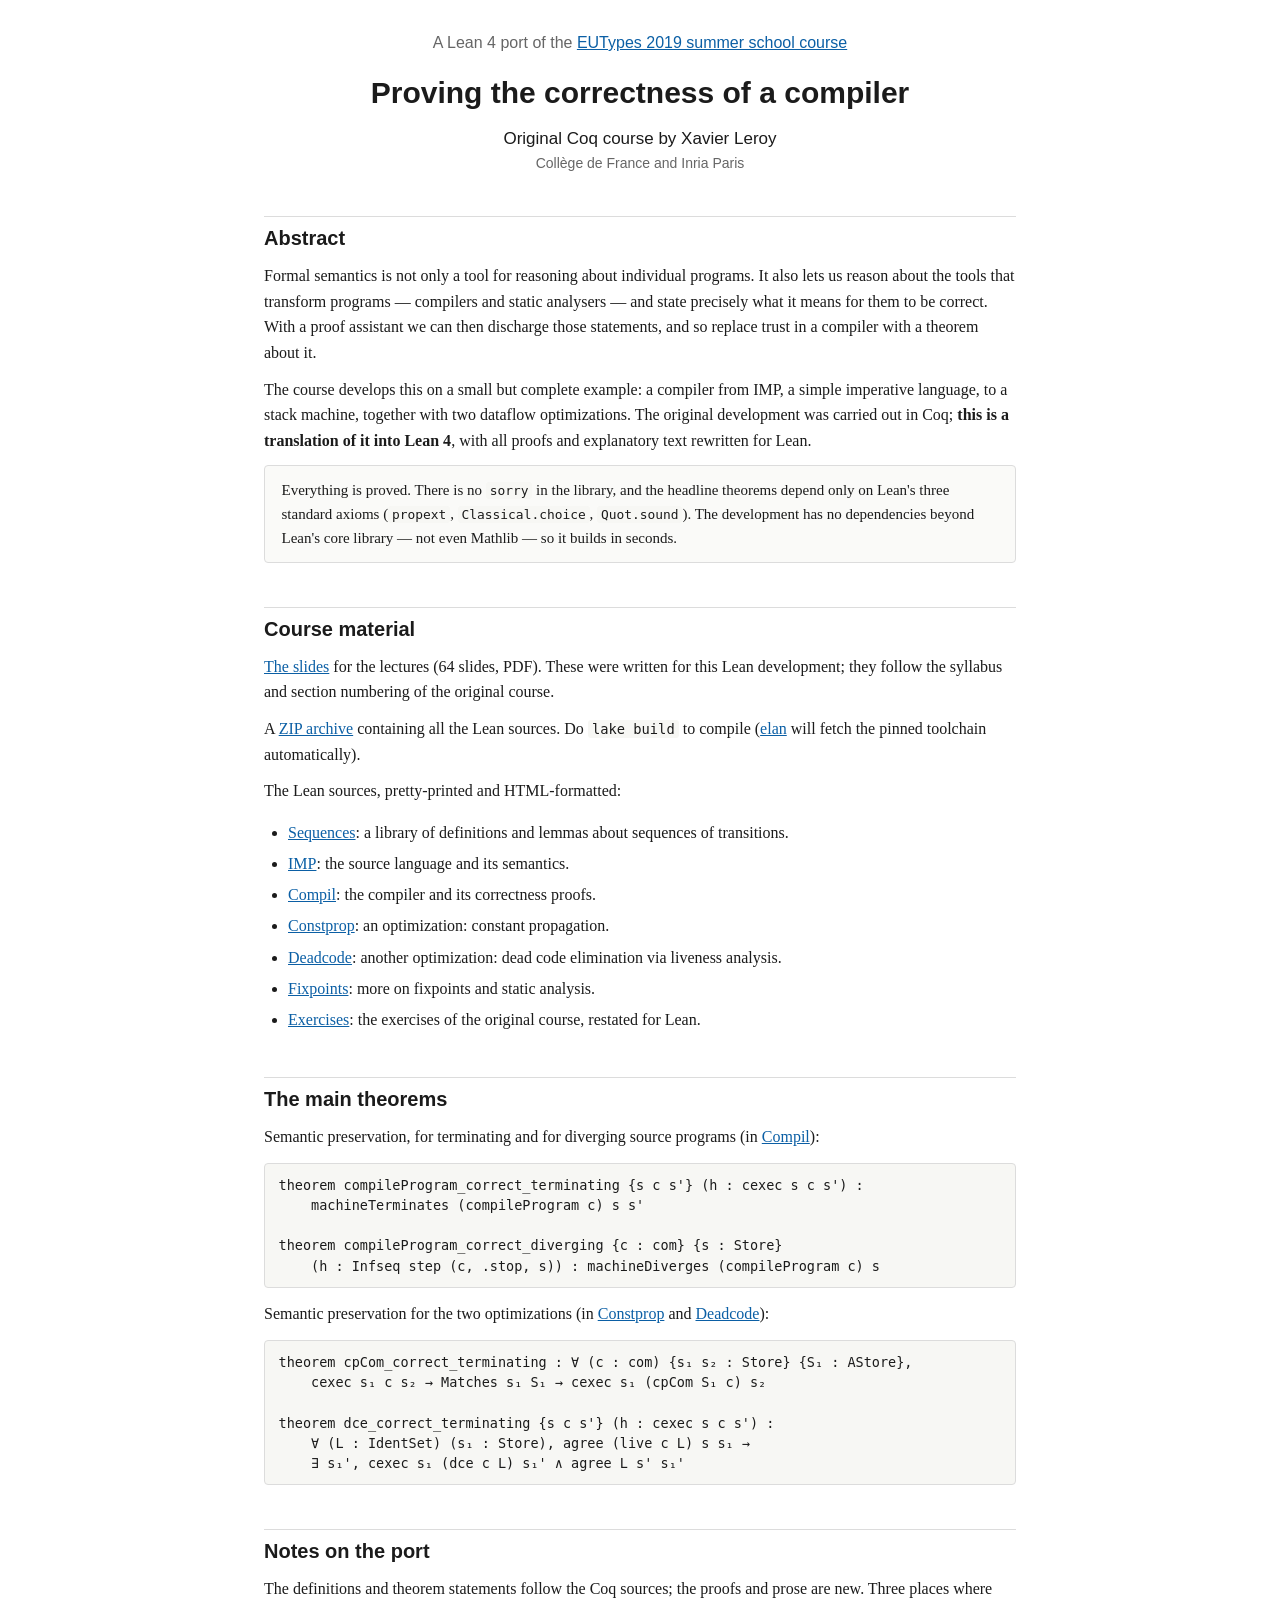
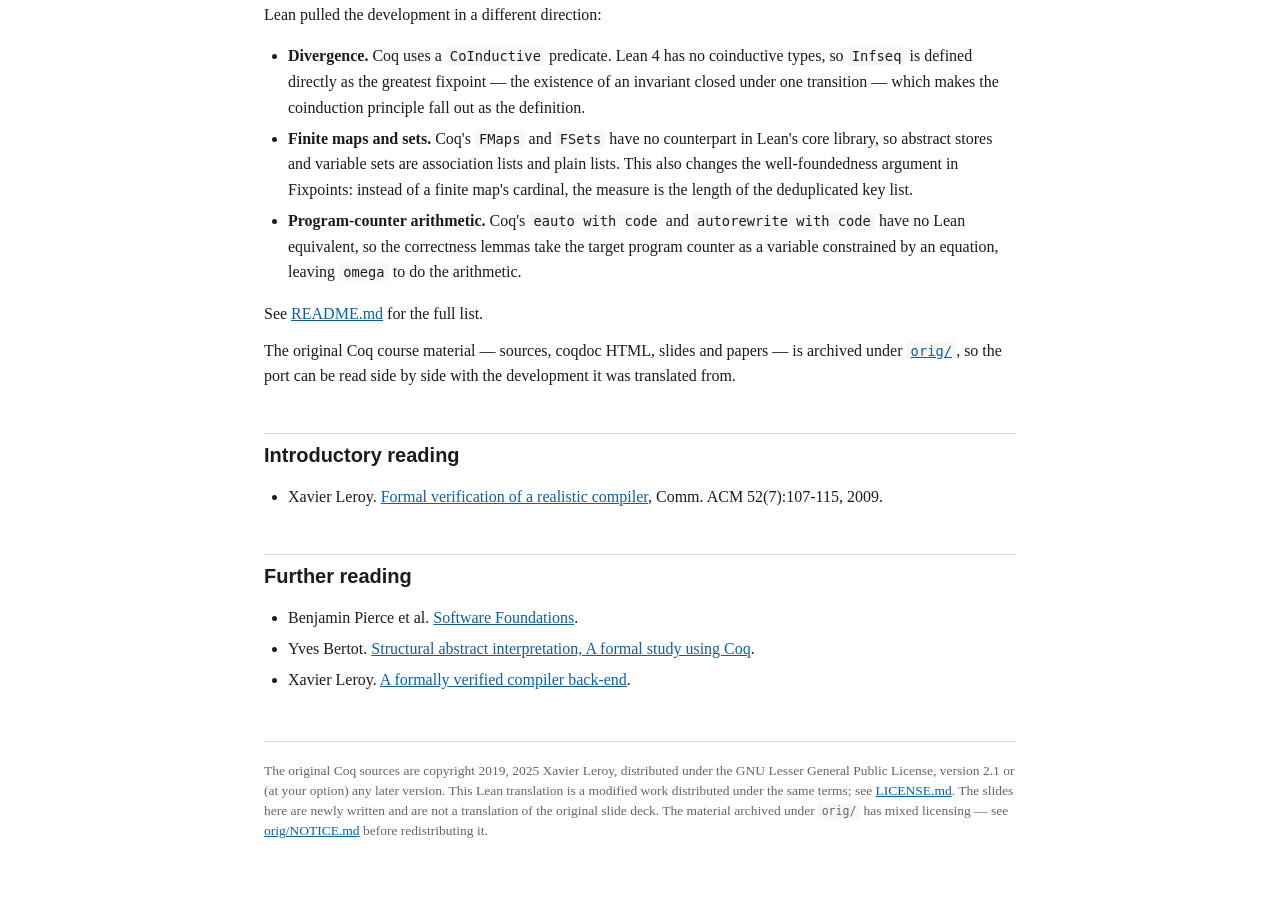
<file: index.html>
<!DOCTYPE html>
<html lang="en">
<head>
<meta charset="utf-8">
<meta name="viewport" content="width=device-width, initial-scale=1">
<title>Proving the correctness of a compiler — Lean 4</title>
<link rel="stylesheet" href="style.css">
</head>
<body>

<h2 class="school">A Lean 4 port of the
<a href="https://xavierleroy.org/courses/EUTypes-2019/">EUTypes 2019 summer school course</a></h2>
<h1>Proving the correctness of a compiler</h1>
<h3 class="author">Original Coq course by Xavier Leroy</h3>
<h4 class="affil">Collège de France and Inria Paris</h4>

<h3>Abstract</h3>

<p>
Formal semantics is not only a tool for reasoning about individual programs.
It also lets us reason about the tools that transform programs — compilers and
static analysers — and state precisely what it means for them to be correct.
With a proof assistant we can then discharge those statements, and so replace
trust in a compiler with a theorem about it.
</p>

<p>
The course develops this on a small but complete example: a compiler from IMP,
a simple imperative language, to a stack machine, together with two dataflow
optimizations. The original development was carried out in Coq;
<strong>this is a translation of it into Lean 4</strong>, with all proofs and
explanatory text rewritten for Lean.
</p>

<p class="note">
Everything is proved. There is no <code>sorry</code> in the library, and the
headline theorems depend only on Lean's three standard axioms
(<code>propext</code>, <code>Classical.choice</code>, <code>Quot.sound</code>).
The development has no dependencies beyond Lean's core library — not even
Mathlib — so it builds in seconds.
</p>

<h3>Course material</h3>

<p><a href="slides.pdf">The slides</a> for the lectures (64 slides, PDF).
These were written for this Lean development; they follow the syllabus and
section numbering of the original course.</p>

<p>A <a href="compilerverif-lean.zip">ZIP archive</a> containing all the Lean
sources. Do <code>lake build</code> to compile
(<a href="https://github.com/leanprover/elan">elan</a> will fetch the pinned
toolchain automatically).</p>

<p>The Lean sources, pretty-printed and HTML-formatted:</p>
<ul>
<li><a href="html/CompilerVerification.Sequences.html">Sequences</a>:
    a library of definitions and lemmas about sequences of transitions.
<li><a href="html/CompilerVerification.IMP.html">IMP</a>:
    the source language and its semantics.
<li><a href="html/CompilerVerification.Compil.html">Compil</a>:
    the compiler and its correctness proofs.
<li><a href="html/CompilerVerification.Constprop.html">Constprop</a>:
    an optimization: constant propagation.
<li><a href="html/CompilerVerification.Deadcode.html">Deadcode</a>:
    another optimization: dead code elimination via liveness analysis.
<li><a href="html/CompilerVerification.Fixpoints.html">Fixpoints</a>:
    more on fixpoints and static analysis.
<li><a href="html/Exercises.html">Exercises</a>:
    the exercises of the original course, restated for Lean.
</ul>

<h3>The main theorems</h3>

<p>Semantic preservation, for terminating and for diverging source programs
(in <a href="html/CompilerVerification.Compil.html">Compil</a>):</p>

<pre class="code">theorem compileProgram_correct_terminating {s c s'} (h : cexec s c s') :
    machineTerminates (compileProgram c) s s'

theorem compileProgram_correct_diverging {c : com} {s : Store}
    (h : Infseq step (c, .stop, s)) : machineDiverges (compileProgram c) s</pre>

<p>Semantic preservation for the two optimizations
(in <a href="html/CompilerVerification.Constprop.html">Constprop</a> and
<a href="html/CompilerVerification.Deadcode.html">Deadcode</a>):</p>

<pre class="code">theorem cpCom_correct_terminating : ∀ (c : com) {s₁ s₂ : Store} {S₁ : AStore},
    cexec s₁ c s₂ → Matches s₁ S₁ → cexec s₁ (cpCom S₁ c) s₂

theorem dce_correct_terminating {s c s'} (h : cexec s c s') :
    ∀ (L : IdentSet) (s₁ : Store), agree (live c L) s s₁ →
    ∃ s₁', cexec s₁ (dce c L) s₁' ∧ agree L s' s₁'</pre>

<h3>Notes on the port</h3>

<p>The definitions and theorem statements follow the Coq sources; the proofs
and prose are new. Three places where Lean pulled the development in a
different direction:</p>

<ul>
<li><strong>Divergence.</strong> Coq uses a <code>CoInductive</code>
    predicate. Lean 4 has no coinductive types, so <code>Infseq</code> is
    defined directly as the greatest fixpoint — the existence of an invariant
    closed under one transition — which makes the coinduction principle fall
    out as the definition.
<li><strong>Finite maps and sets.</strong> Coq's <code>FMaps</code> and
    <code>FSets</code> have no counterpart in Lean's core library, so abstract
    stores and variable sets are association lists and plain lists. This also
    changes the well-foundedness argument in Fixpoints: instead of a finite
    map's cardinal, the measure is the length of the deduplicated key list.
<li><strong>Program-counter arithmetic.</strong> Coq's <code>eauto with
    code</code> and <code>autorewrite with code</code> have no Lean
    equivalent, so the correctness lemmas take the target program counter as a
    variable constrained by an equation, leaving <code>omega</code> to do the
    arithmetic.
</ul>

<p>See <a href="README.md">README.md</a> for the full list.</p>

<p>The original Coq course material — sources, coqdoc HTML, slides and papers
— is archived under <a href="orig/index.html"><code>orig/</code></a>, so the
port can be read side by side with the development it was translated from.</p>

<h3>Introductory reading</h3>

<ul>
<li>Xavier Leroy.
<a href="https://xavierleroy.org/publi/compcert-CACM.pdf">Formal verification
of a realistic compiler</a>, Comm. ACM 52(7):107-115, 2009.
</ul>

<h3>Further reading</h3>

<ul>
<li>Benjamin Pierce et al.
<a href="http://www.cis.upenn.edu/~bcpierce/sf/">Software Foundations</a>.
<li>Yves Bertot.
<a href="http://hal.inria.fr/inria-00329572/fr/">Structural abstract
interpretation, A formal study using Coq</a>.
<li>Xavier Leroy.
<a href="http://xavierleroy.org/publi/compcert-backend.pdf">A formally verified
compiler back-end</a>.
</ul>

<hr>
<p class="licence">
The original Coq sources are copyright 2019, 2025 Xavier Leroy, distributed
under the GNU Lesser General Public License, version 2.1 or (at your option)
any later version. This Lean translation is a modified work distributed under
the same terms; see <a href="LICENSE.md">LICENSE.md</a>. The slides here are
newly written and are not a translation of the original slide deck.
The material archived under <code>orig/</code> has mixed licensing —
see <a href="orig/NOTICE.md">orig/NOTICE.md</a> before redistributing it.
</p>

</body>
</html>
</file>
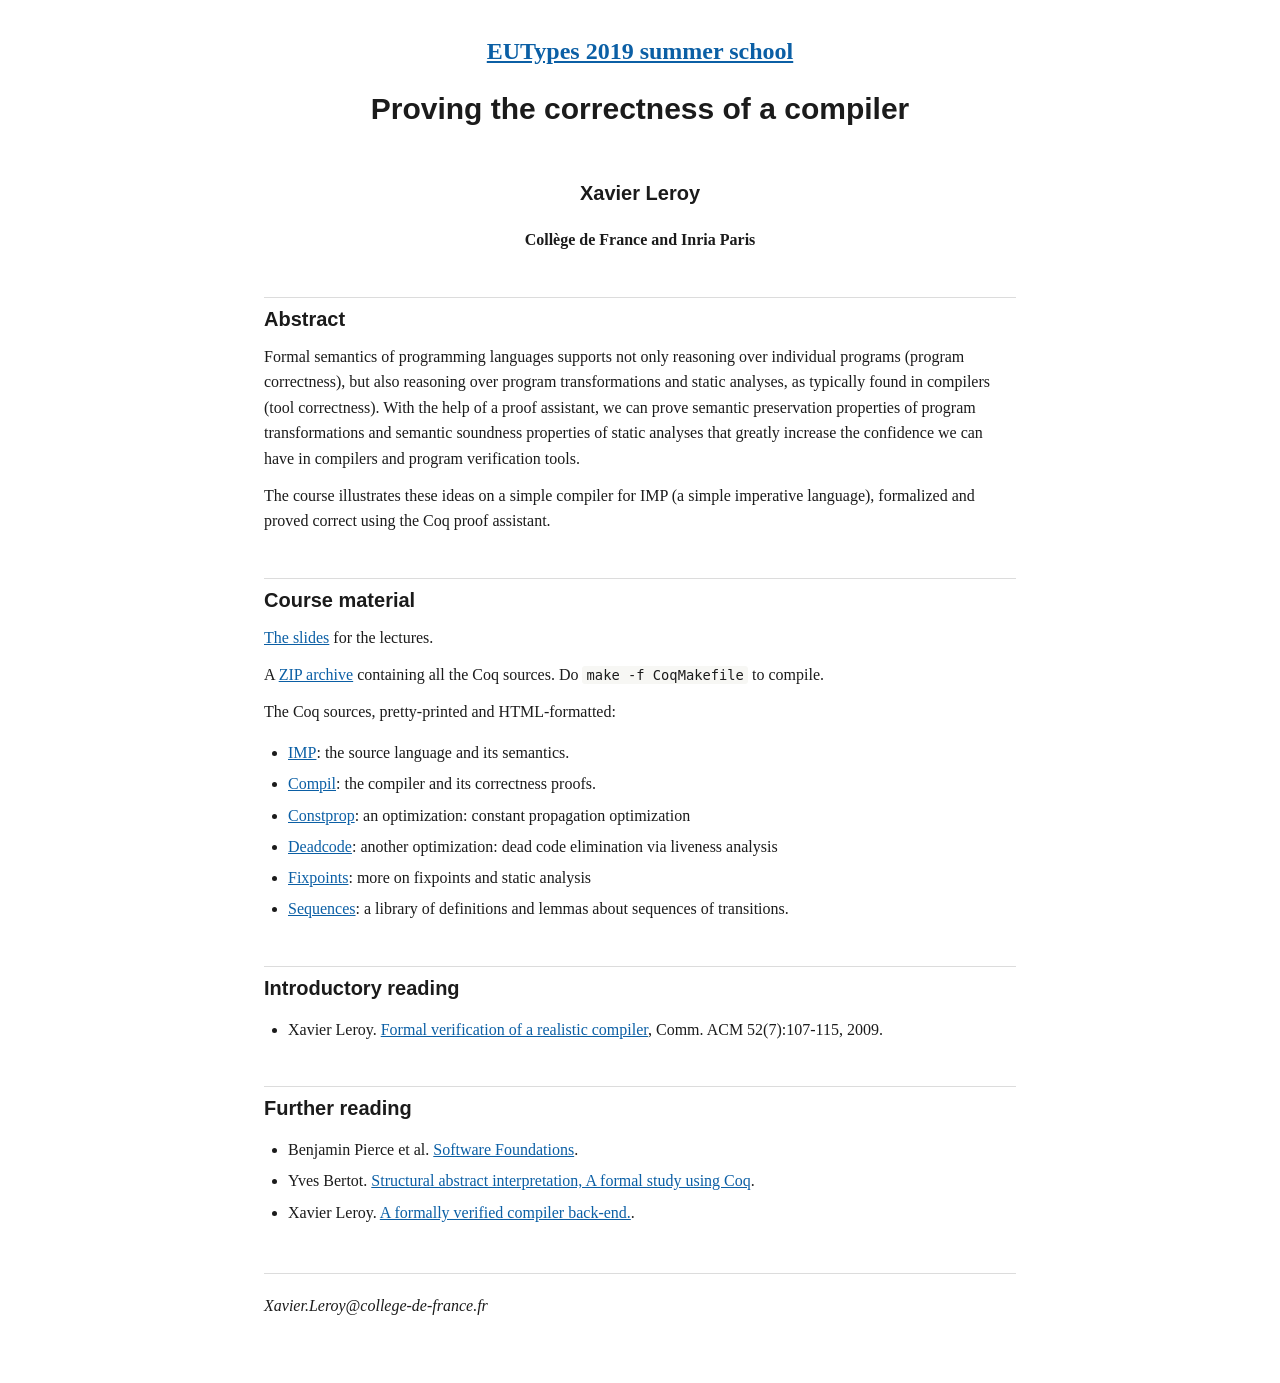
<file: orig/index.html>
<!DOCTYPE HTML PUBLIC "-//W3C//DTD HTML 4.01 Transitional//EN">
<HTML>
<HEAD>
<TITLE>Proving the correctness of a compiler</TITLE>
<META HTTP-EQUIV="Content-Type" CONTENT="text/html; charset=utf8">
<LINK type="text/css" rel="stylesheet" href="../../style.css">
</HEAD>
<BODY>

<H2 align="center"><a href="https://sites.google.com/view/2019eutypesschool/">EUTypes 2019 summer school</a></H2>
<H1 align="center">Proving the correctness of a compiler</H1>
<H3 align="center">Xavier Leroy</H3>
<H4 align="center">Collège de France and Inria Paris<H4>

<H3>Abstract</H3>

<P>
Formal semantics of programming languages supports not only reasoning over individual programs (program correctness), but also reasoning over program transformations and static analyses, as typically found in compilers (tool correctness). With the help of a proof assistant, we can prove semantic preservation properties of program transformations and semantic soundness properties of static analyses that greatly increase the confidence we can have in compilers and program verification tools.
</P>

<P>
The course illustrates these ideas on a simple compiler for IMP (a simple imperative language), formalized and proved correct using the Coq proof assistant.
</P>

<H3>Course material</H3>

<P><A HREF="slides.pdf">The slides</A> for the lectures.

<P>A <A HREF="compilerverif.zip">ZIP archive</A> containing all the Coq sources.  Do <code>make -f CoqMakefile</code> to compile.

<P>The Coq sources, pretty-printed and HTML-formatted:</P>
<UL>
<LI><A HREF="html/EUTypes2019.CompilerVerification.IMP.html">IMP</A>: the source language and its semantics.
<LI><A HREF="html/EUTypes2019.CompilerVerification.Compil.html">Compil</A>: the compiler and its correctness proofs.
<LI><A HREF="html/EUTypes2019.CompilerVerification.Constprop.html">Constprop</A>: an optimization: constant propagation optimization
<LI><A HREF="html/EUTypes2019.CompilerVerification.Deadcode.html">Deadcode</A>: another optimization: dead code elimination via liveness analysis
<LI><A HREF="html/EUTypes2019.CompilerVerification.Fixpoints.html">Fixpoints</A>: more on fixpoints and static analysis
<LI><A HREF="html/EUTypes2019.CompilerVerification.Sequences.html">Sequences</A>: a library of definitions and lemmas about sequences of transitions.
</UL>

<H3>Introductory reading</H3>

<UL>
<LI>Xavier Leroy.
<A HREF="https://xavierleroy.org/publi/compcert-CACM.pdf">
Formal verification of a realistic compiler</A>, Comm. ACM 52(7):107-115, 2009.
</UL>

<H3>Further reading</H3>

<UL>
<LI>Benjamin Pierce et al.
<A HREF="http://www.cis.upenn.edu/~bcpierce/sf/">Software Foundations</A>.
<LI>Yves Bertot.
<A HREF="http://hal.inria.fr/inria-00329572/fr/">Structural abstract interpretation, A formal study using Coq</A>.
<LI>Xavier Leroy.
<A HREF="http://xavierleroy.org/publi/compcert-backend.pdf"> A formally verified compiler back-end.</A>.
</UL>

<HR>
<P>
<ADDRESS>Xavier.Leroy@college-de-france.fr</ADDRESS>

<!-- Cloudflare Web Analytics --><script defer src='https://static.cloudflareinsights.com/beacon.min.js' data-cf-beacon='{"token": "dc28c50febac407da4805c432b1044f6"}'></script><!-- End Cloudflare Web Analytics -->
</BODY>
</HTML>
</file>
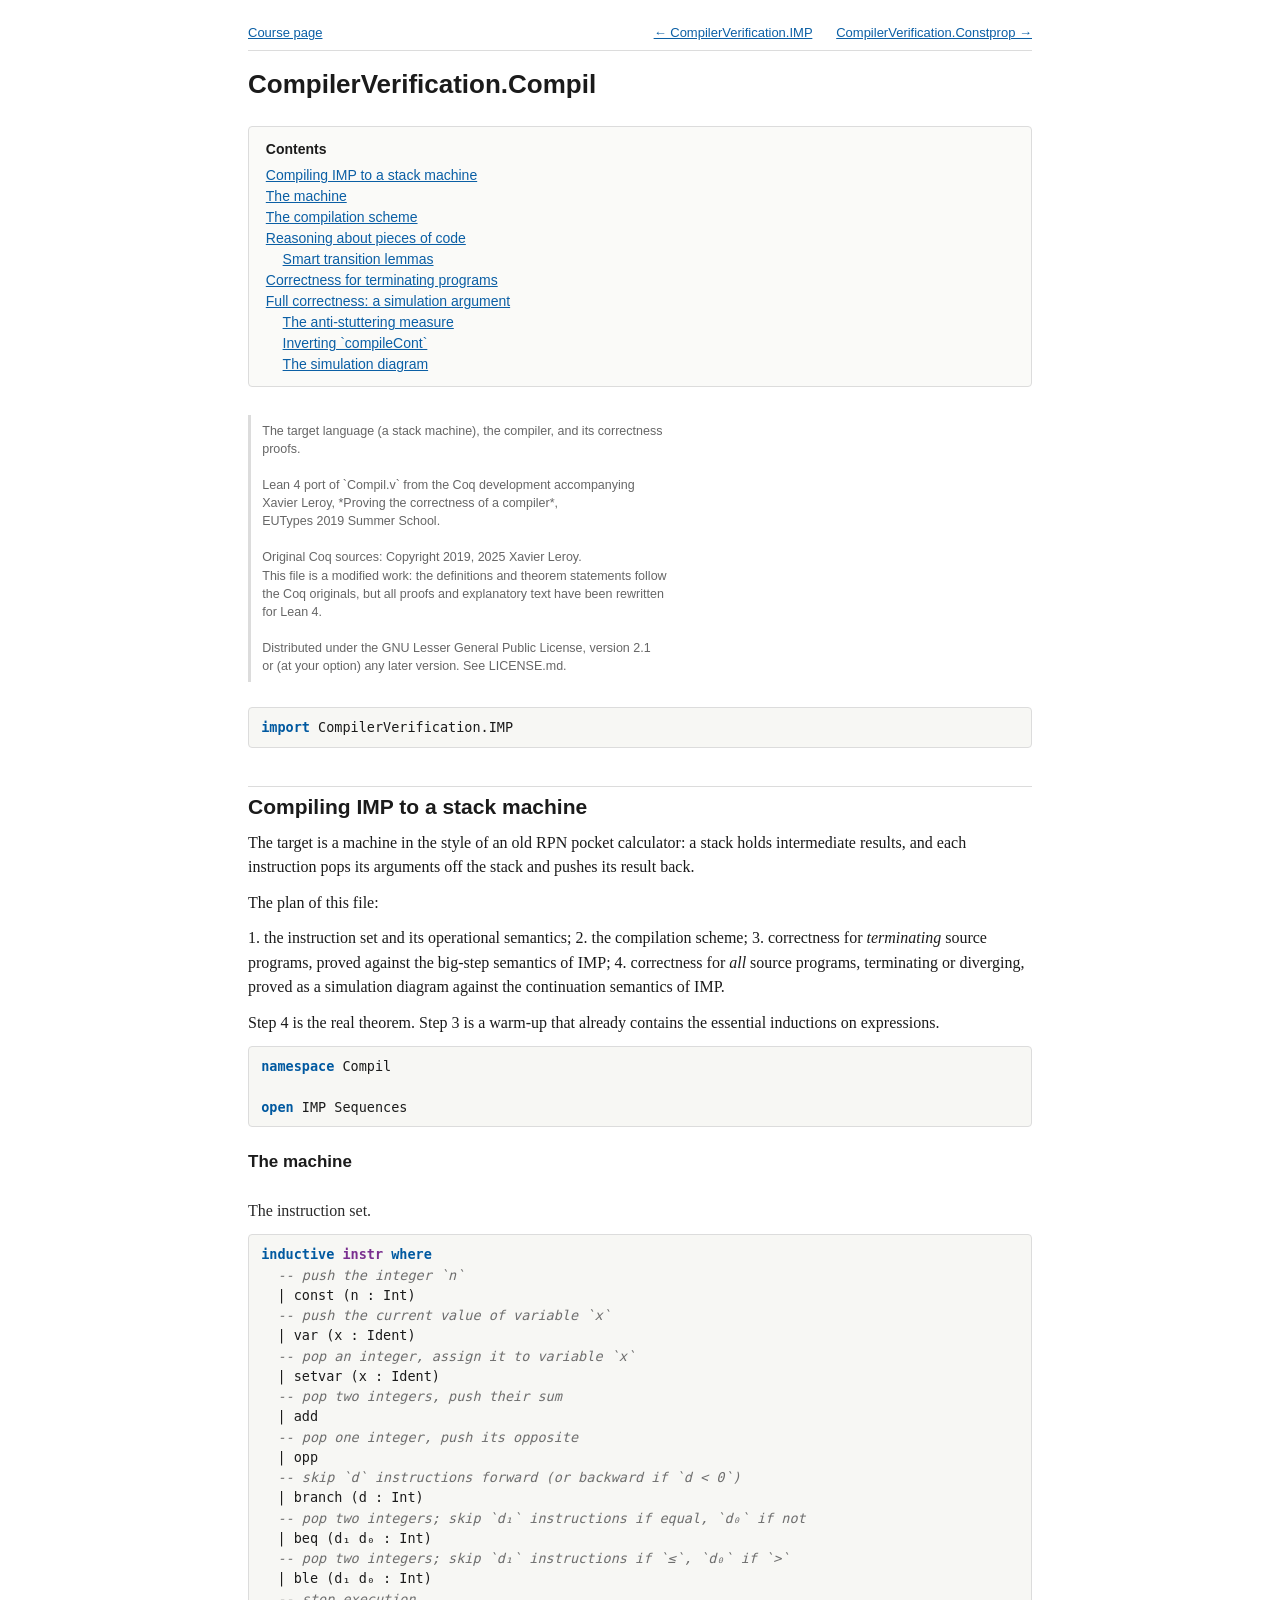
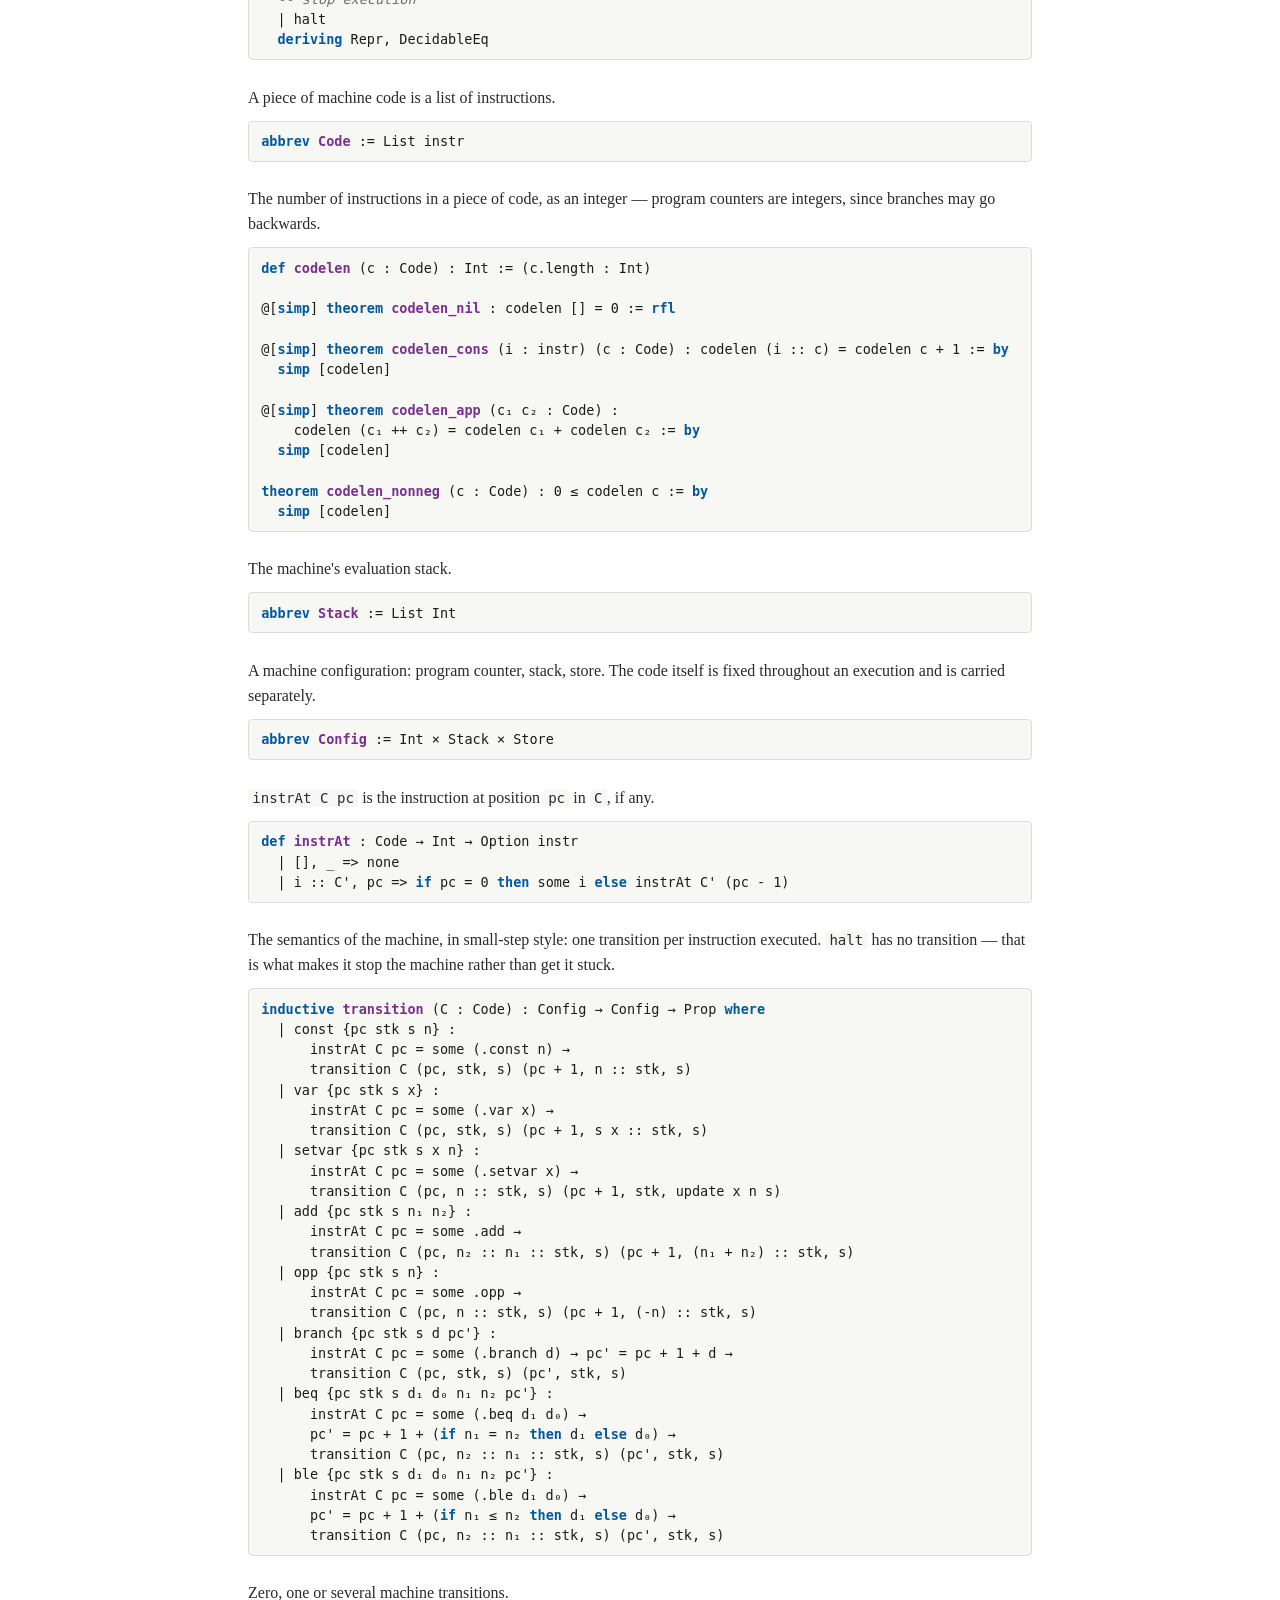
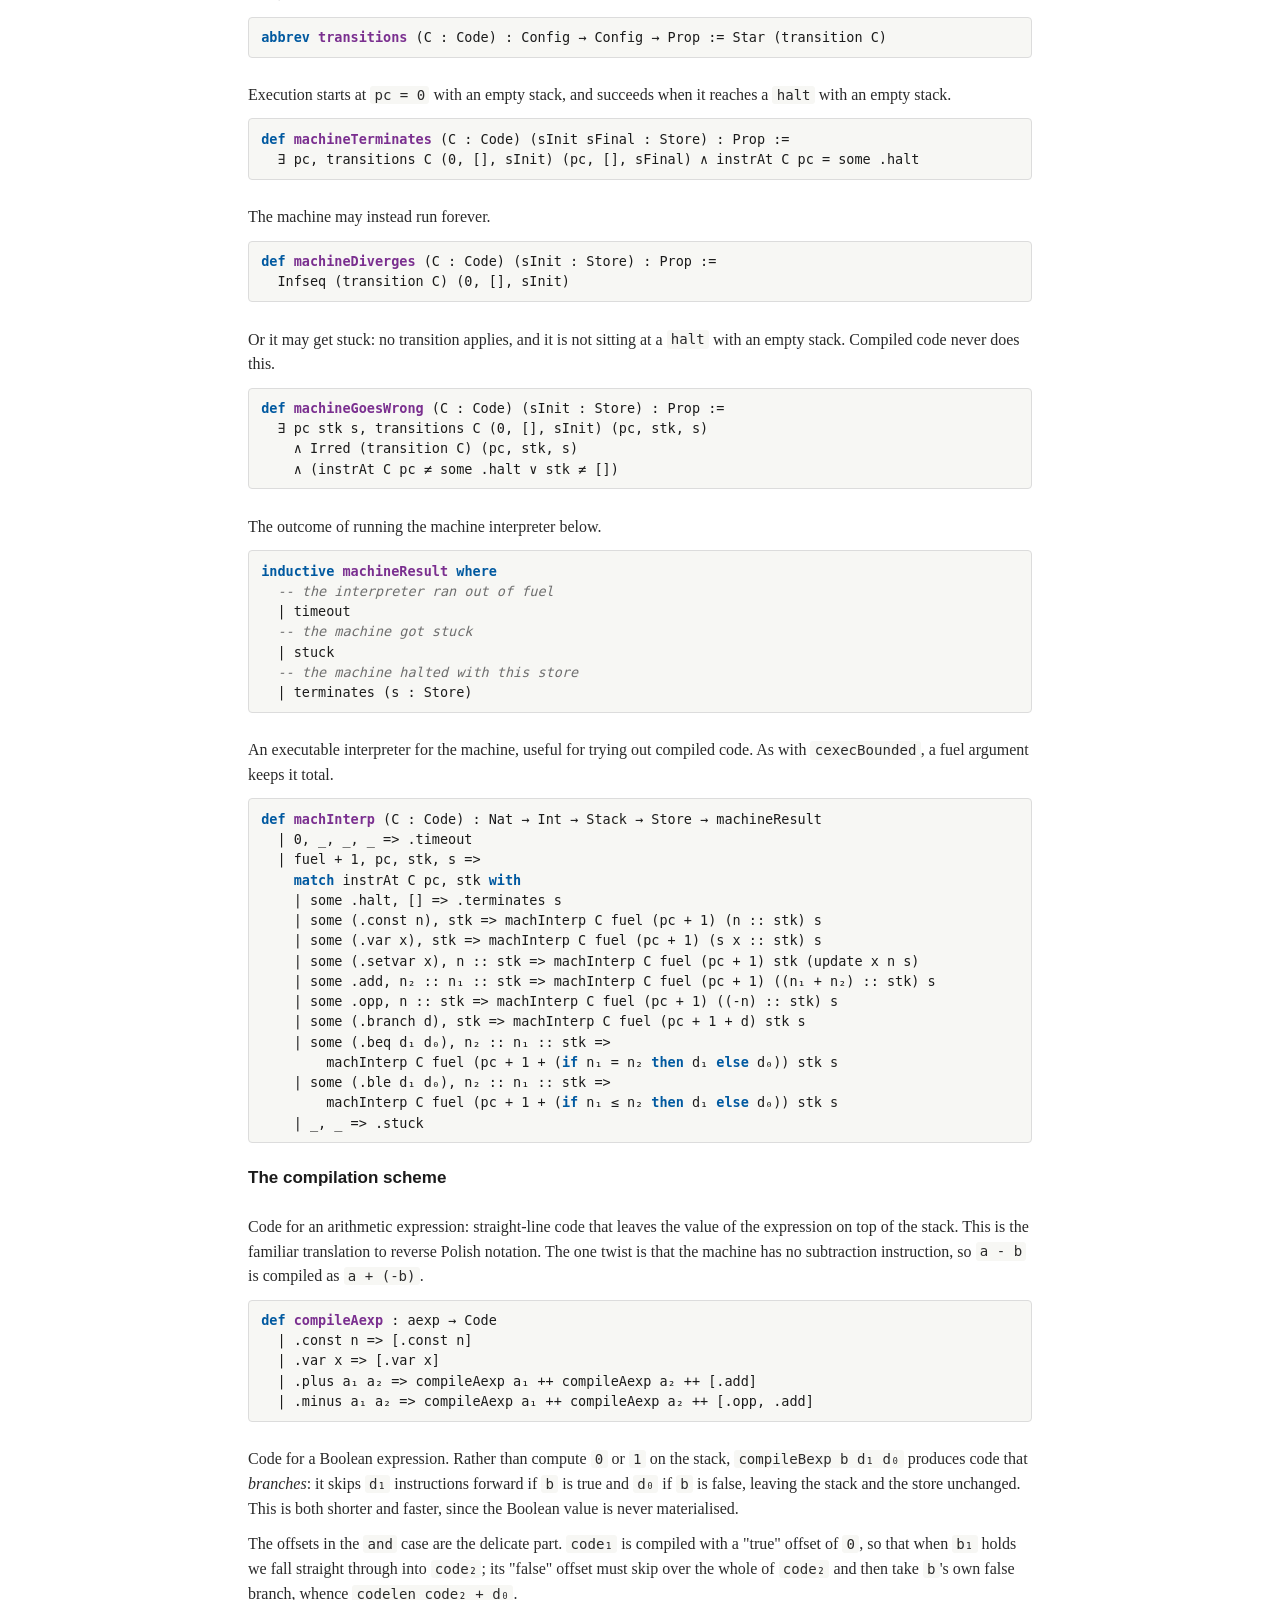
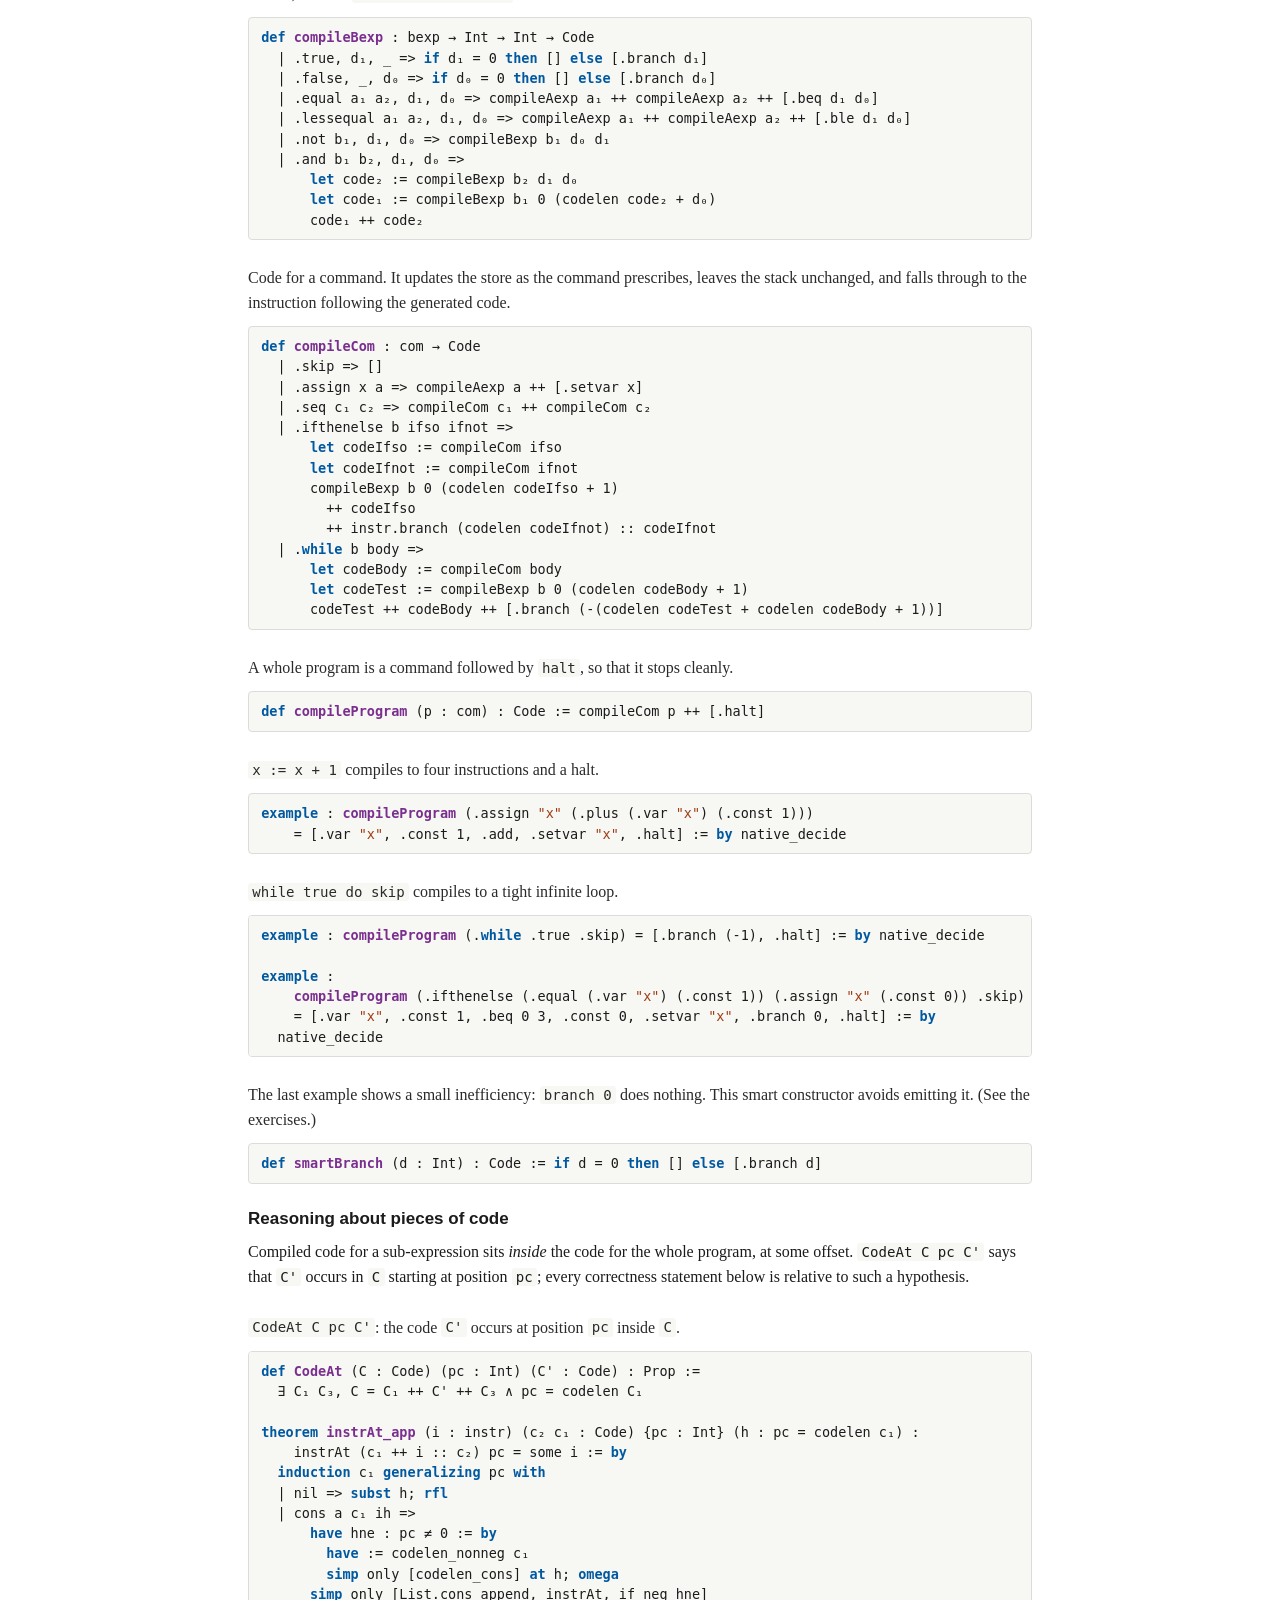
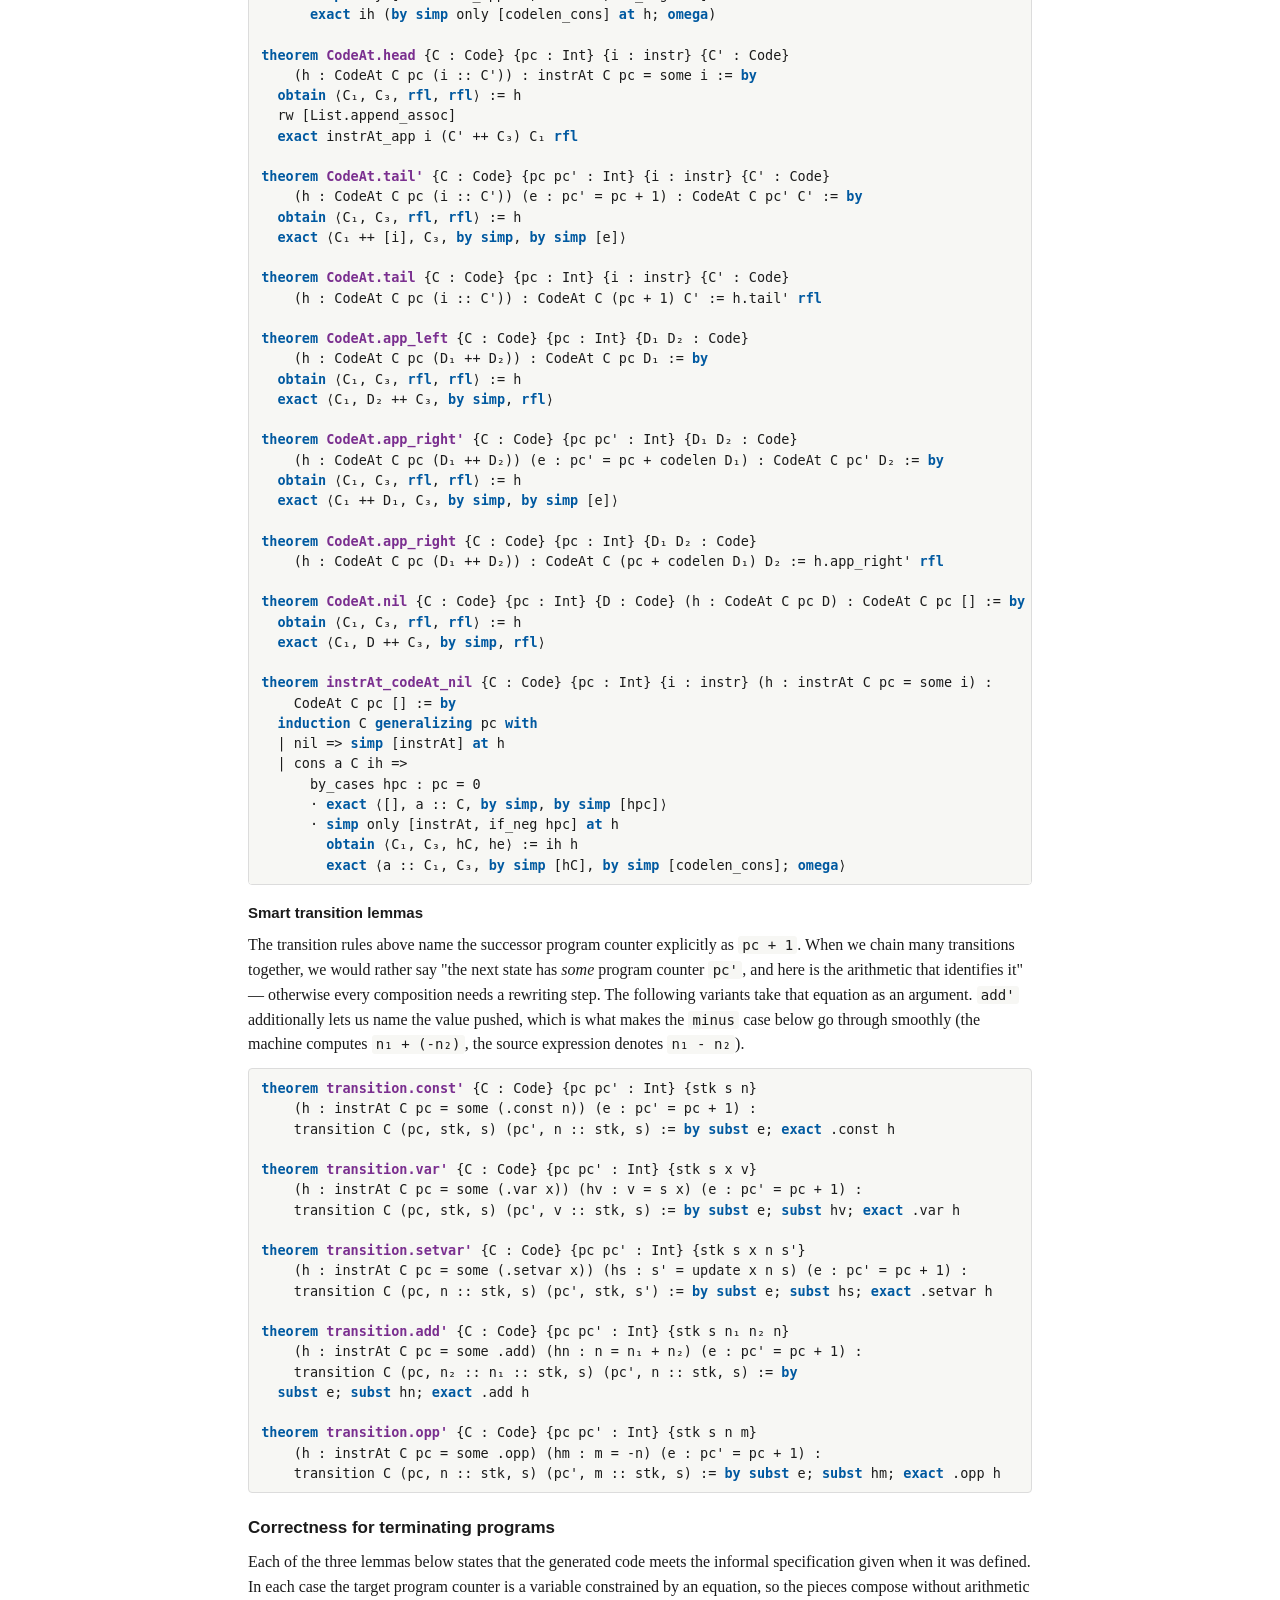
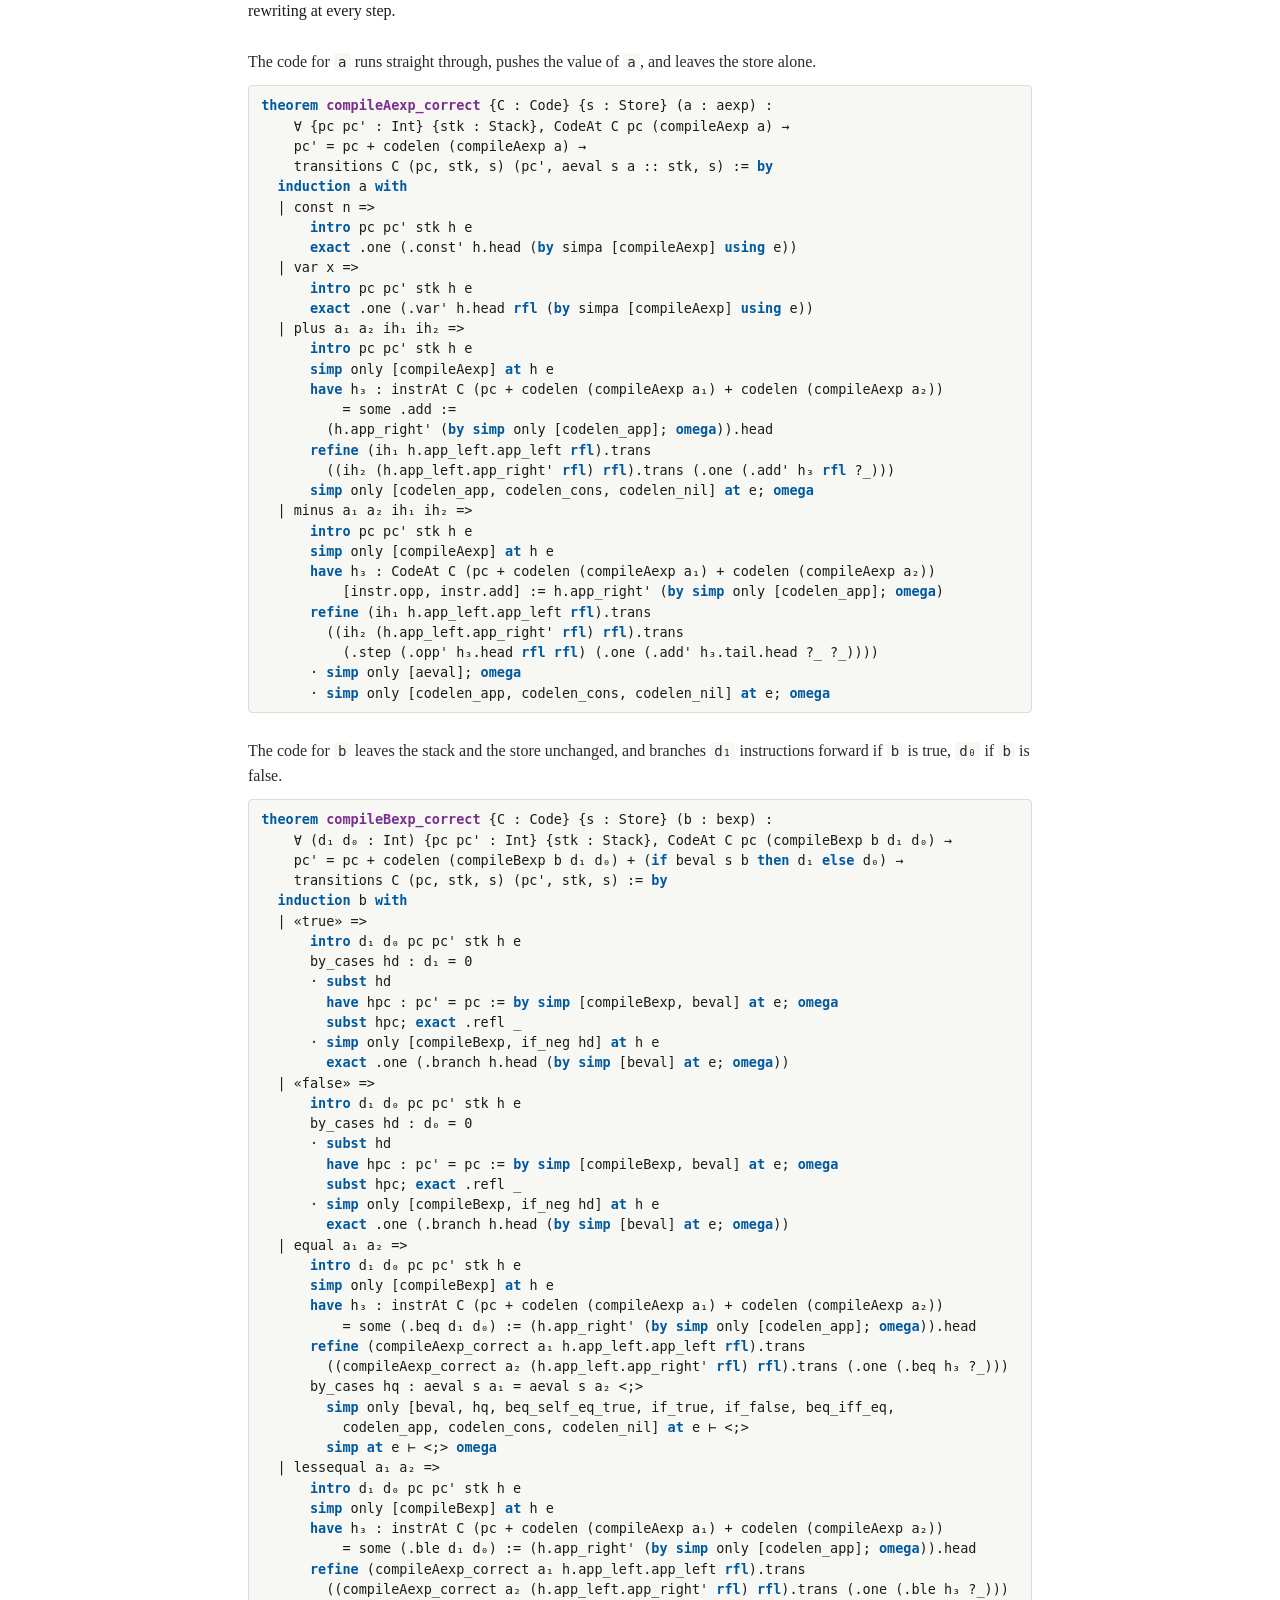
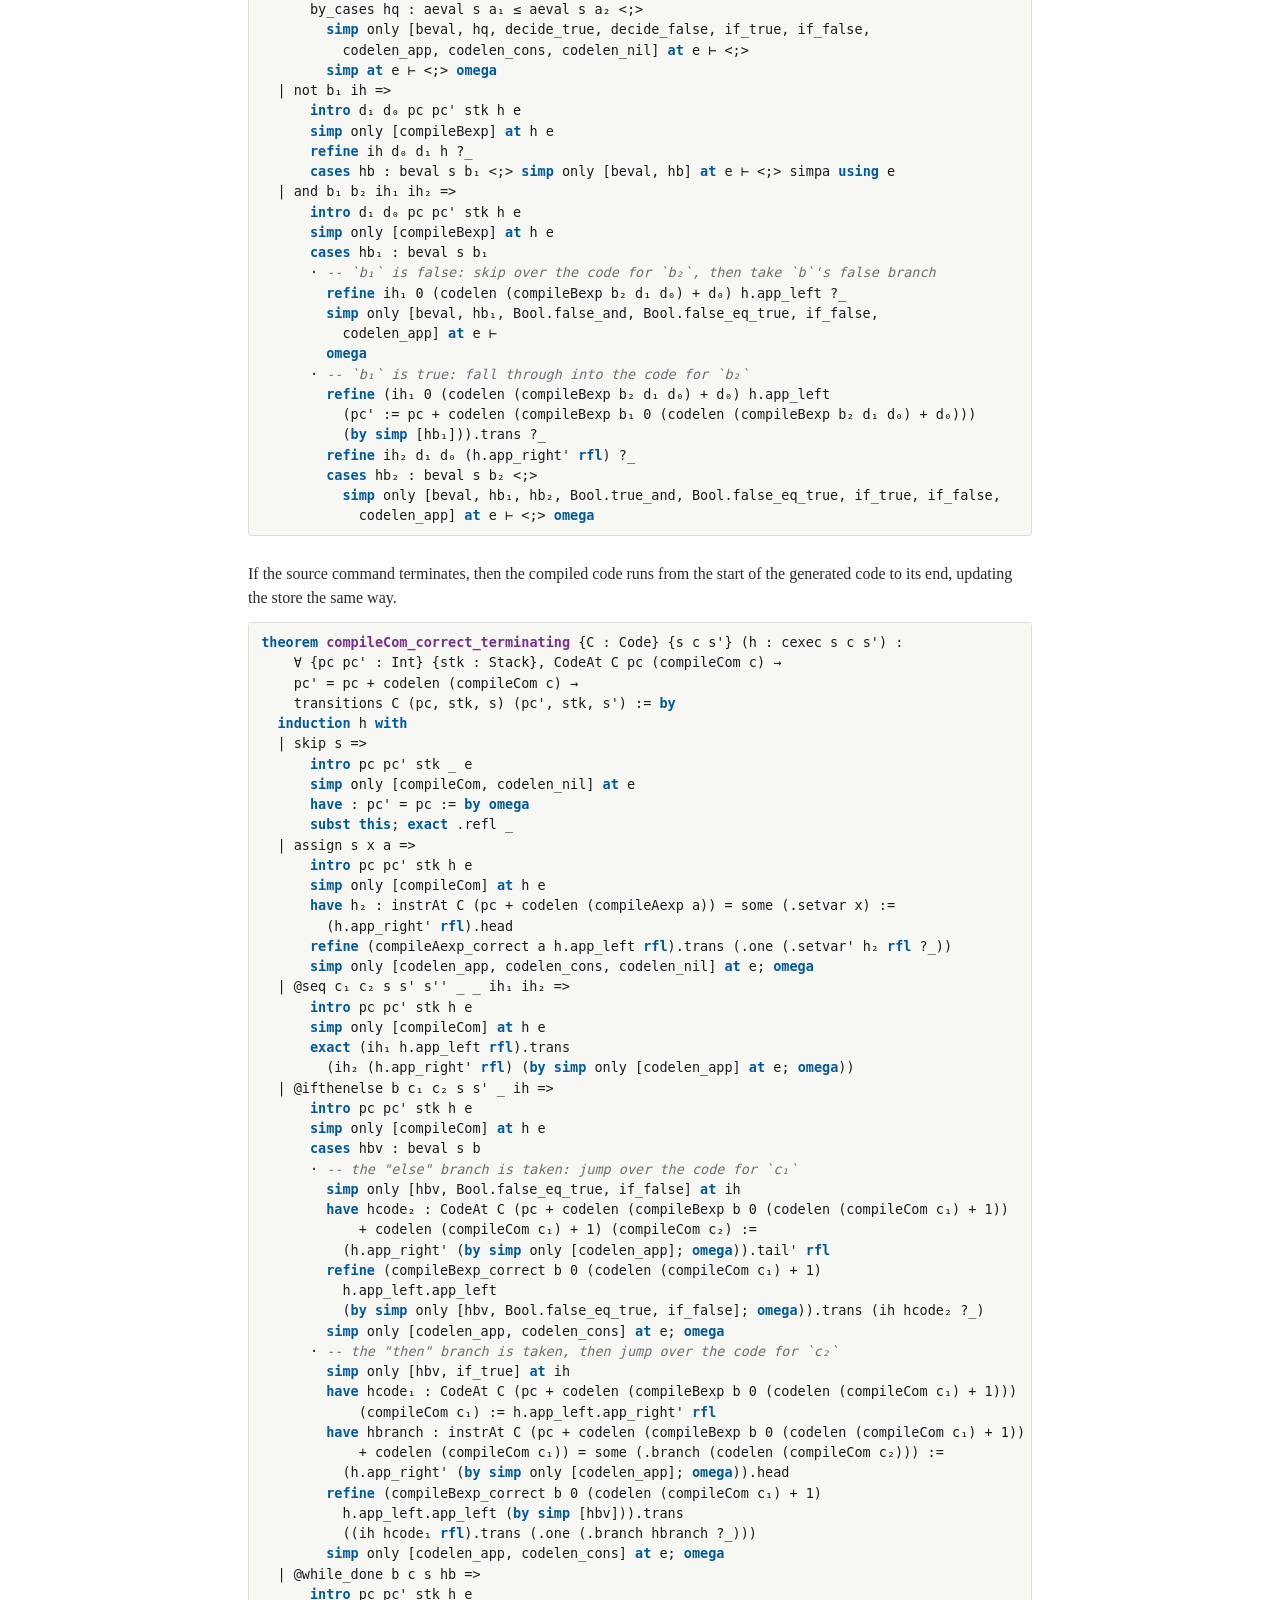
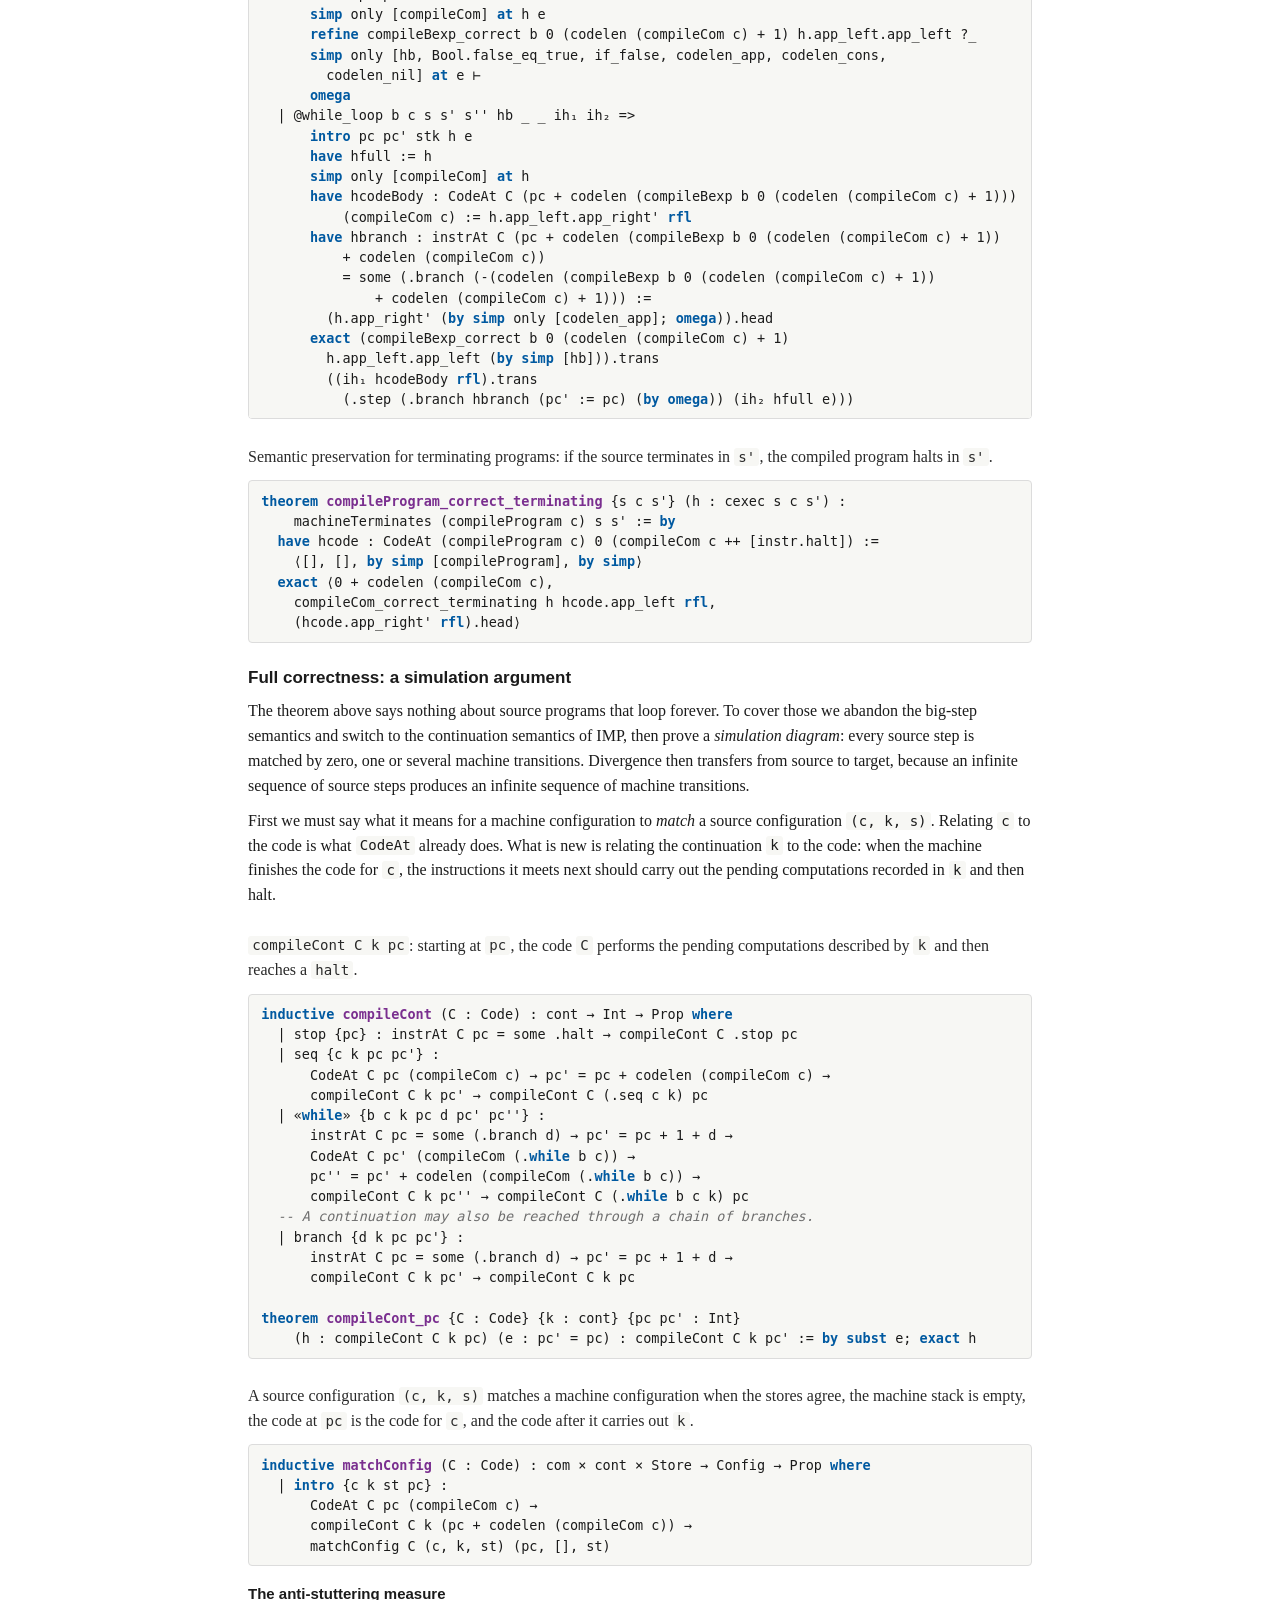
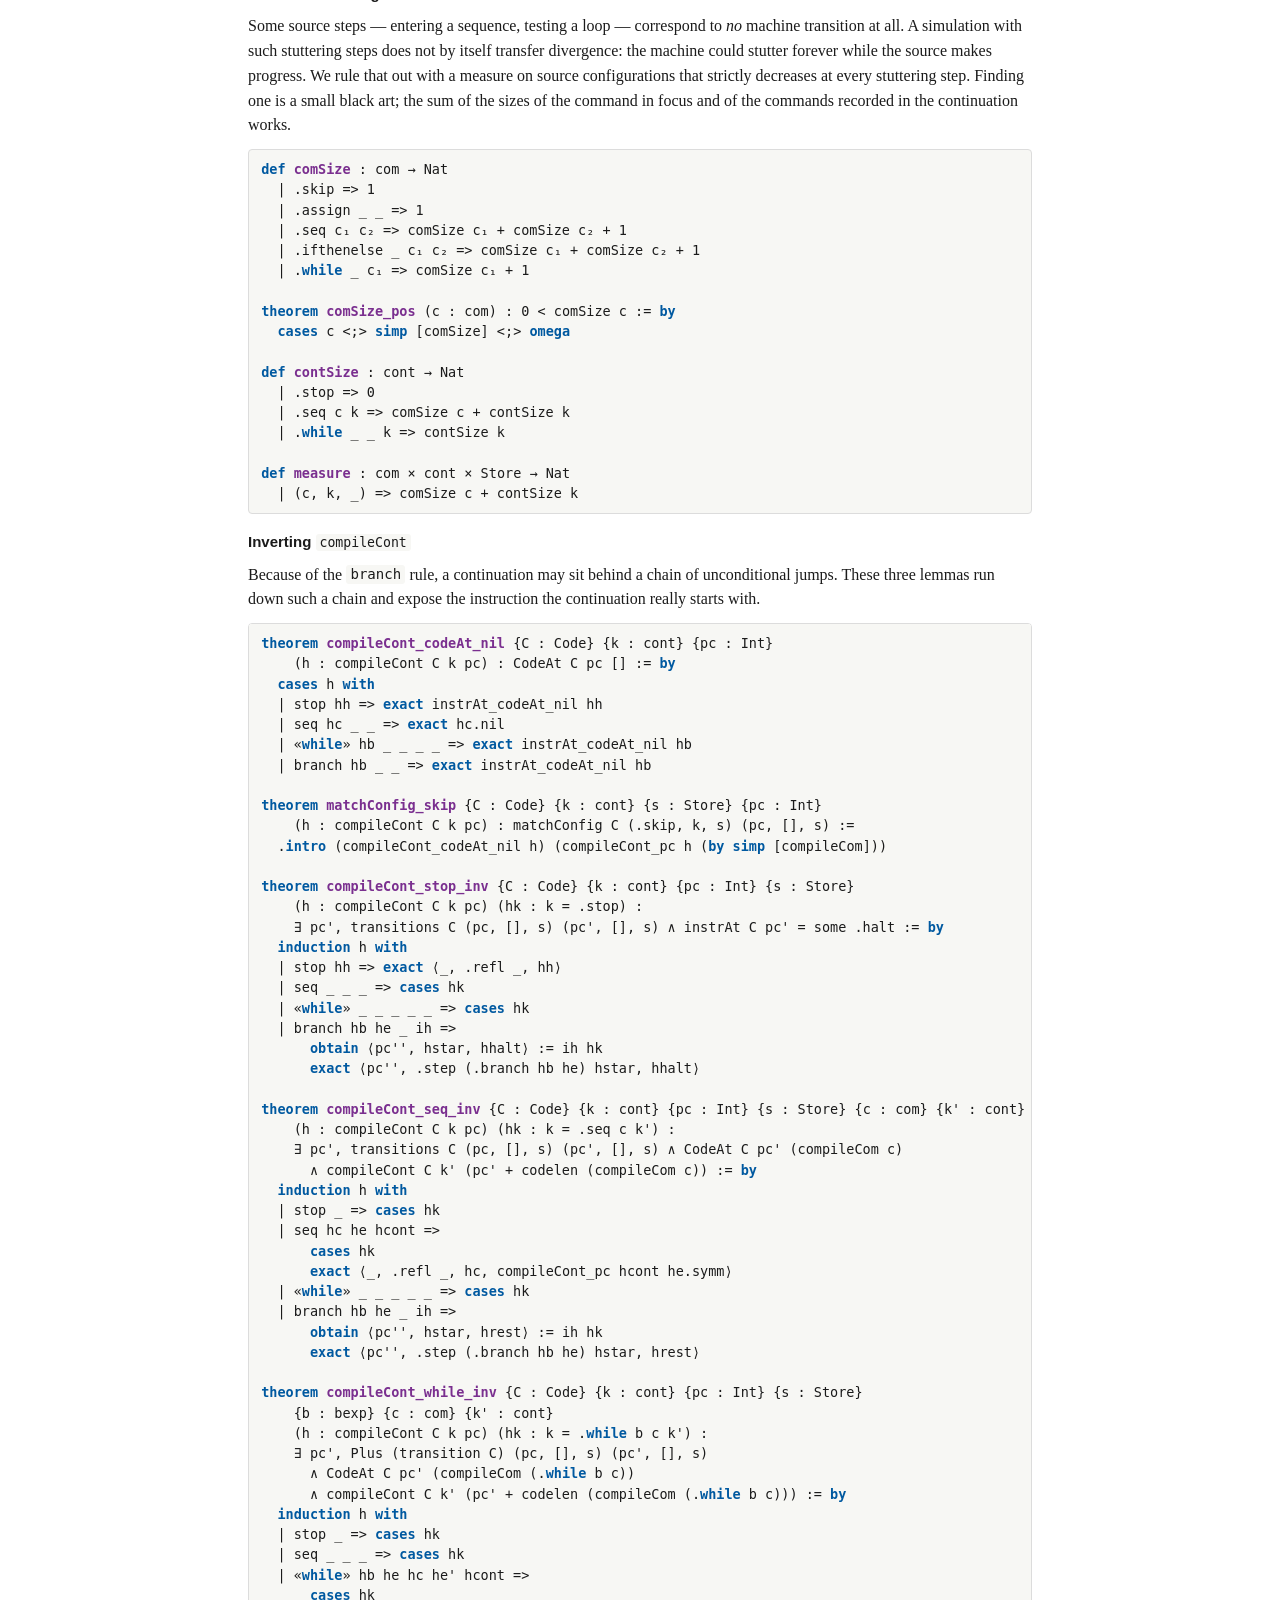
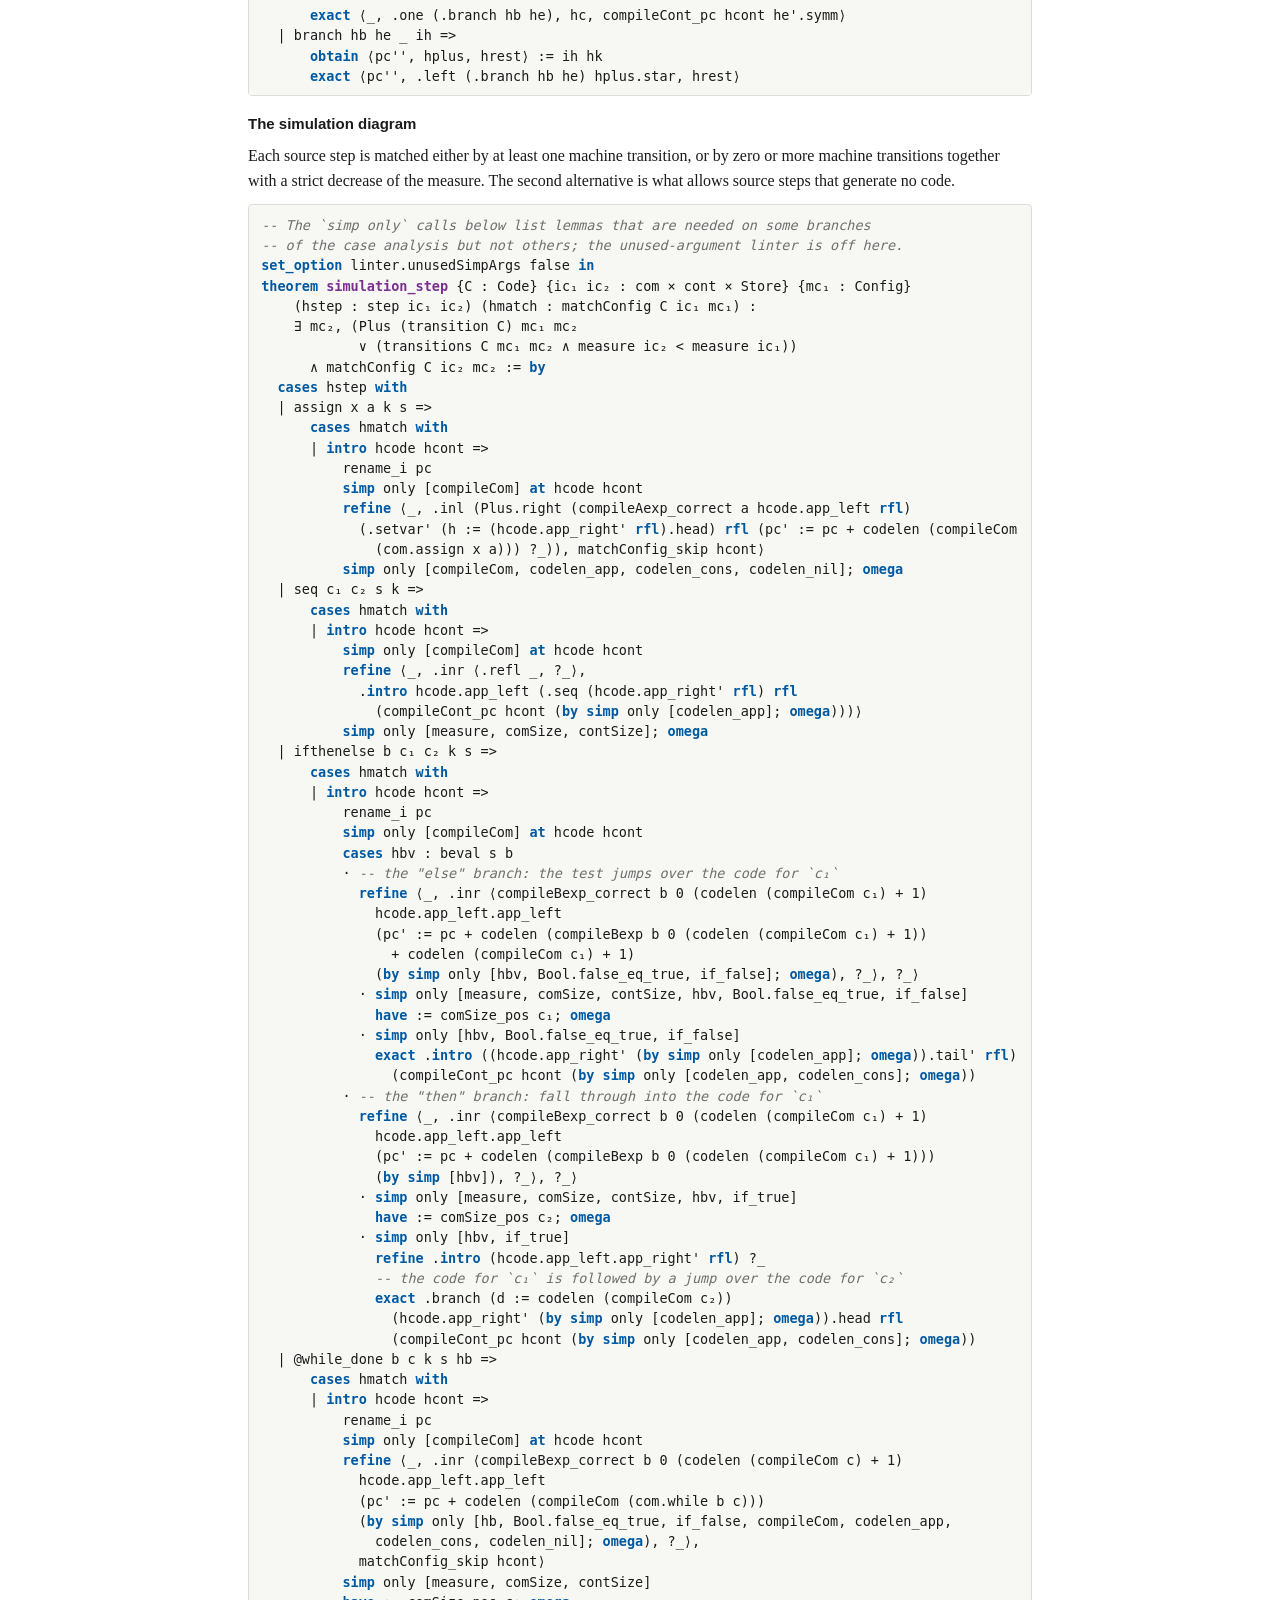
<file: html/CompilerVerification.Compil.html>
<!DOCTYPE html>
<html lang="en">
<head>
<meta charset="utf-8">
<meta name="viewport" content="width=device-width, initial-scale=1">
<title>CompilerVerification.Compil</title>
<link rel="stylesheet" href="lean2html.css">
</head>
<body>
<div class="nav">
<a href="../index.html">Course page</a>
<span class="prevnext"><a href="CompilerVerification.IMP.html">&larr; CompilerVerification.IMP</a> &nbsp; <a href="CompilerVerification.Constprop.html">CompilerVerification.Constprop &rarr;</a></span>
</div>
<h1 class="modname">CompilerVerification.Compil</h1>
<div class="toc"><b>Contents</b><ul><li class="l1"><a href="#sec-compiling-imp-to-a-stack-machine">Compiling IMP to a stack machine</a></li><li class="l2"><a href="#sec-the-machine">The machine</a></li><li class="l2"><a href="#sec-the-compilation-scheme">The compilation scheme</a></li><li class="l2"><a href="#sec-reasoning-about-pieces-of-code">Reasoning about pieces of code</a></li><li class="l3"><a href="#sec-smart-transition-lemmas">Smart transition lemmas</a></li><li class="l2"><a href="#sec-correctness-for-terminating-programs">Correctness for terminating programs</a></li><li class="l2"><a href="#sec-full-correctness-a-simulation-argument">Full correctness: a simulation argument</a></li><li class="l3"><a href="#sec-the-anti-stuttering-measure">The anti-stuttering measure</a></li><li class="l3"><a href="#sec-inverting-compilecont">Inverting `compileCont`</a></li><li class="l3"><a href="#sec-the-simulation-diagram">The simulation diagram</a></li></ul></div>
<div class="content">
<div class="license">  The target language (a stack machine), the compiler, and its correctness<br>  proofs.<br><br>  Lean 4 port of `Compil.v` from the Coq development accompanying<br>  Xavier Leroy, *Proving the correctness of a compiler*,<br>  EUTypes 2019 Summer School.<br><br>  Original Coq sources: Copyright 2019, 2025 Xavier Leroy.<br>  This file is a modified work: the definitions and theorem statements follow<br>  the Coq originals, but all proofs and explanatory text have been rewritten<br>  for Lean 4.<br><br>  Distributed under the GNU Lesser General Public License, version 2.1<br>  or (at your option) any later version.  See LICENSE.md.</div>
<pre class="code"><span class="k">import</span> CompilerVerification.IMP</pre>
<div class="doc"><h2 id="sec-compiling-imp-to-a-stack-machine">Compiling IMP to a stack machine</h2>
<p>The target is a machine in the style of an old RPN pocket calculator: a stack holds intermediate results, and each instruction pops its arguments off the stack and pushes its result back.</p>
<p>The plan of this file:</p>
<p>1. the instruction set and its operational semantics; 2. the compilation scheme; 3. correctness for <em>terminating</em> source programs, proved against the big-step semantics of IMP; 4. correctness for <em>all</em> source programs, terminating or diverging, proved as a simulation diagram against the continuation semantics of IMP.</p>
<p>Step 4 is the real theorem.  Step 3 is a warm-up that already contains the essential inductions on expressions.</p></div>
<pre class="code"><span class="k">namespace</span> Compil

<span class="k">open</span> IMP Sequences</pre>
<div class="doc"><h3 id="sec-the-machine">The machine</h3></div>
<div class="doc decl"><p>The instruction set.</p></div>
<pre class="code"><span class="k">inductive</span> <span class="d" id="instr"><a class="anchor" href="#instr">instr</a></span> <span class="k">where</span>
<span class="c">  -- push the integer `n`</span>
  | const (n : Int)
<span class="c">  -- push the current value of variable `x`</span>
  | var (x : Ident)
<span class="c">  -- pop an integer, assign it to variable `x`</span>
  | setvar (x : Ident)
<span class="c">  -- pop two integers, push their sum</span>
  | add
<span class="c">  -- pop one integer, push its opposite</span>
  | opp
<span class="c">  -- skip `d` instructions forward (or backward if `d &lt; 0`)</span>
  | branch (d : Int)
<span class="c">  -- pop two integers; skip `d₁` instructions if equal, `d₀` if not</span>
  | beq (d₁ d₀ : Int)
<span class="c">  -- pop two integers; skip `d₁` instructions if `≤`, `d₀` if `&gt;`</span>
  | ble (d₁ d₀ : Int)
<span class="c">  -- stop execution</span>
  | halt
  <span class="k">deriving</span> Repr, DecidableEq</pre>
<div class="doc decl"><p>A piece of machine code is a list of instructions.</p></div>
<pre class="code"><span class="k">abbrev</span> <span class="d" id="Code"><a class="anchor" href="#Code">Code</a></span> := List instr</pre>
<div class="doc decl"><p>The number of instructions in a piece of code, as an integer — program counters are integers, since branches may go backwards.</p></div>
<pre class="code"><span class="k">def</span> <span class="d" id="codelen"><a class="anchor" href="#codelen">codelen</a></span> (c : Code) : Int := (c.length : Int)

@[<span class="k">simp</span>] <span class="k">theorem</span> <span class="d" id="codelen_nil"><a class="anchor" href="#codelen_nil">codelen_nil</a></span> : codelen [] = 0 := <span class="k">rfl</span>

@[<span class="k">simp</span>] <span class="k">theorem</span> <span class="d" id="codelen_cons"><a class="anchor" href="#codelen_cons">codelen_cons</a></span> (i : instr) (c : Code) : codelen (i :: c) = codelen c + 1 := <span class="k">by</span>
  <span class="k">simp</span> [codelen]

@[<span class="k">simp</span>] <span class="k">theorem</span> <span class="d" id="codelen_app"><a class="anchor" href="#codelen_app">codelen_app</a></span> (c₁ c₂ : Code) :
    codelen (c₁ ++ c₂) = codelen c₁ + codelen c₂ := <span class="k">by</span>
  <span class="k">simp</span> [codelen]

<span class="k">theorem</span> <span class="d" id="codelen_nonneg"><a class="anchor" href="#codelen_nonneg">codelen_nonneg</a></span> (c : Code) : 0 ≤ codelen c := <span class="k">by</span>
  <span class="k">simp</span> [codelen]</pre>
<div class="doc decl"><p>The machine&#x27;s evaluation stack.</p></div>
<pre class="code"><span class="k">abbrev</span> <span class="d" id="Stack"><a class="anchor" href="#Stack">Stack</a></span> := List Int</pre>
<div class="doc decl"><p>A machine configuration: program counter, stack, store.  The code itself is fixed throughout an execution and is carried separately.</p></div>
<pre class="code"><span class="k">abbrev</span> <span class="d" id="Config"><a class="anchor" href="#Config">Config</a></span> := Int × Stack × Store</pre>
<div class="doc decl"><p><code>instrAt C pc</code> is the instruction at position <code>pc</code> in <code>C</code>, if any.</p></div>
<pre class="code"><span class="k">def</span> <span class="d" id="instrAt"><a class="anchor" href="#instrAt">instrAt</a></span> : Code → Int → Option instr
  | [], _ =&gt; none
  | i :: C&#x27;, pc =&gt; <span class="k">if</span> pc = 0 <span class="k">then</span> some i <span class="k">else</span> instrAt C&#x27; (pc - 1)</pre>
<div class="doc decl"><p>The semantics of the machine, in small-step style: one transition per instruction executed.  <code>halt</code> has no transition — that is what makes it stop the machine rather than get it stuck.</p></div>
<pre class="code"><span class="k">inductive</span> <span class="d" id="transition"><a class="anchor" href="#transition">transition</a></span> (C : Code) : Config → Config → Prop <span class="k">where</span>
  | const {pc stk s n} :
      instrAt C pc = some (.const n) →
      transition C (pc, stk, s) (pc + 1, n :: stk, s)
  | var {pc stk s x} :
      instrAt C pc = some (.var x) →
      transition C (pc, stk, s) (pc + 1, s x :: stk, s)
  | setvar {pc stk s x n} :
      instrAt C pc = some (.setvar x) →
      transition C (pc, n :: stk, s) (pc + 1, stk, update x n s)
  | add {pc stk s n₁ n₂} :
      instrAt C pc = some .add →
      transition C (pc, n₂ :: n₁ :: stk, s) (pc + 1, (n₁ + n₂) :: stk, s)
  | opp {pc stk s n} :
      instrAt C pc = some .opp →
      transition C (pc, n :: stk, s) (pc + 1, (-n) :: stk, s)
  | branch {pc stk s d pc&#x27;} :
      instrAt C pc = some (.branch d) → pc&#x27; = pc + 1 + d →
      transition C (pc, stk, s) (pc&#x27;, stk, s)
  | beq {pc stk s d₁ d₀ n₁ n₂ pc&#x27;} :
      instrAt C pc = some (.beq d₁ d₀) →
      pc&#x27; = pc + 1 + (<span class="k">if</span> n₁ = n₂ <span class="k">then</span> d₁ <span class="k">else</span> d₀) →
      transition C (pc, n₂ :: n₁ :: stk, s) (pc&#x27;, stk, s)
  | ble {pc stk s d₁ d₀ n₁ n₂ pc&#x27;} :
      instrAt C pc = some (.ble d₁ d₀) →
      pc&#x27; = pc + 1 + (<span class="k">if</span> n₁ ≤ n₂ <span class="k">then</span> d₁ <span class="k">else</span> d₀) →
      transition C (pc, n₂ :: n₁ :: stk, s) (pc&#x27;, stk, s)</pre>
<div class="doc decl"><p>Zero, one or several machine transitions.</p></div>
<pre class="code"><span class="k">abbrev</span> <span class="d" id="transitions"><a class="anchor" href="#transitions">transitions</a></span> (C : Code) : Config → Config → Prop := Star (transition C)</pre>
<div class="doc decl"><p>Execution starts at <code>pc = 0</code> with an empty stack, and succeeds when it reaches a <code>halt</code> with an empty stack.</p></div>
<pre class="code"><span class="k">def</span> <span class="d" id="machineTerminates"><a class="anchor" href="#machineTerminates">machineTerminates</a></span> (C : Code) (sInit sFinal : Store) : Prop :=
  ∃ pc, transitions C (0, [], sInit) (pc, [], sFinal) ∧ instrAt C pc = some .halt</pre>
<div class="doc decl"><p>The machine may instead run forever.</p></div>
<pre class="code"><span class="k">def</span> <span class="d" id="machineDiverges"><a class="anchor" href="#machineDiverges">machineDiverges</a></span> (C : Code) (sInit : Store) : Prop :=
  Infseq (transition C) (0, [], sInit)</pre>
<div class="doc decl"><p>Or it may get stuck: no transition applies, and it is not sitting at a <code>halt</code> with an empty stack.  Compiled code never does this.</p></div>
<pre class="code"><span class="k">def</span> <span class="d" id="machineGoesWrong"><a class="anchor" href="#machineGoesWrong">machineGoesWrong</a></span> (C : Code) (sInit : Store) : Prop :=
  ∃ pc stk s, transitions C (0, [], sInit) (pc, stk, s)
    ∧ Irred (transition C) (pc, stk, s)
    ∧ (instrAt C pc ≠ some .halt ∨ stk ≠ [])</pre>
<div class="doc decl"><p>The outcome of running the machine interpreter below.</p></div>
<pre class="code"><span class="k">inductive</span> <span class="d" id="machineResult"><a class="anchor" href="#machineResult">machineResult</a></span> <span class="k">where</span>
<span class="c">  -- the interpreter ran out of fuel</span>
  | timeout
<span class="c">  -- the machine got stuck</span>
  | stuck
<span class="c">  -- the machine halted with this store</span>
  | terminates (s : Store)</pre>
<div class="doc decl"><p>An executable interpreter for the machine, useful for trying out compiled code.  As with <code>cexecBounded</code>, a fuel argument keeps it total.</p></div>
<pre class="code"><span class="k">def</span> <span class="d" id="machInterp"><a class="anchor" href="#machInterp">machInterp</a></span> (C : Code) : Nat → Int → Stack → Store → machineResult
  | 0, _, _, _ =&gt; .timeout
  | fuel + 1, pc, stk, s =&gt;
    <span class="k">match</span> instrAt C pc, stk <span class="k">with</span>
    | some .halt, [] =&gt; .terminates s
    | some (.const n), stk =&gt; machInterp C fuel (pc + 1) (n :: stk) s
    | some (.var x), stk =&gt; machInterp C fuel (pc + 1) (s x :: stk) s
    | some (.setvar x), n :: stk =&gt; machInterp C fuel (pc + 1) stk (update x n s)
    | some .add, n₂ :: n₁ :: stk =&gt; machInterp C fuel (pc + 1) ((n₁ + n₂) :: stk) s
    | some .opp, n :: stk =&gt; machInterp C fuel (pc + 1) ((-n) :: stk) s
    | some (.branch d), stk =&gt; machInterp C fuel (pc + 1 + d) stk s
    | some (.beq d₁ d₀), n₂ :: n₁ :: stk =&gt;
        machInterp C fuel (pc + 1 + (<span class="k">if</span> n₁ = n₂ <span class="k">then</span> d₁ <span class="k">else</span> d₀)) stk s
    | some (.ble d₁ d₀), n₂ :: n₁ :: stk =&gt;
        machInterp C fuel (pc + 1 + (<span class="k">if</span> n₁ ≤ n₂ <span class="k">then</span> d₁ <span class="k">else</span> d₀)) stk s
    | _, _ =&gt; .stuck</pre>
<div class="doc"><h3 id="sec-the-compilation-scheme">The compilation scheme</h3></div>
<div class="doc decl"><p>Code for an arithmetic expression: straight-line code that leaves the value of the expression on top of the stack.  This is the familiar translation to reverse Polish notation.  The one twist is that the machine has no subtraction instruction, so <code>a - b</code> is compiled as <code>a + (-b)</code>.</p></div>
<pre class="code"><span class="k">def</span> <span class="d" id="compileAexp"><a class="anchor" href="#compileAexp">compileAexp</a></span> : aexp → Code
  | .const n =&gt; [.const n]
  | .var x =&gt; [.var x]
  | .plus a₁ a₂ =&gt; compileAexp a₁ ++ compileAexp a₂ ++ [.add]
  | .minus a₁ a₂ =&gt; compileAexp a₁ ++ compileAexp a₂ ++ [.opp, .add]</pre>
<div class="doc decl"><p>Code for a Boolean expression.  Rather than compute <code>0</code> or <code>1</code> on the stack, <code>compileBexp b d₁ d₀</code> produces code that <em>branches</em>: it skips <code>d₁</code> instructions forward if <code>b</code> is true and <code>d₀</code> if <code>b</code> is false, leaving the stack and the store unchanged.  This is both shorter and faster, since the Boolean value is never materialised.</p>
<p>The offsets in the <code>and</code> case are the delicate part.  <code>code₁</code> is compiled with a &quot;true&quot; offset of <code>0</code>, so that when <code>b₁</code> holds we fall straight through into <code>code₂</code>; its &quot;false&quot; offset must skip over the whole of <code>code₂</code> and then take <code>b</code>&#x27;s own false branch, whence <code>codelen code₂ + d₀</code>.</p></div>
<pre class="code"><span class="k">def</span> <span class="d" id="compileBexp"><a class="anchor" href="#compileBexp">compileBexp</a></span> : bexp → Int → Int → Code
  | .true, d₁, _ =&gt; <span class="k">if</span> d₁ = 0 <span class="k">then</span> [] <span class="k">else</span> [.branch d₁]
  | .false, _, d₀ =&gt; <span class="k">if</span> d₀ = 0 <span class="k">then</span> [] <span class="k">else</span> [.branch d₀]
  | .equal a₁ a₂, d₁, d₀ =&gt; compileAexp a₁ ++ compileAexp a₂ ++ [.beq d₁ d₀]
  | .lessequal a₁ a₂, d₁, d₀ =&gt; compileAexp a₁ ++ compileAexp a₂ ++ [.ble d₁ d₀]
  | .not b₁, d₁, d₀ =&gt; compileBexp b₁ d₀ d₁
  | .and b₁ b₂, d₁, d₀ =&gt;
      <span class="k">let</span> code₂ := compileBexp b₂ d₁ d₀
      <span class="k">let</span> code₁ := compileBexp b₁ 0 (codelen code₂ + d₀)
      code₁ ++ code₂</pre>
<div class="doc decl"><p>Code for a command.  It updates the store as the command prescribes, leaves the stack unchanged, and falls through to the instruction following the generated code.</p></div>
<pre class="code"><span class="k">def</span> <span class="d" id="compileCom"><a class="anchor" href="#compileCom">compileCom</a></span> : com → Code
  | .skip =&gt; []
  | .assign x a =&gt; compileAexp a ++ [.setvar x]
  | .seq c₁ c₂ =&gt; compileCom c₁ ++ compileCom c₂
  | .ifthenelse b ifso ifnot =&gt;
      <span class="k">let</span> codeIfso := compileCom ifso
      <span class="k">let</span> codeIfnot := compileCom ifnot
      compileBexp b 0 (codelen codeIfso + 1)
        ++ codeIfso
        ++ instr.branch (codelen codeIfnot) :: codeIfnot
  | .<span class="k">while</span> b body =&gt;
      <span class="k">let</span> codeBody := compileCom body
      <span class="k">let</span> codeTest := compileBexp b 0 (codelen codeBody + 1)
      codeTest ++ codeBody ++ [.branch (-(codelen codeTest + codelen codeBody + 1))]</pre>
<div class="doc decl"><p>A whole program is a command followed by <code>halt</code>, so that it stops cleanly.</p></div>
<pre class="code"><span class="k">def</span> <span class="d" id="compileProgram"><a class="anchor" href="#compileProgram">compileProgram</a></span> (p : com) : Code := compileCom p ++ [.halt]</pre>
<div class="doc decl"><p><code>x := x + 1</code> compiles to four instructions and a halt.</p></div>
<pre class="code"><span class="k">example</span> : <span class="d" id="compileProgram"><a class="anchor" href="#compileProgram">compileProgram</a></span> (.assign <span class="s">&quot;x&quot;</span> (.plus (.var <span class="s">&quot;x&quot;</span>) (.const 1)))
    = [.var <span class="s">&quot;x&quot;</span>, .const 1, .add, .setvar <span class="s">&quot;x&quot;</span>, .halt] := <span class="k">by</span> native_decide</pre>
<div class="doc decl"><p><code>while true do skip</code> compiles to a tight infinite loop.</p></div>
<pre class="code"><span class="k">example</span> : <span class="d" id="compileProgram"><a class="anchor" href="#compileProgram">compileProgram</a></span> (.<span class="k">while</span> .true .skip) = [.branch (-1), .halt] := <span class="k">by</span> native_decide

<span class="k">example</span> :
    <span class="d" id="compileProgram"><a class="anchor" href="#compileProgram">compileProgram</a></span> (.ifthenelse (.equal (.var <span class="s">&quot;x&quot;</span>) (.const 1)) (.assign <span class="s">&quot;x&quot;</span> (.const 0)) .skip)
    = [.var <span class="s">&quot;x&quot;</span>, .const 1, .beq 0 3, .const 0, .setvar <span class="s">&quot;x&quot;</span>, .branch 0, .halt] := <span class="k">by</span>
  native_decide</pre>
<div class="doc decl"><p>The last example shows a small inefficiency: <code>branch 0</code> does nothing. This smart constructor avoids emitting it.  (See the exercises.)</p></div>
<pre class="code"><span class="k">def</span> <span class="d" id="smartBranch"><a class="anchor" href="#smartBranch">smartBranch</a></span> (d : Int) : Code := <span class="k">if</span> d = 0 <span class="k">then</span> [] <span class="k">else</span> [.branch d]</pre>
<div class="doc"><h3 id="sec-reasoning-about-pieces-of-code">Reasoning about pieces of code</h3>
<p>Compiled code for a sub-expression sits <em>inside</em> the code for the whole program, at some offset.  <code>CodeAt C pc C&#x27;</code> says that <code>C&#x27;</code> occurs in <code>C</code> starting at position <code>pc</code>; every correctness statement below is relative to such a hypothesis.</p></div>
<div class="doc decl"><p><code>CodeAt C pc C&#x27;</code>: the code <code>C&#x27;</code> occurs at position <code>pc</code> inside <code>C</code>.</p></div>
<pre class="code"><span class="k">def</span> <span class="d" id="CodeAt"><a class="anchor" href="#CodeAt">CodeAt</a></span> (C : Code) (pc : Int) (C&#x27; : Code) : Prop :=
  ∃ C₁ C₃, C = C₁ ++ C&#x27; ++ C₃ ∧ pc = codelen C₁

<span class="k">theorem</span> <span class="d" id="instrAt_app"><a class="anchor" href="#instrAt_app">instrAt_app</a></span> (i : instr) (c₂ c₁ : Code) {pc : Int} (h : pc = codelen c₁) :
    instrAt (c₁ ++ i :: c₂) pc = some i := <span class="k">by</span>
  <span class="k">induction</span> c₁ <span class="k">generalizing</span> pc <span class="k">with</span>
  | nil =&gt; <span class="k">subst</span> h; <span class="k">rfl</span>
  | cons a c₁ ih =&gt;
      <span class="k">have</span> hne : pc ≠ 0 := <span class="k">by</span>
        <span class="k">have</span> := codelen_nonneg c₁
        <span class="k">simp</span> only [codelen_cons] <span class="k">at</span> h; <span class="k">omega</span>
      <span class="k">simp</span> only [List.cons_append, instrAt, if_neg hne]
      <span class="k">exact</span> ih (<span class="k">by</span> <span class="k">simp</span> only [codelen_cons] <span class="k">at</span> h; <span class="k">omega</span>)

<span class="k">theorem</span> <span class="d" id="CodeAt.head"><a class="anchor" href="#CodeAt.head">CodeAt.head</a></span> {C : Code} {pc : Int} {i : instr} {C&#x27; : Code}
    (h : CodeAt C pc (i :: C&#x27;)) : instrAt C pc = some i := <span class="k">by</span>
  <span class="k">obtain</span> ⟨C₁, C₃, <span class="k">rfl</span>, <span class="k">rfl</span>⟩ := h
  rw [List.append_assoc]
  <span class="k">exact</span> instrAt_app i (C&#x27; ++ C₃) C₁ <span class="k">rfl</span>

<span class="k">theorem</span> <span class="d" id="CodeAt.tail&#x27;"><a class="anchor" href="#CodeAt.tail&#x27;">CodeAt.tail&#x27;</a></span> {C : Code} {pc pc&#x27; : Int} {i : instr} {C&#x27; : Code}
    (h : CodeAt C pc (i :: C&#x27;)) (e : pc&#x27; = pc + 1) : CodeAt C pc&#x27; C&#x27; := <span class="k">by</span>
  <span class="k">obtain</span> ⟨C₁, C₃, <span class="k">rfl</span>, <span class="k">rfl</span>⟩ := h
  <span class="k">exact</span> ⟨C₁ ++ [i], C₃, <span class="k">by</span> <span class="k">simp</span>, <span class="k">by</span> <span class="k">simp</span> [e]⟩

<span class="k">theorem</span> <span class="d" id="CodeAt.tail"><a class="anchor" href="#CodeAt.tail">CodeAt.tail</a></span> {C : Code} {pc : Int} {i : instr} {C&#x27; : Code}
    (h : CodeAt C pc (i :: C&#x27;)) : CodeAt C (pc + 1) C&#x27; := h.tail&#x27; <span class="k">rfl</span>

<span class="k">theorem</span> <span class="d" id="CodeAt.app_left"><a class="anchor" href="#CodeAt.app_left">CodeAt.app_left</a></span> {C : Code} {pc : Int} {D₁ D₂ : Code}
    (h : CodeAt C pc (D₁ ++ D₂)) : CodeAt C pc D₁ := <span class="k">by</span>
  <span class="k">obtain</span> ⟨C₁, C₃, <span class="k">rfl</span>, <span class="k">rfl</span>⟩ := h
  <span class="k">exact</span> ⟨C₁, D₂ ++ C₃, <span class="k">by</span> <span class="k">simp</span>, <span class="k">rfl</span>⟩

<span class="k">theorem</span> <span class="d" id="CodeAt.app_right&#x27;"><a class="anchor" href="#CodeAt.app_right&#x27;">CodeAt.app_right&#x27;</a></span> {C : Code} {pc pc&#x27; : Int} {D₁ D₂ : Code}
    (h : CodeAt C pc (D₁ ++ D₂)) (e : pc&#x27; = pc + codelen D₁) : CodeAt C pc&#x27; D₂ := <span class="k">by</span>
  <span class="k">obtain</span> ⟨C₁, C₃, <span class="k">rfl</span>, <span class="k">rfl</span>⟩ := h
  <span class="k">exact</span> ⟨C₁ ++ D₁, C₃, <span class="k">by</span> <span class="k">simp</span>, <span class="k">by</span> <span class="k">simp</span> [e]⟩

<span class="k">theorem</span> <span class="d" id="CodeAt.app_right"><a class="anchor" href="#CodeAt.app_right">CodeAt.app_right</a></span> {C : Code} {pc : Int} {D₁ D₂ : Code}
    (h : CodeAt C pc (D₁ ++ D₂)) : CodeAt C (pc + codelen D₁) D₂ := h.app_right&#x27; <span class="k">rfl</span>

<span class="k">theorem</span> <span class="d" id="CodeAt.nil"><a class="anchor" href="#CodeAt.nil">CodeAt.nil</a></span> {C : Code} {pc : Int} {D : Code} (h : CodeAt C pc D) : CodeAt C pc [] := <span class="k">by</span>
  <span class="k">obtain</span> ⟨C₁, C₃, <span class="k">rfl</span>, <span class="k">rfl</span>⟩ := h
  <span class="k">exact</span> ⟨C₁, D ++ C₃, <span class="k">by</span> <span class="k">simp</span>, <span class="k">rfl</span>⟩

<span class="k">theorem</span> <span class="d" id="instrAt_codeAt_nil"><a class="anchor" href="#instrAt_codeAt_nil">instrAt_codeAt_nil</a></span> {C : Code} {pc : Int} {i : instr} (h : instrAt C pc = some i) :
    CodeAt C pc [] := <span class="k">by</span>
  <span class="k">induction</span> C <span class="k">generalizing</span> pc <span class="k">with</span>
  | nil =&gt; <span class="k">simp</span> [instrAt] <span class="k">at</span> h
  | cons a C ih =&gt;
      by_cases hpc : pc = 0
      · <span class="k">exact</span> ⟨[], a :: C, <span class="k">by</span> <span class="k">simp</span>, <span class="k">by</span> <span class="k">simp</span> [hpc]⟩
      · <span class="k">simp</span> only [instrAt, if_neg hpc] <span class="k">at</span> h
        <span class="k">obtain</span> ⟨C₁, C₃, hC, he⟩ := ih h
        <span class="k">exact</span> ⟨a :: C₁, C₃, <span class="k">by</span> <span class="k">simp</span> [hC], <span class="k">by</span> <span class="k">simp</span> [codelen_cons]; <span class="k">omega</span>⟩</pre>
<div class="doc"><h4 id="sec-smart-transition-lemmas">Smart transition lemmas</h4>
<p>The transition rules above name the successor program counter explicitly as <code>pc + 1</code>.  When we chain many transitions together, we would rather say &quot;the next state has <em>some</em> program counter <code>pc&#x27;</code>, and here is the arithmetic that identifies it&quot; — otherwise every composition needs a rewriting step.  The following variants take that equation as an argument.  <code>add&#x27;</code> additionally lets us name the value pushed, which is what makes the <code>minus</code> case below go through smoothly (the machine computes <code>n₁ + (-n₂)</code>, the source expression denotes <code>n₁ - n₂</code>).</p></div>
<pre class="code"><span class="k">theorem</span> <span class="d" id="transition.const&#x27;"><a class="anchor" href="#transition.const&#x27;">transition.const&#x27;</a></span> {C : Code} {pc pc&#x27; : Int} {stk s n}
    (h : instrAt C pc = some (.const n)) (e : pc&#x27; = pc + 1) :
    transition C (pc, stk, s) (pc&#x27;, n :: stk, s) := <span class="k">by</span> <span class="k">subst</span> e; <span class="k">exact</span> .const h

<span class="k">theorem</span> <span class="d" id="transition.var&#x27;"><a class="anchor" href="#transition.var&#x27;">transition.var&#x27;</a></span> {C : Code} {pc pc&#x27; : Int} {stk s x v}
    (h : instrAt C pc = some (.var x)) (hv : v = s x) (e : pc&#x27; = pc + 1) :
    transition C (pc, stk, s) (pc&#x27;, v :: stk, s) := <span class="k">by</span> <span class="k">subst</span> e; <span class="k">subst</span> hv; <span class="k">exact</span> .var h

<span class="k">theorem</span> <span class="d" id="transition.setvar&#x27;"><a class="anchor" href="#transition.setvar&#x27;">transition.setvar&#x27;</a></span> {C : Code} {pc pc&#x27; : Int} {stk s x n s&#x27;}
    (h : instrAt C pc = some (.setvar x)) (hs : s&#x27; = update x n s) (e : pc&#x27; = pc + 1) :
    transition C (pc, n :: stk, s) (pc&#x27;, stk, s&#x27;) := <span class="k">by</span> <span class="k">subst</span> e; <span class="k">subst</span> hs; <span class="k">exact</span> .setvar h

<span class="k">theorem</span> <span class="d" id="transition.add&#x27;"><a class="anchor" href="#transition.add&#x27;">transition.add&#x27;</a></span> {C : Code} {pc pc&#x27; : Int} {stk s n₁ n₂ n}
    (h : instrAt C pc = some .add) (hn : n = n₁ + n₂) (e : pc&#x27; = pc + 1) :
    transition C (pc, n₂ :: n₁ :: stk, s) (pc&#x27;, n :: stk, s) := <span class="k">by</span>
  <span class="k">subst</span> e; <span class="k">subst</span> hn; <span class="k">exact</span> .add h

<span class="k">theorem</span> <span class="d" id="transition.opp&#x27;"><a class="anchor" href="#transition.opp&#x27;">transition.opp&#x27;</a></span> {C : Code} {pc pc&#x27; : Int} {stk s n m}
    (h : instrAt C pc = some .opp) (hm : m = -n) (e : pc&#x27; = pc + 1) :
    transition C (pc, n :: stk, s) (pc&#x27;, m :: stk, s) := <span class="k">by</span> <span class="k">subst</span> e; <span class="k">subst</span> hm; <span class="k">exact</span> .opp h</pre>
<div class="doc"><h3 id="sec-correctness-for-terminating-programs">Correctness for terminating programs</h3>
<p>Each of the three lemmas below states that the generated code meets the informal specification given when it was defined.  In each case the target program counter is a variable constrained by an equation, so the pieces compose without arithmetic rewriting at every step.</p></div>
<div class="doc decl"><p>The code for <code>a</code> runs straight through, pushes the value of <code>a</code>, and leaves the store alone.</p></div>
<pre class="code"><span class="k">theorem</span> <span class="d" id="compileAexp_correct"><a class="anchor" href="#compileAexp_correct">compileAexp_correct</a></span> {C : Code} {s : Store} (a : aexp) :
    ∀ {pc pc&#x27; : Int} {stk : Stack}, CodeAt C pc (compileAexp a) →
    pc&#x27; = pc + codelen (compileAexp a) →
    transitions C (pc, stk, s) (pc&#x27;, aeval s a :: stk, s) := <span class="k">by</span>
  <span class="k">induction</span> a <span class="k">with</span>
  | const n =&gt;
      <span class="k">intro</span> pc pc&#x27; stk h e
      <span class="k">exact</span> .one (.const&#x27; h.head (<span class="k">by</span> simpa [compileAexp] <span class="k">using</span> e))
  | var x =&gt;
      <span class="k">intro</span> pc pc&#x27; stk h e
      <span class="k">exact</span> .one (.var&#x27; h.head <span class="k">rfl</span> (<span class="k">by</span> simpa [compileAexp] <span class="k">using</span> e))
  | plus a₁ a₂ ih₁ ih₂ =&gt;
      <span class="k">intro</span> pc pc&#x27; stk h e
      <span class="k">simp</span> only [compileAexp] <span class="k">at</span> h e
      <span class="k">have</span> h₃ : instrAt C (pc + codelen (compileAexp a₁) + codelen (compileAexp a₂))
          = some .add :=
        (h.app_right&#x27; (<span class="k">by</span> <span class="k">simp</span> only [codelen_app]; <span class="k">omega</span>)).head
      <span class="k">refine</span> (ih₁ h.app_left.app_left <span class="k">rfl</span>).trans
        ((ih₂ (h.app_left.app_right&#x27; <span class="k">rfl</span>) <span class="k">rfl</span>).trans (.one (.add&#x27; h₃ <span class="k">rfl</span> ?_)))
      <span class="k">simp</span> only [codelen_app, codelen_cons, codelen_nil] <span class="k">at</span> e; <span class="k">omega</span>
  | minus a₁ a₂ ih₁ ih₂ =&gt;
      <span class="k">intro</span> pc pc&#x27; stk h e
      <span class="k">simp</span> only [compileAexp] <span class="k">at</span> h e
      <span class="k">have</span> h₃ : CodeAt C (pc + codelen (compileAexp a₁) + codelen (compileAexp a₂))
          [instr.opp, instr.add] := h.app_right&#x27; (<span class="k">by</span> <span class="k">simp</span> only [codelen_app]; <span class="k">omega</span>)
      <span class="k">refine</span> (ih₁ h.app_left.app_left <span class="k">rfl</span>).trans
        ((ih₂ (h.app_left.app_right&#x27; <span class="k">rfl</span>) <span class="k">rfl</span>).trans
          (.step (.opp&#x27; h₃.head <span class="k">rfl</span> <span class="k">rfl</span>) (.one (.add&#x27; h₃.tail.head ?_ ?_))))
      · <span class="k">simp</span> only [aeval]; <span class="k">omega</span>
      · <span class="k">simp</span> only [codelen_app, codelen_cons, codelen_nil] <span class="k">at</span> e; <span class="k">omega</span></pre>
<div class="doc decl"><p>The code for <code>b</code> leaves the stack and the store unchanged, and branches <code>d₁</code> instructions forward if <code>b</code> is true, <code>d₀</code> if <code>b</code> is false.</p></div>
<pre class="code"><span class="k">theorem</span> <span class="d" id="compileBexp_correct"><a class="anchor" href="#compileBexp_correct">compileBexp_correct</a></span> {C : Code} {s : Store} (b : bexp) :
    ∀ (d₁ d₀ : Int) {pc pc&#x27; : Int} {stk : Stack}, CodeAt C pc (compileBexp b d₁ d₀) →
    pc&#x27; = pc + codelen (compileBexp b d₁ d₀) + (<span class="k">if</span> beval s b <span class="k">then</span> d₁ <span class="k">else</span> d₀) →
    transitions C (pc, stk, s) (pc&#x27;, stk, s) := <span class="k">by</span>
  <span class="k">induction</span> b <span class="k">with</span>
  | «true» =&gt;
      <span class="k">intro</span> d₁ d₀ pc pc&#x27; stk h e
      by_cases hd : d₁ = 0
      · <span class="k">subst</span> hd
        <span class="k">have</span> hpc : pc&#x27; = pc := <span class="k">by</span> <span class="k">simp</span> [compileBexp, beval] <span class="k">at</span> e; <span class="k">omega</span>
        <span class="k">subst</span> hpc; <span class="k">exact</span> .refl _
      · <span class="k">simp</span> only [compileBexp, if_neg hd] <span class="k">at</span> h e
        <span class="k">exact</span> .one (.branch h.head (<span class="k">by</span> <span class="k">simp</span> [beval] <span class="k">at</span> e; <span class="k">omega</span>))
  | «false» =&gt;
      <span class="k">intro</span> d₁ d₀ pc pc&#x27; stk h e
      by_cases hd : d₀ = 0
      · <span class="k">subst</span> hd
        <span class="k">have</span> hpc : pc&#x27; = pc := <span class="k">by</span> <span class="k">simp</span> [compileBexp, beval] <span class="k">at</span> e; <span class="k">omega</span>
        <span class="k">subst</span> hpc; <span class="k">exact</span> .refl _
      · <span class="k">simp</span> only [compileBexp, if_neg hd] <span class="k">at</span> h e
        <span class="k">exact</span> .one (.branch h.head (<span class="k">by</span> <span class="k">simp</span> [beval] <span class="k">at</span> e; <span class="k">omega</span>))
  | equal a₁ a₂ =&gt;
      <span class="k">intro</span> d₁ d₀ pc pc&#x27; stk h e
      <span class="k">simp</span> only [compileBexp] <span class="k">at</span> h e
      <span class="k">have</span> h₃ : instrAt C (pc + codelen (compileAexp a₁) + codelen (compileAexp a₂))
          = some (.beq d₁ d₀) := (h.app_right&#x27; (<span class="k">by</span> <span class="k">simp</span> only [codelen_app]; <span class="k">omega</span>)).head
      <span class="k">refine</span> (compileAexp_correct a₁ h.app_left.app_left <span class="k">rfl</span>).trans
        ((compileAexp_correct a₂ (h.app_left.app_right&#x27; <span class="k">rfl</span>) <span class="k">rfl</span>).trans (.one (.beq h₃ ?_)))
      by_cases hq : aeval s a₁ = aeval s a₂ &lt;;&gt;
        <span class="k">simp</span> only [beval, hq, beq_self_eq_true, if_true, if_false, beq_iff_eq,
          codelen_app, codelen_cons, codelen_nil] <span class="k">at</span> e ⊢ &lt;;&gt;
        <span class="k">simp</span> <span class="k">at</span> e ⊢ &lt;;&gt; <span class="k">omega</span>
  | lessequal a₁ a₂ =&gt;
      <span class="k">intro</span> d₁ d₀ pc pc&#x27; stk h e
      <span class="k">simp</span> only [compileBexp] <span class="k">at</span> h e
      <span class="k">have</span> h₃ : instrAt C (pc + codelen (compileAexp a₁) + codelen (compileAexp a₂))
          = some (.ble d₁ d₀) := (h.app_right&#x27; (<span class="k">by</span> <span class="k">simp</span> only [codelen_app]; <span class="k">omega</span>)).head
      <span class="k">refine</span> (compileAexp_correct a₁ h.app_left.app_left <span class="k">rfl</span>).trans
        ((compileAexp_correct a₂ (h.app_left.app_right&#x27; <span class="k">rfl</span>) <span class="k">rfl</span>).trans (.one (.ble h₃ ?_)))
      by_cases hq : aeval s a₁ ≤ aeval s a₂ &lt;;&gt;
        <span class="k">simp</span> only [beval, hq, decide_true, decide_false, if_true, if_false,
          codelen_app, codelen_cons, codelen_nil] <span class="k">at</span> e ⊢ &lt;;&gt;
        <span class="k">simp</span> <span class="k">at</span> e ⊢ &lt;;&gt; <span class="k">omega</span>
  | not b₁ ih =&gt;
      <span class="k">intro</span> d₁ d₀ pc pc&#x27; stk h e
      <span class="k">simp</span> only [compileBexp] <span class="k">at</span> h e
      <span class="k">refine</span> ih d₀ d₁ h ?_
      <span class="k">cases</span> hb : beval s b₁ &lt;;&gt; <span class="k">simp</span> only [beval, hb] <span class="k">at</span> e ⊢ &lt;;&gt; simpa <span class="k">using</span> e
  | and b₁ b₂ ih₁ ih₂ =&gt;
      <span class="k">intro</span> d₁ d₀ pc pc&#x27; stk h e
      <span class="k">simp</span> only [compileBexp] <span class="k">at</span> h e
      <span class="k">cases</span> hb₁ : beval s b₁
      · <span class="c">-- `b₁` is false: skip over the code for `b₂`, then take `b`&#x27;s false branch</span>
        <span class="k">refine</span> ih₁ 0 (codelen (compileBexp b₂ d₁ d₀) + d₀) h.app_left ?_
        <span class="k">simp</span> only [beval, hb₁, Bool.false_and, Bool.false_eq_true, if_false,
          codelen_app] <span class="k">at</span> e ⊢
        <span class="k">omega</span>
      · <span class="c">-- `b₁` is true: fall through into the code for `b₂`</span>
        <span class="k">refine</span> (ih₁ 0 (codelen (compileBexp b₂ d₁ d₀) + d₀) h.app_left
          (pc&#x27; := pc + codelen (compileBexp b₁ 0 (codelen (compileBexp b₂ d₁ d₀) + d₀)))
          (<span class="k">by</span> <span class="k">simp</span> [hb₁])).trans ?_
        <span class="k">refine</span> ih₂ d₁ d₀ (h.app_right&#x27; <span class="k">rfl</span>) ?_
        <span class="k">cases</span> hb₂ : beval s b₂ &lt;;&gt;
          <span class="k">simp</span> only [beval, hb₁, hb₂, Bool.true_and, Bool.false_eq_true, if_true, if_false,
            codelen_app] <span class="k">at</span> e ⊢ &lt;;&gt; <span class="k">omega</span></pre>
<div class="doc decl"><p>If the source command terminates, then the compiled code runs from the start of the generated code to its end, updating the store the same way.</p></div>
<pre class="code"><span class="k">theorem</span> <span class="d" id="compileCom_correct_terminating"><a class="anchor" href="#compileCom_correct_terminating">compileCom_correct_terminating</a></span> {C : Code} {s c s&#x27;} (h : cexec s c s&#x27;) :
    ∀ {pc pc&#x27; : Int} {stk : Stack}, CodeAt C pc (compileCom c) →
    pc&#x27; = pc + codelen (compileCom c) →
    transitions C (pc, stk, s) (pc&#x27;, stk, s&#x27;) := <span class="k">by</span>
  <span class="k">induction</span> h <span class="k">with</span>
  | skip s =&gt;
      <span class="k">intro</span> pc pc&#x27; stk _ e
      <span class="k">simp</span> only [compileCom, codelen_nil] <span class="k">at</span> e
      <span class="k">have</span> : pc&#x27; = pc := <span class="k">by</span> <span class="k">omega</span>
      <span class="k">subst</span> <span class="k">this</span>; <span class="k">exact</span> .refl _
  | assign s x a =&gt;
      <span class="k">intro</span> pc pc&#x27; stk h e
      <span class="k">simp</span> only [compileCom] <span class="k">at</span> h e
      <span class="k">have</span> h₂ : instrAt C (pc + codelen (compileAexp a)) = some (.setvar x) :=
        (h.app_right&#x27; <span class="k">rfl</span>).head
      <span class="k">refine</span> (compileAexp_correct a h.app_left <span class="k">rfl</span>).trans (.one (.setvar&#x27; h₂ <span class="k">rfl</span> ?_))
      <span class="k">simp</span> only [codelen_app, codelen_cons, codelen_nil] <span class="k">at</span> e; <span class="k">omega</span>
  | @seq c₁ c₂ s s&#x27; s&#x27;&#x27; _ _ ih₁ ih₂ =&gt;
      <span class="k">intro</span> pc pc&#x27; stk h e
      <span class="k">simp</span> only [compileCom] <span class="k">at</span> h e
      <span class="k">exact</span> (ih₁ h.app_left <span class="k">rfl</span>).trans
        (ih₂ (h.app_right&#x27; <span class="k">rfl</span>) (<span class="k">by</span> <span class="k">simp</span> only [codelen_app] <span class="k">at</span> e; <span class="k">omega</span>))
  | @ifthenelse b c₁ c₂ s s&#x27; _ ih =&gt;
      <span class="k">intro</span> pc pc&#x27; stk h e
      <span class="k">simp</span> only [compileCom] <span class="k">at</span> h e
      <span class="k">cases</span> hbv : beval s b
      · <span class="c">-- the &quot;else&quot; branch is taken: jump over the code for `c₁`</span>
        <span class="k">simp</span> only [hbv, Bool.false_eq_true, if_false] <span class="k">at</span> ih
        <span class="k">have</span> hcode₂ : CodeAt C (pc + codelen (compileBexp b 0 (codelen (compileCom c₁) + 1))
            + codelen (compileCom c₁) + 1) (compileCom c₂) :=
          (h.app_right&#x27; (<span class="k">by</span> <span class="k">simp</span> only [codelen_app]; <span class="k">omega</span>)).tail&#x27; <span class="k">rfl</span>
        <span class="k">refine</span> (compileBexp_correct b 0 (codelen (compileCom c₁) + 1)
          h.app_left.app_left
          (<span class="k">by</span> <span class="k">simp</span> only [hbv, Bool.false_eq_true, if_false]; <span class="k">omega</span>)).trans (ih hcode₂ ?_)
        <span class="k">simp</span> only [codelen_app, codelen_cons] <span class="k">at</span> e; <span class="k">omega</span>
      · <span class="c">-- the &quot;then&quot; branch is taken, then jump over the code for `c₂`</span>
        <span class="k">simp</span> only [hbv, if_true] <span class="k">at</span> ih
        <span class="k">have</span> hcode₁ : CodeAt C (pc + codelen (compileBexp b 0 (codelen (compileCom c₁) + 1)))
            (compileCom c₁) := h.app_left.app_right&#x27; <span class="k">rfl</span>
        <span class="k">have</span> hbranch : instrAt C (pc + codelen (compileBexp b 0 (codelen (compileCom c₁) + 1))
            + codelen (compileCom c₁)) = some (.branch (codelen (compileCom c₂))) :=
          (h.app_right&#x27; (<span class="k">by</span> <span class="k">simp</span> only [codelen_app]; <span class="k">omega</span>)).head
        <span class="k">refine</span> (compileBexp_correct b 0 (codelen (compileCom c₁) + 1)
          h.app_left.app_left (<span class="k">by</span> <span class="k">simp</span> [hbv])).trans
          ((ih hcode₁ <span class="k">rfl</span>).trans (.one (.branch hbranch ?_)))
        <span class="k">simp</span> only [codelen_app, codelen_cons] <span class="k">at</span> e; <span class="k">omega</span>
  | @while_done b c s hb =&gt;
      <span class="k">intro</span> pc pc&#x27; stk h e
      <span class="k">simp</span> only [compileCom] <span class="k">at</span> h e
      <span class="k">refine</span> compileBexp_correct b 0 (codelen (compileCom c) + 1) h.app_left.app_left ?_
      <span class="k">simp</span> only [hb, Bool.false_eq_true, if_false, codelen_app, codelen_cons,
        codelen_nil] <span class="k">at</span> e ⊢
      <span class="k">omega</span>
  | @while_loop b c s s&#x27; s&#x27;&#x27; hb _ _ ih₁ ih₂ =&gt;
      <span class="k">intro</span> pc pc&#x27; stk h e
      <span class="k">have</span> hfull := h
      <span class="k">simp</span> only [compileCom] <span class="k">at</span> h
      <span class="k">have</span> hcodeBody : CodeAt C (pc + codelen (compileBexp b 0 (codelen (compileCom c) + 1)))
          (compileCom c) := h.app_left.app_right&#x27; <span class="k">rfl</span>
      <span class="k">have</span> hbranch : instrAt C (pc + codelen (compileBexp b 0 (codelen (compileCom c) + 1))
          + codelen (compileCom c))
          = some (.branch (-(codelen (compileBexp b 0 (codelen (compileCom c) + 1))
              + codelen (compileCom c) + 1))) :=
        (h.app_right&#x27; (<span class="k">by</span> <span class="k">simp</span> only [codelen_app]; <span class="k">omega</span>)).head
      <span class="k">exact</span> (compileBexp_correct b 0 (codelen (compileCom c) + 1)
        h.app_left.app_left (<span class="k">by</span> <span class="k">simp</span> [hb])).trans
        ((ih₁ hcodeBody <span class="k">rfl</span>).trans
          (.step (.branch hbranch (pc&#x27; := pc) (<span class="k">by</span> <span class="k">omega</span>)) (ih₂ hfull e)))</pre>
<div class="doc decl"><p>Semantic preservation for terminating programs: if the source terminates in <code>s&#x27;</code>, the compiled program halts in <code>s&#x27;</code>.</p></div>
<pre class="code"><span class="k">theorem</span> <span class="d" id="compileProgram_correct_terminating"><a class="anchor" href="#compileProgram_correct_terminating">compileProgram_correct_terminating</a></span> {s c s&#x27;} (h : cexec s c s&#x27;) :
    machineTerminates (compileProgram c) s s&#x27; := <span class="k">by</span>
  <span class="k">have</span> hcode : CodeAt (compileProgram c) 0 (compileCom c ++ [instr.halt]) :=
    ⟨[], [], <span class="k">by</span> <span class="k">simp</span> [compileProgram], <span class="k">by</span> <span class="k">simp</span>⟩
  <span class="k">exact</span> ⟨0 + codelen (compileCom c),
    compileCom_correct_terminating h hcode.app_left <span class="k">rfl</span>,
    (hcode.app_right&#x27; <span class="k">rfl</span>).head⟩</pre>
<div class="doc"><h3 id="sec-full-correctness-a-simulation-argument">Full correctness: a simulation argument</h3>
<p>The theorem above says nothing about source programs that loop forever.  To cover those we abandon the big-step semantics and switch to the continuation semantics of IMP, then prove a <em>simulation diagram</em>: every source step is matched by zero, one or several machine transitions.  Divergence then transfers from source to target, because an infinite sequence of source steps produces an infinite sequence of machine transitions.</p>
<p>First we must say what it means for a machine configuration to <em>match</em> a source configuration <code>(c, k, s)</code>.  Relating <code>c</code> to the code is what <code>CodeAt</code> already does.  What is new is relating the continuation <code>k</code> to the code: when the machine finishes the code for <code>c</code>, the instructions it meets next should carry out the pending computations recorded in <code>k</code> and then halt.</p></div>
<div class="doc decl"><p><code>compileCont C k pc</code>: starting at <code>pc</code>, the code <code>C</code> performs the pending computations described by <code>k</code> and then reaches a <code>halt</code>.</p></div>
<pre class="code"><span class="k">inductive</span> <span class="d" id="compileCont"><a class="anchor" href="#compileCont">compileCont</a></span> (C : Code) : cont → Int → Prop <span class="k">where</span>
  | stop {pc} : instrAt C pc = some .halt → compileCont C .stop pc
  | seq {c k pc pc&#x27;} :
      CodeAt C pc (compileCom c) → pc&#x27; = pc + codelen (compileCom c) →
      compileCont C k pc&#x27; → compileCont C (.seq c k) pc
  | «<span class="k">while</span>» {b c k pc d pc&#x27; pc&#x27;&#x27;} :
      instrAt C pc = some (.branch d) → pc&#x27; = pc + 1 + d →
      CodeAt C pc&#x27; (compileCom (.<span class="k">while</span> b c)) →
      pc&#x27;&#x27; = pc&#x27; + codelen (compileCom (.<span class="k">while</span> b c)) →
      compileCont C k pc&#x27;&#x27; → compileCont C (.<span class="k">while</span> b c k) pc
<span class="c">  -- A continuation may also be reached through a chain of branches.</span>
  | branch {d k pc pc&#x27;} :
      instrAt C pc = some (.branch d) → pc&#x27; = pc + 1 + d →
      compileCont C k pc&#x27; → compileCont C k pc

<span class="k">theorem</span> <span class="d" id="compileCont_pc"><a class="anchor" href="#compileCont_pc">compileCont_pc</a></span> {C : Code} {k : cont} {pc pc&#x27; : Int}
    (h : compileCont C k pc) (e : pc&#x27; = pc) : compileCont C k pc&#x27; := <span class="k">by</span> <span class="k">subst</span> e; <span class="k">exact</span> h</pre>
<div class="doc decl"><p>A source configuration <code>(c, k, s)</code> matches a machine configuration when the stores agree, the machine stack is empty, the code at <code>pc</code> is the code for <code>c</code>, and the code after it carries out <code>k</code>.</p></div>
<pre class="code"><span class="k">inductive</span> <span class="d" id="matchConfig"><a class="anchor" href="#matchConfig">matchConfig</a></span> (C : Code) : com × cont × Store → Config → Prop <span class="k">where</span>
  | <span class="k">intro</span> {c k st pc} :
      CodeAt C pc (compileCom c) →
      compileCont C k (pc + codelen (compileCom c)) →
      matchConfig C (c, k, st) (pc, [], st)</pre>
<div class="doc"><h4 id="sec-the-anti-stuttering-measure">The anti-stuttering measure</h4>
<p>Some source steps — entering a sequence, testing a loop — correspond to <em>no</em> machine transition at all.  A simulation with such stuttering steps does not by itself transfer divergence: the machine could stutter forever while the source makes progress.  We rule that out with a measure on source configurations that strictly decreases at every stuttering step.  Finding one is a small black art; the sum of the sizes of the command in focus and of the commands recorded in the continuation works.</p></div>
<pre class="code"><span class="k">def</span> <span class="d" id="comSize"><a class="anchor" href="#comSize">comSize</a></span> : com → Nat
  | .skip =&gt; 1
  | .assign _ _ =&gt; 1
  | .seq c₁ c₂ =&gt; comSize c₁ + comSize c₂ + 1
  | .ifthenelse _ c₁ c₂ =&gt; comSize c₁ + comSize c₂ + 1
  | .<span class="k">while</span> _ c₁ =&gt; comSize c₁ + 1

<span class="k">theorem</span> <span class="d" id="comSize_pos"><a class="anchor" href="#comSize_pos">comSize_pos</a></span> (c : com) : 0 &lt; comSize c := <span class="k">by</span>
  <span class="k">cases</span> c &lt;;&gt; <span class="k">simp</span> [comSize] &lt;;&gt; <span class="k">omega</span>

<span class="k">def</span> <span class="d" id="contSize"><a class="anchor" href="#contSize">contSize</a></span> : cont → Nat
  | .stop =&gt; 0
  | .seq c k =&gt; comSize c + contSize k
  | .<span class="k">while</span> _ _ k =&gt; contSize k

<span class="k">def</span> <span class="d" id="measure"><a class="anchor" href="#measure">measure</a></span> : com × cont × Store → Nat
  | (c, k, _) =&gt; comSize c + contSize k</pre>
<div class="doc"><h4 id="sec-inverting-compilecont">Inverting <code>compileCont</code></h4>
<p>Because of the <code>branch</code> rule, a continuation may sit behind a chain of unconditional jumps.  These three lemmas run down such a chain and expose the instruction the continuation really starts with.</p></div>
<pre class="code"><span class="k">theorem</span> <span class="d" id="compileCont_codeAt_nil"><a class="anchor" href="#compileCont_codeAt_nil">compileCont_codeAt_nil</a></span> {C : Code} {k : cont} {pc : Int}
    (h : compileCont C k pc) : CodeAt C pc [] := <span class="k">by</span>
  <span class="k">cases</span> h <span class="k">with</span>
  | stop hh =&gt; <span class="k">exact</span> instrAt_codeAt_nil hh
  | seq hc _ _ =&gt; <span class="k">exact</span> hc.nil
  | «<span class="k">while</span>» hb _ _ _ _ =&gt; <span class="k">exact</span> instrAt_codeAt_nil hb
  | branch hb _ _ =&gt; <span class="k">exact</span> instrAt_codeAt_nil hb

<span class="k">theorem</span> <span class="d" id="matchConfig_skip"><a class="anchor" href="#matchConfig_skip">matchConfig_skip</a></span> {C : Code} {k : cont} {s : Store} {pc : Int}
    (h : compileCont C k pc) : matchConfig C (.skip, k, s) (pc, [], s) :=
  .<span class="k">intro</span> (compileCont_codeAt_nil h) (compileCont_pc h (<span class="k">by</span> <span class="k">simp</span> [compileCom]))

<span class="k">theorem</span> <span class="d" id="compileCont_stop_inv"><a class="anchor" href="#compileCont_stop_inv">compileCont_stop_inv</a></span> {C : Code} {k : cont} {pc : Int} {s : Store}
    (h : compileCont C k pc) (hk : k = .stop) :
    ∃ pc&#x27;, transitions C (pc, [], s) (pc&#x27;, [], s) ∧ instrAt C pc&#x27; = some .halt := <span class="k">by</span>
  <span class="k">induction</span> h <span class="k">with</span>
  | stop hh =&gt; <span class="k">exact</span> ⟨_, .refl _, hh⟩
  | seq _ _ _ =&gt; <span class="k">cases</span> hk
  | «<span class="k">while</span>» _ _ _ _ _ =&gt; <span class="k">cases</span> hk
  | branch hb he _ ih =&gt;
      <span class="k">obtain</span> ⟨pc&#x27;&#x27;, hstar, hhalt⟩ := ih hk
      <span class="k">exact</span> ⟨pc&#x27;&#x27;, .step (.branch hb he) hstar, hhalt⟩

<span class="k">theorem</span> <span class="d" id="compileCont_seq_inv"><a class="anchor" href="#compileCont_seq_inv">compileCont_seq_inv</a></span> {C : Code} {k : cont} {pc : Int} {s : Store} {c : com} {k&#x27; : cont}
    (h : compileCont C k pc) (hk : k = .seq c k&#x27;) :
    ∃ pc&#x27;, transitions C (pc, [], s) (pc&#x27;, [], s) ∧ CodeAt C pc&#x27; (compileCom c)
      ∧ compileCont C k&#x27; (pc&#x27; + codelen (compileCom c)) := <span class="k">by</span>
  <span class="k">induction</span> h <span class="k">with</span>
  | stop _ =&gt; <span class="k">cases</span> hk
  | seq hc he hcont =&gt;
      <span class="k">cases</span> hk
      <span class="k">exact</span> ⟨_, .refl _, hc, compileCont_pc hcont he.symm⟩
  | «<span class="k">while</span>» _ _ _ _ _ =&gt; <span class="k">cases</span> hk
  | branch hb he _ ih =&gt;
      <span class="k">obtain</span> ⟨pc&#x27;&#x27;, hstar, hrest⟩ := ih hk
      <span class="k">exact</span> ⟨pc&#x27;&#x27;, .step (.branch hb he) hstar, hrest⟩

<span class="k">theorem</span> <span class="d" id="compileCont_while_inv"><a class="anchor" href="#compileCont_while_inv">compileCont_while_inv</a></span> {C : Code} {k : cont} {pc : Int} {s : Store}
    {b : bexp} {c : com} {k&#x27; : cont}
    (h : compileCont C k pc) (hk : k = .<span class="k">while</span> b c k&#x27;) :
    ∃ pc&#x27;, Plus (transition C) (pc, [], s) (pc&#x27;, [], s)
      ∧ CodeAt C pc&#x27; (compileCom (.<span class="k">while</span> b c))
      ∧ compileCont C k&#x27; (pc&#x27; + codelen (compileCom (.<span class="k">while</span> b c))) := <span class="k">by</span>
  <span class="k">induction</span> h <span class="k">with</span>
  | stop _ =&gt; <span class="k">cases</span> hk
  | seq _ _ _ =&gt; <span class="k">cases</span> hk
  | «<span class="k">while</span>» hb he hc he&#x27; hcont =&gt;
      <span class="k">cases</span> hk
      <span class="k">exact</span> ⟨_, .one (.branch hb he), hc, compileCont_pc hcont he&#x27;.symm⟩
  | branch hb he _ ih =&gt;
      <span class="k">obtain</span> ⟨pc&#x27;&#x27;, hplus, hrest⟩ := ih hk
      <span class="k">exact</span> ⟨pc&#x27;&#x27;, .left (.branch hb he) hplus.star, hrest⟩</pre>
<div class="doc"><h4 id="sec-the-simulation-diagram">The simulation diagram</h4>
<p>Each source step is matched either by at least one machine transition, or by zero or more machine transitions together with a strict decrease of the measure.  The second alternative is what allows source steps that generate no code.</p></div>
<pre class="code"><span class="c">-- The `simp only` calls below list lemmas that are needed on some branches</span>
<span class="c">-- of the case analysis but not others; the unused-argument linter is off here.</span>
<span class="k">set_option</span> linter.unusedSimpArgs false <span class="k">in</span>
<span class="k">theorem</span> <span class="d" id="simulation_step"><a class="anchor" href="#simulation_step">simulation_step</a></span> {C : Code} {ic₁ ic₂ : com × cont × Store} {mc₁ : Config}
    (hstep : step ic₁ ic₂) (hmatch : matchConfig C ic₁ mc₁) :
    ∃ mc₂, (Plus (transition C) mc₁ mc₂
            ∨ (transitions C mc₁ mc₂ ∧ measure ic₂ &lt; measure ic₁))
      ∧ matchConfig C ic₂ mc₂ := <span class="k">by</span>
  <span class="k">cases</span> hstep <span class="k">with</span>
  | assign x a k s =&gt;
      <span class="k">cases</span> hmatch <span class="k">with</span>
      | <span class="k">intro</span> hcode hcont =&gt;
          rename_i pc
          <span class="k">simp</span> only [compileCom] <span class="k">at</span> hcode hcont
          <span class="k">refine</span> ⟨_, .inl (Plus.right (compileAexp_correct a hcode.app_left <span class="k">rfl</span>)
            (.setvar&#x27; (h := (hcode.app_right&#x27; <span class="k">rfl</span>).head) <span class="k">rfl</span> (pc&#x27; := pc + codelen (compileCom
              (com.assign x a))) ?_)), matchConfig_skip hcont⟩
          <span class="k">simp</span> only [compileCom, codelen_app, codelen_cons, codelen_nil]; <span class="k">omega</span>
  | seq c₁ c₂ s k =&gt;
      <span class="k">cases</span> hmatch <span class="k">with</span>
      | <span class="k">intro</span> hcode hcont =&gt;
          <span class="k">simp</span> only [compileCom] <span class="k">at</span> hcode hcont
          <span class="k">refine</span> ⟨_, .inr ⟨.refl _, ?_⟩,
            .<span class="k">intro</span> hcode.app_left (.seq (hcode.app_right&#x27; <span class="k">rfl</span>) <span class="k">rfl</span>
              (compileCont_pc hcont (<span class="k">by</span> <span class="k">simp</span> only [codelen_app]; <span class="k">omega</span>)))⟩
          <span class="k">simp</span> only [measure, comSize, contSize]; <span class="k">omega</span>
  | ifthenelse b c₁ c₂ k s =&gt;
      <span class="k">cases</span> hmatch <span class="k">with</span>
      | <span class="k">intro</span> hcode hcont =&gt;
          rename_i pc
          <span class="k">simp</span> only [compileCom] <span class="k">at</span> hcode hcont
          <span class="k">cases</span> hbv : beval s b
          · <span class="c">-- the &quot;else&quot; branch: the test jumps over the code for `c₁`</span>
            <span class="k">refine</span> ⟨_, .inr ⟨compileBexp_correct b 0 (codelen (compileCom c₁) + 1)
              hcode.app_left.app_left
              (pc&#x27; := pc + codelen (compileBexp b 0 (codelen (compileCom c₁) + 1))
                + codelen (compileCom c₁) + 1)
              (<span class="k">by</span> <span class="k">simp</span> only [hbv, Bool.false_eq_true, if_false]; <span class="k">omega</span>), ?_⟩, ?_⟩
            · <span class="k">simp</span> only [measure, comSize, contSize, hbv, Bool.false_eq_true, if_false]
              <span class="k">have</span> := comSize_pos c₁; <span class="k">omega</span>
            · <span class="k">simp</span> only [hbv, Bool.false_eq_true, if_false]
              <span class="k">exact</span> .<span class="k">intro</span> ((hcode.app_right&#x27; (<span class="k">by</span> <span class="k">simp</span> only [codelen_app]; <span class="k">omega</span>)).tail&#x27; <span class="k">rfl</span>)
                (compileCont_pc hcont (<span class="k">by</span> <span class="k">simp</span> only [codelen_app, codelen_cons]; <span class="k">omega</span>))
          · <span class="c">-- the &quot;then&quot; branch: fall through into the code for `c₁`</span>
            <span class="k">refine</span> ⟨_, .inr ⟨compileBexp_correct b 0 (codelen (compileCom c₁) + 1)
              hcode.app_left.app_left
              (pc&#x27; := pc + codelen (compileBexp b 0 (codelen (compileCom c₁) + 1)))
              (<span class="k">by</span> <span class="k">simp</span> [hbv]), ?_⟩, ?_⟩
            · <span class="k">simp</span> only [measure, comSize, contSize, hbv, if_true]
              <span class="k">have</span> := comSize_pos c₂; <span class="k">omega</span>
            · <span class="k">simp</span> only [hbv, if_true]
              <span class="k">refine</span> .<span class="k">intro</span> (hcode.app_left.app_right&#x27; <span class="k">rfl</span>) ?_
              <span class="c">-- the code for `c₁` is followed by a jump over the code for `c₂`</span>
              <span class="k">exact</span> .branch (d := codelen (compileCom c₂))
                (hcode.app_right&#x27; (<span class="k">by</span> <span class="k">simp</span> only [codelen_app]; <span class="k">omega</span>)).head <span class="k">rfl</span>
                (compileCont_pc hcont (<span class="k">by</span> <span class="k">simp</span> only [codelen_app, codelen_cons]; <span class="k">omega</span>))
  | @while_done b c k s hb =&gt;
      <span class="k">cases</span> hmatch <span class="k">with</span>
      | <span class="k">intro</span> hcode hcont =&gt;
          rename_i pc
          <span class="k">simp</span> only [compileCom] <span class="k">at</span> hcode hcont
          <span class="k">refine</span> ⟨_, .inr ⟨compileBexp_correct b 0 (codelen (compileCom c) + 1)
            hcode.app_left.app_left
            (pc&#x27; := pc + codelen (compileCom (com.while b c)))
            (<span class="k">by</span> <span class="k">simp</span> only [hb, Bool.false_eq_true, if_false, compileCom, codelen_app,
              codelen_cons, codelen_nil]; <span class="k">omega</span>), ?_⟩,
            matchConfig_skip hcont⟩
          <span class="k">simp</span> only [measure, comSize, contSize]
          <span class="k">have</span> := comSize_pos c; <span class="k">omega</span>
  | @while_true b c k s hb =&gt;
      <span class="k">cases</span> hmatch <span class="k">with</span>
      | <span class="k">intro</span> hcode hcont =&gt;
          rename_i pc
          <span class="k">have</span> hfull := hcode
          <span class="k">simp</span> only [compileCom] <span class="k">at</span> hcode hcont
          <span class="k">refine</span> ⟨_, .inr ⟨compileBexp_correct b 0 (codelen (compileCom c) + 1)
            hcode.app_left.app_left
            (pc&#x27; := pc + codelen (compileBexp b 0 (codelen (compileCom c) + 1)))
            (<span class="k">by</span> <span class="k">simp</span> [hb]), ?_⟩, ?_⟩
          · <span class="k">simp</span> only [measure, comSize, contSize]; <span class="k">omega</span>
          · <span class="k">refine</span> .<span class="k">intro</span> (hcode.app_left.app_right&#x27; <span class="k">rfl</span>) ?_
            <span class="c">-- after the loop body comes the jump back to the top of the loop</span>
            <span class="k">exact</span> .«<span class="k">while</span>» (d := -(codelen (compileBexp b 0 (codelen (compileCom c) + 1))
                + codelen (compileCom c) + 1))
              (hcode.app_right&#x27; (<span class="k">by</span> <span class="k">simp</span> only [codelen_app]; <span class="k">omega</span>)).head (<span class="k">by</span> <span class="k">omega</span>)
              hfull <span class="k">rfl</span> hcont
  | skip_seq c k s =&gt;
      <span class="k">cases</span> hmatch <span class="k">with</span>
      | <span class="k">intro</span> hcode hcont =&gt;
          rename_i pc
          <span class="k">obtain</span> ⟨pc&#x27;, hstar, hcode&#x27;, hcont&#x27;⟩ :=
            compileCont_seq_inv (s := s) hcont <span class="k">rfl</span>
          <span class="k">refine</span> ⟨_, .inr ⟨?_, ?_⟩, .<span class="k">intro</span> hcode&#x27; hcont&#x27;⟩
          · simpa [compileCom] <span class="k">using</span> hstar
          · <span class="k">simp</span> only [measure, comSize, contSize]
            <span class="k">have</span> := comSize_pos c; <span class="k">omega</span>
  | skip_while b c k s =&gt;
      <span class="k">cases</span> hmatch <span class="k">with</span>
      | <span class="k">intro</span> hcode hcont =&gt;
          <span class="k">obtain</span> ⟨pc&#x27;, hplus, hcode&#x27;, hcont&#x27;⟩ :=
            compileCont_while_inv (s := s) hcont <span class="k">rfl</span>
          <span class="k">exact</span> ⟨_, .inl (<span class="k">by</span> simpa [compileCom] <span class="k">using</span> hplus), .<span class="k">intro</span> hcode&#x27; hcont&#x27;⟩</pre>
<div class="doc decl"><p>Lifting the simulation from one step to a finite sequence of steps.</p></div>
<pre class="code"><span class="k">theorem</span> <span class="d" id="simulation_steps"><a class="anchor" href="#simulation_steps">simulation_steps</a></span> {C : Code} {ic₁ ic₂ : com × cont × Store}
    (h : Star step ic₁ ic₂) : ∀ {mc₁ : Config}, matchConfig C ic₁ mc₁ →
    ∃ mc₂, transitions C mc₁ mc₂ ∧ matchConfig C ic₂ mc₂ := <span class="k">by</span>
  <span class="k">induction</span> h <span class="k">with</span>
  | refl a =&gt; <span class="k">exact</span> <span class="k">fun</span> hm =&gt; ⟨_, .refl _, hm⟩
  | step hstep _ ih =&gt;
      <span class="k">intro</span> mc₁ hm
      <span class="k">obtain</span> ⟨mc₂, hsteps, hm₂⟩ := simulation_step hstep hm
      <span class="k">obtain</span> ⟨mc₃, hsteps₃, hm₃⟩ := ih hm₂
      <span class="k">refine</span> ⟨mc₃, ?_, hm₃⟩
      <span class="k">rcases</span> hsteps <span class="k">with</span> hplus | ⟨hstar, _⟩
      · <span class="k">exact</span> hplus.star.trans hsteps₃
      · <span class="k">exact</span> hstar.trans hsteps₃

<span class="k">theorem</span> <span class="d" id="matchInitialConfigs"><a class="anchor" href="#matchInitialConfigs">matchInitialConfigs</a></span> (c : com) (s : Store) :
    matchConfig (compileProgram c) (c, .stop, s) (0, [], s) := <span class="k">by</span>
  <span class="k">have</span> hcode : CodeAt (compileProgram c) 0 (compileCom c ++ [instr.halt]) :=
    ⟨[], [], <span class="k">by</span> <span class="k">simp</span> [compileProgram], <span class="k">by</span> <span class="k">simp</span>⟩
  <span class="k">exact</span> .<span class="k">intro</span> hcode.app_left (.stop (hcode.app_right&#x27; <span class="k">rfl</span>).head)</pre>
<div class="doc decl"><p>The terminating case again, this time from the continuation semantics.</p></div>
<pre class="code"><span class="k">theorem</span> <span class="d" id="compileProgram_correct_terminating_2"><a class="anchor" href="#compileProgram_correct_terminating_2">compileProgram_correct_terminating_2</a></span> {c : com} {s s&#x27; : Store}
    (h : Star step (c, .stop, s) (.skip, .stop, s&#x27;)) :
    machineTerminates (compileProgram c) s s&#x27; := <span class="k">by</span>
  <span class="k">obtain</span> ⟨mc, hsteps, hm⟩ := simulation_steps h (matchInitialConfigs c s)
  <span class="k">cases</span> hm <span class="k">with</span>
  | <span class="k">intro</span> hcode hcont =&gt;
      <span class="k">obtain</span> ⟨pc&#x27;, hstar, hhalt⟩ := compileCont_stop_inv (s := s&#x27;) hcont <span class="k">rfl</span>
      <span class="k">exact</span> ⟨pc&#x27;, hsteps.trans (<span class="k">by</span> simpa [compileCom] <span class="k">using</span> hstar), hhalt⟩</pre>
<div class="doc decl"><p>The key step for divergence: from a diverging source configuration, the machine can always make <em>at least one</em> transition and land in a configuration that again matches a diverging source configuration.  The bound <code>n</code> on the measure is what makes this an ordinary induction: consecutive stuttering steps must run out.</p></div>
<pre class="code"><span class="k">theorem</span> <span class="d" id="simulation_infseq_inv"><a class="anchor" href="#simulation_infseq_inv">simulation_infseq_inv</a></span> {C : Code} :
    ∀ (n : Nat) {ic₁ : com × cont × Store} {mc₁ : Config},
    Infseq step ic₁ → matchConfig C ic₁ mc₁ → measure ic₁ &lt; n →
    ∃ ic₂ mc₂, Infseq step ic₂ ∧ Plus (transition C) mc₁ mc₂ ∧ matchConfig C ic₂ mc₂ := <span class="k">by</span>
  <span class="k">intro</span> n
  <span class="k">induction</span> n <span class="k">with</span>
  | zero =&gt; <span class="k">intro</span> ic₁ mc₁ _ _ hm; <span class="k">omega</span>
  | succ n ih =&gt;
      <span class="k">intro</span> ic₁ mc₁ hinf hmatch hmeas
      <span class="k">obtain</span> ⟨ic&#x27;, hstep, hinf&#x27;⟩ := hinf.inv
      <span class="k">obtain</span> ⟨mc₂, hcase, hmatch₂⟩ := simulation_step hstep hmatch
      <span class="k">rcases</span> hcase <span class="k">with</span> hplus | ⟨hstar, hless⟩
      · <span class="k">exact</span> ⟨ic&#x27;, mc₂, hinf&#x27;, hplus, hmatch₂⟩
      · <span class="k">obtain</span> ⟨ic₃, mc₃, hinf₃, hplus₃, hmatch₃⟩ := ih hinf&#x27; hmatch₂ (<span class="k">by</span> <span class="k">omega</span>)
        <span class="k">exact</span> ⟨ic₃, mc₃, hinf₃, hstar.plusTrans hplus₃, hmatch₃⟩</pre>
<div class="doc decl"><p>Semantic preservation for diverging programs: if the source makes infinitely many steps, so does the compiled code.</p></div>
<pre class="code"><span class="k">theorem</span> <span class="d" id="compileProgram_correct_diverging"><a class="anchor" href="#compileProgram_correct_diverging">compileProgram_correct_diverging</a></span> {c : com} {s : Store}
    (h : Infseq step (c, .stop, s)) : machineDiverges (compileProgram c) s := <span class="k">by</span>
  <span class="k">refine</span> Infseq.coinduction_plus
    (X := <span class="k">fun</span> mc =&gt; ∃ ic, Infseq step ic ∧ matchConfig (compileProgram c) ic mc) ?_
    ⟨(c, .stop, s), h, matchInitialConfigs c s⟩
  <span class="k">rintro</span> mc ⟨ic, hinf, hmatch⟩
  <span class="k">obtain</span> ⟨ic₂, mc₂, hinf₂, hplus, hmatch₂⟩ :=
    simulation_infseq_inv (measure ic + 1) hinf hmatch (<span class="k">by</span> <span class="k">omega</span>)
  <span class="k">exact</span> ⟨mc₂, hplus, ic₂, hinf₂, hmatch₂⟩

<span class="k">end</span> Compil</pre>
</div>
<div class="footer">
Generated by <code>tools/lean2html.py</code> from <code>CompilerVerification/Compil.lean</code>.
</div>
</body>
</html>
</file>
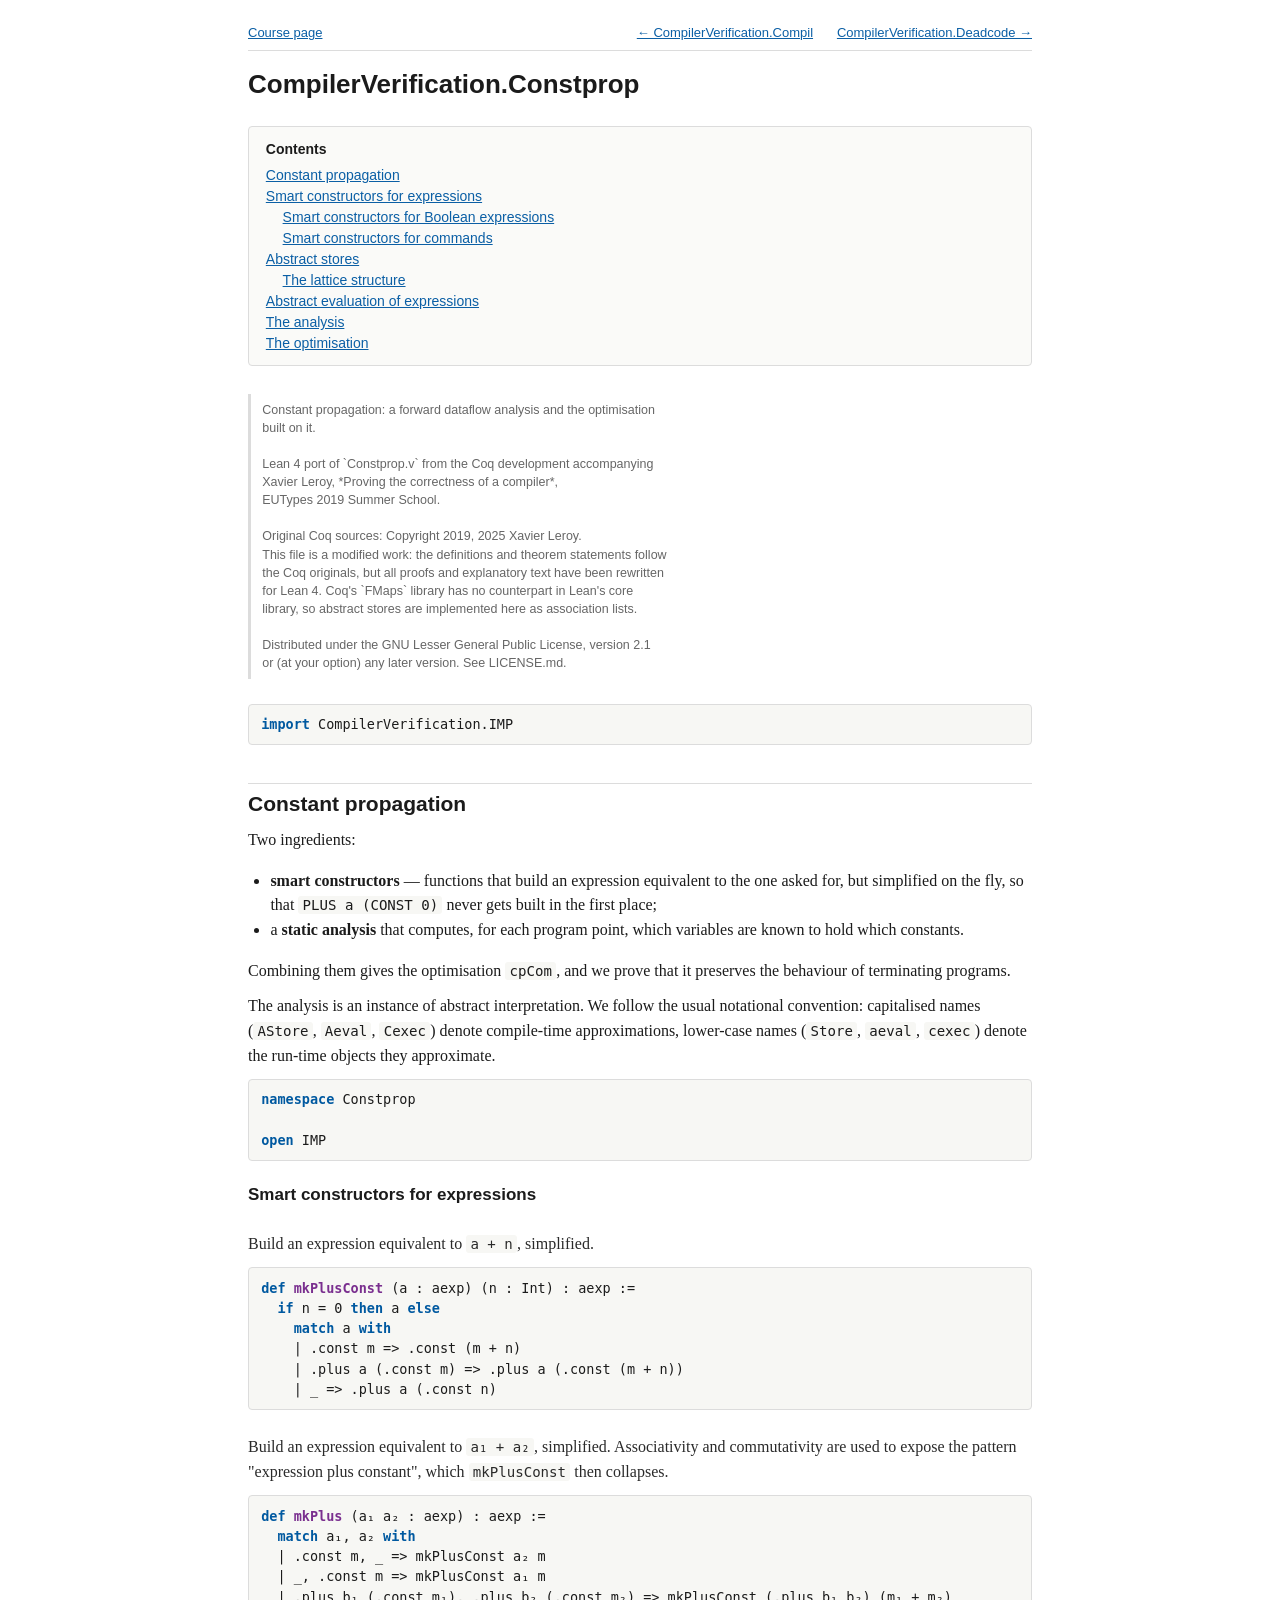
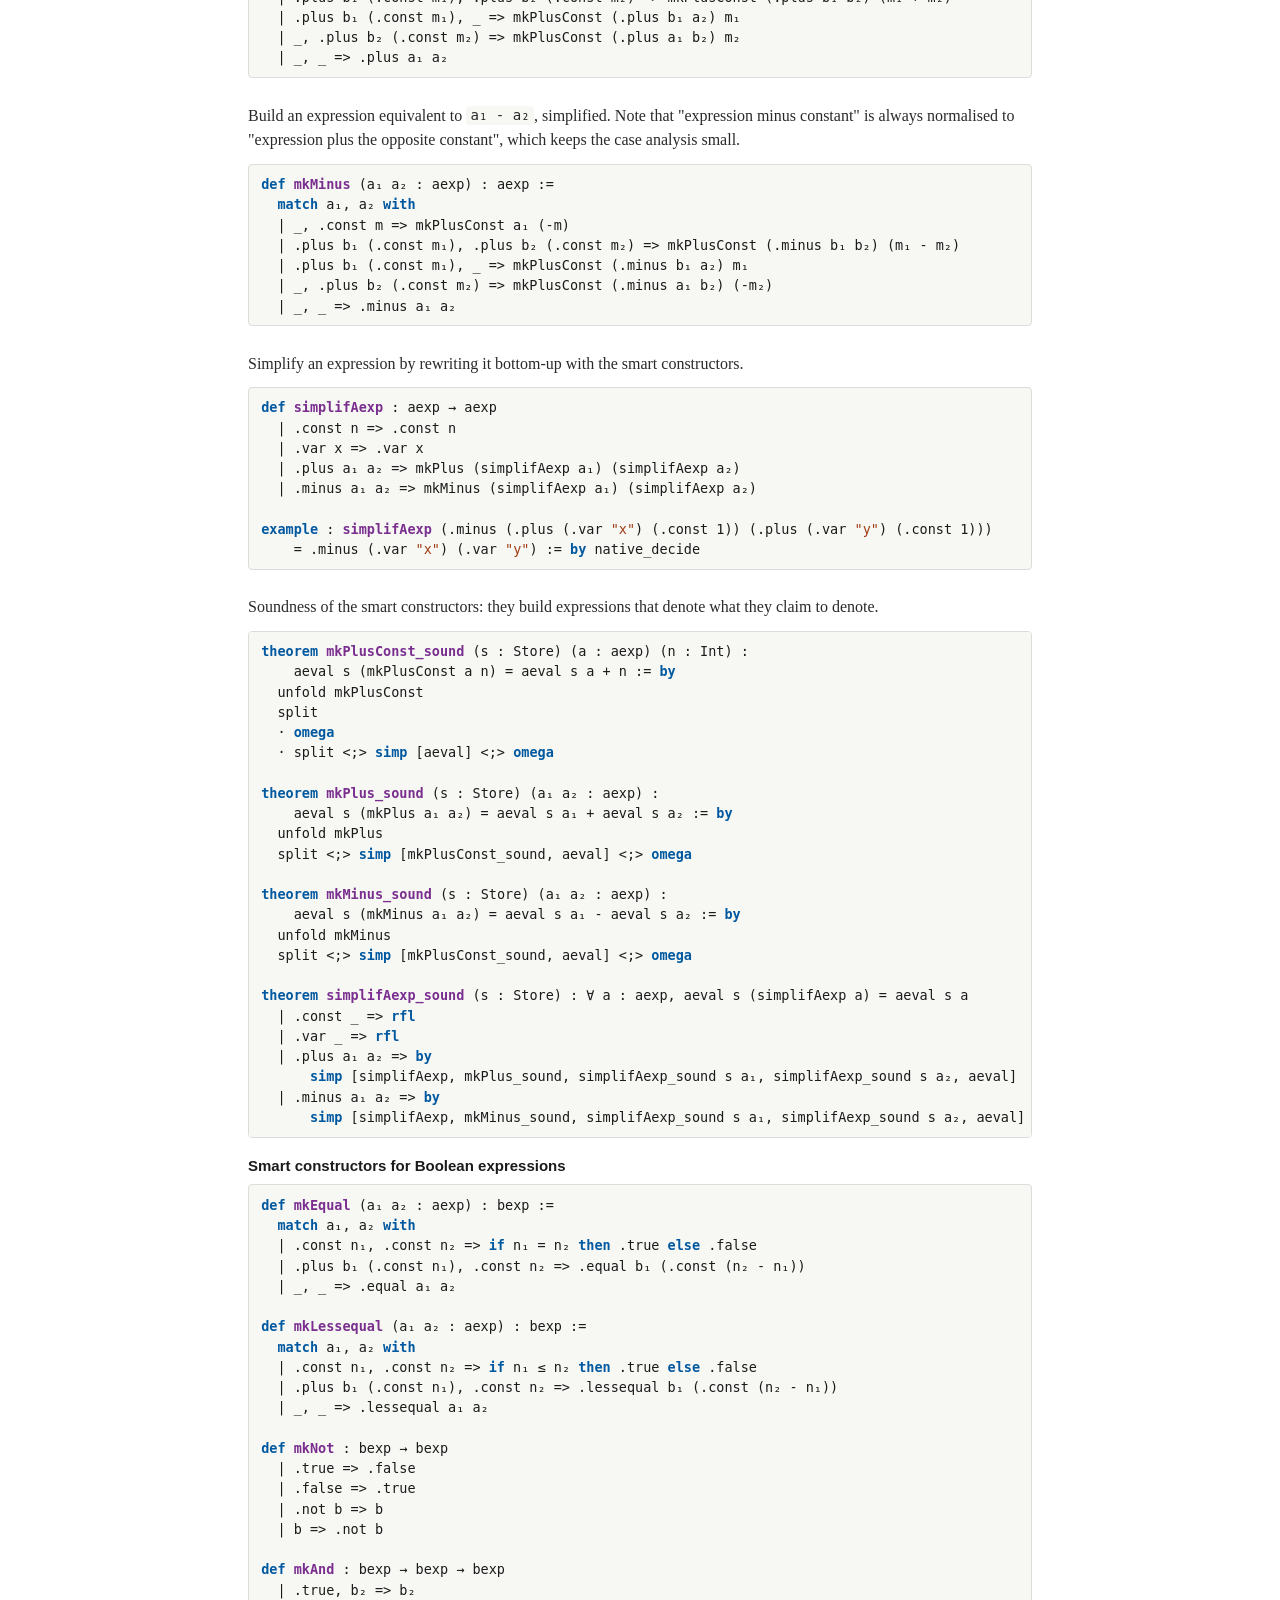
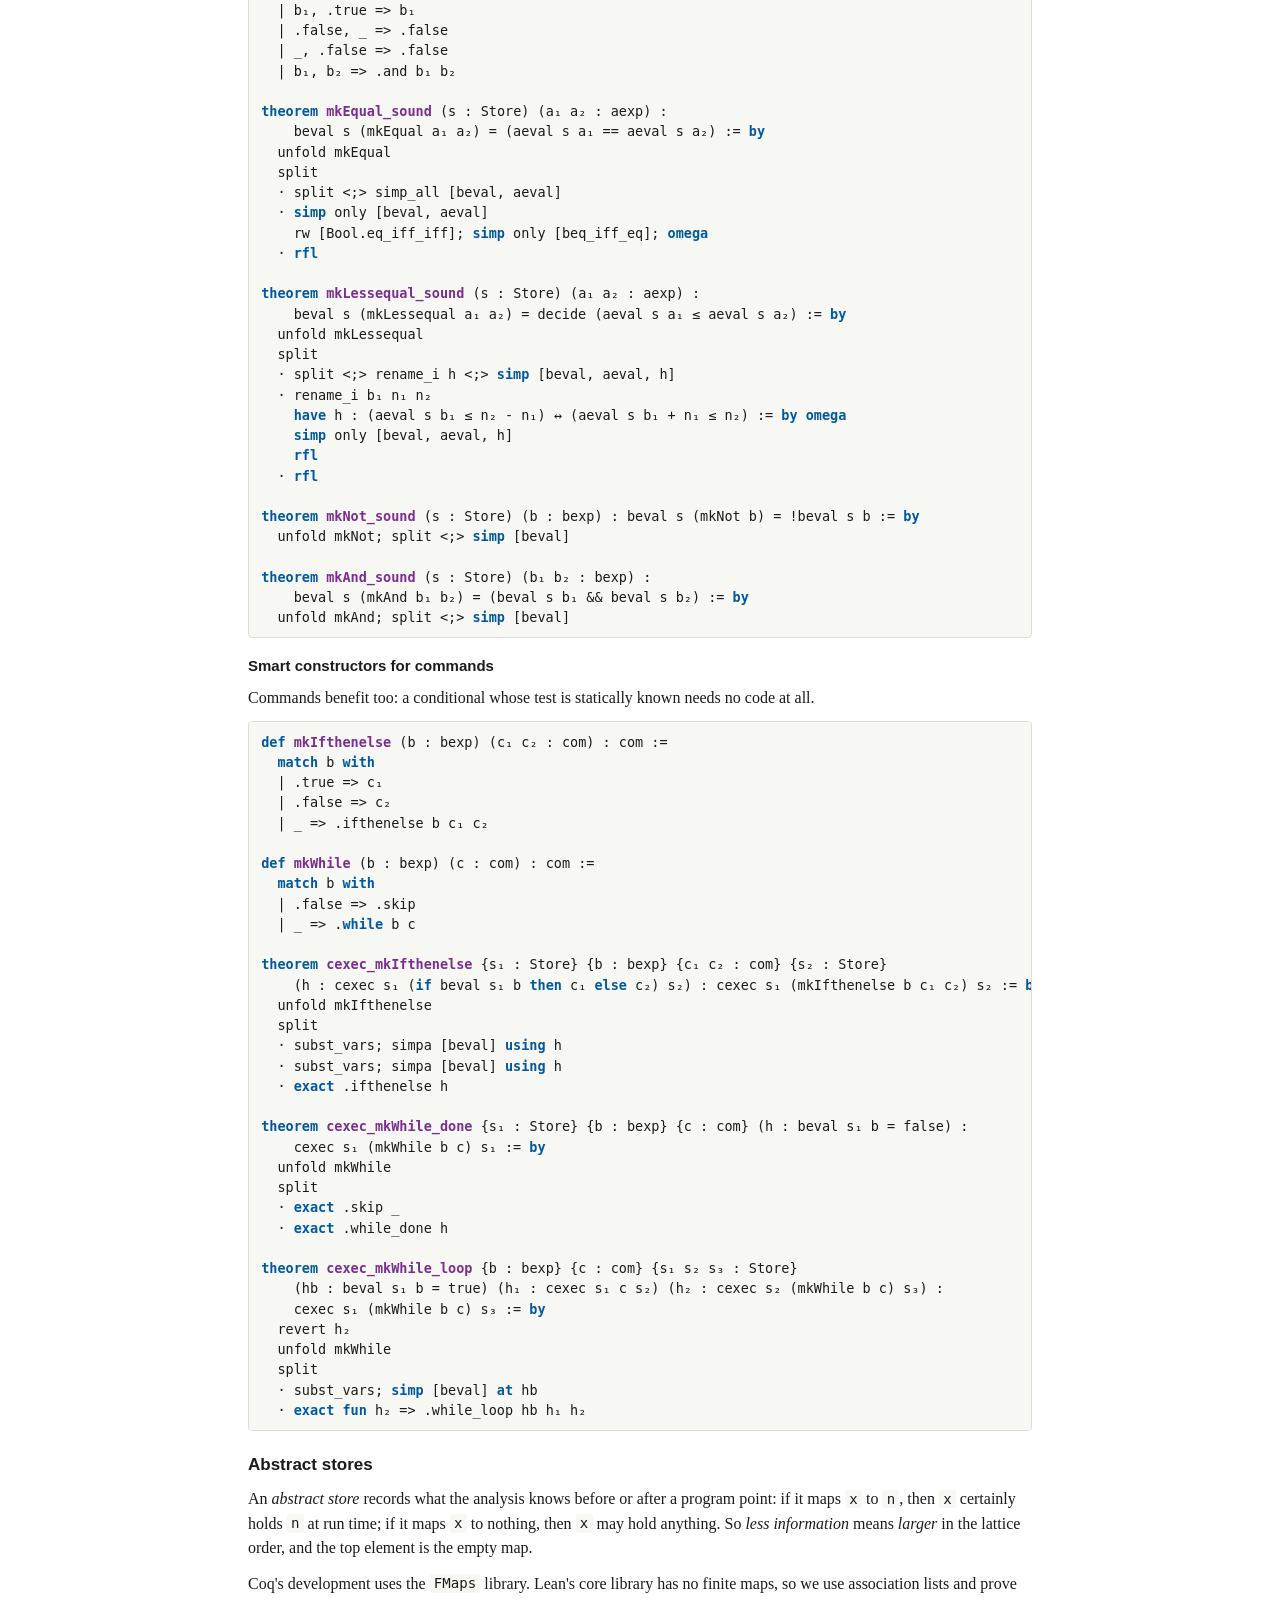
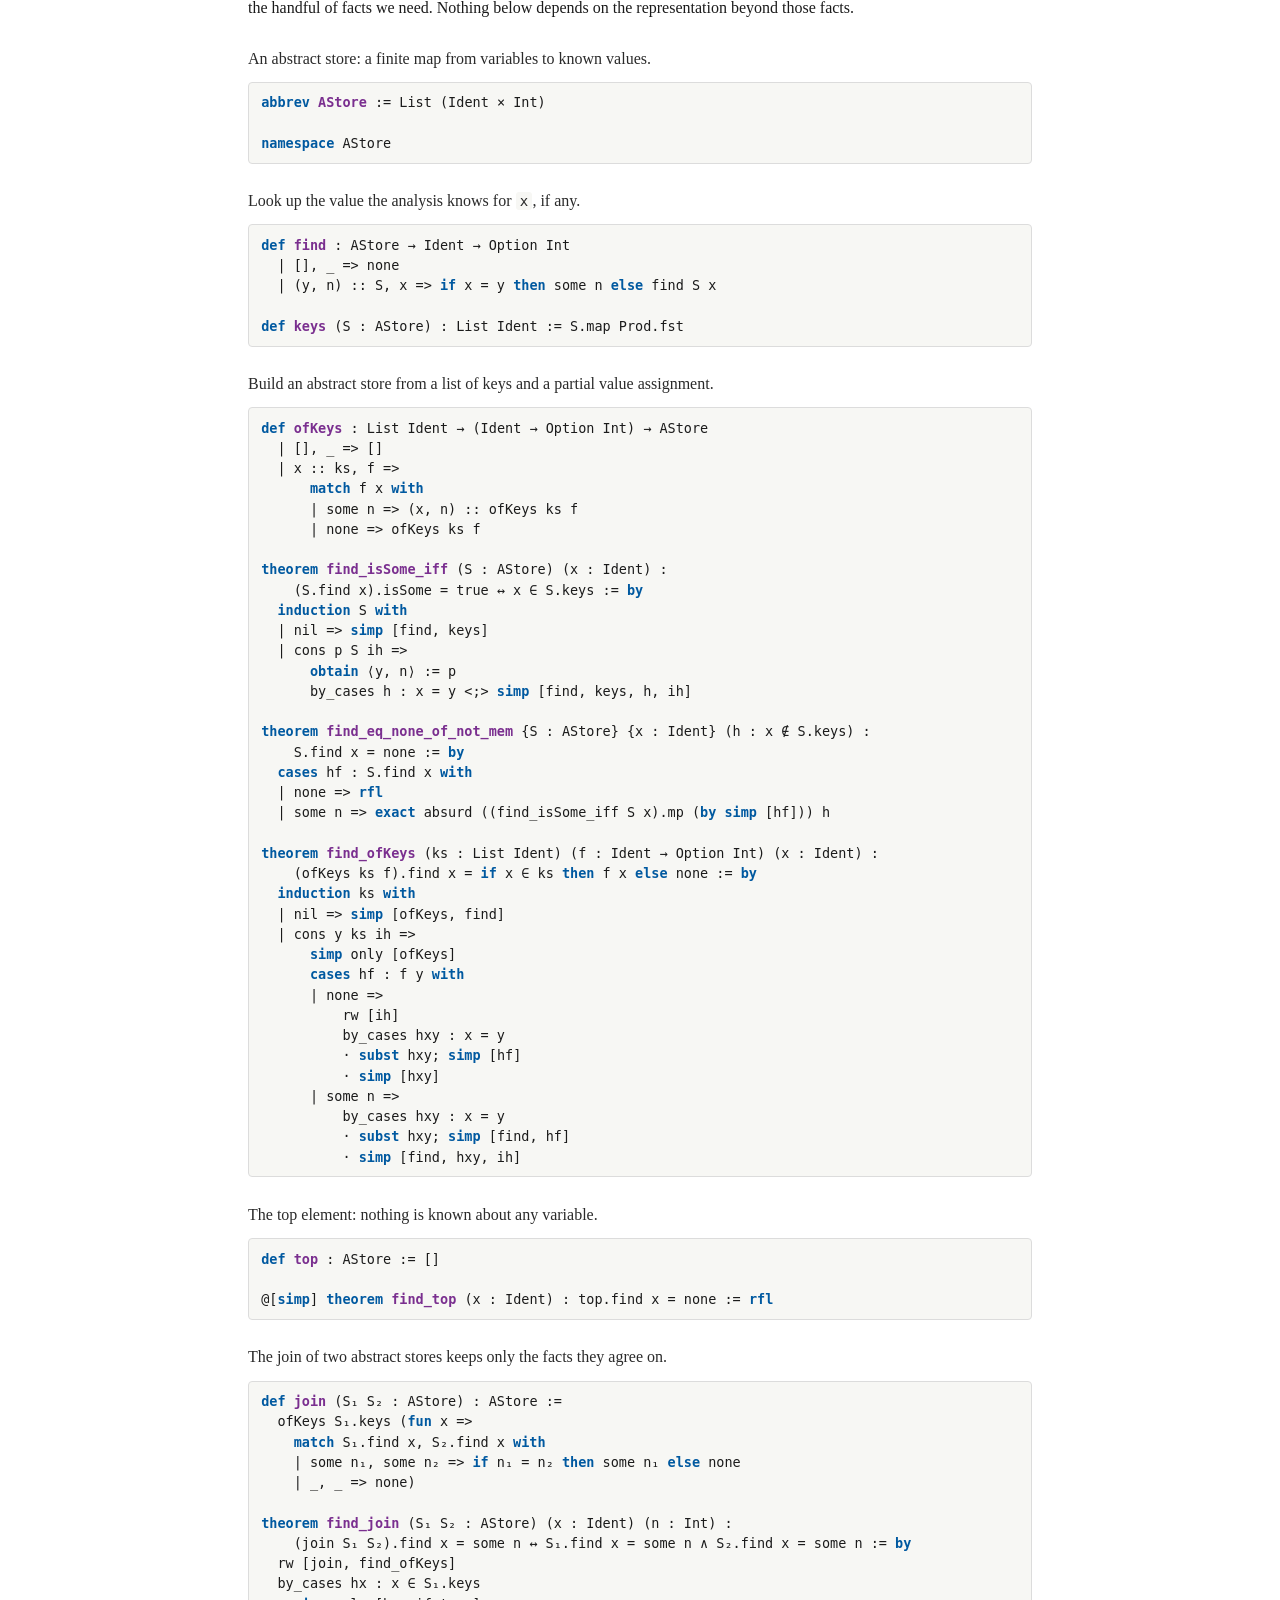
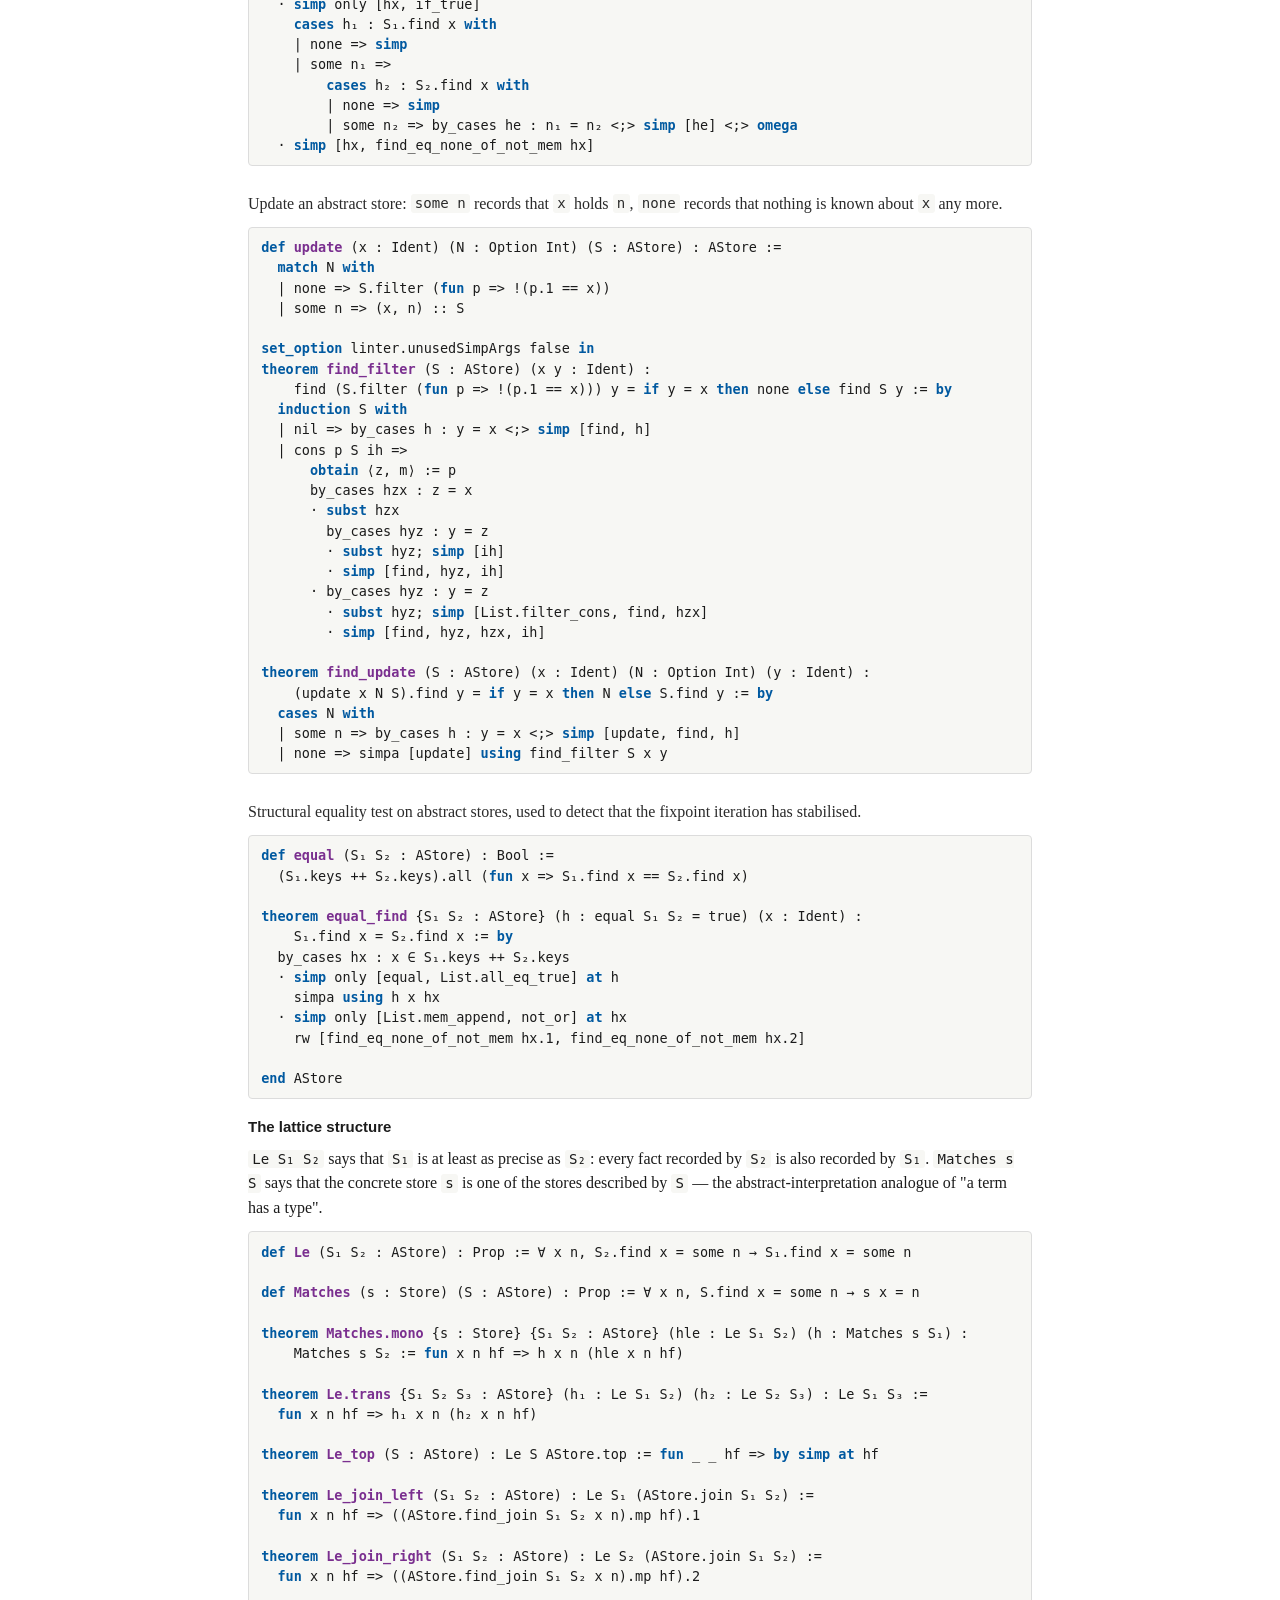
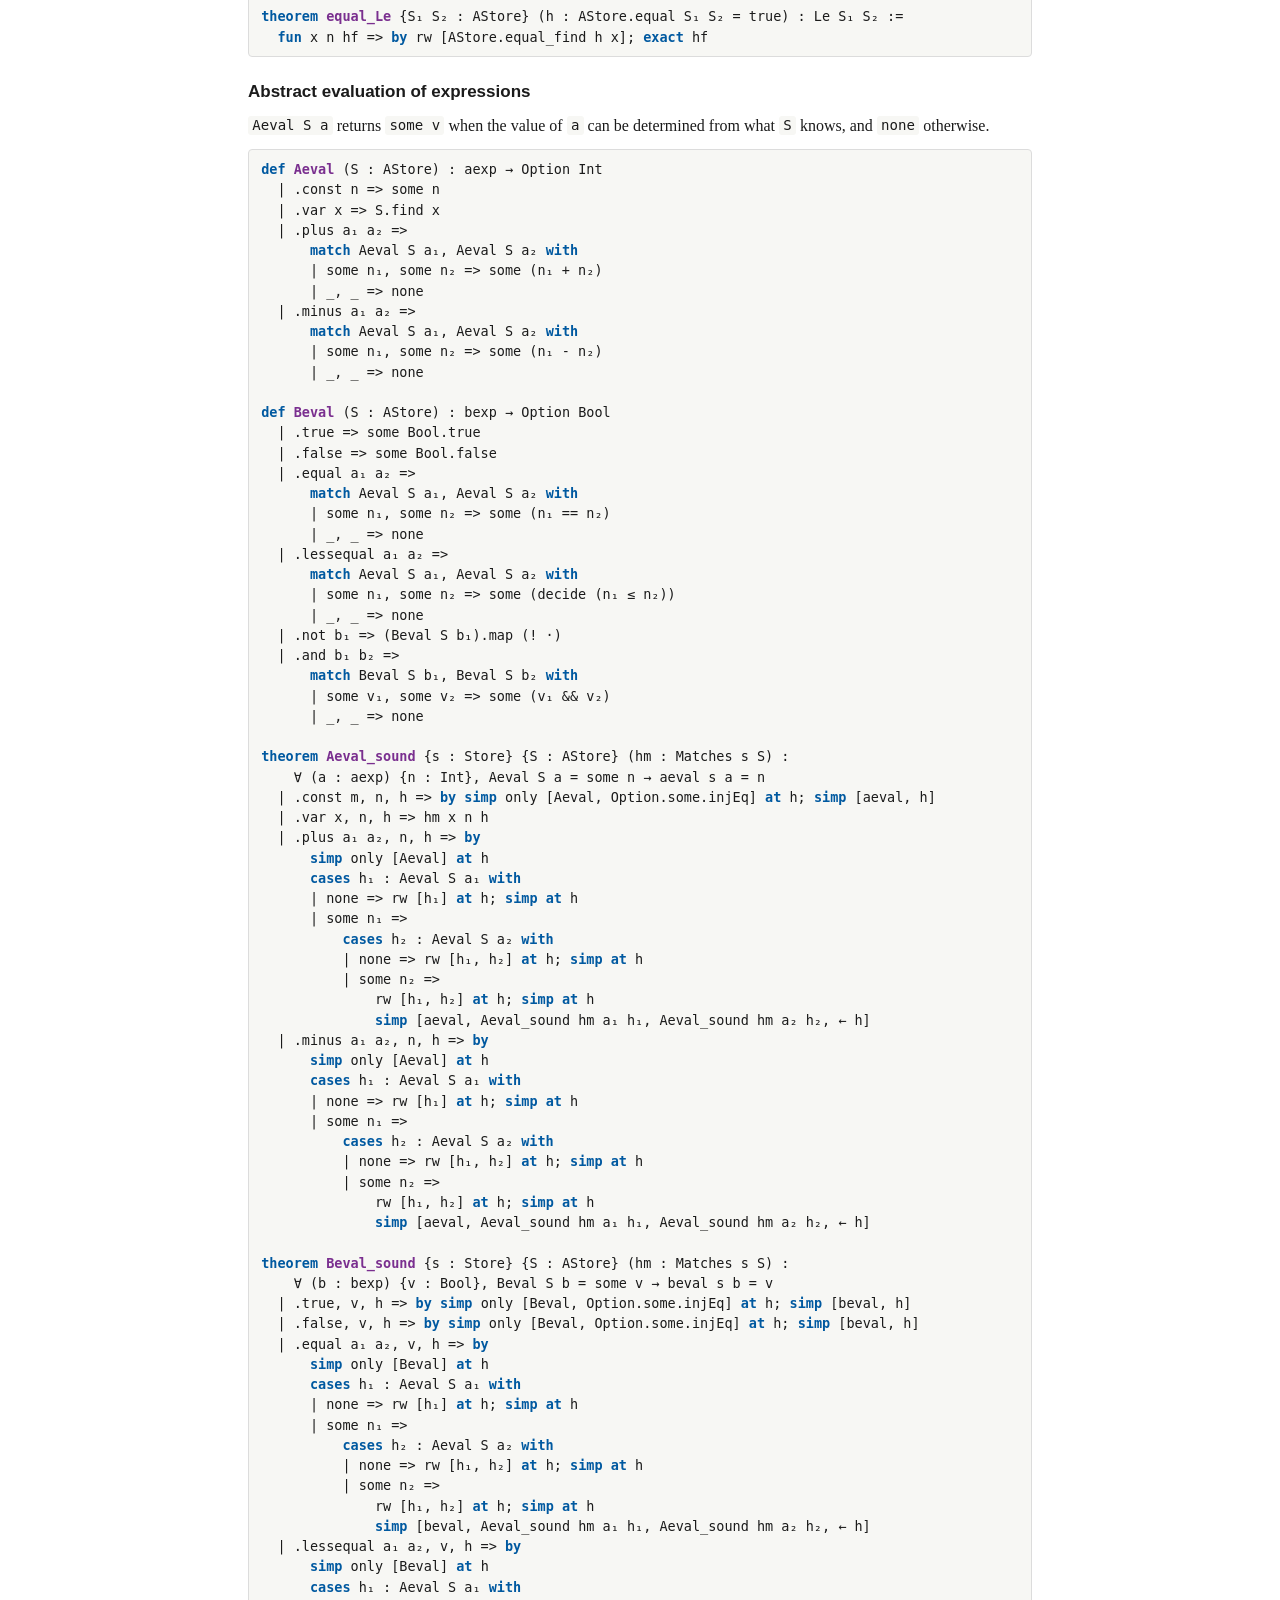
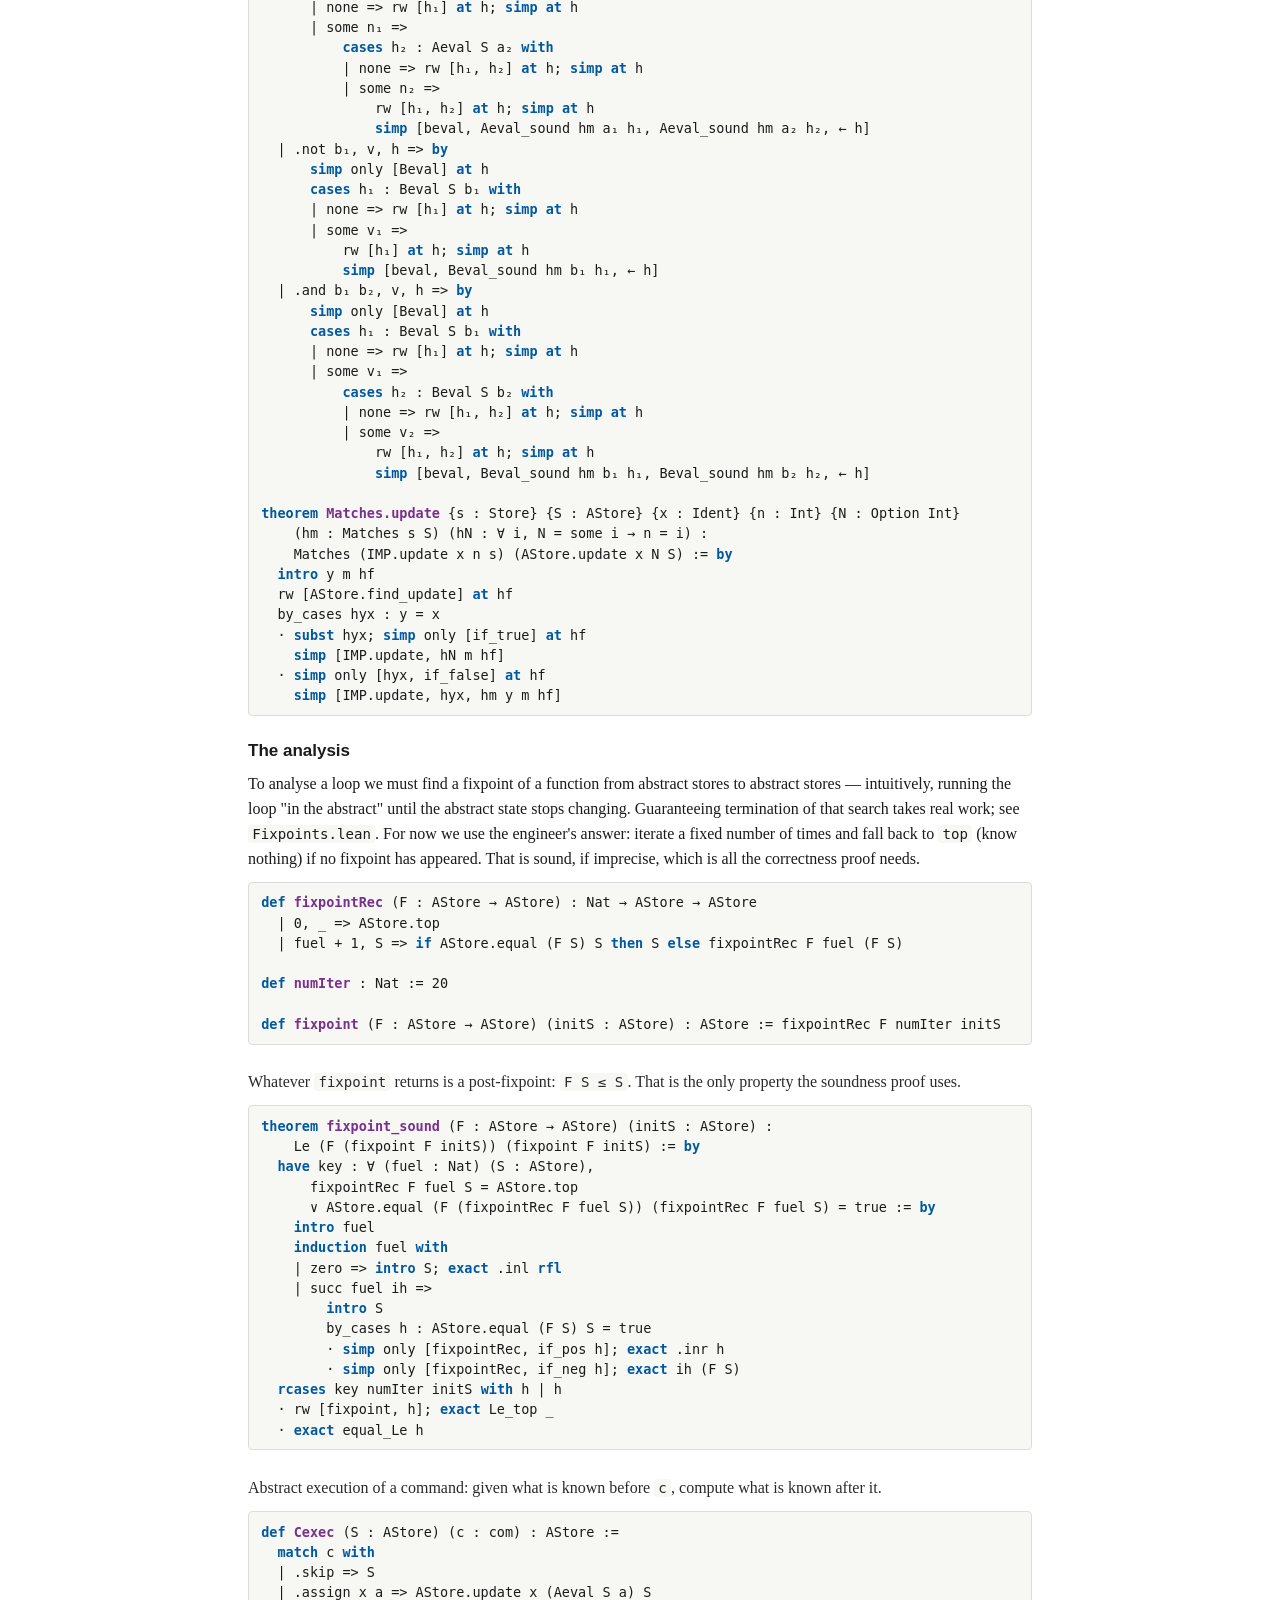
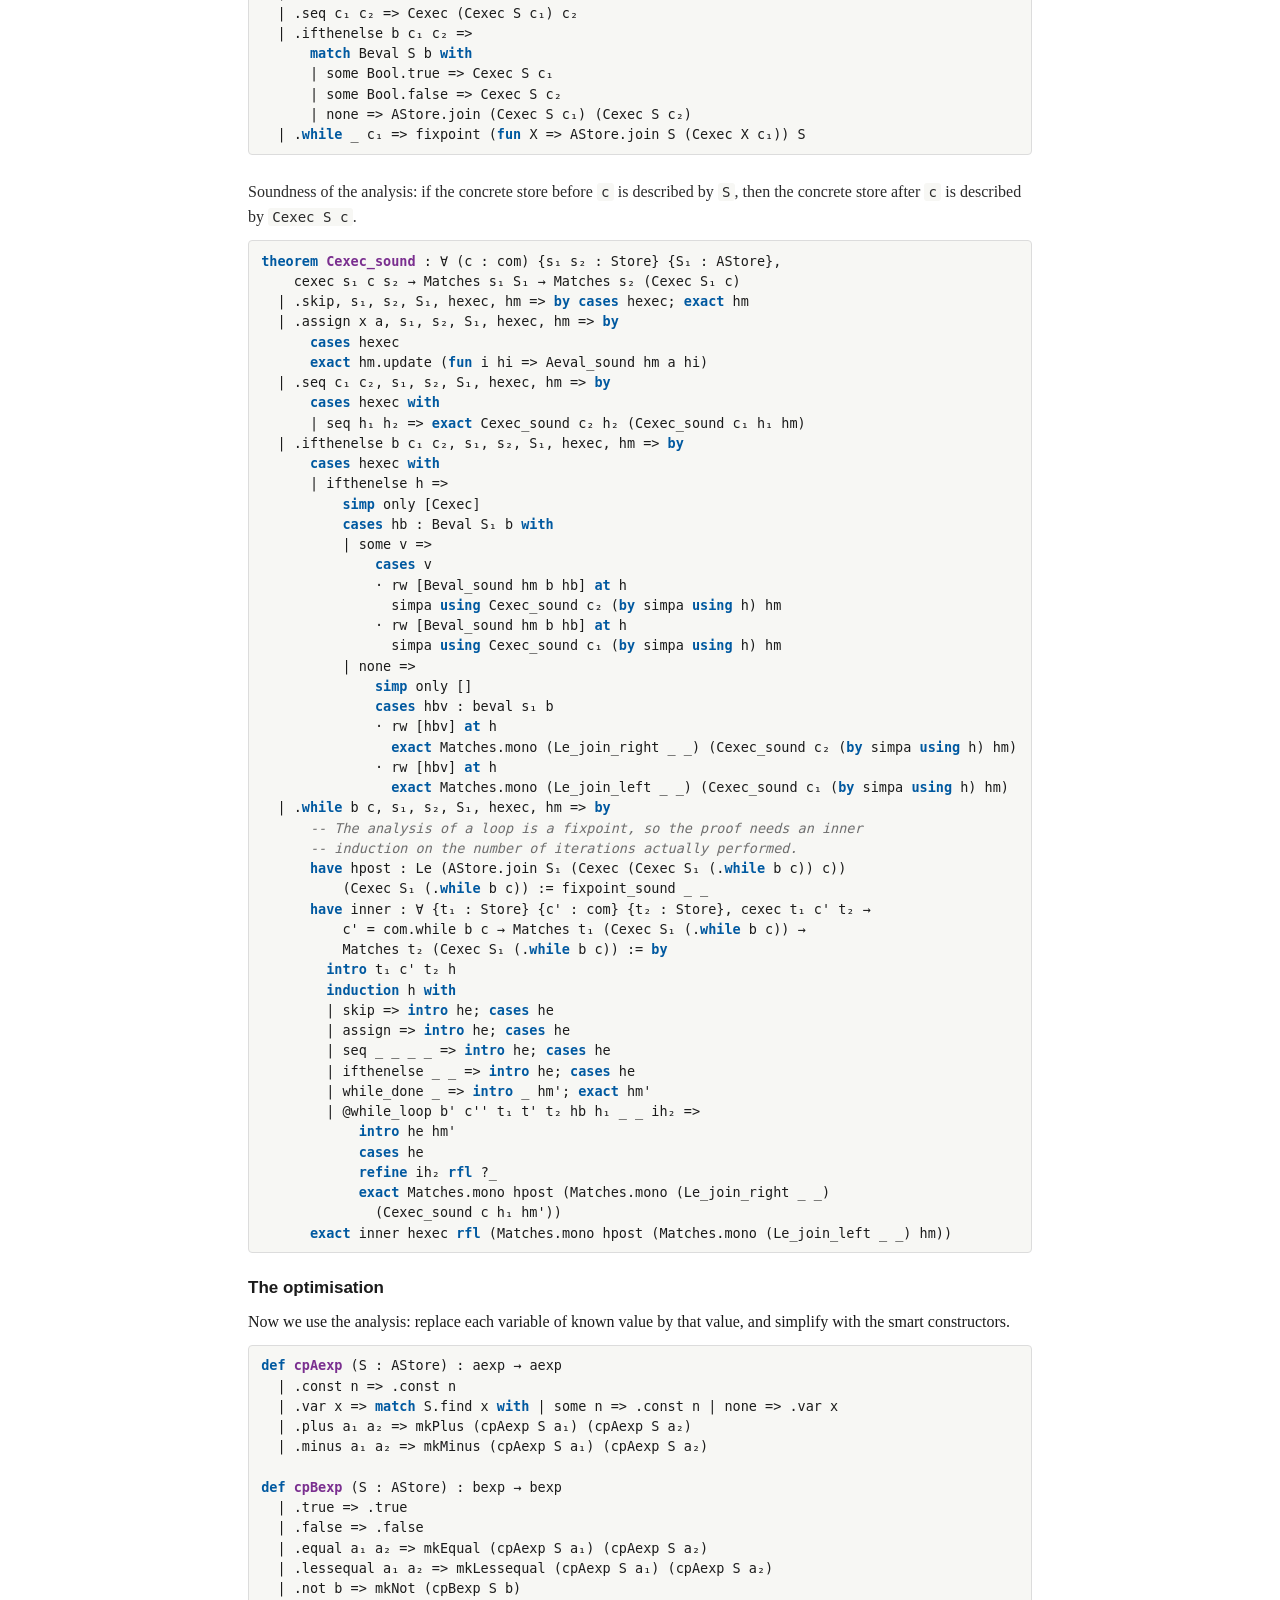
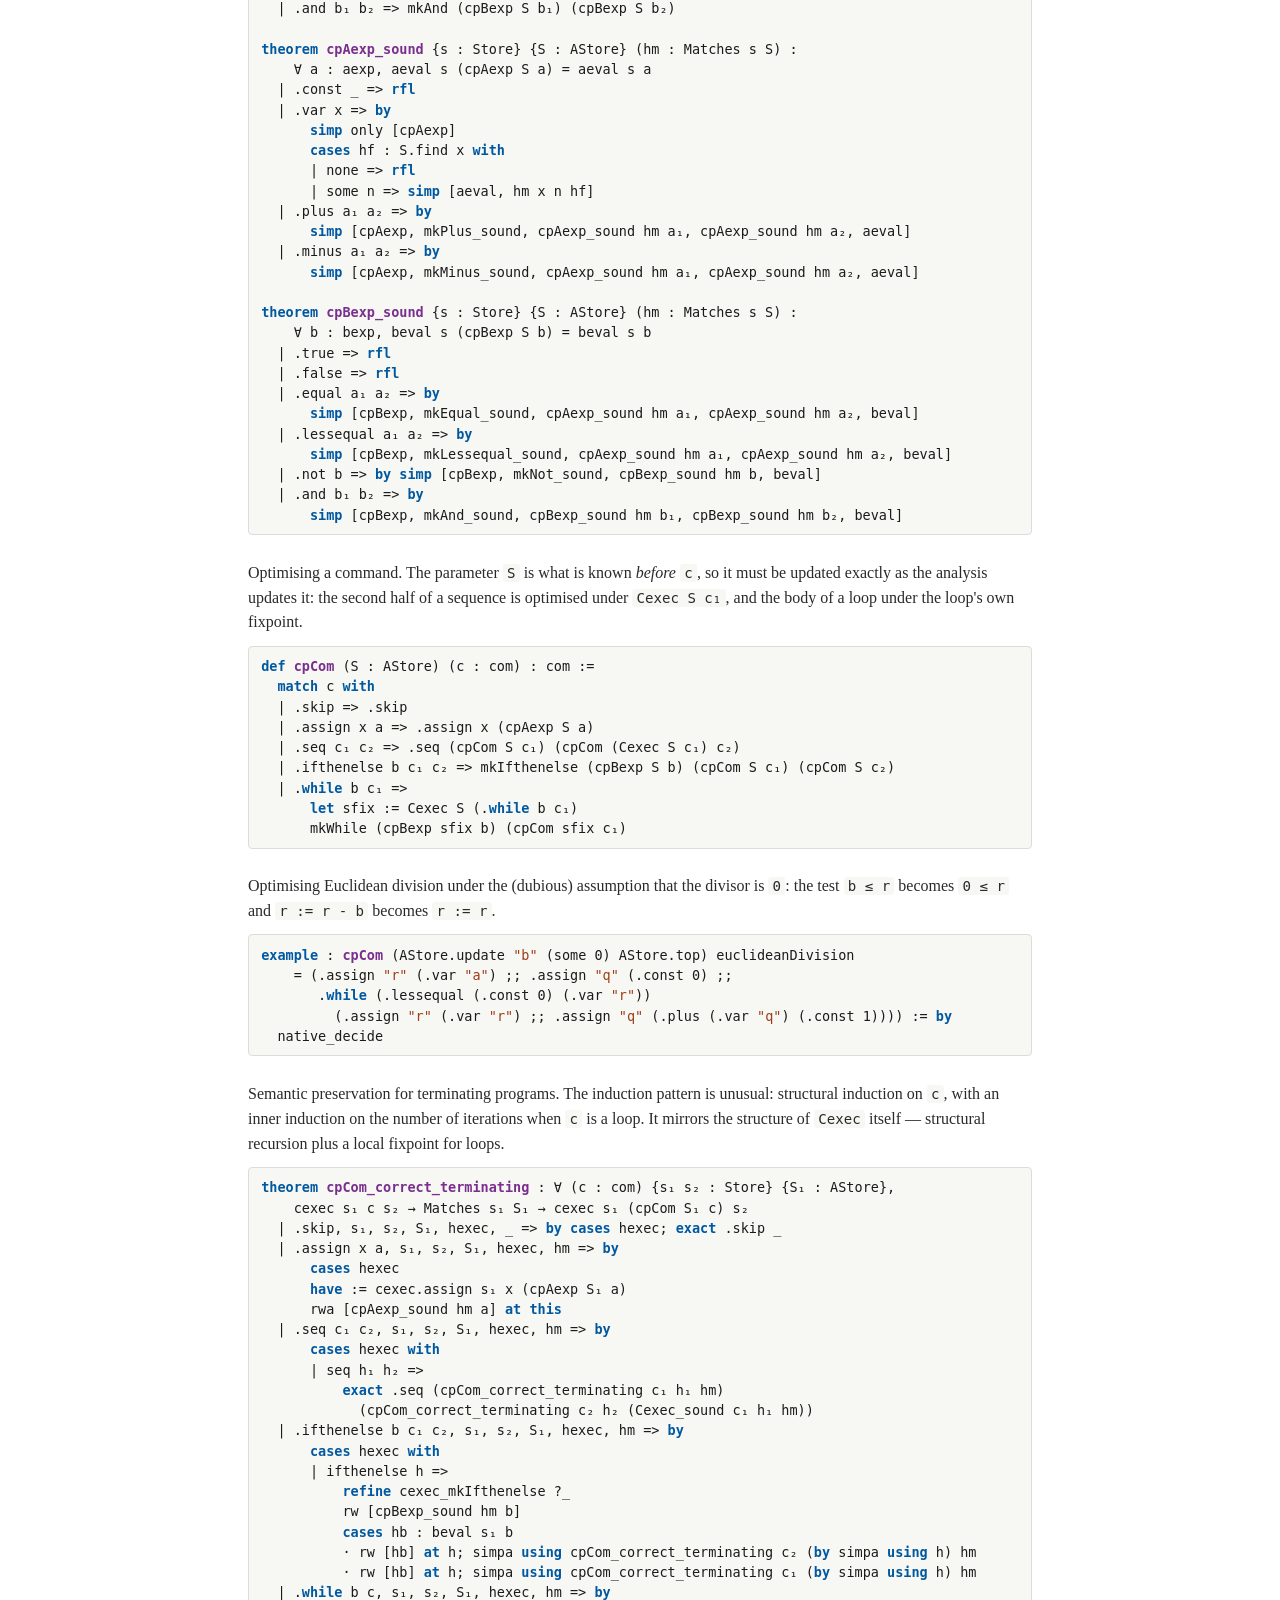
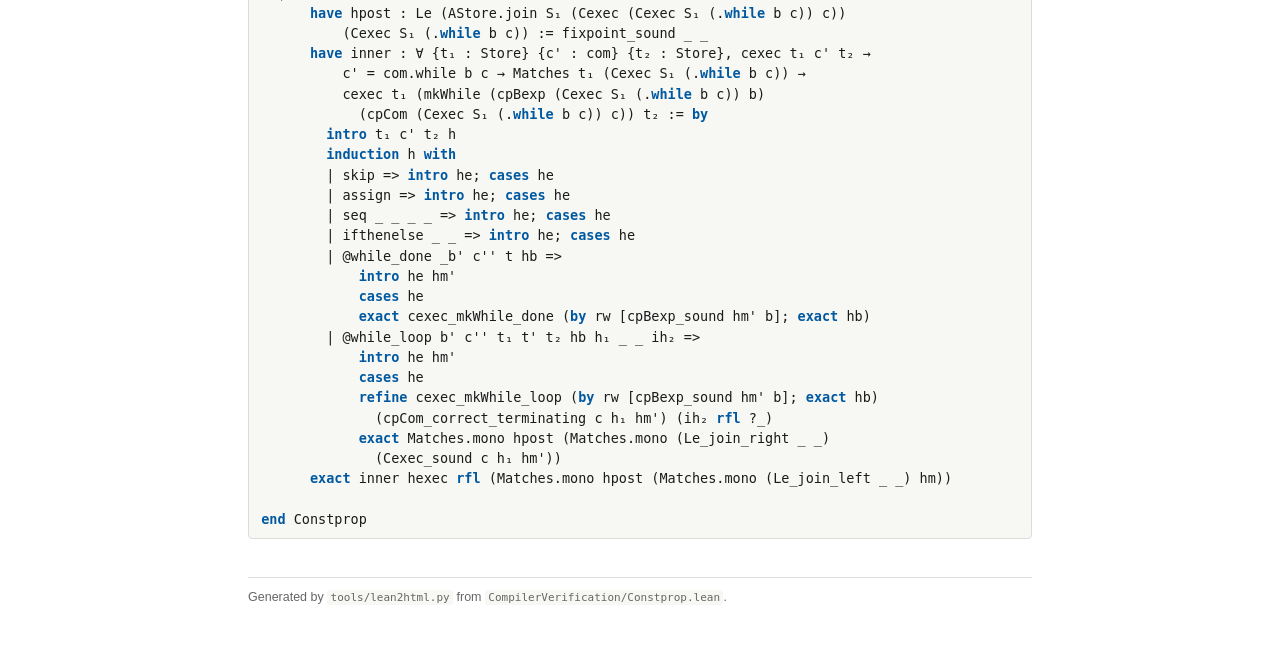
<file: html/CompilerVerification.Constprop.html>
<!DOCTYPE html>
<html lang="en">
<head>
<meta charset="utf-8">
<meta name="viewport" content="width=device-width, initial-scale=1">
<title>CompilerVerification.Constprop</title>
<link rel="stylesheet" href="lean2html.css">
</head>
<body>
<div class="nav">
<a href="../index.html">Course page</a>
<span class="prevnext"><a href="CompilerVerification.Compil.html">&larr; CompilerVerification.Compil</a> &nbsp; <a href="CompilerVerification.Deadcode.html">CompilerVerification.Deadcode &rarr;</a></span>
</div>
<h1 class="modname">CompilerVerification.Constprop</h1>
<div class="toc"><b>Contents</b><ul><li class="l1"><a href="#sec-constant-propagation">Constant propagation</a></li><li class="l2"><a href="#sec-smart-constructors-for-expressions">Smart constructors for expressions</a></li><li class="l3"><a href="#sec-smart-constructors-for-boolean-expressions">Smart constructors for Boolean expressions</a></li><li class="l3"><a href="#sec-smart-constructors-for-commands">Smart constructors for commands</a></li><li class="l2"><a href="#sec-abstract-stores">Abstract stores</a></li><li class="l3"><a href="#sec-the-lattice-structure">The lattice structure</a></li><li class="l2"><a href="#sec-abstract-evaluation-of-expressions">Abstract evaluation of expressions</a></li><li class="l2"><a href="#sec-the-analysis">The analysis</a></li><li class="l2"><a href="#sec-the-optimisation">The optimisation</a></li></ul></div>
<div class="content">
<div class="license">  Constant propagation: a forward dataflow analysis and the optimisation<br>  built on it.<br><br>  Lean 4 port of `Constprop.v` from the Coq development accompanying<br>  Xavier Leroy, *Proving the correctness of a compiler*,<br>  EUTypes 2019 Summer School.<br><br>  Original Coq sources: Copyright 2019, 2025 Xavier Leroy.<br>  This file is a modified work: the definitions and theorem statements follow<br>  the Coq originals, but all proofs and explanatory text have been rewritten<br>  for Lean 4.  Coq&#x27;s `FMaps` library has no counterpart in Lean&#x27;s core<br>  library, so abstract stores are implemented here as association lists.<br><br>  Distributed under the GNU Lesser General Public License, version 2.1<br>  or (at your option) any later version.  See LICENSE.md.</div>
<pre class="code"><span class="k">import</span> CompilerVerification.IMP</pre>
<div class="doc"><h2 id="sec-constant-propagation">Constant propagation</h2>
<p>Two ingredients:</p>
<ul><li><strong>smart constructors</strong> — functions that build an expression equivalent to the one asked for, but simplified on the fly, so that <code>PLUS a (CONST 0)</code> never gets built in the first place;</li><li>a <strong>static analysis</strong> that computes, for each program point, which variables are known to hold which constants.</li></ul>
<p>Combining them gives the optimisation <code>cpCom</code>, and we prove that it preserves the behaviour of terminating programs.</p>
<p>The analysis is an instance of abstract interpretation.  We follow the usual notational convention: capitalised names (<code>AStore</code>, <code>Aeval</code>, <code>Cexec</code>) denote compile-time approximations, lower-case names (<code>Store</code>, <code>aeval</code>, <code>cexec</code>) denote the run-time objects they approximate.</p></div>
<pre class="code"><span class="k">namespace</span> Constprop

<span class="k">open</span> IMP</pre>
<div class="doc"><h3 id="sec-smart-constructors-for-expressions">Smart constructors for expressions</h3></div>
<div class="doc decl"><p>Build an expression equivalent to <code>a + n</code>, simplified.</p></div>
<pre class="code"><span class="k">def</span> <span class="d" id="mkPlusConst"><a class="anchor" href="#mkPlusConst">mkPlusConst</a></span> (a : aexp) (n : Int) : aexp :=
  <span class="k">if</span> n = 0 <span class="k">then</span> a <span class="k">else</span>
    <span class="k">match</span> a <span class="k">with</span>
    | .const m =&gt; .const (m + n)
    | .plus a (.const m) =&gt; .plus a (.const (m + n))
    | _ =&gt; .plus a (.const n)</pre>
<div class="doc decl"><p>Build an expression equivalent to <code>a₁ + a₂</code>, simplified.  Associativity and commutativity are used to expose the pattern &quot;expression plus constant&quot;, which <code>mkPlusConst</code> then collapses.</p></div>
<pre class="code"><span class="k">def</span> <span class="d" id="mkPlus"><a class="anchor" href="#mkPlus">mkPlus</a></span> (a₁ a₂ : aexp) : aexp :=
  <span class="k">match</span> a₁, a₂ <span class="k">with</span>
  | .const m, _ =&gt; mkPlusConst a₂ m
  | _, .const m =&gt; mkPlusConst a₁ m
  | .plus b₁ (.const m₁), .plus b₂ (.const m₂) =&gt; mkPlusConst (.plus b₁ b₂) (m₁ + m₂)
  | .plus b₁ (.const m₁), _ =&gt; mkPlusConst (.plus b₁ a₂) m₁
  | _, .plus b₂ (.const m₂) =&gt; mkPlusConst (.plus a₁ b₂) m₂
  | _, _ =&gt; .plus a₁ a₂</pre>
<div class="doc decl"><p>Build an expression equivalent to <code>a₁ - a₂</code>, simplified.  Note that &quot;expression minus constant&quot; is always normalised to &quot;expression plus the opposite constant&quot;, which keeps the case analysis small.</p></div>
<pre class="code"><span class="k">def</span> <span class="d" id="mkMinus"><a class="anchor" href="#mkMinus">mkMinus</a></span> (a₁ a₂ : aexp) : aexp :=
  <span class="k">match</span> a₁, a₂ <span class="k">with</span>
  | _, .const m =&gt; mkPlusConst a₁ (-m)
  | .plus b₁ (.const m₁), .plus b₂ (.const m₂) =&gt; mkPlusConst (.minus b₁ b₂) (m₁ - m₂)
  | .plus b₁ (.const m₁), _ =&gt; mkPlusConst (.minus b₁ a₂) m₁
  | _, .plus b₂ (.const m₂) =&gt; mkPlusConst (.minus a₁ b₂) (-m₂)
  | _, _ =&gt; .minus a₁ a₂</pre>
<div class="doc decl"><p>Simplify an expression by rewriting it bottom-up with the smart constructors.</p></div>
<pre class="code"><span class="k">def</span> <span class="d" id="simplifAexp"><a class="anchor" href="#simplifAexp">simplifAexp</a></span> : aexp → aexp
  | .const n =&gt; .const n
  | .var x =&gt; .var x
  | .plus a₁ a₂ =&gt; mkPlus (simplifAexp a₁) (simplifAexp a₂)
  | .minus a₁ a₂ =&gt; mkMinus (simplifAexp a₁) (simplifAexp a₂)

<span class="k">example</span> : <span class="d" id="simplifAexp"><a class="anchor" href="#simplifAexp">simplifAexp</a></span> (.minus (.plus (.var <span class="s">&quot;x&quot;</span>) (.const 1)) (.plus (.var <span class="s">&quot;y&quot;</span>) (.const 1)))
    = .minus (.var <span class="s">&quot;x&quot;</span>) (.var <span class="s">&quot;y&quot;</span>) := <span class="k">by</span> native_decide</pre>
<div class="doc decl"><p>Soundness of the smart constructors: they build expressions that denote what they claim to denote.</p></div>
<pre class="code"><span class="k">theorem</span> <span class="d" id="mkPlusConst_sound"><a class="anchor" href="#mkPlusConst_sound">mkPlusConst_sound</a></span> (s : Store) (a : aexp) (n : Int) :
    aeval s (mkPlusConst a n) = aeval s a + n := <span class="k">by</span>
  unfold mkPlusConst
  split
  · <span class="k">omega</span>
  · split &lt;;&gt; <span class="k">simp</span> [aeval] &lt;;&gt; <span class="k">omega</span>

<span class="k">theorem</span> <span class="d" id="mkPlus_sound"><a class="anchor" href="#mkPlus_sound">mkPlus_sound</a></span> (s : Store) (a₁ a₂ : aexp) :
    aeval s (mkPlus a₁ a₂) = aeval s a₁ + aeval s a₂ := <span class="k">by</span>
  unfold mkPlus
  split &lt;;&gt; <span class="k">simp</span> [mkPlusConst_sound, aeval] &lt;;&gt; <span class="k">omega</span>

<span class="k">theorem</span> <span class="d" id="mkMinus_sound"><a class="anchor" href="#mkMinus_sound">mkMinus_sound</a></span> (s : Store) (a₁ a₂ : aexp) :
    aeval s (mkMinus a₁ a₂) = aeval s a₁ - aeval s a₂ := <span class="k">by</span>
  unfold mkMinus
  split &lt;;&gt; <span class="k">simp</span> [mkPlusConst_sound, aeval] &lt;;&gt; <span class="k">omega</span>

<span class="k">theorem</span> <span class="d" id="simplifAexp_sound"><a class="anchor" href="#simplifAexp_sound">simplifAexp_sound</a></span> (s : Store) : ∀ a : aexp, aeval s (simplifAexp a) = aeval s a
  | .const _ =&gt; <span class="k">rfl</span>
  | .var _ =&gt; <span class="k">rfl</span>
  | .plus a₁ a₂ =&gt; <span class="k">by</span>
      <span class="k">simp</span> [simplifAexp, mkPlus_sound, simplifAexp_sound s a₁, simplifAexp_sound s a₂, aeval]
  | .minus a₁ a₂ =&gt; <span class="k">by</span>
      <span class="k">simp</span> [simplifAexp, mkMinus_sound, simplifAexp_sound s a₁, simplifAexp_sound s a₂, aeval]</pre>
<div class="doc"><h4 id="sec-smart-constructors-for-boolean-expressions">Smart constructors for Boolean expressions</h4></div>
<pre class="code"><span class="k">def</span> <span class="d" id="mkEqual"><a class="anchor" href="#mkEqual">mkEqual</a></span> (a₁ a₂ : aexp) : bexp :=
  <span class="k">match</span> a₁, a₂ <span class="k">with</span>
  | .const n₁, .const n₂ =&gt; <span class="k">if</span> n₁ = n₂ <span class="k">then</span> .true <span class="k">else</span> .false
  | .plus b₁ (.const n₁), .const n₂ =&gt; .equal b₁ (.const (n₂ - n₁))
  | _, _ =&gt; .equal a₁ a₂

<span class="k">def</span> <span class="d" id="mkLessequal"><a class="anchor" href="#mkLessequal">mkLessequal</a></span> (a₁ a₂ : aexp) : bexp :=
  <span class="k">match</span> a₁, a₂ <span class="k">with</span>
  | .const n₁, .const n₂ =&gt; <span class="k">if</span> n₁ ≤ n₂ <span class="k">then</span> .true <span class="k">else</span> .false
  | .plus b₁ (.const n₁), .const n₂ =&gt; .lessequal b₁ (.const (n₂ - n₁))
  | _, _ =&gt; .lessequal a₁ a₂

<span class="k">def</span> <span class="d" id="mkNot"><a class="anchor" href="#mkNot">mkNot</a></span> : bexp → bexp
  | .true =&gt; .false
  | .false =&gt; .true
  | .not b =&gt; b
  | b =&gt; .not b

<span class="k">def</span> <span class="d" id="mkAnd"><a class="anchor" href="#mkAnd">mkAnd</a></span> : bexp → bexp → bexp
  | .true, b₂ =&gt; b₂
  | b₁, .true =&gt; b₁
  | .false, _ =&gt; .false
  | _, .false =&gt; .false
  | b₁, b₂ =&gt; .and b₁ b₂

<span class="k">theorem</span> <span class="d" id="mkEqual_sound"><a class="anchor" href="#mkEqual_sound">mkEqual_sound</a></span> (s : Store) (a₁ a₂ : aexp) :
    beval s (mkEqual a₁ a₂) = (aeval s a₁ == aeval s a₂) := <span class="k">by</span>
  unfold mkEqual
  split
  · split &lt;;&gt; simp_all [beval, aeval]
  · <span class="k">simp</span> only [beval, aeval]
    rw [Bool.eq_iff_iff]; <span class="k">simp</span> only [beq_iff_eq]; <span class="k">omega</span>
  · <span class="k">rfl</span>

<span class="k">theorem</span> <span class="d" id="mkLessequal_sound"><a class="anchor" href="#mkLessequal_sound">mkLessequal_sound</a></span> (s : Store) (a₁ a₂ : aexp) :
    beval s (mkLessequal a₁ a₂) = decide (aeval s a₁ ≤ aeval s a₂) := <span class="k">by</span>
  unfold mkLessequal
  split
  · split &lt;;&gt; rename_i h &lt;;&gt; <span class="k">simp</span> [beval, aeval, h]
  · rename_i b₁ n₁ n₂
    <span class="k">have</span> h : (aeval s b₁ ≤ n₂ - n₁) ↔ (aeval s b₁ + n₁ ≤ n₂) := <span class="k">by</span> <span class="k">omega</span>
    <span class="k">simp</span> only [beval, aeval, h]
    <span class="k">rfl</span>
  · <span class="k">rfl</span>

<span class="k">theorem</span> <span class="d" id="mkNot_sound"><a class="anchor" href="#mkNot_sound">mkNot_sound</a></span> (s : Store) (b : bexp) : beval s (mkNot b) = !beval s b := <span class="k">by</span>
  unfold mkNot; split &lt;;&gt; <span class="k">simp</span> [beval]

<span class="k">theorem</span> <span class="d" id="mkAnd_sound"><a class="anchor" href="#mkAnd_sound">mkAnd_sound</a></span> (s : Store) (b₁ b₂ : bexp) :
    beval s (mkAnd b₁ b₂) = (beval s b₁ &amp;&amp; beval s b₂) := <span class="k">by</span>
  unfold mkAnd; split &lt;;&gt; <span class="k">simp</span> [beval]</pre>
<div class="doc"><h4 id="sec-smart-constructors-for-commands">Smart constructors for commands</h4>
<p>Commands benefit too: a conditional whose test is statically known needs no code at all.</p></div>
<pre class="code"><span class="k">def</span> <span class="d" id="mkIfthenelse"><a class="anchor" href="#mkIfthenelse">mkIfthenelse</a></span> (b : bexp) (c₁ c₂ : com) : com :=
  <span class="k">match</span> b <span class="k">with</span>
  | .true =&gt; c₁
  | .false =&gt; c₂
  | _ =&gt; .ifthenelse b c₁ c₂

<span class="k">def</span> <span class="d" id="mkWhile"><a class="anchor" href="#mkWhile">mkWhile</a></span> (b : bexp) (c : com) : com :=
  <span class="k">match</span> b <span class="k">with</span>
  | .false =&gt; .skip
  | _ =&gt; .<span class="k">while</span> b c

<span class="k">theorem</span> <span class="d" id="cexec_mkIfthenelse"><a class="anchor" href="#cexec_mkIfthenelse">cexec_mkIfthenelse</a></span> {s₁ : Store} {b : bexp} {c₁ c₂ : com} {s₂ : Store}
    (h : cexec s₁ (<span class="k">if</span> beval s₁ b <span class="k">then</span> c₁ <span class="k">else</span> c₂) s₂) : cexec s₁ (mkIfthenelse b c₁ c₂) s₂ := <span class="k">by</span>
  unfold mkIfthenelse
  split
  · subst_vars; simpa [beval] <span class="k">using</span> h
  · subst_vars; simpa [beval] <span class="k">using</span> h
  · <span class="k">exact</span> .ifthenelse h

<span class="k">theorem</span> <span class="d" id="cexec_mkWhile_done"><a class="anchor" href="#cexec_mkWhile_done">cexec_mkWhile_done</a></span> {s₁ : Store} {b : bexp} {c : com} (h : beval s₁ b = false) :
    cexec s₁ (mkWhile b c) s₁ := <span class="k">by</span>
  unfold mkWhile
  split
  · <span class="k">exact</span> .skip _
  · <span class="k">exact</span> .while_done h

<span class="k">theorem</span> <span class="d" id="cexec_mkWhile_loop"><a class="anchor" href="#cexec_mkWhile_loop">cexec_mkWhile_loop</a></span> {b : bexp} {c : com} {s₁ s₂ s₃ : Store}
    (hb : beval s₁ b = true) (h₁ : cexec s₁ c s₂) (h₂ : cexec s₂ (mkWhile b c) s₃) :
    cexec s₁ (mkWhile b c) s₃ := <span class="k">by</span>
  revert h₂
  unfold mkWhile
  split
  · subst_vars; <span class="k">simp</span> [beval] <span class="k">at</span> hb
  · <span class="k">exact</span> <span class="k">fun</span> h₂ =&gt; .while_loop hb h₁ h₂</pre>
<div class="doc"><h3 id="sec-abstract-stores">Abstract stores</h3>
<p>An <em>abstract store</em> records what the analysis knows before or after a program point: if it maps <code>x</code> to <code>n</code>, then <code>x</code> certainly holds <code>n</code> at run time; if it maps <code>x</code> to nothing, then <code>x</code> may hold anything.  So <em>less information</em> means <em>larger</em> in the lattice order, and the top element is the empty map.</p>
<p>Coq&#x27;s development uses the <code>FMaps</code> library.  Lean&#x27;s core library has no finite maps, so we use association lists and prove the handful of facts we need. Nothing below depends on the representation beyond those facts.</p></div>
<div class="doc decl"><p>An abstract store: a finite map from variables to known values.</p></div>
<pre class="code"><span class="k">abbrev</span> <span class="d" id="AStore"><a class="anchor" href="#AStore">AStore</a></span> := List (Ident × Int)

<span class="k">namespace</span> AStore</pre>
<div class="doc decl"><p>Look up the value the analysis knows for <code>x</code>, if any.</p></div>
<pre class="code"><span class="k">def</span> <span class="d" id="find"><a class="anchor" href="#find">find</a></span> : AStore → Ident → Option Int
  | [], _ =&gt; none
  | (y, n) :: S, x =&gt; <span class="k">if</span> x = y <span class="k">then</span> some n <span class="k">else</span> find S x

<span class="k">def</span> <span class="d" id="keys"><a class="anchor" href="#keys">keys</a></span> (S : AStore) : List Ident := S.map Prod.fst</pre>
<div class="doc decl"><p>Build an abstract store from a list of keys and a partial value assignment.</p></div>
<pre class="code"><span class="k">def</span> <span class="d" id="ofKeys"><a class="anchor" href="#ofKeys">ofKeys</a></span> : List Ident → (Ident → Option Int) → AStore
  | [], _ =&gt; []
  | x :: ks, f =&gt;
      <span class="k">match</span> f x <span class="k">with</span>
      | some n =&gt; (x, n) :: ofKeys ks f
      | none =&gt; ofKeys ks f

<span class="k">theorem</span> <span class="d" id="find_isSome_iff"><a class="anchor" href="#find_isSome_iff">find_isSome_iff</a></span> (S : AStore) (x : Ident) :
    (S.find x).isSome = true ↔ x ∈ S.keys := <span class="k">by</span>
  <span class="k">induction</span> S <span class="k">with</span>
  | nil =&gt; <span class="k">simp</span> [find, keys]
  | cons p S ih =&gt;
      <span class="k">obtain</span> ⟨y, n⟩ := p
      by_cases h : x = y &lt;;&gt; <span class="k">simp</span> [find, keys, h, ih]

<span class="k">theorem</span> <span class="d" id="find_eq_none_of_not_mem"><a class="anchor" href="#find_eq_none_of_not_mem">find_eq_none_of_not_mem</a></span> {S : AStore} {x : Ident} (h : x ∉ S.keys) :
    S.find x = none := <span class="k">by</span>
  <span class="k">cases</span> hf : S.find x <span class="k">with</span>
  | none =&gt; <span class="k">rfl</span>
  | some n =&gt; <span class="k">exact</span> absurd ((find_isSome_iff S x).mp (<span class="k">by</span> <span class="k">simp</span> [hf])) h

<span class="k">theorem</span> <span class="d" id="find_ofKeys"><a class="anchor" href="#find_ofKeys">find_ofKeys</a></span> (ks : List Ident) (f : Ident → Option Int) (x : Ident) :
    (ofKeys ks f).find x = <span class="k">if</span> x ∈ ks <span class="k">then</span> f x <span class="k">else</span> none := <span class="k">by</span>
  <span class="k">induction</span> ks <span class="k">with</span>
  | nil =&gt; <span class="k">simp</span> [ofKeys, find]
  | cons y ks ih =&gt;
      <span class="k">simp</span> only [ofKeys]
      <span class="k">cases</span> hf : f y <span class="k">with</span>
      | none =&gt;
          rw [ih]
          by_cases hxy : x = y
          · <span class="k">subst</span> hxy; <span class="k">simp</span> [hf]
          · <span class="k">simp</span> [hxy]
      | some n =&gt;
          by_cases hxy : x = y
          · <span class="k">subst</span> hxy; <span class="k">simp</span> [find, hf]
          · <span class="k">simp</span> [find, hxy, ih]</pre>
<div class="doc decl"><p>The top element: nothing is known about any variable.</p></div>
<pre class="code"><span class="k">def</span> <span class="d" id="top"><a class="anchor" href="#top">top</a></span> : AStore := []

@[<span class="k">simp</span>] <span class="k">theorem</span> <span class="d" id="find_top"><a class="anchor" href="#find_top">find_top</a></span> (x : Ident) : top.find x = none := <span class="k">rfl</span></pre>
<div class="doc decl"><p>The join of two abstract stores keeps only the facts they agree on.</p></div>
<pre class="code"><span class="k">def</span> <span class="d" id="join"><a class="anchor" href="#join">join</a></span> (S₁ S₂ : AStore) : AStore :=
  ofKeys S₁.keys (<span class="k">fun</span> x =&gt;
    <span class="k">match</span> S₁.find x, S₂.find x <span class="k">with</span>
    | some n₁, some n₂ =&gt; <span class="k">if</span> n₁ = n₂ <span class="k">then</span> some n₁ <span class="k">else</span> none
    | _, _ =&gt; none)

<span class="k">theorem</span> <span class="d" id="find_join"><a class="anchor" href="#find_join">find_join</a></span> (S₁ S₂ : AStore) (x : Ident) (n : Int) :
    (join S₁ S₂).find x = some n ↔ S₁.find x = some n ∧ S₂.find x = some n := <span class="k">by</span>
  rw [join, find_ofKeys]
  by_cases hx : x ∈ S₁.keys
  · <span class="k">simp</span> only [hx, if_true]
    <span class="k">cases</span> h₁ : S₁.find x <span class="k">with</span>
    | none =&gt; <span class="k">simp</span>
    | some n₁ =&gt;
        <span class="k">cases</span> h₂ : S₂.find x <span class="k">with</span>
        | none =&gt; <span class="k">simp</span>
        | some n₂ =&gt; by_cases he : n₁ = n₂ &lt;;&gt; <span class="k">simp</span> [he] &lt;;&gt; <span class="k">omega</span>
  · <span class="k">simp</span> [hx, find_eq_none_of_not_mem hx]</pre>
<div class="doc decl"><p>Update an abstract store: <code>some n</code> records that <code>x</code> holds <code>n</code>, <code>none</code> records that nothing is known about <code>x</code> any more.</p></div>
<pre class="code"><span class="k">def</span> <span class="d" id="update"><a class="anchor" href="#update">update</a></span> (x : Ident) (N : Option Int) (S : AStore) : AStore :=
  <span class="k">match</span> N <span class="k">with</span>
  | none =&gt; S.filter (<span class="k">fun</span> p =&gt; !(p.1 == x))
  | some n =&gt; (x, n) :: S

<span class="k">set_option</span> linter.unusedSimpArgs false <span class="k">in</span>
<span class="k">theorem</span> <span class="d" id="find_filter"><a class="anchor" href="#find_filter">find_filter</a></span> (S : AStore) (x y : Ident) :
    find (S.filter (<span class="k">fun</span> p =&gt; !(p.1 == x))) y = <span class="k">if</span> y = x <span class="k">then</span> none <span class="k">else</span> find S y := <span class="k">by</span>
  <span class="k">induction</span> S <span class="k">with</span>
  | nil =&gt; by_cases h : y = x &lt;;&gt; <span class="k">simp</span> [find, h]
  | cons p S ih =&gt;
      <span class="k">obtain</span> ⟨z, m⟩ := p
      by_cases hzx : z = x
      · <span class="k">subst</span> hzx
        by_cases hyz : y = z
        · <span class="k">subst</span> hyz; <span class="k">simp</span> [ih]
        · <span class="k">simp</span> [find, hyz, ih]
      · by_cases hyz : y = z
        · <span class="k">subst</span> hyz; <span class="k">simp</span> [List.filter_cons, find, hzx]
        · <span class="k">simp</span> [find, hyz, hzx, ih]

<span class="k">theorem</span> <span class="d" id="find_update"><a class="anchor" href="#find_update">find_update</a></span> (S : AStore) (x : Ident) (N : Option Int) (y : Ident) :
    (update x N S).find y = <span class="k">if</span> y = x <span class="k">then</span> N <span class="k">else</span> S.find y := <span class="k">by</span>
  <span class="k">cases</span> N <span class="k">with</span>
  | some n =&gt; by_cases h : y = x &lt;;&gt; <span class="k">simp</span> [update, find, h]
  | none =&gt; simpa [update] <span class="k">using</span> find_filter S x y</pre>
<div class="doc decl"><p>Structural equality test on abstract stores, used to detect that the fixpoint iteration has stabilised.</p></div>
<pre class="code"><span class="k">def</span> <span class="d" id="equal"><a class="anchor" href="#equal">equal</a></span> (S₁ S₂ : AStore) : Bool :=
  (S₁.keys ++ S₂.keys).all (<span class="k">fun</span> x =&gt; S₁.find x == S₂.find x)

<span class="k">theorem</span> <span class="d" id="equal_find"><a class="anchor" href="#equal_find">equal_find</a></span> {S₁ S₂ : AStore} (h : equal S₁ S₂ = true) (x : Ident) :
    S₁.find x = S₂.find x := <span class="k">by</span>
  by_cases hx : x ∈ S₁.keys ++ S₂.keys
  · <span class="k">simp</span> only [equal, List.all_eq_true] <span class="k">at</span> h
    simpa <span class="k">using</span> h x hx
  · <span class="k">simp</span> only [List.mem_append, not_or] <span class="k">at</span> hx
    rw [find_eq_none_of_not_mem hx.1, find_eq_none_of_not_mem hx.2]

<span class="k">end</span> AStore</pre>
<div class="doc"><h4 id="sec-the-lattice-structure">The lattice structure</h4>
<p><code>Le S₁ S₂</code> says that <code>S₁</code> is at least as precise as <code>S₂</code>: every fact recorded by <code>S₂</code> is also recorded by <code>S₁</code>.  <code>Matches s S</code> says that the concrete store <code>s</code> is one of the stores described by <code>S</code> — the abstract-interpretation analogue of &quot;a term has a type&quot;.</p></div>
<pre class="code"><span class="k">def</span> <span class="d" id="Le"><a class="anchor" href="#Le">Le</a></span> (S₁ S₂ : AStore) : Prop := ∀ x n, S₂.find x = some n → S₁.find x = some n

<span class="k">def</span> <span class="d" id="Matches"><a class="anchor" href="#Matches">Matches</a></span> (s : Store) (S : AStore) : Prop := ∀ x n, S.find x = some n → s x = n

<span class="k">theorem</span> <span class="d" id="Matches.mono"><a class="anchor" href="#Matches.mono">Matches.mono</a></span> {s : Store} {S₁ S₂ : AStore} (hle : Le S₁ S₂) (h : Matches s S₁) :
    Matches s S₂ := <span class="k">fun</span> x n hf =&gt; h x n (hle x n hf)

<span class="k">theorem</span> <span class="d" id="Le.trans"><a class="anchor" href="#Le.trans">Le.trans</a></span> {S₁ S₂ S₃ : AStore} (h₁ : Le S₁ S₂) (h₂ : Le S₂ S₃) : Le S₁ S₃ :=
  <span class="k">fun</span> x n hf =&gt; h₁ x n (h₂ x n hf)

<span class="k">theorem</span> <span class="d" id="Le_top"><a class="anchor" href="#Le_top">Le_top</a></span> (S : AStore) : Le S AStore.top := <span class="k">fun</span> _ _ hf =&gt; <span class="k">by</span> <span class="k">simp</span> <span class="k">at</span> hf

<span class="k">theorem</span> <span class="d" id="Le_join_left"><a class="anchor" href="#Le_join_left">Le_join_left</a></span> (S₁ S₂ : AStore) : Le S₁ (AStore.join S₁ S₂) :=
  <span class="k">fun</span> x n hf =&gt; ((AStore.find_join S₁ S₂ x n).mp hf).1

<span class="k">theorem</span> <span class="d" id="Le_join_right"><a class="anchor" href="#Le_join_right">Le_join_right</a></span> (S₁ S₂ : AStore) : Le S₂ (AStore.join S₁ S₂) :=
  <span class="k">fun</span> x n hf =&gt; ((AStore.find_join S₁ S₂ x n).mp hf).2

<span class="k">theorem</span> <span class="d" id="equal_Le"><a class="anchor" href="#equal_Le">equal_Le</a></span> {S₁ S₂ : AStore} (h : AStore.equal S₁ S₂ = true) : Le S₁ S₂ :=
  <span class="k">fun</span> x n hf =&gt; <span class="k">by</span> rw [AStore.equal_find h x]; <span class="k">exact</span> hf</pre>
<div class="doc"><h3 id="sec-abstract-evaluation-of-expressions">Abstract evaluation of expressions</h3>
<p><code>Aeval S a</code> returns <code>some v</code> when the value of <code>a</code> can be determined from what <code>S</code> knows, and <code>none</code> otherwise.</p></div>
<pre class="code"><span class="k">def</span> <span class="d" id="Aeval"><a class="anchor" href="#Aeval">Aeval</a></span> (S : AStore) : aexp → Option Int
  | .const n =&gt; some n
  | .var x =&gt; S.find x
  | .plus a₁ a₂ =&gt;
      <span class="k">match</span> Aeval S a₁, Aeval S a₂ <span class="k">with</span>
      | some n₁, some n₂ =&gt; some (n₁ + n₂)
      | _, _ =&gt; none
  | .minus a₁ a₂ =&gt;
      <span class="k">match</span> Aeval S a₁, Aeval S a₂ <span class="k">with</span>
      | some n₁, some n₂ =&gt; some (n₁ - n₂)
      | _, _ =&gt; none

<span class="k">def</span> <span class="d" id="Beval"><a class="anchor" href="#Beval">Beval</a></span> (S : AStore) : bexp → Option Bool
  | .true =&gt; some Bool.true
  | .false =&gt; some Bool.false
  | .equal a₁ a₂ =&gt;
      <span class="k">match</span> Aeval S a₁, Aeval S a₂ <span class="k">with</span>
      | some n₁, some n₂ =&gt; some (n₁ == n₂)
      | _, _ =&gt; none
  | .lessequal a₁ a₂ =&gt;
      <span class="k">match</span> Aeval S a₁, Aeval S a₂ <span class="k">with</span>
      | some n₁, some n₂ =&gt; some (decide (n₁ ≤ n₂))
      | _, _ =&gt; none
  | .not b₁ =&gt; (Beval S b₁).map (! ·)
  | .and b₁ b₂ =&gt;
      <span class="k">match</span> Beval S b₁, Beval S b₂ <span class="k">with</span>
      | some v₁, some v₂ =&gt; some (v₁ &amp;&amp; v₂)
      | _, _ =&gt; none

<span class="k">theorem</span> <span class="d" id="Aeval_sound"><a class="anchor" href="#Aeval_sound">Aeval_sound</a></span> {s : Store} {S : AStore} (hm : Matches s S) :
    ∀ (a : aexp) {n : Int}, Aeval S a = some n → aeval s a = n
  | .const m, n, h =&gt; <span class="k">by</span> <span class="k">simp</span> only [Aeval, Option.some.injEq] <span class="k">at</span> h; <span class="k">simp</span> [aeval, h]
  | .var x, n, h =&gt; hm x n h
  | .plus a₁ a₂, n, h =&gt; <span class="k">by</span>
      <span class="k">simp</span> only [Aeval] <span class="k">at</span> h
      <span class="k">cases</span> h₁ : Aeval S a₁ <span class="k">with</span>
      | none =&gt; rw [h₁] <span class="k">at</span> h; <span class="k">simp</span> <span class="k">at</span> h
      | some n₁ =&gt;
          <span class="k">cases</span> h₂ : Aeval S a₂ <span class="k">with</span>
          | none =&gt; rw [h₁, h₂] <span class="k">at</span> h; <span class="k">simp</span> <span class="k">at</span> h
          | some n₂ =&gt;
              rw [h₁, h₂] <span class="k">at</span> h; <span class="k">simp</span> <span class="k">at</span> h
              <span class="k">simp</span> [aeval, Aeval_sound hm a₁ h₁, Aeval_sound hm a₂ h₂, ← h]
  | .minus a₁ a₂, n, h =&gt; <span class="k">by</span>
      <span class="k">simp</span> only [Aeval] <span class="k">at</span> h
      <span class="k">cases</span> h₁ : Aeval S a₁ <span class="k">with</span>
      | none =&gt; rw [h₁] <span class="k">at</span> h; <span class="k">simp</span> <span class="k">at</span> h
      | some n₁ =&gt;
          <span class="k">cases</span> h₂ : Aeval S a₂ <span class="k">with</span>
          | none =&gt; rw [h₁, h₂] <span class="k">at</span> h; <span class="k">simp</span> <span class="k">at</span> h
          | some n₂ =&gt;
              rw [h₁, h₂] <span class="k">at</span> h; <span class="k">simp</span> <span class="k">at</span> h
              <span class="k">simp</span> [aeval, Aeval_sound hm a₁ h₁, Aeval_sound hm a₂ h₂, ← h]

<span class="k">theorem</span> <span class="d" id="Beval_sound"><a class="anchor" href="#Beval_sound">Beval_sound</a></span> {s : Store} {S : AStore} (hm : Matches s S) :
    ∀ (b : bexp) {v : Bool}, Beval S b = some v → beval s b = v
  | .true, v, h =&gt; <span class="k">by</span> <span class="k">simp</span> only [Beval, Option.some.injEq] <span class="k">at</span> h; <span class="k">simp</span> [beval, h]
  | .false, v, h =&gt; <span class="k">by</span> <span class="k">simp</span> only [Beval, Option.some.injEq] <span class="k">at</span> h; <span class="k">simp</span> [beval, h]
  | .equal a₁ a₂, v, h =&gt; <span class="k">by</span>
      <span class="k">simp</span> only [Beval] <span class="k">at</span> h
      <span class="k">cases</span> h₁ : Aeval S a₁ <span class="k">with</span>
      | none =&gt; rw [h₁] <span class="k">at</span> h; <span class="k">simp</span> <span class="k">at</span> h
      | some n₁ =&gt;
          <span class="k">cases</span> h₂ : Aeval S a₂ <span class="k">with</span>
          | none =&gt; rw [h₁, h₂] <span class="k">at</span> h; <span class="k">simp</span> <span class="k">at</span> h
          | some n₂ =&gt;
              rw [h₁, h₂] <span class="k">at</span> h; <span class="k">simp</span> <span class="k">at</span> h
              <span class="k">simp</span> [beval, Aeval_sound hm a₁ h₁, Aeval_sound hm a₂ h₂, ← h]
  | .lessequal a₁ a₂, v, h =&gt; <span class="k">by</span>
      <span class="k">simp</span> only [Beval] <span class="k">at</span> h
      <span class="k">cases</span> h₁ : Aeval S a₁ <span class="k">with</span>
      | none =&gt; rw [h₁] <span class="k">at</span> h; <span class="k">simp</span> <span class="k">at</span> h
      | some n₁ =&gt;
          <span class="k">cases</span> h₂ : Aeval S a₂ <span class="k">with</span>
          | none =&gt; rw [h₁, h₂] <span class="k">at</span> h; <span class="k">simp</span> <span class="k">at</span> h
          | some n₂ =&gt;
              rw [h₁, h₂] <span class="k">at</span> h; <span class="k">simp</span> <span class="k">at</span> h
              <span class="k">simp</span> [beval, Aeval_sound hm a₁ h₁, Aeval_sound hm a₂ h₂, ← h]
  | .not b₁, v, h =&gt; <span class="k">by</span>
      <span class="k">simp</span> only [Beval] <span class="k">at</span> h
      <span class="k">cases</span> h₁ : Beval S b₁ <span class="k">with</span>
      | none =&gt; rw [h₁] <span class="k">at</span> h; <span class="k">simp</span> <span class="k">at</span> h
      | some v₁ =&gt;
          rw [h₁] <span class="k">at</span> h; <span class="k">simp</span> <span class="k">at</span> h
          <span class="k">simp</span> [beval, Beval_sound hm b₁ h₁, ← h]
  | .and b₁ b₂, v, h =&gt; <span class="k">by</span>
      <span class="k">simp</span> only [Beval] <span class="k">at</span> h
      <span class="k">cases</span> h₁ : Beval S b₁ <span class="k">with</span>
      | none =&gt; rw [h₁] <span class="k">at</span> h; <span class="k">simp</span> <span class="k">at</span> h
      | some v₁ =&gt;
          <span class="k">cases</span> h₂ : Beval S b₂ <span class="k">with</span>
          | none =&gt; rw [h₁, h₂] <span class="k">at</span> h; <span class="k">simp</span> <span class="k">at</span> h
          | some v₂ =&gt;
              rw [h₁, h₂] <span class="k">at</span> h; <span class="k">simp</span> <span class="k">at</span> h
              <span class="k">simp</span> [beval, Beval_sound hm b₁ h₁, Beval_sound hm b₂ h₂, ← h]

<span class="k">theorem</span> <span class="d" id="Matches.update"><a class="anchor" href="#Matches.update">Matches.update</a></span> {s : Store} {S : AStore} {x : Ident} {n : Int} {N : Option Int}
    (hm : Matches s S) (hN : ∀ i, N = some i → n = i) :
    Matches (IMP.update x n s) (AStore.update x N S) := <span class="k">by</span>
  <span class="k">intro</span> y m hf
  rw [AStore.find_update] <span class="k">at</span> hf
  by_cases hyx : y = x
  · <span class="k">subst</span> hyx; <span class="k">simp</span> only [if_true] <span class="k">at</span> hf
    <span class="k">simp</span> [IMP.update, hN m hf]
  · <span class="k">simp</span> only [hyx, if_false] <span class="k">at</span> hf
    <span class="k">simp</span> [IMP.update, hyx, hm y m hf]</pre>
<div class="doc"><h3 id="sec-the-analysis">The analysis</h3>
<p>To analyse a loop we must find a fixpoint of a function from abstract stores to abstract stores — intuitively, running the loop &quot;in the abstract&quot; until the abstract state stops changing.  Guaranteeing termination of that search takes real work; see <code>Fixpoints.lean</code>.  For now we use the engineer&#x27;s answer: iterate a fixed number of times and fall back to <code>top</code> (know nothing) if no fixpoint has appeared.  That is sound, if imprecise, which is all the correctness proof needs.</p></div>
<pre class="code"><span class="k">def</span> <span class="d" id="fixpointRec"><a class="anchor" href="#fixpointRec">fixpointRec</a></span> (F : AStore → AStore) : Nat → AStore → AStore
  | 0, _ =&gt; AStore.top
  | fuel + 1, S =&gt; <span class="k">if</span> AStore.equal (F S) S <span class="k">then</span> S <span class="k">else</span> fixpointRec F fuel (F S)

<span class="k">def</span> <span class="d" id="numIter"><a class="anchor" href="#numIter">numIter</a></span> : Nat := 20

<span class="k">def</span> <span class="d" id="fixpoint"><a class="anchor" href="#fixpoint">fixpoint</a></span> (F : AStore → AStore) (initS : AStore) : AStore := fixpointRec F numIter initS</pre>
<div class="doc decl"><p>Whatever <code>fixpoint</code> returns is a post-fixpoint: <code>F S ≤ S</code>.  That is the only property the soundness proof uses.</p></div>
<pre class="code"><span class="k">theorem</span> <span class="d" id="fixpoint_sound"><a class="anchor" href="#fixpoint_sound">fixpoint_sound</a></span> (F : AStore → AStore) (initS : AStore) :
    Le (F (fixpoint F initS)) (fixpoint F initS) := <span class="k">by</span>
  <span class="k">have</span> key : ∀ (fuel : Nat) (S : AStore),
      fixpointRec F fuel S = AStore.top
      ∨ AStore.equal (F (fixpointRec F fuel S)) (fixpointRec F fuel S) = true := <span class="k">by</span>
    <span class="k">intro</span> fuel
    <span class="k">induction</span> fuel <span class="k">with</span>
    | zero =&gt; <span class="k">intro</span> S; <span class="k">exact</span> .inl <span class="k">rfl</span>
    | succ fuel ih =&gt;
        <span class="k">intro</span> S
        by_cases h : AStore.equal (F S) S = true
        · <span class="k">simp</span> only [fixpointRec, if_pos h]; <span class="k">exact</span> .inr h
        · <span class="k">simp</span> only [fixpointRec, if_neg h]; <span class="k">exact</span> ih (F S)
  <span class="k">rcases</span> key numIter initS <span class="k">with</span> h | h
  · rw [fixpoint, h]; <span class="k">exact</span> Le_top _
  · <span class="k">exact</span> equal_Le h</pre>
<div class="doc decl"><p>Abstract execution of a command: given what is known before <code>c</code>, compute what is known after it.</p></div>
<pre class="code"><span class="k">def</span> <span class="d" id="Cexec"><a class="anchor" href="#Cexec">Cexec</a></span> (S : AStore) (c : com) : AStore :=
  <span class="k">match</span> c <span class="k">with</span>
  | .skip =&gt; S
  | .assign x a =&gt; AStore.update x (Aeval S a) S
  | .seq c₁ c₂ =&gt; Cexec (Cexec S c₁) c₂
  | .ifthenelse b c₁ c₂ =&gt;
      <span class="k">match</span> Beval S b <span class="k">with</span>
      | some Bool.true =&gt; Cexec S c₁
      | some Bool.false =&gt; Cexec S c₂
      | none =&gt; AStore.join (Cexec S c₁) (Cexec S c₂)
  | .<span class="k">while</span> _ c₁ =&gt; fixpoint (<span class="k">fun</span> X =&gt; AStore.join S (Cexec X c₁)) S</pre>
<div class="doc decl"><p>Soundness of the analysis: if the concrete store before <code>c</code> is described by <code>S</code>, then the concrete store after <code>c</code> is described by <code>Cexec S c</code>.</p></div>
<pre class="code"><span class="k">theorem</span> <span class="d" id="Cexec_sound"><a class="anchor" href="#Cexec_sound">Cexec_sound</a></span> : ∀ (c : com) {s₁ s₂ : Store} {S₁ : AStore},
    cexec s₁ c s₂ → Matches s₁ S₁ → Matches s₂ (Cexec S₁ c)
  | .skip, s₁, s₂, S₁, hexec, hm =&gt; <span class="k">by</span> <span class="k">cases</span> hexec; <span class="k">exact</span> hm
  | .assign x a, s₁, s₂, S₁, hexec, hm =&gt; <span class="k">by</span>
      <span class="k">cases</span> hexec
      <span class="k">exact</span> hm.update (<span class="k">fun</span> i hi =&gt; Aeval_sound hm a hi)
  | .seq c₁ c₂, s₁, s₂, S₁, hexec, hm =&gt; <span class="k">by</span>
      <span class="k">cases</span> hexec <span class="k">with</span>
      | seq h₁ h₂ =&gt; <span class="k">exact</span> Cexec_sound c₂ h₂ (Cexec_sound c₁ h₁ hm)
  | .ifthenelse b c₁ c₂, s₁, s₂, S₁, hexec, hm =&gt; <span class="k">by</span>
      <span class="k">cases</span> hexec <span class="k">with</span>
      | ifthenelse h =&gt;
          <span class="k">simp</span> only [Cexec]
          <span class="k">cases</span> hb : Beval S₁ b <span class="k">with</span>
          | some v =&gt;
              <span class="k">cases</span> v
              · rw [Beval_sound hm b hb] <span class="k">at</span> h
                simpa <span class="k">using</span> Cexec_sound c₂ (<span class="k">by</span> simpa <span class="k">using</span> h) hm
              · rw [Beval_sound hm b hb] <span class="k">at</span> h
                simpa <span class="k">using</span> Cexec_sound c₁ (<span class="k">by</span> simpa <span class="k">using</span> h) hm
          | none =&gt;
              <span class="k">simp</span> only []
              <span class="k">cases</span> hbv : beval s₁ b
              · rw [hbv] <span class="k">at</span> h
                <span class="k">exact</span> Matches.mono (Le_join_right _ _) (Cexec_sound c₂ (<span class="k">by</span> simpa <span class="k">using</span> h) hm)
              · rw [hbv] <span class="k">at</span> h
                <span class="k">exact</span> Matches.mono (Le_join_left _ _) (Cexec_sound c₁ (<span class="k">by</span> simpa <span class="k">using</span> h) hm)
  | .<span class="k">while</span> b c, s₁, s₂, S₁, hexec, hm =&gt; <span class="k">by</span>
      <span class="c">-- The analysis of a loop is a fixpoint, so the proof needs an inner</span>
      <span class="c">-- induction on the number of iterations actually performed.</span>
      <span class="k">have</span> hpost : Le (AStore.join S₁ (Cexec (Cexec S₁ (.<span class="k">while</span> b c)) c))
          (Cexec S₁ (.<span class="k">while</span> b c)) := fixpoint_sound _ _
      <span class="k">have</span> inner : ∀ {t₁ : Store} {c&#x27; : com} {t₂ : Store}, cexec t₁ c&#x27; t₂ →
          c&#x27; = com.while b c → Matches t₁ (Cexec S₁ (.<span class="k">while</span> b c)) →
          Matches t₂ (Cexec S₁ (.<span class="k">while</span> b c)) := <span class="k">by</span>
        <span class="k">intro</span> t₁ c&#x27; t₂ h
        <span class="k">induction</span> h <span class="k">with</span>
        | skip =&gt; <span class="k">intro</span> he; <span class="k">cases</span> he
        | assign =&gt; <span class="k">intro</span> he; <span class="k">cases</span> he
        | seq _ _ _ _ =&gt; <span class="k">intro</span> he; <span class="k">cases</span> he
        | ifthenelse _ _ =&gt; <span class="k">intro</span> he; <span class="k">cases</span> he
        | while_done _ =&gt; <span class="k">intro</span> _ hm&#x27;; <span class="k">exact</span> hm&#x27;
        | @while_loop b&#x27; c&#x27;&#x27; t₁ t&#x27; t₂ hb h₁ _ _ ih₂ =&gt;
            <span class="k">intro</span> he hm&#x27;
            <span class="k">cases</span> he
            <span class="k">refine</span> ih₂ <span class="k">rfl</span> ?_
            <span class="k">exact</span> Matches.mono hpost (Matches.mono (Le_join_right _ _)
              (Cexec_sound c h₁ hm&#x27;))
      <span class="k">exact</span> inner hexec <span class="k">rfl</span> (Matches.mono hpost (Matches.mono (Le_join_left _ _) hm))</pre>
<div class="doc"><h3 id="sec-the-optimisation">The optimisation</h3>
<p>Now we use the analysis: replace each variable of known value by that value, and simplify with the smart constructors.</p></div>
<pre class="code"><span class="k">def</span> <span class="d" id="cpAexp"><a class="anchor" href="#cpAexp">cpAexp</a></span> (S : AStore) : aexp → aexp
  | .const n =&gt; .const n
  | .var x =&gt; <span class="k">match</span> S.find x <span class="k">with</span> | some n =&gt; .const n | none =&gt; .var x
  | .plus a₁ a₂ =&gt; mkPlus (cpAexp S a₁) (cpAexp S a₂)
  | .minus a₁ a₂ =&gt; mkMinus (cpAexp S a₁) (cpAexp S a₂)

<span class="k">def</span> <span class="d" id="cpBexp"><a class="anchor" href="#cpBexp">cpBexp</a></span> (S : AStore) : bexp → bexp
  | .true =&gt; .true
  | .false =&gt; .false
  | .equal a₁ a₂ =&gt; mkEqual (cpAexp S a₁) (cpAexp S a₂)
  | .lessequal a₁ a₂ =&gt; mkLessequal (cpAexp S a₁) (cpAexp S a₂)
  | .not b =&gt; mkNot (cpBexp S b)
  | .and b₁ b₂ =&gt; mkAnd (cpBexp S b₁) (cpBexp S b₂)

<span class="k">theorem</span> <span class="d" id="cpAexp_sound"><a class="anchor" href="#cpAexp_sound">cpAexp_sound</a></span> {s : Store} {S : AStore} (hm : Matches s S) :
    ∀ a : aexp, aeval s (cpAexp S a) = aeval s a
  | .const _ =&gt; <span class="k">rfl</span>
  | .var x =&gt; <span class="k">by</span>
      <span class="k">simp</span> only [cpAexp]
      <span class="k">cases</span> hf : S.find x <span class="k">with</span>
      | none =&gt; <span class="k">rfl</span>
      | some n =&gt; <span class="k">simp</span> [aeval, hm x n hf]
  | .plus a₁ a₂ =&gt; <span class="k">by</span>
      <span class="k">simp</span> [cpAexp, mkPlus_sound, cpAexp_sound hm a₁, cpAexp_sound hm a₂, aeval]
  | .minus a₁ a₂ =&gt; <span class="k">by</span>
      <span class="k">simp</span> [cpAexp, mkMinus_sound, cpAexp_sound hm a₁, cpAexp_sound hm a₂, aeval]

<span class="k">theorem</span> <span class="d" id="cpBexp_sound"><a class="anchor" href="#cpBexp_sound">cpBexp_sound</a></span> {s : Store} {S : AStore} (hm : Matches s S) :
    ∀ b : bexp, beval s (cpBexp S b) = beval s b
  | .true =&gt; <span class="k">rfl</span>
  | .false =&gt; <span class="k">rfl</span>
  | .equal a₁ a₂ =&gt; <span class="k">by</span>
      <span class="k">simp</span> [cpBexp, mkEqual_sound, cpAexp_sound hm a₁, cpAexp_sound hm a₂, beval]
  | .lessequal a₁ a₂ =&gt; <span class="k">by</span>
      <span class="k">simp</span> [cpBexp, mkLessequal_sound, cpAexp_sound hm a₁, cpAexp_sound hm a₂, beval]
  | .not b =&gt; <span class="k">by</span> <span class="k">simp</span> [cpBexp, mkNot_sound, cpBexp_sound hm b, beval]
  | .and b₁ b₂ =&gt; <span class="k">by</span>
      <span class="k">simp</span> [cpBexp, mkAnd_sound, cpBexp_sound hm b₁, cpBexp_sound hm b₂, beval]</pre>
<div class="doc decl"><p>Optimising a command.  The parameter <code>S</code> is what is known <em>before</em> <code>c</code>, so it must be updated exactly as the analysis updates it: the second half of a sequence is optimised under <code>Cexec S c₁</code>, and the body of a loop under the loop&#x27;s own fixpoint.</p></div>
<pre class="code"><span class="k">def</span> <span class="d" id="cpCom"><a class="anchor" href="#cpCom">cpCom</a></span> (S : AStore) (c : com) : com :=
  <span class="k">match</span> c <span class="k">with</span>
  | .skip =&gt; .skip
  | .assign x a =&gt; .assign x (cpAexp S a)
  | .seq c₁ c₂ =&gt; .seq (cpCom S c₁) (cpCom (Cexec S c₁) c₂)
  | .ifthenelse b c₁ c₂ =&gt; mkIfthenelse (cpBexp S b) (cpCom S c₁) (cpCom S c₂)
  | .<span class="k">while</span> b c₁ =&gt;
      <span class="k">let</span> sfix := Cexec S (.<span class="k">while</span> b c₁)
      mkWhile (cpBexp sfix b) (cpCom sfix c₁)</pre>
<div class="doc decl"><p>Optimising Euclidean division under the (dubious) assumption that the divisor is <code>0</code>: the test <code>b ≤ r</code> becomes <code>0 ≤ r</code> and <code>r := r - b</code> becomes <code>r := r</code>.</p></div>
<pre class="code"><span class="k">example</span> : <span class="d" id="cpCom"><a class="anchor" href="#cpCom">cpCom</a></span> (AStore.update <span class="s">&quot;b&quot;</span> (some 0) AStore.top) euclideanDivision
    = (.assign <span class="s">&quot;r&quot;</span> (.var <span class="s">&quot;a&quot;</span>) ;; .assign <span class="s">&quot;q&quot;</span> (.const 0) ;;
       .<span class="k">while</span> (.lessequal (.const 0) (.var <span class="s">&quot;r&quot;</span>))
         (.assign <span class="s">&quot;r&quot;</span> (.var <span class="s">&quot;r&quot;</span>) ;; .assign <span class="s">&quot;q&quot;</span> (.plus (.var <span class="s">&quot;q&quot;</span>) (.const 1)))) := <span class="k">by</span>
  native_decide</pre>
<div class="doc decl"><p>Semantic preservation for terminating programs.  The induction pattern is unusual: structural induction on <code>c</code>, with an inner induction on the number of iterations when <code>c</code> is a loop.  It mirrors the structure of <code>Cexec</code> itself — structural recursion plus a local fixpoint for loops.</p></div>
<pre class="code"><span class="k">theorem</span> <span class="d" id="cpCom_correct_terminating"><a class="anchor" href="#cpCom_correct_terminating">cpCom_correct_terminating</a></span> : ∀ (c : com) {s₁ s₂ : Store} {S₁ : AStore},
    cexec s₁ c s₂ → Matches s₁ S₁ → cexec s₁ (cpCom S₁ c) s₂
  | .skip, s₁, s₂, S₁, hexec, _ =&gt; <span class="k">by</span> <span class="k">cases</span> hexec; <span class="k">exact</span> .skip _
  | .assign x a, s₁, s₂, S₁, hexec, hm =&gt; <span class="k">by</span>
      <span class="k">cases</span> hexec
      <span class="k">have</span> := cexec.assign s₁ x (cpAexp S₁ a)
      rwa [cpAexp_sound hm a] <span class="k">at</span> <span class="k">this</span>
  | .seq c₁ c₂, s₁, s₂, S₁, hexec, hm =&gt; <span class="k">by</span>
      <span class="k">cases</span> hexec <span class="k">with</span>
      | seq h₁ h₂ =&gt;
          <span class="k">exact</span> .seq (cpCom_correct_terminating c₁ h₁ hm)
            (cpCom_correct_terminating c₂ h₂ (Cexec_sound c₁ h₁ hm))
  | .ifthenelse b c₁ c₂, s₁, s₂, S₁, hexec, hm =&gt; <span class="k">by</span>
      <span class="k">cases</span> hexec <span class="k">with</span>
      | ifthenelse h =&gt;
          <span class="k">refine</span> cexec_mkIfthenelse ?_
          rw [cpBexp_sound hm b]
          <span class="k">cases</span> hb : beval s₁ b
          · rw [hb] <span class="k">at</span> h; simpa <span class="k">using</span> cpCom_correct_terminating c₂ (<span class="k">by</span> simpa <span class="k">using</span> h) hm
          · rw [hb] <span class="k">at</span> h; simpa <span class="k">using</span> cpCom_correct_terminating c₁ (<span class="k">by</span> simpa <span class="k">using</span> h) hm
  | .<span class="k">while</span> b c, s₁, s₂, S₁, hexec, hm =&gt; <span class="k">by</span>
      <span class="k">have</span> hpost : Le (AStore.join S₁ (Cexec (Cexec S₁ (.<span class="k">while</span> b c)) c))
          (Cexec S₁ (.<span class="k">while</span> b c)) := fixpoint_sound _ _
      <span class="k">have</span> inner : ∀ {t₁ : Store} {c&#x27; : com} {t₂ : Store}, cexec t₁ c&#x27; t₂ →
          c&#x27; = com.while b c → Matches t₁ (Cexec S₁ (.<span class="k">while</span> b c)) →
          cexec t₁ (mkWhile (cpBexp (Cexec S₁ (.<span class="k">while</span> b c)) b)
            (cpCom (Cexec S₁ (.<span class="k">while</span> b c)) c)) t₂ := <span class="k">by</span>
        <span class="k">intro</span> t₁ c&#x27; t₂ h
        <span class="k">induction</span> h <span class="k">with</span>
        | skip =&gt; <span class="k">intro</span> he; <span class="k">cases</span> he
        | assign =&gt; <span class="k">intro</span> he; <span class="k">cases</span> he
        | seq _ _ _ _ =&gt; <span class="k">intro</span> he; <span class="k">cases</span> he
        | ifthenelse _ _ =&gt; <span class="k">intro</span> he; <span class="k">cases</span> he
        | @while_done _b&#x27; c&#x27;&#x27; t hb =&gt;
            <span class="k">intro</span> he hm&#x27;
            <span class="k">cases</span> he
            <span class="k">exact</span> cexec_mkWhile_done (<span class="k">by</span> rw [cpBexp_sound hm&#x27; b]; <span class="k">exact</span> hb)
        | @while_loop b&#x27; c&#x27;&#x27; t₁ t&#x27; t₂ hb h₁ _ _ ih₂ =&gt;
            <span class="k">intro</span> he hm&#x27;
            <span class="k">cases</span> he
            <span class="k">refine</span> cexec_mkWhile_loop (<span class="k">by</span> rw [cpBexp_sound hm&#x27; b]; <span class="k">exact</span> hb)
              (cpCom_correct_terminating c h₁ hm&#x27;) (ih₂ <span class="k">rfl</span> ?_)
            <span class="k">exact</span> Matches.mono hpost (Matches.mono (Le_join_right _ _)
              (Cexec_sound c h₁ hm&#x27;))
      <span class="k">exact</span> inner hexec <span class="k">rfl</span> (Matches.mono hpost (Matches.mono (Le_join_left _ _) hm))

<span class="k">end</span> Constprop</pre>
</div>
<div class="footer">
Generated by <code>tools/lean2html.py</code> from <code>CompilerVerification/Constprop.lean</code>.
</div>
</body>
</html>
</file>
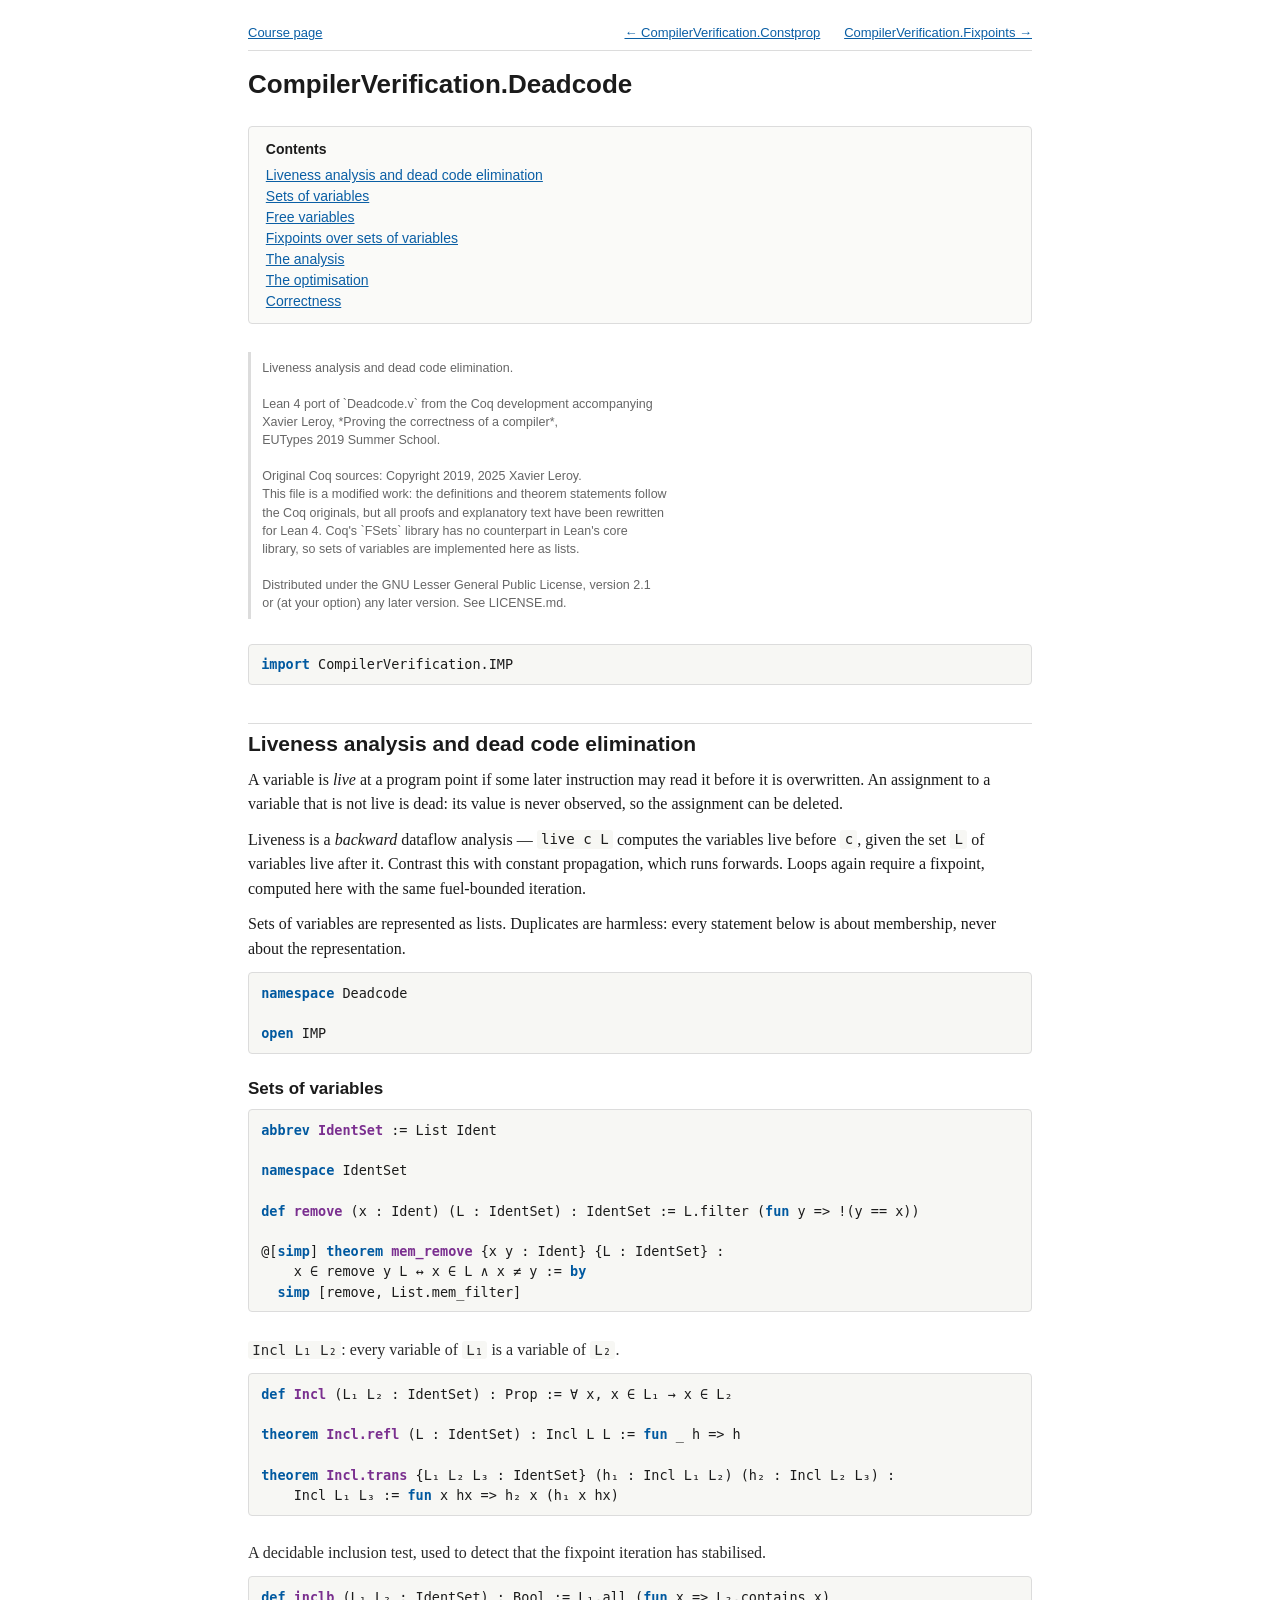
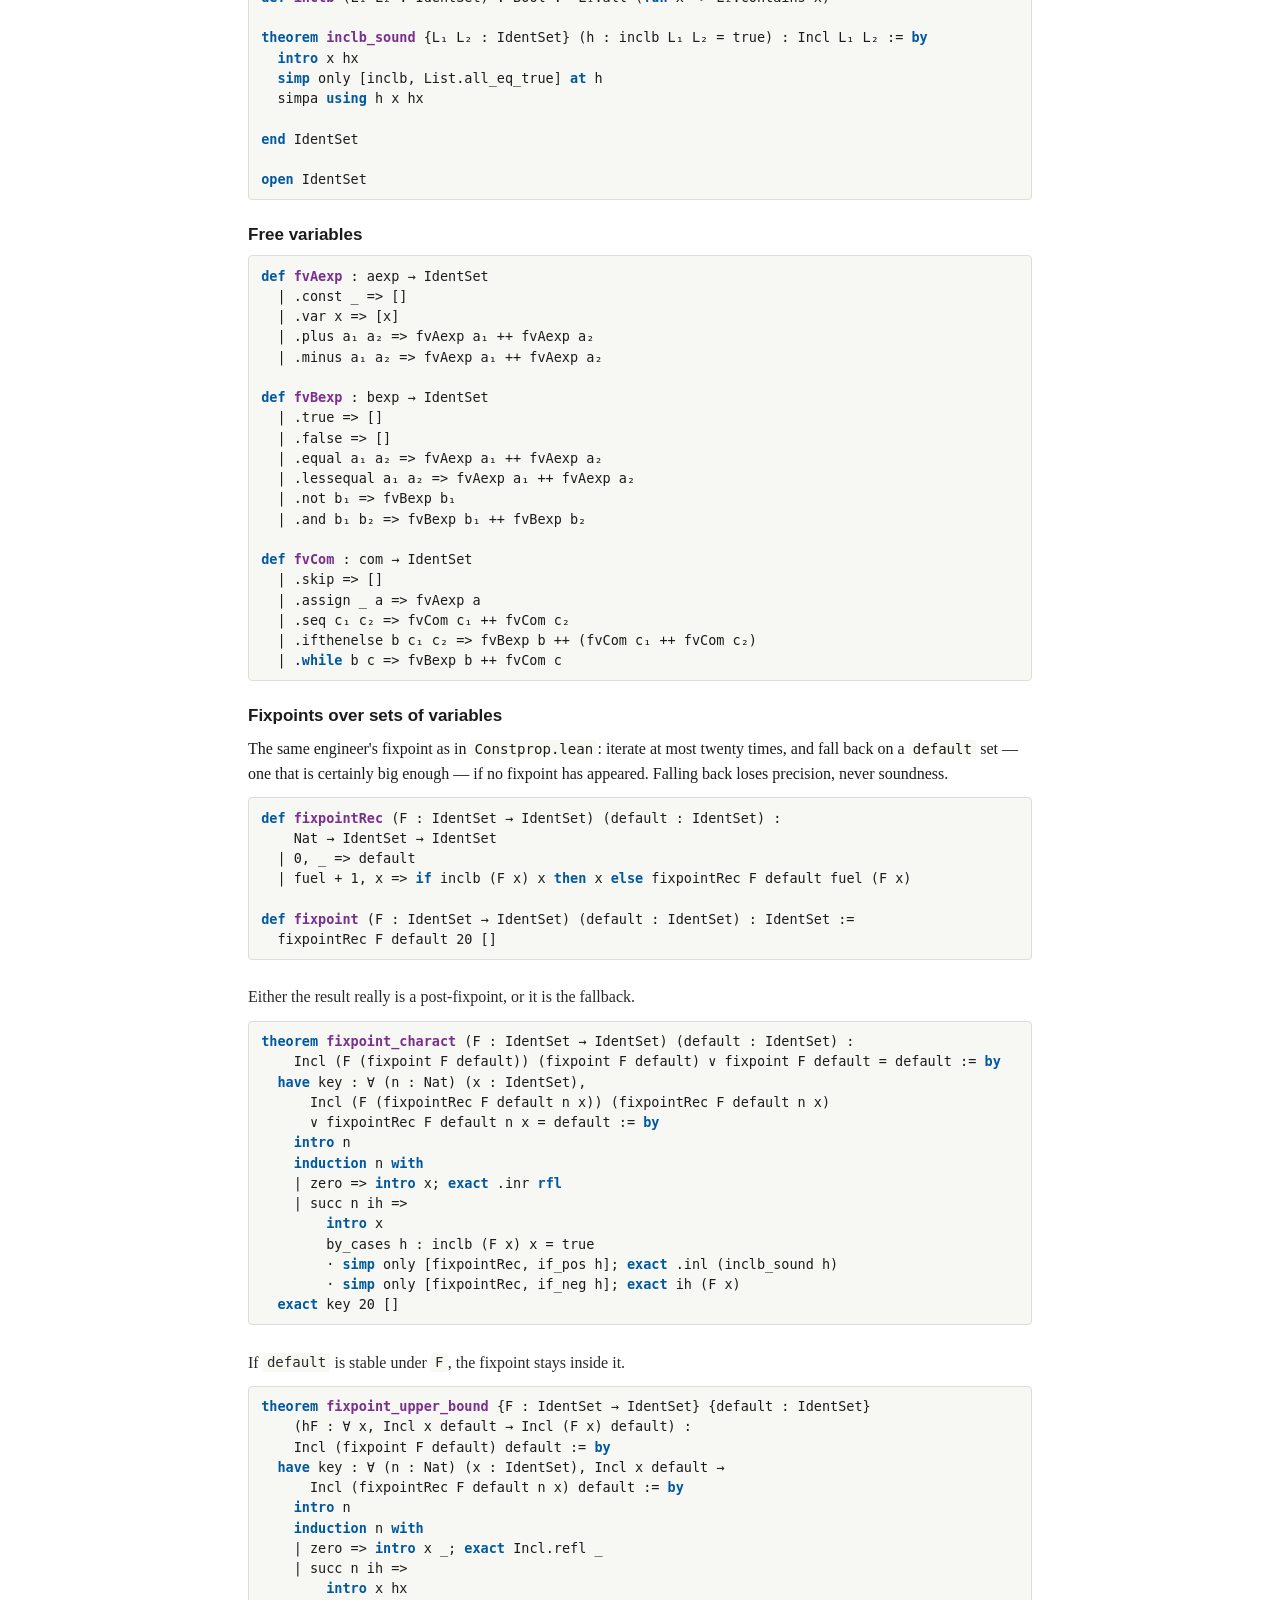
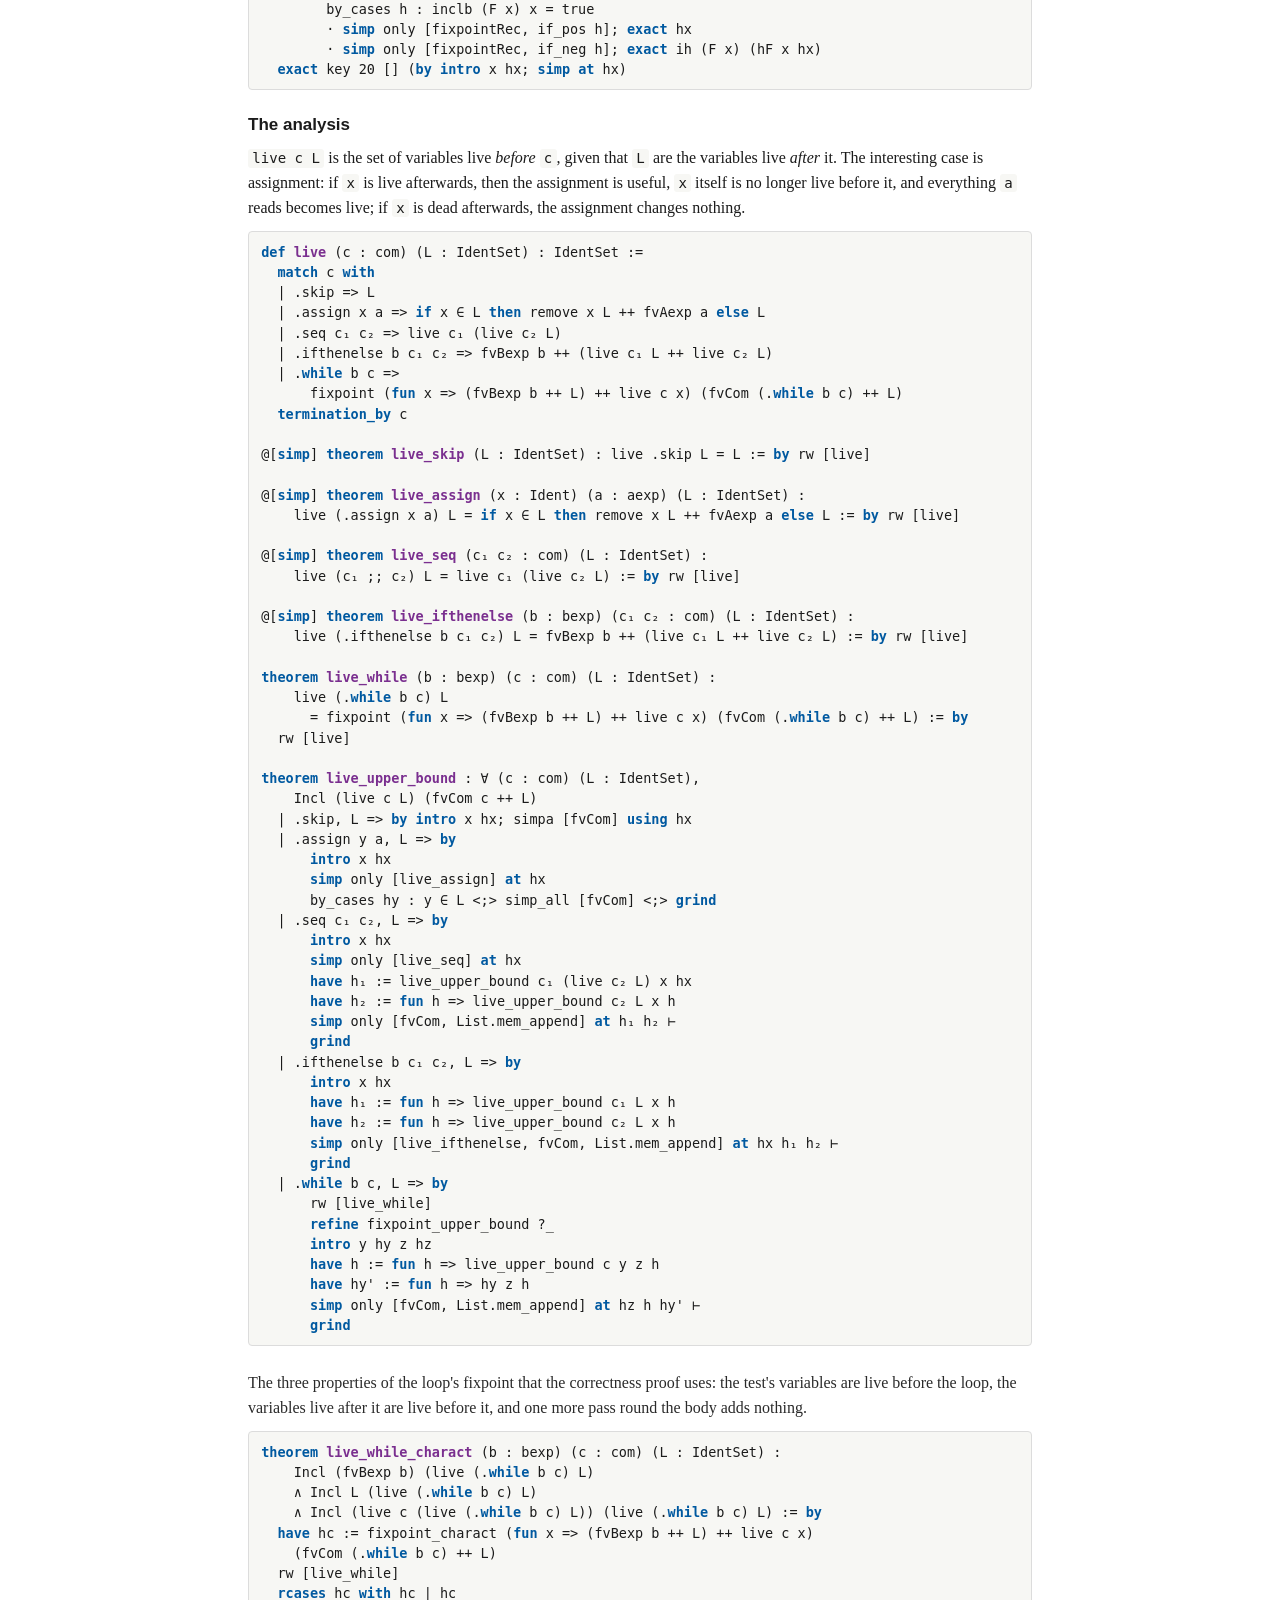
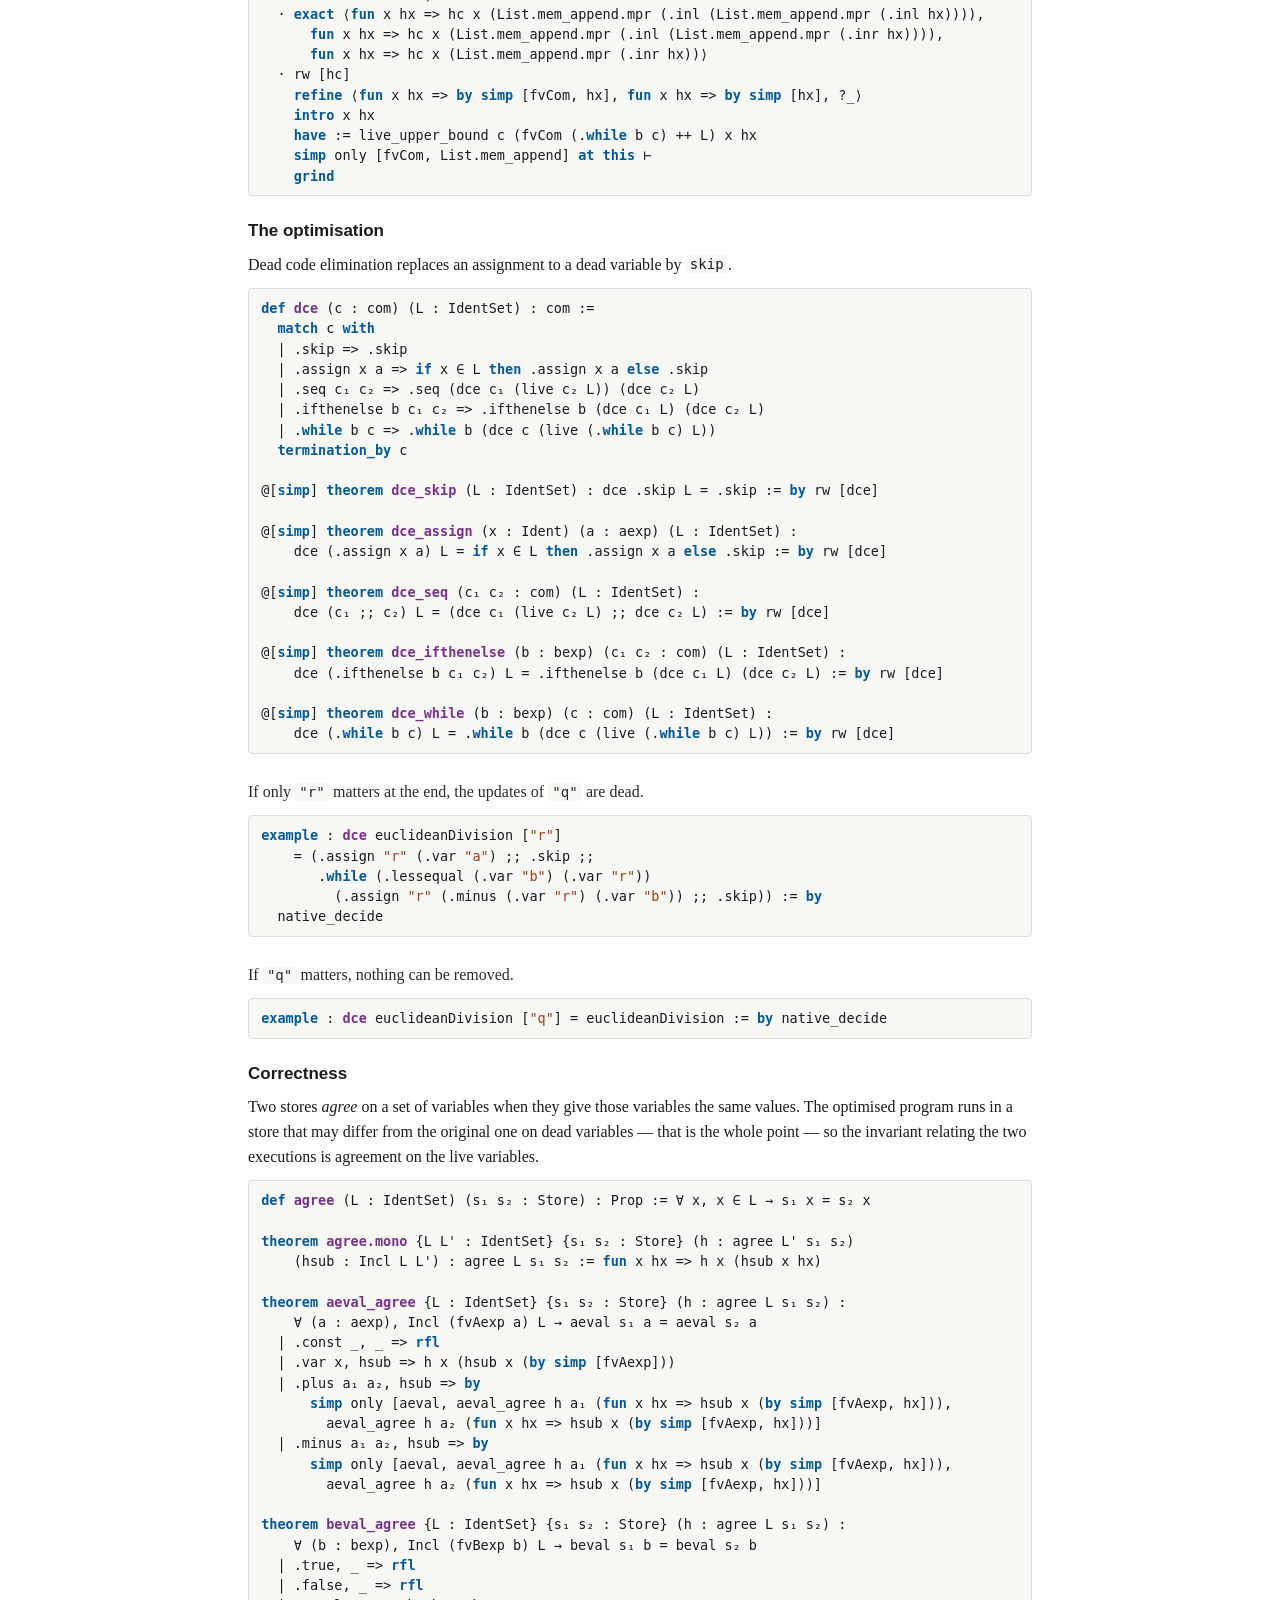
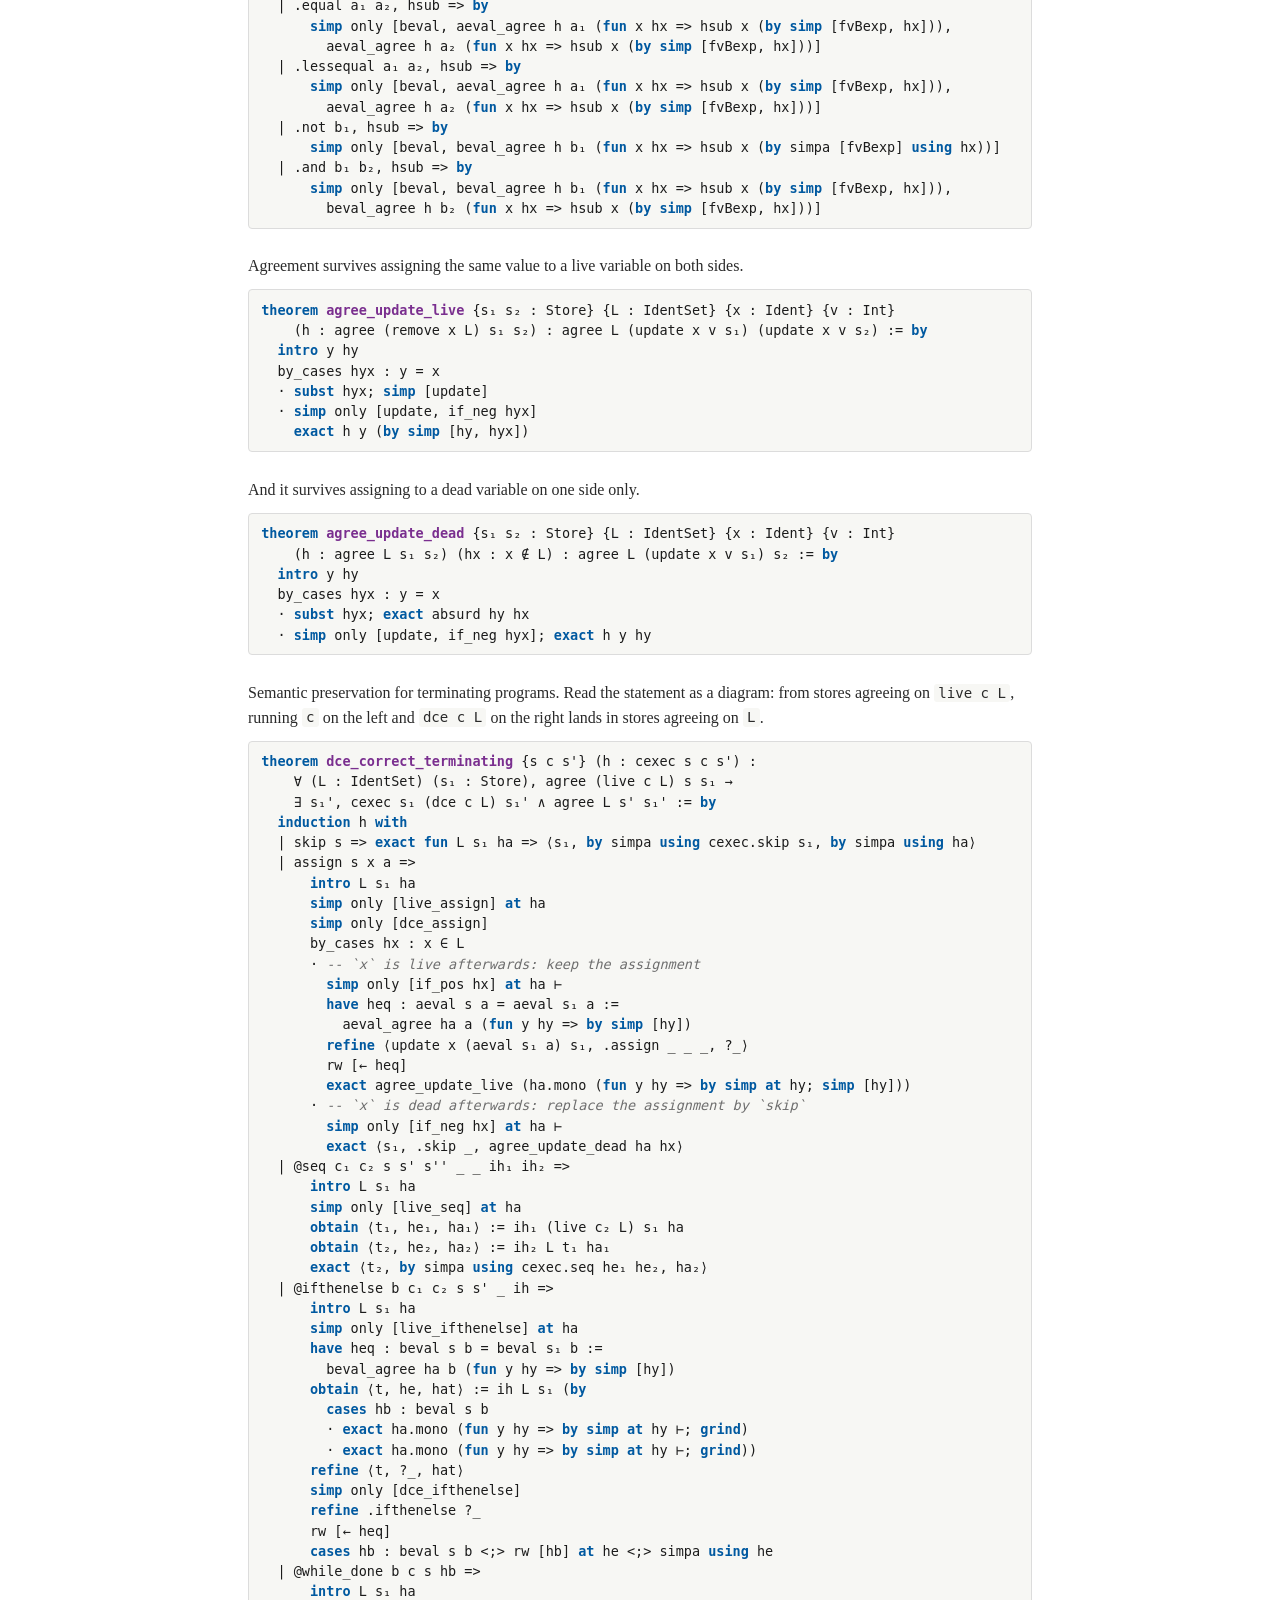
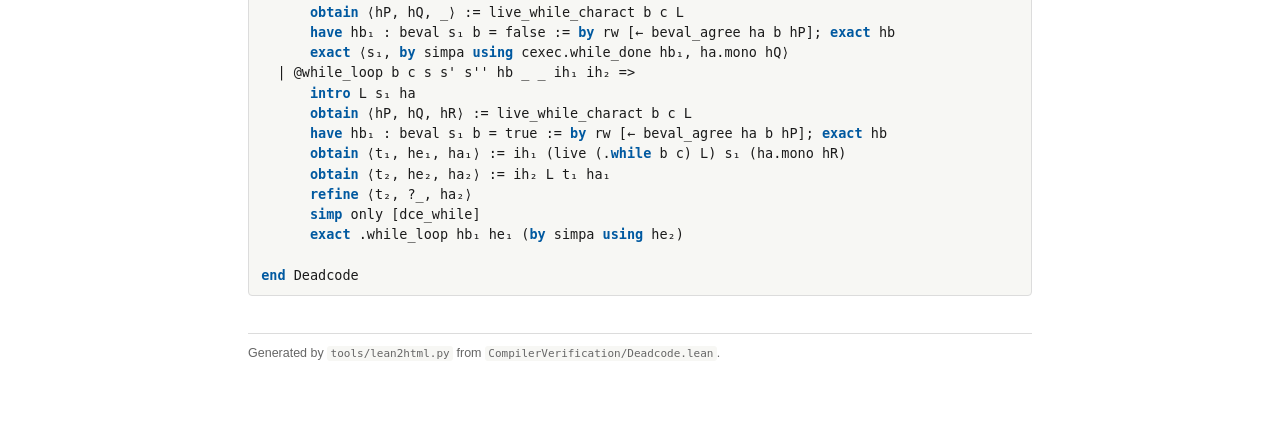
<file: html/CompilerVerification.Deadcode.html>
<!DOCTYPE html>
<html lang="en">
<head>
<meta charset="utf-8">
<meta name="viewport" content="width=device-width, initial-scale=1">
<title>CompilerVerification.Deadcode</title>
<link rel="stylesheet" href="lean2html.css">
</head>
<body>
<div class="nav">
<a href="../index.html">Course page</a>
<span class="prevnext"><a href="CompilerVerification.Constprop.html">&larr; CompilerVerification.Constprop</a> &nbsp; <a href="CompilerVerification.Fixpoints.html">CompilerVerification.Fixpoints &rarr;</a></span>
</div>
<h1 class="modname">CompilerVerification.Deadcode</h1>
<div class="toc"><b>Contents</b><ul><li class="l1"><a href="#sec-liveness-analysis-and-dead-code-elimination">Liveness analysis and dead code elimination</a></li><li class="l2"><a href="#sec-sets-of-variables">Sets of variables</a></li><li class="l2"><a href="#sec-free-variables">Free variables</a></li><li class="l2"><a href="#sec-fixpoints-over-sets-of-variables">Fixpoints over sets of variables</a></li><li class="l2"><a href="#sec-the-analysis">The analysis</a></li><li class="l2"><a href="#sec-the-optimisation">The optimisation</a></li><li class="l2"><a href="#sec-correctness">Correctness</a></li></ul></div>
<div class="content">
<div class="license">  Liveness analysis and dead code elimination.<br><br>  Lean 4 port of `Deadcode.v` from the Coq development accompanying<br>  Xavier Leroy, *Proving the correctness of a compiler*,<br>  EUTypes 2019 Summer School.<br><br>  Original Coq sources: Copyright 2019, 2025 Xavier Leroy.<br>  This file is a modified work: the definitions and theorem statements follow<br>  the Coq originals, but all proofs and explanatory text have been rewritten<br>  for Lean 4.  Coq&#x27;s `FSets` library has no counterpart in Lean&#x27;s core<br>  library, so sets of variables are implemented here as lists.<br><br>  Distributed under the GNU Lesser General Public License, version 2.1<br>  or (at your option) any later version.  See LICENSE.md.</div>
<pre class="code"><span class="k">import</span> CompilerVerification.IMP</pre>
<div class="doc"><h2 id="sec-liveness-analysis-and-dead-code-elimination">Liveness analysis and dead code elimination</h2>
<p>A variable is <em>live</em> at a program point if some later instruction may read it before it is overwritten.  An assignment to a variable that is not live is dead: its value is never observed, so the assignment can be deleted.</p>
<p>Liveness is a <em>backward</em> dataflow analysis — <code>live c L</code> computes the variables live before <code>c</code>, given the set <code>L</code> of variables live after it.  Contrast this with constant propagation, which runs forwards.  Loops again require a fixpoint, computed here with the same fuel-bounded iteration.</p>
<p>Sets of variables are represented as lists.  Duplicates are harmless: every statement below is about membership, never about the representation.</p></div>
<pre class="code"><span class="k">namespace</span> Deadcode

<span class="k">open</span> IMP</pre>
<div class="doc"><h3 id="sec-sets-of-variables">Sets of variables</h3></div>
<pre class="code"><span class="k">abbrev</span> <span class="d" id="IdentSet"><a class="anchor" href="#IdentSet">IdentSet</a></span> := List Ident

<span class="k">namespace</span> IdentSet

<span class="k">def</span> <span class="d" id="remove"><a class="anchor" href="#remove">remove</a></span> (x : Ident) (L : IdentSet) : IdentSet := L.filter (<span class="k">fun</span> y =&gt; !(y == x))

@[<span class="k">simp</span>] <span class="k">theorem</span> <span class="d" id="mem_remove"><a class="anchor" href="#mem_remove">mem_remove</a></span> {x y : Ident} {L : IdentSet} :
    x ∈ remove y L ↔ x ∈ L ∧ x ≠ y := <span class="k">by</span>
  <span class="k">simp</span> [remove, List.mem_filter]</pre>
<div class="doc decl"><p><code>Incl L₁ L₂</code>: every variable of <code>L₁</code> is a variable of <code>L₂</code>.</p></div>
<pre class="code"><span class="k">def</span> <span class="d" id="Incl"><a class="anchor" href="#Incl">Incl</a></span> (L₁ L₂ : IdentSet) : Prop := ∀ x, x ∈ L₁ → x ∈ L₂

<span class="k">theorem</span> <span class="d" id="Incl.refl"><a class="anchor" href="#Incl.refl">Incl.refl</a></span> (L : IdentSet) : Incl L L := <span class="k">fun</span> _ h =&gt; h

<span class="k">theorem</span> <span class="d" id="Incl.trans"><a class="anchor" href="#Incl.trans">Incl.trans</a></span> {L₁ L₂ L₃ : IdentSet} (h₁ : Incl L₁ L₂) (h₂ : Incl L₂ L₃) :
    Incl L₁ L₃ := <span class="k">fun</span> x hx =&gt; h₂ x (h₁ x hx)</pre>
<div class="doc decl"><p>A decidable inclusion test, used to detect that the fixpoint iteration has stabilised.</p></div>
<pre class="code"><span class="k">def</span> <span class="d" id="inclb"><a class="anchor" href="#inclb">inclb</a></span> (L₁ L₂ : IdentSet) : Bool := L₁.all (<span class="k">fun</span> x =&gt; L₂.contains x)

<span class="k">theorem</span> <span class="d" id="inclb_sound"><a class="anchor" href="#inclb_sound">inclb_sound</a></span> {L₁ L₂ : IdentSet} (h : inclb L₁ L₂ = true) : Incl L₁ L₂ := <span class="k">by</span>
  <span class="k">intro</span> x hx
  <span class="k">simp</span> only [inclb, List.all_eq_true] <span class="k">at</span> h
  simpa <span class="k">using</span> h x hx

<span class="k">end</span> IdentSet

<span class="k">open</span> IdentSet</pre>
<div class="doc"><h3 id="sec-free-variables">Free variables</h3></div>
<pre class="code"><span class="k">def</span> <span class="d" id="fvAexp"><a class="anchor" href="#fvAexp">fvAexp</a></span> : aexp → IdentSet
  | .const _ =&gt; []
  | .var x =&gt; [x]
  | .plus a₁ a₂ =&gt; fvAexp a₁ ++ fvAexp a₂
  | .minus a₁ a₂ =&gt; fvAexp a₁ ++ fvAexp a₂

<span class="k">def</span> <span class="d" id="fvBexp"><a class="anchor" href="#fvBexp">fvBexp</a></span> : bexp → IdentSet
  | .true =&gt; []
  | .false =&gt; []
  | .equal a₁ a₂ =&gt; fvAexp a₁ ++ fvAexp a₂
  | .lessequal a₁ a₂ =&gt; fvAexp a₁ ++ fvAexp a₂
  | .not b₁ =&gt; fvBexp b₁
  | .and b₁ b₂ =&gt; fvBexp b₁ ++ fvBexp b₂

<span class="k">def</span> <span class="d" id="fvCom"><a class="anchor" href="#fvCom">fvCom</a></span> : com → IdentSet
  | .skip =&gt; []
  | .assign _ a =&gt; fvAexp a
  | .seq c₁ c₂ =&gt; fvCom c₁ ++ fvCom c₂
  | .ifthenelse b c₁ c₂ =&gt; fvBexp b ++ (fvCom c₁ ++ fvCom c₂)
  | .<span class="k">while</span> b c =&gt; fvBexp b ++ fvCom c</pre>
<div class="doc"><h3 id="sec-fixpoints-over-sets-of-variables">Fixpoints over sets of variables</h3>
<p>The same engineer&#x27;s fixpoint as in <code>Constprop.lean</code>: iterate at most twenty times, and fall back on a <code>default</code> set — one that is certainly big enough — if no fixpoint has appeared.  Falling back loses precision, never soundness.</p></div>
<pre class="code"><span class="k">def</span> <span class="d" id="fixpointRec"><a class="anchor" href="#fixpointRec">fixpointRec</a></span> (F : IdentSet → IdentSet) (default : IdentSet) :
    Nat → IdentSet → IdentSet
  | 0, _ =&gt; default
  | fuel + 1, x =&gt; <span class="k">if</span> inclb (F x) x <span class="k">then</span> x <span class="k">else</span> fixpointRec F default fuel (F x)

<span class="k">def</span> <span class="d" id="fixpoint"><a class="anchor" href="#fixpoint">fixpoint</a></span> (F : IdentSet → IdentSet) (default : IdentSet) : IdentSet :=
  fixpointRec F default 20 []</pre>
<div class="doc decl"><p>Either the result really is a post-fixpoint, or it is the fallback.</p></div>
<pre class="code"><span class="k">theorem</span> <span class="d" id="fixpoint_charact"><a class="anchor" href="#fixpoint_charact">fixpoint_charact</a></span> (F : IdentSet → IdentSet) (default : IdentSet) :
    Incl (F (fixpoint F default)) (fixpoint F default) ∨ fixpoint F default = default := <span class="k">by</span>
  <span class="k">have</span> key : ∀ (n : Nat) (x : IdentSet),
      Incl (F (fixpointRec F default n x)) (fixpointRec F default n x)
      ∨ fixpointRec F default n x = default := <span class="k">by</span>
    <span class="k">intro</span> n
    <span class="k">induction</span> n <span class="k">with</span>
    | zero =&gt; <span class="k">intro</span> x; <span class="k">exact</span> .inr <span class="k">rfl</span>
    | succ n ih =&gt;
        <span class="k">intro</span> x
        by_cases h : inclb (F x) x = true
        · <span class="k">simp</span> only [fixpointRec, if_pos h]; <span class="k">exact</span> .inl (inclb_sound h)
        · <span class="k">simp</span> only [fixpointRec, if_neg h]; <span class="k">exact</span> ih (F x)
  <span class="k">exact</span> key 20 []</pre>
<div class="doc decl"><p>If <code>default</code> is stable under <code>F</code>, the fixpoint stays inside it.</p></div>
<pre class="code"><span class="k">theorem</span> <span class="d" id="fixpoint_upper_bound"><a class="anchor" href="#fixpoint_upper_bound">fixpoint_upper_bound</a></span> {F : IdentSet → IdentSet} {default : IdentSet}
    (hF : ∀ x, Incl x default → Incl (F x) default) :
    Incl (fixpoint F default) default := <span class="k">by</span>
  <span class="k">have</span> key : ∀ (n : Nat) (x : IdentSet), Incl x default →
      Incl (fixpointRec F default n x) default := <span class="k">by</span>
    <span class="k">intro</span> n
    <span class="k">induction</span> n <span class="k">with</span>
    | zero =&gt; <span class="k">intro</span> x _; <span class="k">exact</span> Incl.refl _
    | succ n ih =&gt;
        <span class="k">intro</span> x hx
        by_cases h : inclb (F x) x = true
        · <span class="k">simp</span> only [fixpointRec, if_pos h]; <span class="k">exact</span> hx
        · <span class="k">simp</span> only [fixpointRec, if_neg h]; <span class="k">exact</span> ih (F x) (hF x hx)
  <span class="k">exact</span> key 20 [] (<span class="k">by</span> <span class="k">intro</span> x hx; <span class="k">simp</span> <span class="k">at</span> hx)</pre>
<div class="doc"><h3 id="sec-the-analysis">The analysis</h3>
<p><code>live c L</code> is the set of variables live <em>before</em> <code>c</code>, given that <code>L</code> are the variables live <em>after</em> it.  The interesting case is assignment: if <code>x</code> is live afterwards, then the assignment is useful, <code>x</code> itself is no longer live before it, and everything <code>a</code> reads becomes live; if <code>x</code> is dead afterwards, the assignment changes nothing.</p></div>
<pre class="code"><span class="k">def</span> <span class="d" id="live"><a class="anchor" href="#live">live</a></span> (c : com) (L : IdentSet) : IdentSet :=
  <span class="k">match</span> c <span class="k">with</span>
  | .skip =&gt; L
  | .assign x a =&gt; <span class="k">if</span> x ∈ L <span class="k">then</span> remove x L ++ fvAexp a <span class="k">else</span> L
  | .seq c₁ c₂ =&gt; live c₁ (live c₂ L)
  | .ifthenelse b c₁ c₂ =&gt; fvBexp b ++ (live c₁ L ++ live c₂ L)
  | .<span class="k">while</span> b c =&gt;
      fixpoint (<span class="k">fun</span> x =&gt; (fvBexp b ++ L) ++ live c x) (fvCom (.<span class="k">while</span> b c) ++ L)
  <span class="k">termination_by</span> c

@[<span class="k">simp</span>] <span class="k">theorem</span> <span class="d" id="live_skip"><a class="anchor" href="#live_skip">live_skip</a></span> (L : IdentSet) : live .skip L = L := <span class="k">by</span> rw [live]

@[<span class="k">simp</span>] <span class="k">theorem</span> <span class="d" id="live_assign"><a class="anchor" href="#live_assign">live_assign</a></span> (x : Ident) (a : aexp) (L : IdentSet) :
    live (.assign x a) L = <span class="k">if</span> x ∈ L <span class="k">then</span> remove x L ++ fvAexp a <span class="k">else</span> L := <span class="k">by</span> rw [live]

@[<span class="k">simp</span>] <span class="k">theorem</span> <span class="d" id="live_seq"><a class="anchor" href="#live_seq">live_seq</a></span> (c₁ c₂ : com) (L : IdentSet) :
    live (c₁ ;; c₂) L = live c₁ (live c₂ L) := <span class="k">by</span> rw [live]

@[<span class="k">simp</span>] <span class="k">theorem</span> <span class="d" id="live_ifthenelse"><a class="anchor" href="#live_ifthenelse">live_ifthenelse</a></span> (b : bexp) (c₁ c₂ : com) (L : IdentSet) :
    live (.ifthenelse b c₁ c₂) L = fvBexp b ++ (live c₁ L ++ live c₂ L) := <span class="k">by</span> rw [live]

<span class="k">theorem</span> <span class="d" id="live_while"><a class="anchor" href="#live_while">live_while</a></span> (b : bexp) (c : com) (L : IdentSet) :
    live (.<span class="k">while</span> b c) L
      = fixpoint (<span class="k">fun</span> x =&gt; (fvBexp b ++ L) ++ live c x) (fvCom (.<span class="k">while</span> b c) ++ L) := <span class="k">by</span>
  rw [live]

<span class="k">theorem</span> <span class="d" id="live_upper_bound"><a class="anchor" href="#live_upper_bound">live_upper_bound</a></span> : ∀ (c : com) (L : IdentSet),
    Incl (live c L) (fvCom c ++ L)
  | .skip, L =&gt; <span class="k">by</span> <span class="k">intro</span> x hx; simpa [fvCom] <span class="k">using</span> hx
  | .assign y a, L =&gt; <span class="k">by</span>
      <span class="k">intro</span> x hx
      <span class="k">simp</span> only [live_assign] <span class="k">at</span> hx
      by_cases hy : y ∈ L &lt;;&gt; simp_all [fvCom] &lt;;&gt; <span class="k">grind</span>
  | .seq c₁ c₂, L =&gt; <span class="k">by</span>
      <span class="k">intro</span> x hx
      <span class="k">simp</span> only [live_seq] <span class="k">at</span> hx
      <span class="k">have</span> h₁ := live_upper_bound c₁ (live c₂ L) x hx
      <span class="k">have</span> h₂ := <span class="k">fun</span> h =&gt; live_upper_bound c₂ L x h
      <span class="k">simp</span> only [fvCom, List.mem_append] <span class="k">at</span> h₁ h₂ ⊢
      <span class="k">grind</span>
  | .ifthenelse b c₁ c₂, L =&gt; <span class="k">by</span>
      <span class="k">intro</span> x hx
      <span class="k">have</span> h₁ := <span class="k">fun</span> h =&gt; live_upper_bound c₁ L x h
      <span class="k">have</span> h₂ := <span class="k">fun</span> h =&gt; live_upper_bound c₂ L x h
      <span class="k">simp</span> only [live_ifthenelse, fvCom, List.mem_append] <span class="k">at</span> hx h₁ h₂ ⊢
      <span class="k">grind</span>
  | .<span class="k">while</span> b c, L =&gt; <span class="k">by</span>
      rw [live_while]
      <span class="k">refine</span> fixpoint_upper_bound ?_
      <span class="k">intro</span> y hy z hz
      <span class="k">have</span> h := <span class="k">fun</span> h =&gt; live_upper_bound c y z h
      <span class="k">have</span> hy&#x27; := <span class="k">fun</span> h =&gt; hy z h
      <span class="k">simp</span> only [fvCom, List.mem_append] <span class="k">at</span> hz h hy&#x27; ⊢
      <span class="k">grind</span></pre>
<div class="doc decl"><p>The three properties of the loop&#x27;s fixpoint that the correctness proof uses: the test&#x27;s variables are live before the loop, the variables live after it are live before it, and one more pass round the body adds nothing.</p></div>
<pre class="code"><span class="k">theorem</span> <span class="d" id="live_while_charact"><a class="anchor" href="#live_while_charact">live_while_charact</a></span> (b : bexp) (c : com) (L : IdentSet) :
    Incl (fvBexp b) (live (.<span class="k">while</span> b c) L)
    ∧ Incl L (live (.<span class="k">while</span> b c) L)
    ∧ Incl (live c (live (.<span class="k">while</span> b c) L)) (live (.<span class="k">while</span> b c) L) := <span class="k">by</span>
  <span class="k">have</span> hc := fixpoint_charact (<span class="k">fun</span> x =&gt; (fvBexp b ++ L) ++ live c x)
    (fvCom (.<span class="k">while</span> b c) ++ L)
  rw [live_while]
  <span class="k">rcases</span> hc <span class="k">with</span> hc | hc
  · <span class="k">exact</span> ⟨<span class="k">fun</span> x hx =&gt; hc x (List.mem_append.mpr (.inl (List.mem_append.mpr (.inl hx)))),
      <span class="k">fun</span> x hx =&gt; hc x (List.mem_append.mpr (.inl (List.mem_append.mpr (.inr hx)))),
      <span class="k">fun</span> x hx =&gt; hc x (List.mem_append.mpr (.inr hx))⟩
  · rw [hc]
    <span class="k">refine</span> ⟨<span class="k">fun</span> x hx =&gt; <span class="k">by</span> <span class="k">simp</span> [fvCom, hx], <span class="k">fun</span> x hx =&gt; <span class="k">by</span> <span class="k">simp</span> [hx], ?_⟩
    <span class="k">intro</span> x hx
    <span class="k">have</span> := live_upper_bound c (fvCom (.<span class="k">while</span> b c) ++ L) x hx
    <span class="k">simp</span> only [fvCom, List.mem_append] <span class="k">at</span> <span class="k">this</span> ⊢
    <span class="k">grind</span></pre>
<div class="doc"><h3 id="sec-the-optimisation">The optimisation</h3>
<p>Dead code elimination replaces an assignment to a dead variable by <code>skip</code>.</p></div>
<pre class="code"><span class="k">def</span> <span class="d" id="dce"><a class="anchor" href="#dce">dce</a></span> (c : com) (L : IdentSet) : com :=
  <span class="k">match</span> c <span class="k">with</span>
  | .skip =&gt; .skip
  | .assign x a =&gt; <span class="k">if</span> x ∈ L <span class="k">then</span> .assign x a <span class="k">else</span> .skip
  | .seq c₁ c₂ =&gt; .seq (dce c₁ (live c₂ L)) (dce c₂ L)
  | .ifthenelse b c₁ c₂ =&gt; .ifthenelse b (dce c₁ L) (dce c₂ L)
  | .<span class="k">while</span> b c =&gt; .<span class="k">while</span> b (dce c (live (.<span class="k">while</span> b c) L))
  <span class="k">termination_by</span> c

@[<span class="k">simp</span>] <span class="k">theorem</span> <span class="d" id="dce_skip"><a class="anchor" href="#dce_skip">dce_skip</a></span> (L : IdentSet) : dce .skip L = .skip := <span class="k">by</span> rw [dce]

@[<span class="k">simp</span>] <span class="k">theorem</span> <span class="d" id="dce_assign"><a class="anchor" href="#dce_assign">dce_assign</a></span> (x : Ident) (a : aexp) (L : IdentSet) :
    dce (.assign x a) L = <span class="k">if</span> x ∈ L <span class="k">then</span> .assign x a <span class="k">else</span> .skip := <span class="k">by</span> rw [dce]

@[<span class="k">simp</span>] <span class="k">theorem</span> <span class="d" id="dce_seq"><a class="anchor" href="#dce_seq">dce_seq</a></span> (c₁ c₂ : com) (L : IdentSet) :
    dce (c₁ ;; c₂) L = (dce c₁ (live c₂ L) ;; dce c₂ L) := <span class="k">by</span> rw [dce]

@[<span class="k">simp</span>] <span class="k">theorem</span> <span class="d" id="dce_ifthenelse"><a class="anchor" href="#dce_ifthenelse">dce_ifthenelse</a></span> (b : bexp) (c₁ c₂ : com) (L : IdentSet) :
    dce (.ifthenelse b c₁ c₂) L = .ifthenelse b (dce c₁ L) (dce c₂ L) := <span class="k">by</span> rw [dce]

@[<span class="k">simp</span>] <span class="k">theorem</span> <span class="d" id="dce_while"><a class="anchor" href="#dce_while">dce_while</a></span> (b : bexp) (c : com) (L : IdentSet) :
    dce (.<span class="k">while</span> b c) L = .<span class="k">while</span> b (dce c (live (.<span class="k">while</span> b c) L)) := <span class="k">by</span> rw [dce]</pre>
<div class="doc decl"><p>If only <code>&quot;r&quot;</code> matters at the end, the updates of <code>&quot;q&quot;</code> are dead.</p></div>
<pre class="code"><span class="k">example</span> : <span class="d" id="dce"><a class="anchor" href="#dce">dce</a></span> euclideanDivision [<span class="s">&quot;r&quot;</span>]
    = (.assign <span class="s">&quot;r&quot;</span> (.var <span class="s">&quot;a&quot;</span>) ;; .skip ;;
       .<span class="k">while</span> (.lessequal (.var <span class="s">&quot;b&quot;</span>) (.var <span class="s">&quot;r&quot;</span>))
         (.assign <span class="s">&quot;r&quot;</span> (.minus (.var <span class="s">&quot;r&quot;</span>) (.var <span class="s">&quot;b&quot;</span>)) ;; .skip)) := <span class="k">by</span>
  native_decide</pre>
<div class="doc decl"><p>If <code>&quot;q&quot;</code> matters, nothing can be removed.</p></div>
<pre class="code"><span class="k">example</span> : <span class="d" id="dce"><a class="anchor" href="#dce">dce</a></span> euclideanDivision [<span class="s">&quot;q&quot;</span>] = euclideanDivision := <span class="k">by</span> native_decide</pre>
<div class="doc"><h3 id="sec-correctness">Correctness</h3>
<p>Two stores <em>agree</em> on a set of variables when they give those variables the same values.  The optimised program runs in a store that may differ from the original one on dead variables — that is the whole point — so the invariant relating the two executions is agreement on the live variables.</p></div>
<pre class="code"><span class="k">def</span> <span class="d" id="agree"><a class="anchor" href="#agree">agree</a></span> (L : IdentSet) (s₁ s₂ : Store) : Prop := ∀ x, x ∈ L → s₁ x = s₂ x

<span class="k">theorem</span> <span class="d" id="agree.mono"><a class="anchor" href="#agree.mono">agree.mono</a></span> {L L&#x27; : IdentSet} {s₁ s₂ : Store} (h : agree L&#x27; s₁ s₂)
    (hsub : Incl L L&#x27;) : agree L s₁ s₂ := <span class="k">fun</span> x hx =&gt; h x (hsub x hx)

<span class="k">theorem</span> <span class="d" id="aeval_agree"><a class="anchor" href="#aeval_agree">aeval_agree</a></span> {L : IdentSet} {s₁ s₂ : Store} (h : agree L s₁ s₂) :
    ∀ (a : aexp), Incl (fvAexp a) L → aeval s₁ a = aeval s₂ a
  | .const _, _ =&gt; <span class="k">rfl</span>
  | .var x, hsub =&gt; h x (hsub x (<span class="k">by</span> <span class="k">simp</span> [fvAexp]))
  | .plus a₁ a₂, hsub =&gt; <span class="k">by</span>
      <span class="k">simp</span> only [aeval, aeval_agree h a₁ (<span class="k">fun</span> x hx =&gt; hsub x (<span class="k">by</span> <span class="k">simp</span> [fvAexp, hx])),
        aeval_agree h a₂ (<span class="k">fun</span> x hx =&gt; hsub x (<span class="k">by</span> <span class="k">simp</span> [fvAexp, hx]))]
  | .minus a₁ a₂, hsub =&gt; <span class="k">by</span>
      <span class="k">simp</span> only [aeval, aeval_agree h a₁ (<span class="k">fun</span> x hx =&gt; hsub x (<span class="k">by</span> <span class="k">simp</span> [fvAexp, hx])),
        aeval_agree h a₂ (<span class="k">fun</span> x hx =&gt; hsub x (<span class="k">by</span> <span class="k">simp</span> [fvAexp, hx]))]

<span class="k">theorem</span> <span class="d" id="beval_agree"><a class="anchor" href="#beval_agree">beval_agree</a></span> {L : IdentSet} {s₁ s₂ : Store} (h : agree L s₁ s₂) :
    ∀ (b : bexp), Incl (fvBexp b) L → beval s₁ b = beval s₂ b
  | .true, _ =&gt; <span class="k">rfl</span>
  | .false, _ =&gt; <span class="k">rfl</span>
  | .equal a₁ a₂, hsub =&gt; <span class="k">by</span>
      <span class="k">simp</span> only [beval, aeval_agree h a₁ (<span class="k">fun</span> x hx =&gt; hsub x (<span class="k">by</span> <span class="k">simp</span> [fvBexp, hx])),
        aeval_agree h a₂ (<span class="k">fun</span> x hx =&gt; hsub x (<span class="k">by</span> <span class="k">simp</span> [fvBexp, hx]))]
  | .lessequal a₁ a₂, hsub =&gt; <span class="k">by</span>
      <span class="k">simp</span> only [beval, aeval_agree h a₁ (<span class="k">fun</span> x hx =&gt; hsub x (<span class="k">by</span> <span class="k">simp</span> [fvBexp, hx])),
        aeval_agree h a₂ (<span class="k">fun</span> x hx =&gt; hsub x (<span class="k">by</span> <span class="k">simp</span> [fvBexp, hx]))]
  | .not b₁, hsub =&gt; <span class="k">by</span>
      <span class="k">simp</span> only [beval, beval_agree h b₁ (<span class="k">fun</span> x hx =&gt; hsub x (<span class="k">by</span> simpa [fvBexp] <span class="k">using</span> hx))]
  | .and b₁ b₂, hsub =&gt; <span class="k">by</span>
      <span class="k">simp</span> only [beval, beval_agree h b₁ (<span class="k">fun</span> x hx =&gt; hsub x (<span class="k">by</span> <span class="k">simp</span> [fvBexp, hx])),
        beval_agree h b₂ (<span class="k">fun</span> x hx =&gt; hsub x (<span class="k">by</span> <span class="k">simp</span> [fvBexp, hx]))]</pre>
<div class="doc decl"><p>Agreement survives assigning the same value to a live variable on both sides.</p></div>
<pre class="code"><span class="k">theorem</span> <span class="d" id="agree_update_live"><a class="anchor" href="#agree_update_live">agree_update_live</a></span> {s₁ s₂ : Store} {L : IdentSet} {x : Ident} {v : Int}
    (h : agree (remove x L) s₁ s₂) : agree L (update x v s₁) (update x v s₂) := <span class="k">by</span>
  <span class="k">intro</span> y hy
  by_cases hyx : y = x
  · <span class="k">subst</span> hyx; <span class="k">simp</span> [update]
  · <span class="k">simp</span> only [update, if_neg hyx]
    <span class="k">exact</span> h y (<span class="k">by</span> <span class="k">simp</span> [hy, hyx])</pre>
<div class="doc decl"><p>And it survives assigning to a dead variable on one side only.</p></div>
<pre class="code"><span class="k">theorem</span> <span class="d" id="agree_update_dead"><a class="anchor" href="#agree_update_dead">agree_update_dead</a></span> {s₁ s₂ : Store} {L : IdentSet} {x : Ident} {v : Int}
    (h : agree L s₁ s₂) (hx : x ∉ L) : agree L (update x v s₁) s₂ := <span class="k">by</span>
  <span class="k">intro</span> y hy
  by_cases hyx : y = x
  · <span class="k">subst</span> hyx; <span class="k">exact</span> absurd hy hx
  · <span class="k">simp</span> only [update, if_neg hyx]; <span class="k">exact</span> h y hy</pre>
<div class="doc decl"><p>Semantic preservation for terminating programs.  Read the statement as a diagram: from stores agreeing on <code>live c L</code>, running <code>c</code> on the left and <code>dce c L</code> on the right lands in stores agreeing on <code>L</code>.</p></div>
<pre class="code"><span class="k">theorem</span> <span class="d" id="dce_correct_terminating"><a class="anchor" href="#dce_correct_terminating">dce_correct_terminating</a></span> {s c s&#x27;} (h : cexec s c s&#x27;) :
    ∀ (L : IdentSet) (s₁ : Store), agree (live c L) s s₁ →
    ∃ s₁&#x27;, cexec s₁ (dce c L) s₁&#x27; ∧ agree L s&#x27; s₁&#x27; := <span class="k">by</span>
  <span class="k">induction</span> h <span class="k">with</span>
  | skip s =&gt; <span class="k">exact</span> <span class="k">fun</span> L s₁ ha =&gt; ⟨s₁, <span class="k">by</span> simpa <span class="k">using</span> cexec.skip s₁, <span class="k">by</span> simpa <span class="k">using</span> ha⟩
  | assign s x a =&gt;
      <span class="k">intro</span> L s₁ ha
      <span class="k">simp</span> only [live_assign] <span class="k">at</span> ha
      <span class="k">simp</span> only [dce_assign]
      by_cases hx : x ∈ L
      · <span class="c">-- `x` is live afterwards: keep the assignment</span>
        <span class="k">simp</span> only [if_pos hx] <span class="k">at</span> ha ⊢
        <span class="k">have</span> heq : aeval s a = aeval s₁ a :=
          aeval_agree ha a (<span class="k">fun</span> y hy =&gt; <span class="k">by</span> <span class="k">simp</span> [hy])
        <span class="k">refine</span> ⟨update x (aeval s₁ a) s₁, .assign _ _ _, ?_⟩
        rw [← heq]
        <span class="k">exact</span> agree_update_live (ha.mono (<span class="k">fun</span> y hy =&gt; <span class="k">by</span> <span class="k">simp</span> <span class="k">at</span> hy; <span class="k">simp</span> [hy]))
      · <span class="c">-- `x` is dead afterwards: replace the assignment by `skip`</span>
        <span class="k">simp</span> only [if_neg hx] <span class="k">at</span> ha ⊢
        <span class="k">exact</span> ⟨s₁, .skip _, agree_update_dead ha hx⟩
  | @seq c₁ c₂ s s&#x27; s&#x27;&#x27; _ _ ih₁ ih₂ =&gt;
      <span class="k">intro</span> L s₁ ha
      <span class="k">simp</span> only [live_seq] <span class="k">at</span> ha
      <span class="k">obtain</span> ⟨t₁, he₁, ha₁⟩ := ih₁ (live c₂ L) s₁ ha
      <span class="k">obtain</span> ⟨t₂, he₂, ha₂⟩ := ih₂ L t₁ ha₁
      <span class="k">exact</span> ⟨t₂, <span class="k">by</span> simpa <span class="k">using</span> cexec.seq he₁ he₂, ha₂⟩
  | @ifthenelse b c₁ c₂ s s&#x27; _ ih =&gt;
      <span class="k">intro</span> L s₁ ha
      <span class="k">simp</span> only [live_ifthenelse] <span class="k">at</span> ha
      <span class="k">have</span> heq : beval s b = beval s₁ b :=
        beval_agree ha b (<span class="k">fun</span> y hy =&gt; <span class="k">by</span> <span class="k">simp</span> [hy])
      <span class="k">obtain</span> ⟨t, he, hat⟩ := ih L s₁ (<span class="k">by</span>
        <span class="k">cases</span> hb : beval s b
        · <span class="k">exact</span> ha.mono (<span class="k">fun</span> y hy =&gt; <span class="k">by</span> <span class="k">simp</span> <span class="k">at</span> hy ⊢; <span class="k">grind</span>)
        · <span class="k">exact</span> ha.mono (<span class="k">fun</span> y hy =&gt; <span class="k">by</span> <span class="k">simp</span> <span class="k">at</span> hy ⊢; <span class="k">grind</span>))
      <span class="k">refine</span> ⟨t, ?_, hat⟩
      <span class="k">simp</span> only [dce_ifthenelse]
      <span class="k">refine</span> .ifthenelse ?_
      rw [← heq]
      <span class="k">cases</span> hb : beval s b &lt;;&gt; rw [hb] <span class="k">at</span> he &lt;;&gt; simpa <span class="k">using</span> he
  | @while_done b c s hb =&gt;
      <span class="k">intro</span> L s₁ ha
      <span class="k">obtain</span> ⟨hP, hQ, _⟩ := live_while_charact b c L
      <span class="k">have</span> hb₁ : beval s₁ b = false := <span class="k">by</span> rw [← beval_agree ha b hP]; <span class="k">exact</span> hb
      <span class="k">exact</span> ⟨s₁, <span class="k">by</span> simpa <span class="k">using</span> cexec.while_done hb₁, ha.mono hQ⟩
  | @while_loop b c s s&#x27; s&#x27;&#x27; hb _ _ ih₁ ih₂ =&gt;
      <span class="k">intro</span> L s₁ ha
      <span class="k">obtain</span> ⟨hP, hQ, hR⟩ := live_while_charact b c L
      <span class="k">have</span> hb₁ : beval s₁ b = true := <span class="k">by</span> rw [← beval_agree ha b hP]; <span class="k">exact</span> hb
      <span class="k">obtain</span> ⟨t₁, he₁, ha₁⟩ := ih₁ (live (.<span class="k">while</span> b c) L) s₁ (ha.mono hR)
      <span class="k">obtain</span> ⟨t₂, he₂, ha₂⟩ := ih₂ L t₁ ha₁
      <span class="k">refine</span> ⟨t₂, ?_, ha₂⟩
      <span class="k">simp</span> only [dce_while]
      <span class="k">exact</span> .while_loop hb₁ he₁ (<span class="k">by</span> simpa <span class="k">using</span> he₂)

<span class="k">end</span> Deadcode</pre>
</div>
<div class="footer">
Generated by <code>tools/lean2html.py</code> from <code>CompilerVerification/Deadcode.lean</code>.
</div>
</body>
</html>
</file>
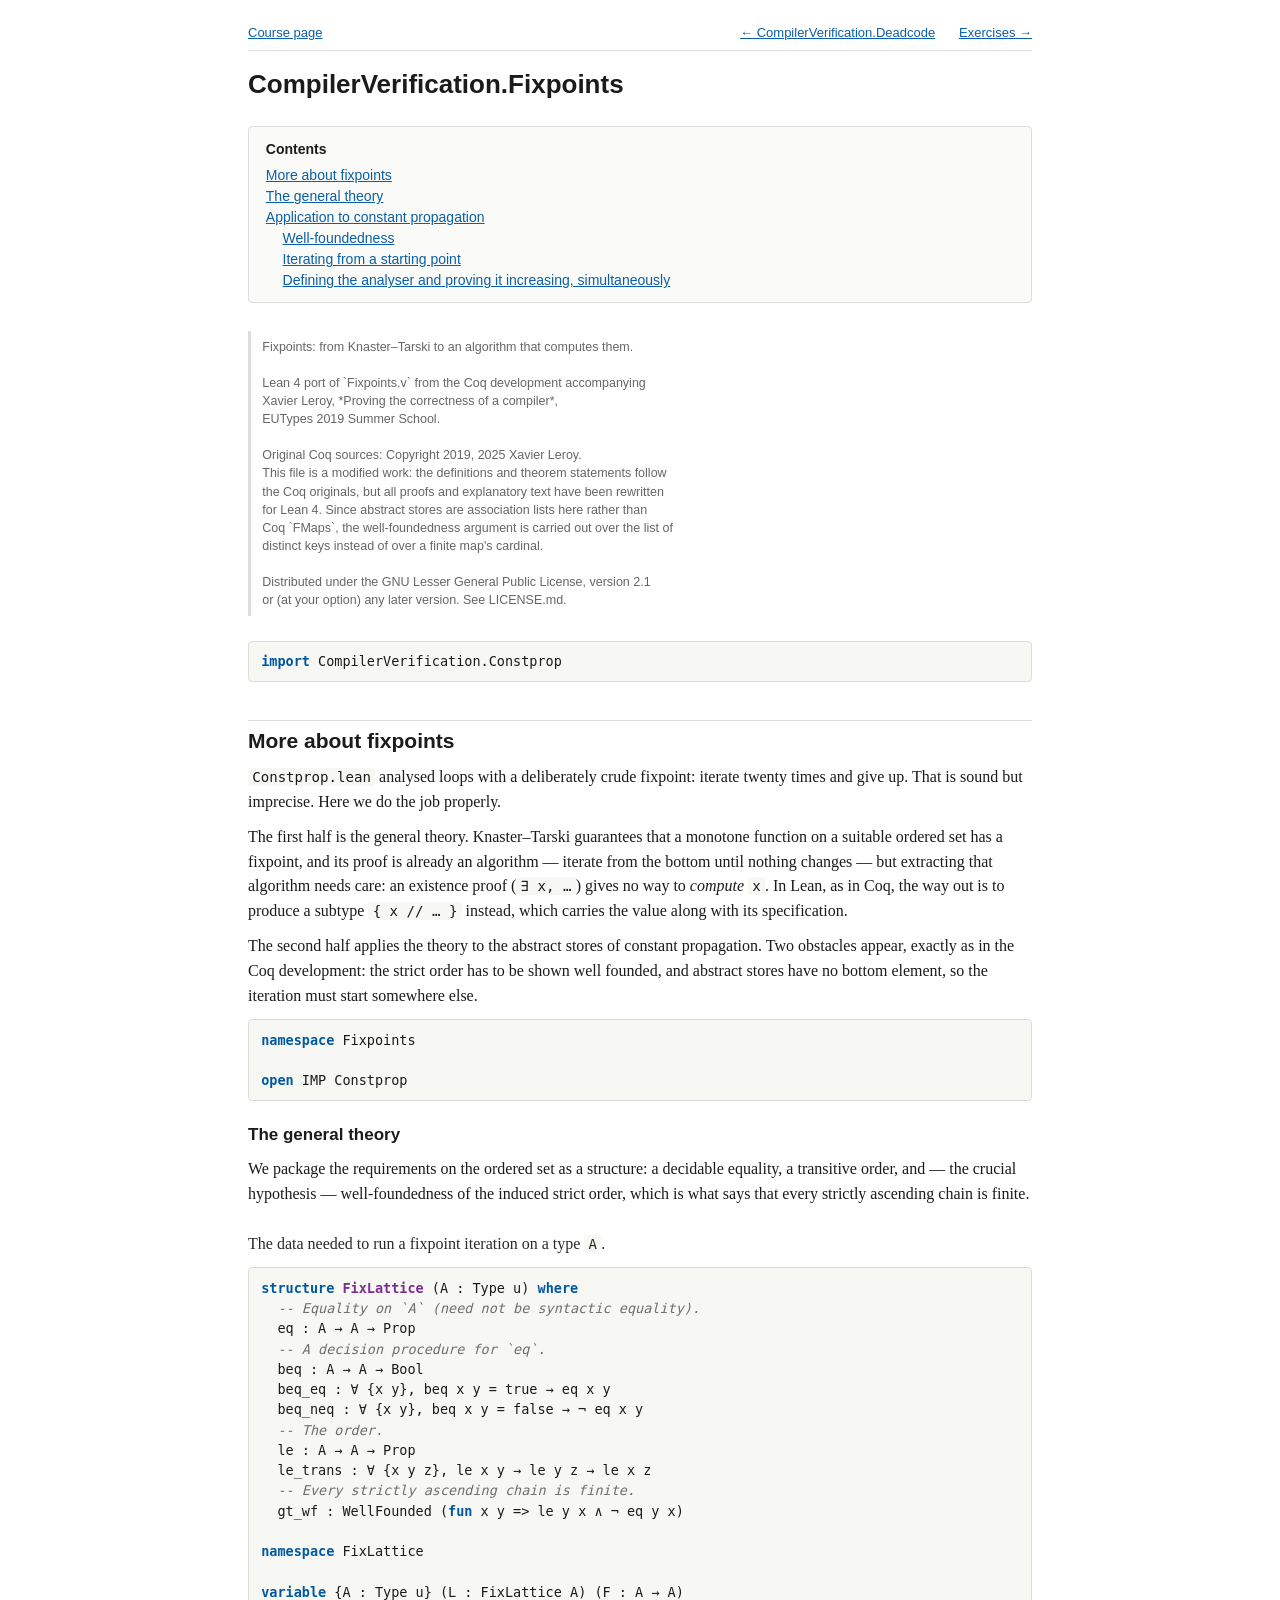
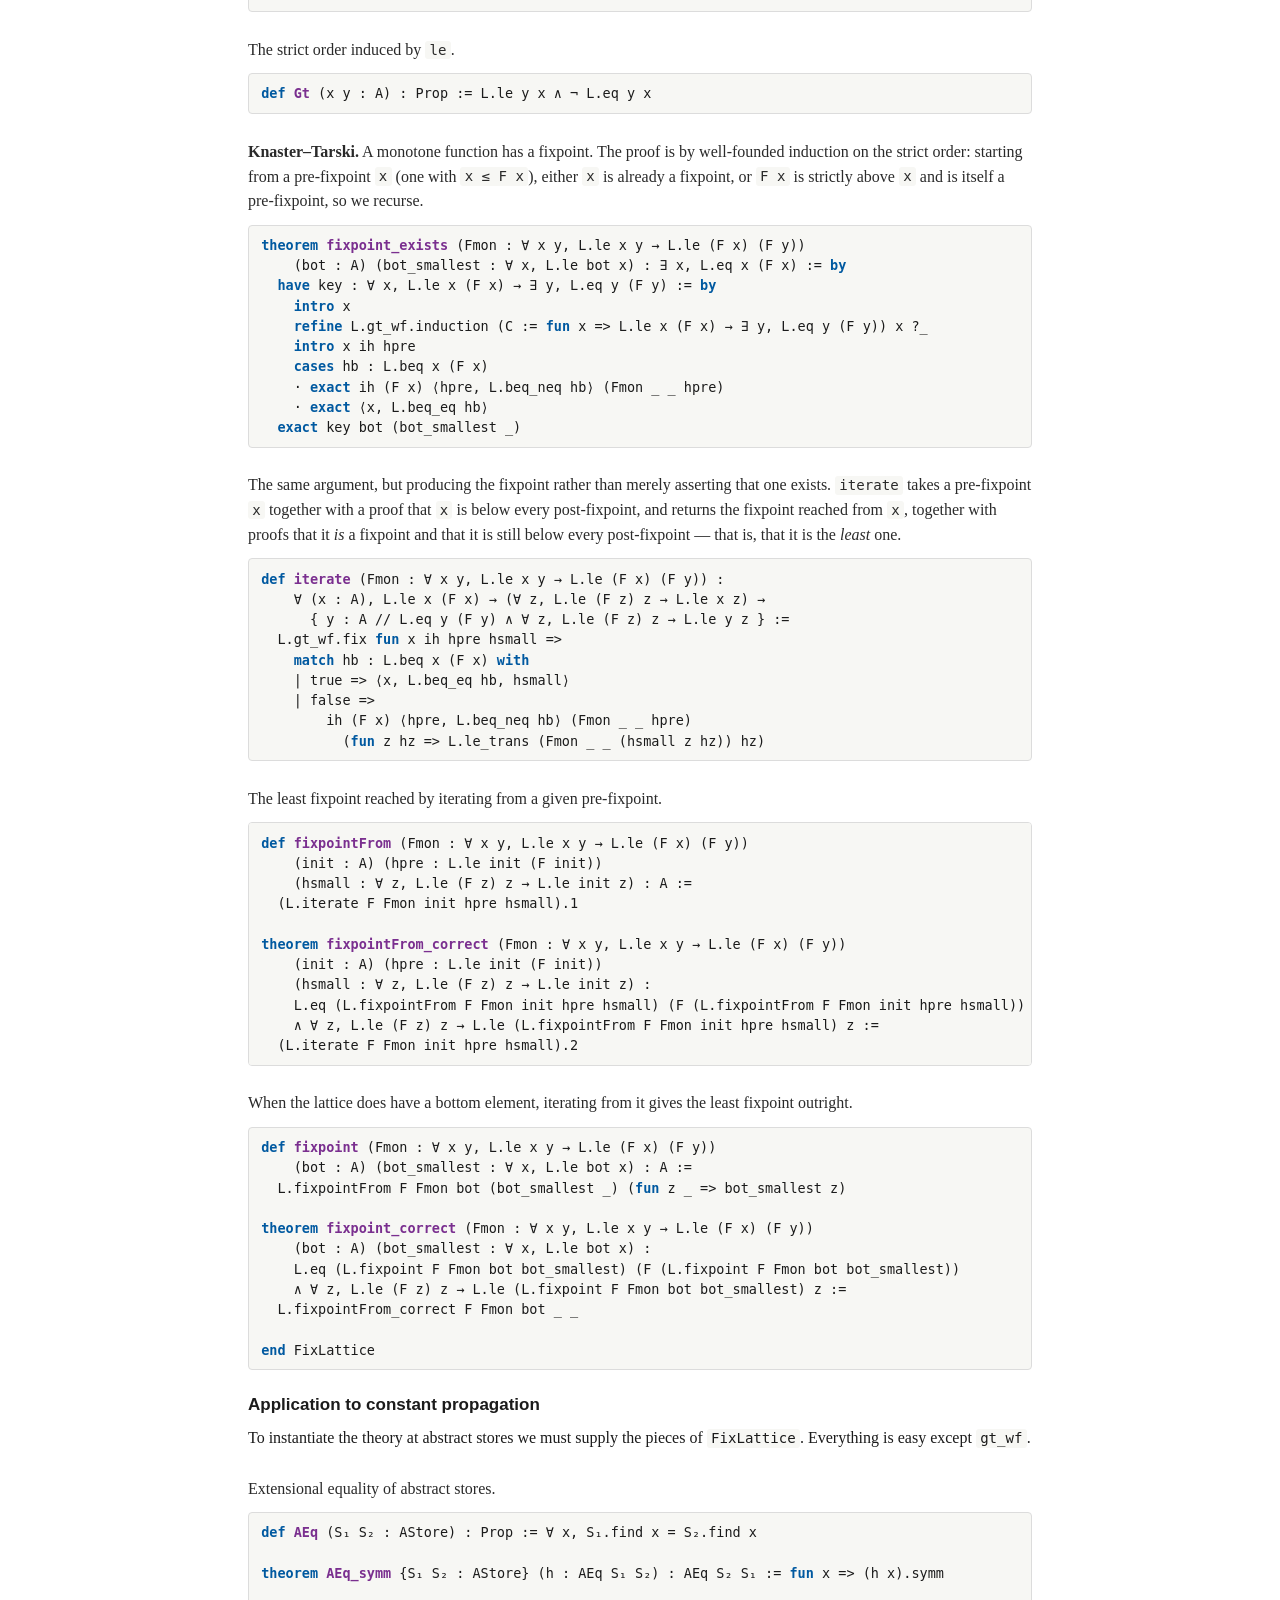
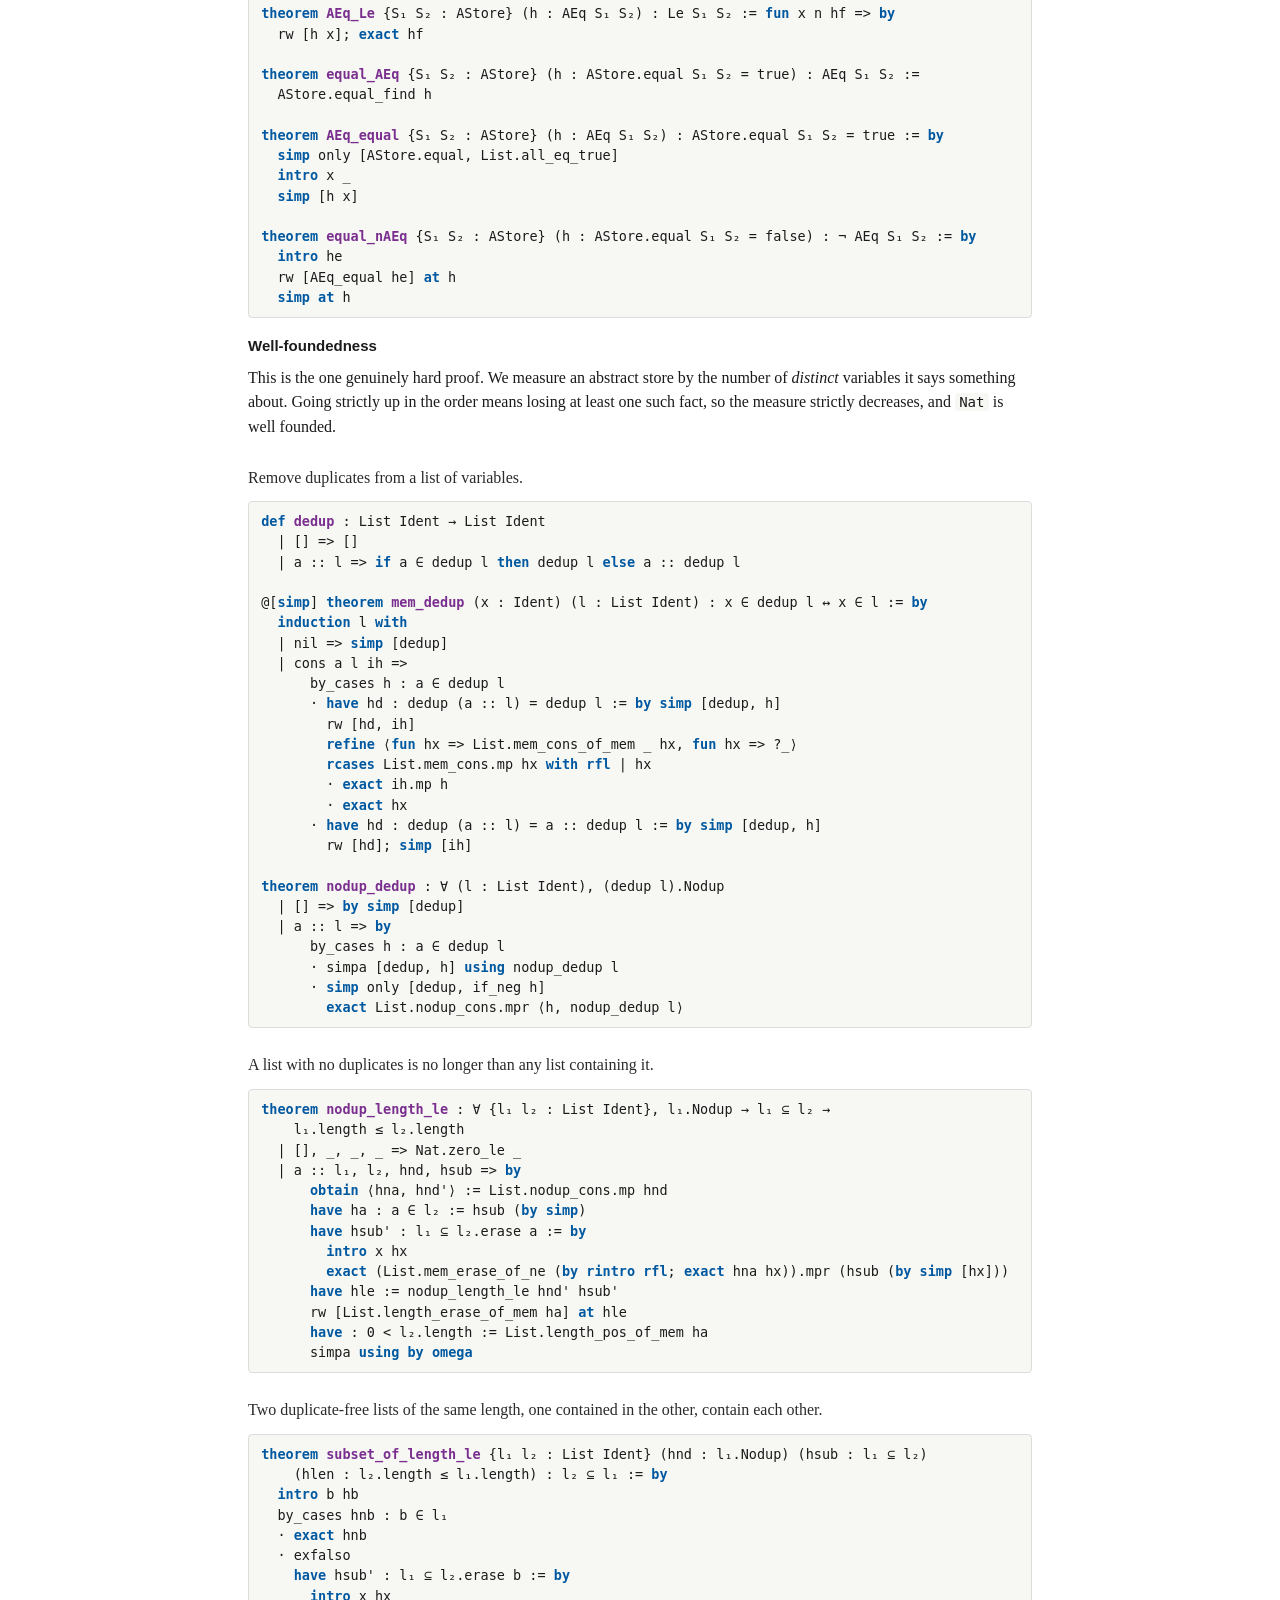
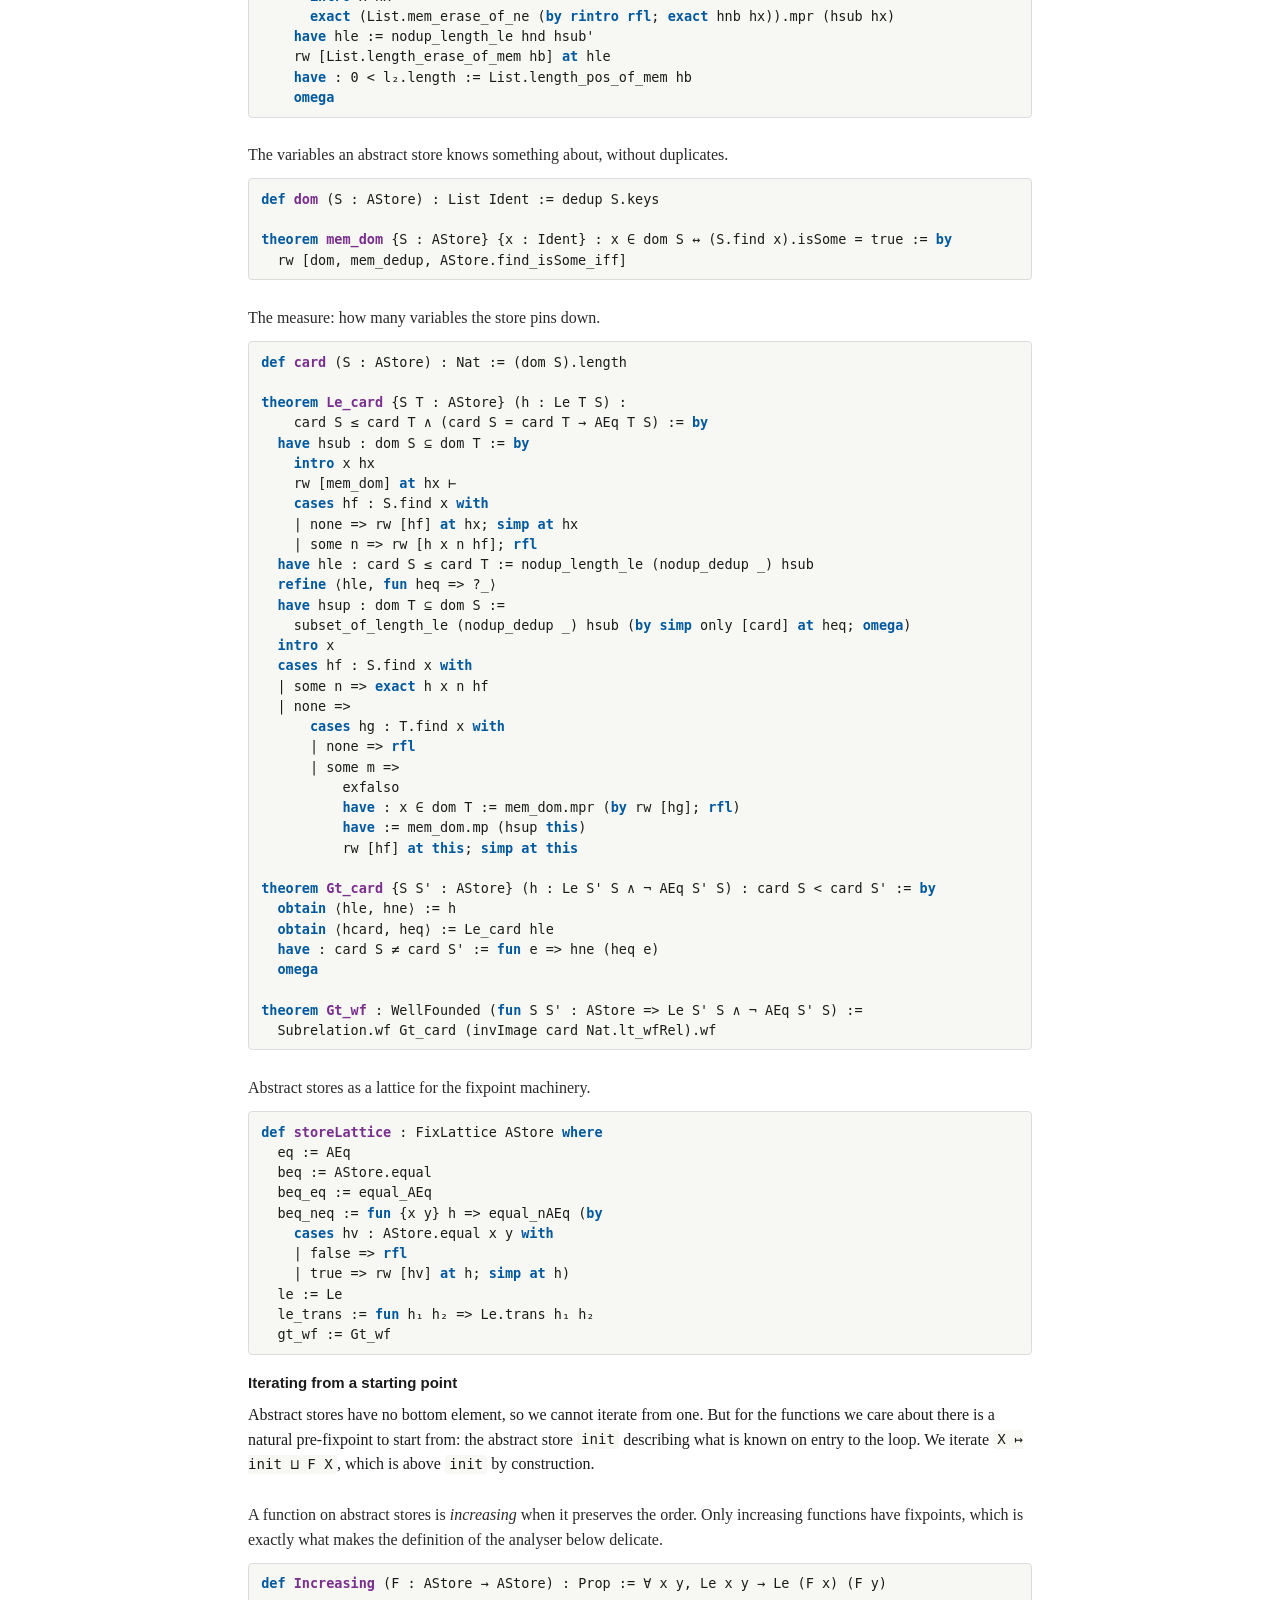
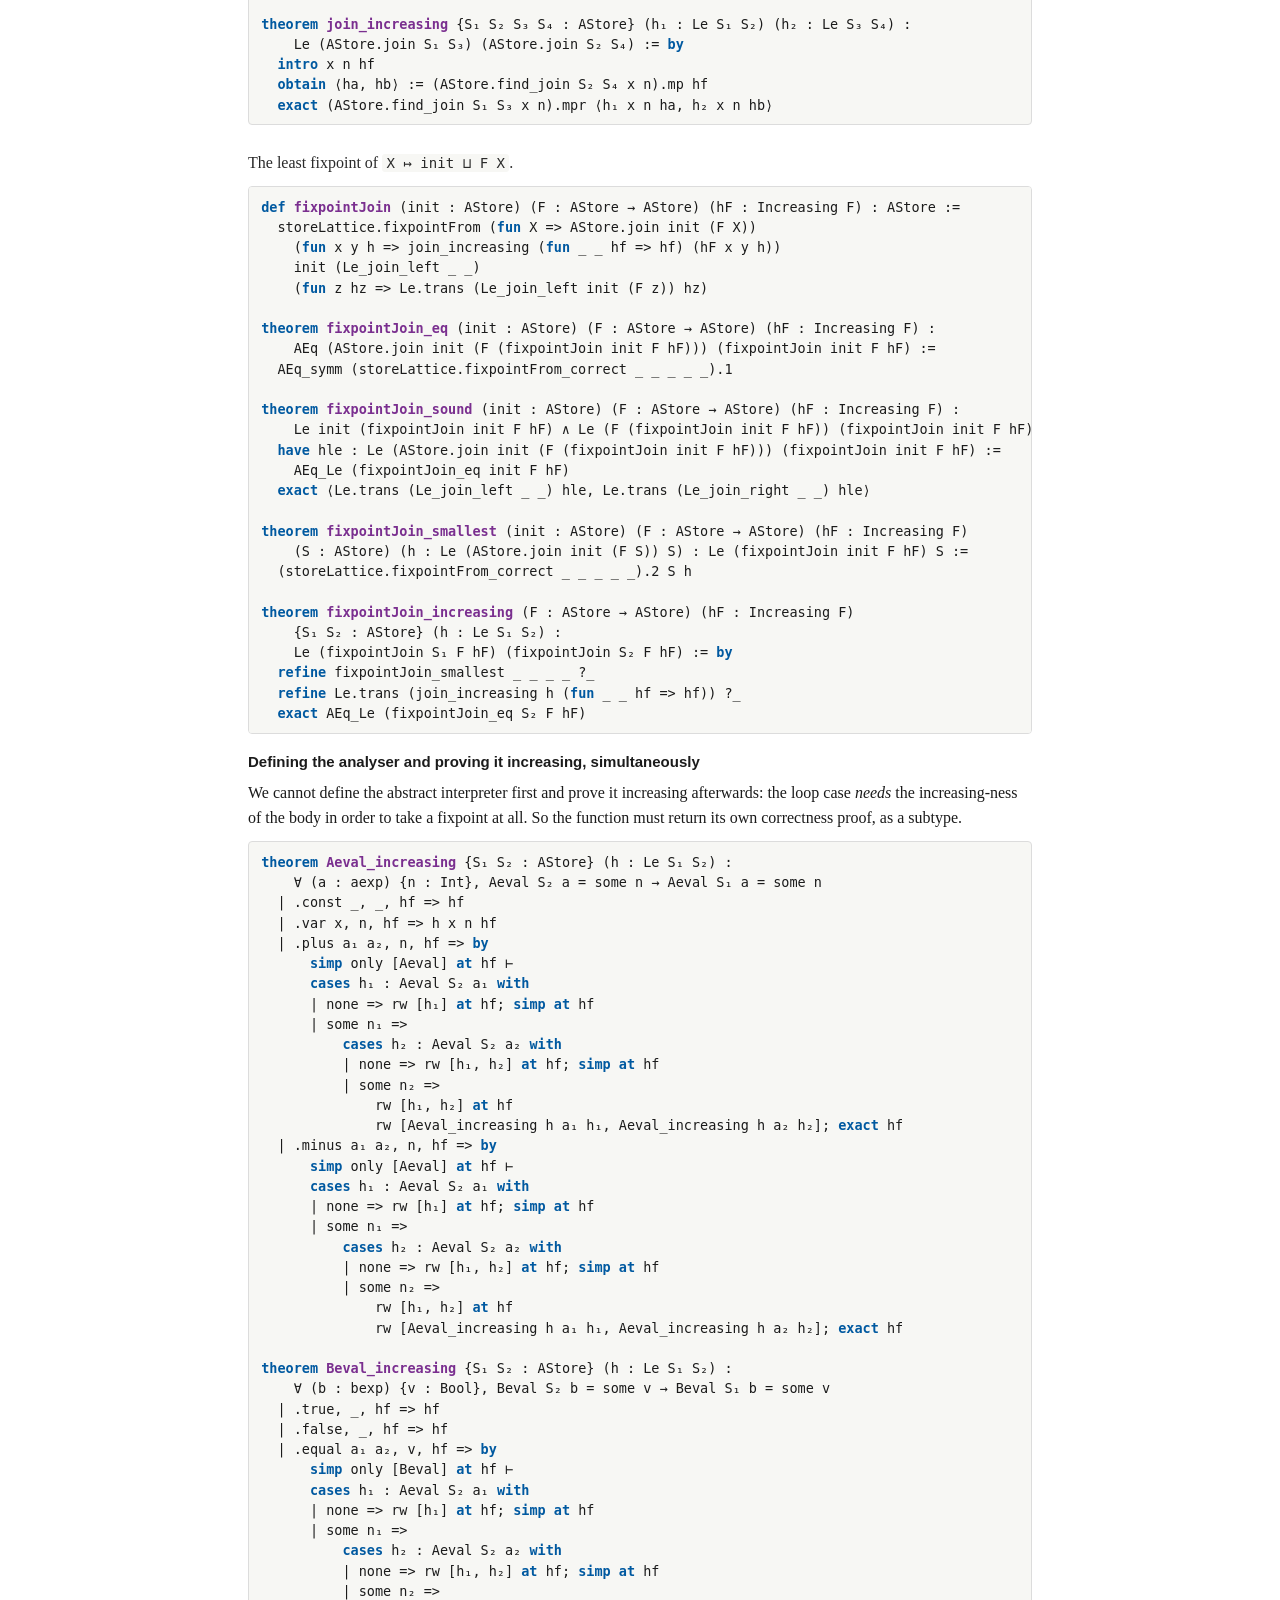
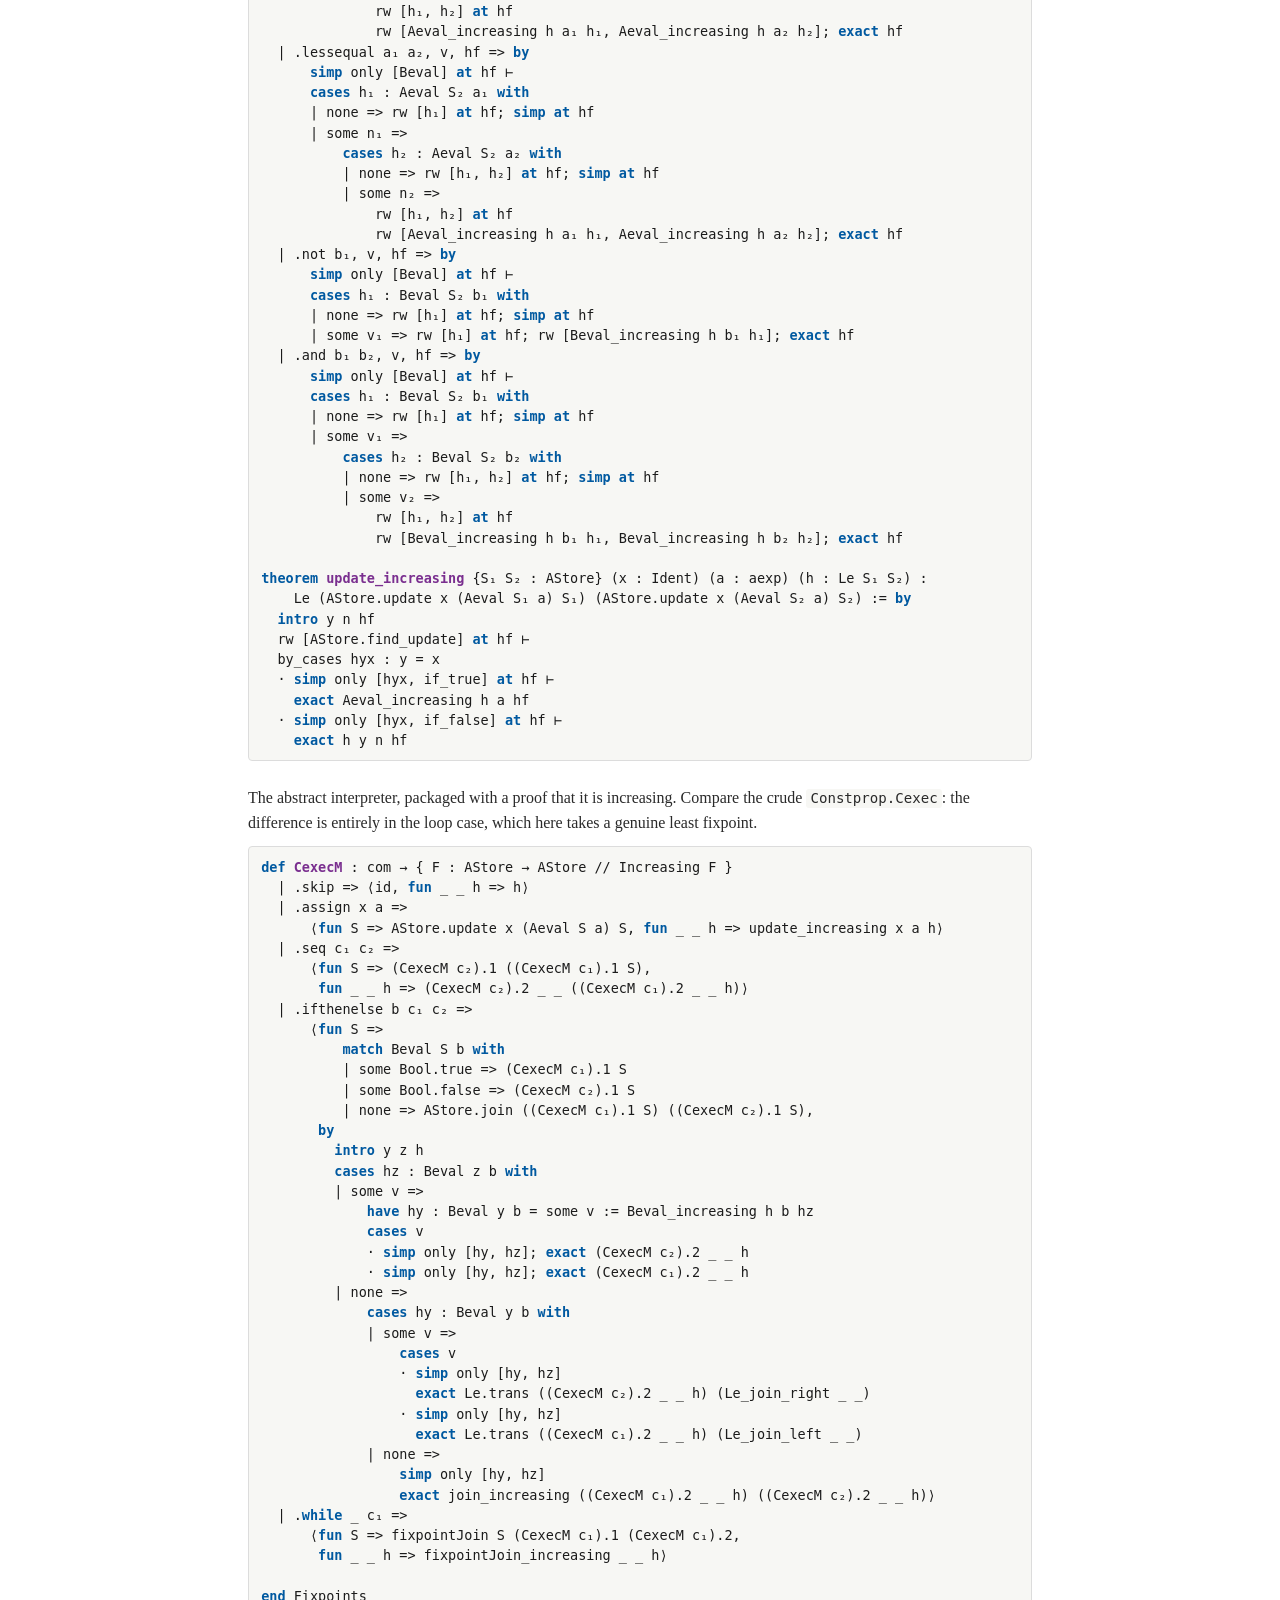
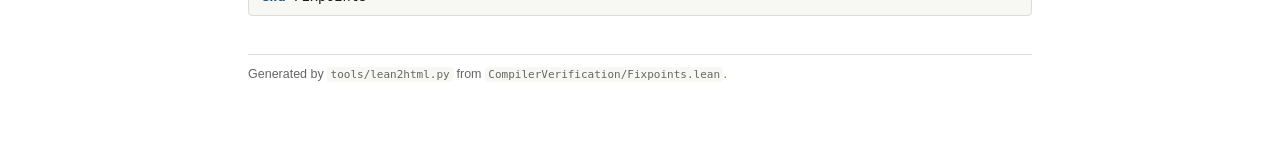
<file: html/CompilerVerification.Fixpoints.html>
<!DOCTYPE html>
<html lang="en">
<head>
<meta charset="utf-8">
<meta name="viewport" content="width=device-width, initial-scale=1">
<title>CompilerVerification.Fixpoints</title>
<link rel="stylesheet" href="lean2html.css">
</head>
<body>
<div class="nav">
<a href="../index.html">Course page</a>
<span class="prevnext"><a href="CompilerVerification.Deadcode.html">&larr; CompilerVerification.Deadcode</a> &nbsp; <a href="Exercises.html">Exercises &rarr;</a></span>
</div>
<h1 class="modname">CompilerVerification.Fixpoints</h1>
<div class="toc"><b>Contents</b><ul><li class="l1"><a href="#sec-more-about-fixpoints">More about fixpoints</a></li><li class="l2"><a href="#sec-the-general-theory">The general theory</a></li><li class="l2"><a href="#sec-application-to-constant-propagation">Application to constant propagation</a></li><li class="l3"><a href="#sec-well-foundedness">Well-foundedness</a></li><li class="l3"><a href="#sec-iterating-from-a-starting-point">Iterating from a starting point</a></li><li class="l3"><a href="#sec-defining-the-analyser-and-proving-it-increasing-simultaneously">Defining the analyser and proving it increasing, simultaneously</a></li></ul></div>
<div class="content">
<div class="license">  Fixpoints: from Knaster–Tarski to an algorithm that computes them.<br><br>  Lean 4 port of `Fixpoints.v` from the Coq development accompanying<br>  Xavier Leroy, *Proving the correctness of a compiler*,<br>  EUTypes 2019 Summer School.<br><br>  Original Coq sources: Copyright 2019, 2025 Xavier Leroy.<br>  This file is a modified work: the definitions and theorem statements follow<br>  the Coq originals, but all proofs and explanatory text have been rewritten<br>  for Lean 4.  Since abstract stores are association lists here rather than<br>  Coq `FMaps`, the well-foundedness argument is carried out over the list of<br>  distinct keys instead of over a finite map&#x27;s cardinal.<br><br>  Distributed under the GNU Lesser General Public License, version 2.1<br>  or (at your option) any later version.  See LICENSE.md.</div>
<pre class="code"><span class="k">import</span> CompilerVerification.Constprop</pre>
<div class="doc"><h2 id="sec-more-about-fixpoints">More about fixpoints</h2>
<p><code>Constprop.lean</code> analysed loops with a deliberately crude fixpoint: iterate twenty times and give up.  That is sound but imprecise.  Here we do the job properly.</p>
<p>The first half is the general theory.  Knaster–Tarski guarantees that a monotone function on a suitable ordered set has a fixpoint, and its proof is already an algorithm — iterate from the bottom until nothing changes — but extracting that algorithm needs care: an existence proof (<code>∃ x, …</code>) gives no way to <em>compute</em> <code>x</code>.  In Lean, as in Coq, the way out is to produce a subtype <code>{ x // … }</code> instead, which carries the value along with its specification.</p>
<p>The second half applies the theory to the abstract stores of constant propagation.  Two obstacles appear, exactly as in the Coq development: the strict order has to be shown well founded, and abstract stores have no bottom element, so the iteration must start somewhere else.</p></div>
<pre class="code"><span class="k">namespace</span> Fixpoints

<span class="k">open</span> IMP Constprop</pre>
<div class="doc"><h3 id="sec-the-general-theory">The general theory</h3>
<p>We package the requirements on the ordered set as a structure: a decidable equality, a transitive order, and — the crucial hypothesis — well-foundedness of the induced strict order, which is what says that every strictly ascending chain is finite.</p></div>
<div class="doc decl"><p>The data needed to run a fixpoint iteration on a type <code>A</code>.</p></div>
<pre class="code"><span class="k">structure</span> <span class="d" id="FixLattice"><a class="anchor" href="#FixLattice">FixLattice</a></span> (A : Type u) <span class="k">where</span>
<span class="c">  -- Equality on `A` (need not be syntactic equality).</span>
  eq : A → A → Prop
<span class="c">  -- A decision procedure for `eq`.</span>
  beq : A → A → Bool
  beq_eq : ∀ {x y}, beq x y = true → eq x y
  beq_neq : ∀ {x y}, beq x y = false → ¬ eq x y
<span class="c">  -- The order.</span>
  le : A → A → Prop
  le_trans : ∀ {x y z}, le x y → le y z → le x z
<span class="c">  -- Every strictly ascending chain is finite.</span>
  gt_wf : WellFounded (<span class="k">fun</span> x y =&gt; le y x ∧ ¬ eq y x)

<span class="k">namespace</span> FixLattice

<span class="k">variable</span> {A : Type u} (L : FixLattice A) (F : A → A)</pre>
<div class="doc decl"><p>The strict order induced by <code>le</code>.</p></div>
<pre class="code"><span class="k">def</span> <span class="d" id="Gt"><a class="anchor" href="#Gt">Gt</a></span> (x y : A) : Prop := L.le y x ∧ ¬ L.eq y x</pre>
<div class="doc decl"><p><strong>Knaster–Tarski.</strong>  A monotone function has a fixpoint.  The proof is by well-founded induction on the strict order: starting from a pre-fixpoint <code>x</code> (one with <code>x ≤ F x</code>), either <code>x</code> is already a fixpoint, or <code>F x</code> is strictly above <code>x</code> and is itself a pre-fixpoint, so we recurse.</p></div>
<pre class="code"><span class="k">theorem</span> <span class="d" id="fixpoint_exists"><a class="anchor" href="#fixpoint_exists">fixpoint_exists</a></span> (Fmon : ∀ x y, L.le x y → L.le (F x) (F y))
    (bot : A) (bot_smallest : ∀ x, L.le bot x) : ∃ x, L.eq x (F x) := <span class="k">by</span>
  <span class="k">have</span> key : ∀ x, L.le x (F x) → ∃ y, L.eq y (F y) := <span class="k">by</span>
    <span class="k">intro</span> x
    <span class="k">refine</span> L.gt_wf.induction (C := <span class="k">fun</span> x =&gt; L.le x (F x) → ∃ y, L.eq y (F y)) x ?_
    <span class="k">intro</span> x ih hpre
    <span class="k">cases</span> hb : L.beq x (F x)
    · <span class="k">exact</span> ih (F x) ⟨hpre, L.beq_neq hb⟩ (Fmon _ _ hpre)
    · <span class="k">exact</span> ⟨x, L.beq_eq hb⟩
  <span class="k">exact</span> key bot (bot_smallest _)</pre>
<div class="doc decl"><p>The same argument, but producing the fixpoint rather than merely asserting that one exists.  <code>iterate</code> takes a pre-fixpoint <code>x</code> together with a proof that <code>x</code> is below every post-fixpoint, and returns the fixpoint reached from <code>x</code>, together with proofs that it <em>is</em> a fixpoint and that it is still below every post-fixpoint — that is, that it is the <em>least</em> one.</p></div>
<pre class="code"><span class="k">def</span> <span class="d" id="iterate"><a class="anchor" href="#iterate">iterate</a></span> (Fmon : ∀ x y, L.le x y → L.le (F x) (F y)) :
    ∀ (x : A), L.le x (F x) → (∀ z, L.le (F z) z → L.le x z) →
      { y : A // L.eq y (F y) ∧ ∀ z, L.le (F z) z → L.le y z } :=
  L.gt_wf.fix <span class="k">fun</span> x ih hpre hsmall =&gt;
    <span class="k">match</span> hb : L.beq x (F x) <span class="k">with</span>
    | true =&gt; ⟨x, L.beq_eq hb, hsmall⟩
    | false =&gt;
        ih (F x) ⟨hpre, L.beq_neq hb⟩ (Fmon _ _ hpre)
          (<span class="k">fun</span> z hz =&gt; L.le_trans (Fmon _ _ (hsmall z hz)) hz)</pre>
<div class="doc decl"><p>The least fixpoint reached by iterating from a given pre-fixpoint.</p></div>
<pre class="code"><span class="k">def</span> <span class="d" id="fixpointFrom"><a class="anchor" href="#fixpointFrom">fixpointFrom</a></span> (Fmon : ∀ x y, L.le x y → L.le (F x) (F y))
    (init : A) (hpre : L.le init (F init))
    (hsmall : ∀ z, L.le (F z) z → L.le init z) : A :=
  (L.iterate F Fmon init hpre hsmall).1

<span class="k">theorem</span> <span class="d" id="fixpointFrom_correct"><a class="anchor" href="#fixpointFrom_correct">fixpointFrom_correct</a></span> (Fmon : ∀ x y, L.le x y → L.le (F x) (F y))
    (init : A) (hpre : L.le init (F init))
    (hsmall : ∀ z, L.le (F z) z → L.le init z) :
    L.eq (L.fixpointFrom F Fmon init hpre hsmall) (F (L.fixpointFrom F Fmon init hpre hsmall))
    ∧ ∀ z, L.le (F z) z → L.le (L.fixpointFrom F Fmon init hpre hsmall) z :=
  (L.iterate F Fmon init hpre hsmall).2</pre>
<div class="doc decl"><p>When the lattice does have a bottom element, iterating from it gives the least fixpoint outright.</p></div>
<pre class="code"><span class="k">def</span> <span class="d" id="fixpoint"><a class="anchor" href="#fixpoint">fixpoint</a></span> (Fmon : ∀ x y, L.le x y → L.le (F x) (F y))
    (bot : A) (bot_smallest : ∀ x, L.le bot x) : A :=
  L.fixpointFrom F Fmon bot (bot_smallest _) (<span class="k">fun</span> z _ =&gt; bot_smallest z)

<span class="k">theorem</span> <span class="d" id="fixpoint_correct"><a class="anchor" href="#fixpoint_correct">fixpoint_correct</a></span> (Fmon : ∀ x y, L.le x y → L.le (F x) (F y))
    (bot : A) (bot_smallest : ∀ x, L.le bot x) :
    L.eq (L.fixpoint F Fmon bot bot_smallest) (F (L.fixpoint F Fmon bot bot_smallest))
    ∧ ∀ z, L.le (F z) z → L.le (L.fixpoint F Fmon bot bot_smallest) z :=
  L.fixpointFrom_correct F Fmon bot _ _

<span class="k">end</span> FixLattice</pre>
<div class="doc"><h3 id="sec-application-to-constant-propagation">Application to constant propagation</h3>
<p>To instantiate the theory at abstract stores we must supply the pieces of <code>FixLattice</code>.  Everything is easy except <code>gt_wf</code>.</p></div>
<div class="doc decl"><p>Extensional equality of abstract stores.</p></div>
<pre class="code"><span class="k">def</span> <span class="d" id="AEq"><a class="anchor" href="#AEq">AEq</a></span> (S₁ S₂ : AStore) : Prop := ∀ x, S₁.find x = S₂.find x

<span class="k">theorem</span> <span class="d" id="AEq_symm"><a class="anchor" href="#AEq_symm">AEq_symm</a></span> {S₁ S₂ : AStore} (h : AEq S₁ S₂) : AEq S₂ S₁ := <span class="k">fun</span> x =&gt; (h x).symm

<span class="k">theorem</span> <span class="d" id="AEq_Le"><a class="anchor" href="#AEq_Le">AEq_Le</a></span> {S₁ S₂ : AStore} (h : AEq S₁ S₂) : Le S₁ S₂ := <span class="k">fun</span> x n hf =&gt; <span class="k">by</span>
  rw [h x]; <span class="k">exact</span> hf

<span class="k">theorem</span> <span class="d" id="equal_AEq"><a class="anchor" href="#equal_AEq">equal_AEq</a></span> {S₁ S₂ : AStore} (h : AStore.equal S₁ S₂ = true) : AEq S₁ S₂ :=
  AStore.equal_find h

<span class="k">theorem</span> <span class="d" id="AEq_equal"><a class="anchor" href="#AEq_equal">AEq_equal</a></span> {S₁ S₂ : AStore} (h : AEq S₁ S₂) : AStore.equal S₁ S₂ = true := <span class="k">by</span>
  <span class="k">simp</span> only [AStore.equal, List.all_eq_true]
  <span class="k">intro</span> x _
  <span class="k">simp</span> [h x]

<span class="k">theorem</span> <span class="d" id="equal_nAEq"><a class="anchor" href="#equal_nAEq">equal_nAEq</a></span> {S₁ S₂ : AStore} (h : AStore.equal S₁ S₂ = false) : ¬ AEq S₁ S₂ := <span class="k">by</span>
  <span class="k">intro</span> he
  rw [AEq_equal he] <span class="k">at</span> h
  <span class="k">simp</span> <span class="k">at</span> h</pre>
<div class="doc"><h4 id="sec-well-foundedness">Well-foundedness</h4>
<p>This is the one genuinely hard proof.  We measure an abstract store by the number of <em>distinct</em> variables it says something about.  Going strictly up in the order means losing at least one such fact, so the measure strictly decreases, and <code>Nat</code> is well founded.</p></div>
<div class="doc decl"><p>Remove duplicates from a list of variables.</p></div>
<pre class="code"><span class="k">def</span> <span class="d" id="dedup"><a class="anchor" href="#dedup">dedup</a></span> : List Ident → List Ident
  | [] =&gt; []
  | a :: l =&gt; <span class="k">if</span> a ∈ dedup l <span class="k">then</span> dedup l <span class="k">else</span> a :: dedup l

@[<span class="k">simp</span>] <span class="k">theorem</span> <span class="d" id="mem_dedup"><a class="anchor" href="#mem_dedup">mem_dedup</a></span> (x : Ident) (l : List Ident) : x ∈ dedup l ↔ x ∈ l := <span class="k">by</span>
  <span class="k">induction</span> l <span class="k">with</span>
  | nil =&gt; <span class="k">simp</span> [dedup]
  | cons a l ih =&gt;
      by_cases h : a ∈ dedup l
      · <span class="k">have</span> hd : dedup (a :: l) = dedup l := <span class="k">by</span> <span class="k">simp</span> [dedup, h]
        rw [hd, ih]
        <span class="k">refine</span> ⟨<span class="k">fun</span> hx =&gt; List.mem_cons_of_mem _ hx, <span class="k">fun</span> hx =&gt; ?_⟩
        <span class="k">rcases</span> List.mem_cons.mp hx <span class="k">with</span> <span class="k">rfl</span> | hx
        · <span class="k">exact</span> ih.mp h
        · <span class="k">exact</span> hx
      · <span class="k">have</span> hd : dedup (a :: l) = a :: dedup l := <span class="k">by</span> <span class="k">simp</span> [dedup, h]
        rw [hd]; <span class="k">simp</span> [ih]

<span class="k">theorem</span> <span class="d" id="nodup_dedup"><a class="anchor" href="#nodup_dedup">nodup_dedup</a></span> : ∀ (l : List Ident), (dedup l).Nodup
  | [] =&gt; <span class="k">by</span> <span class="k">simp</span> [dedup]
  | a :: l =&gt; <span class="k">by</span>
      by_cases h : a ∈ dedup l
      · simpa [dedup, h] <span class="k">using</span> nodup_dedup l
      · <span class="k">simp</span> only [dedup, if_neg h]
        <span class="k">exact</span> List.nodup_cons.mpr ⟨h, nodup_dedup l⟩</pre>
<div class="doc decl"><p>A list with no duplicates is no longer than any list containing it.</p></div>
<pre class="code"><span class="k">theorem</span> <span class="d" id="nodup_length_le"><a class="anchor" href="#nodup_length_le">nodup_length_le</a></span> : ∀ {l₁ l₂ : List Ident}, l₁.Nodup → l₁ ⊆ l₂ →
    l₁.length ≤ l₂.length
  | [], _, _, _ =&gt; Nat.zero_le _
  | a :: l₁, l₂, hnd, hsub =&gt; <span class="k">by</span>
      <span class="k">obtain</span> ⟨hna, hnd&#x27;⟩ := List.nodup_cons.mp hnd
      <span class="k">have</span> ha : a ∈ l₂ := hsub (<span class="k">by</span> <span class="k">simp</span>)
      <span class="k">have</span> hsub&#x27; : l₁ ⊆ l₂.erase a := <span class="k">by</span>
        <span class="k">intro</span> x hx
        <span class="k">exact</span> (List.mem_erase_of_ne (<span class="k">by</span> <span class="k">rintro</span> <span class="k">rfl</span>; <span class="k">exact</span> hna hx)).mpr (hsub (<span class="k">by</span> <span class="k">simp</span> [hx]))
      <span class="k">have</span> hle := nodup_length_le hnd&#x27; hsub&#x27;
      rw [List.length_erase_of_mem ha] <span class="k">at</span> hle
      <span class="k">have</span> : 0 &lt; l₂.length := List.length_pos_of_mem ha
      simpa <span class="k">using</span> <span class="k">by</span> <span class="k">omega</span></pre>
<div class="doc decl"><p>Two duplicate-free lists of the same length, one contained in the other, contain each other.</p></div>
<pre class="code"><span class="k">theorem</span> <span class="d" id="subset_of_length_le"><a class="anchor" href="#subset_of_length_le">subset_of_length_le</a></span> {l₁ l₂ : List Ident} (hnd : l₁.Nodup) (hsub : l₁ ⊆ l₂)
    (hlen : l₂.length ≤ l₁.length) : l₂ ⊆ l₁ := <span class="k">by</span>
  <span class="k">intro</span> b hb
  by_cases hnb : b ∈ l₁
  · <span class="k">exact</span> hnb
  · exfalso
    <span class="k">have</span> hsub&#x27; : l₁ ⊆ l₂.erase b := <span class="k">by</span>
      <span class="k">intro</span> x hx
      <span class="k">exact</span> (List.mem_erase_of_ne (<span class="k">by</span> <span class="k">rintro</span> <span class="k">rfl</span>; <span class="k">exact</span> hnb hx)).mpr (hsub hx)
    <span class="k">have</span> hle := nodup_length_le hnd hsub&#x27;
    rw [List.length_erase_of_mem hb] <span class="k">at</span> hle
    <span class="k">have</span> : 0 &lt; l₂.length := List.length_pos_of_mem hb
    <span class="k">omega</span></pre>
<div class="doc decl"><p>The variables an abstract store knows something about, without duplicates.</p></div>
<pre class="code"><span class="k">def</span> <span class="d" id="dom"><a class="anchor" href="#dom">dom</a></span> (S : AStore) : List Ident := dedup S.keys

<span class="k">theorem</span> <span class="d" id="mem_dom"><a class="anchor" href="#mem_dom">mem_dom</a></span> {S : AStore} {x : Ident} : x ∈ dom S ↔ (S.find x).isSome = true := <span class="k">by</span>
  rw [dom, mem_dedup, AStore.find_isSome_iff]</pre>
<div class="doc decl"><p>The measure: how many variables the store pins down.</p></div>
<pre class="code"><span class="k">def</span> <span class="d" id="card"><a class="anchor" href="#card">card</a></span> (S : AStore) : Nat := (dom S).length

<span class="k">theorem</span> <span class="d" id="Le_card"><a class="anchor" href="#Le_card">Le_card</a></span> {S T : AStore} (h : Le T S) :
    card S ≤ card T ∧ (card S = card T → AEq T S) := <span class="k">by</span>
  <span class="k">have</span> hsub : dom S ⊆ dom T := <span class="k">by</span>
    <span class="k">intro</span> x hx
    rw [mem_dom] <span class="k">at</span> hx ⊢
    <span class="k">cases</span> hf : S.find x <span class="k">with</span>
    | none =&gt; rw [hf] <span class="k">at</span> hx; <span class="k">simp</span> <span class="k">at</span> hx
    | some n =&gt; rw [h x n hf]; <span class="k">rfl</span>
  <span class="k">have</span> hle : card S ≤ card T := nodup_length_le (nodup_dedup _) hsub
  <span class="k">refine</span> ⟨hle, <span class="k">fun</span> heq =&gt; ?_⟩
  <span class="k">have</span> hsup : dom T ⊆ dom S :=
    subset_of_length_le (nodup_dedup _) hsub (<span class="k">by</span> <span class="k">simp</span> only [card] <span class="k">at</span> heq; <span class="k">omega</span>)
  <span class="k">intro</span> x
  <span class="k">cases</span> hf : S.find x <span class="k">with</span>
  | some n =&gt; <span class="k">exact</span> h x n hf
  | none =&gt;
      <span class="k">cases</span> hg : T.find x <span class="k">with</span>
      | none =&gt; <span class="k">rfl</span>
      | some m =&gt;
          exfalso
          <span class="k">have</span> : x ∈ dom T := mem_dom.mpr (<span class="k">by</span> rw [hg]; <span class="k">rfl</span>)
          <span class="k">have</span> := mem_dom.mp (hsup <span class="k">this</span>)
          rw [hf] <span class="k">at</span> <span class="k">this</span>; <span class="k">simp</span> <span class="k">at</span> <span class="k">this</span>

<span class="k">theorem</span> <span class="d" id="Gt_card"><a class="anchor" href="#Gt_card">Gt_card</a></span> {S S&#x27; : AStore} (h : Le S&#x27; S ∧ ¬ AEq S&#x27; S) : card S &lt; card S&#x27; := <span class="k">by</span>
  <span class="k">obtain</span> ⟨hle, hne⟩ := h
  <span class="k">obtain</span> ⟨hcard, heq⟩ := Le_card hle
  <span class="k">have</span> : card S ≠ card S&#x27; := <span class="k">fun</span> e =&gt; hne (heq e)
  <span class="k">omega</span>

<span class="k">theorem</span> <span class="d" id="Gt_wf"><a class="anchor" href="#Gt_wf">Gt_wf</a></span> : WellFounded (<span class="k">fun</span> S S&#x27; : AStore =&gt; Le S&#x27; S ∧ ¬ AEq S&#x27; S) :=
  Subrelation.wf Gt_card (invImage card Nat.lt_wfRel).wf</pre>
<div class="doc decl"><p>Abstract stores as a lattice for the fixpoint machinery.</p></div>
<pre class="code"><span class="k">def</span> <span class="d" id="storeLattice"><a class="anchor" href="#storeLattice">storeLattice</a></span> : FixLattice AStore <span class="k">where</span>
  eq := AEq
  beq := AStore.equal
  beq_eq := equal_AEq
  beq_neq := <span class="k">fun</span> {x y} h =&gt; equal_nAEq (<span class="k">by</span>
    <span class="k">cases</span> hv : AStore.equal x y <span class="k">with</span>
    | false =&gt; <span class="k">rfl</span>
    | true =&gt; rw [hv] <span class="k">at</span> h; <span class="k">simp</span> <span class="k">at</span> h)
  le := Le
  le_trans := <span class="k">fun</span> h₁ h₂ =&gt; Le.trans h₁ h₂
  gt_wf := Gt_wf</pre>
<div class="doc"><h4 id="sec-iterating-from-a-starting-point">Iterating from a starting point</h4>
<p>Abstract stores have no bottom element, so we cannot iterate from one.  But for the functions we care about there is a natural pre-fixpoint to start from: the abstract store <code>init</code> describing what is known on entry to the loop.  We iterate <code>X ↦ init ⊔ F X</code>, which is above <code>init</code> by construction.</p></div>
<div class="doc decl"><p>A function on abstract stores is <em>increasing</em> when it preserves the order.  Only increasing functions have fixpoints, which is exactly what makes the definition of the analyser below delicate.</p></div>
<pre class="code"><span class="k">def</span> <span class="d" id="Increasing"><a class="anchor" href="#Increasing">Increasing</a></span> (F : AStore → AStore) : Prop := ∀ x y, Le x y → Le (F x) (F y)

<span class="k">theorem</span> <span class="d" id="join_increasing"><a class="anchor" href="#join_increasing">join_increasing</a></span> {S₁ S₂ S₃ S₄ : AStore} (h₁ : Le S₁ S₂) (h₂ : Le S₃ S₄) :
    Le (AStore.join S₁ S₃) (AStore.join S₂ S₄) := <span class="k">by</span>
  <span class="k">intro</span> x n hf
  <span class="k">obtain</span> ⟨ha, hb⟩ := (AStore.find_join S₂ S₄ x n).mp hf
  <span class="k">exact</span> (AStore.find_join S₁ S₃ x n).mpr ⟨h₁ x n ha, h₂ x n hb⟩</pre>
<div class="doc decl"><p>The least fixpoint of <code>X ↦ init ⊔ F X</code>.</p></div>
<pre class="code"><span class="k">def</span> <span class="d" id="fixpointJoin"><a class="anchor" href="#fixpointJoin">fixpointJoin</a></span> (init : AStore) (F : AStore → AStore) (hF : Increasing F) : AStore :=
  storeLattice.fixpointFrom (<span class="k">fun</span> X =&gt; AStore.join init (F X))
    (<span class="k">fun</span> x y h =&gt; join_increasing (<span class="k">fun</span> _ _ hf =&gt; hf) (hF x y h))
    init (Le_join_left _ _)
    (<span class="k">fun</span> z hz =&gt; Le.trans (Le_join_left init (F z)) hz)

<span class="k">theorem</span> <span class="d" id="fixpointJoin_eq"><a class="anchor" href="#fixpointJoin_eq">fixpointJoin_eq</a></span> (init : AStore) (F : AStore → AStore) (hF : Increasing F) :
    AEq (AStore.join init (F (fixpointJoin init F hF))) (fixpointJoin init F hF) :=
  AEq_symm (storeLattice.fixpointFrom_correct _ _ _ _ _).1

<span class="k">theorem</span> <span class="d" id="fixpointJoin_sound"><a class="anchor" href="#fixpointJoin_sound">fixpointJoin_sound</a></span> (init : AStore) (F : AStore → AStore) (hF : Increasing F) :
    Le init (fixpointJoin init F hF) ∧ Le (F (fixpointJoin init F hF)) (fixpointJoin init F hF) := <span class="k">by</span>
  <span class="k">have</span> hle : Le (AStore.join init (F (fixpointJoin init F hF))) (fixpointJoin init F hF) :=
    AEq_Le (fixpointJoin_eq init F hF)
  <span class="k">exact</span> ⟨Le.trans (Le_join_left _ _) hle, Le.trans (Le_join_right _ _) hle⟩

<span class="k">theorem</span> <span class="d" id="fixpointJoin_smallest"><a class="anchor" href="#fixpointJoin_smallest">fixpointJoin_smallest</a></span> (init : AStore) (F : AStore → AStore) (hF : Increasing F)
    (S : AStore) (h : Le (AStore.join init (F S)) S) : Le (fixpointJoin init F hF) S :=
  (storeLattice.fixpointFrom_correct _ _ _ _ _).2 S h

<span class="k">theorem</span> <span class="d" id="fixpointJoin_increasing"><a class="anchor" href="#fixpointJoin_increasing">fixpointJoin_increasing</a></span> (F : AStore → AStore) (hF : Increasing F)
    {S₁ S₂ : AStore} (h : Le S₁ S₂) :
    Le (fixpointJoin S₁ F hF) (fixpointJoin S₂ F hF) := <span class="k">by</span>
  <span class="k">refine</span> fixpointJoin_smallest _ _ _ _ ?_
  <span class="k">refine</span> Le.trans (join_increasing h (<span class="k">fun</span> _ _ hf =&gt; hf)) ?_
  <span class="k">exact</span> AEq_Le (fixpointJoin_eq S₂ F hF)</pre>
<div class="doc"><h4 id="sec-defining-the-analyser-and-proving-it-increasing-simultaneously">Defining the analyser and proving it increasing, simultaneously</h4>
<p>We cannot define the abstract interpreter first and prove it increasing afterwards: the loop case <em>needs</em> the increasing-ness of the body in order to take a fixpoint at all.  So the function must return its own correctness proof, as a subtype.</p></div>
<pre class="code"><span class="k">theorem</span> <span class="d" id="Aeval_increasing"><a class="anchor" href="#Aeval_increasing">Aeval_increasing</a></span> {S₁ S₂ : AStore} (h : Le S₁ S₂) :
    ∀ (a : aexp) {n : Int}, Aeval S₂ a = some n → Aeval S₁ a = some n
  | .const _, _, hf =&gt; hf
  | .var x, n, hf =&gt; h x n hf
  | .plus a₁ a₂, n, hf =&gt; <span class="k">by</span>
      <span class="k">simp</span> only [Aeval] <span class="k">at</span> hf ⊢
      <span class="k">cases</span> h₁ : Aeval S₂ a₁ <span class="k">with</span>
      | none =&gt; rw [h₁] <span class="k">at</span> hf; <span class="k">simp</span> <span class="k">at</span> hf
      | some n₁ =&gt;
          <span class="k">cases</span> h₂ : Aeval S₂ a₂ <span class="k">with</span>
          | none =&gt; rw [h₁, h₂] <span class="k">at</span> hf; <span class="k">simp</span> <span class="k">at</span> hf
          | some n₂ =&gt;
              rw [h₁, h₂] <span class="k">at</span> hf
              rw [Aeval_increasing h a₁ h₁, Aeval_increasing h a₂ h₂]; <span class="k">exact</span> hf
  | .minus a₁ a₂, n, hf =&gt; <span class="k">by</span>
      <span class="k">simp</span> only [Aeval] <span class="k">at</span> hf ⊢
      <span class="k">cases</span> h₁ : Aeval S₂ a₁ <span class="k">with</span>
      | none =&gt; rw [h₁] <span class="k">at</span> hf; <span class="k">simp</span> <span class="k">at</span> hf
      | some n₁ =&gt;
          <span class="k">cases</span> h₂ : Aeval S₂ a₂ <span class="k">with</span>
          | none =&gt; rw [h₁, h₂] <span class="k">at</span> hf; <span class="k">simp</span> <span class="k">at</span> hf
          | some n₂ =&gt;
              rw [h₁, h₂] <span class="k">at</span> hf
              rw [Aeval_increasing h a₁ h₁, Aeval_increasing h a₂ h₂]; <span class="k">exact</span> hf

<span class="k">theorem</span> <span class="d" id="Beval_increasing"><a class="anchor" href="#Beval_increasing">Beval_increasing</a></span> {S₁ S₂ : AStore} (h : Le S₁ S₂) :
    ∀ (b : bexp) {v : Bool}, Beval S₂ b = some v → Beval S₁ b = some v
  | .true, _, hf =&gt; hf
  | .false, _, hf =&gt; hf
  | .equal a₁ a₂, v, hf =&gt; <span class="k">by</span>
      <span class="k">simp</span> only [Beval] <span class="k">at</span> hf ⊢
      <span class="k">cases</span> h₁ : Aeval S₂ a₁ <span class="k">with</span>
      | none =&gt; rw [h₁] <span class="k">at</span> hf; <span class="k">simp</span> <span class="k">at</span> hf
      | some n₁ =&gt;
          <span class="k">cases</span> h₂ : Aeval S₂ a₂ <span class="k">with</span>
          | none =&gt; rw [h₁, h₂] <span class="k">at</span> hf; <span class="k">simp</span> <span class="k">at</span> hf
          | some n₂ =&gt;
              rw [h₁, h₂] <span class="k">at</span> hf
              rw [Aeval_increasing h a₁ h₁, Aeval_increasing h a₂ h₂]; <span class="k">exact</span> hf
  | .lessequal a₁ a₂, v, hf =&gt; <span class="k">by</span>
      <span class="k">simp</span> only [Beval] <span class="k">at</span> hf ⊢
      <span class="k">cases</span> h₁ : Aeval S₂ a₁ <span class="k">with</span>
      | none =&gt; rw [h₁] <span class="k">at</span> hf; <span class="k">simp</span> <span class="k">at</span> hf
      | some n₁ =&gt;
          <span class="k">cases</span> h₂ : Aeval S₂ a₂ <span class="k">with</span>
          | none =&gt; rw [h₁, h₂] <span class="k">at</span> hf; <span class="k">simp</span> <span class="k">at</span> hf
          | some n₂ =&gt;
              rw [h₁, h₂] <span class="k">at</span> hf
              rw [Aeval_increasing h a₁ h₁, Aeval_increasing h a₂ h₂]; <span class="k">exact</span> hf
  | .not b₁, v, hf =&gt; <span class="k">by</span>
      <span class="k">simp</span> only [Beval] <span class="k">at</span> hf ⊢
      <span class="k">cases</span> h₁ : Beval S₂ b₁ <span class="k">with</span>
      | none =&gt; rw [h₁] <span class="k">at</span> hf; <span class="k">simp</span> <span class="k">at</span> hf
      | some v₁ =&gt; rw [h₁] <span class="k">at</span> hf; rw [Beval_increasing h b₁ h₁]; <span class="k">exact</span> hf
  | .and b₁ b₂, v, hf =&gt; <span class="k">by</span>
      <span class="k">simp</span> only [Beval] <span class="k">at</span> hf ⊢
      <span class="k">cases</span> h₁ : Beval S₂ b₁ <span class="k">with</span>
      | none =&gt; rw [h₁] <span class="k">at</span> hf; <span class="k">simp</span> <span class="k">at</span> hf
      | some v₁ =&gt;
          <span class="k">cases</span> h₂ : Beval S₂ b₂ <span class="k">with</span>
          | none =&gt; rw [h₁, h₂] <span class="k">at</span> hf; <span class="k">simp</span> <span class="k">at</span> hf
          | some v₂ =&gt;
              rw [h₁, h₂] <span class="k">at</span> hf
              rw [Beval_increasing h b₁ h₁, Beval_increasing h b₂ h₂]; <span class="k">exact</span> hf

<span class="k">theorem</span> <span class="d" id="update_increasing"><a class="anchor" href="#update_increasing">update_increasing</a></span> {S₁ S₂ : AStore} (x : Ident) (a : aexp) (h : Le S₁ S₂) :
    Le (AStore.update x (Aeval S₁ a) S₁) (AStore.update x (Aeval S₂ a) S₂) := <span class="k">by</span>
  <span class="k">intro</span> y n hf
  rw [AStore.find_update] <span class="k">at</span> hf ⊢
  by_cases hyx : y = x
  · <span class="k">simp</span> only [hyx, if_true] <span class="k">at</span> hf ⊢
    <span class="k">exact</span> Aeval_increasing h a hf
  · <span class="k">simp</span> only [hyx, if_false] <span class="k">at</span> hf ⊢
    <span class="k">exact</span> h y n hf</pre>
<div class="doc decl"><p>The abstract interpreter, packaged with a proof that it is increasing. Compare the crude <code>Constprop.Cexec</code>: the difference is entirely in the loop case, which here takes a genuine least fixpoint.</p></div>
<pre class="code"><span class="k">def</span> <span class="d" id="CexecM"><a class="anchor" href="#CexecM">CexecM</a></span> : com → { F : AStore → AStore // Increasing F }
  | .skip =&gt; ⟨id, <span class="k">fun</span> _ _ h =&gt; h⟩
  | .assign x a =&gt;
      ⟨<span class="k">fun</span> S =&gt; AStore.update x (Aeval S a) S, <span class="k">fun</span> _ _ h =&gt; update_increasing x a h⟩
  | .seq c₁ c₂ =&gt;
      ⟨<span class="k">fun</span> S =&gt; (CexecM c₂).1 ((CexecM c₁).1 S),
       <span class="k">fun</span> _ _ h =&gt; (CexecM c₂).2 _ _ ((CexecM c₁).2 _ _ h)⟩
  | .ifthenelse b c₁ c₂ =&gt;
      ⟨<span class="k">fun</span> S =&gt;
          <span class="k">match</span> Beval S b <span class="k">with</span>
          | some Bool.true =&gt; (CexecM c₁).1 S
          | some Bool.false =&gt; (CexecM c₂).1 S
          | none =&gt; AStore.join ((CexecM c₁).1 S) ((CexecM c₂).1 S),
       <span class="k">by</span>
         <span class="k">intro</span> y z h
         <span class="k">cases</span> hz : Beval z b <span class="k">with</span>
         | some v =&gt;
             <span class="k">have</span> hy : Beval y b = some v := Beval_increasing h b hz
             <span class="k">cases</span> v
             · <span class="k">simp</span> only [hy, hz]; <span class="k">exact</span> (CexecM c₂).2 _ _ h
             · <span class="k">simp</span> only [hy, hz]; <span class="k">exact</span> (CexecM c₁).2 _ _ h
         | none =&gt;
             <span class="k">cases</span> hy : Beval y b <span class="k">with</span>
             | some v =&gt;
                 <span class="k">cases</span> v
                 · <span class="k">simp</span> only [hy, hz]
                   <span class="k">exact</span> Le.trans ((CexecM c₂).2 _ _ h) (Le_join_right _ _)
                 · <span class="k">simp</span> only [hy, hz]
                   <span class="k">exact</span> Le.trans ((CexecM c₁).2 _ _ h) (Le_join_left _ _)
             | none =&gt;
                 <span class="k">simp</span> only [hy, hz]
                 <span class="k">exact</span> join_increasing ((CexecM c₁).2 _ _ h) ((CexecM c₂).2 _ _ h)⟩
  | .<span class="k">while</span> _ c₁ =&gt;
      ⟨<span class="k">fun</span> S =&gt; fixpointJoin S (CexecM c₁).1 (CexecM c₁).2,
       <span class="k">fun</span> _ _ h =&gt; fixpointJoin_increasing _ _ h⟩

<span class="k">end</span> Fixpoints</pre>
</div>
<div class="footer">
Generated by <code>tools/lean2html.py</code> from <code>CompilerVerification/Fixpoints.lean</code>.
</div>
</body>
</html>
</file>
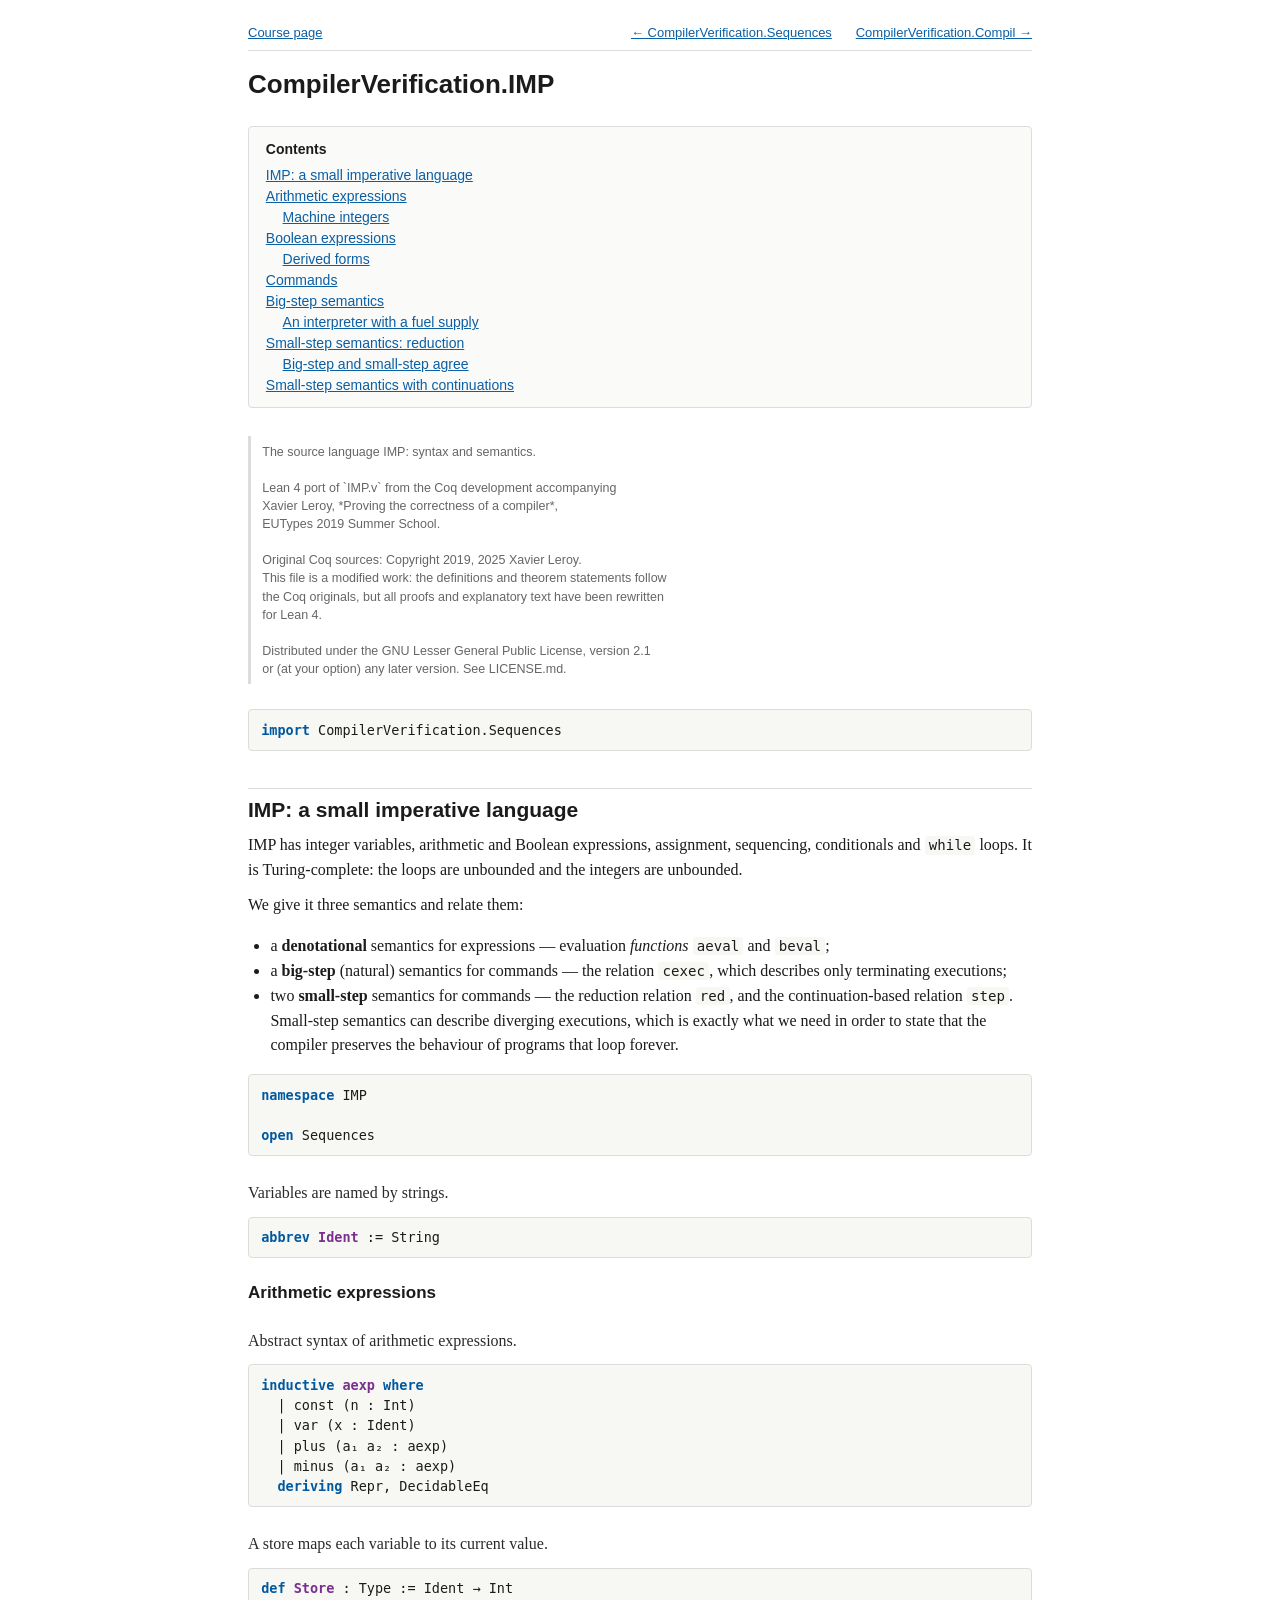
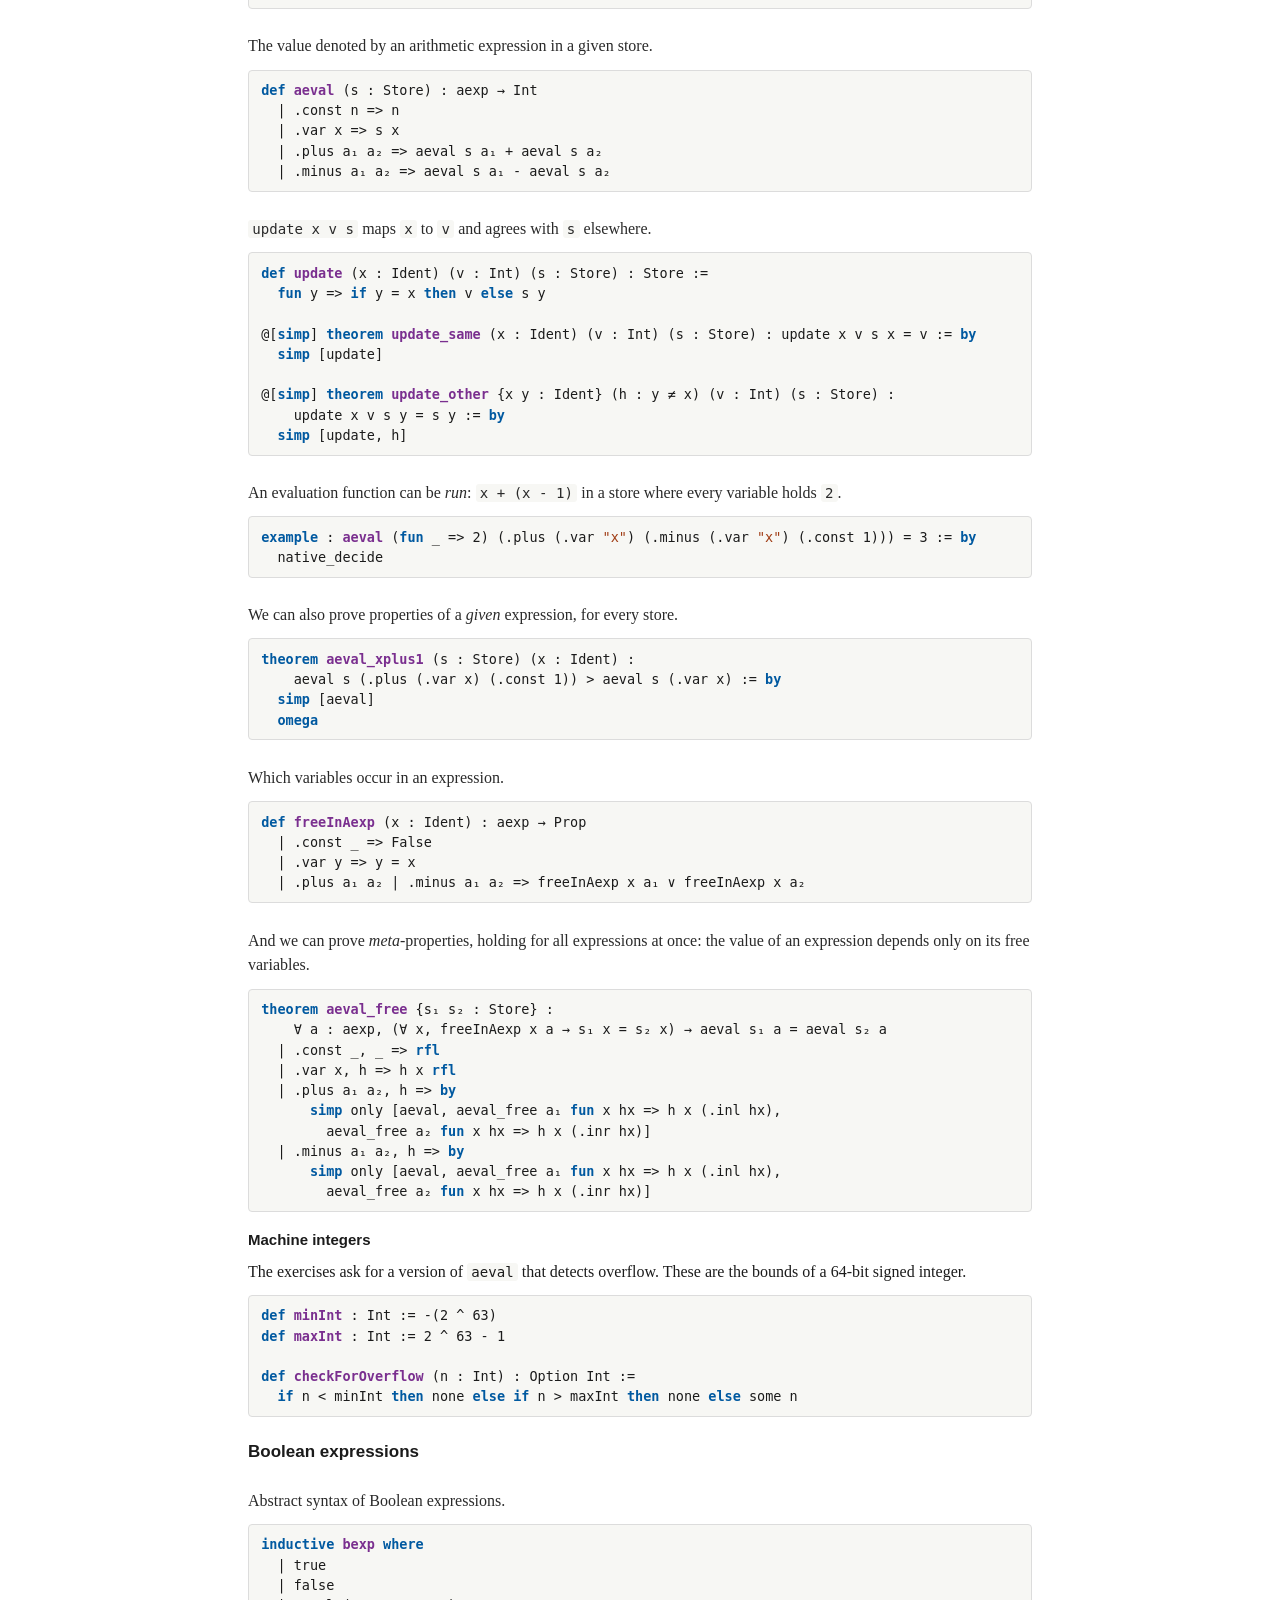
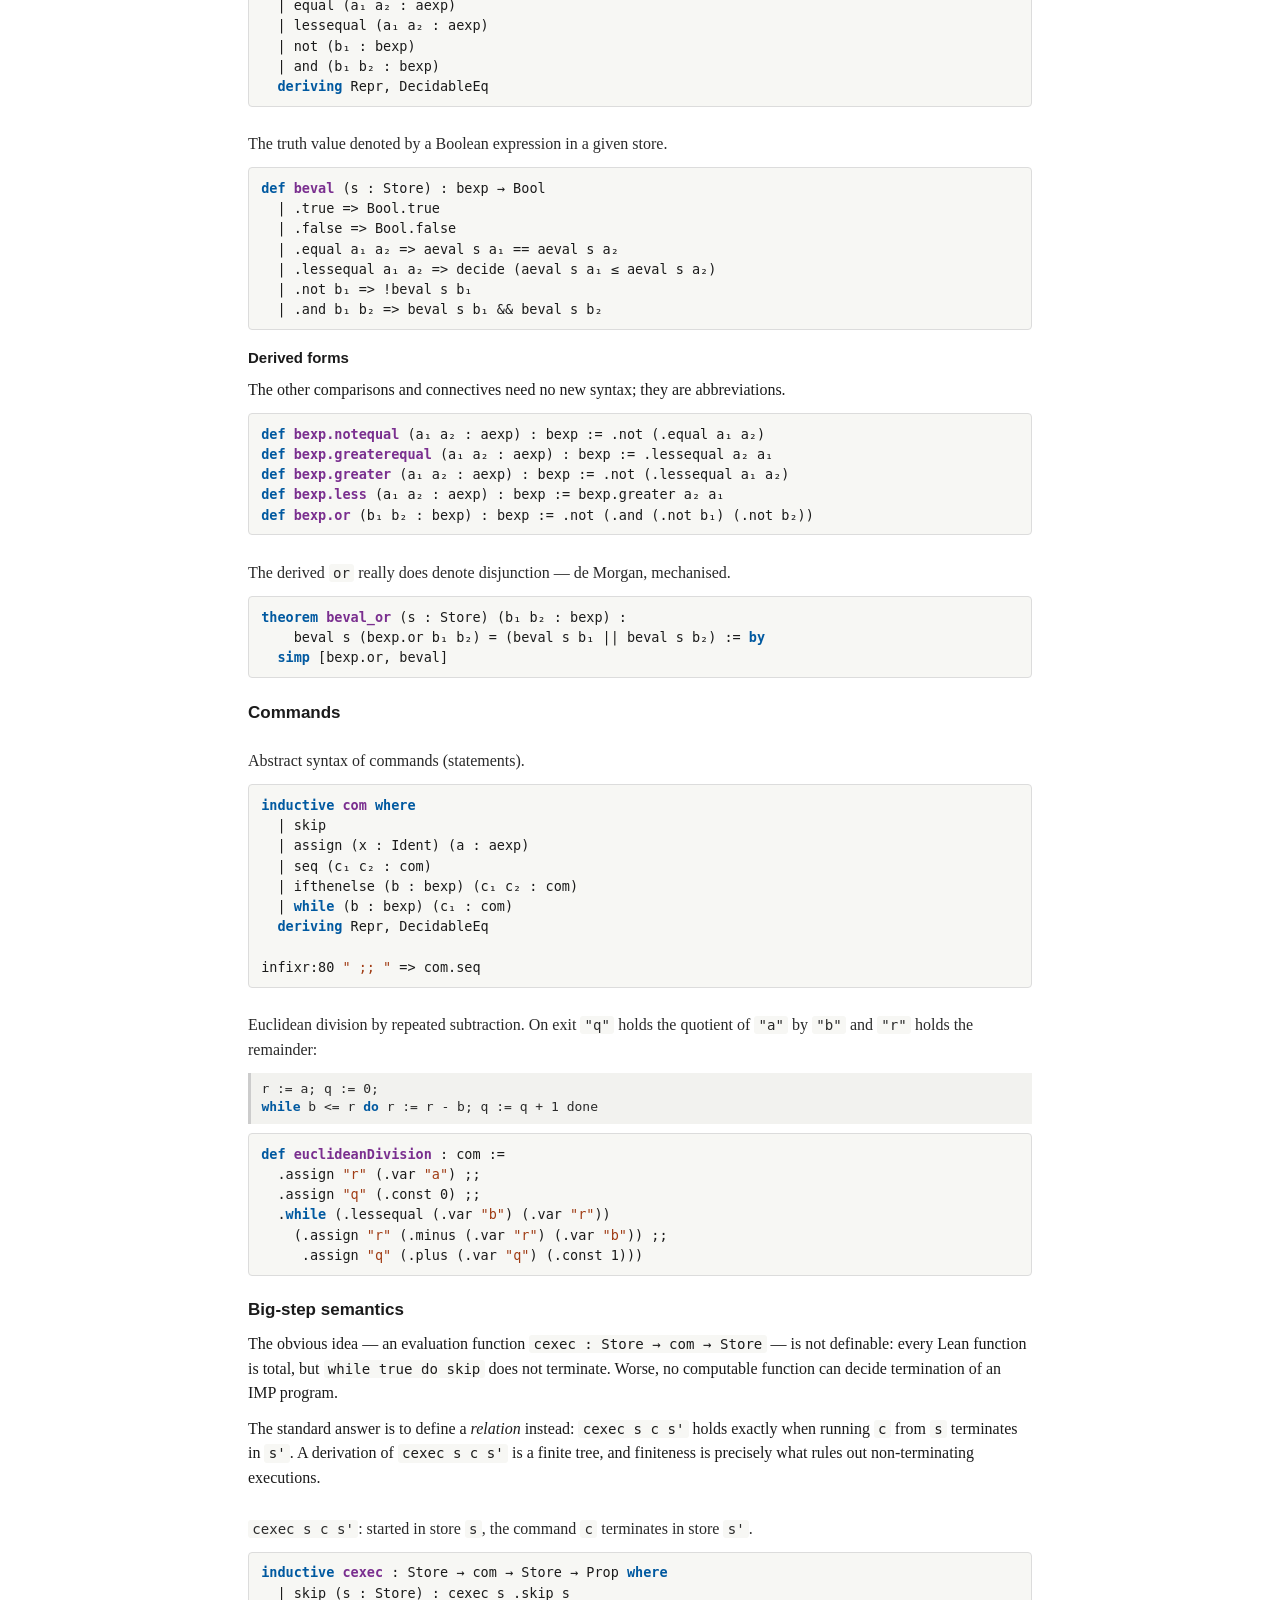
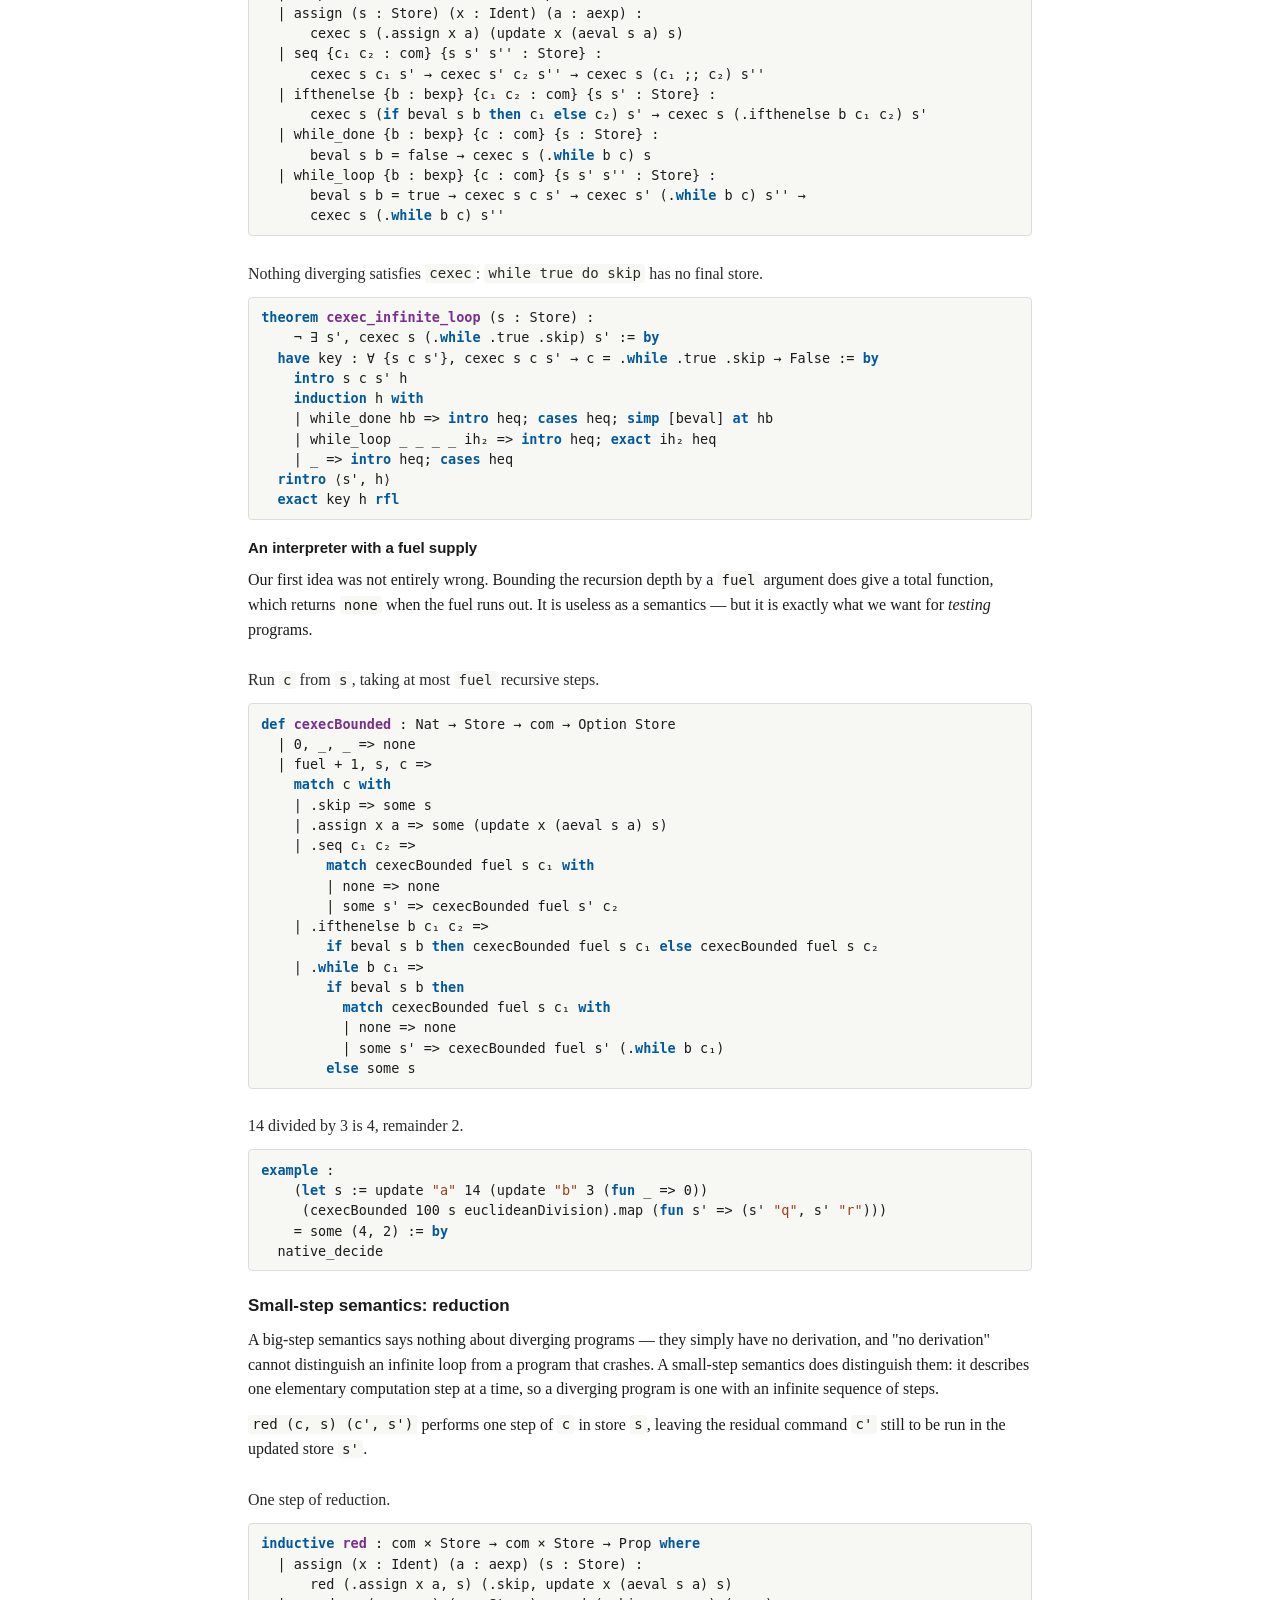
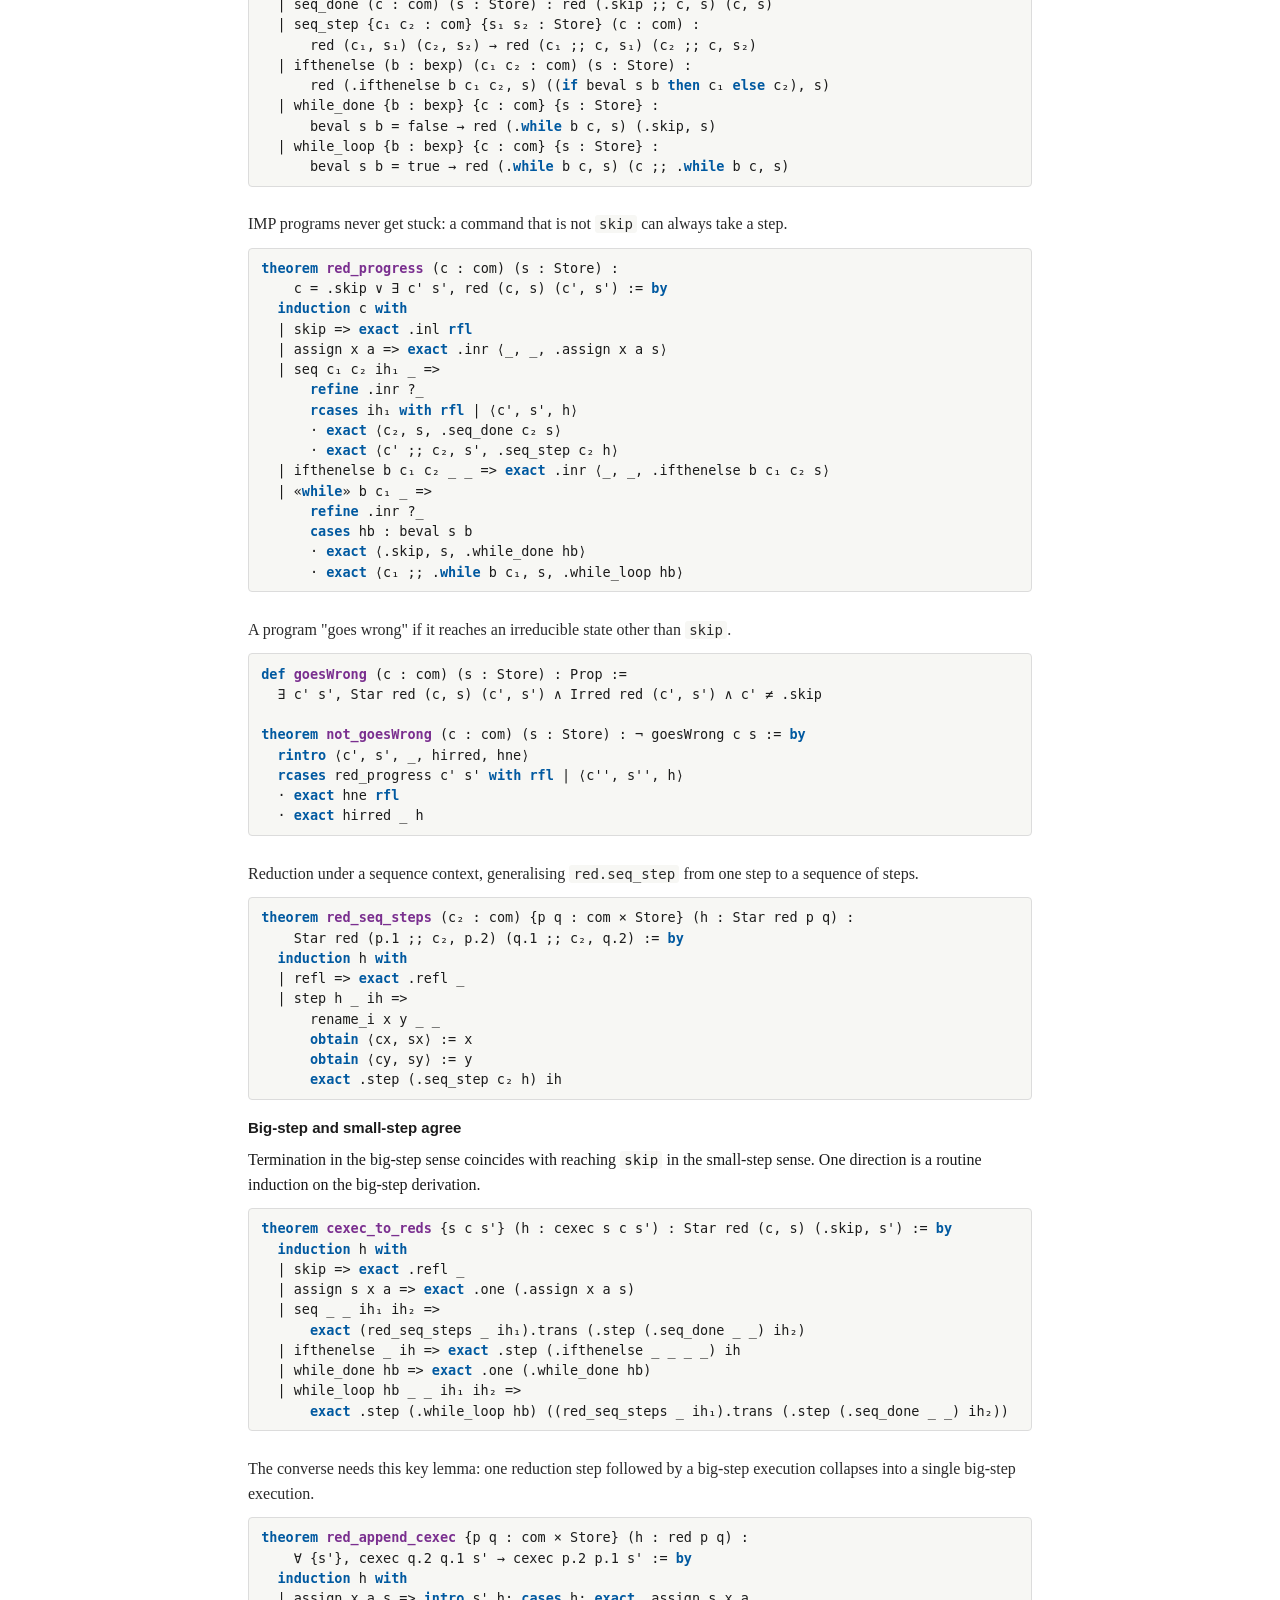
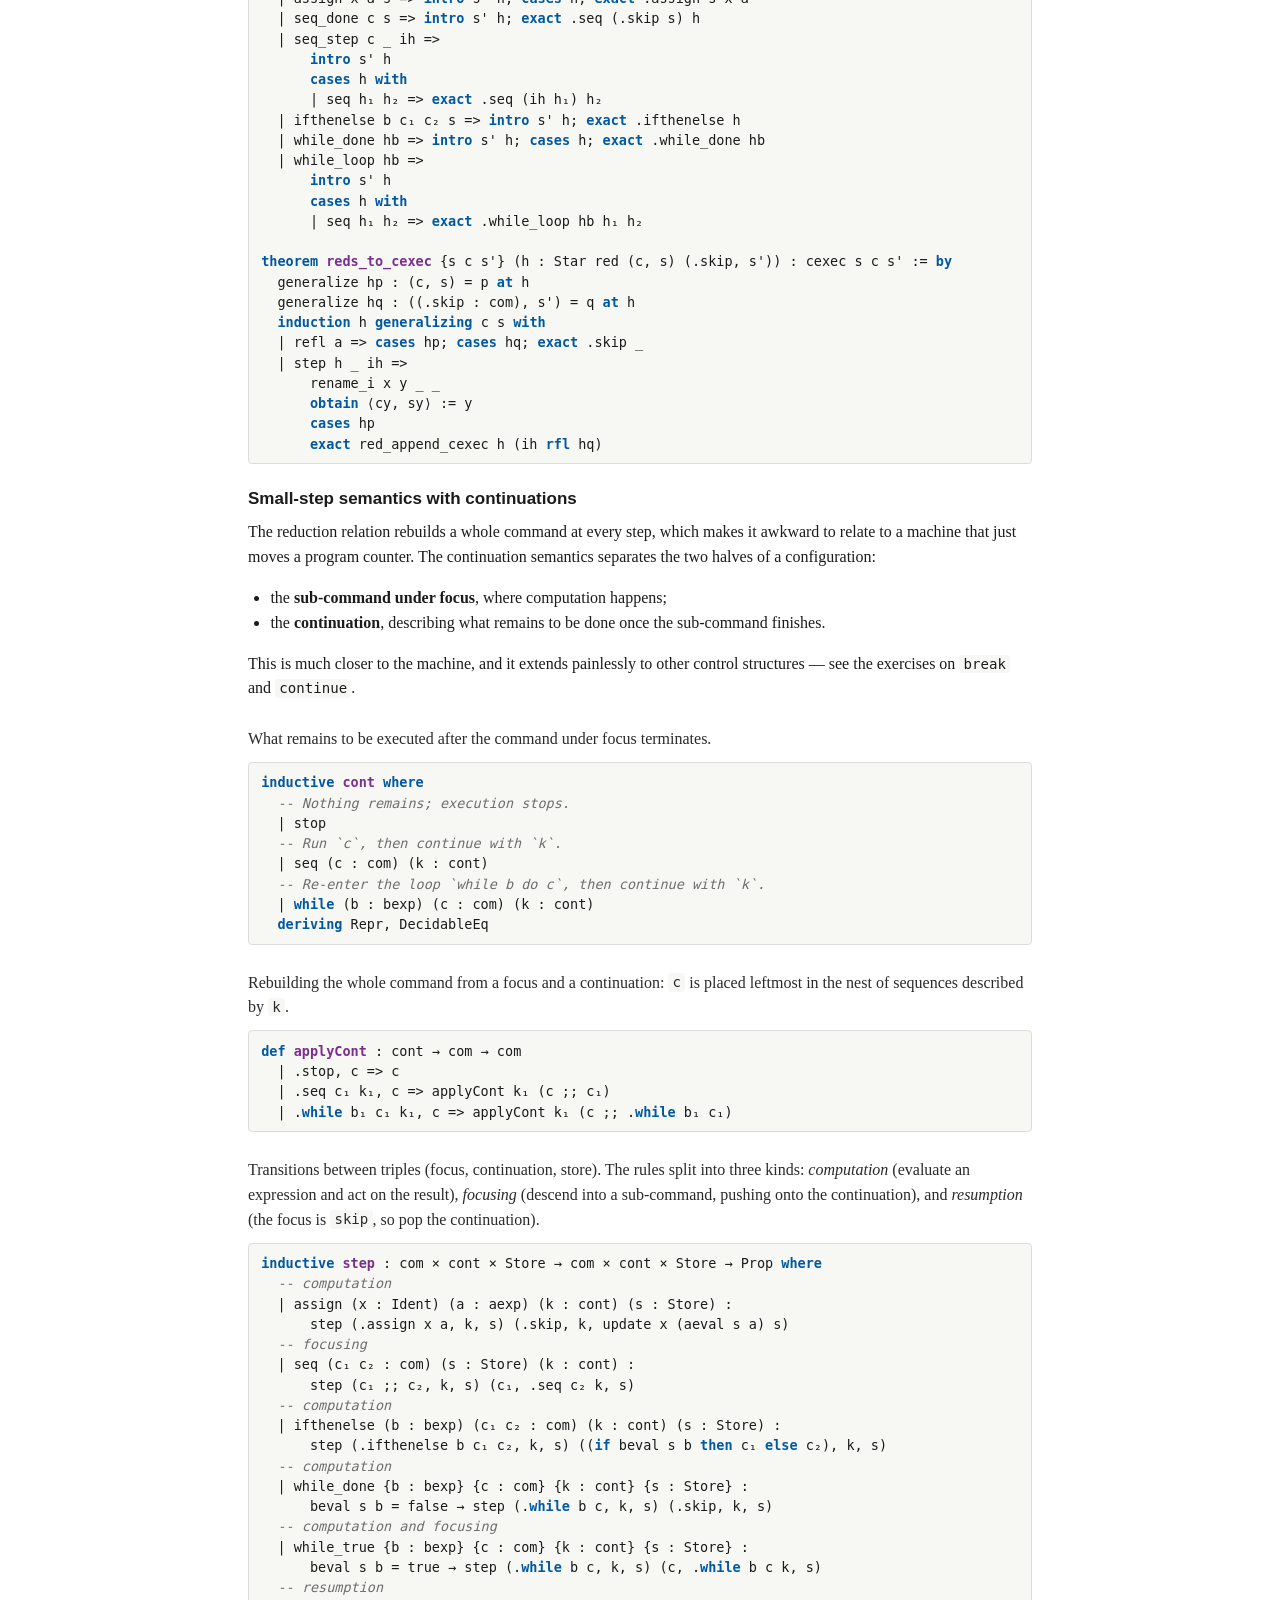
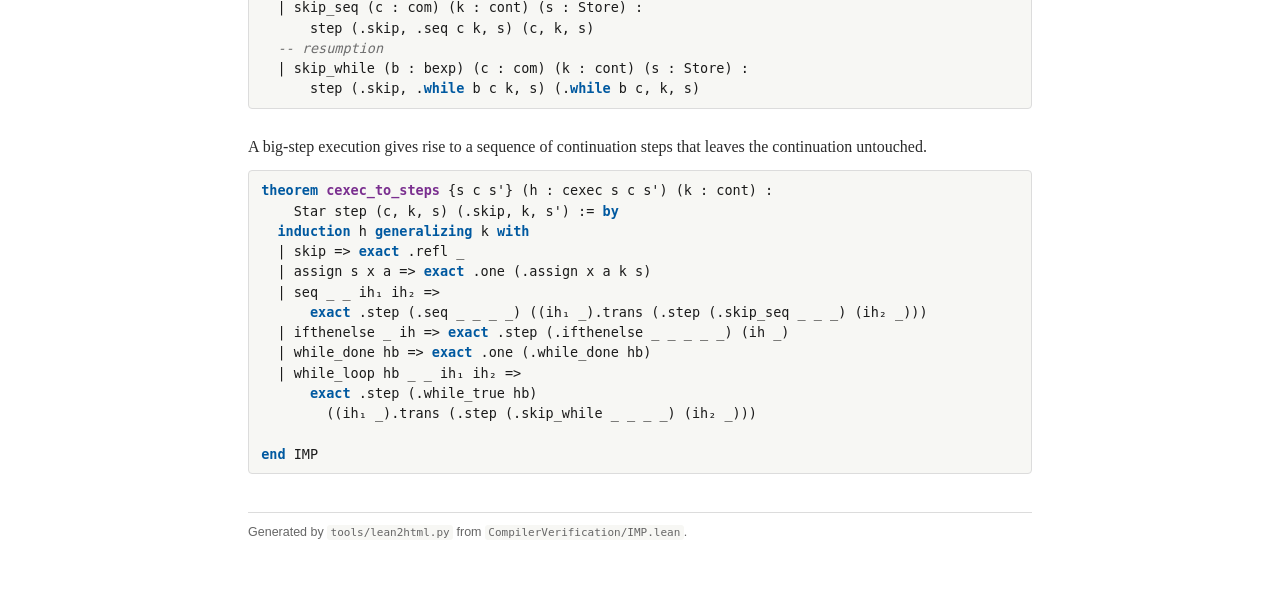
<file: html/CompilerVerification.IMP.html>
<!DOCTYPE html>
<html lang="en">
<head>
<meta charset="utf-8">
<meta name="viewport" content="width=device-width, initial-scale=1">
<title>CompilerVerification.IMP</title>
<link rel="stylesheet" href="lean2html.css">
</head>
<body>
<div class="nav">
<a href="../index.html">Course page</a>
<span class="prevnext"><a href="CompilerVerification.Sequences.html">&larr; CompilerVerification.Sequences</a> &nbsp; <a href="CompilerVerification.Compil.html">CompilerVerification.Compil &rarr;</a></span>
</div>
<h1 class="modname">CompilerVerification.IMP</h1>
<div class="toc"><b>Contents</b><ul><li class="l1"><a href="#sec-imp-a-small-imperative-language">IMP: a small imperative language</a></li><li class="l2"><a href="#sec-arithmetic-expressions">Arithmetic expressions</a></li><li class="l3"><a href="#sec-machine-integers">Machine integers</a></li><li class="l2"><a href="#sec-boolean-expressions">Boolean expressions</a></li><li class="l3"><a href="#sec-derived-forms">Derived forms</a></li><li class="l2"><a href="#sec-commands">Commands</a></li><li class="l2"><a href="#sec-big-step-semantics">Big-step semantics</a></li><li class="l3"><a href="#sec-an-interpreter-with-a-fuel-supply">An interpreter with a fuel supply</a></li><li class="l2"><a href="#sec-small-step-semantics-reduction">Small-step semantics: reduction</a></li><li class="l3"><a href="#sec-big-step-and-small-step-agree">Big-step and small-step agree</a></li><li class="l2"><a href="#sec-small-step-semantics-with-continuations">Small-step semantics with continuations</a></li></ul></div>
<div class="content">
<div class="license">  The source language IMP: syntax and semantics.<br><br>  Lean 4 port of `IMP.v` from the Coq development accompanying<br>  Xavier Leroy, *Proving the correctness of a compiler*,<br>  EUTypes 2019 Summer School.<br><br>  Original Coq sources: Copyright 2019, 2025 Xavier Leroy.<br>  This file is a modified work: the definitions and theorem statements follow<br>  the Coq originals, but all proofs and explanatory text have been rewritten<br>  for Lean 4.<br><br>  Distributed under the GNU Lesser General Public License, version 2.1<br>  or (at your option) any later version.  See LICENSE.md.</div>
<pre class="code"><span class="k">import</span> CompilerVerification.Sequences</pre>
<div class="doc"><h2 id="sec-imp-a-small-imperative-language">IMP: a small imperative language</h2>
<p>IMP has integer variables, arithmetic and Boolean expressions, assignment, sequencing, conditionals and <code>while</code> loops.  It is Turing-complete: the loops are unbounded and the integers are unbounded.</p>
<p>We give it three semantics and relate them:</p>
<ul><li>a <strong>denotational</strong> semantics for expressions — evaluation <em>functions</em> <code>aeval</code> and <code>beval</code>;</li><li>a <strong>big-step</strong> (natural) semantics for commands — the relation <code>cexec</code>, which describes only terminating executions;</li><li>two <strong>small-step</strong> semantics for commands — the reduction relation <code>red</code>, and the continuation-based relation <code>step</code>.  Small-step semantics can describe diverging executions, which is exactly what we need in order to state that the compiler preserves the behaviour of programs that loop forever.</li></ul></div>
<pre class="code"><span class="k">namespace</span> IMP

<span class="k">open</span> Sequences</pre>
<div class="doc decl"><p>Variables are named by strings.</p></div>
<pre class="code"><span class="k">abbrev</span> <span class="d" id="Ident"><a class="anchor" href="#Ident">Ident</a></span> := String</pre>
<div class="doc"><h3 id="sec-arithmetic-expressions">Arithmetic expressions</h3></div>
<div class="doc decl"><p>Abstract syntax of arithmetic expressions.</p></div>
<pre class="code"><span class="k">inductive</span> <span class="d" id="aexp"><a class="anchor" href="#aexp">aexp</a></span> <span class="k">where</span>
  | const (n : Int)
  | var (x : Ident)
  | plus (a₁ a₂ : aexp)
  | minus (a₁ a₂ : aexp)
  <span class="k">deriving</span> Repr, DecidableEq</pre>
<div class="doc decl"><p>A store maps each variable to its current value.</p></div>
<pre class="code"><span class="k">def</span> <span class="d" id="Store"><a class="anchor" href="#Store">Store</a></span> : Type := Ident → Int</pre>
<div class="doc decl"><p>The value denoted by an arithmetic expression in a given store.</p></div>
<pre class="code"><span class="k">def</span> <span class="d" id="aeval"><a class="anchor" href="#aeval">aeval</a></span> (s : Store) : aexp → Int
  | .const n =&gt; n
  | .var x =&gt; s x
  | .plus a₁ a₂ =&gt; aeval s a₁ + aeval s a₂
  | .minus a₁ a₂ =&gt; aeval s a₁ - aeval s a₂</pre>
<div class="doc decl"><p><code>update x v s</code> maps <code>x</code> to <code>v</code> and agrees with <code>s</code> elsewhere.</p></div>
<pre class="code"><span class="k">def</span> <span class="d" id="update"><a class="anchor" href="#update">update</a></span> (x : Ident) (v : Int) (s : Store) : Store :=
  <span class="k">fun</span> y =&gt; <span class="k">if</span> y = x <span class="k">then</span> v <span class="k">else</span> s y

@[<span class="k">simp</span>] <span class="k">theorem</span> <span class="d" id="update_same"><a class="anchor" href="#update_same">update_same</a></span> (x : Ident) (v : Int) (s : Store) : update x v s x = v := <span class="k">by</span>
  <span class="k">simp</span> [update]

@[<span class="k">simp</span>] <span class="k">theorem</span> <span class="d" id="update_other"><a class="anchor" href="#update_other">update_other</a></span> {x y : Ident} (h : y ≠ x) (v : Int) (s : Store) :
    update x v s y = s y := <span class="k">by</span>
  <span class="k">simp</span> [update, h]</pre>
<div class="doc decl"><p>An evaluation function can be <em>run</em>: <code>x + (x - 1)</code> in a store where every variable holds <code>2</code>.</p></div>
<pre class="code"><span class="k">example</span> : <span class="d" id="aeval"><a class="anchor" href="#aeval">aeval</a></span> (<span class="k">fun</span> _ =&gt; 2) (.plus (.var <span class="s">&quot;x&quot;</span>) (.minus (.var <span class="s">&quot;x&quot;</span>) (.const 1))) = 3 := <span class="k">by</span>
  native_decide</pre>
<div class="doc decl"><p>We can also prove properties of a <em>given</em> expression, for every store.</p></div>
<pre class="code"><span class="k">theorem</span> <span class="d" id="aeval_xplus1"><a class="anchor" href="#aeval_xplus1">aeval_xplus1</a></span> (s : Store) (x : Ident) :
    aeval s (.plus (.var x) (.const 1)) &gt; aeval s (.var x) := <span class="k">by</span>
  <span class="k">simp</span> [aeval]
  <span class="k">omega</span></pre>
<div class="doc decl"><p>Which variables occur in an expression.</p></div>
<pre class="code"><span class="k">def</span> <span class="d" id="freeInAexp"><a class="anchor" href="#freeInAexp">freeInAexp</a></span> (x : Ident) : aexp → Prop
  | .const _ =&gt; False
  | .var y =&gt; y = x
  | .plus a₁ a₂ | .minus a₁ a₂ =&gt; freeInAexp x a₁ ∨ freeInAexp x a₂</pre>
<div class="doc decl"><p>And we can prove <em>meta</em>-properties, holding for all expressions at once: the value of an expression depends only on its free variables.</p></div>
<pre class="code"><span class="k">theorem</span> <span class="d" id="aeval_free"><a class="anchor" href="#aeval_free">aeval_free</a></span> {s₁ s₂ : Store} :
    ∀ a : aexp, (∀ x, freeInAexp x a → s₁ x = s₂ x) → aeval s₁ a = aeval s₂ a
  | .const _, _ =&gt; <span class="k">rfl</span>
  | .var x, h =&gt; h x <span class="k">rfl</span>
  | .plus a₁ a₂, h =&gt; <span class="k">by</span>
      <span class="k">simp</span> only [aeval, aeval_free a₁ <span class="k">fun</span> x hx =&gt; h x (.inl hx),
        aeval_free a₂ <span class="k">fun</span> x hx =&gt; h x (.inr hx)]
  | .minus a₁ a₂, h =&gt; <span class="k">by</span>
      <span class="k">simp</span> only [aeval, aeval_free a₁ <span class="k">fun</span> x hx =&gt; h x (.inl hx),
        aeval_free a₂ <span class="k">fun</span> x hx =&gt; h x (.inr hx)]</pre>
<div class="doc"><h4 id="sec-machine-integers">Machine integers</h4>
<p>The exercises ask for a version of <code>aeval</code> that detects overflow.  These are the bounds of a 64-bit signed integer.</p></div>
<pre class="code"><span class="k">def</span> <span class="d" id="minInt"><a class="anchor" href="#minInt">minInt</a></span> : Int := -(2 ^ 63)
<span class="k">def</span> <span class="d" id="maxInt"><a class="anchor" href="#maxInt">maxInt</a></span> : Int := 2 ^ 63 - 1

<span class="k">def</span> <span class="d" id="checkForOverflow"><a class="anchor" href="#checkForOverflow">checkForOverflow</a></span> (n : Int) : Option Int :=
  <span class="k">if</span> n &lt; minInt <span class="k">then</span> none <span class="k">else</span> <span class="k">if</span> n &gt; maxInt <span class="k">then</span> none <span class="k">else</span> some n</pre>
<div class="doc"><h3 id="sec-boolean-expressions">Boolean expressions</h3></div>
<div class="doc decl"><p>Abstract syntax of Boolean expressions.</p></div>
<pre class="code"><span class="k">inductive</span> <span class="d" id="bexp"><a class="anchor" href="#bexp">bexp</a></span> <span class="k">where</span>
  | true
  | false
  | equal (a₁ a₂ : aexp)
  | lessequal (a₁ a₂ : aexp)
  | not (b₁ : bexp)
  | and (b₁ b₂ : bexp)
  <span class="k">deriving</span> Repr, DecidableEq</pre>
<div class="doc decl"><p>The truth value denoted by a Boolean expression in a given store.</p></div>
<pre class="code"><span class="k">def</span> <span class="d" id="beval"><a class="anchor" href="#beval">beval</a></span> (s : Store) : bexp → Bool
  | .true =&gt; Bool.true
  | .false =&gt; Bool.false
  | .equal a₁ a₂ =&gt; aeval s a₁ == aeval s a₂
  | .lessequal a₁ a₂ =&gt; decide (aeval s a₁ ≤ aeval s a₂)
  | .not b₁ =&gt; !beval s b₁
  | .and b₁ b₂ =&gt; beval s b₁ &amp;&amp; beval s b₂</pre>
<div class="doc"><h4 id="sec-derived-forms">Derived forms</h4>
<p>The other comparisons and connectives need no new syntax; they are abbreviations.</p></div>
<pre class="code"><span class="k">def</span> <span class="d" id="bexp.notequal"><a class="anchor" href="#bexp.notequal">bexp.notequal</a></span> (a₁ a₂ : aexp) : bexp := .not (.equal a₁ a₂)
<span class="k">def</span> <span class="d" id="bexp.greaterequal"><a class="anchor" href="#bexp.greaterequal">bexp.greaterequal</a></span> (a₁ a₂ : aexp) : bexp := .lessequal a₂ a₁
<span class="k">def</span> <span class="d" id="bexp.greater"><a class="anchor" href="#bexp.greater">bexp.greater</a></span> (a₁ a₂ : aexp) : bexp := .not (.lessequal a₁ a₂)
<span class="k">def</span> <span class="d" id="bexp.less"><a class="anchor" href="#bexp.less">bexp.less</a></span> (a₁ a₂ : aexp) : bexp := bexp.greater a₂ a₁
<span class="k">def</span> <span class="d" id="bexp.or"><a class="anchor" href="#bexp.or">bexp.or</a></span> (b₁ b₂ : bexp) : bexp := .not (.and (.not b₁) (.not b₂))</pre>
<div class="doc decl"><p>The derived <code>or</code> really does denote disjunction — de Morgan, mechanised.</p></div>
<pre class="code"><span class="k">theorem</span> <span class="d" id="beval_or"><a class="anchor" href="#beval_or">beval_or</a></span> (s : Store) (b₁ b₂ : bexp) :
    beval s (bexp.or b₁ b₂) = (beval s b₁ || beval s b₂) := <span class="k">by</span>
  <span class="k">simp</span> [bexp.or, beval]</pre>
<div class="doc"><h3 id="sec-commands">Commands</h3></div>
<div class="doc decl"><p>Abstract syntax of commands (statements).</p></div>
<pre class="code"><span class="k">inductive</span> <span class="d" id="com"><a class="anchor" href="#com">com</a></span> <span class="k">where</span>
  | skip
  | assign (x : Ident) (a : aexp)
  | seq (c₁ c₂ : com)
  | ifthenelse (b : bexp) (c₁ c₂ : com)
  | <span class="k">while</span> (b : bexp) (c₁ : com)
  <span class="k">deriving</span> Repr, DecidableEq

infixr:80 <span class="s">&quot; ;; &quot;</span> =&gt; com.seq</pre>
<div class="doc decl"><p>Euclidean division by repeated subtraction.  On exit <code>&quot;q&quot;</code> holds the quotient of <code>&quot;a&quot;</code> by <code>&quot;b&quot;</code> and <code>&quot;r&quot;</code> holds the remainder:</p>
<pre class="doccode">r := a; q := 0;
<span class="k">while</span> b &lt;= r <span class="k">do</span> r := r - b; q := q + 1 done</pre></div>
<pre class="code"><span class="k">def</span> <span class="d" id="euclideanDivision"><a class="anchor" href="#euclideanDivision">euclideanDivision</a></span> : com :=
  .assign <span class="s">&quot;r&quot;</span> (.var <span class="s">&quot;a&quot;</span>) ;;
  .assign <span class="s">&quot;q&quot;</span> (.const 0) ;;
  .<span class="k">while</span> (.lessequal (.var <span class="s">&quot;b&quot;</span>) (.var <span class="s">&quot;r&quot;</span>))
    (.assign <span class="s">&quot;r&quot;</span> (.minus (.var <span class="s">&quot;r&quot;</span>) (.var <span class="s">&quot;b&quot;</span>)) ;;
     .assign <span class="s">&quot;q&quot;</span> (.plus (.var <span class="s">&quot;q&quot;</span>) (.const 1)))</pre>
<div class="doc"><h3 id="sec-big-step-semantics">Big-step semantics</h3>
<p>The obvious idea — an evaluation function <code>cexec : Store → com → Store</code> — is not definable: every Lean function is total, but <code>while true do skip</code> does not terminate.  Worse, no computable function can decide termination of an IMP program.</p>
<p>The standard answer is to define a <em>relation</em> instead: <code>cexec s c s&#x27;</code> holds exactly when running <code>c</code> from <code>s</code> terminates in <code>s&#x27;</code>.  A derivation of <code>cexec s c s&#x27;</code> is a finite tree, and finiteness is precisely what rules out non-terminating executions.</p></div>
<div class="doc decl"><p><code>cexec s c s&#x27;</code>: started in store <code>s</code>, the command <code>c</code> terminates in store <code>s&#x27;</code>.</p></div>
<pre class="code"><span class="k">inductive</span> <span class="d" id="cexec"><a class="anchor" href="#cexec">cexec</a></span> : Store → com → Store → Prop <span class="k">where</span>
  | skip (s : Store) : cexec s .skip s
  | assign (s : Store) (x : Ident) (a : aexp) :
      cexec s (.assign x a) (update x (aeval s a) s)
  | seq {c₁ c₂ : com} {s s&#x27; s&#x27;&#x27; : Store} :
      cexec s c₁ s&#x27; → cexec s&#x27; c₂ s&#x27;&#x27; → cexec s (c₁ ;; c₂) s&#x27;&#x27;
  | ifthenelse {b : bexp} {c₁ c₂ : com} {s s&#x27; : Store} :
      cexec s (<span class="k">if</span> beval s b <span class="k">then</span> c₁ <span class="k">else</span> c₂) s&#x27; → cexec s (.ifthenelse b c₁ c₂) s&#x27;
  | while_done {b : bexp} {c : com} {s : Store} :
      beval s b = false → cexec s (.<span class="k">while</span> b c) s
  | while_loop {b : bexp} {c : com} {s s&#x27; s&#x27;&#x27; : Store} :
      beval s b = true → cexec s c s&#x27; → cexec s&#x27; (.<span class="k">while</span> b c) s&#x27;&#x27; →
      cexec s (.<span class="k">while</span> b c) s&#x27;&#x27;</pre>
<div class="doc decl"><p>Nothing diverging satisfies <code>cexec</code>: <code>while true do skip</code> has no final store.</p></div>
<pre class="code"><span class="k">theorem</span> <span class="d" id="cexec_infinite_loop"><a class="anchor" href="#cexec_infinite_loop">cexec_infinite_loop</a></span> (s : Store) :
    ¬ ∃ s&#x27;, cexec s (.<span class="k">while</span> .true .skip) s&#x27; := <span class="k">by</span>
  <span class="k">have</span> key : ∀ {s c s&#x27;}, cexec s c s&#x27; → c = .<span class="k">while</span> .true .skip → False := <span class="k">by</span>
    <span class="k">intro</span> s c s&#x27; h
    <span class="k">induction</span> h <span class="k">with</span>
    | while_done hb =&gt; <span class="k">intro</span> heq; <span class="k">cases</span> heq; <span class="k">simp</span> [beval] <span class="k">at</span> hb
    | while_loop _ _ _ _ ih₂ =&gt; <span class="k">intro</span> heq; <span class="k">exact</span> ih₂ heq
    | _ =&gt; <span class="k">intro</span> heq; <span class="k">cases</span> heq
  <span class="k">rintro</span> ⟨s&#x27;, h⟩
  <span class="k">exact</span> key h <span class="k">rfl</span></pre>
<div class="doc"><h4 id="sec-an-interpreter-with-a-fuel-supply">An interpreter with a fuel supply</h4>
<p>Our first idea was not entirely wrong.  Bounding the recursion depth by a <code>fuel</code> argument does give a total function, which returns <code>none</code> when the fuel runs out.  It is useless as a semantics — but it is exactly what we want for <em>testing</em> programs.</p></div>
<div class="doc decl"><p>Run <code>c</code> from <code>s</code>, taking at most <code>fuel</code> recursive steps.</p></div>
<pre class="code"><span class="k">def</span> <span class="d" id="cexecBounded"><a class="anchor" href="#cexecBounded">cexecBounded</a></span> : Nat → Store → com → Option Store
  | 0, _, _ =&gt; none
  | fuel + 1, s, c =&gt;
    <span class="k">match</span> c <span class="k">with</span>
    | .skip =&gt; some s
    | .assign x a =&gt; some (update x (aeval s a) s)
    | .seq c₁ c₂ =&gt;
        <span class="k">match</span> cexecBounded fuel s c₁ <span class="k">with</span>
        | none =&gt; none
        | some s&#x27; =&gt; cexecBounded fuel s&#x27; c₂
    | .ifthenelse b c₁ c₂ =&gt;
        <span class="k">if</span> beval s b <span class="k">then</span> cexecBounded fuel s c₁ <span class="k">else</span> cexecBounded fuel s c₂
    | .<span class="k">while</span> b c₁ =&gt;
        <span class="k">if</span> beval s b <span class="k">then</span>
          <span class="k">match</span> cexecBounded fuel s c₁ <span class="k">with</span>
          | none =&gt; none
          | some s&#x27; =&gt; cexecBounded fuel s&#x27; (.<span class="k">while</span> b c₁)
        <span class="k">else</span> some s</pre>
<div class="doc decl"><p>14 divided by 3 is 4, remainder 2.</p></div>
<pre class="code"><span class="k">example</span> :
    (<span class="k">let</span> s := update <span class="s">&quot;a&quot;</span> 14 (update <span class="s">&quot;b&quot;</span> 3 (<span class="k">fun</span> _ =&gt; 0))
     (cexecBounded 100 s euclideanDivision).map (<span class="k">fun</span> s&#x27; =&gt; (s&#x27; <span class="s">&quot;q&quot;</span>, s&#x27; <span class="s">&quot;r&quot;</span>)))
    = some (4, 2) := <span class="k">by</span>
  native_decide</pre>
<div class="doc"><h3 id="sec-small-step-semantics-reduction">Small-step semantics: reduction</h3>
<p>A big-step semantics says nothing about diverging programs — they simply have no derivation, and &quot;no derivation&quot; cannot distinguish an infinite loop from a program that crashes.  A small-step semantics does distinguish them: it describes one elementary computation step at a time, so a diverging program is one with an infinite sequence of steps.</p>
<p><code>red (c, s) (c&#x27;, s&#x27;)</code> performs one step of <code>c</code> in store <code>s</code>, leaving the residual command <code>c&#x27;</code> still to be run in the updated store <code>s&#x27;</code>.</p></div>
<div class="doc decl"><p>One step of reduction.</p></div>
<pre class="code"><span class="k">inductive</span> <span class="d" id="red"><a class="anchor" href="#red">red</a></span> : com × Store → com × Store → Prop <span class="k">where</span>
  | assign (x : Ident) (a : aexp) (s : Store) :
      red (.assign x a, s) (.skip, update x (aeval s a) s)
  | seq_done (c : com) (s : Store) : red (.skip ;; c, s) (c, s)
  | seq_step {c₁ c₂ : com} {s₁ s₂ : Store} (c : com) :
      red (c₁, s₁) (c₂, s₂) → red (c₁ ;; c, s₁) (c₂ ;; c, s₂)
  | ifthenelse (b : bexp) (c₁ c₂ : com) (s : Store) :
      red (.ifthenelse b c₁ c₂, s) ((<span class="k">if</span> beval s b <span class="k">then</span> c₁ <span class="k">else</span> c₂), s)
  | while_done {b : bexp} {c : com} {s : Store} :
      beval s b = false → red (.<span class="k">while</span> b c, s) (.skip, s)
  | while_loop {b : bexp} {c : com} {s : Store} :
      beval s b = true → red (.<span class="k">while</span> b c, s) (c ;; .<span class="k">while</span> b c, s)</pre>
<div class="doc decl"><p>IMP programs never get stuck: a command that is not <code>skip</code> can always take a step.</p></div>
<pre class="code"><span class="k">theorem</span> <span class="d" id="red_progress"><a class="anchor" href="#red_progress">red_progress</a></span> (c : com) (s : Store) :
    c = .skip ∨ ∃ c&#x27; s&#x27;, red (c, s) (c&#x27;, s&#x27;) := <span class="k">by</span>
  <span class="k">induction</span> c <span class="k">with</span>
  | skip =&gt; <span class="k">exact</span> .inl <span class="k">rfl</span>
  | assign x a =&gt; <span class="k">exact</span> .inr ⟨_, _, .assign x a s⟩
  | seq c₁ c₂ ih₁ _ =&gt;
      <span class="k">refine</span> .inr ?_
      <span class="k">rcases</span> ih₁ <span class="k">with</span> <span class="k">rfl</span> | ⟨c&#x27;, s&#x27;, h⟩
      · <span class="k">exact</span> ⟨c₂, s, .seq_done c₂ s⟩
      · <span class="k">exact</span> ⟨c&#x27; ;; c₂, s&#x27;, .seq_step c₂ h⟩
  | ifthenelse b c₁ c₂ _ _ =&gt; <span class="k">exact</span> .inr ⟨_, _, .ifthenelse b c₁ c₂ s⟩
  | «<span class="k">while</span>» b c₁ _ =&gt;
      <span class="k">refine</span> .inr ?_
      <span class="k">cases</span> hb : beval s b
      · <span class="k">exact</span> ⟨.skip, s, .while_done hb⟩
      · <span class="k">exact</span> ⟨c₁ ;; .<span class="k">while</span> b c₁, s, .while_loop hb⟩</pre>
<div class="doc decl"><p>A program &quot;goes wrong&quot; if it reaches an irreducible state other than <code>skip</code>.</p></div>
<pre class="code"><span class="k">def</span> <span class="d" id="goesWrong"><a class="anchor" href="#goesWrong">goesWrong</a></span> (c : com) (s : Store) : Prop :=
  ∃ c&#x27; s&#x27;, Star red (c, s) (c&#x27;, s&#x27;) ∧ Irred red (c&#x27;, s&#x27;) ∧ c&#x27; ≠ .skip

<span class="k">theorem</span> <span class="d" id="not_goesWrong"><a class="anchor" href="#not_goesWrong">not_goesWrong</a></span> (c : com) (s : Store) : ¬ goesWrong c s := <span class="k">by</span>
  <span class="k">rintro</span> ⟨c&#x27;, s&#x27;, _, hirred, hne⟩
  <span class="k">rcases</span> red_progress c&#x27; s&#x27; <span class="k">with</span> <span class="k">rfl</span> | ⟨c&#x27;&#x27;, s&#x27;&#x27;, h⟩
  · <span class="k">exact</span> hne <span class="k">rfl</span>
  · <span class="k">exact</span> hirred _ h</pre>
<div class="doc decl"><p>Reduction under a sequence context, generalising <code>red.seq_step</code> from one step to a sequence of steps.</p></div>
<pre class="code"><span class="k">theorem</span> <span class="d" id="red_seq_steps"><a class="anchor" href="#red_seq_steps">red_seq_steps</a></span> (c₂ : com) {p q : com × Store} (h : Star red p q) :
    Star red (p.1 ;; c₂, p.2) (q.1 ;; c₂, q.2) := <span class="k">by</span>
  <span class="k">induction</span> h <span class="k">with</span>
  | refl =&gt; <span class="k">exact</span> .refl _
  | step h _ ih =&gt;
      rename_i x y _ _
      <span class="k">obtain</span> ⟨cx, sx⟩ := x
      <span class="k">obtain</span> ⟨cy, sy⟩ := y
      <span class="k">exact</span> .step (.seq_step c₂ h) ih</pre>
<div class="doc"><h4 id="sec-big-step-and-small-step-agree">Big-step and small-step agree</h4>
<p>Termination in the big-step sense coincides with reaching <code>skip</code> in the small-step sense.  One direction is a routine induction on the big-step derivation.</p></div>
<pre class="code"><span class="k">theorem</span> <span class="d" id="cexec_to_reds"><a class="anchor" href="#cexec_to_reds">cexec_to_reds</a></span> {s c s&#x27;} (h : cexec s c s&#x27;) : Star red (c, s) (.skip, s&#x27;) := <span class="k">by</span>
  <span class="k">induction</span> h <span class="k">with</span>
  | skip =&gt; <span class="k">exact</span> .refl _
  | assign s x a =&gt; <span class="k">exact</span> .one (.assign x a s)
  | seq _ _ ih₁ ih₂ =&gt;
      <span class="k">exact</span> (red_seq_steps _ ih₁).trans (.step (.seq_done _ _) ih₂)
  | ifthenelse _ ih =&gt; <span class="k">exact</span> .step (.ifthenelse _ _ _ _) ih
  | while_done hb =&gt; <span class="k">exact</span> .one (.while_done hb)
  | while_loop hb _ _ ih₁ ih₂ =&gt;
      <span class="k">exact</span> .step (.while_loop hb) ((red_seq_steps _ ih₁).trans (.step (.seq_done _ _) ih₂))</pre>
<div class="doc decl"><p>The converse needs this key lemma: one reduction step followed by a big-step execution collapses into a single big-step execution.</p></div>
<pre class="code"><span class="k">theorem</span> <span class="d" id="red_append_cexec"><a class="anchor" href="#red_append_cexec">red_append_cexec</a></span> {p q : com × Store} (h : red p q) :
    ∀ {s&#x27;}, cexec q.2 q.1 s&#x27; → cexec p.2 p.1 s&#x27; := <span class="k">by</span>
  <span class="k">induction</span> h <span class="k">with</span>
  | assign x a s =&gt; <span class="k">intro</span> s&#x27; h; <span class="k">cases</span> h; <span class="k">exact</span> .assign s x a
  | seq_done c s =&gt; <span class="k">intro</span> s&#x27; h; <span class="k">exact</span> .seq (.skip s) h
  | seq_step c _ ih =&gt;
      <span class="k">intro</span> s&#x27; h
      <span class="k">cases</span> h <span class="k">with</span>
      | seq h₁ h₂ =&gt; <span class="k">exact</span> .seq (ih h₁) h₂
  | ifthenelse b c₁ c₂ s =&gt; <span class="k">intro</span> s&#x27; h; <span class="k">exact</span> .ifthenelse h
  | while_done hb =&gt; <span class="k">intro</span> s&#x27; h; <span class="k">cases</span> h; <span class="k">exact</span> .while_done hb
  | while_loop hb =&gt;
      <span class="k">intro</span> s&#x27; h
      <span class="k">cases</span> h <span class="k">with</span>
      | seq h₁ h₂ =&gt; <span class="k">exact</span> .while_loop hb h₁ h₂

<span class="k">theorem</span> <span class="d" id="reds_to_cexec"><a class="anchor" href="#reds_to_cexec">reds_to_cexec</a></span> {s c s&#x27;} (h : Star red (c, s) (.skip, s&#x27;)) : cexec s c s&#x27; := <span class="k">by</span>
  generalize hp : (c, s) = p <span class="k">at</span> h
  generalize hq : ((.skip : com), s&#x27;) = q <span class="k">at</span> h
  <span class="k">induction</span> h <span class="k">generalizing</span> c s <span class="k">with</span>
  | refl a =&gt; <span class="k">cases</span> hp; <span class="k">cases</span> hq; <span class="k">exact</span> .skip _
  | step h _ ih =&gt;
      rename_i x y _ _
      <span class="k">obtain</span> ⟨cy, sy⟩ := y
      <span class="k">cases</span> hp
      <span class="k">exact</span> red_append_cexec h (ih <span class="k">rfl</span> hq)</pre>
<div class="doc"><h3 id="sec-small-step-semantics-with-continuations">Small-step semantics with continuations</h3>
<p>The reduction relation rebuilds a whole command at every step, which makes it awkward to relate to a machine that just moves a program counter.  The continuation semantics separates the two halves of a configuration:</p>
<ul><li>the <strong>sub-command under focus</strong>, where computation happens;</li><li>the <strong>continuation</strong>, describing what remains to be done once the sub-command finishes.</li></ul>
<p>This is much closer to the machine, and it extends painlessly to other control structures — see the exercises on <code>break</code> and <code>continue</code>.</p></div>
<div class="doc decl"><p>What remains to be executed after the command under focus terminates.</p></div>
<pre class="code"><span class="k">inductive</span> <span class="d" id="cont"><a class="anchor" href="#cont">cont</a></span> <span class="k">where</span>
<span class="c">  -- Nothing remains; execution stops.</span>
  | stop
<span class="c">  -- Run `c`, then continue with `k`.</span>
  | seq (c : com) (k : cont)
<span class="c">  -- Re-enter the loop `while b do c`, then continue with `k`.</span>
  | <span class="k">while</span> (b : bexp) (c : com) (k : cont)
  <span class="k">deriving</span> Repr, DecidableEq</pre>
<div class="doc decl"><p>Rebuilding the whole command from a focus and a continuation: <code>c</code> is placed leftmost in the nest of sequences described by <code>k</code>.</p></div>
<pre class="code"><span class="k">def</span> <span class="d" id="applyCont"><a class="anchor" href="#applyCont">applyCont</a></span> : cont → com → com
  | .stop, c =&gt; c
  | .seq c₁ k₁, c =&gt; applyCont k₁ (c ;; c₁)
  | .<span class="k">while</span> b₁ c₁ k₁, c =&gt; applyCont k₁ (c ;; .<span class="k">while</span> b₁ c₁)</pre>
<div class="doc decl"><p>Transitions between triples (focus, continuation, store).  The rules split into three kinds: <em>computation</em> (evaluate an expression and act on the result), <em>focusing</em> (descend into a sub-command, pushing onto the continuation), and <em>resumption</em> (the focus is <code>skip</code>, so pop the continuation).</p></div>
<pre class="code"><span class="k">inductive</span> <span class="d" id="step"><a class="anchor" href="#step">step</a></span> : com × cont × Store → com × cont × Store → Prop <span class="k">where</span>
<span class="c">  -- computation</span>
  | assign (x : Ident) (a : aexp) (k : cont) (s : Store) :
      step (.assign x a, k, s) (.skip, k, update x (aeval s a) s)
<span class="c">  -- focusing</span>
  | seq (c₁ c₂ : com) (s : Store) (k : cont) :
      step (c₁ ;; c₂, k, s) (c₁, .seq c₂ k, s)
<span class="c">  -- computation</span>
  | ifthenelse (b : bexp) (c₁ c₂ : com) (k : cont) (s : Store) :
      step (.ifthenelse b c₁ c₂, k, s) ((<span class="k">if</span> beval s b <span class="k">then</span> c₁ <span class="k">else</span> c₂), k, s)
<span class="c">  -- computation</span>
  | while_done {b : bexp} {c : com} {k : cont} {s : Store} :
      beval s b = false → step (.<span class="k">while</span> b c, k, s) (.skip, k, s)
<span class="c">  -- computation and focusing</span>
  | while_true {b : bexp} {c : com} {k : cont} {s : Store} :
      beval s b = true → step (.<span class="k">while</span> b c, k, s) (c, .<span class="k">while</span> b c k, s)
<span class="c">  -- resumption</span>
  | skip_seq (c : com) (k : cont) (s : Store) :
      step (.skip, .seq c k, s) (c, k, s)
<span class="c">  -- resumption</span>
  | skip_while (b : bexp) (c : com) (k : cont) (s : Store) :
      step (.skip, .<span class="k">while</span> b c k, s) (.<span class="k">while</span> b c, k, s)</pre>
<div class="doc decl"><p>A big-step execution gives rise to a sequence of continuation steps that leaves the continuation untouched.</p></div>
<pre class="code"><span class="k">theorem</span> <span class="d" id="cexec_to_steps"><a class="anchor" href="#cexec_to_steps">cexec_to_steps</a></span> {s c s&#x27;} (h : cexec s c s&#x27;) (k : cont) :
    Star step (c, k, s) (.skip, k, s&#x27;) := <span class="k">by</span>
  <span class="k">induction</span> h <span class="k">generalizing</span> k <span class="k">with</span>
  | skip =&gt; <span class="k">exact</span> .refl _
  | assign s x a =&gt; <span class="k">exact</span> .one (.assign x a k s)
  | seq _ _ ih₁ ih₂ =&gt;
      <span class="k">exact</span> .step (.seq _ _ _ _) ((ih₁ _).trans (.step (.skip_seq _ _ _) (ih₂ _)))
  | ifthenelse _ ih =&gt; <span class="k">exact</span> .step (.ifthenelse _ _ _ _ _) (ih _)
  | while_done hb =&gt; <span class="k">exact</span> .one (.while_done hb)
  | while_loop hb _ _ ih₁ ih₂ =&gt;
      <span class="k">exact</span> .step (.while_true hb)
        ((ih₁ _).trans (.step (.skip_while _ _ _ _) (ih₂ _)))

<span class="k">end</span> IMP</pre>
</div>
<div class="footer">
Generated by <code>tools/lean2html.py</code> from <code>CompilerVerification/IMP.lean</code>.
</div>
</body>
</html>
</file>
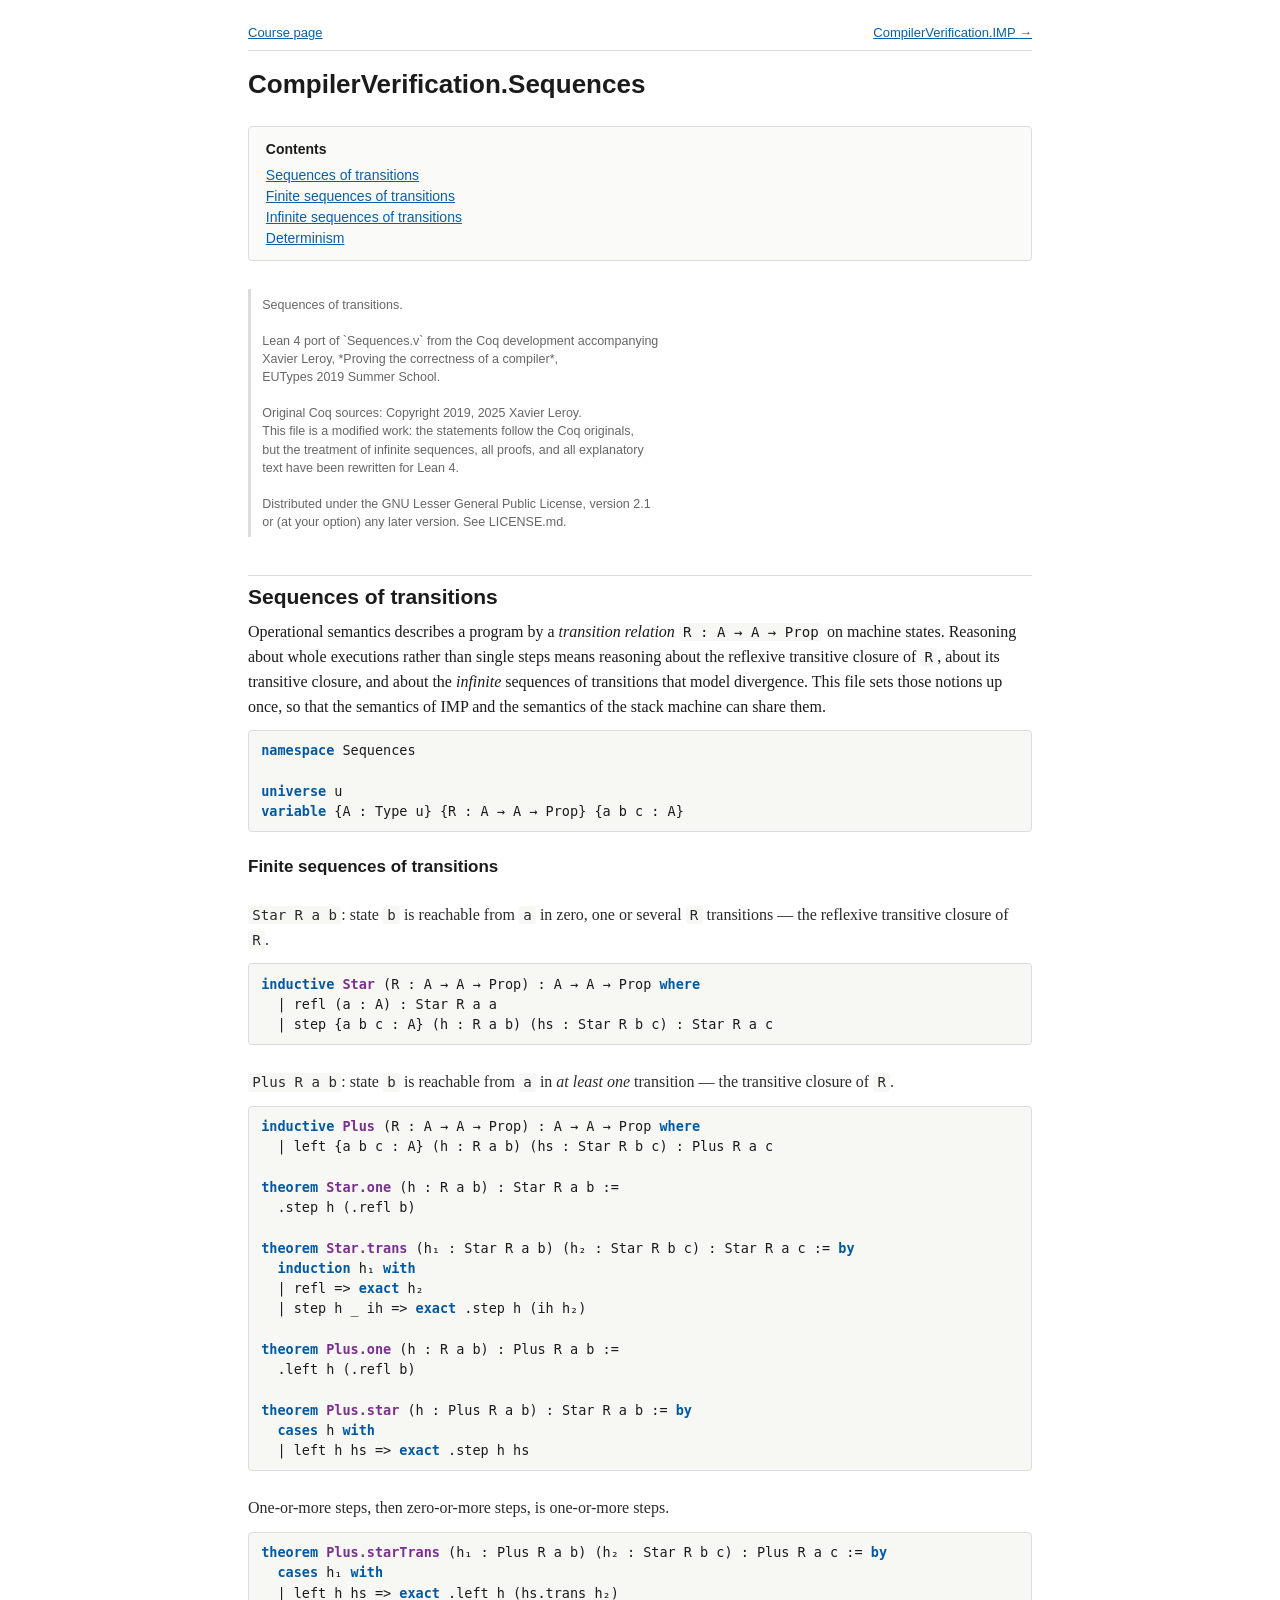
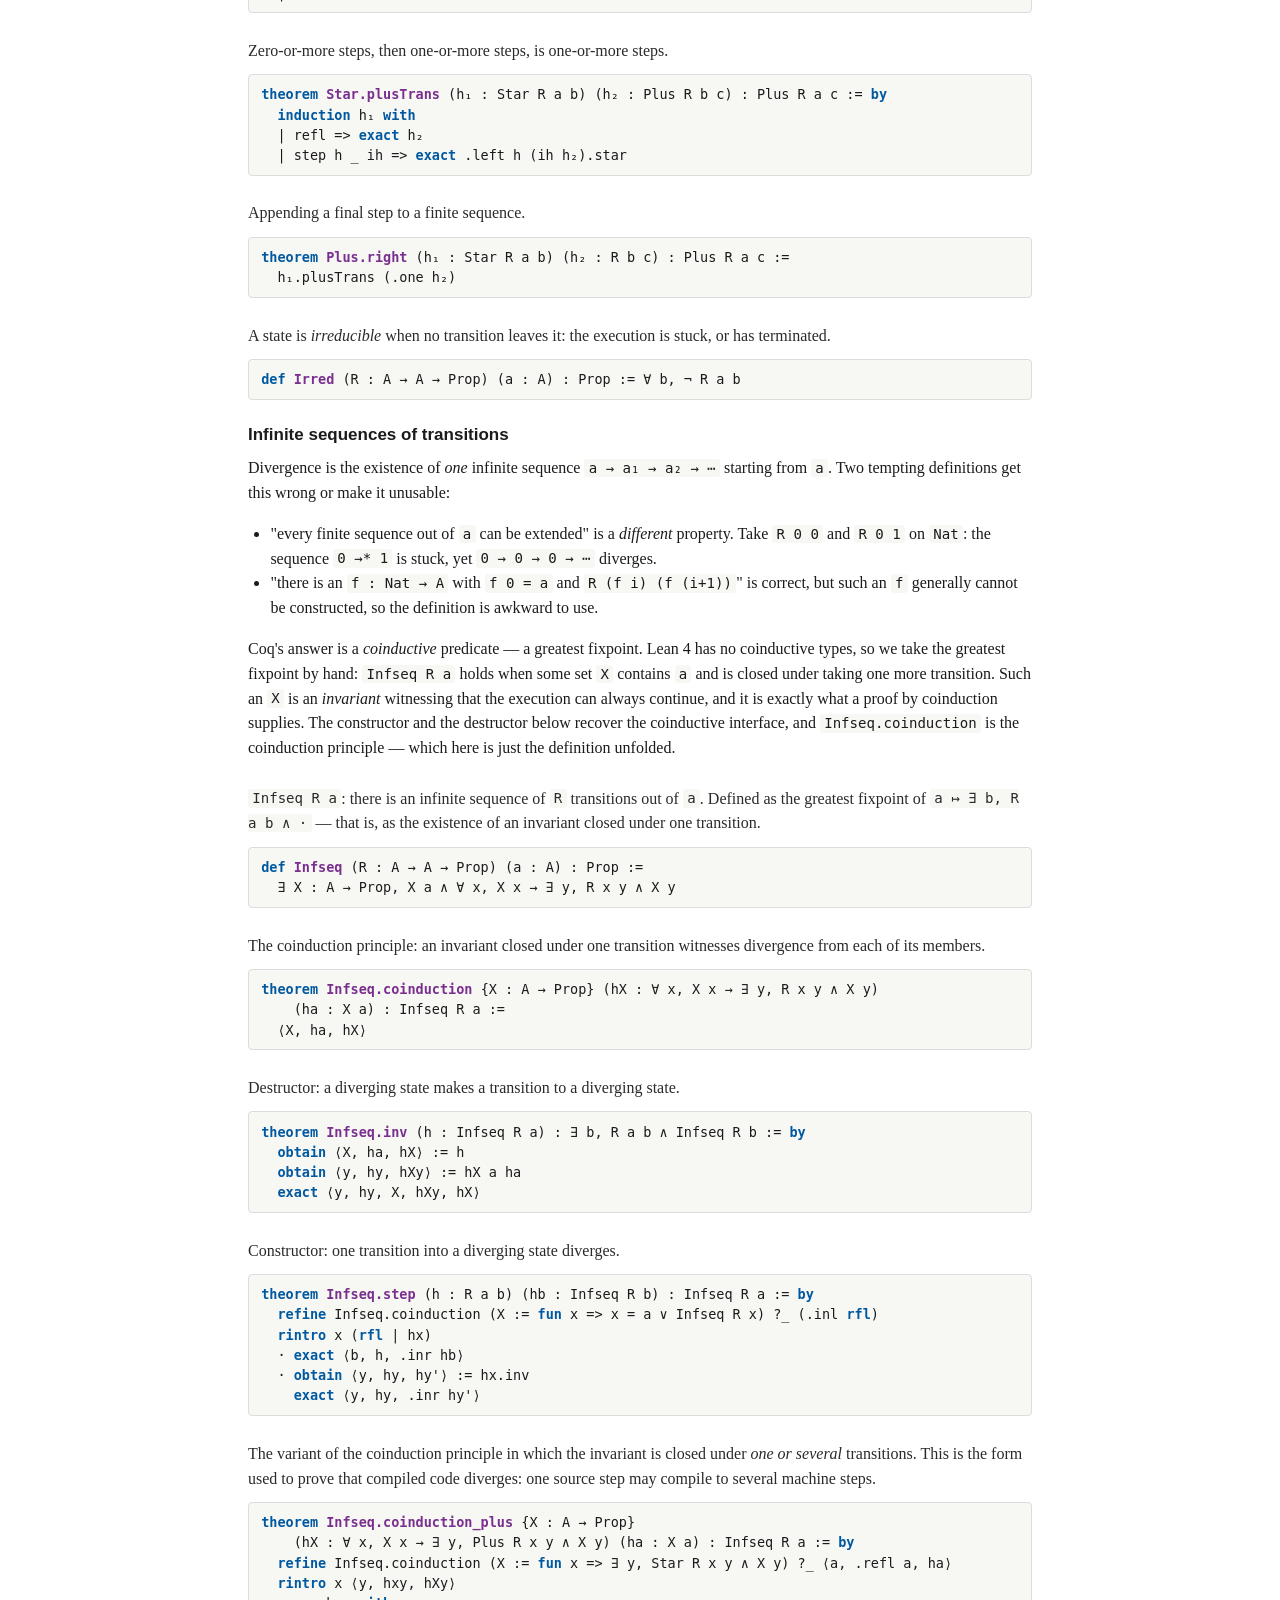
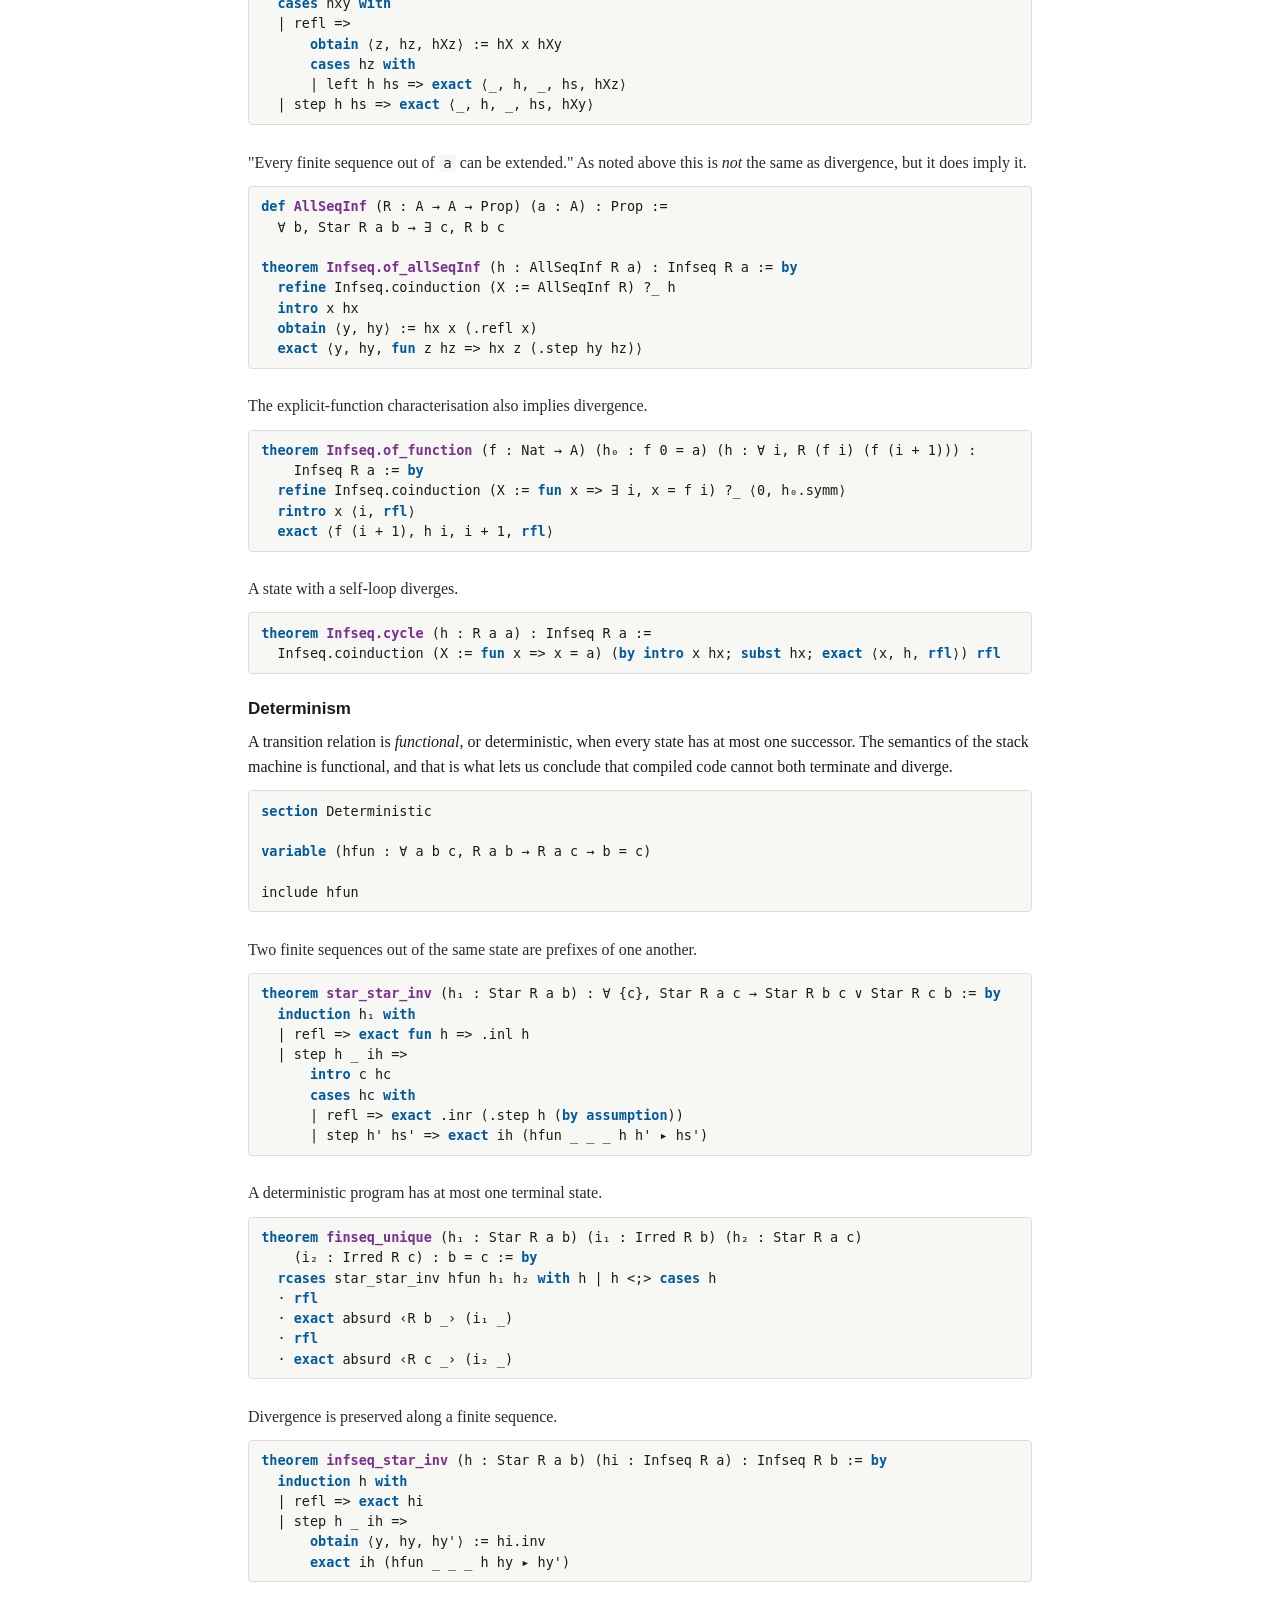
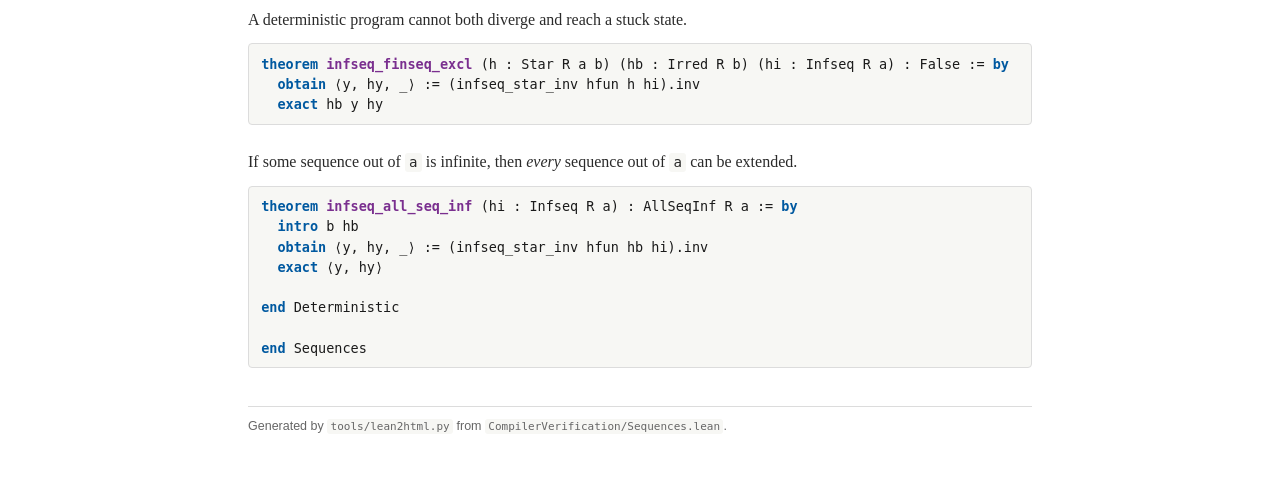
<file: html/CompilerVerification.Sequences.html>
<!DOCTYPE html>
<html lang="en">
<head>
<meta charset="utf-8">
<meta name="viewport" content="width=device-width, initial-scale=1">
<title>CompilerVerification.Sequences</title>
<link rel="stylesheet" href="lean2html.css">
</head>
<body>
<div class="nav">
<a href="../index.html">Course page</a>
<span class="prevnext"><a href="CompilerVerification.IMP.html">CompilerVerification.IMP &rarr;</a></span>
</div>
<h1 class="modname">CompilerVerification.Sequences</h1>
<div class="toc"><b>Contents</b><ul><li class="l1"><a href="#sec-sequences-of-transitions">Sequences of transitions</a></li><li class="l2"><a href="#sec-finite-sequences-of-transitions">Finite sequences of transitions</a></li><li class="l2"><a href="#sec-infinite-sequences-of-transitions">Infinite sequences of transitions</a></li><li class="l2"><a href="#sec-determinism">Determinism</a></li></ul></div>
<div class="content">
<div class="license">  Sequences of transitions.<br><br>  Lean 4 port of `Sequences.v` from the Coq development accompanying<br>  Xavier Leroy, *Proving the correctness of a compiler*,<br>  EUTypes 2019 Summer School.<br><br>  Original Coq sources: Copyright 2019, 2025 Xavier Leroy.<br>  This file is a modified work: the statements follow the Coq originals,<br>  but the treatment of infinite sequences, all proofs, and all explanatory<br>  text have been rewritten for Lean 4.<br><br>  Distributed under the GNU Lesser General Public License, version 2.1<br>  or (at your option) any later version.  See LICENSE.md.</div>
<div class="doc"><h2 id="sec-sequences-of-transitions">Sequences of transitions</h2>
<p>Operational semantics describes a program by a <em>transition relation</em> <code>R : A → A → Prop</code> on machine states.  Reasoning about whole executions rather than single steps means reasoning about the reflexive transitive closure of <code>R</code>, about its transitive closure, and about the <em>infinite</em> sequences of transitions that model divergence.  This file sets those notions up once, so that the semantics of IMP and the semantics of the stack machine can share them.</p></div>
<pre class="code"><span class="k">namespace</span> Sequences

<span class="k">universe</span> u
<span class="k">variable</span> {A : Type u} {R : A → A → Prop} {a b c : A}</pre>
<div class="doc"><h3 id="sec-finite-sequences-of-transitions">Finite sequences of transitions</h3></div>
<div class="doc decl"><p><code>Star R a b</code>: state <code>b</code> is reachable from <code>a</code> in zero, one or several <code>R</code> transitions — the reflexive transitive closure of <code>R</code>.</p></div>
<pre class="code"><span class="k">inductive</span> <span class="d" id="Star"><a class="anchor" href="#Star">Star</a></span> (R : A → A → Prop) : A → A → Prop <span class="k">where</span>
  | refl (a : A) : Star R a a
  | step {a b c : A} (h : R a b) (hs : Star R b c) : Star R a c</pre>
<div class="doc decl"><p><code>Plus R a b</code>: state <code>b</code> is reachable from <code>a</code> in <em>at least one</em> transition — the transitive closure of <code>R</code>.</p></div>
<pre class="code"><span class="k">inductive</span> <span class="d" id="Plus"><a class="anchor" href="#Plus">Plus</a></span> (R : A → A → Prop) : A → A → Prop <span class="k">where</span>
  | left {a b c : A} (h : R a b) (hs : Star R b c) : Plus R a c

<span class="k">theorem</span> <span class="d" id="Star.one"><a class="anchor" href="#Star.one">Star.one</a></span> (h : R a b) : Star R a b :=
  .step h (.refl b)

<span class="k">theorem</span> <span class="d" id="Star.trans"><a class="anchor" href="#Star.trans">Star.trans</a></span> (h₁ : Star R a b) (h₂ : Star R b c) : Star R a c := <span class="k">by</span>
  <span class="k">induction</span> h₁ <span class="k">with</span>
  | refl =&gt; <span class="k">exact</span> h₂
  | step h _ ih =&gt; <span class="k">exact</span> .step h (ih h₂)

<span class="k">theorem</span> <span class="d" id="Plus.one"><a class="anchor" href="#Plus.one">Plus.one</a></span> (h : R a b) : Plus R a b :=
  .left h (.refl b)

<span class="k">theorem</span> <span class="d" id="Plus.star"><a class="anchor" href="#Plus.star">Plus.star</a></span> (h : Plus R a b) : Star R a b := <span class="k">by</span>
  <span class="k">cases</span> h <span class="k">with</span>
  | left h hs =&gt; <span class="k">exact</span> .step h hs</pre>
<div class="doc decl"><p>One-or-more steps, then zero-or-more steps, is one-or-more steps.</p></div>
<pre class="code"><span class="k">theorem</span> <span class="d" id="Plus.starTrans"><a class="anchor" href="#Plus.starTrans">Plus.starTrans</a></span> (h₁ : Plus R a b) (h₂ : Star R b c) : Plus R a c := <span class="k">by</span>
  <span class="k">cases</span> h₁ <span class="k">with</span>
  | left h hs =&gt; <span class="k">exact</span> .left h (hs.trans h₂)</pre>
<div class="doc decl"><p>Zero-or-more steps, then one-or-more steps, is one-or-more steps.</p></div>
<pre class="code"><span class="k">theorem</span> <span class="d" id="Star.plusTrans"><a class="anchor" href="#Star.plusTrans">Star.plusTrans</a></span> (h₁ : Star R a b) (h₂ : Plus R b c) : Plus R a c := <span class="k">by</span>
  <span class="k">induction</span> h₁ <span class="k">with</span>
  | refl =&gt; <span class="k">exact</span> h₂
  | step h _ ih =&gt; <span class="k">exact</span> .left h (ih h₂).star</pre>
<div class="doc decl"><p>Appending a final step to a finite sequence.</p></div>
<pre class="code"><span class="k">theorem</span> <span class="d" id="Plus.right"><a class="anchor" href="#Plus.right">Plus.right</a></span> (h₁ : Star R a b) (h₂ : R b c) : Plus R a c :=
  h₁.plusTrans (.one h₂)</pre>
<div class="doc decl"><p>A state is <em>irreducible</em> when no transition leaves it: the execution is stuck, or has terminated.</p></div>
<pre class="code"><span class="k">def</span> <span class="d" id="Irred"><a class="anchor" href="#Irred">Irred</a></span> (R : A → A → Prop) (a : A) : Prop := ∀ b, ¬ R a b</pre>
<div class="doc"><h3 id="sec-infinite-sequences-of-transitions">Infinite sequences of transitions</h3>
<p>Divergence is the existence of <em>one</em> infinite sequence <code>a → a₁ → a₂ → ⋯</code> starting from <code>a</code>.  Two tempting definitions get this wrong or make it unusable:</p>
<ul><li>&quot;every finite sequence out of <code>a</code> can be extended&quot; is a <em>different</em> property.  Take <code>R 0 0</code> and <code>R 0 1</code> on <code>Nat</code>: the sequence <code>0 →* 1</code> is stuck, yet <code>0 → 0 → 0 → ⋯</code> diverges.</li><li>&quot;there is an <code>f : Nat → A</code> with <code>f 0 = a</code> and <code>R (f i) (f (i+1))</code>&quot; is correct, but such an <code>f</code> generally cannot be constructed, so the definition is awkward to use.</li></ul>
<p>Coq&#x27;s answer is a <em>coinductive</em> predicate — a greatest fixpoint.  Lean 4 has no coinductive types, so we take the greatest fixpoint by hand: <code>Infseq R a</code> holds when some set <code>X</code> contains <code>a</code> and is closed under taking one more transition.  Such an <code>X</code> is an <em>invariant</em> witnessing that the execution can always continue, and it is exactly what a proof by coinduction supplies.  The constructor and the destructor below recover the coinductive interface, and <code>Infseq.coinduction</code> is the coinduction principle — which here is just the definition unfolded.</p></div>
<div class="doc decl"><p><code>Infseq R a</code>: there is an infinite sequence of <code>R</code> transitions out of <code>a</code>. Defined as the greatest fixpoint of <code>a ↦ ∃ b, R a b ∧ ·</code> — that is, as the existence of an invariant closed under one transition.</p></div>
<pre class="code"><span class="k">def</span> <span class="d" id="Infseq"><a class="anchor" href="#Infseq">Infseq</a></span> (R : A → A → Prop) (a : A) : Prop :=
  ∃ X : A → Prop, X a ∧ ∀ x, X x → ∃ y, R x y ∧ X y</pre>
<div class="doc decl"><p>The coinduction principle: an invariant closed under one transition witnesses divergence from each of its members.</p></div>
<pre class="code"><span class="k">theorem</span> <span class="d" id="Infseq.coinduction"><a class="anchor" href="#Infseq.coinduction">Infseq.coinduction</a></span> {X : A → Prop} (hX : ∀ x, X x → ∃ y, R x y ∧ X y)
    (ha : X a) : Infseq R a :=
  ⟨X, ha, hX⟩</pre>
<div class="doc decl"><p>Destructor: a diverging state makes a transition to a diverging state.</p></div>
<pre class="code"><span class="k">theorem</span> <span class="d" id="Infseq.inv"><a class="anchor" href="#Infseq.inv">Infseq.inv</a></span> (h : Infseq R a) : ∃ b, R a b ∧ Infseq R b := <span class="k">by</span>
  <span class="k">obtain</span> ⟨X, ha, hX⟩ := h
  <span class="k">obtain</span> ⟨y, hy, hXy⟩ := hX a ha
  <span class="k">exact</span> ⟨y, hy, X, hXy, hX⟩</pre>
<div class="doc decl"><p>Constructor: one transition into a diverging state diverges.</p></div>
<pre class="code"><span class="k">theorem</span> <span class="d" id="Infseq.step"><a class="anchor" href="#Infseq.step">Infseq.step</a></span> (h : R a b) (hb : Infseq R b) : Infseq R a := <span class="k">by</span>
  <span class="k">refine</span> Infseq.coinduction (X := <span class="k">fun</span> x =&gt; x = a ∨ Infseq R x) ?_ (.inl <span class="k">rfl</span>)
  <span class="k">rintro</span> x (<span class="k">rfl</span> | hx)
  · <span class="k">exact</span> ⟨b, h, .inr hb⟩
  · <span class="k">obtain</span> ⟨y, hy, hy&#x27;⟩ := hx.inv
    <span class="k">exact</span> ⟨y, hy, .inr hy&#x27;⟩</pre>
<div class="doc decl"><p>The variant of the coinduction principle in which the invariant is closed under <em>one or several</em> transitions.  This is the form used to prove that compiled code diverges: one source step may compile to several machine steps.</p></div>
<pre class="code"><span class="k">theorem</span> <span class="d" id="Infseq.coinduction_plus"><a class="anchor" href="#Infseq.coinduction_plus">Infseq.coinduction_plus</a></span> {X : A → Prop}
    (hX : ∀ x, X x → ∃ y, Plus R x y ∧ X y) (ha : X a) : Infseq R a := <span class="k">by</span>
  <span class="k">refine</span> Infseq.coinduction (X := <span class="k">fun</span> x =&gt; ∃ y, Star R x y ∧ X y) ?_ ⟨a, .refl a, ha⟩
  <span class="k">rintro</span> x ⟨y, hxy, hXy⟩
  <span class="k">cases</span> hxy <span class="k">with</span>
  | refl =&gt;
      <span class="k">obtain</span> ⟨z, hz, hXz⟩ := hX x hXy
      <span class="k">cases</span> hz <span class="k">with</span>
      | left h hs =&gt; <span class="k">exact</span> ⟨_, h, _, hs, hXz⟩
  | step h hs =&gt; <span class="k">exact</span> ⟨_, h, _, hs, hXy⟩</pre>
<div class="doc decl"><p>&quot;Every finite sequence out of <code>a</code> can be extended.&quot;  As noted above this is <em>not</em> the same as divergence, but it does imply it.</p></div>
<pre class="code"><span class="k">def</span> <span class="d" id="AllSeqInf"><a class="anchor" href="#AllSeqInf">AllSeqInf</a></span> (R : A → A → Prop) (a : A) : Prop :=
  ∀ b, Star R a b → ∃ c, R b c

<span class="k">theorem</span> <span class="d" id="Infseq.of_allSeqInf"><a class="anchor" href="#Infseq.of_allSeqInf">Infseq.of_allSeqInf</a></span> (h : AllSeqInf R a) : Infseq R a := <span class="k">by</span>
  <span class="k">refine</span> Infseq.coinduction (X := AllSeqInf R) ?_ h
  <span class="k">intro</span> x hx
  <span class="k">obtain</span> ⟨y, hy⟩ := hx x (.refl x)
  <span class="k">exact</span> ⟨y, hy, <span class="k">fun</span> z hz =&gt; hx z (.step hy hz)⟩</pre>
<div class="doc decl"><p>The explicit-function characterisation also implies divergence.</p></div>
<pre class="code"><span class="k">theorem</span> <span class="d" id="Infseq.of_function"><a class="anchor" href="#Infseq.of_function">Infseq.of_function</a></span> (f : Nat → A) (h₀ : f 0 = a) (h : ∀ i, R (f i) (f (i + 1))) :
    Infseq R a := <span class="k">by</span>
  <span class="k">refine</span> Infseq.coinduction (X := <span class="k">fun</span> x =&gt; ∃ i, x = f i) ?_ ⟨0, h₀.symm⟩
  <span class="k">rintro</span> x ⟨i, <span class="k">rfl</span>⟩
  <span class="k">exact</span> ⟨f (i + 1), h i, i + 1, <span class="k">rfl</span>⟩</pre>
<div class="doc decl"><p>A state with a self-loop diverges.</p></div>
<pre class="code"><span class="k">theorem</span> <span class="d" id="Infseq.cycle"><a class="anchor" href="#Infseq.cycle">Infseq.cycle</a></span> (h : R a a) : Infseq R a :=
  Infseq.coinduction (X := <span class="k">fun</span> x =&gt; x = a) (<span class="k">by</span> <span class="k">intro</span> x hx; <span class="k">subst</span> hx; <span class="k">exact</span> ⟨x, h, <span class="k">rfl</span>⟩) <span class="k">rfl</span></pre>
<div class="doc"><h3 id="sec-determinism">Determinism</h3>
<p>A transition relation is <em>functional</em>, or deterministic, when every state has at most one successor.  The semantics of the stack machine is functional, and that is what lets us conclude that compiled code cannot both terminate and diverge.</p></div>
<pre class="code"><span class="k">section</span> Deterministic

<span class="k">variable</span> (hfun : ∀ a b c, R a b → R a c → b = c)

include hfun</pre>
<div class="doc decl"><p>Two finite sequences out of the same state are prefixes of one another.</p></div>
<pre class="code"><span class="k">theorem</span> <span class="d" id="star_star_inv"><a class="anchor" href="#star_star_inv">star_star_inv</a></span> (h₁ : Star R a b) : ∀ {c}, Star R a c → Star R b c ∨ Star R c b := <span class="k">by</span>
  <span class="k">induction</span> h₁ <span class="k">with</span>
  | refl =&gt; <span class="k">exact</span> <span class="k">fun</span> h =&gt; .inl h
  | step h _ ih =&gt;
      <span class="k">intro</span> c hc
      <span class="k">cases</span> hc <span class="k">with</span>
      | refl =&gt; <span class="k">exact</span> .inr (.step h (<span class="k">by</span> <span class="k">assumption</span>))
      | step h&#x27; hs&#x27; =&gt; <span class="k">exact</span> ih (hfun _ _ _ h h&#x27; ▸ hs&#x27;)</pre>
<div class="doc decl"><p>A deterministic program has at most one terminal state.</p></div>
<pre class="code"><span class="k">theorem</span> <span class="d" id="finseq_unique"><a class="anchor" href="#finseq_unique">finseq_unique</a></span> (h₁ : Star R a b) (i₁ : Irred R b) (h₂ : Star R a c)
    (i₂ : Irred R c) : b = c := <span class="k">by</span>
  <span class="k">rcases</span> star_star_inv hfun h₁ h₂ <span class="k">with</span> h | h &lt;;&gt; <span class="k">cases</span> h
  · <span class="k">rfl</span>
  · <span class="k">exact</span> absurd ‹R b _› (i₁ _)
  · <span class="k">rfl</span>
  · <span class="k">exact</span> absurd ‹R c _› (i₂ _)</pre>
<div class="doc decl"><p>Divergence is preserved along a finite sequence.</p></div>
<pre class="code"><span class="k">theorem</span> <span class="d" id="infseq_star_inv"><a class="anchor" href="#infseq_star_inv">infseq_star_inv</a></span> (h : Star R a b) (hi : Infseq R a) : Infseq R b := <span class="k">by</span>
  <span class="k">induction</span> h <span class="k">with</span>
  | refl =&gt; <span class="k">exact</span> hi
  | step h _ ih =&gt;
      <span class="k">obtain</span> ⟨y, hy, hy&#x27;⟩ := hi.inv
      <span class="k">exact</span> ih (hfun _ _ _ h hy ▸ hy&#x27;)</pre>
<div class="doc decl"><p>A deterministic program cannot both diverge and reach a stuck state.</p></div>
<pre class="code"><span class="k">theorem</span> <span class="d" id="infseq_finseq_excl"><a class="anchor" href="#infseq_finseq_excl">infseq_finseq_excl</a></span> (h : Star R a b) (hb : Irred R b) (hi : Infseq R a) : False := <span class="k">by</span>
  <span class="k">obtain</span> ⟨y, hy, _⟩ := (infseq_star_inv hfun h hi).inv
  <span class="k">exact</span> hb y hy</pre>
<div class="doc decl"><p>If some sequence out of <code>a</code> is infinite, then <em>every</em> sequence out of <code>a</code> can be extended.</p></div>
<pre class="code"><span class="k">theorem</span> <span class="d" id="infseq_all_seq_inf"><a class="anchor" href="#infseq_all_seq_inf">infseq_all_seq_inf</a></span> (hi : Infseq R a) : AllSeqInf R a := <span class="k">by</span>
  <span class="k">intro</span> b hb
  <span class="k">obtain</span> ⟨y, hy, _⟩ := (infseq_star_inv hfun hb hi).inv
  <span class="k">exact</span> ⟨y, hy⟩

<span class="k">end</span> Deterministic

<span class="k">end</span> Sequences</pre>
</div>
<div class="footer">
Generated by <code>tools/lean2html.py</code> from <code>CompilerVerification/Sequences.lean</code>.
</div>
</body>
</html>
</file>
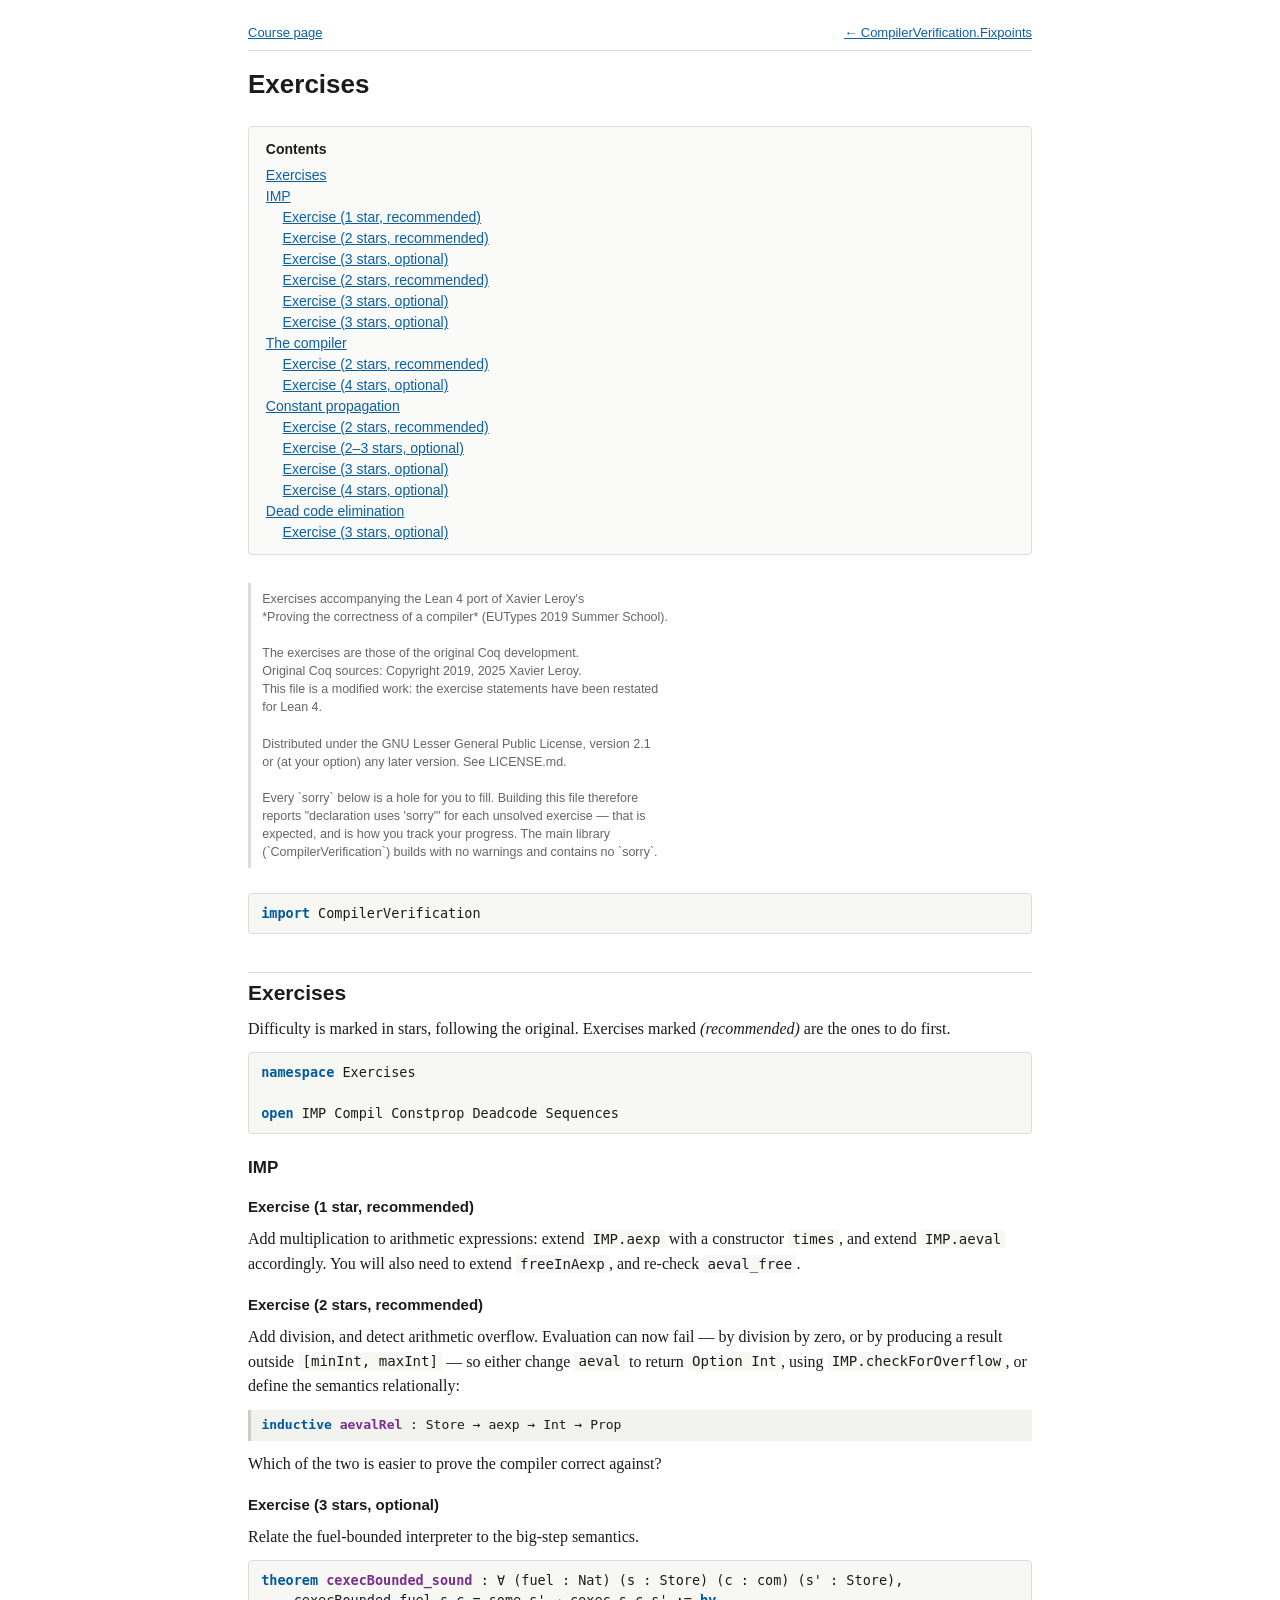
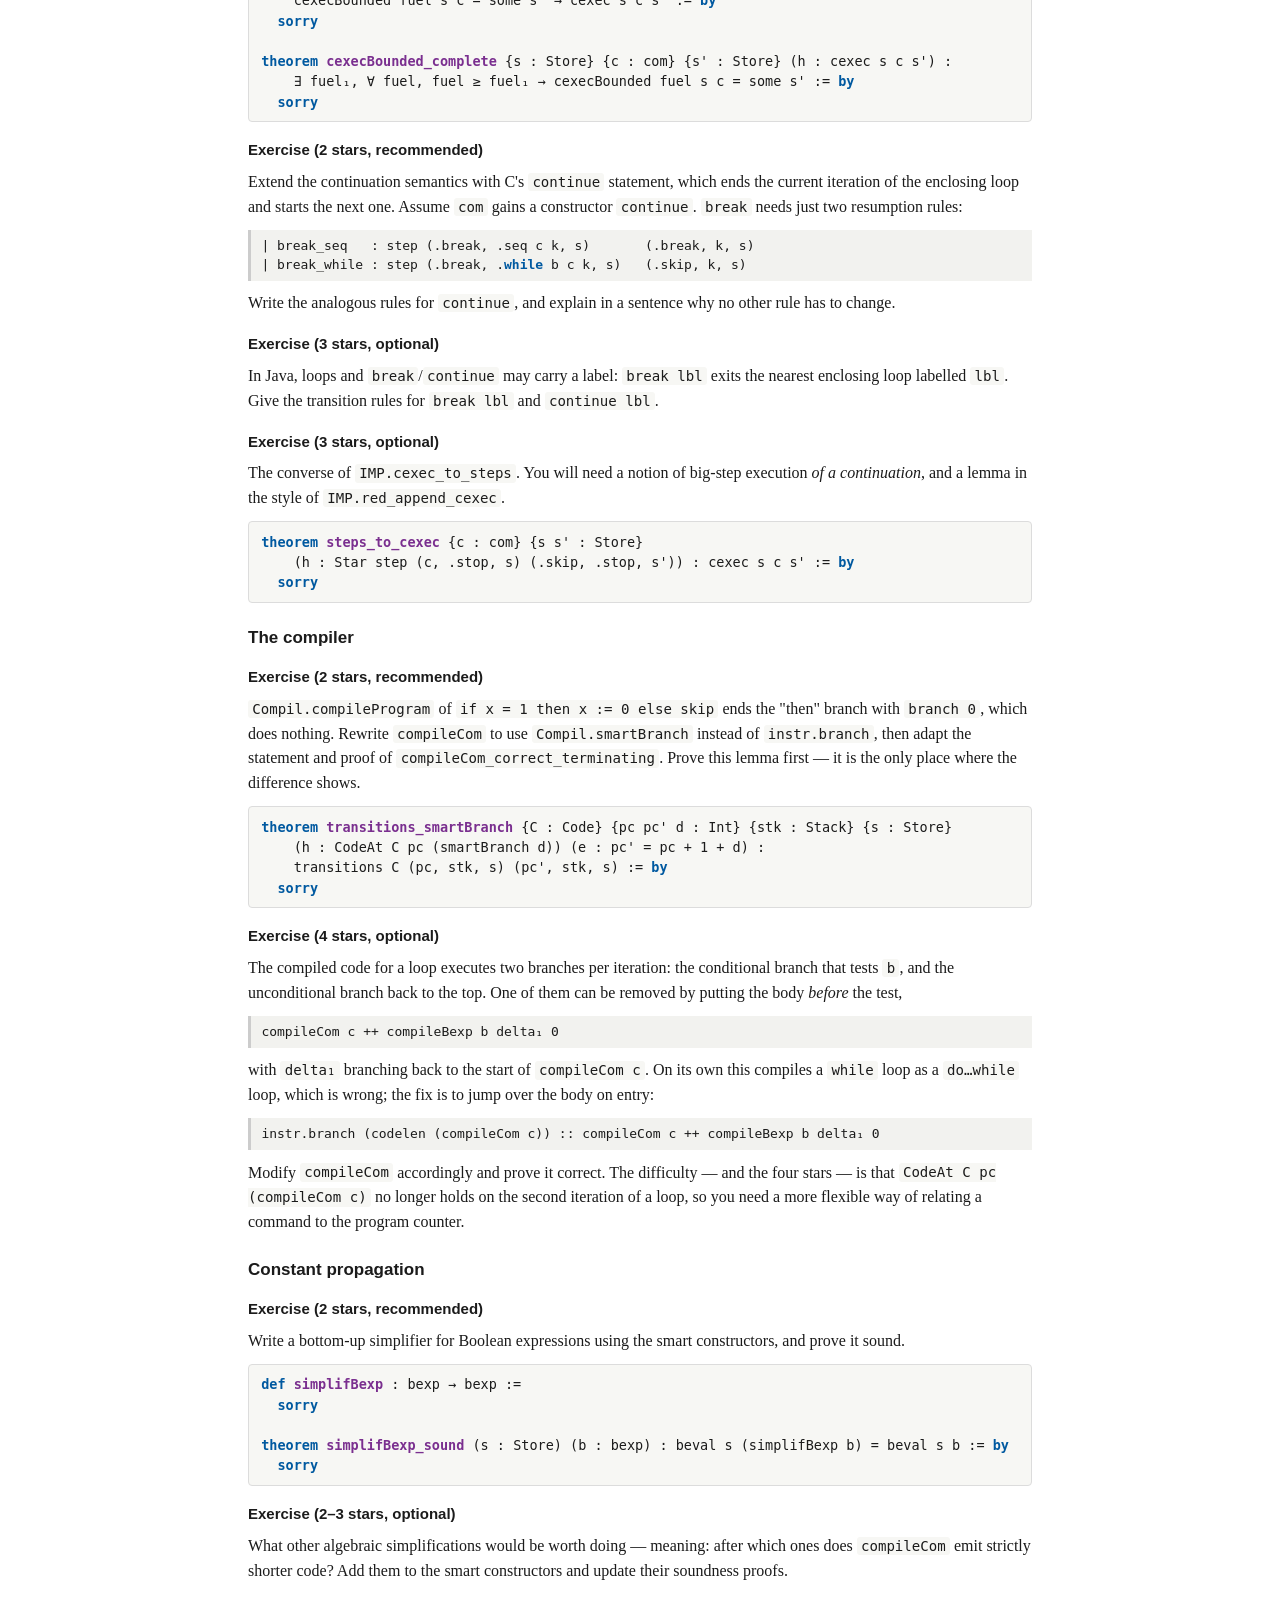
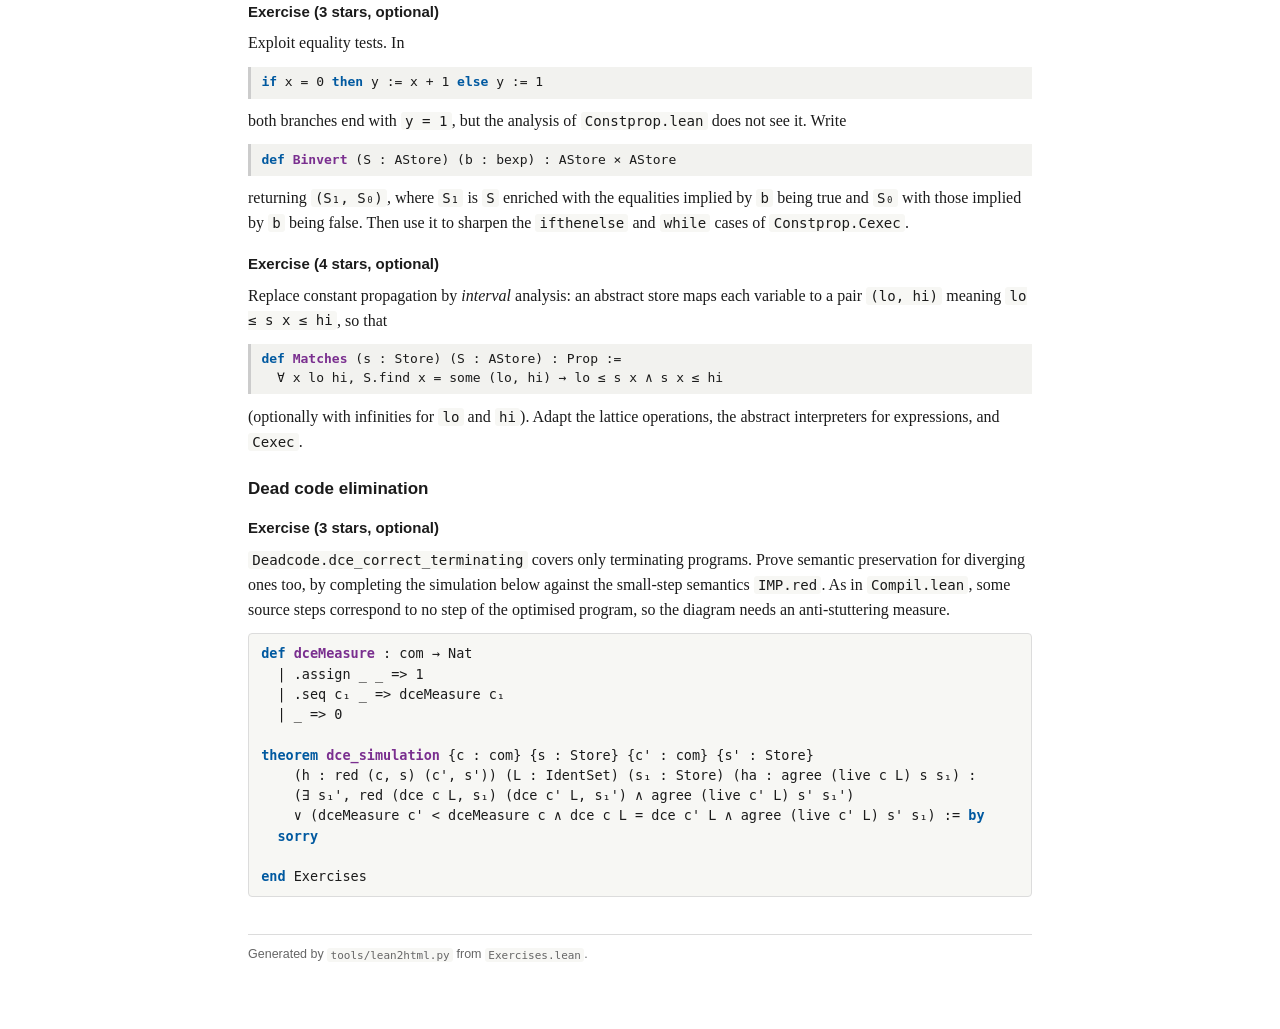
<file: html/Exercises.html>
<!DOCTYPE html>
<html lang="en">
<head>
<meta charset="utf-8">
<meta name="viewport" content="width=device-width, initial-scale=1">
<title>Exercises</title>
<link rel="stylesheet" href="lean2html.css">
</head>
<body>
<div class="nav">
<a href="../index.html">Course page</a>
<span class="prevnext"><a href="CompilerVerification.Fixpoints.html">&larr; CompilerVerification.Fixpoints</a></span>
</div>
<h1 class="modname">Exercises</h1>
<div class="toc"><b>Contents</b><ul><li class="l1"><a href="#sec-exercises">Exercises</a></li><li class="l2"><a href="#sec-imp">IMP</a></li><li class="l3"><a href="#sec-exercise-1-star-recommended">Exercise (1 star, recommended)</a></li><li class="l3"><a href="#sec-exercise-2-stars-recommended">Exercise (2 stars, recommended)</a></li><li class="l3"><a href="#sec-exercise-3-stars-optional">Exercise (3 stars, optional)</a></li><li class="l3"><a href="#sec-exercise-2-stars-recommended">Exercise (2 stars, recommended)</a></li><li class="l3"><a href="#sec-exercise-3-stars-optional">Exercise (3 stars, optional)</a></li><li class="l3"><a href="#sec-exercise-3-stars-optional">Exercise (3 stars, optional)</a></li><li class="l2"><a href="#sec-the-compiler">The compiler</a></li><li class="l3"><a href="#sec-exercise-2-stars-recommended">Exercise (2 stars, recommended)</a></li><li class="l3"><a href="#sec-exercise-4-stars-optional">Exercise (4 stars, optional)</a></li><li class="l2"><a href="#sec-constant-propagation">Constant propagation</a></li><li class="l3"><a href="#sec-exercise-2-stars-recommended">Exercise (2 stars, recommended)</a></li><li class="l3"><a href="#sec-exercise-2-3-stars-optional">Exercise (2–3 stars, optional)</a></li><li class="l3"><a href="#sec-exercise-3-stars-optional">Exercise (3 stars, optional)</a></li><li class="l3"><a href="#sec-exercise-4-stars-optional">Exercise (4 stars, optional)</a></li><li class="l2"><a href="#sec-dead-code-elimination">Dead code elimination</a></li><li class="l3"><a href="#sec-exercise-3-stars-optional">Exercise (3 stars, optional)</a></li></ul></div>
<div class="content">
<div class="license">  Exercises accompanying the Lean 4 port of Xavier Leroy&#x27;s<br>  *Proving the correctness of a compiler* (EUTypes 2019 Summer School).<br><br>  The exercises are those of the original Coq development.<br>  Original Coq sources: Copyright 2019, 2025 Xavier Leroy.<br>  This file is a modified work: the exercise statements have been restated<br>  for Lean 4.<br><br>  Distributed under the GNU Lesser General Public License, version 2.1<br>  or (at your option) any later version.  See LICENSE.md.<br><br>  Every `sorry` below is a hole for you to fill.  Building this file therefore<br>  reports &quot;declaration uses &#x27;sorry&#x27;&quot; for each unsolved exercise — that is<br>  expected, and is how you track your progress.  The main library<br>  (`CompilerVerification`) builds with no warnings and contains no `sorry`.</div>
<pre class="code"><span class="k">import</span> CompilerVerification</pre>
<div class="doc"><h2 id="sec-exercises">Exercises</h2>
<p>Difficulty is marked in stars, following the original.  Exercises marked <em>(recommended)</em> are the ones to do first.</p></div>
<pre class="code"><span class="k">namespace</span> Exercises

<span class="k">open</span> IMP Compil Constprop Deadcode Sequences</pre>
<div class="doc"><h3 id="sec-imp">IMP</h3>
<h4 id="sec-exercise-1-star-recommended">Exercise (1 star, recommended)</h4>
<p>Add multiplication to arithmetic expressions: extend <code>IMP.aexp</code> with a constructor <code>times</code>, and extend <code>IMP.aeval</code> accordingly.  You will also need to extend <code>freeInAexp</code>, and re-check <code>aeval_free</code>.</p>
<h4 id="sec-exercise-2-stars-recommended">Exercise (2 stars, recommended)</h4>
<p>Add division, and detect arithmetic overflow.  Evaluation can now fail — by division by zero, or by producing a result outside <code>[minInt, maxInt]</code> — so either change <code>aeval</code> to return <code>Option Int</code>, using <code>IMP.checkForOverflow</code>, or define the semantics relationally:</p>
<pre class="doccode"><span class="k">inductive</span> <span class="d">aevalRel</span> : Store → aexp → Int → Prop</pre>
<p>Which of the two is easier to prove the compiler correct against?</p>
<h4 id="sec-exercise-3-stars-optional">Exercise (3 stars, optional)</h4>
<p>Relate the fuel-bounded interpreter to the big-step semantics.</p></div>
<pre class="code"><span class="k">theorem</span> <span class="d" id="cexecBounded_sound"><a class="anchor" href="#cexecBounded_sound">cexecBounded_sound</a></span> : ∀ (fuel : Nat) (s : Store) (c : com) (s&#x27; : Store),
    cexecBounded fuel s c = some s&#x27; → cexec s c s&#x27; := <span class="k">by</span>
  <span class="k">sorry</span>

<span class="k">theorem</span> <span class="d" id="cexecBounded_complete"><a class="anchor" href="#cexecBounded_complete">cexecBounded_complete</a></span> {s : Store} {c : com} {s&#x27; : Store} (h : cexec s c s&#x27;) :
    ∃ fuel₁, ∀ fuel, fuel ≥ fuel₁ → cexecBounded fuel s c = some s&#x27; := <span class="k">by</span>
  <span class="k">sorry</span></pre>
<div class="doc"><h4 id="sec-exercise-2-stars-recommended">Exercise (2 stars, recommended)</h4>
<p>Extend the continuation semantics with C&#x27;s <code>continue</code> statement, which ends the current iteration of the enclosing loop and starts the next one.  Assume <code>com</code> gains a constructor <code>continue</code>.  <code>break</code> needs just two resumption rules:</p>
<pre class="doccode">| break_seq   : step (.break, .seq c k, s)       (.break, k, s)
| break_while : step (.break, .<span class="k">while</span> b c k, s)   (.skip, k, s)</pre>
<p>Write the analogous rules for <code>continue</code>, and explain in a sentence why no other rule has to change.</p>
<h4 id="sec-exercise-3-stars-optional">Exercise (3 stars, optional)</h4>
<p>In Java, loops and <code>break</code>/<code>continue</code> may carry a label: <code>break lbl</code> exits the nearest enclosing loop labelled <code>lbl</code>.  Give the transition rules for <code>break lbl</code> and <code>continue lbl</code>.</p>
<h4 id="sec-exercise-3-stars-optional">Exercise (3 stars, optional)</h4>
<p>The converse of <code>IMP.cexec_to_steps</code>.  You will need a notion of big-step execution <em>of a continuation</em>, and a lemma in the style of <code>IMP.red_append_cexec</code>.</p></div>
<pre class="code"><span class="k">theorem</span> <span class="d" id="steps_to_cexec"><a class="anchor" href="#steps_to_cexec">steps_to_cexec</a></span> {c : com} {s s&#x27; : Store}
    (h : Star step (c, .stop, s) (.skip, .stop, s&#x27;)) : cexec s c s&#x27; := <span class="k">by</span>
  <span class="k">sorry</span></pre>
<div class="doc"><h3 id="sec-the-compiler">The compiler</h3>
<h4 id="sec-exercise-2-stars-recommended">Exercise (2 stars, recommended)</h4>
<p><code>Compil.compileProgram</code> of <code>if x = 1 then x := 0 else skip</code> ends the &quot;then&quot; branch with <code>branch 0</code>, which does nothing.  Rewrite <code>compileCom</code> to use <code>Compil.smartBranch</code> instead of <code>instr.branch</code>, then adapt the statement and proof of <code>compileCom_correct_terminating</code>.  Prove this lemma first — it is the only place where the difference shows.</p></div>
<pre class="code"><span class="k">theorem</span> <span class="d" id="transitions_smartBranch"><a class="anchor" href="#transitions_smartBranch">transitions_smartBranch</a></span> {C : Code} {pc pc&#x27; d : Int} {stk : Stack} {s : Store}
    (h : CodeAt C pc (smartBranch d)) (e : pc&#x27; = pc + 1 + d) :
    transitions C (pc, stk, s) (pc&#x27;, stk, s) := <span class="k">by</span>
  <span class="k">sorry</span></pre>
<div class="doc"><h4 id="sec-exercise-4-stars-optional">Exercise (4 stars, optional)</h4>
<p>The compiled code for a loop executes two branches per iteration: the conditional branch that tests <code>b</code>, and the unconditional branch back to the top.  One of them can be removed by putting the body <em>before</em> the test,</p>
<pre class="doccode">compileCom c ++ compileBexp b delta₁ 0</pre>
<p>with <code>delta₁</code> branching back to the start of <code>compileCom c</code>.  On its own this compiles a <code>while</code> loop as a <code>do…while</code> loop, which is wrong; the fix is to jump over the body on entry:</p>
<pre class="doccode">instr.branch (codelen (compileCom c)) :: compileCom c ++ compileBexp b delta₁ 0</pre>
<p>Modify <code>compileCom</code> accordingly and prove it correct.  The difficulty — and the four stars — is that <code>CodeAt C pc (compileCom c)</code> no longer holds on the second iteration of a loop, so you need a more flexible way of relating a command to the program counter.</p>
<h3 id="sec-constant-propagation">Constant propagation</h3>
<h4 id="sec-exercise-2-stars-recommended">Exercise (2 stars, recommended)</h4>
<p>Write a bottom-up simplifier for Boolean expressions using the smart constructors, and prove it sound.</p></div>
<pre class="code"><span class="k">def</span> <span class="d" id="simplifBexp"><a class="anchor" href="#simplifBexp">simplifBexp</a></span> : bexp → bexp :=
  <span class="k">sorry</span>

<span class="k">theorem</span> <span class="d" id="simplifBexp_sound"><a class="anchor" href="#simplifBexp_sound">simplifBexp_sound</a></span> (s : Store) (b : bexp) : beval s (simplifBexp b) = beval s b := <span class="k">by</span>
  <span class="k">sorry</span></pre>
<div class="doc"><h4 id="sec-exercise-2-3-stars-optional">Exercise (2–3 stars, optional)</h4>
<p>What other algebraic simplifications would be worth doing — meaning: after which ones does <code>compileCom</code> emit strictly shorter code?  Add them to the smart constructors and update their soundness proofs.</p>
<h4 id="sec-exercise-3-stars-optional">Exercise (3 stars, optional)</h4>
<p>Exploit equality tests.  In</p>
<pre class="doccode"><span class="k">if</span> x = 0 <span class="k">then</span> y := x + 1 <span class="k">else</span> y := 1</pre>
<p>both branches end with <code>y = 1</code>, but the analysis of <code>Constprop.lean</code> does not see it.  Write</p>
<pre class="doccode"><span class="k">def</span> <span class="d">Binvert</span> (S : AStore) (b : bexp) : AStore × AStore</pre>
<p>returning <code>(S₁, S₀)</code>, where <code>S₁</code> is <code>S</code> enriched with the equalities implied by <code>b</code> being true and <code>S₀</code> with those implied by <code>b</code> being false.  Then use it to sharpen the <code>ifthenelse</code> and <code>while</code> cases of <code>Constprop.Cexec</code>.</p>
<h4 id="sec-exercise-4-stars-optional">Exercise (4 stars, optional)</h4>
<p>Replace constant propagation by <em>interval</em> analysis: an abstract store maps each variable to a pair <code>(lo, hi)</code> meaning <code>lo ≤ s x ≤ hi</code>, so that</p>
<pre class="doccode"><span class="k">def</span> <span class="d">Matches</span> (s : Store) (S : AStore) : Prop :=
  ∀ x lo hi, S.find x = some (lo, hi) → lo ≤ s x ∧ s x ≤ hi</pre>
<p>(optionally with infinities for <code>lo</code> and <code>hi</code>).  Adapt the lattice operations, the abstract interpreters for expressions, and <code>Cexec</code>.</p>
<h3 id="sec-dead-code-elimination">Dead code elimination</h3>
<h4 id="sec-exercise-3-stars-optional">Exercise (3 stars, optional)</h4>
<p><code>Deadcode.dce_correct_terminating</code> covers only terminating programs.  Prove semantic preservation for diverging ones too, by completing the simulation below against the small-step semantics <code>IMP.red</code>.  As in <code>Compil.lean</code>, some source steps correspond to no step of the optimised program, so the diagram needs an anti-stuttering measure.</p></div>
<pre class="code"><span class="k">def</span> <span class="d" id="dceMeasure"><a class="anchor" href="#dceMeasure">dceMeasure</a></span> : com → Nat
  | .assign _ _ =&gt; 1
  | .seq c₁ _ =&gt; dceMeasure c₁
  | _ =&gt; 0

<span class="k">theorem</span> <span class="d" id="dce_simulation"><a class="anchor" href="#dce_simulation">dce_simulation</a></span> {c : com} {s : Store} {c&#x27; : com} {s&#x27; : Store}
    (h : red (c, s) (c&#x27;, s&#x27;)) (L : IdentSet) (s₁ : Store) (ha : agree (live c L) s s₁) :
    (∃ s₁&#x27;, red (dce c L, s₁) (dce c&#x27; L, s₁&#x27;) ∧ agree (live c&#x27; L) s&#x27; s₁&#x27;)
    ∨ (dceMeasure c&#x27; &lt; dceMeasure c ∧ dce c L = dce c&#x27; L ∧ agree (live c&#x27; L) s&#x27; s₁) := <span class="k">by</span>
  <span class="k">sorry</span>

<span class="k">end</span> Exercises</pre>
</div>
<div class="footer">
Generated by <code>tools/lean2html.py</code> from <code>Exercises.lean</code>.
</div>
</body>
</html>
</file>
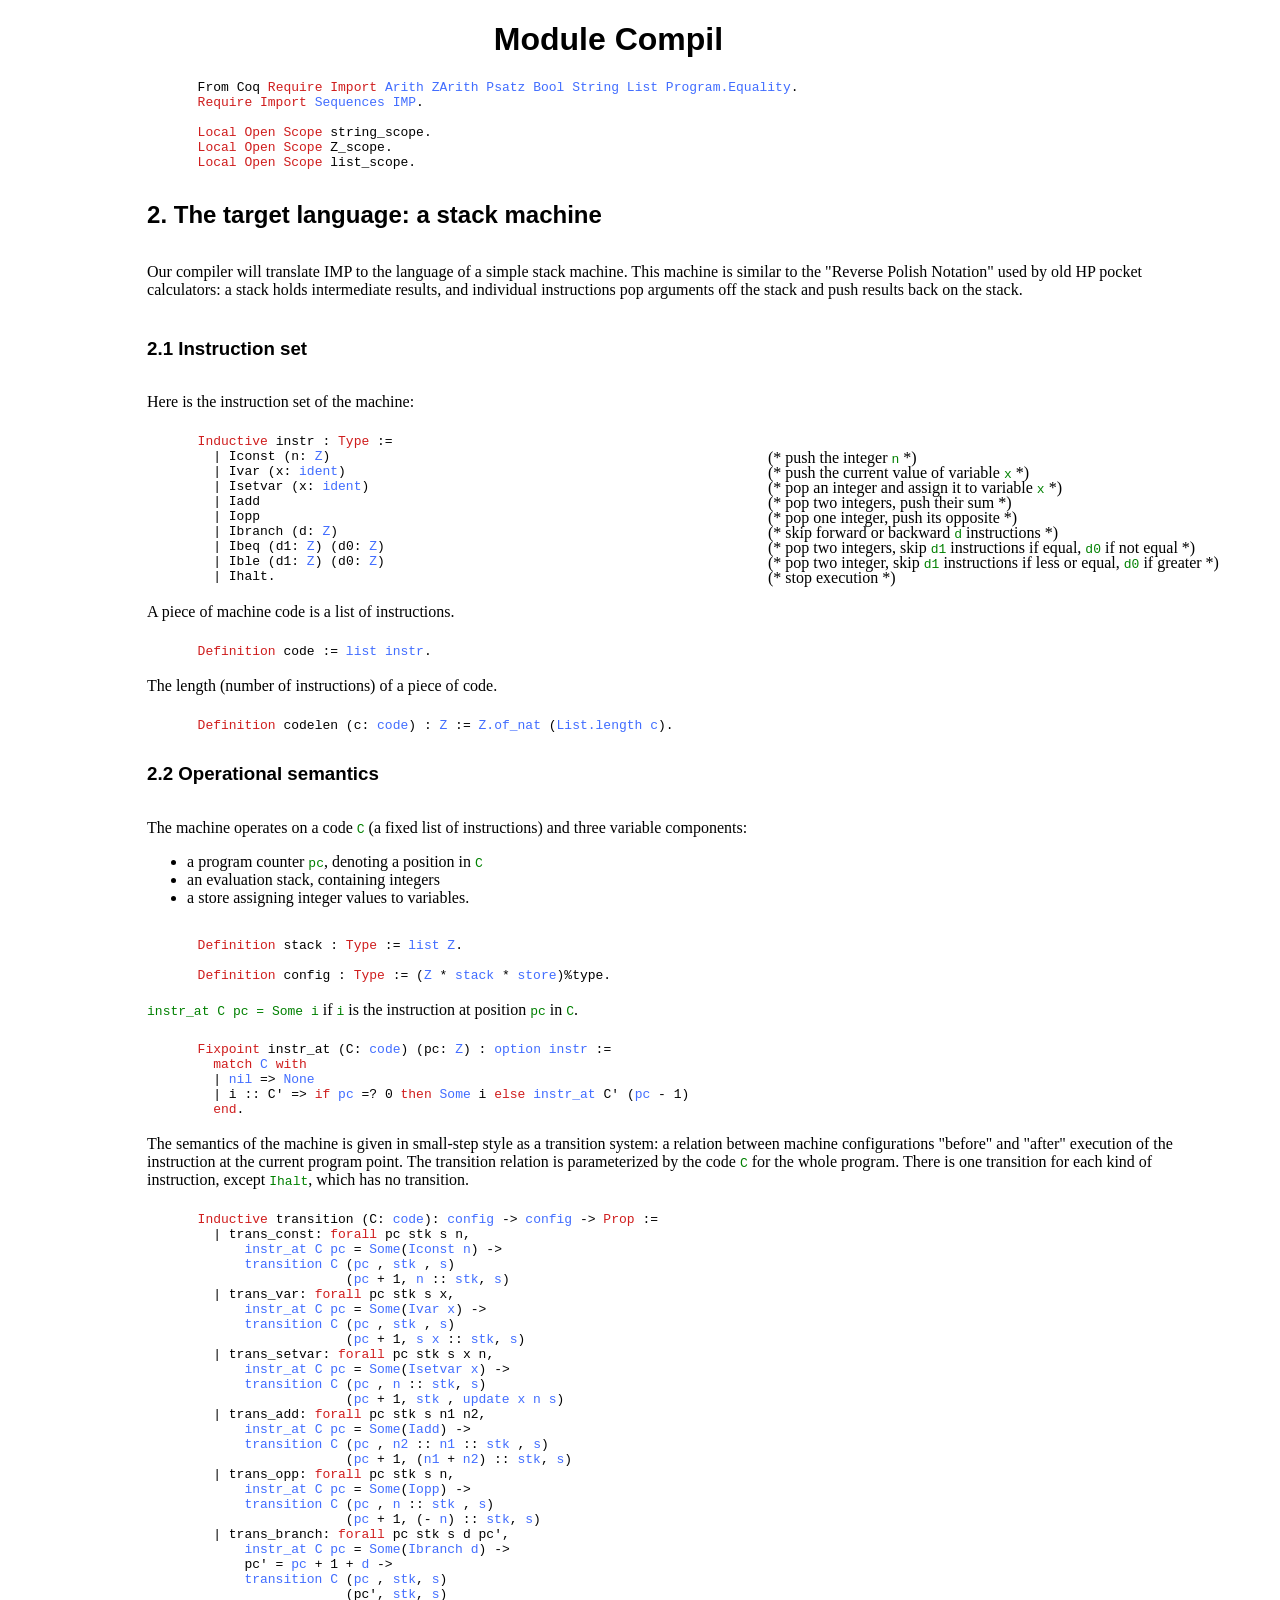
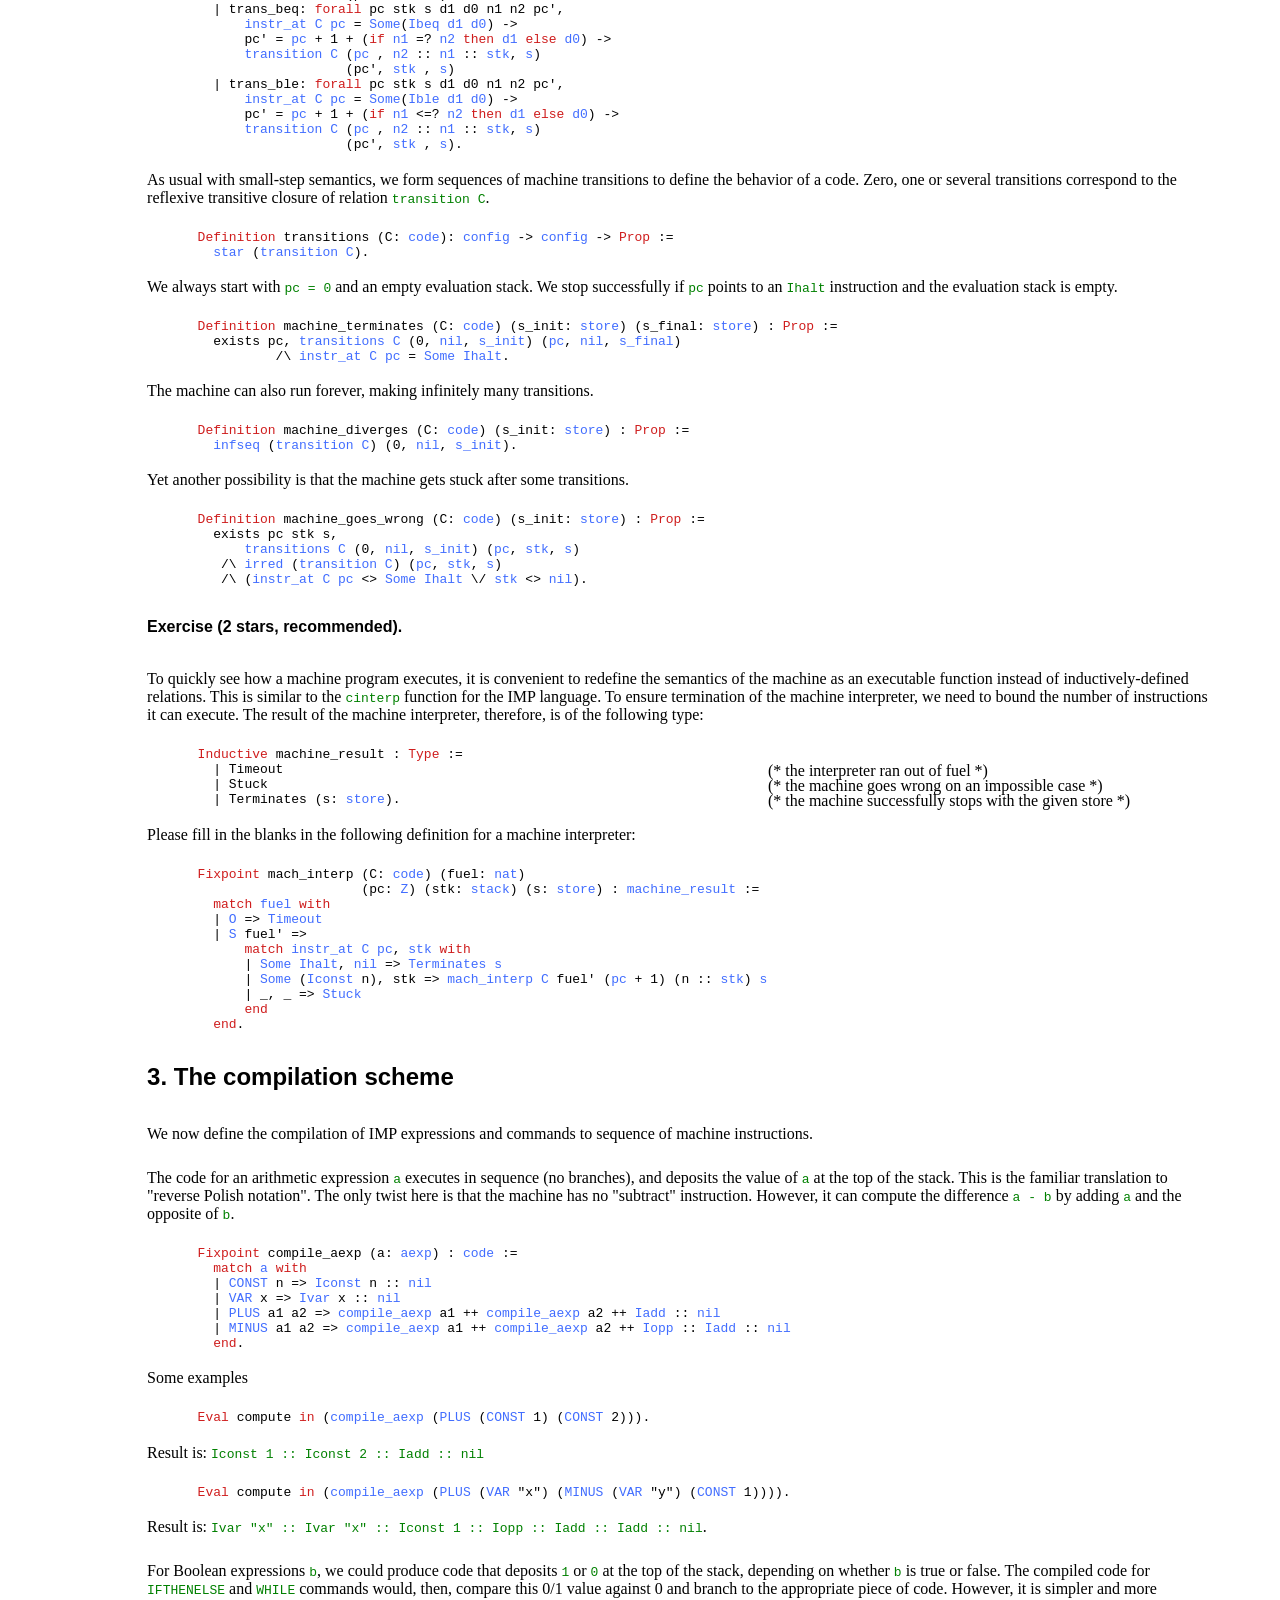
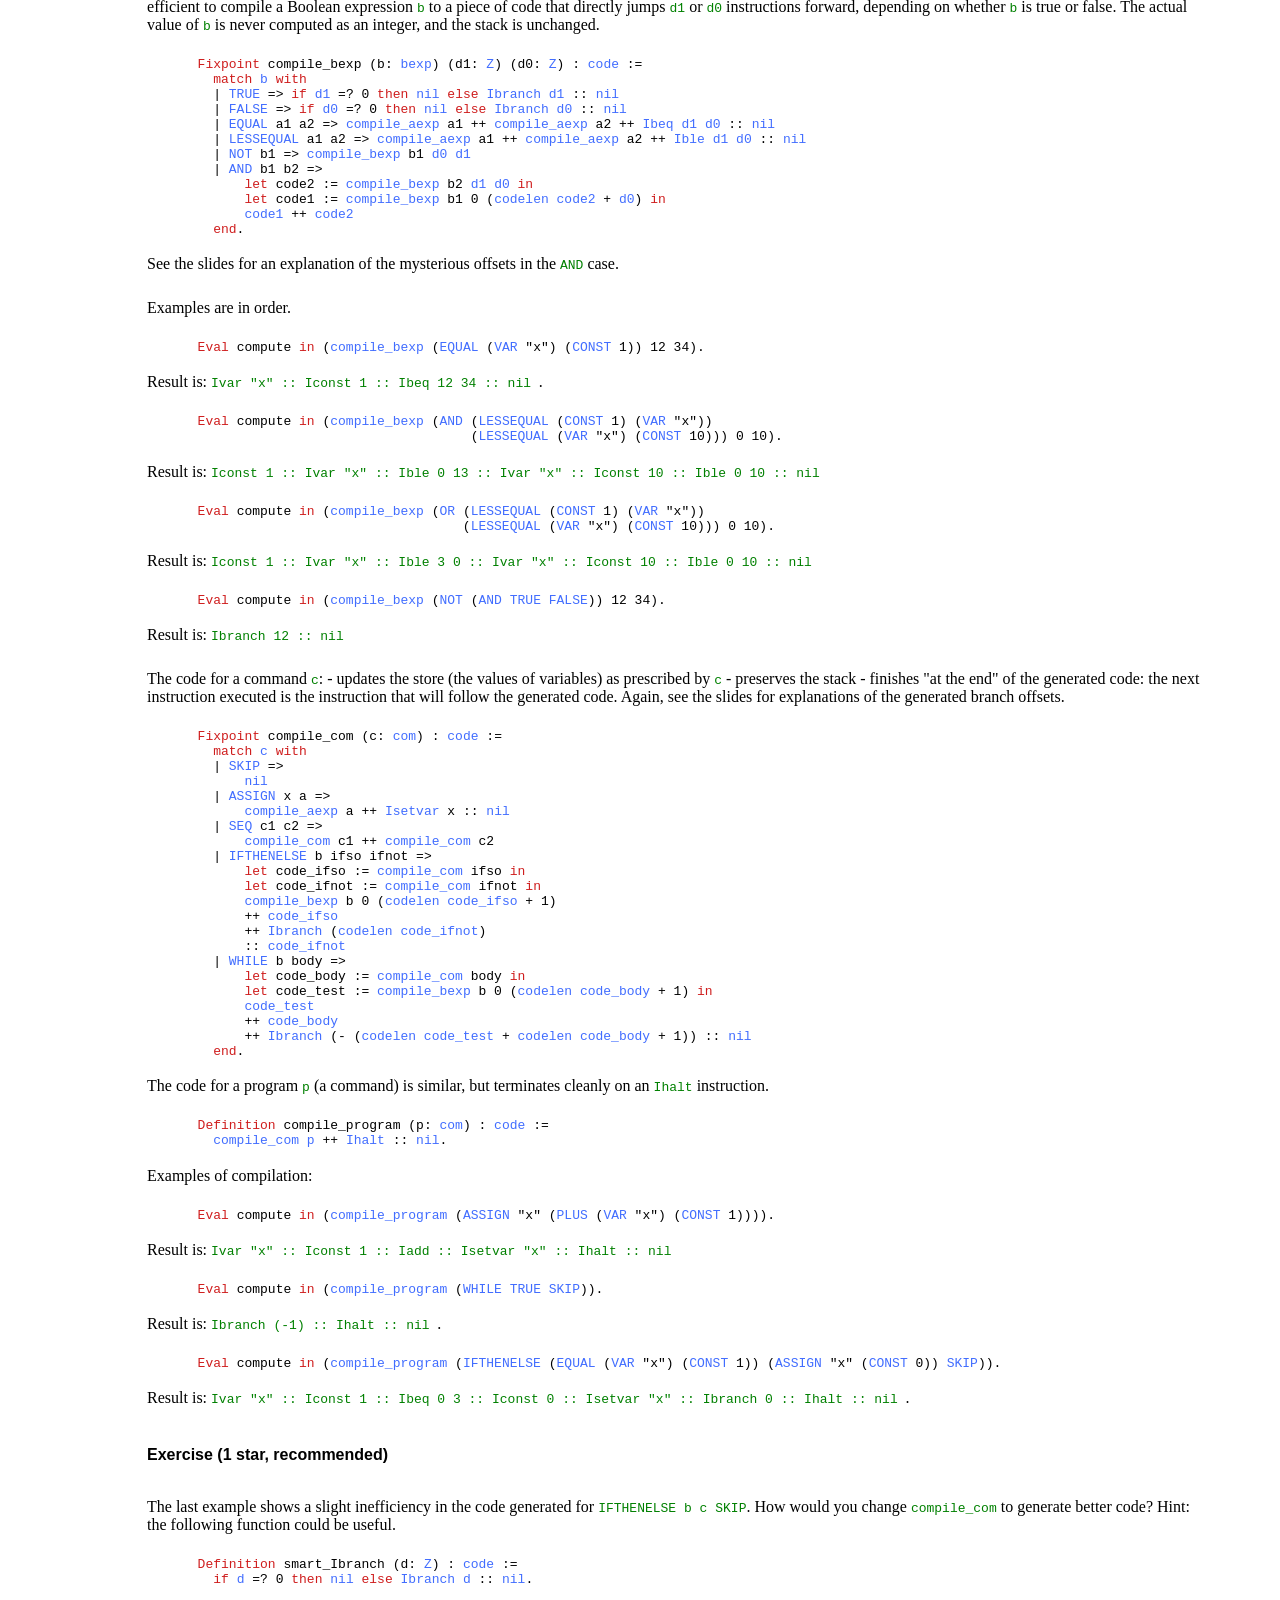
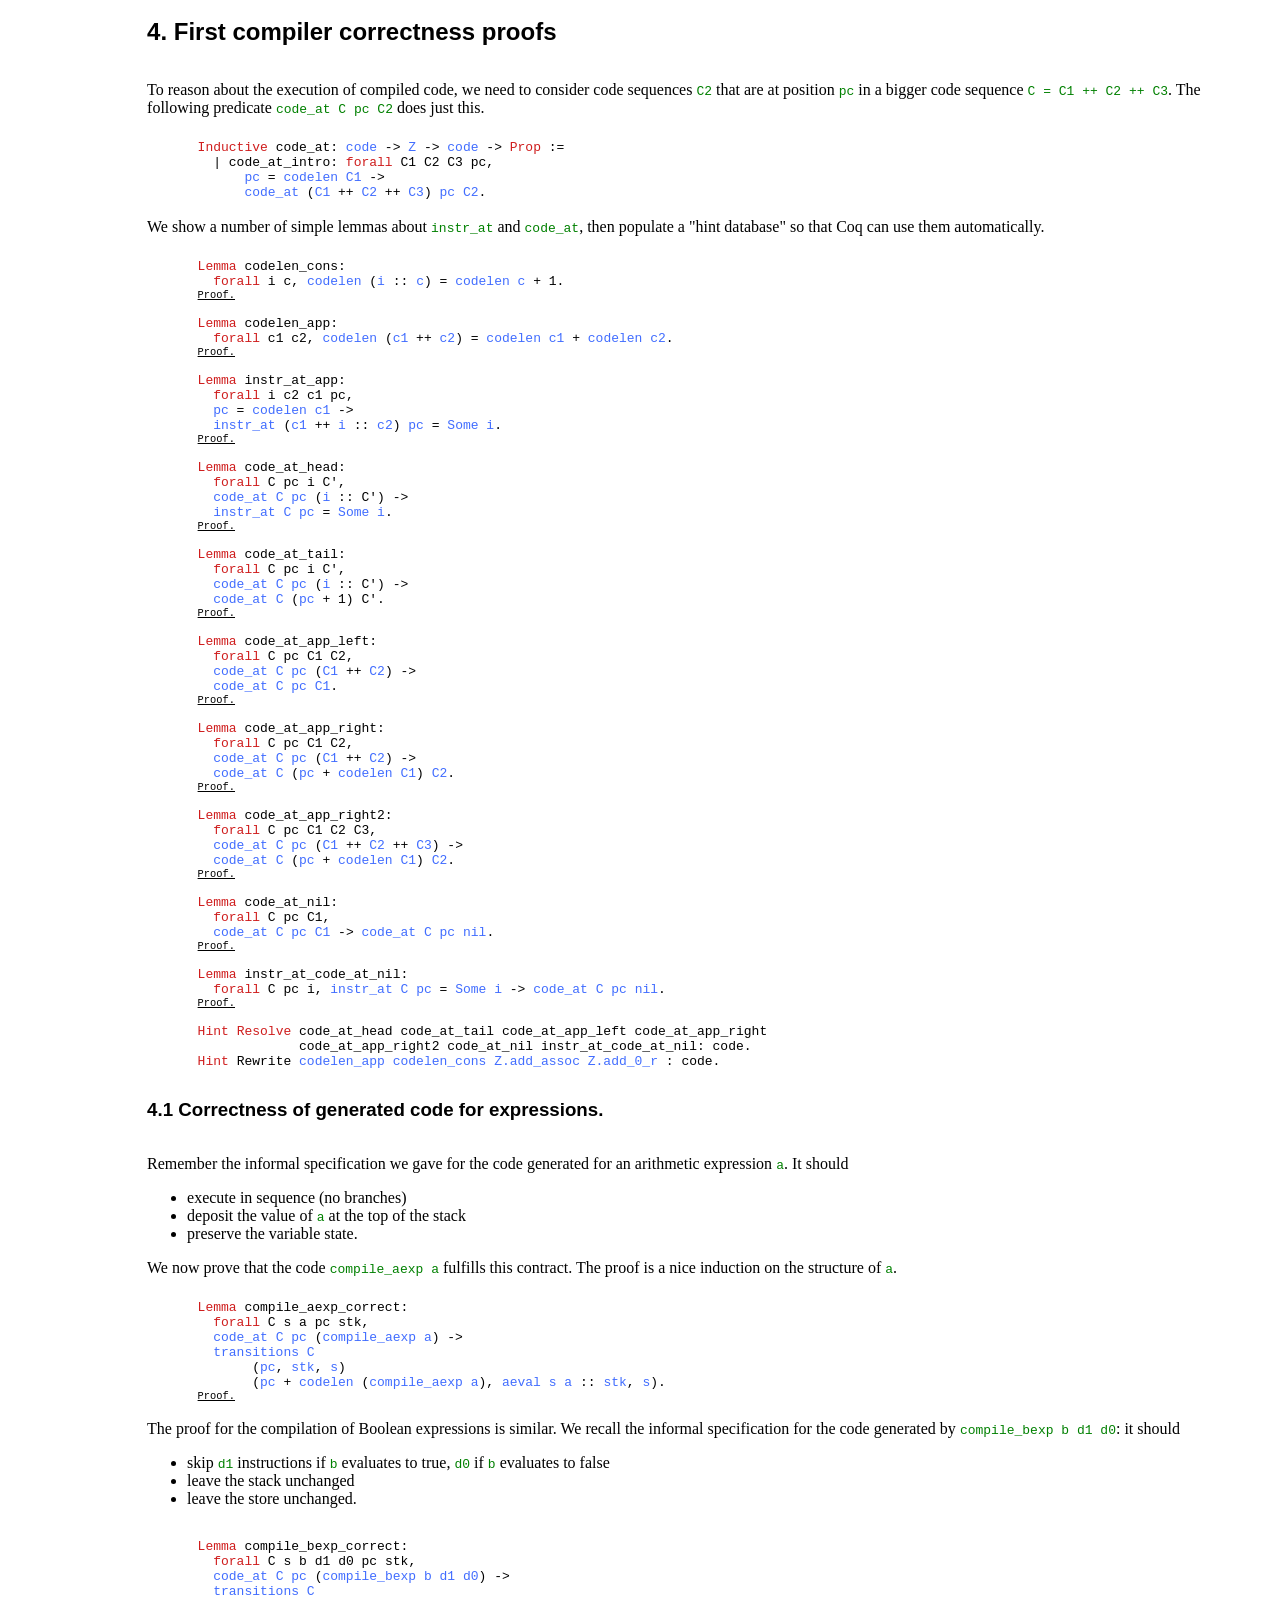
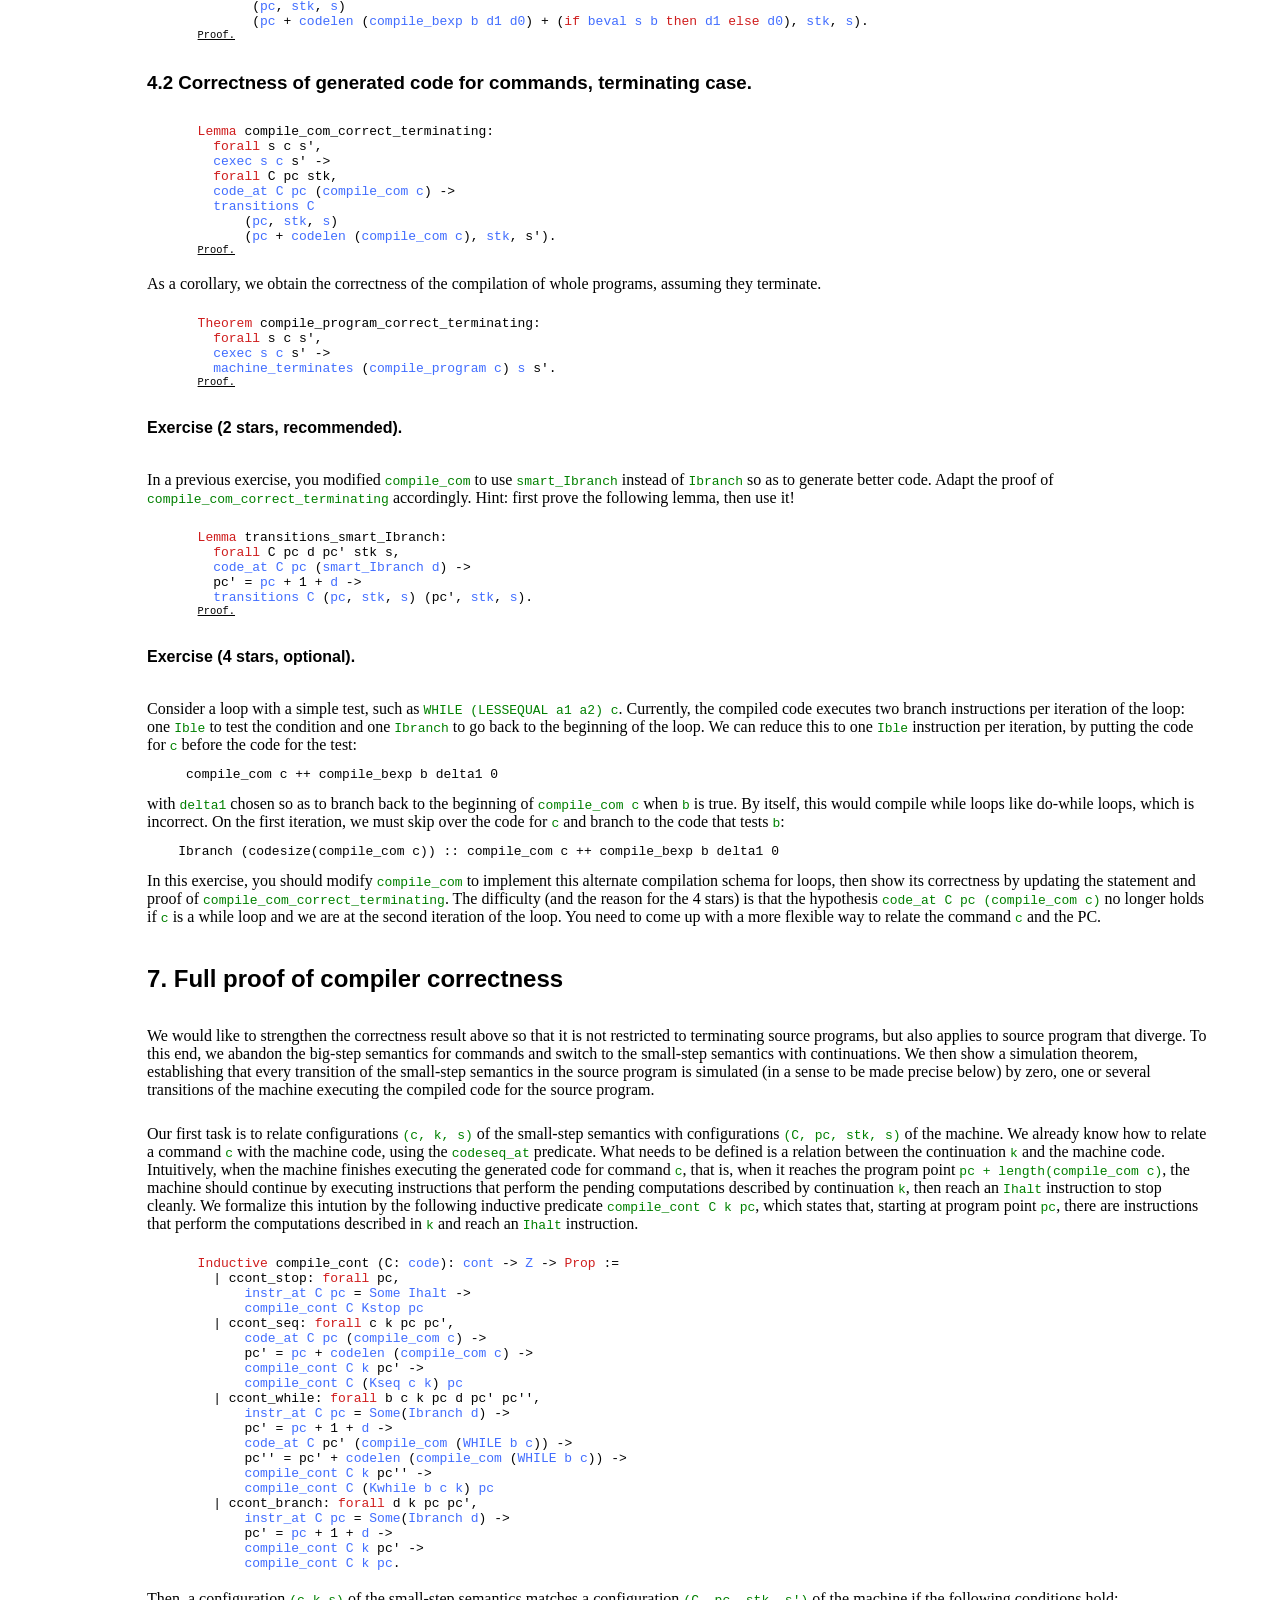
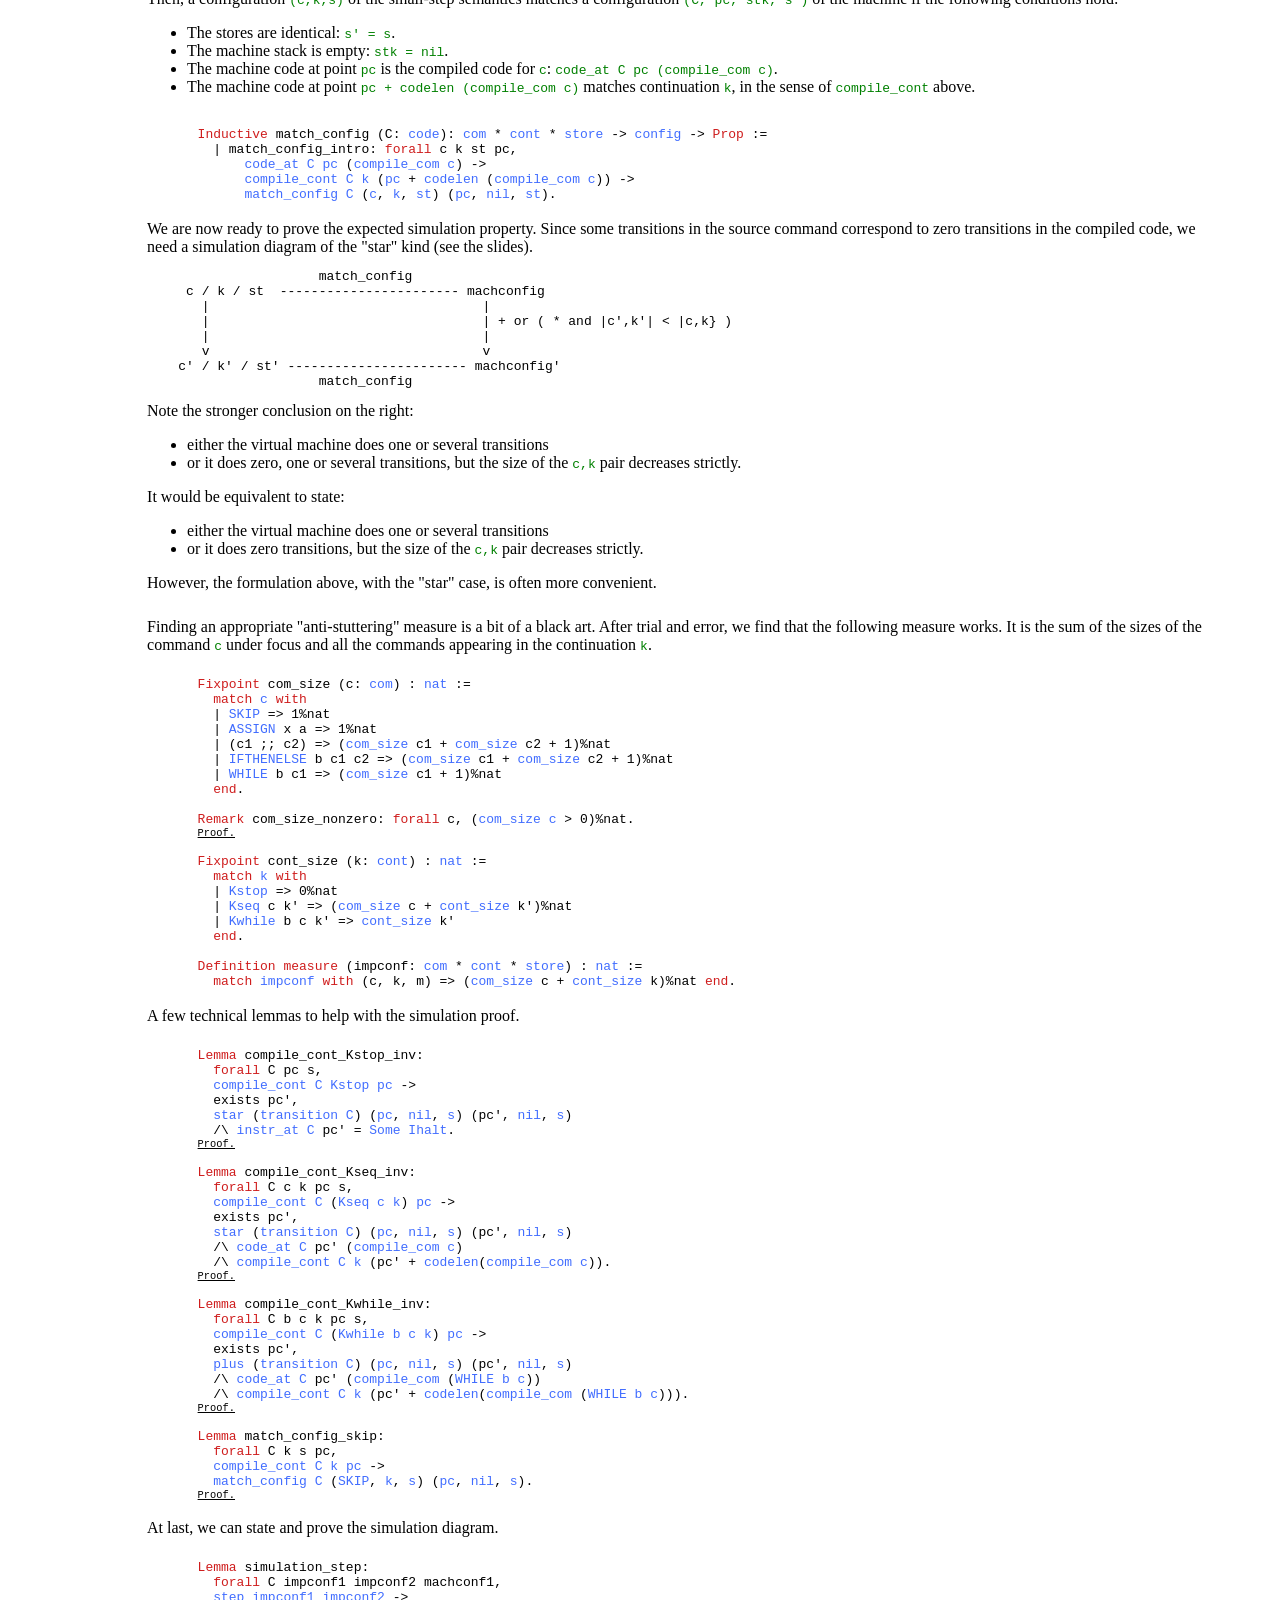
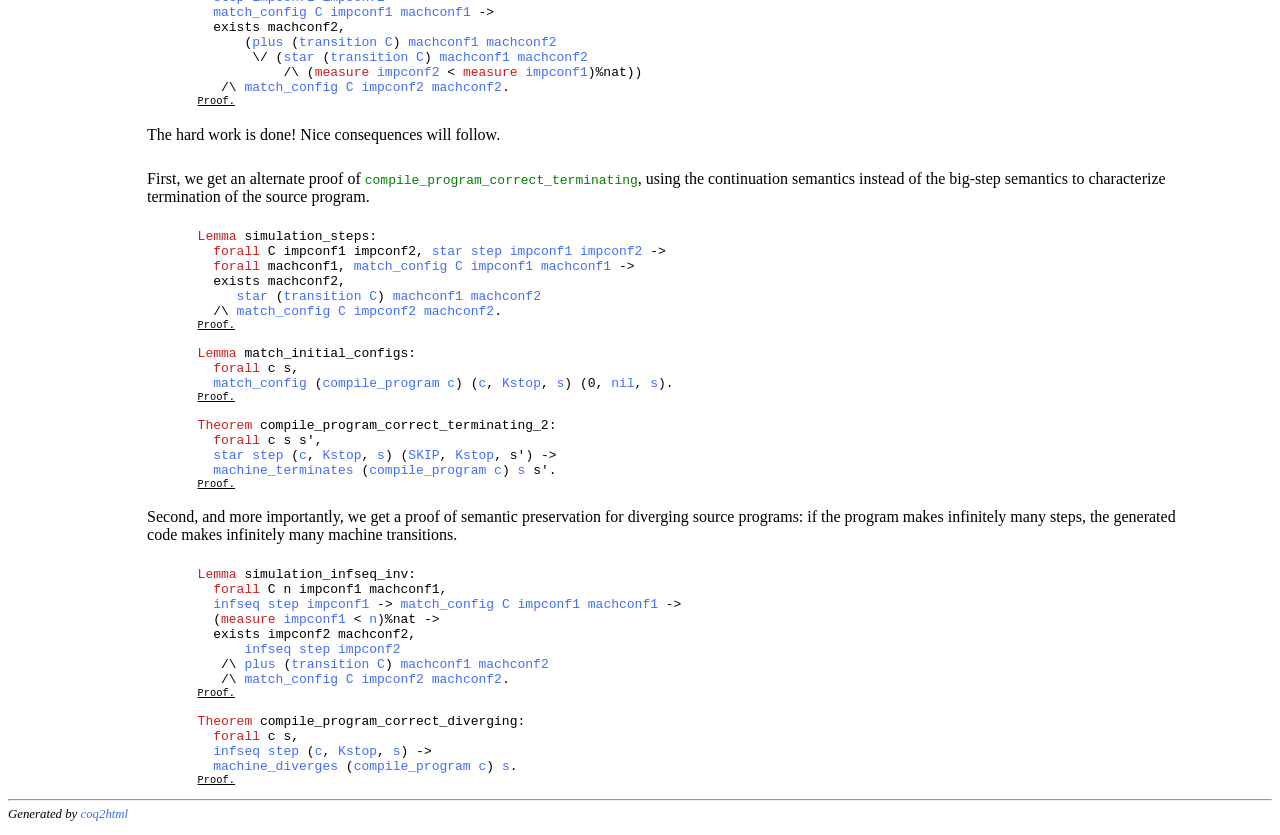
<file: orig/html/EUTypes2019.CompilerVerification.Compil.html>
<!DOCTYPE html PUBLIC "-//W3C//DTD XHTML 1.0 Transitional//EN" "http://www.w3.org/TR/xhtml1/DTD/xhtml1-transitional.dtd">
<html xmlns="http://www.w3.org/1999/xhtml">

<head>
<meta http-equiv="Content-Type" content="text/html; charset=utf-8" />
<title>Module Compil</title>
<meta name="description" content="Documentation of Coq module Compil" />
<link href="coq2html.css" rel="stylesheet" type="text/css" />
<script type="text/javascript" src="coq2html.js"> </script>
</head>

<body onload="hideAll('proofscript')">
<h1 class="title">Module Compil</h1>
<div class="coq">
<span class="id">From</span> <span class="id">Coq</span> <span class="kwd">Require</span> <span class="kwd">Import</span> <span class="id"><a href="http://coq.inria.fr/library/Coq.Arith.Arith.html">Arith</a></span> <span class="id"><a href="http://coq.inria.fr/library/Coq.ZArith.ZArith.html">ZArith</a></span> <span class="id"><a href="http://coq.inria.fr/library/Coq.micromega.Psatz.html">Psatz</a></span> <span class="id"><a href="http://coq.inria.fr/library/Coq.Bool.Bool.html">Bool</a></span> <span class="id"><a href="http://coq.inria.fr/library/Coq.Strings.String.html">String</a></span> <span class="id"><a href="http://coq.inria.fr/library/Coq.Lists.List.html">List</a></span> <span class="id"><a href="http://coq.inria.fr/library/Coq.Program.Equality.html">Program.Equality</a></span>.<br/>
<span class="kwd">Require</span> <span class="kwd">Import</span> <span class="id"><a href="EUTypes2019.CompilerVerification.Sequences.html">Sequences</a></span> <span class="id"><a href="EUTypes2019.CompilerVerification.IMP.html">IMP</a></span>.<br/>
<br/>
<span class="kwd">Local</span> <span class="kwd">Open</span> <span class="kwd">Scope</span> <span class="id">string_scope</span>.<br/>
<span class="kwd">Local</span> <span class="kwd">Open</span> <span class="kwd">Scope</span> <span class="id">Z_scope</span>.<br/>
<span class="kwd">Local</span> <span class="kwd">Open</span> <span class="kwd">Scope</span> <span class="id">list_scope</span>.<br/>
<br/>
<h1> 2. The target language: a stack machine </h1>
<br/>
<div class="doc">Our compiler will translate IMP to the language of a simple stack
  machine.  This machine is similar to the "Reverse Polish Notation"
  used by old HP pocket calculators: a stack holds intermediate
  results, and individual instructions pop arguments off the stack and
  push results back on the stack. </div>
<br/>
<h2> 2.1 Instruction set </h2>
<br/>
<div class="doc">Here is the instruction set of the machine: </div>
<br/>
<span class="kwd">Inductive</span> <span class="id"><a name="instr">instr</a></span> : <span class="kwd">Type</span> :=<br/>
&nbsp;&nbsp;| <span class="id"><a name="Iconst">Iconst</a></span> (<span class="id">n</span>: <span class="id"><a href="http://coq.inria.fr/library/Coq.Numbers.BinNums.html#Z">Z</a></span>)           <span class="docright">(* push the integer <span class="bracket"><span class="id">n</span></span>  *)</span><br/>
&nbsp;&nbsp;| <span class="id"><a name="Ivar">Ivar</a></span> (<span class="id">x</span>: <span class="id"><a href="EUTypes2019.CompilerVerification.IMP.html#ident">ident</a></span>)         <span class="docright">(* push the current value of variable <span class="bracket"><span class="id">x</span></span>  *)</span><br/>
&nbsp;&nbsp;| <span class="id"><a name="Isetvar">Isetvar</a></span> (<span class="id">x</span>: <span class="id"><a href="EUTypes2019.CompilerVerification.IMP.html#ident">ident</a></span>)      <span class="docright">(* pop an integer and assign it to variable <span class="bracket"><span class="id">x</span></span>  *)</span><br/>
&nbsp;&nbsp;| <span class="id"><a name="Iadd">Iadd</a></span>                    <span class="docright">(* pop two integers, push their sum  *)</span><br/>
&nbsp;&nbsp;| <span class="id"><a name="Iopp">Iopp</a></span>                    <span class="docright">(* pop one integer, push its opposite  *)</span><br/>
&nbsp;&nbsp;| <span class="id"><a name="Ibranch">Ibranch</a></span> (<span class="id">d</span>: <span class="id"><a href="http://coq.inria.fr/library/Coq.Numbers.BinNums.html#Z">Z</a></span>)          <span class="docright">(* skip forward or backward <span class="bracket"><span class="id">d</span></span> instructions  *)</span><br/>
&nbsp;&nbsp;| <span class="id"><a name="Ibeq">Ibeq</a></span> (<span class="id">d1</span>: <span class="id"><a href="http://coq.inria.fr/library/Coq.Numbers.BinNums.html#Z">Z</a></span>) (<span class="id">d0</span>: <span class="id"><a href="http://coq.inria.fr/library/Coq.Numbers.BinNums.html#Z">Z</a></span>)    <span class="docright">(* pop two integers, skip <span class="bracket"><span class="id">d1</span></span> instructions if equal, <span class="bracket"><span class="id">d0</span></span> if not equal  *)</span><br/>
&nbsp;&nbsp;| <span class="id"><a name="Ible">Ible</a></span> (<span class="id">d1</span>: <span class="id"><a href="http://coq.inria.fr/library/Coq.Numbers.BinNums.html#Z">Z</a></span>) (<span class="id">d0</span>: <span class="id"><a href="http://coq.inria.fr/library/Coq.Numbers.BinNums.html#Z">Z</a></span>)    <span class="docright">(* pop two integer, skip <span class="bracket"><span class="id">d1</span></span> instructions if less or equal, <span class="bracket"><span class="id">d0</span></span> if greater  *)</span><br/>
&nbsp;&nbsp;| <span class="id"><a name="Ihalt">Ihalt</a></span>.                  <span class="docright">(* stop execution  *)</span><br/>
<br/>
<div class="doc">A piece of machine code is a list of instructions. </div>
<br/>
<span class="kwd">Definition</span> <span class="id"><a name="code">code</a></span> := <span class="id"><a href="http://coq.inria.fr/library/Coq.Init.Datatypes.html#list">list</a></span> <span class="id"><a href="EUTypes2019.CompilerVerification.Compil.html#instr">instr</a></span>.<br/>
<br/>
<div class="doc">The length (number of instructions) of a piece of code. </div>
<br/>
<span class="kwd">Definition</span> <span class="id"><a name="codelen">codelen</a></span> (<span class="id">c</span>: <span class="id"><a href="EUTypes2019.CompilerVerification.Compil.html#code">code</a></span>) : <span class="id"><a href="http://coq.inria.fr/library/Coq.Numbers.BinNums.html#Z">Z</a></span> := <span class="id"><a href="http://coq.inria.fr/library/Coq.ZArith.BinInt.html#Z.of_nat">Z.of_nat</a></span> (<span class="id"><a href="http://coq.inria.fr/library/Coq.Lists.List.html#length">List.length</a></span> <span class="id"><a href="EUTypes2019.CompilerVerification.Compil.html#c">c</a></span>).<br/>
<br/>
<h2> 2.2 Operational semantics </h2>
<br/>
<div class="doc">The machine operates on a code <span class="bracket"><span class="id">C</span></span> (a fixed list of instructions)
  and three variable components:
<ul>
<li>
 a program counter <span class="bracket"><span class="id">pc</span></span>, denoting a position in <span class="bracket"><span class="id">C</span></span>
</li>
<li>
 an evaluation stack, containing integers
</li>
<li>
 a store assigning integer values to variables.
</li>
</ul>
</div>
<br/>
<span class="kwd">Definition</span> <span class="id"><a name="stack">stack</a></span> : <span class="kwd">Type</span> := <span class="id"><a href="http://coq.inria.fr/library/Coq.Init.Datatypes.html#list">list</a></span> <span class="id"><a href="http://coq.inria.fr/library/Coq.Numbers.BinNums.html#Z">Z</a></span>.<br/>
<br/>
<span class="kwd">Definition</span> <span class="id"><a name="config">config</a></span> : <span class="kwd">Type</span> := (<span class="id"><a href="http://coq.inria.fr/library/Coq.Numbers.BinNums.html#Z">Z</a></span> * <span class="id"><a href="EUTypes2019.CompilerVerification.Compil.html#stack">stack</a></span> * <span class="id"><a href="EUTypes2019.CompilerVerification.IMP.html#store">store</a></span>)%<span class="id">type</span>.<br/>
<br/>
<div class="doc"><span class="bracket"><span class="id">instr_at</span> <span class="id">C</span> <span class="id">pc</span> = <span class="id">Some</span> <span class="id">i</span></span> if <span class="bracket"><span class="id">i</span></span> is the instruction at position <span class="bracket"><span class="id">pc</span></span> in <span class="bracket"><span class="id">C</span></span>. </div>
<br/>
<span class="kwd">Fixpoint</span> <span class="id"><a name="instr_at">instr_at</a></span> (<span class="id">C</span>: <span class="id"><a href="EUTypes2019.CompilerVerification.Compil.html#code">code</a></span>) (<span class="id">pc</span>: <span class="id"><a href="http://coq.inria.fr/library/Coq.Numbers.BinNums.html#Z">Z</a></span>) : <span class="id"><a href="http://coq.inria.fr/library/Coq.Init.Datatypes.html#option">option</a></span> <span class="id"><a href="EUTypes2019.CompilerVerification.Compil.html#instr">instr</a></span> :=<br/>
&nbsp;&nbsp;<span class="kwd">match</span> <span class="id"><a href="EUTypes2019.CompilerVerification.Compil.html#C">C</a></span> <span class="kwd">with</span><br/>
&nbsp;&nbsp;| <span class="id"><a href="http://coq.inria.fr/library/Coq.Init.Datatypes.html#nil">nil</a></span> =&gt; <span class="id"><a href="http://coq.inria.fr/library/Coq.Init.Datatypes.html#None">None</a></span><br/>
&nbsp;&nbsp;| <span class="id">i</span> :: <span class="id">C</span>' =&gt; <span class="kwd">if</span> <span class="id"><a href="EUTypes2019.CompilerVerification.Compil.html#pc">pc</a></span> =? 0 <span class="kwd">then</span> <span class="id"><a href="http://coq.inria.fr/library/Coq.Init.Datatypes.html#Some">Some</a></span> <span class="id">i</span> <span class="kwd">else</span> <span class="id"><a href="EUTypes2019.CompilerVerification.Compil.html#instr_at">instr_at</a></span> <span class="id">C</span>' (<span class="id"><a href="EUTypes2019.CompilerVerification.Compil.html#pc">pc</a></span> - 1)<br/>
&nbsp;&nbsp;<span class="kwd">end</span>.<br/>
<br/>
<div class="doc">The semantics of the machine is given in small-step style as a transition system:
  a relation between machine configurations "before" and "after" execution
  of the instruction at the current program point.
  The transition relation is parameterized by the code <span class="bracket"><span class="id">C</span></span> for the whole program.
  There is one transition for each kind of instruction,
  except <span class="bracket"><span class="id">Ihalt</span></span>, which has no transition. </div>
<br/>
<span class="kwd">Inductive</span> <span class="id"><a name="transition">transition</a></span> (<span class="id">C</span>: <span class="id"><a href="EUTypes2019.CompilerVerification.Compil.html#code">code</a></span>): <span class="id"><a href="EUTypes2019.CompilerVerification.Compil.html#config">config</a></span> -&gt; <span class="id"><a href="EUTypes2019.CompilerVerification.Compil.html#config">config</a></span> -&gt; <span class="kwd">Prop</span> :=<br/>
&nbsp;&nbsp;| <span class="id"><a name="trans_const">trans_const</a></span>: <span class="kwd">forall</span> <span class="id">pc</span> <span class="id">stk</span> <span class="id">s</span> <span class="id">n</span>,<br/>
&nbsp;&nbsp;&nbsp;&nbsp;&nbsp;&nbsp;<span class="id"><a href="EUTypes2019.CompilerVerification.Compil.html#instr_at">instr_at</a></span> <span class="id"><a href="EUTypes2019.CompilerVerification.Compil.html#C">C</a></span> <span class="id"><a href="EUTypes2019.CompilerVerification.Compil.html#pc">pc</a></span> = <span class="id"><a href="http://coq.inria.fr/library/Coq.Init.Datatypes.html#Some">Some</a></span>(<span class="id"><a href="EUTypes2019.CompilerVerification.Compil.html#Iconst">Iconst</a></span> <span class="id"><a href="EUTypes2019.CompilerVerification.Compil.html#n">n</a></span>) -&gt;<br/>
&nbsp;&nbsp;&nbsp;&nbsp;&nbsp;&nbsp;<span class="id"><a href="EUTypes2019.CompilerVerification.Compil.html#transition">transition</a></span> <span class="id"><a href="EUTypes2019.CompilerVerification.Compil.html#C">C</a></span> (<span class="id"><a href="EUTypes2019.CompilerVerification.Compil.html#pc">pc</a></span>    , <span class="id"><a href="EUTypes2019.CompilerVerification.Compil.html#stk">stk</a></span>     , <span class="id"><a href="EUTypes2019.CompilerVerification.Compil.html#s">s</a></span>) <br/>
&nbsp;&nbsp;&nbsp;&nbsp;&nbsp;&nbsp;&nbsp;&nbsp;&nbsp;&nbsp;&nbsp;&nbsp;&nbsp;&nbsp;&nbsp;&nbsp;&nbsp;&nbsp;&nbsp;(<span class="id"><a href="EUTypes2019.CompilerVerification.Compil.html#pc">pc</a></span> + 1, <span class="id"><a href="EUTypes2019.CompilerVerification.Compil.html#n">n</a></span> :: <span class="id"><a href="EUTypes2019.CompilerVerification.Compil.html#stk">stk</a></span>, <span class="id"><a href="EUTypes2019.CompilerVerification.Compil.html#s">s</a></span>)<br/>
&nbsp;&nbsp;| <span class="id"><a name="trans_var">trans_var</a></span>: <span class="kwd">forall</span> <span class="id">pc</span> <span class="id">stk</span> <span class="id">s</span> <span class="id">x</span>,<br/>
&nbsp;&nbsp;&nbsp;&nbsp;&nbsp;&nbsp;<span class="id"><a href="EUTypes2019.CompilerVerification.Compil.html#instr_at">instr_at</a></span> <span class="id"><a href="EUTypes2019.CompilerVerification.Compil.html#C">C</a></span> <span class="id"><a href="EUTypes2019.CompilerVerification.Compil.html#pc">pc</a></span> = <span class="id"><a href="http://coq.inria.fr/library/Coq.Init.Datatypes.html#Some">Some</a></span>(<span class="id"><a href="EUTypes2019.CompilerVerification.Compil.html#Ivar">Ivar</a></span> <span class="id"><a href="EUTypes2019.CompilerVerification.Compil.html#x">x</a></span>) -&gt;<br/>
&nbsp;&nbsp;&nbsp;&nbsp;&nbsp;&nbsp;<span class="id"><a href="EUTypes2019.CompilerVerification.Compil.html#transition">transition</a></span> <span class="id"><a href="EUTypes2019.CompilerVerification.Compil.html#C">C</a></span> (<span class="id"><a href="EUTypes2019.CompilerVerification.Compil.html#pc">pc</a></span>    , <span class="id"><a href="EUTypes2019.CompilerVerification.Compil.html#stk">stk</a></span>       , <span class="id"><a href="EUTypes2019.CompilerVerification.Compil.html#s">s</a></span>)<br/>
&nbsp;&nbsp;&nbsp;&nbsp;&nbsp;&nbsp;&nbsp;&nbsp;&nbsp;&nbsp;&nbsp;&nbsp;&nbsp;&nbsp;&nbsp;&nbsp;&nbsp;&nbsp;&nbsp;(<span class="id"><a href="EUTypes2019.CompilerVerification.Compil.html#pc">pc</a></span> + 1, <span class="id"><a href="EUTypes2019.CompilerVerification.Compil.html#s">s</a></span> <span class="id"><a href="EUTypes2019.CompilerVerification.Compil.html#x">x</a></span> :: <span class="id"><a href="EUTypes2019.CompilerVerification.Compil.html#stk">stk</a></span>, <span class="id"><a href="EUTypes2019.CompilerVerification.Compil.html#s">s</a></span>)<br/>
&nbsp;&nbsp;| <span class="id"><a name="trans_setvar">trans_setvar</a></span>: <span class="kwd">forall</span> <span class="id">pc</span> <span class="id">stk</span> <span class="id">s</span> <span class="id">x</span> <span class="id">n</span>,<br/>
&nbsp;&nbsp;&nbsp;&nbsp;&nbsp;&nbsp;<span class="id"><a href="EUTypes2019.CompilerVerification.Compil.html#instr_at">instr_at</a></span> <span class="id"><a href="EUTypes2019.CompilerVerification.Compil.html#C">C</a></span> <span class="id"><a href="EUTypes2019.CompilerVerification.Compil.html#pc">pc</a></span> = <span class="id"><a href="http://coq.inria.fr/library/Coq.Init.Datatypes.html#Some">Some</a></span>(<span class="id"><a href="EUTypes2019.CompilerVerification.Compil.html#Isetvar">Isetvar</a></span> <span class="id"><a href="EUTypes2019.CompilerVerification.Compil.html#x">x</a></span>) -&gt;<br/>
&nbsp;&nbsp;&nbsp;&nbsp;&nbsp;&nbsp;<span class="id"><a href="EUTypes2019.CompilerVerification.Compil.html#transition">transition</a></span> <span class="id"><a href="EUTypes2019.CompilerVerification.Compil.html#C">C</a></span> (<span class="id"><a href="EUTypes2019.CompilerVerification.Compil.html#pc">pc</a></span>    , <span class="id"><a href="EUTypes2019.CompilerVerification.Compil.html#n">n</a></span> :: <span class="id"><a href="EUTypes2019.CompilerVerification.Compil.html#stk">stk</a></span>, <span class="id"><a href="EUTypes2019.CompilerVerification.Compil.html#s">s</a></span>)<br/>
&nbsp;&nbsp;&nbsp;&nbsp;&nbsp;&nbsp;&nbsp;&nbsp;&nbsp;&nbsp;&nbsp;&nbsp;&nbsp;&nbsp;&nbsp;&nbsp;&nbsp;&nbsp;&nbsp;(<span class="id"><a href="EUTypes2019.CompilerVerification.Compil.html#pc">pc</a></span> + 1, <span class="id"><a href="EUTypes2019.CompilerVerification.Compil.html#stk">stk</a></span>     , <span class="id"><a href="EUTypes2019.CompilerVerification.IMP.html#update">update</a></span> <span class="id"><a href="EUTypes2019.CompilerVerification.Compil.html#x">x</a></span> <span class="id"><a href="EUTypes2019.CompilerVerification.Compil.html#n">n</a></span> <span class="id"><a href="EUTypes2019.CompilerVerification.Compil.html#s">s</a></span>)<br/>
&nbsp;&nbsp;| <span class="id"><a name="trans_add">trans_add</a></span>: <span class="kwd">forall</span> <span class="id">pc</span> <span class="id">stk</span> <span class="id">s</span> <span class="id">n1</span> <span class="id">n2</span>,<br/>
&nbsp;&nbsp;&nbsp;&nbsp;&nbsp;&nbsp;<span class="id"><a href="EUTypes2019.CompilerVerification.Compil.html#instr_at">instr_at</a></span> <span class="id"><a href="EUTypes2019.CompilerVerification.Compil.html#C">C</a></span> <span class="id"><a href="EUTypes2019.CompilerVerification.Compil.html#pc">pc</a></span> = <span class="id"><a href="http://coq.inria.fr/library/Coq.Init.Datatypes.html#Some">Some</a></span>(<span class="id"><a href="EUTypes2019.CompilerVerification.Compil.html#Iadd">Iadd</a></span>) -&gt;<br/>
&nbsp;&nbsp;&nbsp;&nbsp;&nbsp;&nbsp;<span class="id"><a href="EUTypes2019.CompilerVerification.Compil.html#transition">transition</a></span> <span class="id"><a href="EUTypes2019.CompilerVerification.Compil.html#C">C</a></span> (<span class="id"><a href="EUTypes2019.CompilerVerification.Compil.html#pc">pc</a></span>    , <span class="id"><a href="EUTypes2019.CompilerVerification.Compil.html#n2">n2</a></span> :: <span class="id"><a href="EUTypes2019.CompilerVerification.Compil.html#n1">n1</a></span> :: <span class="id"><a href="EUTypes2019.CompilerVerification.Compil.html#stk">stk</a></span> , <span class="id"><a href="EUTypes2019.CompilerVerification.Compil.html#s">s</a></span>)<br/>
&nbsp;&nbsp;&nbsp;&nbsp;&nbsp;&nbsp;&nbsp;&nbsp;&nbsp;&nbsp;&nbsp;&nbsp;&nbsp;&nbsp;&nbsp;&nbsp;&nbsp;&nbsp;&nbsp;(<span class="id"><a href="EUTypes2019.CompilerVerification.Compil.html#pc">pc</a></span> + 1, (<span class="id"><a href="EUTypes2019.CompilerVerification.Compil.html#n1">n1</a></span> + <span class="id"><a href="EUTypes2019.CompilerVerification.Compil.html#n2">n2</a></span>) :: <span class="id"><a href="EUTypes2019.CompilerVerification.Compil.html#stk">stk</a></span>, <span class="id"><a href="EUTypes2019.CompilerVerification.Compil.html#s">s</a></span>)<br/>
&nbsp;&nbsp;| <span class="id"><a name="trans_opp">trans_opp</a></span>: <span class="kwd">forall</span> <span class="id">pc</span> <span class="id">stk</span> <span class="id">s</span> <span class="id">n</span>,<br/>
&nbsp;&nbsp;&nbsp;&nbsp;&nbsp;&nbsp;<span class="id"><a href="EUTypes2019.CompilerVerification.Compil.html#instr_at">instr_at</a></span> <span class="id"><a href="EUTypes2019.CompilerVerification.Compil.html#C">C</a></span> <span class="id"><a href="EUTypes2019.CompilerVerification.Compil.html#pc">pc</a></span> = <span class="id"><a href="http://coq.inria.fr/library/Coq.Init.Datatypes.html#Some">Some</a></span>(<span class="id"><a href="EUTypes2019.CompilerVerification.Compil.html#Iopp">Iopp</a></span>) -&gt;<br/>
&nbsp;&nbsp;&nbsp;&nbsp;&nbsp;&nbsp;<span class="id"><a href="EUTypes2019.CompilerVerification.Compil.html#transition">transition</a></span> <span class="id"><a href="EUTypes2019.CompilerVerification.Compil.html#C">C</a></span> (<span class="id"><a href="EUTypes2019.CompilerVerification.Compil.html#pc">pc</a></span>    , <span class="id"><a href="EUTypes2019.CompilerVerification.Compil.html#n">n</a></span> :: <span class="id"><a href="EUTypes2019.CompilerVerification.Compil.html#stk">stk</a></span>    , <span class="id"><a href="EUTypes2019.CompilerVerification.Compil.html#s">s</a></span>)<br/>
&nbsp;&nbsp;&nbsp;&nbsp;&nbsp;&nbsp;&nbsp;&nbsp;&nbsp;&nbsp;&nbsp;&nbsp;&nbsp;&nbsp;&nbsp;&nbsp;&nbsp;&nbsp;&nbsp;(<span class="id"><a href="EUTypes2019.CompilerVerification.Compil.html#pc">pc</a></span> + 1, (- <span class="id"><a href="EUTypes2019.CompilerVerification.Compil.html#n">n</a></span>) :: <span class="id"><a href="EUTypes2019.CompilerVerification.Compil.html#stk">stk</a></span>, <span class="id"><a href="EUTypes2019.CompilerVerification.Compil.html#s">s</a></span>)<br/>
&nbsp;&nbsp;| <span class="id"><a name="trans_branch">trans_branch</a></span>: <span class="kwd">forall</span> <span class="id">pc</span> <span class="id">stk</span> <span class="id">s</span> <span class="id">d</span> <span class="id">pc</span>',<br/>
&nbsp;&nbsp;&nbsp;&nbsp;&nbsp;&nbsp;<span class="id"><a href="EUTypes2019.CompilerVerification.Compil.html#instr_at">instr_at</a></span> <span class="id"><a href="EUTypes2019.CompilerVerification.Compil.html#C">C</a></span> <span class="id"><a href="EUTypes2019.CompilerVerification.Compil.html#pc">pc</a></span> = <span class="id"><a href="http://coq.inria.fr/library/Coq.Init.Datatypes.html#Some">Some</a></span>(<span class="id"><a href="EUTypes2019.CompilerVerification.Compil.html#Ibranch">Ibranch</a></span> <span class="id"><a href="EUTypes2019.CompilerVerification.Compil.html#d">d</a></span>) -&gt;<br/>
&nbsp;&nbsp;&nbsp;&nbsp;&nbsp;&nbsp;<span class="id">pc</span>' = <span class="id"><a href="EUTypes2019.CompilerVerification.Compil.html#pc">pc</a></span> + 1 + <span class="id"><a href="EUTypes2019.CompilerVerification.Compil.html#d">d</a></span> -&gt;<br/>
&nbsp;&nbsp;&nbsp;&nbsp;&nbsp;&nbsp;<span class="id"><a href="EUTypes2019.CompilerVerification.Compil.html#transition">transition</a></span> <span class="id"><a href="EUTypes2019.CompilerVerification.Compil.html#C">C</a></span> (<span class="id"><a href="EUTypes2019.CompilerVerification.Compil.html#pc">pc</a></span> , <span class="id"><a href="EUTypes2019.CompilerVerification.Compil.html#stk">stk</a></span>, <span class="id"><a href="EUTypes2019.CompilerVerification.Compil.html#s">s</a></span>)<br/>
&nbsp;&nbsp;&nbsp;&nbsp;&nbsp;&nbsp;&nbsp;&nbsp;&nbsp;&nbsp;&nbsp;&nbsp;&nbsp;&nbsp;&nbsp;&nbsp;&nbsp;&nbsp;&nbsp;(<span class="id">pc</span>', <span class="id"><a href="EUTypes2019.CompilerVerification.Compil.html#stk">stk</a></span>, <span class="id"><a href="EUTypes2019.CompilerVerification.Compil.html#s">s</a></span>)<br/>
&nbsp;&nbsp;| <span class="id"><a name="trans_beq">trans_beq</a></span>: <span class="kwd">forall</span> <span class="id">pc</span> <span class="id">stk</span> <span class="id">s</span> <span class="id">d1</span> <span class="id">d0</span> <span class="id">n1</span> <span class="id">n2</span> <span class="id">pc</span>',<br/>
&nbsp;&nbsp;&nbsp;&nbsp;&nbsp;&nbsp;<span class="id"><a href="EUTypes2019.CompilerVerification.Compil.html#instr_at">instr_at</a></span> <span class="id"><a href="EUTypes2019.CompilerVerification.Compil.html#C">C</a></span> <span class="id"><a href="EUTypes2019.CompilerVerification.Compil.html#pc">pc</a></span> = <span class="id"><a href="http://coq.inria.fr/library/Coq.Init.Datatypes.html#Some">Some</a></span>(<span class="id"><a href="EUTypes2019.CompilerVerification.Compil.html#Ibeq">Ibeq</a></span> <span class="id"><a href="EUTypes2019.CompilerVerification.Compil.html#d1">d1</a></span> <span class="id"><a href="EUTypes2019.CompilerVerification.Compil.html#d0">d0</a></span>) -&gt;<br/>
&nbsp;&nbsp;&nbsp;&nbsp;&nbsp;&nbsp;<span class="id">pc</span>' = <span class="id"><a href="EUTypes2019.CompilerVerification.Compil.html#pc">pc</a></span> + 1 + (<span class="kwd">if</span> <span class="id"><a href="EUTypes2019.CompilerVerification.Compil.html#n1">n1</a></span> =? <span class="id"><a href="EUTypes2019.CompilerVerification.Compil.html#n2">n2</a></span> <span class="kwd">then</span> <span class="id"><a href="EUTypes2019.CompilerVerification.Compil.html#d1">d1</a></span> <span class="kwd">else</span> <span class="id"><a href="EUTypes2019.CompilerVerification.Compil.html#d0">d0</a></span>) -&gt;<br/>
&nbsp;&nbsp;&nbsp;&nbsp;&nbsp;&nbsp;<span class="id"><a href="EUTypes2019.CompilerVerification.Compil.html#transition">transition</a></span> <span class="id"><a href="EUTypes2019.CompilerVerification.Compil.html#C">C</a></span> (<span class="id"><a href="EUTypes2019.CompilerVerification.Compil.html#pc">pc</a></span> , <span class="id"><a href="EUTypes2019.CompilerVerification.Compil.html#n2">n2</a></span> :: <span class="id"><a href="EUTypes2019.CompilerVerification.Compil.html#n1">n1</a></span> :: <span class="id"><a href="EUTypes2019.CompilerVerification.Compil.html#stk">stk</a></span>, <span class="id"><a href="EUTypes2019.CompilerVerification.Compil.html#s">s</a></span>)<br/>
&nbsp;&nbsp;&nbsp;&nbsp;&nbsp;&nbsp;&nbsp;&nbsp;&nbsp;&nbsp;&nbsp;&nbsp;&nbsp;&nbsp;&nbsp;&nbsp;&nbsp;&nbsp;&nbsp;(<span class="id">pc</span>', <span class="id"><a href="EUTypes2019.CompilerVerification.Compil.html#stk">stk</a></span>            , <span class="id"><a href="EUTypes2019.CompilerVerification.Compil.html#s">s</a></span>)<br/>
&nbsp;&nbsp;| <span class="id"><a name="trans_ble">trans_ble</a></span>: <span class="kwd">forall</span> <span class="id">pc</span> <span class="id">stk</span> <span class="id">s</span> <span class="id">d1</span> <span class="id">d0</span> <span class="id">n1</span> <span class="id">n2</span> <span class="id">pc</span>',<br/>
&nbsp;&nbsp;&nbsp;&nbsp;&nbsp;&nbsp;<span class="id"><a href="EUTypes2019.CompilerVerification.Compil.html#instr_at">instr_at</a></span> <span class="id"><a href="EUTypes2019.CompilerVerification.Compil.html#C">C</a></span> <span class="id"><a href="EUTypes2019.CompilerVerification.Compil.html#pc">pc</a></span> = <span class="id"><a href="http://coq.inria.fr/library/Coq.Init.Datatypes.html#Some">Some</a></span>(<span class="id"><a href="EUTypes2019.CompilerVerification.Compil.html#Ible">Ible</a></span> <span class="id"><a href="EUTypes2019.CompilerVerification.Compil.html#d1">d1</a></span> <span class="id"><a href="EUTypes2019.CompilerVerification.Compil.html#d0">d0</a></span>) -&gt;<br/>
&nbsp;&nbsp;&nbsp;&nbsp;&nbsp;&nbsp;<span class="id">pc</span>' = <span class="id"><a href="EUTypes2019.CompilerVerification.Compil.html#pc">pc</a></span> + 1 + (<span class="kwd">if</span> <span class="id"><a href="EUTypes2019.CompilerVerification.Compil.html#n1">n1</a></span> &lt;=? <span class="id"><a href="EUTypes2019.CompilerVerification.Compil.html#n2">n2</a></span> <span class="kwd">then</span> <span class="id"><a href="EUTypes2019.CompilerVerification.Compil.html#d1">d1</a></span> <span class="kwd">else</span> <span class="id"><a href="EUTypes2019.CompilerVerification.Compil.html#d0">d0</a></span>) -&gt;<br/>
&nbsp;&nbsp;&nbsp;&nbsp;&nbsp;&nbsp;<span class="id"><a href="EUTypes2019.CompilerVerification.Compil.html#transition">transition</a></span> <span class="id"><a href="EUTypes2019.CompilerVerification.Compil.html#C">C</a></span> (<span class="id"><a href="EUTypes2019.CompilerVerification.Compil.html#pc">pc</a></span> , <span class="id"><a href="EUTypes2019.CompilerVerification.Compil.html#n2">n2</a></span> :: <span class="id"><a href="EUTypes2019.CompilerVerification.Compil.html#n1">n1</a></span> :: <span class="id"><a href="EUTypes2019.CompilerVerification.Compil.html#stk">stk</a></span>, <span class="id"><a href="EUTypes2019.CompilerVerification.Compil.html#s">s</a></span>)<br/>
&nbsp;&nbsp;&nbsp;&nbsp;&nbsp;&nbsp;&nbsp;&nbsp;&nbsp;&nbsp;&nbsp;&nbsp;&nbsp;&nbsp;&nbsp;&nbsp;&nbsp;&nbsp;&nbsp;(<span class="id">pc</span>', <span class="id"><a href="EUTypes2019.CompilerVerification.Compil.html#stk">stk</a></span>            , <span class="id"><a href="EUTypes2019.CompilerVerification.Compil.html#s">s</a></span>).<br/>
<br/>
<div class="doc">As usual with small-step semantics, we form sequences of machine transitions
  to define the behavior of a code.  Zero, one or several transitions
  correspond to the reflexive transitive closure of relation <span class="bracket"><span class="id">transition</span> <span class="id">C</span></span>. </div>
<br/>
<span class="kwd">Definition</span> <span class="id"><a name="transitions">transitions</a></span> (<span class="id">C</span>: <span class="id"><a href="EUTypes2019.CompilerVerification.Compil.html#code">code</a></span>): <span class="id"><a href="EUTypes2019.CompilerVerification.Compil.html#config">config</a></span> -&gt; <span class="id"><a href="EUTypes2019.CompilerVerification.Compil.html#config">config</a></span> -&gt; <span class="kwd">Prop</span> :=<br/>
&nbsp;&nbsp;<span class="id"><a href="EUTypes2019.CompilerVerification.Sequences.html#star">star</a></span> (<span class="id"><a href="EUTypes2019.CompilerVerification.Compil.html#transition">transition</a></span> <span class="id"><a href="EUTypes2019.CompilerVerification.Compil.html#C">C</a></span>).<br/>
<br/>
<div class="doc">We always start with <span class="bracket"><span class="id">pc</span> = 0</span> and an empty evaluation stack.
    We stop successfully if <span class="bracket"><span class="id">pc</span></span> points to an <span class="bracket"><span class="id">Ihalt</span></span> instruction
    and the evaluation stack is empty. </div>
<br/>
<span class="kwd">Definition</span> <span class="id"><a name="machine_terminates">machine_terminates</a></span> (<span class="id">C</span>: <span class="id"><a href="EUTypes2019.CompilerVerification.Compil.html#code">code</a></span>) (<span class="id">s_init</span>: <span class="id"><a href="EUTypes2019.CompilerVerification.IMP.html#store">store</a></span>) (<span class="id">s_final</span>: <span class="id"><a href="EUTypes2019.CompilerVerification.IMP.html#store">store</a></span>) : <span class="kwd">Prop</span> :=<br/>
&nbsp;&nbsp;<span class="id">exists</span> <span class="id">pc</span>, <span class="id"><a href="EUTypes2019.CompilerVerification.Compil.html#transitions">transitions</a></span> <span class="id"><a href="EUTypes2019.CompilerVerification.Compil.html#C">C</a></span> (0, <span class="id"><a href="http://coq.inria.fr/library/Coq.Init.Datatypes.html#nil">nil</a></span>, <span class="id"><a href="EUTypes2019.CompilerVerification.Compil.html#s_init">s_init</a></span>) (<span class="id"><a href="EUTypes2019.CompilerVerification.Compil.html#pc">pc</a></span>, <span class="id"><a href="http://coq.inria.fr/library/Coq.Init.Datatypes.html#nil">nil</a></span>, <span class="id"><a href="EUTypes2019.CompilerVerification.Compil.html#s_final">s_final</a></span>)<br/>
&nbsp;&nbsp;&nbsp;&nbsp;&nbsp;&nbsp;&nbsp;&nbsp;&nbsp;&nbsp;/\ <span class="id"><a href="EUTypes2019.CompilerVerification.Compil.html#instr_at">instr_at</a></span> <span class="id"><a href="EUTypes2019.CompilerVerification.Compil.html#C">C</a></span> <span class="id"><a href="EUTypes2019.CompilerVerification.Compil.html#pc">pc</a></span> = <span class="id"><a href="http://coq.inria.fr/library/Coq.Init.Datatypes.html#Some">Some</a></span> <span class="id"><a href="EUTypes2019.CompilerVerification.Compil.html#Ihalt">Ihalt</a></span>.<br/>
<br/>
<div class="doc">The machine can also run forever, making infinitely many transitions. </div>
<br/>
<span class="kwd">Definition</span> <span class="id"><a name="machine_diverges">machine_diverges</a></span> (<span class="id">C</span>: <span class="id"><a href="EUTypes2019.CompilerVerification.Compil.html#code">code</a></span>) (<span class="id">s_init</span>: <span class="id"><a href="EUTypes2019.CompilerVerification.IMP.html#store">store</a></span>) : <span class="kwd">Prop</span> :=<br/>
&nbsp;&nbsp;<span class="id"><a href="EUTypes2019.CompilerVerification.Sequences.html#infseq">infseq</a></span> (<span class="id"><a href="EUTypes2019.CompilerVerification.Compil.html#transition">transition</a></span> <span class="id"><a href="EUTypes2019.CompilerVerification.Compil.html#C">C</a></span>) (0, <span class="id"><a href="http://coq.inria.fr/library/Coq.Init.Datatypes.html#nil">nil</a></span>, <span class="id"><a href="EUTypes2019.CompilerVerification.Compil.html#s_init">s_init</a></span>).<br/>
<br/>
<div class="doc">Yet another possibility is that the machine gets stuck after some transitions. </div>
<br/>
<span class="kwd">Definition</span> <span class="id"><a name="machine_goes_wrong">machine_goes_wrong</a></span> (<span class="id">C</span>: <span class="id"><a href="EUTypes2019.CompilerVerification.Compil.html#code">code</a></span>) (<span class="id">s_init</span>: <span class="id"><a href="EUTypes2019.CompilerVerification.IMP.html#store">store</a></span>) : <span class="kwd">Prop</span> :=<br/>
&nbsp;&nbsp;<span class="id">exists</span> <span class="id">pc</span> <span class="id">stk</span> <span class="id">s</span>,<br/>
&nbsp;&nbsp;&nbsp;&nbsp;&nbsp;&nbsp;<span class="id"><a href="EUTypes2019.CompilerVerification.Compil.html#transitions">transitions</a></span> <span class="id"><a href="EUTypes2019.CompilerVerification.Compil.html#C">C</a></span> (0, <span class="id"><a href="http://coq.inria.fr/library/Coq.Init.Datatypes.html#nil">nil</a></span>, <span class="id"><a href="EUTypes2019.CompilerVerification.Compil.html#s_init">s_init</a></span>) (<span class="id"><a href="EUTypes2019.CompilerVerification.Compil.html#pc">pc</a></span>, <span class="id"><a href="EUTypes2019.CompilerVerification.Compil.html#stk">stk</a></span>, <span class="id"><a href="EUTypes2019.CompilerVerification.Compil.html#s">s</a></span>)<br/>
&nbsp;&nbsp;&nbsp;/\ <span class="id"><a href="EUTypes2019.CompilerVerification.Sequences.html#irred">irred</a></span> (<span class="id"><a href="EUTypes2019.CompilerVerification.Compil.html#transition">transition</a></span> <span class="id"><a href="EUTypes2019.CompilerVerification.Compil.html#C">C</a></span>) (<span class="id"><a href="EUTypes2019.CompilerVerification.Compil.html#pc">pc</a></span>, <span class="id"><a href="EUTypes2019.CompilerVerification.Compil.html#stk">stk</a></span>, <span class="id"><a href="EUTypes2019.CompilerVerification.Compil.html#s">s</a></span>)<br/>
&nbsp;&nbsp;&nbsp;/\ (<span class="id"><a href="EUTypes2019.CompilerVerification.Compil.html#instr_at">instr_at</a></span> <span class="id"><a href="EUTypes2019.CompilerVerification.Compil.html#C">C</a></span> <span class="id"><a href="EUTypes2019.CompilerVerification.Compil.html#pc">pc</a></span> &lt;&gt; <span class="id"><a href="http://coq.inria.fr/library/Coq.Init.Datatypes.html#Some">Some</a></span> <span class="id"><a href="EUTypes2019.CompilerVerification.Compil.html#Ihalt">Ihalt</a></span> \/ <span class="id"><a href="EUTypes2019.CompilerVerification.Compil.html#stk">stk</a></span> &lt;&gt; <span class="id"><a href="http://coq.inria.fr/library/Coq.Init.Datatypes.html#nil">nil</a></span>).<br/>
<br/>
<h3> Exercise (2 stars, recommended). </h3>
<br/>
<div class="doc">To quickly see how a machine program executes, it is convenient
  to redefine the semantics of the machine as an executable function
  instead of inductively-defined relations.  This is similar to the
  <span class="bracket"><span class="id">cinterp</span></span> function for the IMP language.
  To ensure termination of the machine interpreter, we need to bound 
  the number of instructions it can execute.  The result of the
  machine interpreter, therefore, is of the following type:
</div>
<br/>
<span class="kwd">Inductive</span> <span class="id"><a name="machine_result">machine_result</a></span> : <span class="kwd">Type</span> :=<br/>
&nbsp;&nbsp;| <span class="id"><a name="Timeout">Timeout</a></span>                <span class="docright">(* the interpreter ran out of fuel  *)</span><br/>
&nbsp;&nbsp;| <span class="id"><a name="Stuck">Stuck</a></span>                  <span class="docright">(* the machine goes wrong on an impossible case  *)</span><br/>
&nbsp;&nbsp;| <span class="id"><a name="Terminates">Terminates</a></span> (<span class="id">s</span>: <span class="id"><a href="EUTypes2019.CompilerVerification.IMP.html#store">store</a></span>). <span class="docright">(* the machine successfully stops with the given store  *)</span><br/>
<br/>
<div class="doc">Please fill in the blanks in the following definition for a machine interpreter: </div>
<br/>
<span class="kwd">Fixpoint</span> <span class="id"><a name="mach_interp">mach_interp</a></span> (<span class="id">C</span>: <span class="id"><a href="EUTypes2019.CompilerVerification.Compil.html#code">code</a></span>) (<span class="id">fuel</span>: <span class="id"><a href="http://coq.inria.fr/library/Coq.Init.Datatypes.html#nat">nat</a></span>)<br/>
&nbsp;&nbsp;&nbsp;&nbsp;&nbsp;&nbsp;&nbsp;&nbsp;&nbsp;&nbsp;&nbsp;&nbsp;&nbsp;&nbsp;&nbsp;&nbsp;&nbsp;&nbsp;&nbsp;&nbsp;&nbsp;(<span class="id">pc</span>: <span class="id"><a href="http://coq.inria.fr/library/Coq.Numbers.BinNums.html#Z">Z</a></span>) (<span class="id">stk</span>: <span class="id"><a href="EUTypes2019.CompilerVerification.Compil.html#stack">stack</a></span>) (<span class="id">s</span>: <span class="id"><a href="EUTypes2019.CompilerVerification.IMP.html#store">store</a></span>) : <span class="id"><a href="EUTypes2019.CompilerVerification.Compil.html#machine_result">machine_result</a></span> :=<br/>
&nbsp;&nbsp;<span class="kwd">match</span> <span class="id"><a href="EUTypes2019.CompilerVerification.Compil.html#fuel">fuel</a></span> <span class="kwd">with</span><br/>
&nbsp;&nbsp;| <span class="id"><a href="http://coq.inria.fr/library/Coq.Init.Datatypes.html#O">O</a></span> =&gt; <span class="id"><a href="EUTypes2019.CompilerVerification.Compil.html#Timeout">Timeout</a></span><br/>
&nbsp;&nbsp;| <span class="id"><a href="http://coq.inria.fr/library/Coq.Init.Datatypes.html#S">S</a></span> <span class="id">fuel</span>' =&gt;<br/>
&nbsp;&nbsp;&nbsp;&nbsp;&nbsp;&nbsp;<span class="kwd">match</span> <span class="id"><a href="EUTypes2019.CompilerVerification.Compil.html#instr_at">instr_at</a></span> <span class="id"><a href="EUTypes2019.CompilerVerification.Compil.html#C">C</a></span> <span class="id"><a href="EUTypes2019.CompilerVerification.Compil.html#pc">pc</a></span>, <span class="id"><a href="EUTypes2019.CompilerVerification.Compil.html#stk">stk</a></span> <span class="kwd">with</span><br/>
&nbsp;&nbsp;&nbsp;&nbsp;&nbsp;&nbsp;| <span class="id"><a href="http://coq.inria.fr/library/Coq.Init.Datatypes.html#Some">Some</a></span> <span class="id"><a href="EUTypes2019.CompilerVerification.Compil.html#Ihalt">Ihalt</a></span>, <span class="id"><a href="http://coq.inria.fr/library/Coq.Init.Datatypes.html#nil">nil</a></span> =&gt; <span class="id"><a href="EUTypes2019.CompilerVerification.Compil.html#Terminates">Terminates</a></span> <span class="id"><a href="EUTypes2019.CompilerVerification.Compil.html#s">s</a></span><br/>
&nbsp;&nbsp;&nbsp;&nbsp;&nbsp;&nbsp;| <span class="id"><a href="http://coq.inria.fr/library/Coq.Init.Datatypes.html#Some">Some</a></span> (<span class="id"><a href="EUTypes2019.CompilerVerification.Compil.html#Iconst">Iconst</a></span> <span class="id">n</span>), <span class="id">stk</span> =&gt; <span class="id"><a href="EUTypes2019.CompilerVerification.Compil.html#mach_interp">mach_interp</a></span> <span class="id"><a href="EUTypes2019.CompilerVerification.Compil.html#C">C</a></span> <span class="id">fuel</span>' (<span class="id"><a href="EUTypes2019.CompilerVerification.Compil.html#pc">pc</a></span> + 1) (<span class="id">n</span> :: <span class="id"><a href="EUTypes2019.CompilerVerification.Compil.html#stk">stk</a></span>) <span class="id"><a href="EUTypes2019.CompilerVerification.Compil.html#s">s</a></span><br/>
&nbsp;&nbsp;&nbsp;&nbsp;&nbsp;&nbsp;| <span class="id">_</span>, <span class="id">_</span> =&gt; <span class="id"><a href="EUTypes2019.CompilerVerification.Compil.html#Stuck">Stuck</a></span><br/>
&nbsp;&nbsp;&nbsp;&nbsp;&nbsp;&nbsp;<span class="kwd">end</span><br/>
&nbsp;&nbsp;<span class="kwd">end</span>.<br/>
<br/>
<h1> 3. The compilation scheme </h1>
<br/>
<div class="doc">We now define the compilation of IMP expressions and commands to sequence of machine instructions. </div>
<br/>
<div class="doc">The code for an arithmetic expression <span class="bracket"><span class="id">a</span></span> executes in sequence (no branches),
  and deposits the value of <span class="bracket"><span class="id">a</span></span> at the top of the stack.  
  This is the familiar translation to "reverse Polish notation".
  The only twist here is that the machine has no "subtract" instruction.
  However, it can compute the difference <span class="bracket"><span class="id">a</span> - <span class="id">b</span></span> by adding <span class="bracket"><span class="id">a</span></span> and the opposite of <span class="bracket"><span class="id">b</span></span>.
</div>
<br/>
<span class="kwd">Fixpoint</span> <span class="id"><a name="compile_aexp">compile_aexp</a></span> (<span class="id">a</span>: <span class="id"><a href="EUTypes2019.CompilerVerification.IMP.html#aexp">aexp</a></span>) : <span class="id"><a href="EUTypes2019.CompilerVerification.Compil.html#code">code</a></span> :=<br/>
&nbsp;&nbsp;<span class="kwd">match</span> <span class="id"><a href="EUTypes2019.CompilerVerification.Compil.html#a">a</a></span> <span class="kwd">with</span><br/>
&nbsp;&nbsp;| <span class="id"><a href="EUTypes2019.CompilerVerification.IMP.html#CONST">CONST</a></span> <span class="id">n</span> =&gt; <span class="id"><a href="EUTypes2019.CompilerVerification.Compil.html#Iconst">Iconst</a></span> <span class="id">n</span> :: <span class="id"><a href="http://coq.inria.fr/library/Coq.Init.Datatypes.html#nil">nil</a></span><br/>
&nbsp;&nbsp;| <span class="id"><a href="EUTypes2019.CompilerVerification.IMP.html#VAR">VAR</a></span> <span class="id">x</span> =&gt; <span class="id"><a href="EUTypes2019.CompilerVerification.Compil.html#Ivar">Ivar</a></span> <span class="id">x</span> :: <span class="id"><a href="http://coq.inria.fr/library/Coq.Init.Datatypes.html#nil">nil</a></span><br/>
&nbsp;&nbsp;| <span class="id"><a href="EUTypes2019.CompilerVerification.IMP.html#PLUS">PLUS</a></span> <span class="id">a1</span> <span class="id">a2</span>  =&gt; <span class="id"><a href="EUTypes2019.CompilerVerification.Compil.html#compile_aexp">compile_aexp</a></span> <span class="id">a1</span> ++ <span class="id"><a href="EUTypes2019.CompilerVerification.Compil.html#compile_aexp">compile_aexp</a></span> <span class="id">a2</span> ++ <span class="id"><a href="EUTypes2019.CompilerVerification.Compil.html#Iadd">Iadd</a></span> :: <span class="id"><a href="http://coq.inria.fr/library/Coq.Init.Datatypes.html#nil">nil</a></span><br/>
&nbsp;&nbsp;| <span class="id"><a href="EUTypes2019.CompilerVerification.IMP.html#MINUS">MINUS</a></span> <span class="id">a1</span> <span class="id">a2</span> =&gt; <span class="id"><a href="EUTypes2019.CompilerVerification.Compil.html#compile_aexp">compile_aexp</a></span> <span class="id">a1</span> ++ <span class="id"><a href="EUTypes2019.CompilerVerification.Compil.html#compile_aexp">compile_aexp</a></span> <span class="id">a2</span> ++ <span class="id"><a href="EUTypes2019.CompilerVerification.Compil.html#Iopp">Iopp</a></span> :: <span class="id"><a href="EUTypes2019.CompilerVerification.Compil.html#Iadd">Iadd</a></span> :: <span class="id"><a href="http://coq.inria.fr/library/Coq.Init.Datatypes.html#nil">nil</a></span><br/>
&nbsp;&nbsp;<span class="kwd">end</span>.<br/>
<br/>
<div class="doc">Some examples </div>
<br/>
<span class="kwd">Eval</span> <span class="tactic">compute</span> <span class="kwd">in</span> (<span class="id"><a href="EUTypes2019.CompilerVerification.Compil.html#compile_aexp">compile_aexp</a></span> (<span class="id"><a href="EUTypes2019.CompilerVerification.IMP.html#PLUS">PLUS</a></span> (<span class="id"><a href="EUTypes2019.CompilerVerification.IMP.html#CONST">CONST</a></span> 1) (<span class="id"><a href="EUTypes2019.CompilerVerification.IMP.html#CONST">CONST</a></span> 2))).<br/>
<br/>
<div class="doc">Result is: <span class="bracket"><span class="id">Iconst</span> 1 :: <span class="id">Iconst</span> 2 :: <span class="id">Iadd</span> :: <span class="id">nil</span></span> </div>
<br/>
<span class="kwd">Eval</span> <span class="tactic">compute</span> <span class="kwd">in</span> (<span class="id"><a href="EUTypes2019.CompilerVerification.Compil.html#compile_aexp">compile_aexp</a></span> (<span class="id"><a href="EUTypes2019.CompilerVerification.IMP.html#PLUS">PLUS</a></span> (<span class="id"><a href="EUTypes2019.CompilerVerification.IMP.html#VAR">VAR</a></span> "<span class="id">x</span>") (<span class="id"><a href="EUTypes2019.CompilerVerification.IMP.html#MINUS">MINUS</a></span> (<span class="id"><a href="EUTypes2019.CompilerVerification.IMP.html#VAR">VAR</a></span> "<span class="id">y</span>") (<span class="id"><a href="EUTypes2019.CompilerVerification.IMP.html#CONST">CONST</a></span> 1)))).<br/>
<br/>
<div class="doc">Result is: <span class="bracket"><span class="id">Ivar</span> "<span class="id">x</span>" :: <span class="id">Ivar</span> "<span class="id">x</span>" :: <span class="id">Iconst</span> 1 :: <span class="id">Iopp</span> :: <span class="id">Iadd</span> :: <span class="id">Iadd</span> :: <span class="id">nil</span></span>. </div>
<br/>
<div class="doc">For Boolean expressions <span class="bracket"><span class="id">b</span></span>, we could produce code that deposits <span class="bracket">1</span> or <span class="bracket">0</span>
  at the top of the stack, depending on whether <span class="bracket"><span class="id">b</span></span> is true or false.
  The compiled code for <span class="bracket"><span class="id">IFTHENELSE</span></span> and <span class="bracket"><span class="id">WHILE</span></span> commands would, then,
  compare this 0/1 value against 0 and branch to the appropriate piece of code.
  However, it is simpler and more efficient to compile a Boolean expression <span class="bracket"><span class="id">b</span></span>
  to a piece of code that directly jumps <span class="bracket"><span class="id">d1</span></span> or <span class="bracket"><span class="id">d0</span></span> instructions forward,
  depending on whether <span class="bracket"><span class="id">b</span></span> is true or false.  The actual value of <span class="bracket"><span class="id">b</span></span> is
  never computed as an integer, and the stack is unchanged.
</div>
<br/>
<span class="kwd">Fixpoint</span> <span class="id"><a name="compile_bexp">compile_bexp</a></span> (<span class="id">b</span>: <span class="id"><a href="EUTypes2019.CompilerVerification.IMP.html#bexp">bexp</a></span>) (<span class="id">d1</span>: <span class="id"><a href="http://coq.inria.fr/library/Coq.Numbers.BinNums.html#Z">Z</a></span>) (<span class="id">d0</span>: <span class="id"><a href="http://coq.inria.fr/library/Coq.Numbers.BinNums.html#Z">Z</a></span>) : <span class="id"><a href="EUTypes2019.CompilerVerification.Compil.html#code">code</a></span> :=<br/>
&nbsp;&nbsp;<span class="kwd">match</span> <span class="id"><a href="EUTypes2019.CompilerVerification.Compil.html#b">b</a></span> <span class="kwd">with</span><br/>
&nbsp;&nbsp;| <span class="id"><a href="EUTypes2019.CompilerVerification.IMP.html#TRUE">TRUE</a></span> =&gt; <span class="kwd">if</span> <span class="id"><a href="EUTypes2019.CompilerVerification.Compil.html#d1">d1</a></span> =? 0 <span class="kwd">then</span> <span class="id"><a href="http://coq.inria.fr/library/Coq.Init.Datatypes.html#nil">nil</a></span> <span class="kwd">else</span> <span class="id"><a href="EUTypes2019.CompilerVerification.Compil.html#Ibranch">Ibranch</a></span> <span class="id"><a href="EUTypes2019.CompilerVerification.Compil.html#d1">d1</a></span> :: <span class="id"><a href="http://coq.inria.fr/library/Coq.Init.Datatypes.html#nil">nil</a></span><br/>
&nbsp;&nbsp;| <span class="id"><a href="EUTypes2019.CompilerVerification.IMP.html#FALSE">FALSE</a></span> =&gt; <span class="kwd">if</span> <span class="id"><a href="EUTypes2019.CompilerVerification.Compil.html#d0">d0</a></span> =? 0 <span class="kwd">then</span> <span class="id"><a href="http://coq.inria.fr/library/Coq.Init.Datatypes.html#nil">nil</a></span> <span class="kwd">else</span> <span class="id"><a href="EUTypes2019.CompilerVerification.Compil.html#Ibranch">Ibranch</a></span> <span class="id"><a href="EUTypes2019.CompilerVerification.Compil.html#d0">d0</a></span> :: <span class="id"><a href="http://coq.inria.fr/library/Coq.Init.Datatypes.html#nil">nil</a></span><br/>
&nbsp;&nbsp;| <span class="id"><a href="EUTypes2019.CompilerVerification.IMP.html#EQUAL">EQUAL</a></span> <span class="id">a1</span> <span class="id">a2</span> =&gt; <span class="id"><a href="EUTypes2019.CompilerVerification.Compil.html#compile_aexp">compile_aexp</a></span> <span class="id">a1</span> ++ <span class="id"><a href="EUTypes2019.CompilerVerification.Compil.html#compile_aexp">compile_aexp</a></span> <span class="id">a2</span> ++ <span class="id"><a href="EUTypes2019.CompilerVerification.Compil.html#Ibeq">Ibeq</a></span> <span class="id"><a href="EUTypes2019.CompilerVerification.Compil.html#d1">d1</a></span> <span class="id"><a href="EUTypes2019.CompilerVerification.Compil.html#d0">d0</a></span> :: <span class="id"><a href="http://coq.inria.fr/library/Coq.Init.Datatypes.html#nil">nil</a></span><br/>
&nbsp;&nbsp;| <span class="id"><a href="EUTypes2019.CompilerVerification.IMP.html#LESSEQUAL">LESSEQUAL</a></span> <span class="id">a1</span> <span class="id">a2</span> =&gt; <span class="id"><a href="EUTypes2019.CompilerVerification.Compil.html#compile_aexp">compile_aexp</a></span> <span class="id">a1</span> ++ <span class="id"><a href="EUTypes2019.CompilerVerification.Compil.html#compile_aexp">compile_aexp</a></span> <span class="id">a2</span> ++ <span class="id"><a href="EUTypes2019.CompilerVerification.Compil.html#Ible">Ible</a></span> <span class="id"><a href="EUTypes2019.CompilerVerification.Compil.html#d1">d1</a></span> <span class="id"><a href="EUTypes2019.CompilerVerification.Compil.html#d0">d0</a></span> :: <span class="id"><a href="http://coq.inria.fr/library/Coq.Init.Datatypes.html#nil">nil</a></span><br/>
&nbsp;&nbsp;| <span class="id"><a href="EUTypes2019.CompilerVerification.IMP.html#NOT">NOT</a></span> <span class="id">b1</span> =&gt; <span class="id"><a href="EUTypes2019.CompilerVerification.Compil.html#compile_bexp">compile_bexp</a></span> <span class="id">b1</span> <span class="id"><a href="EUTypes2019.CompilerVerification.Compil.html#d0">d0</a></span> <span class="id"><a href="EUTypes2019.CompilerVerification.Compil.html#d1">d1</a></span><br/>
&nbsp;&nbsp;| <span class="id"><a href="EUTypes2019.CompilerVerification.IMP.html#AND">AND</a></span> <span class="id">b1</span> <span class="id">b2</span> =&gt;<br/>
&nbsp;&nbsp;&nbsp;&nbsp;&nbsp;&nbsp;<span class="kwd">let</span> <span class="id">code2</span> := <span class="id"><a href="EUTypes2019.CompilerVerification.Compil.html#compile_bexp">compile_bexp</a></span> <span class="id">b2</span> <span class="id"><a href="EUTypes2019.CompilerVerification.Compil.html#d1">d1</a></span> <span class="id"><a href="EUTypes2019.CompilerVerification.Compil.html#d0">d0</a></span> <span class="kwd">in</span><br/>
&nbsp;&nbsp;&nbsp;&nbsp;&nbsp;&nbsp;<span class="kwd">let</span> <span class="id">code1</span> := <span class="id"><a href="EUTypes2019.CompilerVerification.Compil.html#compile_bexp">compile_bexp</a></span> <span class="id">b1</span> 0 (<span class="id"><a href="EUTypes2019.CompilerVerification.Compil.html#codelen">codelen</a></span> <span class="id"><a href="EUTypes2019.CompilerVerification.Compil.html#code2">code2</a></span> + <span class="id"><a href="EUTypes2019.CompilerVerification.Compil.html#d0">d0</a></span>) <span class="kwd">in</span><br/>
&nbsp;&nbsp;&nbsp;&nbsp;&nbsp;&nbsp;<span class="id"><a href="EUTypes2019.CompilerVerification.Compil.html#code1">code1</a></span> ++ <span class="id"><a href="EUTypes2019.CompilerVerification.Compil.html#code2">code2</a></span><br/>
&nbsp;&nbsp;<span class="kwd">end</span>.<br/>
<br/>
<div class="doc">See the slides for an explanation of the mysterious offsets in the <span class="bracket"><span class="id">AND</span></span> case. </div>
<br/>
<div class="doc">Examples are in order. </div>
<br/>
<span class="kwd">Eval</span> <span class="tactic">compute</span> <span class="kwd">in</span> (<span class="id"><a href="EUTypes2019.CompilerVerification.Compil.html#compile_bexp">compile_bexp</a></span> (<span class="id"><a href="EUTypes2019.CompilerVerification.IMP.html#EQUAL">EQUAL</a></span> (<span class="id"><a href="EUTypes2019.CompilerVerification.IMP.html#VAR">VAR</a></span> "<span class="id">x</span>") (<span class="id"><a href="EUTypes2019.CompilerVerification.IMP.html#CONST">CONST</a></span> 1)) 12 34).<br/>
<br/>
<div class="doc">Result is: <span class="bracket"> <span class="id">Ivar</span> "<span class="id">x</span>" :: <span class="id">Iconst</span> 1 :: <span class="id">Ibeq</span> 12 34 :: <span class="id">nil</span> </span>. </div>
<br/>
<span class="kwd">Eval</span> <span class="tactic">compute</span> <span class="kwd">in</span> (<span class="id"><a href="EUTypes2019.CompilerVerification.Compil.html#compile_bexp">compile_bexp</a></span> (<span class="id"><a href="EUTypes2019.CompilerVerification.IMP.html#AND">AND</a></span> (<span class="id"><a href="EUTypes2019.CompilerVerification.IMP.html#LESSEQUAL">LESSEQUAL</a></span> (<span class="id"><a href="EUTypes2019.CompilerVerification.IMP.html#CONST">CONST</a></span> 1) (<span class="id"><a href="EUTypes2019.CompilerVerification.IMP.html#VAR">VAR</a></span> "<span class="id">x</span>"))<br/>
&nbsp;&nbsp;&nbsp;&nbsp;&nbsp;&nbsp;&nbsp;&nbsp;&nbsp;&nbsp;&nbsp;&nbsp;&nbsp;&nbsp;&nbsp;&nbsp;&nbsp;&nbsp;&nbsp;&nbsp;&nbsp;&nbsp;&nbsp;&nbsp;&nbsp;&nbsp;&nbsp;&nbsp;&nbsp;&nbsp;&nbsp;&nbsp;&nbsp;&nbsp;&nbsp;(<span class="id"><a href="EUTypes2019.CompilerVerification.IMP.html#LESSEQUAL">LESSEQUAL</a></span> (<span class="id"><a href="EUTypes2019.CompilerVerification.IMP.html#VAR">VAR</a></span> "<span class="id">x</span>") (<span class="id"><a href="EUTypes2019.CompilerVerification.IMP.html#CONST">CONST</a></span> 10))) 0 10).<br/>
<br/>
<div class="doc">Result is: <span class="bracket"> <span class="id">Iconst</span> 1 :: <span class="id">Ivar</span> "<span class="id">x</span>" :: <span class="id">Ible</span> 0 13 ::
                 <span class="id">Ivar</span> "<span class="id">x</span>" :: <span class="id">Iconst</span> 10 :: <span class="id">Ible</span> 0 10 :: <span class="id">nil</span> </span> </div>
<br/>
<span class="kwd">Eval</span> <span class="tactic">compute</span> <span class="kwd">in</span> (<span class="id"><a href="EUTypes2019.CompilerVerification.Compil.html#compile_bexp">compile_bexp</a></span> (<span class="id"><a href="EUTypes2019.CompilerVerification.IMP.html#OR">OR</a></span> (<span class="id"><a href="EUTypes2019.CompilerVerification.IMP.html#LESSEQUAL">LESSEQUAL</a></span> (<span class="id"><a href="EUTypes2019.CompilerVerification.IMP.html#CONST">CONST</a></span> 1) (<span class="id"><a href="EUTypes2019.CompilerVerification.IMP.html#VAR">VAR</a></span> "<span class="id">x</span>"))<br/>
&nbsp;&nbsp;&nbsp;&nbsp;&nbsp;&nbsp;&nbsp;&nbsp;&nbsp;&nbsp;&nbsp;&nbsp;&nbsp;&nbsp;&nbsp;&nbsp;&nbsp;&nbsp;&nbsp;&nbsp;&nbsp;&nbsp;&nbsp;&nbsp;&nbsp;&nbsp;&nbsp;&nbsp;&nbsp;&nbsp;&nbsp;&nbsp;&nbsp;&nbsp;(<span class="id"><a href="EUTypes2019.CompilerVerification.IMP.html#LESSEQUAL">LESSEQUAL</a></span> (<span class="id"><a href="EUTypes2019.CompilerVerification.IMP.html#VAR">VAR</a></span> "<span class="id">x</span>") (<span class="id"><a href="EUTypes2019.CompilerVerification.IMP.html#CONST">CONST</a></span> 10))) 0 10).<br/>
<br/>
<div class="doc">Result is: <span class="bracket"> <span class="id">Iconst</span> 1 :: <span class="id">Ivar</span> "<span class="id">x</span>" :: <span class="id">Ible</span> 3 0 ::
                 <span class="id">Ivar</span> "<span class="id">x</span>" :: <span class="id">Iconst</span> 10 :: <span class="id">Ible</span> 0 10 :: <span class="id">nil</span> </span> </div>
<br/>
<span class="kwd">Eval</span> <span class="tactic">compute</span> <span class="kwd">in</span> (<span class="id"><a href="EUTypes2019.CompilerVerification.Compil.html#compile_bexp">compile_bexp</a></span> (<span class="id"><a href="EUTypes2019.CompilerVerification.IMP.html#NOT">NOT</a></span> (<span class="id"><a href="EUTypes2019.CompilerVerification.IMP.html#AND">AND</a></span> <span class="id"><a href="EUTypes2019.CompilerVerification.IMP.html#TRUE">TRUE</a></span> <span class="id"><a href="EUTypes2019.CompilerVerification.IMP.html#FALSE">FALSE</a></span>)) 12 34).<br/>
<br/>
<div class="doc">Result is: <span class="bracket"> <span class="id">Ibranch</span> 12 :: <span class="id">nil</span> </span> </div>
<br/>
<div class="doc">The code for a command <span class="bracket"><span class="id">c</span></span>:
  - updates the store (the values of variables) as prescribed by <span class="bracket"><span class="id">c</span></span>
  - preserves the stack
  - finishes "at the end" of the generated code: the next instruction
    executed is the instruction that will follow the generated code.
  Again, see the slides for explanations of the generated branch offsets.
</div>
<br/>
<span class="kwd">Fixpoint</span> <span class="id"><a name="compile_com">compile_com</a></span> (<span class="id">c</span>: <span class="id"><a href="EUTypes2019.CompilerVerification.IMP.html#com">com</a></span>) : <span class="id"><a href="EUTypes2019.CompilerVerification.Compil.html#code">code</a></span> :=<br/>
&nbsp;&nbsp;<span class="kwd">match</span> <span class="id"><a href="EUTypes2019.CompilerVerification.Compil.html#c">c</a></span> <span class="kwd">with</span><br/>
&nbsp;&nbsp;| <span class="id"><a href="EUTypes2019.CompilerVerification.IMP.html#SKIP">SKIP</a></span> =&gt;<br/>
&nbsp;&nbsp;&nbsp;&nbsp;&nbsp;&nbsp;<span class="id"><a href="http://coq.inria.fr/library/Coq.Init.Datatypes.html#nil">nil</a></span><br/>
&nbsp;&nbsp;| <span class="id"><a href="EUTypes2019.CompilerVerification.IMP.html#ASSIGN">ASSIGN</a></span> <span class="id">x</span> <span class="id">a</span> =&gt;<br/>
&nbsp;&nbsp;&nbsp;&nbsp;&nbsp;&nbsp;<span class="id"><a href="EUTypes2019.CompilerVerification.Compil.html#compile_aexp">compile_aexp</a></span> <span class="id">a</span> ++ <span class="id"><a href="EUTypes2019.CompilerVerification.Compil.html#Isetvar">Isetvar</a></span> <span class="id">x</span> :: <span class="id"><a href="http://coq.inria.fr/library/Coq.Init.Datatypes.html#nil">nil</a></span><br/>
&nbsp;&nbsp;| <span class="id"><a href="EUTypes2019.CompilerVerification.IMP.html#SEQ">SEQ</a></span> <span class="id">c1</span> <span class="id">c2</span> =&gt;<br/>
&nbsp;&nbsp;&nbsp;&nbsp;&nbsp;&nbsp;<span class="id"><a href="EUTypes2019.CompilerVerification.Compil.html#compile_com">compile_com</a></span> <span class="id">c1</span> ++ <span class="id"><a href="EUTypes2019.CompilerVerification.Compil.html#compile_com">compile_com</a></span> <span class="id">c2</span><br/>
&nbsp;&nbsp;| <span class="id"><a href="EUTypes2019.CompilerVerification.IMP.html#IFTHENELSE">IFTHENELSE</a></span> <span class="id">b</span> <span class="id">ifso</span> <span class="id">ifnot</span> =&gt;<br/>
&nbsp;&nbsp;&nbsp;&nbsp;&nbsp;&nbsp;<span class="kwd">let</span> <span class="id">code_ifso</span> := <span class="id"><a href="EUTypes2019.CompilerVerification.Compil.html#compile_com">compile_com</a></span> <span class="id">ifso</span> <span class="kwd">in</span><br/>
&nbsp;&nbsp;&nbsp;&nbsp;&nbsp;&nbsp;<span class="kwd">let</span> <span class="id">code_ifnot</span> := <span class="id"><a href="EUTypes2019.CompilerVerification.Compil.html#compile_com">compile_com</a></span> <span class="id">ifnot</span> <span class="kwd">in</span><br/>
&nbsp;&nbsp;&nbsp;&nbsp;&nbsp;&nbsp;<span class="id"><a href="EUTypes2019.CompilerVerification.Compil.html#compile_bexp">compile_bexp</a></span> <span class="id">b</span> 0 (<span class="id"><a href="EUTypes2019.CompilerVerification.Compil.html#codelen">codelen</a></span> <span class="id"><a href="EUTypes2019.CompilerVerification.Compil.html#code_ifso">code_ifso</a></span> + 1)<br/>
&nbsp;&nbsp;&nbsp;&nbsp;&nbsp;&nbsp;++ <span class="id"><a href="EUTypes2019.CompilerVerification.Compil.html#code_ifso">code_ifso</a></span><br/>
&nbsp;&nbsp;&nbsp;&nbsp;&nbsp;&nbsp;++ <span class="id"><a href="EUTypes2019.CompilerVerification.Compil.html#Ibranch">Ibranch</a></span> (<span class="id"><a href="EUTypes2019.CompilerVerification.Compil.html#codelen">codelen</a></span> <span class="id"><a href="EUTypes2019.CompilerVerification.Compil.html#code_ifnot">code_ifnot</a></span>)<br/>
&nbsp;&nbsp;&nbsp;&nbsp;&nbsp;&nbsp;:: <span class="id"><a href="EUTypes2019.CompilerVerification.Compil.html#code_ifnot">code_ifnot</a></span><br/>
&nbsp;&nbsp;| <span class="id"><a href="EUTypes2019.CompilerVerification.IMP.html#WHILE">WHILE</a></span> <span class="id">b</span> <span class="id">body</span> =&gt;<br/>
&nbsp;&nbsp;&nbsp;&nbsp;&nbsp;&nbsp;<span class="kwd">let</span> <span class="id">code_body</span> := <span class="id"><a href="EUTypes2019.CompilerVerification.Compil.html#compile_com">compile_com</a></span> <span class="id">body</span> <span class="kwd">in</span><br/>
&nbsp;&nbsp;&nbsp;&nbsp;&nbsp;&nbsp;<span class="kwd">let</span> <span class="id">code_test</span> := <span class="id"><a href="EUTypes2019.CompilerVerification.Compil.html#compile_bexp">compile_bexp</a></span> <span class="id">b</span> 0 (<span class="id"><a href="EUTypes2019.CompilerVerification.Compil.html#codelen">codelen</a></span> <span class="id"><a href="EUTypes2019.CompilerVerification.Compil.html#code_body">code_body</a></span> + 1) <span class="kwd">in</span><br/>
&nbsp;&nbsp;&nbsp;&nbsp;&nbsp;&nbsp;<span class="id"><a href="EUTypes2019.CompilerVerification.Compil.html#code_test">code_test</a></span><br/>
&nbsp;&nbsp;&nbsp;&nbsp;&nbsp;&nbsp;++ <span class="id"><a href="EUTypes2019.CompilerVerification.Compil.html#code_body">code_body</a></span><br/>
&nbsp;&nbsp;&nbsp;&nbsp;&nbsp;&nbsp;++ <span class="id"><a href="EUTypes2019.CompilerVerification.Compil.html#Ibranch">Ibranch</a></span> (- (<span class="id"><a href="EUTypes2019.CompilerVerification.Compil.html#codelen">codelen</a></span> <span class="id"><a href="EUTypes2019.CompilerVerification.Compil.html#code_test">code_test</a></span> + <span class="id"><a href="EUTypes2019.CompilerVerification.Compil.html#codelen">codelen</a></span> <span class="id"><a href="EUTypes2019.CompilerVerification.Compil.html#code_body">code_body</a></span> + 1)) :: <span class="id"><a href="http://coq.inria.fr/library/Coq.Init.Datatypes.html#nil">nil</a></span><br/>
&nbsp;&nbsp;<span class="kwd">end</span>.<br/>
<br/>
<div class="doc">The code for a program <span class="bracket"><span class="id">p</span></span> (a command) is similar, but terminates
  cleanly on an <span class="bracket"><span class="id">Ihalt</span></span> instruction. </div>
<br/>
<span class="kwd">Definition</span> <span class="id"><a name="compile_program">compile_program</a></span> (<span class="id">p</span>: <span class="id"><a href="EUTypes2019.CompilerVerification.IMP.html#com">com</a></span>) : <span class="id"><a href="EUTypes2019.CompilerVerification.Compil.html#code">code</a></span> :=<br/>
&nbsp;&nbsp;<span class="id"><a href="EUTypes2019.CompilerVerification.Compil.html#compile_com">compile_com</a></span> <span class="id"><a href="EUTypes2019.CompilerVerification.Compil.html#p">p</a></span> ++ <span class="id"><a href="EUTypes2019.CompilerVerification.Compil.html#Ihalt">Ihalt</a></span> :: <span class="id"><a href="http://coq.inria.fr/library/Coq.Init.Datatypes.html#nil">nil</a></span>.<br/>
<br/>
<div class="doc">Examples of compilation: </div>
<br/>
<span class="kwd">Eval</span> <span class="tactic">compute</span> <span class="kwd">in</span> (<span class="id"><a href="EUTypes2019.CompilerVerification.Compil.html#compile_program">compile_program</a></span> (<span class="id"><a href="EUTypes2019.CompilerVerification.IMP.html#ASSIGN">ASSIGN</a></span> "<span class="id">x</span>" (<span class="id"><a href="EUTypes2019.CompilerVerification.IMP.html#PLUS">PLUS</a></span> (<span class="id"><a href="EUTypes2019.CompilerVerification.IMP.html#VAR">VAR</a></span> "<span class="id">x</span>") (<span class="id"><a href="EUTypes2019.CompilerVerification.IMP.html#CONST">CONST</a></span> 1)))).<br/>
<br/>
<div class="doc">Result is: <span class="bracket"> <span class="id">Ivar</span> "<span class="id">x</span>" :: <span class="id">Iconst</span> 1 :: <span class="id">Iadd</span> :: <span class="id">Isetvar</span> "<span class="id">x</span>" :: <span class="id">Ihalt</span> :: <span class="id">nil</span> </span> </div>
<br/>
<span class="kwd">Eval</span> <span class="tactic">compute</span> <span class="kwd">in</span> (<span class="id"><a href="EUTypes2019.CompilerVerification.Compil.html#compile_program">compile_program</a></span> (<span class="id"><a href="EUTypes2019.CompilerVerification.IMP.html#WHILE">WHILE</a></span> <span class="id"><a href="EUTypes2019.CompilerVerification.IMP.html#TRUE">TRUE</a></span> <span class="id"><a href="EUTypes2019.CompilerVerification.IMP.html#SKIP">SKIP</a></span>)).<br/>
<br/>
<div class="doc">Result is: <span class="bracket"> <span class="id">Ibranch</span> (-1) :: <span class="id">Ihalt</span> :: <span class="id">nil</span> </span>. </div>
<br/>
<span class="kwd">Eval</span> <span class="tactic">compute</span> <span class="kwd">in</span> (<span class="id"><a href="EUTypes2019.CompilerVerification.Compil.html#compile_program">compile_program</a></span> (<span class="id"><a href="EUTypes2019.CompilerVerification.IMP.html#IFTHENELSE">IFTHENELSE</a></span> (<span class="id"><a href="EUTypes2019.CompilerVerification.IMP.html#EQUAL">EQUAL</a></span> (<span class="id"><a href="EUTypes2019.CompilerVerification.IMP.html#VAR">VAR</a></span> "<span class="id">x</span>") (<span class="id"><a href="EUTypes2019.CompilerVerification.IMP.html#CONST">CONST</a></span> 1)) (<span class="id"><a href="EUTypes2019.CompilerVerification.IMP.html#ASSIGN">ASSIGN</a></span> "<span class="id">x</span>" (<span class="id"><a href="EUTypes2019.CompilerVerification.IMP.html#CONST">CONST</a></span> 0)) <span class="id"><a href="EUTypes2019.CompilerVerification.IMP.html#SKIP">SKIP</a></span>)).<br/>
<br/>
<div class="doc">Result is: <span class="bracket"> <span class="id">Ivar</span> "<span class="id">x</span>" :: <span class="id">Iconst</span> 1 :: <span class="id">Ibeq</span> 0 3 ::
                 <span class="id">Iconst</span> 0 :: <span class="id">Isetvar</span> "<span class="id">x</span>" :: <span class="id">Ibranch</span> 0 :: <span class="id">Ihalt</span> :: <span class="id">nil</span> </span>. </div>
<br/>
<h3> Exercise (1 star, recommended) </h3>
<br/>
<div class="doc">The last example shows a slight inefficiency in the code generated for
  <span class="bracket"><span class="id">IFTHENELSE</span> <span class="id">b</span> <span class="id">c</span> <span class="id">SKIP</span></span>.  How would you change <span class="bracket"><span class="id">compile_com</span></span>
  to generate better code?  Hint: the following function could be useful. </div>
<br/>
<span class="kwd">Definition</span> <span class="id"><a name="smart_Ibranch">smart_Ibranch</a></span> (<span class="id">d</span>: <span class="id"><a href="http://coq.inria.fr/library/Coq.Numbers.BinNums.html#Z">Z</a></span>) : <span class="id"><a href="EUTypes2019.CompilerVerification.Compil.html#code">code</a></span> :=<br/>
&nbsp;&nbsp;<span class="kwd">if</span> <span class="id"><a href="EUTypes2019.CompilerVerification.Compil.html#d">d</a></span> =? 0 <span class="kwd">then</span> <span class="id"><a href="http://coq.inria.fr/library/Coq.Init.Datatypes.html#nil">nil</a></span> <span class="kwd">else</span> <span class="id"><a href="EUTypes2019.CompilerVerification.Compil.html#Ibranch">Ibranch</a></span> <span class="id"><a href="EUTypes2019.CompilerVerification.Compil.html#d">d</a></span> :: <span class="id"><a href="http://coq.inria.fr/library/Coq.Init.Datatypes.html#nil">nil</a></span>.<br/>
<br/>
<h1> 4. First compiler correctness proofs </h1>
<br/>
<div class="doc">To reason about the execution of compiled code, we need to consider
  code sequences <span class="bracket"><span class="id">C2</span></span> that are at position <span class="bracket"><span class="id">pc</span></span> in a bigger code
  sequence <span class="bracket"><span class="id">C</span> = <span class="id">C1</span> ++ <span class="id">C2</span> ++ <span class="id">C3</span></span>.  The following predicate
  <span class="bracket"><span class="id">code_at</span> <span class="id">C</span> <span class="id">pc</span> <span class="id">C2</span></span> does just this. </div>
<br/>
<span class="kwd">Inductive</span> <span class="id"><a name="code_at">code_at</a></span>: <span class="id"><a href="EUTypes2019.CompilerVerification.Compil.html#code">code</a></span> -&gt; <span class="id"><a href="http://coq.inria.fr/library/Coq.Numbers.BinNums.html#Z">Z</a></span> -&gt; <span class="id"><a href="EUTypes2019.CompilerVerification.Compil.html#code">code</a></span> -&gt; <span class="kwd">Prop</span> :=<br/>
&nbsp;&nbsp;| <span class="id"><a name="code_at_intro">code_at_intro</a></span>: <span class="kwd">forall</span> <span class="id">C1</span> <span class="id">C2</span> <span class="id">C3</span> <span class="id">pc</span>,<br/>
&nbsp;&nbsp;&nbsp;&nbsp;&nbsp;&nbsp;<span class="id"><a href="EUTypes2019.CompilerVerification.Compil.html#pc">pc</a></span> = <span class="id"><a href="EUTypes2019.CompilerVerification.Compil.html#codelen">codelen</a></span> <span class="id"><a href="EUTypes2019.CompilerVerification.Compil.html#C1">C1</a></span> -&gt;<br/>
&nbsp;&nbsp;&nbsp;&nbsp;&nbsp;&nbsp;<span class="id"><a href="EUTypes2019.CompilerVerification.Compil.html#code_at">code_at</a></span> (<span class="id"><a href="EUTypes2019.CompilerVerification.Compil.html#C1">C1</a></span> ++ <span class="id"><a href="EUTypes2019.CompilerVerification.Compil.html#C2">C2</a></span> ++ <span class="id"><a href="EUTypes2019.CompilerVerification.Compil.html#C3">C3</a></span>) <span class="id"><a href="EUTypes2019.CompilerVerification.Compil.html#pc">pc</a></span> <span class="id"><a href="EUTypes2019.CompilerVerification.Compil.html#C2">C2</a></span>.<br/>
<br/>
<div class="doc">We show a number of simple lemmas about <span class="bracket"><span class="id">instr_at</span></span> and <span class="bracket"><span class="id">code_at</span></span>,
  then populate a "hint database" so that Coq can use them automatically. </div>
<br/>
<span class="kwd">Lemma</span> <span class="id"><a name="codelen_cons">codelen_cons</a></span>:<br/>
&nbsp;&nbsp;<span class="kwd">forall</span> <span class="id">i</span> <span class="id">c</span>, <span class="id"><a href="EUTypes2019.CompilerVerification.Compil.html#codelen">codelen</a></span> (<span class="id"><a href="EUTypes2019.CompilerVerification.Compil.html#i">i</a></span> :: <span class="id"><a href="EUTypes2019.CompilerVerification.Compil.html#c">c</a></span>) = <span class="id"><a href="EUTypes2019.CompilerVerification.Compil.html#codelen">codelen</a></span> <span class="id"><a href="EUTypes2019.CompilerVerification.Compil.html#c">c</a></span> + 1.<br/>
<div class="toggleproof" onclick="toggleDisplay('proof1')">Proof.</div>
<div class="proofscript" id="proof1">
&nbsp;&nbsp;<span class="tactic">unfold</span> <span class="id"><a href="EUTypes2019.CompilerVerification.Compil.html#codelen">codelen</a></span>; <span class="tactic">intros</span>; <span class="id">cbn</span>; <span class="id">lia</span>.<br/>
Qed.</div>
<br/>
<span class="kwd">Lemma</span> <span class="id"><a name="codelen_app">codelen_app</a></span>:<br/>
&nbsp;&nbsp;<span class="kwd">forall</span> <span class="id">c1</span> <span class="id">c2</span>, <span class="id"><a href="EUTypes2019.CompilerVerification.Compil.html#codelen">codelen</a></span> (<span class="id"><a href="EUTypes2019.CompilerVerification.Compil.html#c1">c1</a></span> ++ <span class="id"><a href="EUTypes2019.CompilerVerification.Compil.html#c2">c2</a></span>) = <span class="id"><a href="EUTypes2019.CompilerVerification.Compil.html#codelen">codelen</a></span> <span class="id"><a href="EUTypes2019.CompilerVerification.Compil.html#c1">c1</a></span> + <span class="id"><a href="EUTypes2019.CompilerVerification.Compil.html#codelen">codelen</a></span> <span class="id"><a href="EUTypes2019.CompilerVerification.Compil.html#c2">c2</a></span>.<br/>
<div class="toggleproof" onclick="toggleDisplay('proof2')">Proof.</div>
<div class="proofscript" id="proof2">
&nbsp;&nbsp;<span class="tactic">induction</span> <span class="id">c1</span>; <span class="tactic">intros</span>. <br/>
- <span class="tactic">auto</span>.<br/>
- <span class="id">cbn</span> [<span class="id">app</span>]. <span class="tactic">rewrite</span> ! <span class="id"><a href="EUTypes2019.CompilerVerification.Compil.html#codelen_cons">codelen_cons</a></span>. <span class="tactic">rewrite</span> <span class="id">IHc1</span>. <span class="id">lia</span>.<br/>
Qed.</div>
<br/>
<span class="kwd">Lemma</span> <span class="id"><a name="instr_at_app">instr_at_app</a></span>:<br/>
&nbsp;&nbsp;<span class="kwd">forall</span> <span class="id">i</span> <span class="id">c2</span> <span class="id">c1</span> <span class="id">pc</span>,<br/>
&nbsp;&nbsp;<span class="id"><a href="EUTypes2019.CompilerVerification.Compil.html#pc">pc</a></span> = <span class="id"><a href="EUTypes2019.CompilerVerification.Compil.html#codelen">codelen</a></span> <span class="id"><a href="EUTypes2019.CompilerVerification.Compil.html#c1">c1</a></span> -&gt;<br/>
&nbsp;&nbsp;<span class="id"><a href="EUTypes2019.CompilerVerification.Compil.html#instr_at">instr_at</a></span> (<span class="id"><a href="EUTypes2019.CompilerVerification.Compil.html#c1">c1</a></span> ++ <span class="id"><a href="EUTypes2019.CompilerVerification.Compil.html#i">i</a></span> :: <span class="id"><a href="EUTypes2019.CompilerVerification.Compil.html#c2">c2</a></span>) <span class="id"><a href="EUTypes2019.CompilerVerification.Compil.html#pc">pc</a></span> = <span class="id"><a href="http://coq.inria.fr/library/Coq.Init.Datatypes.html#Some">Some</a></span> <span class="id"><a href="EUTypes2019.CompilerVerification.Compil.html#i">i</a></span>.<br/>
<div class="toggleproof" onclick="toggleDisplay('proof3')">Proof.</div>
<div class="proofscript" id="proof3">
&nbsp;&nbsp;<span class="tactic">induction</span> <span class="id">c1</span>; <span class="tactic">simpl</span>; <span class="tactic">intros</span>; <span class="tactic">subst</span> <span class="id">pc</span>.<br/>
- <span class="tactic">auto</span>.<br/>
- <span class="tactic">assert</span> (<span class="id">A</span>: <span class="id"><a href="EUTypes2019.CompilerVerification.Compil.html#codelen">codelen</a></span> (<span class="id">a</span> :: <span class="id">c1</span>) =? 0 = <span class="id"><a href="http://coq.inria.fr/library/Coq.Init.Datatypes.html#false">false</a></span>). <br/>
&nbsp;&nbsp;{ <span class="tactic">apply</span> <span class="id"><a href="http://coq.inria.fr/library/Coq.ZArith.BinInt.html#Z.eqb_neq">Z.eqb_neq</a></span>. <span class="tactic">unfold</span> <span class="id"><a href="EUTypes2019.CompilerVerification.Compil.html#codelen">codelen</a></span>. <span class="id">cbn</span> [<span class="id">length</span>]. <span class="id">lia</span>. }<br/>
&nbsp;&nbsp;<span class="tactic">rewrite</span> <span class="id">A</span>. <span class="tactic">rewrite</span> <span class="id"><a href="EUTypes2019.CompilerVerification.Compil.html#codelen_cons">codelen_cons</a></span>. <span class="tactic">apply</span> <span class="id">IHc1</span>. <span class="id">lia</span>.<br/>
Qed.</div>
<br/>
<span class="kwd">Lemma</span> <span class="id"><a name="code_at_head">code_at_head</a></span>:<br/>
&nbsp;&nbsp;<span class="kwd">forall</span> <span class="id">C</span> <span class="id">pc</span> <span class="id">i</span> <span class="id">C</span>',<br/>
&nbsp;&nbsp;<span class="id"><a href="EUTypes2019.CompilerVerification.Compil.html#code_at">code_at</a></span> <span class="id"><a href="EUTypes2019.CompilerVerification.Compil.html#C">C</a></span> <span class="id"><a href="EUTypes2019.CompilerVerification.Compil.html#pc">pc</a></span> (<span class="id"><a href="EUTypes2019.CompilerVerification.Compil.html#i">i</a></span> :: <span class="id">C</span>') -&gt;<br/>
&nbsp;&nbsp;<span class="id"><a href="EUTypes2019.CompilerVerification.Compil.html#instr_at">instr_at</a></span> <span class="id"><a href="EUTypes2019.CompilerVerification.Compil.html#C">C</a></span> <span class="id"><a href="EUTypes2019.CompilerVerification.Compil.html#pc">pc</a></span> = <span class="id"><a href="http://coq.inria.fr/library/Coq.Init.Datatypes.html#Some">Some</a></span> <span class="id"><a href="EUTypes2019.CompilerVerification.Compil.html#i">i</a></span>.<br/>
<div class="toggleproof" onclick="toggleDisplay('proof4')">Proof.</div>
<div class="proofscript" id="proof4">
&nbsp;&nbsp;<span class="tactic">intros</span>. <span class="tactic">inversion</span> <span class="id">H</span>. <span class="tactic">simpl</span>. <span class="tactic">apply</span> <span class="id"><a href="EUTypes2019.CompilerVerification.Compil.html#instr_at_app">instr_at_app</a></span>. <span class="tactic">auto</span>.<br/>
Qed.</div>
<br/>
<span class="kwd">Lemma</span> <span class="id"><a name="code_at_tail">code_at_tail</a></span>:<br/>
&nbsp;&nbsp;<span class="kwd">forall</span> <span class="id">C</span> <span class="id">pc</span> <span class="id">i</span> <span class="id">C</span>',<br/>
&nbsp;&nbsp;<span class="id"><a href="EUTypes2019.CompilerVerification.Compil.html#code_at">code_at</a></span> <span class="id"><a href="EUTypes2019.CompilerVerification.Compil.html#C">C</a></span> <span class="id"><a href="EUTypes2019.CompilerVerification.Compil.html#pc">pc</a></span> (<span class="id"><a href="EUTypes2019.CompilerVerification.Compil.html#i">i</a></span> :: <span class="id">C</span>') -&gt;<br/>
&nbsp;&nbsp;<span class="id"><a href="EUTypes2019.CompilerVerification.Compil.html#code_at">code_at</a></span> <span class="id"><a href="EUTypes2019.CompilerVerification.Compil.html#C">C</a></span> (<span class="id"><a href="EUTypes2019.CompilerVerification.Compil.html#pc">pc</a></span> + 1) <span class="id">C</span>'.<br/>
<div class="toggleproof" onclick="toggleDisplay('proof5')">Proof.</div>
<div class="proofscript" id="proof5">
&nbsp;&nbsp;<span class="tactic">intros</span>. <span class="tactic">inversion</span> <span class="id">H</span>. <br/>
&nbsp;&nbsp;<span class="id">change</span> (<span class="id">C1</span> ++ (<span class="id">i</span> :: <span class="id">C</span>') ++ <span class="id">C3</span>)<br/>
&nbsp;&nbsp;&nbsp;&nbsp;<span class="kwd">with</span> (<span class="id">C1</span> ++ (<span class="id">i</span> :: <span class="id"><a href="http://coq.inria.fr/library/Coq.Init.Datatypes.html#nil">nil</a></span>) ++ <span class="id">C</span>' ++ <span class="id">C3</span>).<br/>
&nbsp;&nbsp;<span class="tactic">rewrite</span> &lt;- <span class="id"><a href="http://coq.inria.fr/library/Coq.Lists.List.html#app_ass">app_ass</a></span>. <span class="id">constructor</span>. <span class="tactic">rewrite</span> <span class="id"><a href="EUTypes2019.CompilerVerification.Compil.html#codelen_app">codelen_app</a></span>. <span class="tactic">subst</span> <span class="id">pc</span>. <span class="tactic">auto</span>.<br/>
Qed.</div>
<br/>
<span class="kwd">Lemma</span> <span class="id"><a name="code_at_app_left">code_at_app_left</a></span>:<br/>
&nbsp;&nbsp;<span class="kwd">forall</span> <span class="id">C</span> <span class="id">pc</span> <span class="id">C1</span> <span class="id">C2</span>,<br/>
&nbsp;&nbsp;<span class="id"><a href="EUTypes2019.CompilerVerification.Compil.html#code_at">code_at</a></span> <span class="id"><a href="EUTypes2019.CompilerVerification.Compil.html#C">C</a></span> <span class="id"><a href="EUTypes2019.CompilerVerification.Compil.html#pc">pc</a></span> (<span class="id"><a href="EUTypes2019.CompilerVerification.Compil.html#C1">C1</a></span> ++ <span class="id"><a href="EUTypes2019.CompilerVerification.Compil.html#C2">C2</a></span>) -&gt;<br/>
&nbsp;&nbsp;<span class="id"><a href="EUTypes2019.CompilerVerification.Compil.html#code_at">code_at</a></span> <span class="id"><a href="EUTypes2019.CompilerVerification.Compil.html#C">C</a></span> <span class="id"><a href="EUTypes2019.CompilerVerification.Compil.html#pc">pc</a></span> <span class="id"><a href="EUTypes2019.CompilerVerification.Compil.html#C1">C1</a></span>.<br/>
<div class="toggleproof" onclick="toggleDisplay('proof6')">Proof.</div>
<div class="proofscript" id="proof6">
&nbsp;&nbsp;<span class="tactic">intros</span>. <span class="tactic">inversion</span> <span class="id">H</span>. <span class="tactic">rewrite</span> <span class="id"><a href="http://coq.inria.fr/library/Coq.Lists.List.html#app_ass">app_ass</a></span>. <span class="id">constructor</span>. <span class="tactic">auto</span>.<br/>
Qed.</div>
<br/>
<span class="kwd">Lemma</span> <span class="id"><a name="code_at_app_right">code_at_app_right</a></span>:<br/>
&nbsp;&nbsp;<span class="kwd">forall</span> <span class="id">C</span> <span class="id">pc</span> <span class="id">C1</span> <span class="id">C2</span>,<br/>
&nbsp;&nbsp;<span class="id"><a href="EUTypes2019.CompilerVerification.Compil.html#code_at">code_at</a></span> <span class="id"><a href="EUTypes2019.CompilerVerification.Compil.html#C">C</a></span> <span class="id"><a href="EUTypes2019.CompilerVerification.Compil.html#pc">pc</a></span> (<span class="id"><a href="EUTypes2019.CompilerVerification.Compil.html#C1">C1</a></span> ++ <span class="id"><a href="EUTypes2019.CompilerVerification.Compil.html#C2">C2</a></span>) -&gt;<br/>
&nbsp;&nbsp;<span class="id"><a href="EUTypes2019.CompilerVerification.Compil.html#code_at">code_at</a></span> <span class="id"><a href="EUTypes2019.CompilerVerification.Compil.html#C">C</a></span> (<span class="id"><a href="EUTypes2019.CompilerVerification.Compil.html#pc">pc</a></span> + <span class="id"><a href="EUTypes2019.CompilerVerification.Compil.html#codelen">codelen</a></span> <span class="id"><a href="EUTypes2019.CompilerVerification.Compil.html#C1">C1</a></span>) <span class="id"><a href="EUTypes2019.CompilerVerification.Compil.html#C2">C2</a></span>.<br/>
<div class="toggleproof" onclick="toggleDisplay('proof7')">Proof.</div>
<div class="proofscript" id="proof7">
&nbsp;&nbsp;<span class="tactic">intros</span>. <span class="tactic">inversion</span> <span class="id">H</span>. <span class="tactic">rewrite</span> <span class="id"><a href="http://coq.inria.fr/library/Coq.Lists.List.html#app_ass">app_ass</a></span>. <span class="tactic">rewrite</span> &lt;- <span class="id"><a href="http://coq.inria.fr/library/Coq.Lists.List.html#app_ass">app_ass</a></span>. <span class="id">constructor</span>. <span class="tactic">rewrite</span> <span class="id"><a href="EUTypes2019.CompilerVerification.Compil.html#codelen_app">codelen_app</a></span>. <span class="tactic">subst</span> <span class="id">pc</span>. <span class="tactic">auto</span>.<br/>
Qed.</div>
<br/>
<span class="kwd">Lemma</span> <span class="id"><a name="code_at_app_right2">code_at_app_right2</a></span>:<br/>
&nbsp;&nbsp;<span class="kwd">forall</span> <span class="id">C</span> <span class="id">pc</span> <span class="id">C1</span> <span class="id">C2</span> <span class="id">C3</span>,<br/>
&nbsp;&nbsp;<span class="id"><a href="EUTypes2019.CompilerVerification.Compil.html#code_at">code_at</a></span> <span class="id"><a href="EUTypes2019.CompilerVerification.Compil.html#C">C</a></span> <span class="id"><a href="EUTypes2019.CompilerVerification.Compil.html#pc">pc</a></span> (<span class="id"><a href="EUTypes2019.CompilerVerification.Compil.html#C1">C1</a></span> ++ <span class="id"><a href="EUTypes2019.CompilerVerification.Compil.html#C2">C2</a></span> ++ <span class="id"><a href="EUTypes2019.CompilerVerification.Compil.html#C3">C3</a></span>) -&gt;<br/>
&nbsp;&nbsp;<span class="id"><a href="EUTypes2019.CompilerVerification.Compil.html#code_at">code_at</a></span> <span class="id"><a href="EUTypes2019.CompilerVerification.Compil.html#C">C</a></span> (<span class="id"><a href="EUTypes2019.CompilerVerification.Compil.html#pc">pc</a></span> + <span class="id"><a href="EUTypes2019.CompilerVerification.Compil.html#codelen">codelen</a></span> <span class="id"><a href="EUTypes2019.CompilerVerification.Compil.html#C1">C1</a></span>) <span class="id"><a href="EUTypes2019.CompilerVerification.Compil.html#C2">C2</a></span>.<br/>
<div class="toggleproof" onclick="toggleDisplay('proof8')">Proof.</div>
<div class="proofscript" id="proof8">
&nbsp;&nbsp;<span class="tactic">intros</span>. <span class="tactic">apply</span> <span class="id"><a href="EUTypes2019.CompilerVerification.Compil.html#code_at_app_right">code_at_app_right</a></span>. <span class="tactic">apply</span> <span class="id"><a href="EUTypes2019.CompilerVerification.Compil.html#code_at_app_left">code_at_app_left</a></span> <span class="kwd">with</span> (<span class="id">C2</span> := <span class="id">C3</span>). <span class="tactic">rewrite</span> <span class="id"><a href="http://coq.inria.fr/library/Coq.Lists.List.html#app_ass">app_ass</a></span>; <span class="tactic">auto</span>. <br/>
Qed.</div>
<br/>
<span class="kwd">Lemma</span> <span class="id"><a name="code_at_nil">code_at_nil</a></span>:<br/>
&nbsp;&nbsp;<span class="kwd">forall</span> <span class="id">C</span> <span class="id">pc</span> <span class="id">C1</span>,<br/>
&nbsp;&nbsp;<span class="id"><a href="EUTypes2019.CompilerVerification.Compil.html#code_at">code_at</a></span> <span class="id"><a href="EUTypes2019.CompilerVerification.Compil.html#C">C</a></span> <span class="id"><a href="EUTypes2019.CompilerVerification.Compil.html#pc">pc</a></span> <span class="id"><a href="EUTypes2019.CompilerVerification.Compil.html#C1">C1</a></span> -&gt; <span class="id"><a href="EUTypes2019.CompilerVerification.Compil.html#code_at">code_at</a></span> <span class="id"><a href="EUTypes2019.CompilerVerification.Compil.html#C">C</a></span> <span class="id"><a href="EUTypes2019.CompilerVerification.Compil.html#pc">pc</a></span> <span class="id"><a href="http://coq.inria.fr/library/Coq.Init.Datatypes.html#nil">nil</a></span>.<br/>
<div class="toggleproof" onclick="toggleDisplay('proof9')">Proof.</div>
<div class="proofscript" id="proof9">
&nbsp;&nbsp;<span class="tactic">intros</span>. <span class="tactic">inversion</span> <span class="id">H</span>. <span class="tactic">subst</span>. <span class="id">change</span> (<span class="id">C1</span> ++ <span class="id">C3</span>) <span class="kwd">with</span> (<span class="id"><a href="http://coq.inria.fr/library/Coq.Init.Datatypes.html#nil">nil</a></span> ++ <span class="id">C1</span> ++ <span class="id">C3</span>).<br/>
&nbsp;&nbsp;<span class="id">constructor</span>. <span class="tactic">auto</span>.<br/>
Qed.</div>
<br/>
<span class="kwd">Lemma</span> <span class="id"><a name="instr_at_code_at_nil">instr_at_code_at_nil</a></span>:<br/>
&nbsp;&nbsp;<span class="kwd">forall</span> <span class="id">C</span> <span class="id">pc</span> <span class="id">i</span>, <span class="id"><a href="EUTypes2019.CompilerVerification.Compil.html#instr_at">instr_at</a></span> <span class="id"><a href="EUTypes2019.CompilerVerification.Compil.html#C">C</a></span> <span class="id"><a href="EUTypes2019.CompilerVerification.Compil.html#pc">pc</a></span> = <span class="id"><a href="http://coq.inria.fr/library/Coq.Init.Datatypes.html#Some">Some</a></span> <span class="id"><a href="EUTypes2019.CompilerVerification.Compil.html#i">i</a></span> -&gt; <span class="id"><a href="EUTypes2019.CompilerVerification.Compil.html#code_at">code_at</a></span> <span class="id"><a href="EUTypes2019.CompilerVerification.Compil.html#C">C</a></span> <span class="id"><a href="EUTypes2019.CompilerVerification.Compil.html#pc">pc</a></span> <span class="id"><a href="http://coq.inria.fr/library/Coq.Init.Datatypes.html#nil">nil</a></span>.<br/>
<div class="toggleproof" onclick="toggleDisplay('proof10')">Proof.</div>
<div class="proofscript" id="proof10">
&nbsp;&nbsp;<span class="tactic">induction</span> <span class="id">C</span>; <span class="id">cbn</span>; <span class="tactic">intros</span>.<br/>
- <span class="tactic">discriminate</span>.<br/>
- <span class="tactic">destruct</span> (<span class="id">pc</span> =? 0) <span class="id">eqn</span>:<span class="id">PC</span>.<br/>
+ <span class="tactic">assert</span> (<span class="id">pc</span> = 0) <span class="tactic">by</span> (<span class="tactic">apply</span> <span class="id"><a href="http://coq.inria.fr/library/Coq.ZArith.BinInt.html#Z.eqb_eq">Z.eqb_eq</a></span>; <span class="tactic">auto</span>). <span class="tactic">subst</span> <span class="id">pc</span>. <br/>
&nbsp;&nbsp;<span class="id">change</span> (<span class="id">a</span> :: <span class="id">C</span>) <span class="kwd">with</span> (<span class="id"><a href="http://coq.inria.fr/library/Coq.Init.Datatypes.html#nil">nil</a></span> ++ <span class="id"><a href="http://coq.inria.fr/library/Coq.Init.Datatypes.html#nil">nil</a></span> ++ (<span class="id">a</span> :: <span class="id">C</span>)). <span class="id">constructor</span>. <span class="tactic">auto</span>.<br/>
+ <span class="tactic">assert</span> (<span class="id">A</span>: <span class="id"><a href="EUTypes2019.CompilerVerification.Compil.html#code_at">code_at</a></span> <span class="id">C</span> (<span class="id">pc</span> - 1) <span class="id"><a href="http://coq.inria.fr/library/Coq.Init.Datatypes.html#nil">nil</a></span>) <span class="tactic">by</span> <span class="tactic">eauto</span>.<br/>
&nbsp;&nbsp;<span class="tactic">inversion</span> <span class="id">A</span>; <span class="tactic">subst</span>.<br/>
&nbsp;&nbsp;<span class="tactic">apply</span> <span class="id"><a href="EUTypes2019.CompilerVerification.Compil.html#code_at_intro">code_at_intro</a></span> <span class="kwd">with</span> (<span class="id">C1</span> := <span class="id">a</span> :: <span class="id">C1</span>) (<span class="id">C3</span> := <span class="id">C3</span>). <span class="tactic">rewrite</span> <span class="id"><a href="EUTypes2019.CompilerVerification.Compil.html#codelen_cons">codelen_cons</a></span>. <span class="id">lia</span>.<br/>
Qed.</div>
<br/>
<span class="kwd">Hint</span> <span class="kwd">Resolve</span> <span class="id">code_at_head</span> <span class="id">code_at_tail</span> <span class="id">code_at_app_left</span> <span class="id">code_at_app_right</span><br/>
&nbsp;&nbsp;&nbsp;&nbsp;&nbsp;&nbsp;&nbsp;&nbsp;&nbsp;&nbsp;&nbsp;&nbsp;&nbsp;<span class="id">code_at_app_right2</span> <span class="id">code_at_nil</span> <span class="id">instr_at_code_at_nil</span>: <span class="id">code</span>.<br/>
<span class="kwd">Hint</span> <span class="id">Rewrite</span> <span class="id"><a href="EUTypes2019.CompilerVerification.Compil.html#codelen_app">codelen_app</a></span> <span class="id"><a href="EUTypes2019.CompilerVerification.Compil.html#codelen_cons">codelen_cons</a></span> <span class="id"><a href="http://coq.inria.fr/library/Coq.ZArith.BinInt.html#Z.add_assoc">Z.add_assoc</a></span> <span class="id"><a href="http://coq.inria.fr/library/Coq.ZArith.BinInt.html#Z.add_0_r">Z.add_0_r</a></span> : <span class="id">code</span>.<br/>
<br/>
<h2> 4.1 Correctness of generated code for expressions. </h2>
<br/>
<div class="doc">Remember the informal specification we gave for the code generated
  for an arithmetic expression <span class="bracket"><span class="id">a</span></span>.  It should
<ul>
<li>
 execute in sequence (no branches)
</li>
<li>
 deposit the value of <span class="bracket"><span class="id">a</span></span> at the top of the stack
</li>
<li>
 preserve the variable state.
</li>
</ul>
We now prove that the code <span class="bracket"><span class="id">compile_aexp</span> <span class="id">a</span></span> fulfills this contract.
The proof is a nice induction on the structure of <span class="bracket"><span class="id">a</span></span>. </div>
<br/>
<span class="kwd">Lemma</span> <span class="id"><a name="compile_aexp_correct">compile_aexp_correct</a></span>:<br/>
&nbsp;&nbsp;<span class="kwd">forall</span> <span class="id">C</span> <span class="id">s</span> <span class="id">a</span> <span class="id">pc</span> <span class="id">stk</span>,<br/>
&nbsp;&nbsp;<span class="id"><a href="EUTypes2019.CompilerVerification.Compil.html#code_at">code_at</a></span> <span class="id"><a href="EUTypes2019.CompilerVerification.Compil.html#C">C</a></span> <span class="id"><a href="EUTypes2019.CompilerVerification.Compil.html#pc">pc</a></span> (<span class="id"><a href="EUTypes2019.CompilerVerification.Compil.html#compile_aexp">compile_aexp</a></span> <span class="id"><a href="EUTypes2019.CompilerVerification.Compil.html#a">a</a></span>) -&gt;<br/>
&nbsp;&nbsp;<span class="id"><a href="EUTypes2019.CompilerVerification.Compil.html#transitions">transitions</a></span> <span class="id"><a href="EUTypes2019.CompilerVerification.Compil.html#C">C</a></span><br/>
&nbsp;&nbsp;&nbsp;&nbsp;&nbsp;&nbsp;&nbsp;(<span class="id"><a href="EUTypes2019.CompilerVerification.Compil.html#pc">pc</a></span>, <span class="id"><a href="EUTypes2019.CompilerVerification.Compil.html#stk">stk</a></span>, <span class="id"><a href="EUTypes2019.CompilerVerification.Compil.html#s">s</a></span>)<br/>
&nbsp;&nbsp;&nbsp;&nbsp;&nbsp;&nbsp;&nbsp;(<span class="id"><a href="EUTypes2019.CompilerVerification.Compil.html#pc">pc</a></span> + <span class="id"><a href="EUTypes2019.CompilerVerification.Compil.html#codelen">codelen</a></span> (<span class="id"><a href="EUTypes2019.CompilerVerification.Compil.html#compile_aexp">compile_aexp</a></span> <span class="id"><a href="EUTypes2019.CompilerVerification.Compil.html#a">a</a></span>), <span class="id"><a href="EUTypes2019.CompilerVerification.IMP.html#aeval">aeval</a></span> <span class="id"><a href="EUTypes2019.CompilerVerification.Compil.html#s">s</a></span> <span class="id"><a href="EUTypes2019.CompilerVerification.Compil.html#a">a</a></span> :: <span class="id"><a href="EUTypes2019.CompilerVerification.Compil.html#stk">stk</a></span>, <span class="id"><a href="EUTypes2019.CompilerVerification.Compil.html#s">s</a></span>).<br/>
<div class="toggleproof" onclick="toggleDisplay('proof11')">Proof.</div>
<div class="proofscript" id="proof11">
&nbsp;&nbsp;<span class="tactic">induction</span> <span class="id">a</span>; <span class="tactic">simpl</span>; <span class="tactic">intros</span>.<br/>
<br/>
- <span class="comment">(*&nbsp;CONST&nbsp;*)</span><br/>
&nbsp;&nbsp;<span class="tactic">apply</span> <span class="id"><a href="EUTypes2019.CompilerVerification.Sequences.html#star_one">star_one</a></span>. <span class="tactic">apply</span> <span class="id"><a href="EUTypes2019.CompilerVerification.Compil.html#trans_const">trans_const</a></span>. <span class="tactic">eauto</span> <span class="kwd">with</span> <span class="id">code</span>. <br/>
<br/>
- <span class="comment">(*&nbsp;VAR&nbsp;*)</span><br/>
&nbsp;&nbsp;<span class="tactic">apply</span> <span class="id"><a href="EUTypes2019.CompilerVerification.Sequences.html#star_one">star_one</a></span>. <span class="tactic">apply</span> <span class="id"><a href="EUTypes2019.CompilerVerification.Compil.html#trans_var">trans_var</a></span>. <span class="tactic">eauto</span> <span class="kwd">with</span> <span class="id">code</span>. <br/>
<br/>
- <span class="comment">(*&nbsp;PLUS&nbsp;*)</span><br/>
&nbsp;&nbsp;<span class="tactic">eapply</span> <span class="id"><a href="EUTypes2019.CompilerVerification.Sequences.html#star_trans">star_trans</a></span>. <span class="tactic">apply</span> <span class="id">IHa1</span>. <span class="tactic">eauto</span> <span class="kwd">with</span> <span class="id">code</span>.<br/>
&nbsp;&nbsp;<span class="tactic">eapply</span> <span class="id"><a href="EUTypes2019.CompilerVerification.Sequences.html#star_trans">star_trans</a></span>. <span class="tactic">apply</span> <span class="id">IHa2</span>. <span class="tactic">eauto</span> <span class="kwd">with</span> <span class="id">code</span>.<br/>
&nbsp;&nbsp;<span class="tactic">apply</span> <span class="id"><a href="EUTypes2019.CompilerVerification.Sequences.html#star_one">star_one</a></span>. <span class="id">autorewrite</span> <span class="kwd">with</span> <span class="id">code</span>. <span class="tactic">apply</span> <span class="id"><a href="EUTypes2019.CompilerVerification.Compil.html#trans_add">trans_add</a></span>. <span class="tactic">eauto</span> <span class="kwd">with</span> <span class="id">code</span>.<br/>
<br/>
- <span class="comment">(*&nbsp;MINUS&nbsp;*)</span><br/>
&nbsp;&nbsp;<span class="tactic">eapply</span> <span class="id"><a href="EUTypes2019.CompilerVerification.Sequences.html#star_trans">star_trans</a></span>. <span class="tactic">apply</span> <span class="id">IHa1</span>. <span class="tactic">eauto</span> <span class="kwd">with</span> <span class="id">code</span>.<br/>
&nbsp;&nbsp;<span class="tactic">eapply</span> <span class="id"><a href="EUTypes2019.CompilerVerification.Sequences.html#star_trans">star_trans</a></span>. <span class="tactic">apply</span> <span class="id">IHa2</span>. <span class="tactic">eauto</span> <span class="kwd">with</span> <span class="id">code</span>.<br/>
&nbsp;&nbsp;<span class="tactic">eapply</span> <span class="id"><a href="EUTypes2019.CompilerVerification.Sequences.html#star_trans">star_trans</a></span>.<br/>
&nbsp;&nbsp;<span class="tactic">apply</span> <span class="id"><a href="EUTypes2019.CompilerVerification.Sequences.html#star_one">star_one</a></span>. <span class="tactic">apply</span> <span class="id"><a href="EUTypes2019.CompilerVerification.Compil.html#trans_opp">trans_opp</a></span>. <span class="tactic">eauto</span> <span class="kwd">with</span> <span class="id">code</span>.<br/>
&nbsp;&nbsp;<span class="tactic">apply</span> <span class="id"><a href="EUTypes2019.CompilerVerification.Sequences.html#star_one">star_one</a></span>.<br/>
&nbsp;&nbsp;<span class="tactic">replace</span> (<span class="id"><a href="EUTypes2019.CompilerVerification.IMP.html#aeval">aeval</a></span> <span class="id">s</span> <span class="id">a1</span> - <span class="id"><a href="EUTypes2019.CompilerVerification.IMP.html#aeval">aeval</a></span> <span class="id">s</span> <span class="id">a2</span>) <br/>
&nbsp;&nbsp;&nbsp;&nbsp;&nbsp;<span class="kwd">with</span> (<span class="id"><a href="EUTypes2019.CompilerVerification.IMP.html#aeval">aeval</a></span> <span class="id">s</span> <span class="id">a1</span> + (- <span class="id"><a href="EUTypes2019.CompilerVerification.IMP.html#aeval">aeval</a></span> <span class="id">s</span> <span class="id">a2</span>))<br/>
&nbsp;&nbsp;&nbsp;&nbsp;&nbsp;&nbsp;&nbsp;<span class="tactic">by</span> <span class="id">lia</span>.<br/>
&nbsp;&nbsp;<span class="id">autorewrite</span> <span class="kwd">with</span> <span class="id">code</span>. <span class="tactic">apply</span> <span class="id"><a href="EUTypes2019.CompilerVerification.Compil.html#trans_add">trans_add</a></span>. <span class="tactic">eauto</span> <span class="kwd">with</span> <span class="id">code</span>.<br/>
Qed.</div>
<br/>
<div class="doc">The proof for the compilation of Boolean expressions is similar.  We recall the 
  informal specification for the code generated by <span class="bracket"><span class="id">compile_bexp</span> <span class="id">b</span> <span class="id">d1</span> <span class="id">d0</span></span>: it should
<ul>
<li>
 skip <span class="bracket"><span class="id">d1</span></span> instructions if <span class="bracket"><span class="id">b</span></span> evaluates to true, <span class="bracket"><span class="id">d0</span></span> if <span class="bracket"><span class="id">b</span></span> evaluates to false
</li>
<li>
 leave the stack unchanged
</li>
<li>
 leave the store unchanged.
</li>
</ul>
</div>
<br/>
<span class="kwd">Lemma</span> <span class="id"><a name="compile_bexp_correct">compile_bexp_correct</a></span>:<br/>
&nbsp;&nbsp;<span class="kwd">forall</span> <span class="id">C</span> <span class="id">s</span> <span class="id">b</span> <span class="id">d1</span> <span class="id">d0</span> <span class="id">pc</span> <span class="id">stk</span>,<br/>
&nbsp;&nbsp;<span class="id"><a href="EUTypes2019.CompilerVerification.Compil.html#code_at">code_at</a></span> <span class="id"><a href="EUTypes2019.CompilerVerification.Compil.html#C">C</a></span> <span class="id"><a href="EUTypes2019.CompilerVerification.Compil.html#pc">pc</a></span> (<span class="id"><a href="EUTypes2019.CompilerVerification.Compil.html#compile_bexp">compile_bexp</a></span> <span class="id"><a href="EUTypes2019.CompilerVerification.Compil.html#b">b</a></span> <span class="id"><a href="EUTypes2019.CompilerVerification.Compil.html#d1">d1</a></span> <span class="id"><a href="EUTypes2019.CompilerVerification.Compil.html#d0">d0</a></span>) -&gt;<br/>
&nbsp;&nbsp;<span class="id"><a href="EUTypes2019.CompilerVerification.Compil.html#transitions">transitions</a></span> <span class="id"><a href="EUTypes2019.CompilerVerification.Compil.html#C">C</a></span><br/>
&nbsp;&nbsp;&nbsp;&nbsp;&nbsp;&nbsp;&nbsp;(<span class="id"><a href="EUTypes2019.CompilerVerification.Compil.html#pc">pc</a></span>, <span class="id"><a href="EUTypes2019.CompilerVerification.Compil.html#stk">stk</a></span>, <span class="id"><a href="EUTypes2019.CompilerVerification.Compil.html#s">s</a></span>)<br/>
&nbsp;&nbsp;&nbsp;&nbsp;&nbsp;&nbsp;&nbsp;(<span class="id"><a href="EUTypes2019.CompilerVerification.Compil.html#pc">pc</a></span> + <span class="id"><a href="EUTypes2019.CompilerVerification.Compil.html#codelen">codelen</a></span> (<span class="id"><a href="EUTypes2019.CompilerVerification.Compil.html#compile_bexp">compile_bexp</a></span> <span class="id"><a href="EUTypes2019.CompilerVerification.Compil.html#b">b</a></span> <span class="id"><a href="EUTypes2019.CompilerVerification.Compil.html#d1">d1</a></span> <span class="id"><a href="EUTypes2019.CompilerVerification.Compil.html#d0">d0</a></span>) + (<span class="kwd">if</span> <span class="id"><a href="EUTypes2019.CompilerVerification.IMP.html#beval">beval</a></span> <span class="id"><a href="EUTypes2019.CompilerVerification.Compil.html#s">s</a></span> <span class="id"><a href="EUTypes2019.CompilerVerification.Compil.html#b">b</a></span> <span class="kwd">then</span> <span class="id"><a href="EUTypes2019.CompilerVerification.Compil.html#d1">d1</a></span> <span class="kwd">else</span> <span class="id"><a href="EUTypes2019.CompilerVerification.Compil.html#d0">d0</a></span>), <span class="id"><a href="EUTypes2019.CompilerVerification.Compil.html#stk">stk</a></span>, <span class="id"><a href="EUTypes2019.CompilerVerification.Compil.html#s">s</a></span>).<br/>
<div class="toggleproof" onclick="toggleDisplay('proof12')">Proof.</div>
<div class="proofscript" id="proof12">
&nbsp;&nbsp;<span class="tactic">induction</span> <span class="id">b</span>; <span class="id">cbn</span>; <span class="tactic">intros</span>.<br/>
<br/>
- <span class="comment">(*&nbsp;TRUE&nbsp;*)</span><br/>
&nbsp;&nbsp;<span class="tactic">destruct</span> (<span class="id">d1</span> =? 0) <span class="id">eqn</span>:<span class="id">Z</span>.<br/>
&nbsp;&nbsp;+ <span class="comment">(*&nbsp;distance&nbsp;is&nbsp;zero,&nbsp;no&nbsp;branch&nbsp;is&nbsp;generated&nbsp;*)</span><br/>
&nbsp;&nbsp;&nbsp;&nbsp;<span class="tactic">assert</span> (<span class="id">d1</span> = 0) <span class="tactic">by</span> (<span class="tactic">apply</span> <span class="id"><a href="http://coq.inria.fr/library/Coq.ZArith.BinInt.html#Z.eqb_eq">Z.eqb_eq</a></span>; <span class="tactic">auto</span>). <span class="tactic">subst</span> <span class="id">d1</span>.<br/>
&nbsp;&nbsp;&nbsp;&nbsp;<span class="id">autorewrite</span> <span class="kwd">with</span> <span class="id">code</span>. <span class="tactic">apply</span> <span class="id"><a href="EUTypes2019.CompilerVerification.Sequences.html#star_refl">star_refl</a></span>.<br/>
&nbsp;&nbsp;+ <span class="comment">(*&nbsp;a&nbsp;branch&nbsp;is&nbsp;generated&nbsp;*)</span><br/>
&nbsp;&nbsp;&nbsp;&nbsp;<span class="tactic">apply</span> <span class="id"><a href="EUTypes2019.CompilerVerification.Sequences.html#star_one">star_one</a></span>. <span class="tactic">apply</span> <span class="id"><a href="EUTypes2019.CompilerVerification.Compil.html#trans_branch">trans_branch</a></span> <span class="kwd">with</span> (<span class="id">d</span> := <span class="id">d1</span>). <span class="tactic">eauto</span> <span class="kwd">with</span> <span class="id">code</span>. <span class="tactic">auto</span>.<br/>
<br/>
- <span class="comment">(*&nbsp;FALSE&nbsp;*)</span><br/>
&nbsp;&nbsp;<span class="tactic">destruct</span> (<span class="id">d0</span> =? 0) <span class="id">eqn</span>:<span class="id">Z</span>.<br/>
&nbsp;&nbsp;+ <span class="comment">(*&nbsp;distance&nbsp;is&nbsp;zero,&nbsp;no&nbsp;branch&nbsp;is&nbsp;generated&nbsp;*)</span><br/>
&nbsp;&nbsp;&nbsp;&nbsp;<span class="tactic">assert</span> (<span class="id">d0</span> = 0) <span class="tactic">by</span> (<span class="tactic">apply</span> <span class="id"><a href="http://coq.inria.fr/library/Coq.ZArith.BinInt.html#Z.eqb_eq">Z.eqb_eq</a></span>; <span class="tactic">auto</span>). <span class="tactic">subst</span> <span class="id">d0</span>.<br/>
&nbsp;&nbsp;&nbsp;&nbsp;<span class="id">autorewrite</span> <span class="kwd">with</span> <span class="id">code</span>. <span class="tactic">apply</span> <span class="id"><a href="EUTypes2019.CompilerVerification.Sequences.html#star_refl">star_refl</a></span>.<br/>
&nbsp;&nbsp;+ <span class="comment">(*&nbsp;a&nbsp;branch&nbsp;is&nbsp;generated&nbsp;*)</span><br/>
&nbsp;&nbsp;&nbsp;&nbsp;<span class="tactic">apply</span> <span class="id"><a href="EUTypes2019.CompilerVerification.Sequences.html#star_one">star_one</a></span>. <span class="tactic">apply</span> <span class="id"><a href="EUTypes2019.CompilerVerification.Compil.html#trans_branch">trans_branch</a></span> <span class="kwd">with</span> (<span class="id">d</span> := <span class="id">d0</span>). <span class="tactic">eauto</span> <span class="kwd">with</span> <span class="id">code</span>. <span class="tactic">auto</span>.<br/>
<br/>
- <span class="comment">(*&nbsp;EQUAL&nbsp;*)</span><br/>
&nbsp;&nbsp;<span class="tactic">eapply</span> <span class="id"><a href="EUTypes2019.CompilerVerification.Sequences.html#star_trans">star_trans</a></span>. <span class="tactic">apply</span> <span class="id"><a href="EUTypes2019.CompilerVerification.Compil.html#compile_aexp_correct">compile_aexp_correct</a></span> <span class="kwd">with</span> (<span class="id">a</span> := <span class="id">a1</span>). <span class="tactic">eauto</span> <span class="kwd">with</span> <span class="id">code</span>.<br/>
&nbsp;&nbsp;<span class="tactic">eapply</span> <span class="id"><a href="EUTypes2019.CompilerVerification.Sequences.html#star_trans">star_trans</a></span>. <span class="tactic">apply</span> <span class="id"><a href="EUTypes2019.CompilerVerification.Compil.html#compile_aexp_correct">compile_aexp_correct</a></span> <span class="kwd">with</span> (<span class="id">a</span> := <span class="id">a2</span>). <span class="tactic">eauto</span> <span class="kwd">with</span> <span class="id">code</span>.<br/>
&nbsp;&nbsp;<span class="tactic">apply</span> <span class="id"><a href="EUTypes2019.CompilerVerification.Sequences.html#star_one">star_one</a></span>. <span class="tactic">apply</span> <span class="id"><a href="EUTypes2019.CompilerVerification.Compil.html#trans_beq">trans_beq</a></span> <span class="kwd">with</span> (<span class="id">d1</span> := <span class="id">d1</span>) (<span class="id">d0</span> := <span class="id">d0</span>). <span class="tactic">eauto</span> <span class="kwd">with</span> <span class="id">code</span>.<br/>
&nbsp;&nbsp;<span class="id">autorewrite</span> <span class="kwd">with</span> <span class="id">code</span>. <span class="tactic">auto</span>.<br/>
<br/>
- <span class="comment">(*&nbsp;LESSEQUAL&nbsp;*)</span><br/>
&nbsp;&nbsp;<span class="tactic">eapply</span> <span class="id"><a href="EUTypes2019.CompilerVerification.Sequences.html#star_trans">star_trans</a></span>. <span class="tactic">apply</span> <span class="id"><a href="EUTypes2019.CompilerVerification.Compil.html#compile_aexp_correct">compile_aexp_correct</a></span> <span class="kwd">with</span> (<span class="id">a</span> := <span class="id">a1</span>). <span class="tactic">eauto</span> <span class="kwd">with</span> <span class="id">code</span>.<br/>
&nbsp;&nbsp;<span class="tactic">eapply</span> <span class="id"><a href="EUTypes2019.CompilerVerification.Sequences.html#star_trans">star_trans</a></span>. <span class="tactic">apply</span> <span class="id"><a href="EUTypes2019.CompilerVerification.Compil.html#compile_aexp_correct">compile_aexp_correct</a></span> <span class="kwd">with</span> (<span class="id">a</span> := <span class="id">a2</span>). <span class="tactic">eauto</span> <span class="kwd">with</span> <span class="id">code</span>.<br/>
&nbsp;&nbsp;<span class="tactic">apply</span> <span class="id"><a href="EUTypes2019.CompilerVerification.Sequences.html#star_one">star_one</a></span>. <span class="tactic">apply</span> <span class="id"><a href="EUTypes2019.CompilerVerification.Compil.html#trans_ble">trans_ble</a></span> <span class="kwd">with</span> (<span class="id">d1</span> := <span class="id">d1</span>) (<span class="id">d0</span> := <span class="id">d0</span>). <span class="tactic">eauto</span> <span class="kwd">with</span> <span class="id">code</span>.<br/>
&nbsp;&nbsp;<span class="id">autorewrite</span> <span class="kwd">with</span> <span class="id">code</span>. <span class="tactic">auto</span>.<br/>
<br/>
- <span class="comment">(*&nbsp;NOT&nbsp;*)</span><br/>
&nbsp;&nbsp;<span class="tactic">replace</span> (<span class="kwd">if</span> <span class="id"><a href="http://coq.inria.fr/library/Coq.Init.Datatypes.html#negb">negb</a></span> (<span class="id"><a href="EUTypes2019.CompilerVerification.IMP.html#beval">beval</a></span> <span class="id">s</span> <span class="id">b</span>) <span class="kwd">then</span> <span class="id">d1</span> <span class="kwd">else</span> <span class="id">d0</span>)<br/>
&nbsp;&nbsp;&nbsp;&nbsp;&nbsp;<span class="kwd">with</span> (<span class="kwd">if</span> <span class="id"><a href="EUTypes2019.CompilerVerification.IMP.html#beval">beval</a></span> <span class="id">s</span> <span class="id">b</span> <span class="kwd">then</span> <span class="id">d0</span> <span class="kwd">else</span> <span class="id">d1</span>).<br/>
&nbsp;&nbsp;<span class="tactic">apply</span> <span class="id">IHb</span>. <span class="tactic">auto</span>. <br/>
&nbsp;&nbsp;<span class="tactic">destruct</span> (<span class="id"><a href="EUTypes2019.CompilerVerification.IMP.html#beval">beval</a></span> <span class="id">s</span> <span class="id">b</span>); <span class="tactic">auto</span>.<br/>
<br/>
- <span class="comment">(*&nbsp;AND&nbsp;*)</span><br/>
&nbsp;&nbsp;<span class="tactic">set</span> (<span class="id">code2</span> := <span class="id"><a href="EUTypes2019.CompilerVerification.Compil.html#compile_bexp">compile_bexp</a></span> <span class="id">b2</span> <span class="id">d1</span> <span class="id">d0</span>) <span class="kwd">in</span> *.<br/>
&nbsp;&nbsp;<span class="tactic">set</span> (<span class="id">code1</span> := <span class="id"><a href="EUTypes2019.CompilerVerification.Compil.html#compile_bexp">compile_bexp</a></span> <span class="id">b1</span> 0 (<span class="id"><a href="EUTypes2019.CompilerVerification.Compil.html#codelen">codelen</a></span> <span class="id">code2</span> + <span class="id">d0</span>)) <span class="kwd">in</span> *.<br/>
&nbsp;&nbsp;<span class="tactic">eapply</span> <span class="id"><a href="EUTypes2019.CompilerVerification.Sequences.html#star_trans">star_trans</a></span>. <span class="tactic">apply</span> <span class="id">IHb1</span>. <span class="tactic">eauto</span> <span class="kwd">with</span> <span class="id">code</span>.<br/>
&nbsp;&nbsp;<span class="id">fold</span> <span class="id">code1</span>. <span class="tactic">destruct</span> (<span class="id"><a href="EUTypes2019.CompilerVerification.IMP.html#beval">beval</a></span> <span class="id">s</span> <span class="id">b1</span>); <span class="id">cbn</span>.<br/>
&nbsp;&nbsp;+ <span class="comment">(*&nbsp;b1&nbsp;evaluates&nbsp;to&nbsp;true,&nbsp;the&nbsp;code&nbsp;for&nbsp;b2&nbsp;is&nbsp;executed&nbsp;*)</span><br/>
&nbsp;&nbsp;&nbsp;&nbsp;<span class="id">autorewrite</span> <span class="kwd">with</span> <span class="id">code</span>. <span class="tactic">apply</span> <span class="id">IHb2</span>. <span class="tactic">eauto</span> <span class="kwd">with</span> <span class="id">code</span>.<br/>
&nbsp;&nbsp;+ <span class="comment">(*&nbsp;b2&nbsp;evaluates&nbsp;to&nbsp;true,&nbsp;the&nbsp;code&nbsp;for&nbsp;b2&nbsp;is&nbsp;skipped&nbsp;*)</span><br/>
&nbsp;&nbsp;&nbsp;&nbsp;<span class="id">autorewrite</span> <span class="kwd">with</span> <span class="id">code</span>. <span class="tactic">apply</span> <span class="id"><a href="EUTypes2019.CompilerVerification.Sequences.html#star_refl">star_refl</a></span>.<br/>
Qed.</div>
<br/>
<h2> 4.2 Correctness of generated code for commands, terminating case. </h2>
<br/>
<span class="kwd">Lemma</span> <span class="id"><a name="compile_com_correct_terminating">compile_com_correct_terminating</a></span>:<br/>
&nbsp;&nbsp;<span class="kwd">forall</span> <span class="id">s</span> <span class="id">c</span> <span class="id">s</span>',<br/>
&nbsp;&nbsp;<span class="id"><a href="EUTypes2019.CompilerVerification.IMP.html#cexec">cexec</a></span> <span class="id"><a href="EUTypes2019.CompilerVerification.Compil.html#s">s</a></span> <span class="id"><a href="EUTypes2019.CompilerVerification.Compil.html#c">c</a></span> <span class="id">s</span>' -&gt;<br/>
&nbsp;&nbsp;<span class="kwd">forall</span> <span class="id">C</span> <span class="id">pc</span> <span class="id">stk</span>,<br/>
&nbsp;&nbsp;<span class="id"><a href="EUTypes2019.CompilerVerification.Compil.html#code_at">code_at</a></span> <span class="id"><a href="EUTypes2019.CompilerVerification.Compil.html#C">C</a></span> <span class="id"><a href="EUTypes2019.CompilerVerification.Compil.html#pc">pc</a></span> (<span class="id"><a href="EUTypes2019.CompilerVerification.Compil.html#compile_com">compile_com</a></span> <span class="id"><a href="EUTypes2019.CompilerVerification.Compil.html#c">c</a></span>) -&gt;<br/>
&nbsp;&nbsp;<span class="id"><a href="EUTypes2019.CompilerVerification.Compil.html#transitions">transitions</a></span> <span class="id"><a href="EUTypes2019.CompilerVerification.Compil.html#C">C</a></span><br/>
&nbsp;&nbsp;&nbsp;&nbsp;&nbsp;&nbsp;(<span class="id"><a href="EUTypes2019.CompilerVerification.Compil.html#pc">pc</a></span>, <span class="id"><a href="EUTypes2019.CompilerVerification.Compil.html#stk">stk</a></span>, <span class="id"><a href="EUTypes2019.CompilerVerification.Compil.html#s">s</a></span>)<br/>
&nbsp;&nbsp;&nbsp;&nbsp;&nbsp;&nbsp;(<span class="id"><a href="EUTypes2019.CompilerVerification.Compil.html#pc">pc</a></span> + <span class="id"><a href="EUTypes2019.CompilerVerification.Compil.html#codelen">codelen</a></span> (<span class="id"><a href="EUTypes2019.CompilerVerification.Compil.html#compile_com">compile_com</a></span> <span class="id"><a href="EUTypes2019.CompilerVerification.Compil.html#c">c</a></span>), <span class="id"><a href="EUTypes2019.CompilerVerification.Compil.html#stk">stk</a></span>, <span class="id">s</span>').<br/>
<div class="toggleproof" onclick="toggleDisplay('proof13')">Proof.</div>
<div class="proofscript" id="proof13">
&nbsp;&nbsp;<span class="tactic">induction</span> 1; <span class="id">cbn</span>; <span class="tactic">intros</span>.<br/>
<br/>
- <span class="comment">(*&nbsp;SKIP&nbsp;*)</span><br/>
&nbsp;&nbsp;<span class="id">autorewrite</span> <span class="kwd">with</span> <span class="id">code</span>. <span class="tactic">apply</span> <span class="id"><a href="EUTypes2019.CompilerVerification.Sequences.html#star_refl">star_refl</a></span>.<br/>
<br/>
- <span class="comment">(*&nbsp;ASSIGN&nbsp;*)</span><br/>
&nbsp;&nbsp;<span class="tactic">eapply</span> <span class="id"><a href="EUTypes2019.CompilerVerification.Sequences.html#star_trans">star_trans</a></span>. <span class="tactic">apply</span> <span class="id"><a href="EUTypes2019.CompilerVerification.Compil.html#compile_aexp_correct">compile_aexp_correct</a></span> <span class="kwd">with</span> (<span class="id">a</span> := <span class="id">a</span>). <span class="tactic">eauto</span> <span class="kwd">with</span> <span class="id">code</span>. <br/>
&nbsp;&nbsp;<span class="tactic">apply</span> <span class="id"><a href="EUTypes2019.CompilerVerification.Sequences.html#star_one">star_one</a></span>. <span class="id">autorewrite</span> <span class="kwd">with</span> <span class="id">code</span>. <span class="tactic">apply</span> <span class="id"><a href="EUTypes2019.CompilerVerification.Compil.html#trans_setvar">trans_setvar</a></span>. <span class="tactic">eauto</span> <span class="kwd">with</span> <span class="id">code</span>.<br/>
<br/>
- <span class="comment">(*&nbsp;SEQUENCE&nbsp;*)</span> <br/>
&nbsp;&nbsp;<span class="tactic">eapply</span> <span class="id"><a href="EUTypes2019.CompilerVerification.Sequences.html#star_trans">star_trans</a></span>.<br/>
&nbsp;&nbsp;<span class="tactic">apply</span> <span class="id">IHcexec1</span>. <span class="tactic">eauto</span> <span class="kwd">with</span> <span class="id">code</span>.<br/>
&nbsp;&nbsp;<span class="id">autorewrite</span> <span class="kwd">with</span> <span class="id">code</span>. <span class="tactic">apply</span> <span class="id">IHcexec2</span>. <span class="tactic">eauto</span> <span class="kwd">with</span> <span class="id">code</span>.<br/>
<br/>
- <span class="comment">(*&nbsp;IFTHENELSE&nbsp;*)</span><br/>
&nbsp;&nbsp;<span class="tactic">set</span> (<span class="id">code1</span> := <span class="id"><a href="EUTypes2019.CompilerVerification.Compil.html#compile_com">compile_com</a></span> <span class="id">c1</span>) <span class="kwd">in</span> *.<br/>
&nbsp;&nbsp;<span class="tactic">set</span> (<span class="id">code2</span> := <span class="id"><a href="EUTypes2019.CompilerVerification.Compil.html#compile_com">compile_com</a></span> <span class="id">c2</span>) <span class="kwd">in</span> *.<br/>
&nbsp;&nbsp;<span class="tactic">set</span> (<span class="id">codeb</span> := <span class="id"><a href="EUTypes2019.CompilerVerification.Compil.html#compile_bexp">compile_bexp</a></span> <span class="id">b</span> 0 (<span class="id"><a href="EUTypes2019.CompilerVerification.Compil.html#codelen">codelen</a></span> <span class="id">code1</span> + 1)) <span class="kwd">in</span> *.<br/>
&nbsp;&nbsp;<span class="tactic">eapply</span> <span class="id"><a href="EUTypes2019.CompilerVerification.Sequences.html#star_trans">star_trans</a></span>.<br/>
&nbsp;&nbsp;<span class="tactic">apply</span> <span class="id"><a href="EUTypes2019.CompilerVerification.Compil.html#compile_bexp_correct">compile_bexp_correct</a></span> <span class="kwd">with</span> (<span class="id">b</span> := <span class="id">b</span>). <span class="tactic">eauto</span> <span class="kwd">with</span> <span class="id">code</span>.<br/>
&nbsp;&nbsp;<span class="id">fold</span> <span class="id">codeb</span>. <span class="tactic">destruct</span> (<span class="id"><a href="EUTypes2019.CompilerVerification.IMP.html#beval">beval</a></span> <span class="id">s</span> <span class="id">b</span>); <span class="id">autorewrite</span> <span class="kwd">with</span> <span class="id">code</span>.<br/>
&nbsp;&nbsp;+ <span class="comment">(*&nbsp;the&nbsp;"then"&nbsp;branch&nbsp;is&nbsp;selected&nbsp;*)</span><br/>
&nbsp;&nbsp;&nbsp;&nbsp;<span class="tactic">eapply</span> <span class="id"><a href="EUTypes2019.CompilerVerification.Sequences.html#star_trans">star_trans</a></span>. <span class="tactic">apply</span> <span class="id">IHcexec</span>. <span class="tactic">eauto</span> <span class="kwd">with</span> <span class="id">code</span>.<br/>
&nbsp;&nbsp;&nbsp;&nbsp;<span class="id">fold</span> <span class="id">code1</span>. <span class="tactic">apply</span> <span class="id"><a href="EUTypes2019.CompilerVerification.Sequences.html#star_one">star_one</a></span>. <span class="tactic">apply</span> <span class="id"><a href="EUTypes2019.CompilerVerification.Compil.html#trans_branch">trans_branch</a></span> <span class="kwd">with</span> (<span class="id">d</span> := <span class="id"><a href="EUTypes2019.CompilerVerification.Compil.html#codelen">codelen</a></span> <span class="id">code2</span>). <span class="tactic">eauto</span> <span class="kwd">with</span> <span class="id">code</span>. <span class="id">lia</span>.<br/>
&nbsp;&nbsp;+ <span class="comment">(*&nbsp;then&nbsp;"else"&nbsp;branch&nbsp;is&nbsp;selected&nbsp;*)</span><br/>
&nbsp;&nbsp;&nbsp;&nbsp;<span class="tactic">replace</span> (<span class="id">pc</span> + <span class="id"><a href="EUTypes2019.CompilerVerification.Compil.html#codelen">codelen</a></span> <span class="id">codeb</span> + <span class="id"><a href="EUTypes2019.CompilerVerification.Compil.html#codelen">codelen</a></span> <span class="id">code1</span> + <span class="id"><a href="EUTypes2019.CompilerVerification.Compil.html#codelen">codelen</a></span> <span class="id">code2</span> + 1)<br/>
&nbsp;&nbsp;&nbsp;&nbsp;&nbsp;&nbsp;&nbsp;<span class="kwd">with</span> (<span class="id">pc</span> + <span class="id"><a href="EUTypes2019.CompilerVerification.Compil.html#codelen">codelen</a></span> <span class="id">codeb</span> + <span class="id"><a href="EUTypes2019.CompilerVerification.Compil.html#codelen">codelen</a></span> <span class="id">code1</span> + 1 + <span class="id"><a href="EUTypes2019.CompilerVerification.Compil.html#codelen">codelen</a></span> <span class="id">code2</span>) <span class="tactic">by</span> <span class="id">lia</span>.<br/>
&nbsp;&nbsp;&nbsp;&nbsp;<span class="tactic">apply</span> <span class="id">IHcexec</span>. <span class="tactic">eauto</span> <span class="kwd">with</span> <span class="id">code</span>.<br/>
<br/>
- <span class="comment">(*&nbsp;WHILE&nbsp;stop&nbsp;*)</span><br/>
&nbsp;&nbsp;<span class="tactic">set</span> (<span class="id">code_body</span> := <span class="id"><a href="EUTypes2019.CompilerVerification.Compil.html#compile_com">compile_com</a></span> <span class="id">c</span>) <span class="kwd">in</span> *.<br/>
&nbsp;&nbsp;<span class="tactic">set</span> (<span class="id">code_branch</span> := <span class="id"><a href="EUTypes2019.CompilerVerification.Compil.html#compile_bexp">compile_bexp</a></span> <span class="id">b</span> 0 (<span class="id"><a href="EUTypes2019.CompilerVerification.Compil.html#codelen">codelen</a></span> <span class="id">code_body</span> + 1)) <span class="kwd">in</span> *.<br/>
&nbsp;&nbsp;<span class="tactic">set</span> (<span class="id">d</span> := - (<span class="id"><a href="EUTypes2019.CompilerVerification.Compil.html#codelen">codelen</a></span> <span class="id">code_branch</span> + <span class="id"><a href="EUTypes2019.CompilerVerification.Compil.html#codelen">codelen</a></span> <span class="id">code_body</span> + 1)) <span class="kwd">in</span> *.<br/>
&nbsp;&nbsp;<span class="tactic">eapply</span> <span class="id"><a href="EUTypes2019.CompilerVerification.Sequences.html#star_trans">star_trans</a></span>. <span class="tactic">apply</span> <span class="id"><a href="EUTypes2019.CompilerVerification.Compil.html#compile_bexp_correct">compile_bexp_correct</a></span> <span class="kwd">with</span> (<span class="id">b</span> := <span class="id">b</span>). <span class="tactic">eauto</span> <span class="kwd">with</span> <span class="id">code</span>.<br/>
&nbsp;&nbsp;<span class="tactic">rewrite</span> <span class="id">H</span>. <span class="id">fold</span> <span class="id">code_branch</span>. <span class="id">autorewrite</span> <span class="kwd">with</span> <span class="id">code</span>. <span class="tactic">apply</span> <span class="id"><a href="EUTypes2019.CompilerVerification.Sequences.html#star_refl">star_refl</a></span>. <br/>
<br/>
- <span class="comment">(*&nbsp;WHILE&nbsp;loop&nbsp;*)</span><br/>
&nbsp;&nbsp;<span class="tactic">set</span> (<span class="id">code_body</span> := <span class="id"><a href="EUTypes2019.CompilerVerification.Compil.html#compile_com">compile_com</a></span> <span class="id">c</span>) <span class="kwd">in</span> *.<br/>
&nbsp;&nbsp;<span class="tactic">set</span> (<span class="id">code_branch</span> := <span class="id"><a href="EUTypes2019.CompilerVerification.Compil.html#compile_bexp">compile_bexp</a></span> <span class="id">b</span> 0 (<span class="id"><a href="EUTypes2019.CompilerVerification.Compil.html#codelen">codelen</a></span> <span class="id">code_body</span> + 1)) <span class="kwd">in</span> *.<br/>
&nbsp;&nbsp;<span class="tactic">set</span> (<span class="id">d</span> := - (<span class="id"><a href="EUTypes2019.CompilerVerification.Compil.html#codelen">codelen</a></span> <span class="id">code_branch</span> + <span class="id"><a href="EUTypes2019.CompilerVerification.Compil.html#codelen">codelen</a></span> <span class="id">code_body</span> + 1)) <span class="kwd">in</span> *.<br/>
&nbsp;&nbsp;<span class="tactic">eapply</span> <span class="id"><a href="EUTypes2019.CompilerVerification.Sequences.html#star_trans">star_trans</a></span>. <span class="tactic">apply</span> <span class="id"><a href="EUTypes2019.CompilerVerification.Compil.html#compile_bexp_correct">compile_bexp_correct</a></span> <span class="kwd">with</span> (<span class="id">b</span> := <span class="id">b</span>). <span class="tactic">eauto</span> <span class="kwd">with</span> <span class="id">code</span>.<br/>
&nbsp;&nbsp;<span class="tactic">rewrite</span> <span class="id">H</span>. <span class="id">fold</span> <span class="id">code_branch</span>. <span class="id">autorewrite</span> <span class="kwd">with</span> <span class="id">code</span>.<br/>
&nbsp;&nbsp;<span class="tactic">eapply</span> <span class="id"><a href="EUTypes2019.CompilerVerification.Sequences.html#star_trans">star_trans</a></span>. <span class="tactic">apply</span> <span class="id">IHcexec1</span>. <span class="tactic">eauto</span> <span class="kwd">with</span> <span class="id">code</span>.<br/>
&nbsp;&nbsp;<span class="tactic">eapply</span> <span class="id"><a href="EUTypes2019.CompilerVerification.Sequences.html#star_trans">star_trans</a></span>.<br/>
&nbsp;&nbsp;<span class="tactic">apply</span> <span class="id"><a href="EUTypes2019.CompilerVerification.Sequences.html#star_one">star_one</a></span>. <span class="tactic">apply</span> <span class="id"><a href="EUTypes2019.CompilerVerification.Compil.html#trans_branch">trans_branch</a></span> <span class="kwd">with</span> (<span class="id">d</span> := <span class="id">d</span>). <span class="tactic">eauto</span> <span class="kwd">with</span> <span class="id">code</span>. <span class="tactic">eauto</span>.<br/>
&nbsp;&nbsp;<span class="tactic">replace</span> (<span class="id">pc</span> + <span class="id"><a href="EUTypes2019.CompilerVerification.Compil.html#codelen">codelen</a></span> <span class="id">code_branch</span> + <span class="id"><a href="EUTypes2019.CompilerVerification.Compil.html#codelen">codelen</a></span> <span class="id">code_body</span> + 1 + <span class="id">d</span>)<br/>
&nbsp;&nbsp;&nbsp;&nbsp;&nbsp;<span class="kwd">with</span> <span class="id">pc</span><br/>
&nbsp;&nbsp;&nbsp;&nbsp;&nbsp;&nbsp;&nbsp;<span class="tactic">by</span> <span class="id">lia</span>.<br/>
&nbsp;&nbsp;<span class="tactic">replace</span> (<span class="id">pc</span> + <span class="id"><a href="EUTypes2019.CompilerVerification.Compil.html#codelen">codelen</a></span> <span class="id">code_branch</span> + <span class="id"><a href="EUTypes2019.CompilerVerification.Compil.html#codelen">codelen</a></span> <span class="id">code_body</span> + 1)<br/>
&nbsp;&nbsp;&nbsp;&nbsp;&nbsp;<span class="kwd">with</span> (<span class="id">pc</span> + <span class="id"><a href="EUTypes2019.CompilerVerification.Compil.html#codelen">codelen</a></span> (<span class="id"><a href="EUTypes2019.CompilerVerification.Compil.html#compile_com">compile_com</a></span> (<span class="id"><a href="EUTypes2019.CompilerVerification.IMP.html#WHILE">WHILE</a></span> <span class="id">b</span> <span class="id">c</span>)))<br/>
&nbsp;&nbsp;&nbsp;&nbsp;&nbsp;&nbsp;&nbsp;<span class="tactic">by</span> (<span class="id">cbn</span>; <span class="id">autorewrite</span> <span class="kwd">with</span> <span class="id">code</span>; <span class="tactic">auto</span>).<br/>
&nbsp;&nbsp;<span class="tactic">apply</span> <span class="id">IHcexec2</span>. <span class="tactic">auto</span>.<br/>
Qed.</div>
<br/>
<div class="doc">As a corollary, we obtain the correctness of the compilation of whole
  programs, assuming they terminate. </div>
<br/>
<span class="kwd">Theorem</span> <span class="id"><a name="compile_program_correct_terminating">compile_program_correct_terminating</a></span>:<br/>
&nbsp;&nbsp;<span class="kwd">forall</span> <span class="id">s</span> <span class="id">c</span> <span class="id">s</span>',<br/>
&nbsp;&nbsp;<span class="id"><a href="EUTypes2019.CompilerVerification.IMP.html#cexec">cexec</a></span> <span class="id"><a href="EUTypes2019.CompilerVerification.Compil.html#s">s</a></span> <span class="id"><a href="EUTypes2019.CompilerVerification.Compil.html#c">c</a></span> <span class="id">s</span>' -&gt;<br/>
&nbsp;&nbsp;<span class="id"><a href="EUTypes2019.CompilerVerification.Compil.html#machine_terminates">machine_terminates</a></span> (<span class="id"><a href="EUTypes2019.CompilerVerification.Compil.html#compile_program">compile_program</a></span> <span class="id"><a href="EUTypes2019.CompilerVerification.Compil.html#c">c</a></span>) <span class="id"><a href="EUTypes2019.CompilerVerification.Compil.html#s">s</a></span> <span class="id">s</span>'.<br/>
<div class="toggleproof" onclick="toggleDisplay('proof14')">Proof.</div>
<div class="proofscript" id="proof14">
&nbsp;&nbsp;<span class="tactic">intros</span>.<br/>
&nbsp;&nbsp;<span class="tactic">set</span> (<span class="id">C</span> := <span class="id"><a href="EUTypes2019.CompilerVerification.Compil.html#compile_program">compile_program</a></span> <span class="id">c</span>).<br/>
&nbsp;&nbsp;<span class="tactic">assert</span> (<span class="id">CODEAT</span>: <span class="id"><a href="EUTypes2019.CompilerVerification.Compil.html#code_at">code_at</a></span> <span class="id">C</span> 0 (<span class="id"><a href="EUTypes2019.CompilerVerification.Compil.html#compile_com">compile_com</a></span> <span class="id">c</span> ++ <span class="id"><a href="EUTypes2019.CompilerVerification.Compil.html#Ihalt">Ihalt</a></span> :: <span class="id"><a href="http://coq.inria.fr/library/Coq.Init.Datatypes.html#nil">nil</a></span>)).<br/>
&nbsp;&nbsp;{ <span class="tactic">replace</span> <span class="id">C</span> <span class="kwd">with</span> (<span class="id"><a href="http://coq.inria.fr/library/Coq.Init.Datatypes.html#nil">nil</a></span> ++ <span class="id"><a href="EUTypes2019.CompilerVerification.Compil.html#compile_program">compile_program</a></span> <span class="id">c</span> ++ <span class="id"><a href="http://coq.inria.fr/library/Coq.Init.Datatypes.html#nil">nil</a></span>).<br/>
&nbsp;&nbsp;&nbsp;&nbsp;<span class="tactic">apply</span> <span class="id"><a href="EUTypes2019.CompilerVerification.Compil.html#code_at_intro">code_at_intro</a></span>. <span class="tactic">auto</span>.<br/>
&nbsp;&nbsp;&nbsp;&nbsp;<span class="tactic">rewrite</span> <span class="id"><a href="http://coq.inria.fr/library/Coq.Lists.List.html#app_nil_r">app_nil_r</a></span>; <span class="tactic">auto</span>. }<br/>
&nbsp;&nbsp;<span class="tactic">unfold</span> <span class="id"><a href="EUTypes2019.CompilerVerification.Compil.html#machine_terminates">machine_terminates</a></span>.<br/>
&nbsp;&nbsp;<span class="id">exists</span> (0 + <span class="id"><a href="EUTypes2019.CompilerVerification.Compil.html#codelen">codelen</a></span> (<span class="id"><a href="EUTypes2019.CompilerVerification.Compil.html#compile_com">compile_com</a></span> <span class="id">c</span>)); <span class="tactic">split</span>.<br/>
- <span class="tactic">apply</span> <span class="id"><a href="EUTypes2019.CompilerVerification.Compil.html#compile_com_correct_terminating">compile_com_correct_terminating</a></span>. <span class="tactic">auto</span>. <span class="tactic">eauto</span> <span class="kwd">with</span> <span class="id">code</span>.<br/>
- <span class="tactic">eauto</span> <span class="kwd">with</span> <span class="id">code</span>.<br/>
Qed.</div>
<br/>
<h3> Exercise (2 stars, recommended). </h3>
<br/>
<div class="doc">In a previous exercise, you modified <span class="bracket"><span class="id">compile_com</span></span> to use
  <span class="bracket"><span class="id">smart_Ibranch</span></span> instead of <span class="bracket"><span class="id">Ibranch</span></span> so as to generate better code.
  Adapt the proof of <span class="bracket"><span class="id">compile_com_correct_terminating</span></span> accordingly.
  Hint: first prove the following lemma, then use it! </div>
<br/>
<span class="kwd">Lemma</span> <span class="id"><a name="transitions_smart_Ibranch">transitions_smart_Ibranch</a></span>:<br/>
&nbsp;&nbsp;<span class="kwd">forall</span> <span class="id">C</span> <span class="id">pc</span> <span class="id">d</span> <span class="id">pc</span>' <span class="id">stk</span> <span class="id">s</span>,<br/>
&nbsp;&nbsp;<span class="id"><a href="EUTypes2019.CompilerVerification.Compil.html#code_at">code_at</a></span> <span class="id"><a href="EUTypes2019.CompilerVerification.Compil.html#C">C</a></span> <span class="id"><a href="EUTypes2019.CompilerVerification.Compil.html#pc">pc</a></span> (<span class="id"><a href="EUTypes2019.CompilerVerification.Compil.html#smart_Ibranch">smart_Ibranch</a></span> <span class="id"><a href="EUTypes2019.CompilerVerification.Compil.html#d">d</a></span>) -&gt;<br/>
&nbsp;&nbsp;<span class="id">pc</span>' = <span class="id"><a href="EUTypes2019.CompilerVerification.Compil.html#pc">pc</a></span> + 1 + <span class="id"><a href="EUTypes2019.CompilerVerification.Compil.html#d">d</a></span> -&gt;<br/>
&nbsp;&nbsp;<span class="id"><a href="EUTypes2019.CompilerVerification.Compil.html#transitions">transitions</a></span> <span class="id"><a href="EUTypes2019.CompilerVerification.Compil.html#C">C</a></span> (<span class="id"><a href="EUTypes2019.CompilerVerification.Compil.html#pc">pc</a></span>, <span class="id"><a href="EUTypes2019.CompilerVerification.Compil.html#stk">stk</a></span>, <span class="id"><a href="EUTypes2019.CompilerVerification.Compil.html#s">s</a></span>) (<span class="id">pc</span>', <span class="id"><a href="EUTypes2019.CompilerVerification.Compil.html#stk">stk</a></span>, <span class="id"><a href="EUTypes2019.CompilerVerification.Compil.html#s">s</a></span>).<br/>
<div class="toggleproof" onclick="toggleDisplay('proof15')">Proof.</div>
<div class="proofscript" id="proof15">
&nbsp;&nbsp;<span class="tactic">unfold</span> <span class="id"><a href="EUTypes2019.CompilerVerification.Compil.html#smart_Ibranch">smart_Ibranch</a></span>; <span class="tactic">intros</span>.<br/>
&nbsp;&nbsp;<span class="comment">(*&nbsp;FILL&nbsp;IN&nbsp;HERE&nbsp;*)</span><br/>
Abort.</div>
<br/>
<h3> Exercise (4 stars, optional). </h3>
<br/>
<div class="doc">Consider a loop with a simple test, such as <span class="bracket"><span class="id">WHILE</span> (<span class="id">LESSEQUAL</span> <span class="id">a1</span> <span class="id">a2</span>) <span class="id">c</span></span>.
  Currently, the compiled code executes two branch instructions per iteration
  of the loop: one <span class="bracket"><span class="id">Ible</span></span> to test the condition and one <span class="bracket"><span class="id">Ibranch</span></span> to go back to
  the beginning of the loop.  We can reduce this to one <span class="bracket"><span class="id">Ible</span></span> instruction
  per iteration, by putting the code for <span class="bracket"><span class="id">c</span></span> before the code for the test:
<pre>
     compile_com c ++ compile_bexp b delta1 0</pre>
  with <span class="bracket"><span class="id">delta1</span></span> chosen so as to branch back to the beginning of <span class="bracket"><span class="id">compile_com</span> <span class="id">c</span></span>
  when <span class="bracket"><span class="id">b</span></span> is true.  
  By itself, this would compile while loops like do-while loops, which is
  incorrect.  On the first iteration, we must skip over the code for <span class="bracket"><span class="id">c</span></span>
  and branch to the code that tests <span class="bracket"><span class="id">b</span></span>:
<pre>
    Ibranch (codesize(compile_com c)) :: compile_com c ++ compile_bexp b delta1 0</pre>
  In this exercise, you should modify <span class="bracket"><span class="id">compile_com</span></span> to implement this
  alternate compilation schema for loops, then show its correctness
  by updating the statement and proof of <span class="bracket"><span class="id">compile_com_correct_terminating</span></span>.
  The difficulty (and the reason for the 4 stars) is that the hypothesis
  <span class="bracket"><span class="id">code_at</span> <span class="id">C</span> <span class="id">pc</span> (<span class="id">compile_com</span> <span class="id">c</span>)</span> no longer holds if <span class="bracket"><span class="id">c</span></span> is a while loop
  and we are at the second iteration of the loop.  You need to come up
  with a more flexible way to relate the command <span class="bracket"><span class="id">c</span></span> and the PC.
</div>
<br/>
<h1> 7.  Full proof of compiler correctness </h1>
<br/>
<div class="doc">We would like to strengthen the correctness result above so that it
  is not restricted to terminating source programs, but also applies to
  source program that diverge.  To this end, we abandon the big-step
  semantics for commands and switch to the small-step semantics with
  continuations.  We then show a simulation theorem, establishing that
  every transition of the small-step semantics in the source program
  is simulated (in a sense to be made precise below) by zero, one or
  several transitions of the machine executing the compiled code for
  the source program. </div>
<br/>
<div class="doc">Our first task is to relate configurations <span class="bracket">(<span class="id">c</span>, <span class="id">k</span>, <span class="id">s</span>)</span> of the small-step
  semantics with configurations <span class="bracket">(<span class="id">C</span>, <span class="id">pc</span>, <span class="id">stk</span>, <span class="id">s</span>)</span> of the machine.
  We already know how to relate a command <span class="bracket"><span class="id">c</span></span> with the machine code,
  using the <span class="bracket"><span class="id">codeseq_at</span></span> predicate.  What needs to be defined is a relation
  between the continuation <span class="bracket"><span class="id">k</span></span> and the machine code.
  Intuitively, when the machine finishes executing the generated code for
  command <span class="bracket"><span class="id">c</span></span>, that is, when it reaches the program point
  <span class="bracket"><span class="id">pc</span> + <span class="id">length</span>(<span class="id">compile_com</span> <span class="id">c</span>)</span>, the machine should continue by executing
  instructions that perform the pending computations described by
  continuation <span class="bracket"><span class="id">k</span></span>, then reach an <span class="bracket"><span class="id">Ihalt</span></span> instruction to stop cleanly.
  We formalize this intution by the following inductive predicate
  <span class="bracket"><span class="id">compile_cont</span> <span class="id">C</span> <span class="id">k</span> <span class="id">pc</span></span>, which states that, starting at program point <span class="bracket"><span class="id">pc</span></span>,
  there are instructions that perform the computations described in <span class="bracket"><span class="id">k</span></span>
  and reach an <span class="bracket"><span class="id">Ihalt</span></span> instruction. </div>
<br/>
<span class="kwd">Inductive</span> <span class="id"><a name="compile_cont">compile_cont</a></span> (<span class="id">C</span>: <span class="id"><a href="EUTypes2019.CompilerVerification.Compil.html#code">code</a></span>): <span class="id"><a href="EUTypes2019.CompilerVerification.IMP.html#cont">cont</a></span> -&gt; <span class="id"><a href="http://coq.inria.fr/library/Coq.Numbers.BinNums.html#Z">Z</a></span> -&gt; <span class="kwd">Prop</span> :=<br/>
&nbsp;&nbsp;| <span class="id"><a name="ccont_stop">ccont_stop</a></span>: <span class="kwd">forall</span> <span class="id">pc</span>,<br/>
&nbsp;&nbsp;&nbsp;&nbsp;&nbsp;&nbsp;<span class="id"><a href="EUTypes2019.CompilerVerification.Compil.html#instr_at">instr_at</a></span> <span class="id"><a href="EUTypes2019.CompilerVerification.Compil.html#C">C</a></span> <span class="id"><a href="EUTypes2019.CompilerVerification.Compil.html#pc">pc</a></span> = <span class="id"><a href="http://coq.inria.fr/library/Coq.Init.Datatypes.html#Some">Some</a></span> <span class="id"><a href="EUTypes2019.CompilerVerification.Compil.html#Ihalt">Ihalt</a></span> -&gt;<br/>
&nbsp;&nbsp;&nbsp;&nbsp;&nbsp;&nbsp;<span class="id"><a href="EUTypes2019.CompilerVerification.Compil.html#compile_cont">compile_cont</a></span> <span class="id"><a href="EUTypes2019.CompilerVerification.Compil.html#C">C</a></span> <span class="id"><a href="EUTypes2019.CompilerVerification.IMP.html#Kstop">Kstop</a></span> <span class="id"><a href="EUTypes2019.CompilerVerification.Compil.html#pc">pc</a></span><br/>
&nbsp;&nbsp;| <span class="id"><a name="ccont_seq">ccont_seq</a></span>: <span class="kwd">forall</span> <span class="id">c</span> <span class="id">k</span> <span class="id">pc</span> <span class="id">pc</span>',<br/>
&nbsp;&nbsp;&nbsp;&nbsp;&nbsp;&nbsp;<span class="id"><a href="EUTypes2019.CompilerVerification.Compil.html#code_at">code_at</a></span> <span class="id"><a href="EUTypes2019.CompilerVerification.Compil.html#C">C</a></span> <span class="id"><a href="EUTypes2019.CompilerVerification.Compil.html#pc">pc</a></span> (<span class="id"><a href="EUTypes2019.CompilerVerification.Compil.html#compile_com">compile_com</a></span> <span class="id"><a href="EUTypes2019.CompilerVerification.Compil.html#c">c</a></span>) -&gt;<br/>
&nbsp;&nbsp;&nbsp;&nbsp;&nbsp;&nbsp;<span class="id">pc</span>' = <span class="id"><a href="EUTypes2019.CompilerVerification.Compil.html#pc">pc</a></span> + <span class="id"><a href="EUTypes2019.CompilerVerification.Compil.html#codelen">codelen</a></span> (<span class="id"><a href="EUTypes2019.CompilerVerification.Compil.html#compile_com">compile_com</a></span> <span class="id"><a href="EUTypes2019.CompilerVerification.Compil.html#c">c</a></span>) -&gt;<br/>
&nbsp;&nbsp;&nbsp;&nbsp;&nbsp;&nbsp;<span class="id"><a href="EUTypes2019.CompilerVerification.Compil.html#compile_cont">compile_cont</a></span> <span class="id"><a href="EUTypes2019.CompilerVerification.Compil.html#C">C</a></span> <span class="id"><a href="EUTypes2019.CompilerVerification.Compil.html#k">k</a></span> <span class="id">pc</span>' -&gt;<br/>
&nbsp;&nbsp;&nbsp;&nbsp;&nbsp;&nbsp;<span class="id"><a href="EUTypes2019.CompilerVerification.Compil.html#compile_cont">compile_cont</a></span> <span class="id"><a href="EUTypes2019.CompilerVerification.Compil.html#C">C</a></span> (<span class="id"><a href="EUTypes2019.CompilerVerification.IMP.html#Kseq">Kseq</a></span> <span class="id"><a href="EUTypes2019.CompilerVerification.Compil.html#c">c</a></span> <span class="id"><a href="EUTypes2019.CompilerVerification.Compil.html#k">k</a></span>) <span class="id"><a href="EUTypes2019.CompilerVerification.Compil.html#pc">pc</a></span><br/>
&nbsp;&nbsp;| <span class="id"><a name="ccont_while">ccont_while</a></span>: <span class="kwd">forall</span> <span class="id">b</span> <span class="id">c</span> <span class="id">k</span> <span class="id">pc</span> <span class="id">d</span> <span class="id">pc</span>' <span class="id">pc</span>'',<br/>
&nbsp;&nbsp;&nbsp;&nbsp;&nbsp;&nbsp;<span class="id"><a href="EUTypes2019.CompilerVerification.Compil.html#instr_at">instr_at</a></span> <span class="id"><a href="EUTypes2019.CompilerVerification.Compil.html#C">C</a></span> <span class="id"><a href="EUTypes2019.CompilerVerification.Compil.html#pc">pc</a></span> = <span class="id"><a href="http://coq.inria.fr/library/Coq.Init.Datatypes.html#Some">Some</a></span>(<span class="id"><a href="EUTypes2019.CompilerVerification.Compil.html#Ibranch">Ibranch</a></span> <span class="id"><a href="EUTypes2019.CompilerVerification.Compil.html#d">d</a></span>) -&gt;<br/>
&nbsp;&nbsp;&nbsp;&nbsp;&nbsp;&nbsp;<span class="id">pc</span>' = <span class="id"><a href="EUTypes2019.CompilerVerification.Compil.html#pc">pc</a></span> + 1 + <span class="id"><a href="EUTypes2019.CompilerVerification.Compil.html#d">d</a></span> -&gt;<br/>
&nbsp;&nbsp;&nbsp;&nbsp;&nbsp;&nbsp;<span class="id"><a href="EUTypes2019.CompilerVerification.Compil.html#code_at">code_at</a></span> <span class="id"><a href="EUTypes2019.CompilerVerification.Compil.html#C">C</a></span> <span class="id">pc</span>' (<span class="id"><a href="EUTypes2019.CompilerVerification.Compil.html#compile_com">compile_com</a></span> (<span class="id"><a href="EUTypes2019.CompilerVerification.IMP.html#WHILE">WHILE</a></span> <span class="id"><a href="EUTypes2019.CompilerVerification.Compil.html#b">b</a></span> <span class="id"><a href="EUTypes2019.CompilerVerification.Compil.html#c">c</a></span>)) -&gt;<br/>
&nbsp;&nbsp;&nbsp;&nbsp;&nbsp;&nbsp;<span class="id">pc</span>'' = <span class="id">pc</span>' + <span class="id"><a href="EUTypes2019.CompilerVerification.Compil.html#codelen">codelen</a></span> (<span class="id"><a href="EUTypes2019.CompilerVerification.Compil.html#compile_com">compile_com</a></span> (<span class="id"><a href="EUTypes2019.CompilerVerification.IMP.html#WHILE">WHILE</a></span> <span class="id"><a href="EUTypes2019.CompilerVerification.Compil.html#b">b</a></span> <span class="id"><a href="EUTypes2019.CompilerVerification.Compil.html#c">c</a></span>)) -&gt;<br/>
&nbsp;&nbsp;&nbsp;&nbsp;&nbsp;&nbsp;<span class="id"><a href="EUTypes2019.CompilerVerification.Compil.html#compile_cont">compile_cont</a></span> <span class="id"><a href="EUTypes2019.CompilerVerification.Compil.html#C">C</a></span> <span class="id"><a href="EUTypes2019.CompilerVerification.Compil.html#k">k</a></span> <span class="id">pc</span>'' -&gt;<br/>
&nbsp;&nbsp;&nbsp;&nbsp;&nbsp;&nbsp;<span class="id"><a href="EUTypes2019.CompilerVerification.Compil.html#compile_cont">compile_cont</a></span> <span class="id"><a href="EUTypes2019.CompilerVerification.Compil.html#C">C</a></span> (<span class="id"><a href="EUTypes2019.CompilerVerification.IMP.html#Kwhile">Kwhile</a></span> <span class="id"><a href="EUTypes2019.CompilerVerification.Compil.html#b">b</a></span> <span class="id"><a href="EUTypes2019.CompilerVerification.Compil.html#c">c</a></span> <span class="id"><a href="EUTypes2019.CompilerVerification.Compil.html#k">k</a></span>) <span class="id"><a href="EUTypes2019.CompilerVerification.Compil.html#pc">pc</a></span><br/>
&nbsp;&nbsp;| <span class="id"><a name="ccont_branch">ccont_branch</a></span>: <span class="kwd">forall</span> <span class="id">d</span> <span class="id">k</span> <span class="id">pc</span> <span class="id">pc</span>',<br/>
&nbsp;&nbsp;&nbsp;&nbsp;&nbsp;&nbsp;<span class="id"><a href="EUTypes2019.CompilerVerification.Compil.html#instr_at">instr_at</a></span> <span class="id"><a href="EUTypes2019.CompilerVerification.Compil.html#C">C</a></span> <span class="id"><a href="EUTypes2019.CompilerVerification.Compil.html#pc">pc</a></span> = <span class="id"><a href="http://coq.inria.fr/library/Coq.Init.Datatypes.html#Some">Some</a></span>(<span class="id"><a href="EUTypes2019.CompilerVerification.Compil.html#Ibranch">Ibranch</a></span> <span class="id"><a href="EUTypes2019.CompilerVerification.Compil.html#d">d</a></span>) -&gt;<br/>
&nbsp;&nbsp;&nbsp;&nbsp;&nbsp;&nbsp;<span class="id">pc</span>' = <span class="id"><a href="EUTypes2019.CompilerVerification.Compil.html#pc">pc</a></span> + 1 + <span class="id"><a href="EUTypes2019.CompilerVerification.Compil.html#d">d</a></span> -&gt;<br/>
&nbsp;&nbsp;&nbsp;&nbsp;&nbsp;&nbsp;<span class="id"><a href="EUTypes2019.CompilerVerification.Compil.html#compile_cont">compile_cont</a></span> <span class="id"><a href="EUTypes2019.CompilerVerification.Compil.html#C">C</a></span> <span class="id"><a href="EUTypes2019.CompilerVerification.Compil.html#k">k</a></span> <span class="id">pc</span>' -&gt;<br/>
&nbsp;&nbsp;&nbsp;&nbsp;&nbsp;&nbsp;<span class="id"><a href="EUTypes2019.CompilerVerification.Compil.html#compile_cont">compile_cont</a></span> <span class="id"><a href="EUTypes2019.CompilerVerification.Compil.html#C">C</a></span> <span class="id"><a href="EUTypes2019.CompilerVerification.Compil.html#k">k</a></span> <span class="id"><a href="EUTypes2019.CompilerVerification.Compil.html#pc">pc</a></span>.<br/>
<br/>
<div class="doc">Then, a configuration <span class="bracket">(<span class="id">c</span>,<span class="id">k</span>,<span class="id">s</span>)</span> of the small-step semantics matches
  a configuration <span class="bracket">(<span class="id">C</span>, <span class="id">pc</span>, <span class="id">stk</span>, <span class="id">s</span>')</span> of the machine if the following conditions hold:
<ul>
<li>
 The stores are identical: <span class="bracket"><span class="id">s</span>' = <span class="id">s</span></span>.
</li>
<li>
 The machine stack is empty: <span class="bracket"><span class="id">stk</span> = <span class="id">nil</span></span>.
</li>
<li>
 The machine code at point <span class="bracket"><span class="id">pc</span></span> is the compiled code for <span class="bracket"><span class="id">c</span></span>:
  <span class="bracket"><span class="id">code_at</span> <span class="id">C</span> <span class="id">pc</span> (<span class="id">compile_com</span> <span class="id">c</span>)</span>.
</li>
<li>
 The machine code at point <span class="bracket"><span class="id">pc</span> + <span class="id">codelen</span> (<span class="id">compile_com</span> <span class="id">c</span>)</span> matches continuation
  <span class="bracket"><span class="id">k</span></span>, in the sense of <span class="bracket"><span class="id">compile_cont</span></span> above.
</li>
</ul>
</div>
<br/>
<span class="kwd">Inductive</span> <span class="id"><a name="match_config">match_config</a></span> (<span class="id">C</span>: <span class="id"><a href="EUTypes2019.CompilerVerification.Compil.html#code">code</a></span>): <span class="id"><a href="EUTypes2019.CompilerVerification.IMP.html#com">com</a></span> * <span class="id"><a href="EUTypes2019.CompilerVerification.IMP.html#cont">cont</a></span> * <span class="id"><a href="EUTypes2019.CompilerVerification.IMP.html#store">store</a></span> -&gt; <span class="id"><a href="EUTypes2019.CompilerVerification.Compil.html#config">config</a></span> -&gt; <span class="kwd">Prop</span> :=<br/>
&nbsp;&nbsp;| <span class="id"><a name="match_config_intro">match_config_intro</a></span>: <span class="kwd">forall</span> <span class="id">c</span> <span class="id">k</span> <span class="id">st</span> <span class="id">pc</span>,<br/>
&nbsp;&nbsp;&nbsp;&nbsp;&nbsp;&nbsp;<span class="id"><a href="EUTypes2019.CompilerVerification.Compil.html#code_at">code_at</a></span> <span class="id"><a href="EUTypes2019.CompilerVerification.Compil.html#C">C</a></span> <span class="id"><a href="EUTypes2019.CompilerVerification.Compil.html#pc">pc</a></span> (<span class="id"><a href="EUTypes2019.CompilerVerification.Compil.html#compile_com">compile_com</a></span> <span class="id"><a href="EUTypes2019.CompilerVerification.Compil.html#c">c</a></span>) -&gt;<br/>
&nbsp;&nbsp;&nbsp;&nbsp;&nbsp;&nbsp;<span class="id"><a href="EUTypes2019.CompilerVerification.Compil.html#compile_cont">compile_cont</a></span> <span class="id"><a href="EUTypes2019.CompilerVerification.Compil.html#C">C</a></span> <span class="id"><a href="EUTypes2019.CompilerVerification.Compil.html#k">k</a></span> (<span class="id"><a href="EUTypes2019.CompilerVerification.Compil.html#pc">pc</a></span> + <span class="id"><a href="EUTypes2019.CompilerVerification.Compil.html#codelen">codelen</a></span> (<span class="id"><a href="EUTypes2019.CompilerVerification.Compil.html#compile_com">compile_com</a></span> <span class="id"><a href="EUTypes2019.CompilerVerification.Compil.html#c">c</a></span>)) -&gt;<br/>
&nbsp;&nbsp;&nbsp;&nbsp;&nbsp;&nbsp;<span class="id"><a href="EUTypes2019.CompilerVerification.Compil.html#match_config">match_config</a></span> <span class="id"><a href="EUTypes2019.CompilerVerification.Compil.html#C">C</a></span> (<span class="id"><a href="EUTypes2019.CompilerVerification.Compil.html#c">c</a></span>, <span class="id"><a href="EUTypes2019.CompilerVerification.Compil.html#k">k</a></span>, <span class="id"><a href="EUTypes2019.CompilerVerification.Compil.html#st">st</a></span>) (<span class="id"><a href="EUTypes2019.CompilerVerification.Compil.html#pc">pc</a></span>, <span class="id"><a href="http://coq.inria.fr/library/Coq.Init.Datatypes.html#nil">nil</a></span>, <span class="id"><a href="EUTypes2019.CompilerVerification.Compil.html#st">st</a></span>).<br/>
<br/>
<div class="doc">We are now ready to prove the expected simulation property.
  Since some transitions in the source command correspond to zero transitions
  in the compiled code, we need a simulation diagram of the "star" kind
  (see the slides).
<pre>
                      match_config
     c / k / st  ----------------------- machconfig
       |                                   |
       |                                   | + or ( * and |c',k'| &lt; |c,k} )
       |                                   |
       v                                   v
    c' / k' / st' ----------------------- machconfig'
                      match_config </pre>
Note the stronger conclusion on the right:
<ul>
<li>
 either the virtual machine does one or several transitions
</li>
<li>
 or it does zero, one or several transitions, but the size of the <span class="bracket"><span class="id">c</span>,<span class="id">k</span></span>
  pair decreases strictly.
</li>
</ul>
It would be equivalent to state:
<ul>
<li>
 either the virtual machine does one or several transitions
</li>
<li>
 or it does zero transitions, but the size of the <span class="bracket"><span class="id">c</span>,<span class="id">k</span></span> pair decreases strictly.
</li>
</ul>
However, the formulation above, with the "star" case, is often more convenient.
</div>
<br/>
<div class="doc">Finding an appropriate "anti-stuttering" measure is a bit of a black art.
  After trial and error, we find that the following measure works.  It is
  the sum of the sizes of the command <span class="bracket"><span class="id">c</span></span> under focus and all the commands
  appearing in the continuation <span class="bracket"><span class="id">k</span></span>. </div>
<br/>
<span class="kwd">Fixpoint</span> <span class="id"><a name="com_size">com_size</a></span> (<span class="id">c</span>: <span class="id"><a href="EUTypes2019.CompilerVerification.IMP.html#com">com</a></span>) : <span class="id"><a href="http://coq.inria.fr/library/Coq.Init.Datatypes.html#nat">nat</a></span> :=<br/>
&nbsp;&nbsp;<span class="kwd">match</span> <span class="id"><a href="EUTypes2019.CompilerVerification.Compil.html#c">c</a></span> <span class="kwd">with</span><br/>
&nbsp;&nbsp;| <span class="id"><a href="EUTypes2019.CompilerVerification.IMP.html#SKIP">SKIP</a></span> =&gt; 1%<span class="id">nat</span><br/>
&nbsp;&nbsp;| <span class="id"><a href="EUTypes2019.CompilerVerification.IMP.html#ASSIGN">ASSIGN</a></span> <span class="id">x</span> <span class="id">a</span> =&gt; 1%<span class="id">nat</span><br/>
&nbsp;&nbsp;| (<span class="id">c1</span> ;; <span class="id">c2</span>) =&gt; (<span class="id"><a href="EUTypes2019.CompilerVerification.Compil.html#com_size">com_size</a></span> <span class="id">c1</span> + <span class="id"><a href="EUTypes2019.CompilerVerification.Compil.html#com_size">com_size</a></span> <span class="id">c2</span> + 1)%<span class="id">nat</span><br/>
&nbsp;&nbsp;| <span class="id"><a href="EUTypes2019.CompilerVerification.IMP.html#IFTHENELSE">IFTHENELSE</a></span> <span class="id">b</span> <span class="id">c1</span> <span class="id">c2</span> =&gt; (<span class="id"><a href="EUTypes2019.CompilerVerification.Compil.html#com_size">com_size</a></span> <span class="id">c1</span> + <span class="id"><a href="EUTypes2019.CompilerVerification.Compil.html#com_size">com_size</a></span> <span class="id">c2</span> + 1)%<span class="id">nat</span><br/>
&nbsp;&nbsp;| <span class="id"><a href="EUTypes2019.CompilerVerification.IMP.html#WHILE">WHILE</a></span> <span class="id">b</span> <span class="id">c1</span> =&gt; (<span class="id"><a href="EUTypes2019.CompilerVerification.Compil.html#com_size">com_size</a></span> <span class="id">c1</span> + 1)%<span class="id">nat</span><br/>
&nbsp;&nbsp;<span class="kwd">end</span>.<br/>
<br/>
<span class="kwd">Remark</span> <span class="id"><a name="com_size_nonzero">com_size_nonzero</a></span>: <span class="kwd">forall</span> <span class="id">c</span>, (<span class="id"><a href="EUTypes2019.CompilerVerification.Compil.html#com_size">com_size</a></span> <span class="id"><a href="EUTypes2019.CompilerVerification.Compil.html#c">c</a></span> &gt; 0)%<span class="id">nat</span>.<br/>
<div class="toggleproof" onclick="toggleDisplay('proof16')">Proof.</div>
<div class="proofscript" id="proof16">
&nbsp;&nbsp;<span class="tactic">induction</span> <span class="id">c</span>; <span class="id">cbn</span>; <span class="id">lia</span>.<br/>
Qed.</div>
<br/>
<span class="kwd">Fixpoint</span> <span class="id"><a name="cont_size">cont_size</a></span> (<span class="id">k</span>: <span class="id"><a href="EUTypes2019.CompilerVerification.IMP.html#cont">cont</a></span>) : <span class="id"><a href="http://coq.inria.fr/library/Coq.Init.Datatypes.html#nat">nat</a></span> :=<br/>
&nbsp;&nbsp;<span class="kwd">match</span> <span class="id"><a href="EUTypes2019.CompilerVerification.Compil.html#k">k</a></span> <span class="kwd">with</span><br/>
&nbsp;&nbsp;| <span class="id"><a href="EUTypes2019.CompilerVerification.IMP.html#Kstop">Kstop</a></span> =&gt; 0%<span class="id">nat</span><br/>
&nbsp;&nbsp;| <span class="id"><a href="EUTypes2019.CompilerVerification.IMP.html#Kseq">Kseq</a></span> <span class="id">c</span> <span class="id">k</span>' =&gt; (<span class="id"><a href="EUTypes2019.CompilerVerification.Compil.html#com_size">com_size</a></span> <span class="id">c</span> + <span class="id"><a href="EUTypes2019.CompilerVerification.Compil.html#cont_size">cont_size</a></span> <span class="id">k</span>')%<span class="id">nat</span><br/>
&nbsp;&nbsp;| <span class="id"><a href="EUTypes2019.CompilerVerification.IMP.html#Kwhile">Kwhile</a></span> <span class="id">b</span> <span class="id">c</span> <span class="id">k</span>' =&gt; <span class="id"><a href="EUTypes2019.CompilerVerification.Compil.html#cont_size">cont_size</a></span> <span class="id">k</span>'<br/>
&nbsp;&nbsp;<span class="kwd">end</span>.<br/>
<br/>
<span class="kwd">Definition</span> <span class="kwd">measure</span> (<span class="id">impconf</span>: <span class="id"><a href="EUTypes2019.CompilerVerification.IMP.html#com">com</a></span> * <span class="id"><a href="EUTypes2019.CompilerVerification.IMP.html#cont">cont</a></span> * <span class="id"><a href="EUTypes2019.CompilerVerification.IMP.html#store">store</a></span>) : <span class="id"><a href="http://coq.inria.fr/library/Coq.Init.Datatypes.html#nat">nat</a></span> :=<br/>
&nbsp;&nbsp;<span class="kwd">match</span> <span class="id"><a href="EUTypes2019.CompilerVerification.Compil.html#impconf">impconf</a></span> <span class="kwd">with</span> (<span class="id">c</span>, <span class="id">k</span>, <span class="id">m</span>) =&gt; (<span class="id"><a href="EUTypes2019.CompilerVerification.Compil.html#com_size">com_size</a></span> <span class="id">c</span> + <span class="id"><a href="EUTypes2019.CompilerVerification.Compil.html#cont_size">cont_size</a></span> <span class="id">k</span>)%<span class="id">nat</span> <span class="kwd">end</span>.<br/>
<br/>
<div class="doc">A few technical lemmas to help with the simulation proof. </div>
<br/>
<span class="kwd">Lemma</span> <span class="id"><a name="compile_cont_Kstop_inv">compile_cont_Kstop_inv</a></span>:<br/>
&nbsp;&nbsp;<span class="kwd">forall</span> <span class="id">C</span> <span class="id">pc</span> <span class="id">s</span>,<br/>
&nbsp;&nbsp;<span class="id"><a href="EUTypes2019.CompilerVerification.Compil.html#compile_cont">compile_cont</a></span> <span class="id"><a href="EUTypes2019.CompilerVerification.Compil.html#C">C</a></span> <span class="id"><a href="EUTypes2019.CompilerVerification.IMP.html#Kstop">Kstop</a></span> <span class="id"><a href="EUTypes2019.CompilerVerification.Compil.html#pc">pc</a></span> -&gt;<br/>
&nbsp;&nbsp;<span class="id">exists</span> <span class="id">pc</span>',<br/>
&nbsp;&nbsp;<span class="id"><a href="EUTypes2019.CompilerVerification.Sequences.html#star">star</a></span> (<span class="id"><a href="EUTypes2019.CompilerVerification.Compil.html#transition">transition</a></span> <span class="id"><a href="EUTypes2019.CompilerVerification.Compil.html#C">C</a></span>) (<span class="id"><a href="EUTypes2019.CompilerVerification.Compil.html#pc">pc</a></span>, <span class="id"><a href="http://coq.inria.fr/library/Coq.Init.Datatypes.html#nil">nil</a></span>, <span class="id"><a href="EUTypes2019.CompilerVerification.Compil.html#s">s</a></span>) (<span class="id">pc</span>', <span class="id"><a href="http://coq.inria.fr/library/Coq.Init.Datatypes.html#nil">nil</a></span>, <span class="id"><a href="EUTypes2019.CompilerVerification.Compil.html#s">s</a></span>)<br/>
&nbsp;&nbsp;/\ <span class="id"><a href="EUTypes2019.CompilerVerification.Compil.html#instr_at">instr_at</a></span> <span class="id"><a href="EUTypes2019.CompilerVerification.Compil.html#C">C</a></span> <span class="id">pc</span>' = <span class="id"><a href="http://coq.inria.fr/library/Coq.Init.Datatypes.html#Some">Some</a></span> <span class="id"><a href="EUTypes2019.CompilerVerification.Compil.html#Ihalt">Ihalt</a></span>.<br/>
<div class="toggleproof" onclick="toggleDisplay('proof17')">Proof.</div>
<div class="proofscript" id="proof17">
&nbsp;&nbsp;<span class="tactic">intros</span>. <span class="tactic">dependent</span> <span class="tactic">induction</span> <span class="id">H</span>. <br/>
- <span class="id">exists</span> <span class="id">pc</span>; <span class="tactic">split</span>. <span class="tactic">apply</span> <span class="id"><a href="EUTypes2019.CompilerVerification.Sequences.html#star_refl">star_refl</a></span>. <span class="tactic">auto</span>.<br/>
- <span class="tactic">destruct</span> <span class="id">IHcompile_cont</span> <span class="kwd">as</span> (<span class="id">pc</span>'' &amp; <span class="id">A</span> &amp; <span class="id">B</span>); <span class="tactic">auto</span>.<br/>
&nbsp;&nbsp;<span class="id">exists</span> <span class="id">pc</span>''; <span class="tactic">split</span>; <span class="tactic">auto</span>. <span class="tactic">eapply</span> <span class="id"><a href="EUTypes2019.CompilerVerification.Sequences.html#star_step">star_step</a></span>; <span class="tactic">eauto</span>. <span class="tactic">eapply</span> <span class="id"><a href="EUTypes2019.CompilerVerification.Compil.html#trans_branch">trans_branch</a></span>; <span class="tactic">eauto</span>. <br/>
Qed.</div>
<br/>
<span class="kwd">Lemma</span> <span class="id"><a name="compile_cont_Kseq_inv">compile_cont_Kseq_inv</a></span>:<br/>
&nbsp;&nbsp;<span class="kwd">forall</span> <span class="id">C</span> <span class="id">c</span> <span class="id">k</span> <span class="id">pc</span> <span class="id">s</span>,<br/>
&nbsp;&nbsp;<span class="id"><a href="EUTypes2019.CompilerVerification.Compil.html#compile_cont">compile_cont</a></span> <span class="id"><a href="EUTypes2019.CompilerVerification.Compil.html#C">C</a></span> (<span class="id"><a href="EUTypes2019.CompilerVerification.IMP.html#Kseq">Kseq</a></span> <span class="id"><a href="EUTypes2019.CompilerVerification.Compil.html#c">c</a></span> <span class="id"><a href="EUTypes2019.CompilerVerification.Compil.html#k">k</a></span>) <span class="id"><a href="EUTypes2019.CompilerVerification.Compil.html#pc">pc</a></span> -&gt;<br/>
&nbsp;&nbsp;<span class="id">exists</span> <span class="id">pc</span>',<br/>
&nbsp;&nbsp;<span class="id"><a href="EUTypes2019.CompilerVerification.Sequences.html#star">star</a></span> (<span class="id"><a href="EUTypes2019.CompilerVerification.Compil.html#transition">transition</a></span> <span class="id"><a href="EUTypes2019.CompilerVerification.Compil.html#C">C</a></span>) (<span class="id"><a href="EUTypes2019.CompilerVerification.Compil.html#pc">pc</a></span>, <span class="id"><a href="http://coq.inria.fr/library/Coq.Init.Datatypes.html#nil">nil</a></span>, <span class="id"><a href="EUTypes2019.CompilerVerification.Compil.html#s">s</a></span>) (<span class="id">pc</span>', <span class="id"><a href="http://coq.inria.fr/library/Coq.Init.Datatypes.html#nil">nil</a></span>, <span class="id"><a href="EUTypes2019.CompilerVerification.Compil.html#s">s</a></span>)<br/>
&nbsp;&nbsp;/\ <span class="id"><a href="EUTypes2019.CompilerVerification.Compil.html#code_at">code_at</a></span> <span class="id"><a href="EUTypes2019.CompilerVerification.Compil.html#C">C</a></span> <span class="id">pc</span>' (<span class="id"><a href="EUTypes2019.CompilerVerification.Compil.html#compile_com">compile_com</a></span> <span class="id"><a href="EUTypes2019.CompilerVerification.Compil.html#c">c</a></span>)<br/>
&nbsp;&nbsp;/\ <span class="id"><a href="EUTypes2019.CompilerVerification.Compil.html#compile_cont">compile_cont</a></span> <span class="id"><a href="EUTypes2019.CompilerVerification.Compil.html#C">C</a></span> <span class="id"><a href="EUTypes2019.CompilerVerification.Compil.html#k">k</a></span> (<span class="id">pc</span>' + <span class="id"><a href="EUTypes2019.CompilerVerification.Compil.html#codelen">codelen</a></span>(<span class="id"><a href="EUTypes2019.CompilerVerification.Compil.html#compile_com">compile_com</a></span> <span class="id"><a href="EUTypes2019.CompilerVerification.Compil.html#c">c</a></span>)).<br/>
<div class="toggleproof" onclick="toggleDisplay('proof18')">Proof.</div>
<div class="proofscript" id="proof18">
&nbsp;&nbsp;<span class="tactic">intros</span>. <span class="tactic">dependent</span> <span class="tactic">induction</span> <span class="id">H</span>. <br/>
- <span class="id">exists</span> <span class="id">pc</span>; <span class="tactic">split</span>. <span class="tactic">apply</span> <span class="id"><a href="EUTypes2019.CompilerVerification.Sequences.html#star_refl">star_refl</a></span>. <span class="tactic">split</span>; <span class="tactic">congruence</span>. <br/>
- <span class="id">edestruct</span> <span class="id">IHcompile_cont</span> <span class="kwd">as</span> (<span class="id">pc</span>'' &amp; <span class="id">A</span> &amp; <span class="id">B</span>). <span class="tactic">eauto</span>.<br/>
&nbsp;&nbsp;<span class="id">exists</span> <span class="id">pc</span>''; <span class="tactic">split</span>; <span class="tactic">auto</span>. <span class="tactic">eapply</span> <span class="id"><a href="EUTypes2019.CompilerVerification.Sequences.html#star_step">star_step</a></span>; <span class="tactic">eauto</span>. <span class="tactic">eapply</span> <span class="id"><a href="EUTypes2019.CompilerVerification.Compil.html#trans_branch">trans_branch</a></span>; <span class="tactic">eauto</span>. <br/>
Qed.</div>
<br/>
<span class="kwd">Lemma</span> <span class="id"><a name="compile_cont_Kwhile_inv">compile_cont_Kwhile_inv</a></span>:<br/>
&nbsp;&nbsp;<span class="kwd">forall</span> <span class="id">C</span> <span class="id">b</span> <span class="id">c</span> <span class="id">k</span> <span class="id">pc</span> <span class="id">s</span>,<br/>
&nbsp;&nbsp;<span class="id"><a href="EUTypes2019.CompilerVerification.Compil.html#compile_cont">compile_cont</a></span> <span class="id"><a href="EUTypes2019.CompilerVerification.Compil.html#C">C</a></span> (<span class="id"><a href="EUTypes2019.CompilerVerification.IMP.html#Kwhile">Kwhile</a></span> <span class="id"><a href="EUTypes2019.CompilerVerification.Compil.html#b">b</a></span> <span class="id"><a href="EUTypes2019.CompilerVerification.Compil.html#c">c</a></span> <span class="id"><a href="EUTypes2019.CompilerVerification.Compil.html#k">k</a></span>) <span class="id"><a href="EUTypes2019.CompilerVerification.Compil.html#pc">pc</a></span> -&gt;<br/>
&nbsp;&nbsp;<span class="id">exists</span> <span class="id">pc</span>',<br/>
&nbsp;&nbsp;<span class="id"><a href="EUTypes2019.CompilerVerification.Sequences.html#plus">plus</a></span> (<span class="id"><a href="EUTypes2019.CompilerVerification.Compil.html#transition">transition</a></span> <span class="id"><a href="EUTypes2019.CompilerVerification.Compil.html#C">C</a></span>) (<span class="id"><a href="EUTypes2019.CompilerVerification.Compil.html#pc">pc</a></span>, <span class="id"><a href="http://coq.inria.fr/library/Coq.Init.Datatypes.html#nil">nil</a></span>, <span class="id"><a href="EUTypes2019.CompilerVerification.Compil.html#s">s</a></span>) (<span class="id">pc</span>', <span class="id"><a href="http://coq.inria.fr/library/Coq.Init.Datatypes.html#nil">nil</a></span>, <span class="id"><a href="EUTypes2019.CompilerVerification.Compil.html#s">s</a></span>)<br/>
&nbsp;&nbsp;/\ <span class="id"><a href="EUTypes2019.CompilerVerification.Compil.html#code_at">code_at</a></span> <span class="id"><a href="EUTypes2019.CompilerVerification.Compil.html#C">C</a></span> <span class="id">pc</span>' (<span class="id"><a href="EUTypes2019.CompilerVerification.Compil.html#compile_com">compile_com</a></span> (<span class="id"><a href="EUTypes2019.CompilerVerification.IMP.html#WHILE">WHILE</a></span> <span class="id"><a href="EUTypes2019.CompilerVerification.Compil.html#b">b</a></span> <span class="id"><a href="EUTypes2019.CompilerVerification.Compil.html#c">c</a></span>))<br/>
&nbsp;&nbsp;/\ <span class="id"><a href="EUTypes2019.CompilerVerification.Compil.html#compile_cont">compile_cont</a></span> <span class="id"><a href="EUTypes2019.CompilerVerification.Compil.html#C">C</a></span> <span class="id"><a href="EUTypes2019.CompilerVerification.Compil.html#k">k</a></span> (<span class="id">pc</span>' + <span class="id"><a href="EUTypes2019.CompilerVerification.Compil.html#codelen">codelen</a></span>(<span class="id"><a href="EUTypes2019.CompilerVerification.Compil.html#compile_com">compile_com</a></span> (<span class="id"><a href="EUTypes2019.CompilerVerification.IMP.html#WHILE">WHILE</a></span> <span class="id"><a href="EUTypes2019.CompilerVerification.Compil.html#b">b</a></span> <span class="id"><a href="EUTypes2019.CompilerVerification.Compil.html#c">c</a></span>))).<br/>
<div class="toggleproof" onclick="toggleDisplay('proof19')">Proof.</div>
<div class="proofscript" id="proof19">
&nbsp;&nbsp;<span class="tactic">intros</span>. <span class="tactic">dependent</span> <span class="tactic">induction</span> <span class="id">H</span>.<br/>
- <span class="id">exists</span> (<span class="id">pc</span> + 1 + <span class="id">d</span>); <span class="tactic">split</span>.<br/>
&nbsp;&nbsp;<span class="tactic">apply</span> <span class="id"><a href="EUTypes2019.CompilerVerification.Sequences.html#plus_one">plus_one</a></span>. <span class="tactic">eapply</span> <span class="id"><a href="EUTypes2019.CompilerVerification.Compil.html#trans_branch">trans_branch</a></span>; <span class="tactic">eauto</span>. <br/>
&nbsp;&nbsp;<span class="tactic">split</span>; <span class="tactic">congruence</span>.<br/>
- <span class="id">edestruct</span> <span class="id">IHcompile_cont</span> <span class="kwd">as</span> (<span class="id">pc</span>'' &amp; <span class="id">A</span> &amp; <span class="id">B</span> &amp; <span class="id">D</span>). <span class="tactic">eauto</span>.<br/>
&nbsp;&nbsp;<span class="id">exists</span> <span class="id">pc</span>''; <span class="tactic">split</span>; <span class="tactic">auto</span>. <span class="tactic">eapply</span> <span class="id"><a href="EUTypes2019.CompilerVerification.Sequences.html#plus_left">plus_left</a></span>. <span class="tactic">eapply</span> <span class="id"><a href="EUTypes2019.CompilerVerification.Compil.html#trans_branch">trans_branch</a></span>; <span class="tactic">eauto</span>. <span class="tactic">apply</span> <span class="id"><a href="EUTypes2019.CompilerVerification.Sequences.html#plus_star">plus_star</a></span>; <span class="tactic">auto</span>. <br/>
Qed.</div>
<br/>
<span class="kwd">Lemma</span> <span class="id"><a name="match_config_skip">match_config_skip</a></span>:<br/>
&nbsp;&nbsp;<span class="kwd">forall</span> <span class="id">C</span> <span class="id">k</span> <span class="id">s</span> <span class="id">pc</span>,<br/>
&nbsp;&nbsp;<span class="id"><a href="EUTypes2019.CompilerVerification.Compil.html#compile_cont">compile_cont</a></span> <span class="id"><a href="EUTypes2019.CompilerVerification.Compil.html#C">C</a></span> <span class="id"><a href="EUTypes2019.CompilerVerification.Compil.html#k">k</a></span> <span class="id"><a href="EUTypes2019.CompilerVerification.Compil.html#pc">pc</a></span> -&gt;<br/>
&nbsp;&nbsp;<span class="id"><a href="EUTypes2019.CompilerVerification.Compil.html#match_config">match_config</a></span> <span class="id"><a href="EUTypes2019.CompilerVerification.Compil.html#C">C</a></span> (<span class="id"><a href="EUTypes2019.CompilerVerification.IMP.html#SKIP">SKIP</a></span>, <span class="id"><a href="EUTypes2019.CompilerVerification.Compil.html#k">k</a></span>, <span class="id"><a href="EUTypes2019.CompilerVerification.Compil.html#s">s</a></span>) (<span class="id"><a href="EUTypes2019.CompilerVerification.Compil.html#pc">pc</a></span>, <span class="id"><a href="http://coq.inria.fr/library/Coq.Init.Datatypes.html#nil">nil</a></span>, <span class="id"><a href="EUTypes2019.CompilerVerification.Compil.html#s">s</a></span>).<br/>
<div class="toggleproof" onclick="toggleDisplay('proof20')">Proof.</div>
<div class="proofscript" id="proof20">
&nbsp;&nbsp;<span class="tactic">intros</span>. <span class="id">constructor</span>.<br/>
- <span class="id">cbn</span>. <span class="tactic">inversion</span> <span class="id">H</span>; <span class="tactic">eauto</span> <span class="kwd">with</span> <span class="id">code</span>.<br/>
- <span class="id">cbn</span>. <span class="id">autorewrite</span> <span class="kwd">with</span> <span class="id">code</span>. <span class="tactic">auto</span>.<br/>
Qed.</div>
<br/>
<div class="doc">At last, we can state and prove the simulation diagram. </div>
<br/>
<span class="kwd">Lemma</span> <span class="id"><a name="simulation_step">simulation_step</a></span>:<br/>
&nbsp;&nbsp;<span class="kwd">forall</span> <span class="id">C</span> <span class="id">impconf1</span> <span class="id">impconf2</span> <span class="id">machconf1</span>,<br/>
&nbsp;&nbsp;<span class="id"><a href="EUTypes2019.CompilerVerification.IMP.html#step">step</a></span> <span class="id"><a href="EUTypes2019.CompilerVerification.Compil.html#impconf1">impconf1</a></span> <span class="id"><a href="EUTypes2019.CompilerVerification.Compil.html#impconf2">impconf2</a></span> -&gt;<br/>
&nbsp;&nbsp;<span class="id"><a href="EUTypes2019.CompilerVerification.Compil.html#match_config">match_config</a></span> <span class="id"><a href="EUTypes2019.CompilerVerification.Compil.html#C">C</a></span> <span class="id"><a href="EUTypes2019.CompilerVerification.Compil.html#impconf1">impconf1</a></span> <span class="id"><a href="EUTypes2019.CompilerVerification.Compil.html#machconf1">machconf1</a></span> -&gt;<br/>
&nbsp;&nbsp;<span class="id">exists</span> <span class="id">machconf2</span>,<br/>
&nbsp;&nbsp;&nbsp;&nbsp;&nbsp;&nbsp;(<span class="id"><a href="EUTypes2019.CompilerVerification.Sequences.html#plus">plus</a></span> (<span class="id"><a href="EUTypes2019.CompilerVerification.Compil.html#transition">transition</a></span> <span class="id"><a href="EUTypes2019.CompilerVerification.Compil.html#C">C</a></span>) <span class="id"><a href="EUTypes2019.CompilerVerification.Compil.html#machconf1">machconf1</a></span> <span class="id"><a href="EUTypes2019.CompilerVerification.Compil.html#machconf2">machconf2</a></span><br/>
&nbsp;&nbsp;&nbsp;&nbsp;&nbsp;&nbsp;&nbsp;\/ (<span class="id"><a href="EUTypes2019.CompilerVerification.Sequences.html#star">star</a></span> (<span class="id"><a href="EUTypes2019.CompilerVerification.Compil.html#transition">transition</a></span> <span class="id"><a href="EUTypes2019.CompilerVerification.Compil.html#C">C</a></span>) <span class="id"><a href="EUTypes2019.CompilerVerification.Compil.html#machconf1">machconf1</a></span> <span class="id"><a href="EUTypes2019.CompilerVerification.Compil.html#machconf2">machconf2</a></span><br/>
&nbsp;&nbsp;&nbsp;&nbsp;&nbsp;&nbsp;&nbsp;&nbsp;&nbsp;&nbsp;&nbsp;/\ (<span class="kwd">measure</span> <span class="id"><a href="EUTypes2019.CompilerVerification.Compil.html#impconf2">impconf2</a></span> &lt; <span class="kwd">measure</span> <span class="id"><a href="EUTypes2019.CompilerVerification.Compil.html#impconf1">impconf1</a></span>)%<span class="id">nat</span>))<br/>
&nbsp;&nbsp;&nbsp;/\ <span class="id"><a href="EUTypes2019.CompilerVerification.Compil.html#match_config">match_config</a></span> <span class="id"><a href="EUTypes2019.CompilerVerification.Compil.html#C">C</a></span> <span class="id"><a href="EUTypes2019.CompilerVerification.Compil.html#impconf2">impconf2</a></span> <span class="id"><a href="EUTypes2019.CompilerVerification.Compil.html#machconf2">machconf2</a></span>.<br/>
<div class="toggleproof" onclick="toggleDisplay('proof21')">Proof.</div>
<div class="proofscript" id="proof21">
&nbsp;&nbsp;<span class="tactic">intros</span> <span class="id">until</span> <span class="id">machconf1</span>; <span class="tactic">intros</span> <span class="id">STEP</span> <span class="id">MATCH</span>. <br/>
&nbsp;&nbsp;<span class="tactic">inversion</span> <span class="id">STEP</span>; <span class="tactic">clear</span> <span class="id">STEP</span>; <span class="tactic">subst</span>; <span class="tactic">inversion</span> <span class="id">MATCH</span>; <span class="tactic">clear</span> <span class="id">MATCH</span>; <span class="tactic">subst</span>; <span class="id">cbn</span> <span class="kwd">in</span> *.<br/>
<br/>
- <span class="comment">(*&nbsp;assign&nbsp;*)</span><br/>
&nbsp;&nbsp;<span class="id">econstructor</span>; <span class="tactic">split</span>.<br/>
&nbsp;&nbsp;<span class="id">left</span>. <span class="tactic">eapply</span> <span class="id"><a href="EUTypes2019.CompilerVerification.Sequences.html#plus_right">plus_right</a></span>. <span class="tactic">eapply</span> <span class="id"><a href="EUTypes2019.CompilerVerification.Compil.html#compile_aexp_correct">compile_aexp_correct</a></span>; <span class="tactic">eauto</span> <span class="kwd">with</span> <span class="id">code</span>. <br/>
&nbsp;&nbsp;<span class="tactic">eapply</span> <span class="id"><a href="EUTypes2019.CompilerVerification.Compil.html#trans_setvar">trans_setvar</a></span>; <span class="tactic">eauto</span> <span class="kwd">with</span> <span class="id">code</span>.<br/>
&nbsp;&nbsp;<span class="id">autorewrite</span> <span class="kwd">with</span> <span class="id">code</span> <span class="kwd">in</span> *. <span class="tactic">apply</span> <span class="id"><a href="EUTypes2019.CompilerVerification.Compil.html#match_config_skip">match_config_skip</a></span>. <span class="tactic">auto</span>.<br/>
<br/>
- <span class="comment">(*&nbsp;seq&nbsp;*)</span><br/>
&nbsp;&nbsp;<span class="id">econstructor</span>; <span class="tactic">split</span>.<br/>
&nbsp;&nbsp;<span class="id">right</span>; <span class="tactic">split</span>. <span class="tactic">apply</span> <span class="id"><a href="EUTypes2019.CompilerVerification.Sequences.html#star_refl">star_refl</a></span>. <span class="id">lia</span>.<br/>
&nbsp;&nbsp;<span class="id">autorewrite</span> <span class="kwd">with</span> <span class="id">code</span> <span class="kwd">in</span> *. <span class="id">constructor</span>. <span class="tactic">eauto</span> <span class="kwd">with</span> <span class="id">code</span>. <span class="tactic">eapply</span> <span class="id"><a href="EUTypes2019.CompilerVerification.Compil.html#ccont_seq">ccont_seq</a></span>; <span class="tactic">eauto</span> <span class="kwd">with</span> <span class="id">code</span>. <br/>
<br/>
- <span class="comment">(*&nbsp;if&nbsp;*)</span><br/>
&nbsp;&nbsp;<span class="tactic">set</span> (<span class="id">code1</span> := <span class="id"><a href="EUTypes2019.CompilerVerification.Compil.html#compile_com">compile_com</a></span> <span class="id">c1</span>) <span class="kwd">in</span> *.<br/>
&nbsp;&nbsp;<span class="tactic">set</span> (<span class="id">codeb</span> := <span class="id"><a href="EUTypes2019.CompilerVerification.Compil.html#compile_bexp">compile_bexp</a></span> <span class="id">b</span> 0 (<span class="id"><a href="EUTypes2019.CompilerVerification.Compil.html#codelen">codelen</a></span> <span class="id">code1</span> + 1)) <span class="kwd">in</span> *.<br/>
&nbsp;&nbsp;<span class="tactic">set</span> (<span class="id">code2</span> := <span class="id"><a href="EUTypes2019.CompilerVerification.Compil.html#compile_com">compile_com</a></span> <span class="id">c2</span>) <span class="kwd">in</span> *.<br/>
&nbsp;&nbsp;<span class="id">autorewrite</span> <span class="kwd">with</span> <span class="id">code</span> <span class="kwd">in</span> *.<br/>
&nbsp;&nbsp;<span class="id">econstructor</span>; <span class="tactic">split</span>.<br/>
&nbsp;&nbsp;<span class="id">right</span>; <span class="tactic">split</span>.<br/>
&nbsp;&nbsp;<span class="tactic">apply</span> <span class="id"><a href="EUTypes2019.CompilerVerification.Compil.html#compile_bexp_correct">compile_bexp_correct</a></span> <span class="kwd">with</span> (<span class="id">b</span> := <span class="id">b</span>). <span class="tactic">eauto</span> <span class="kwd">with</span> <span class="id">code</span>. <br/>
&nbsp;&nbsp;<span class="tactic">destruct</span> (<span class="id"><a href="EUTypes2019.CompilerVerification.IMP.html#beval">beval</a></span> <span class="id">s</span> <span class="id">b</span>); <span class="id">lia</span>.<br/>
&nbsp;&nbsp;<span class="id">fold</span> <span class="id">codeb</span>. <span class="tactic">destruct</span> (<span class="id"><a href="EUTypes2019.CompilerVerification.IMP.html#beval">beval</a></span> <span class="id">s</span> <span class="id">b</span>).<br/>
&nbsp;&nbsp;+ <span class="id">autorewrite</span> <span class="kwd">with</span> <span class="id">code</span>. <span class="id">constructor</span>. <span class="tactic">eauto</span> <span class="kwd">with</span> <span class="id">code</span>.<br/>
&nbsp;&nbsp;&nbsp;&nbsp;<span class="tactic">eapply</span> <span class="id"><a href="EUTypes2019.CompilerVerification.Compil.html#ccont_branch">ccont_branch</a></span>. <span class="tactic">eauto</span> <span class="kwd">with</span> <span class="id">code</span>. <span class="tactic">eauto</span>. <br/>
&nbsp;&nbsp;&nbsp;&nbsp;<span class="id">fold</span> <span class="id">code1</span>.<br/>
&nbsp;&nbsp;&nbsp;&nbsp;<span class="tactic">replace</span> (<span class="id">pc</span> + <span class="id"><a href="EUTypes2019.CompilerVerification.Compil.html#codelen">codelen</a></span> <span class="id">codeb</span> + <span class="id"><a href="EUTypes2019.CompilerVerification.Compil.html#codelen">codelen</a></span> <span class="id">code1</span> + 1 + <span class="id"><a href="EUTypes2019.CompilerVerification.Compil.html#codelen">codelen</a></span> <span class="id">code2</span>)<br/>
&nbsp;&nbsp;&nbsp;&nbsp;&nbsp;&nbsp;&nbsp;<span class="kwd">with</span> (<span class="id">pc</span> + <span class="id"><a href="EUTypes2019.CompilerVerification.Compil.html#codelen">codelen</a></span> <span class="id">codeb</span> + <span class="id"><a href="EUTypes2019.CompilerVerification.Compil.html#codelen">codelen</a></span> <span class="id">code1</span> + <span class="id"><a href="EUTypes2019.CompilerVerification.Compil.html#codelen">codelen</a></span> <span class="id">code2</span> + 1) <span class="tactic">by</span> <span class="id">lia</span>.<br/>
&nbsp;&nbsp;&nbsp;&nbsp;<span class="tactic">auto</span>.<br/>
&nbsp;&nbsp;+ <span class="id">autorewrite</span> <span class="kwd">with</span> <span class="id">code</span>. <span class="id">constructor</span>. <span class="tactic">eauto</span> <span class="kwd">with</span> <span class="id">code</span>. <span class="tactic">auto</span>.<br/>
&nbsp;&nbsp;&nbsp;&nbsp;<span class="id">fold</span> <span class="id">code2</span>.<br/>
&nbsp;&nbsp;&nbsp;&nbsp;<span class="tactic">replace</span> (<span class="id">pc</span> + <span class="id"><a href="EUTypes2019.CompilerVerification.Compil.html#codelen">codelen</a></span> <span class="id">codeb</span> + <span class="id"><a href="EUTypes2019.CompilerVerification.Compil.html#codelen">codelen</a></span> <span class="id">code1</span> + 1 + <span class="id"><a href="EUTypes2019.CompilerVerification.Compil.html#codelen">codelen</a></span> <span class="id">code2</span>)<br/>
&nbsp;&nbsp;&nbsp;&nbsp;&nbsp;&nbsp;&nbsp;<span class="kwd">with</span> (<span class="id">pc</span> + <span class="id"><a href="EUTypes2019.CompilerVerification.Compil.html#codelen">codelen</a></span> <span class="id">codeb</span> + <span class="id"><a href="EUTypes2019.CompilerVerification.Compil.html#codelen">codelen</a></span> <span class="id">code1</span> + <span class="id"><a href="EUTypes2019.CompilerVerification.Compil.html#codelen">codelen</a></span> <span class="id">code2</span> + 1) <span class="tactic">by</span> <span class="id">lia</span>.<br/>
&nbsp;&nbsp;&nbsp;&nbsp;<span class="tactic">auto</span>.<br/>
<br/>
- <span class="comment">(*&nbsp;while&nbsp;stop&nbsp;*)</span><br/>
&nbsp;&nbsp;<span class="tactic">set</span> (<span class="id">codec</span> := <span class="id"><a href="EUTypes2019.CompilerVerification.Compil.html#compile_com">compile_com</a></span> <span class="id">c</span>) <span class="kwd">in</span> *.<br/>
&nbsp;&nbsp;<span class="tactic">set</span> (<span class="id">codeb</span> := <span class="id"><a href="EUTypes2019.CompilerVerification.Compil.html#compile_bexp">compile_bexp</a></span> <span class="id">b</span> 0 (<span class="id"><a href="EUTypes2019.CompilerVerification.Compil.html#codelen">codelen</a></span> <span class="id">codec</span> + 1)) <span class="kwd">in</span> *.<br/>
&nbsp;&nbsp;<span class="id">econstructor</span>; <span class="tactic">split</span>.<br/>
&nbsp;&nbsp;<span class="id">right</span>; <span class="tactic">split</span>.<br/>
&nbsp;&nbsp;<span class="tactic">apply</span> <span class="id"><a href="EUTypes2019.CompilerVerification.Compil.html#compile_bexp_correct">compile_bexp_correct</a></span> <span class="kwd">with</span> (<span class="id">b</span> := <span class="id">b</span>). <span class="tactic">eauto</span> <span class="kwd">with</span> <span class="id">code</span>.<br/>
&nbsp;&nbsp;<span class="tactic">assert</span> (<span class="id"><a href="EUTypes2019.CompilerVerification.Compil.html#com_size">com_size</a></span> <span class="id">c</span> &gt; 0)%<span class="id">nat</span> <span class="tactic">by</span> <span class="tactic">apply</span> <span class="id"><a href="EUTypes2019.CompilerVerification.Compil.html#com_size_nonzero">com_size_nonzero</a></span>. <span class="id">lia</span>.<br/>
&nbsp;&nbsp;<span class="tactic">rewrite</span> <span class="id">H</span>. <span class="id">fold</span> <span class="id">codeb</span>. <span class="id">autorewrite</span> <span class="kwd">with</span> <span class="id">code</span> <span class="kwd">in</span> *. <span class="tactic">apply</span> <span class="id"><a href="EUTypes2019.CompilerVerification.Compil.html#match_config_skip">match_config_skip</a></span>. <span class="tactic">auto</span>.<br/>
<br/>
- <span class="comment">(*&nbsp;while&nbsp;loop&nbsp;*)</span><br/>
&nbsp;&nbsp;<span class="tactic">set</span> (<span class="id">codec</span> := <span class="id"><a href="EUTypes2019.CompilerVerification.Compil.html#compile_com">compile_com</a></span> <span class="id">c</span>) <span class="kwd">in</span> *.<br/>
&nbsp;&nbsp;<span class="tactic">set</span> (<span class="id">codeb</span> := <span class="id"><a href="EUTypes2019.CompilerVerification.Compil.html#compile_bexp">compile_bexp</a></span> <span class="id">b</span> 0 (<span class="id"><a href="EUTypes2019.CompilerVerification.Compil.html#codelen">codelen</a></span> <span class="id">codec</span> + 1)) <span class="kwd">in</span> *.<br/>
&nbsp;&nbsp;<span class="id">econstructor</span>; <span class="tactic">split</span>.<br/>
&nbsp;&nbsp;<span class="id">right</span>; <span class="tactic">split</span>.<br/>
&nbsp;&nbsp;<span class="tactic">apply</span> <span class="id"><a href="EUTypes2019.CompilerVerification.Compil.html#compile_bexp_correct">compile_bexp_correct</a></span> <span class="kwd">with</span> (<span class="id">b</span> := <span class="id">b</span>). <span class="tactic">eauto</span> <span class="kwd">with</span> <span class="id">code</span>.<br/>
&nbsp;&nbsp;<span class="id">lia</span>.<br/>
&nbsp;&nbsp;<span class="tactic">rewrite</span> <span class="id">H</span>. <span class="id">fold</span> <span class="id">codeb</span>. <span class="id">autorewrite</span> <span class="kwd">with</span> <span class="id">code</span> <span class="kwd">in</span> *. <br/>
&nbsp;&nbsp;<span class="id">constructor</span>. <span class="tactic">eauto</span> <span class="kwd">with</span> <span class="id">code</span>.<br/>
&nbsp;&nbsp;<span class="tactic">eapply</span> <span class="id"><a href="EUTypes2019.CompilerVerification.Compil.html#ccont_while">ccont_while</a></span> <span class="kwd">with</span> (<span class="id">pc</span>' := <span class="id">pc</span>). <span class="tactic">eauto</span> <span class="kwd">with</span> <span class="id">code</span>. <span class="id">fold</span> <span class="id">codec</span>. <span class="id">lia</span>.<br/>
&nbsp;&nbsp;<span class="tactic">auto</span>.<br/>
&nbsp;&nbsp;<span class="id">cbn</span>. <span class="id">fold</span> <span class="id">codec</span>; <span class="id">fold</span> <span class="id">codeb</span>. <span class="tactic">eauto</span>. <br/>
&nbsp;&nbsp;<span class="id">autorewrite</span> <span class="kwd">with</span> <span class="id">code</span>. <span class="tactic">auto</span>.<br/>
<br/>
- <span class="comment">(*&nbsp;skip&nbsp;seq&nbsp;*)</span><br/>
&nbsp;&nbsp;<span class="id">autorewrite</span> <span class="kwd">with</span> <span class="id">code</span> <span class="kwd">in</span> *.<br/>
&nbsp;&nbsp;<span class="id">edestruct</span> <span class="id"><a href="EUTypes2019.CompilerVerification.Compil.html#compile_cont_Kseq_inv">compile_cont_Kseq_inv</a></span> <span class="kwd">as</span> (<span class="id">pc</span>' &amp; <span class="id">X</span> &amp; <span class="id">Y</span> &amp; <span class="id">Z</span>). <span class="tactic">eauto</span>.<br/>
&nbsp;&nbsp;<span class="id">econstructor</span>; <span class="tactic">split</span>.<br/>
&nbsp;&nbsp;<span class="id">right</span>; <span class="tactic">split</span>. <span class="tactic">eauto</span>. <span class="id">lia</span>.<br/>
&nbsp;&nbsp;<span class="id">constructor</span>; <span class="tactic">auto</span>.<br/>
<br/>
- <span class="comment">(*&nbsp;skip&nbsp;while&nbsp;*)</span><br/>
&nbsp;&nbsp;<span class="id">autorewrite</span> <span class="kwd">with</span> <span class="id">code</span> <span class="kwd">in</span> *.<br/>
&nbsp;&nbsp;<span class="id">edestruct</span> <span class="id"><a href="EUTypes2019.CompilerVerification.Compil.html#compile_cont_Kwhile_inv">compile_cont_Kwhile_inv</a></span> <span class="kwd">as</span> (<span class="id">pc</span>' &amp; <span class="id">X</span> &amp; <span class="id">Y</span> &amp; <span class="id">Z</span>). <span class="tactic">eauto</span>.<br/>
&nbsp;&nbsp;<span class="id">econstructor</span>; <span class="tactic">split</span>.<br/>
&nbsp;&nbsp;<span class="id">left</span>. <span class="tactic">eauto</span>.<br/>
&nbsp;&nbsp;<span class="id">constructor</span>; <span class="tactic">auto</span>.<br/>
Qed.</div>
<br/>
<div class="doc">The hard work is done!  Nice consequences will follow. </div>
<br/>
<div class="doc">First, we get an alternate proof of <span class="bracket"><span class="id">compile_program_correct_terminating</span></span>,
  using the continuation semantics instead of the big-step semantics
  to characterize termination of the source program. </div>
<br/>
<span class="kwd">Lemma</span> <span class="id"><a name="simulation_steps">simulation_steps</a></span>:<br/>
&nbsp;&nbsp;<span class="kwd">forall</span> <span class="id">C</span> <span class="id">impconf1</span> <span class="id">impconf2</span>, <span class="id"><a href="EUTypes2019.CompilerVerification.Sequences.html#star">star</a></span> <span class="id"><a href="EUTypes2019.CompilerVerification.IMP.html#step">step</a></span> <span class="id"><a href="EUTypes2019.CompilerVerification.Compil.html#impconf1">impconf1</a></span> <span class="id"><a href="EUTypes2019.CompilerVerification.Compil.html#impconf2">impconf2</a></span> -&gt;<br/>
&nbsp;&nbsp;<span class="kwd">forall</span> <span class="id">machconf1</span>, <span class="id"><a href="EUTypes2019.CompilerVerification.Compil.html#match_config">match_config</a></span> <span class="id"><a href="EUTypes2019.CompilerVerification.Compil.html#C">C</a></span> <span class="id"><a href="EUTypes2019.CompilerVerification.Compil.html#impconf1">impconf1</a></span> <span class="id"><a href="EUTypes2019.CompilerVerification.Compil.html#machconf1">machconf1</a></span> -&gt;<br/>
&nbsp;&nbsp;<span class="id">exists</span> <span class="id">machconf2</span>,<br/>
&nbsp;&nbsp;&nbsp;&nbsp;&nbsp;<span class="id"><a href="EUTypes2019.CompilerVerification.Sequences.html#star">star</a></span> (<span class="id"><a href="EUTypes2019.CompilerVerification.Compil.html#transition">transition</a></span> <span class="id"><a href="EUTypes2019.CompilerVerification.Compil.html#C">C</a></span>) <span class="id"><a href="EUTypes2019.CompilerVerification.Compil.html#machconf1">machconf1</a></span> <span class="id"><a href="EUTypes2019.CompilerVerification.Compil.html#machconf2">machconf2</a></span><br/>
&nbsp;&nbsp;/\ <span class="id"><a href="EUTypes2019.CompilerVerification.Compil.html#match_config">match_config</a></span> <span class="id"><a href="EUTypes2019.CompilerVerification.Compil.html#C">C</a></span> <span class="id"><a href="EUTypes2019.CompilerVerification.Compil.html#impconf2">impconf2</a></span> <span class="id"><a href="EUTypes2019.CompilerVerification.Compil.html#machconf2">machconf2</a></span>.<br/>
<div class="toggleproof" onclick="toggleDisplay('proof22')">Proof.</div>
<div class="proofscript" id="proof22">
&nbsp;&nbsp;<span class="tactic">induction</span> 1; <span class="tactic">intros</span>.<br/>
- <span class="id">exists</span> <span class="id">machconf1</span>; <span class="tactic">split</span>; <span class="tactic">auto</span>. <span class="tactic">apply</span> <span class="id"><a href="EUTypes2019.CompilerVerification.Sequences.html#star_refl">star_refl</a></span>.<br/>
- <span class="id">edestruct</span> <span class="id"><a href="EUTypes2019.CompilerVerification.Compil.html#simulation_step">simulation_step</a></span> <span class="kwd">as</span> (<span class="id">machconf2</span> &amp; <span class="id">STEPS2</span> &amp; <span class="id">MATCH2</span>); <span class="tactic">eauto</span>.<br/>
&nbsp;&nbsp;<span class="id">edestruct</span> <span class="id">IHstar</span> <span class="kwd">as</span> (<span class="id">machconf3</span> &amp; <span class="id">STEPS3</span> &amp; <span class="id">MATCH3</span>); <span class="tactic">eauto</span>.<br/>
&nbsp;&nbsp;<span class="id">exists</span> <span class="id">machconf3</span>; <span class="tactic">split</span>; <span class="tactic">auto</span>.<br/>
&nbsp;&nbsp;<span class="tactic">eapply</span> <span class="id"><a href="EUTypes2019.CompilerVerification.Sequences.html#star_trans">star_trans</a></span>; <span class="tactic">eauto</span>. <br/>
&nbsp;&nbsp;<span class="tactic">destruct</span> <span class="id">STEPS2</span> <span class="kwd">as</span> [<span class="id">A</span> | [<span class="id">A</span> <span class="id">B</span>]]. <span class="tactic">apply</span> <span class="id"><a href="EUTypes2019.CompilerVerification.Sequences.html#plus_star">plus_star</a></span>; <span class="tactic">auto</span>. <span class="tactic">auto</span>.<br/>
Qed.</div>
<br/>
<span class="kwd">Lemma</span> <span class="id"><a name="match_initial_configs">match_initial_configs</a></span>:<br/>
&nbsp;&nbsp;<span class="kwd">forall</span> <span class="id">c</span> <span class="id">s</span>,<br/>
&nbsp;&nbsp;<span class="id"><a href="EUTypes2019.CompilerVerification.Compil.html#match_config">match_config</a></span> (<span class="id"><a href="EUTypes2019.CompilerVerification.Compil.html#compile_program">compile_program</a></span> <span class="id"><a href="EUTypes2019.CompilerVerification.Compil.html#c">c</a></span>) (<span class="id"><a href="EUTypes2019.CompilerVerification.Compil.html#c">c</a></span>, <span class="id"><a href="EUTypes2019.CompilerVerification.IMP.html#Kstop">Kstop</a></span>, <span class="id"><a href="EUTypes2019.CompilerVerification.Compil.html#s">s</a></span>) (0, <span class="id"><a href="http://coq.inria.fr/library/Coq.Init.Datatypes.html#nil">nil</a></span>, <span class="id"><a href="EUTypes2019.CompilerVerification.Compil.html#s">s</a></span>).<br/>
<div class="toggleproof" onclick="toggleDisplay('proof23')">Proof.</div>
<div class="proofscript" id="proof23">
&nbsp;&nbsp;<span class="tactic">intros</span>. <span class="tactic">set</span> (<span class="id">C</span> := <span class="id"><a href="EUTypes2019.CompilerVerification.Compil.html#compile_program">compile_program</a></span> <span class="id">c</span>).<br/>
&nbsp;&nbsp;<span class="tactic">assert</span> (<span class="id"><a href="EUTypes2019.CompilerVerification.Compil.html#code_at">code_at</a></span> <span class="id">C</span> 0 (<span class="id"><a href="EUTypes2019.CompilerVerification.Compil.html#compile_com">compile_com</a></span> <span class="id">c</span> ++ <span class="id"><a href="EUTypes2019.CompilerVerification.Compil.html#Ihalt">Ihalt</a></span> :: <span class="id"><a href="http://coq.inria.fr/library/Coq.Init.Datatypes.html#nil">nil</a></span>)).<br/>
&nbsp;&nbsp;{ <span class="tactic">replace</span> <span class="id">C</span> <span class="kwd">with</span> (<span class="id"><a href="http://coq.inria.fr/library/Coq.Init.Datatypes.html#nil">nil</a></span> ++ (<span class="id"><a href="EUTypes2019.CompilerVerification.Compil.html#compile_com">compile_com</a></span> <span class="id">c</span> ++ <span class="id"><a href="EUTypes2019.CompilerVerification.Compil.html#Ihalt">Ihalt</a></span> :: <span class="id"><a href="http://coq.inria.fr/library/Coq.Init.Datatypes.html#nil">nil</a></span>) ++ <span class="id"><a href="http://coq.inria.fr/library/Coq.Init.Datatypes.html#nil">nil</a></span>).<br/>
&nbsp;&nbsp;&nbsp;&nbsp;<span class="id">constructor</span>; <span class="tactic">auto</span>.<br/>
&nbsp;&nbsp;&nbsp;&nbsp;<span class="tactic">rewrite</span> <span class="id"><a href="http://coq.inria.fr/library/Coq.Lists.List.html#app_nil_r">app_nil_r</a></span>; <span class="tactic">auto</span>. }<br/>
&nbsp;&nbsp;<span class="id">constructor</span>. <br/>
- <span class="tactic">eauto</span> <span class="kwd">with</span> <span class="id">code</span>.<br/>
- <span class="tactic">apply</span> <span class="id"><a href="EUTypes2019.CompilerVerification.Compil.html#ccont_stop">ccont_stop</a></span>. <span class="tactic">eauto</span> <span class="kwd">with</span> <span class="id">code</span>.<br/>
Qed.</div>
<br/>
<span class="kwd">Theorem</span> <span class="id"><a name="compile_program_correct_terminating_2">compile_program_correct_terminating_2</a></span>:<br/>
&nbsp;&nbsp;<span class="kwd">forall</span> <span class="id">c</span> <span class="id">s</span> <span class="id">s</span>',<br/>
&nbsp;&nbsp;<span class="id"><a href="EUTypes2019.CompilerVerification.Sequences.html#star">star</a></span> <span class="id"><a href="EUTypes2019.CompilerVerification.IMP.html#step">step</a></span> (<span class="id"><a href="EUTypes2019.CompilerVerification.Compil.html#c">c</a></span>, <span class="id"><a href="EUTypes2019.CompilerVerification.IMP.html#Kstop">Kstop</a></span>, <span class="id"><a href="EUTypes2019.CompilerVerification.Compil.html#s">s</a></span>) (<span class="id"><a href="EUTypes2019.CompilerVerification.IMP.html#SKIP">SKIP</a></span>, <span class="id"><a href="EUTypes2019.CompilerVerification.IMP.html#Kstop">Kstop</a></span>, <span class="id">s</span>') -&gt;<br/>
&nbsp;&nbsp;<span class="id"><a href="EUTypes2019.CompilerVerification.Compil.html#machine_terminates">machine_terminates</a></span> (<span class="id"><a href="EUTypes2019.CompilerVerification.Compil.html#compile_program">compile_program</a></span> <span class="id"><a href="EUTypes2019.CompilerVerification.Compil.html#c">c</a></span>) <span class="id"><a href="EUTypes2019.CompilerVerification.Compil.html#s">s</a></span> <span class="id">s</span>'.<br/>
<div class="toggleproof" onclick="toggleDisplay('proof24')">Proof.</div>
<div class="proofscript" id="proof24">
&nbsp;&nbsp;<span class="tactic">intros</span>. <span class="tactic">set</span> (<span class="id">C</span> := <span class="id"><a href="EUTypes2019.CompilerVerification.Compil.html#compile_program">compile_program</a></span> <span class="id">c</span>).<br/>
&nbsp;&nbsp;<span class="id">edestruct</span> (<span class="id"><a href="EUTypes2019.CompilerVerification.Compil.html#simulation_steps">simulation_steps</a></span> <span class="id">C</span>) <span class="kwd">as</span> (<span class="id">ms</span> &amp; <span class="id">A</span> &amp; <span class="id">B</span>). <span class="tactic">eauto</span>. <span class="tactic">apply</span> <span class="id"><a href="EUTypes2019.CompilerVerification.Compil.html#match_initial_configs">match_initial_configs</a></span>. <br/>
&nbsp;&nbsp;<span class="tactic">inversion</span> <span class="id">B</span>; <span class="tactic">subst</span>. <br/>
&nbsp;&nbsp;<span class="id">edestruct</span> <span class="id"><a href="EUTypes2019.CompilerVerification.Compil.html#compile_cont_Kstop_inv">compile_cont_Kstop_inv</a></span> <span class="kwd">as</span> (<span class="id">pc</span>' &amp; <span class="id">D</span> &amp; <span class="id">E</span>). <span class="tactic">eauto</span>.<br/>
&nbsp;&nbsp;<span class="id">exists</span> <span class="id">pc</span>'; <span class="tactic">split</span>; <span class="tactic">auto</span>.<br/>
&nbsp;&nbsp;<span class="tactic">eapply</span> <span class="id"><a href="EUTypes2019.CompilerVerification.Sequences.html#star_trans">star_trans</a></span>. <span class="tactic">eauto</span>. <span class="id">cbn</span> <span class="kwd">in</span> <span class="id">D</span>; <span class="id">autorewrite</span> <span class="kwd">with</span> <span class="id">code</span> <span class="kwd">in</span> <span class="id">D</span>. <span class="tactic">eauto</span>.<br/>
Qed.</div>
<br/>
<div class="doc">Second, and more importantly, we get a proof of semantic preservation
  for diverging source programs: if the program makes infinitely many steps,
  the generated code makes infinitely many machine transitions. </div>
<br/>
<span class="kwd">Lemma</span> <span class="id"><a name="simulation_infseq_inv">simulation_infseq_inv</a></span>:<br/>
&nbsp;&nbsp;<span class="kwd">forall</span> <span class="id">C</span> <span class="id">n</span> <span class="id">impconf1</span> <span class="id">machconf1</span>,<br/>
&nbsp;&nbsp;<span class="id"><a href="EUTypes2019.CompilerVerification.Sequences.html#infseq">infseq</a></span> <span class="id"><a href="EUTypes2019.CompilerVerification.IMP.html#step">step</a></span> <span class="id"><a href="EUTypes2019.CompilerVerification.Compil.html#impconf1">impconf1</a></span> -&gt; <span class="id"><a href="EUTypes2019.CompilerVerification.Compil.html#match_config">match_config</a></span> <span class="id"><a href="EUTypes2019.CompilerVerification.Compil.html#C">C</a></span> <span class="id"><a href="EUTypes2019.CompilerVerification.Compil.html#impconf1">impconf1</a></span> <span class="id"><a href="EUTypes2019.CompilerVerification.Compil.html#machconf1">machconf1</a></span> -&gt;<br/>
&nbsp;&nbsp;(<span class="kwd">measure</span> <span class="id"><a href="EUTypes2019.CompilerVerification.Compil.html#impconf1">impconf1</a></span> &lt; <span class="id"><a href="EUTypes2019.CompilerVerification.Compil.html#n">n</a></span>)%<span class="id">nat</span> -&gt;<br/>
&nbsp;&nbsp;<span class="id">exists</span> <span class="id">impconf2</span> <span class="id">machconf2</span>,<br/>
&nbsp;&nbsp;&nbsp;&nbsp;&nbsp;&nbsp;<span class="id"><a href="EUTypes2019.CompilerVerification.Sequences.html#infseq">infseq</a></span> <span class="id"><a href="EUTypes2019.CompilerVerification.IMP.html#step">step</a></span> <span class="id"><a href="EUTypes2019.CompilerVerification.Compil.html#impconf2">impconf2</a></span><br/>
&nbsp;&nbsp;&nbsp;/\ <span class="id"><a href="EUTypes2019.CompilerVerification.Sequences.html#plus">plus</a></span> (<span class="id"><a href="EUTypes2019.CompilerVerification.Compil.html#transition">transition</a></span> <span class="id"><a href="EUTypes2019.CompilerVerification.Compil.html#C">C</a></span>) <span class="id"><a href="EUTypes2019.CompilerVerification.Compil.html#machconf1">machconf1</a></span> <span class="id"><a href="EUTypes2019.CompilerVerification.Compil.html#machconf2">machconf2</a></span><br/>
&nbsp;&nbsp;&nbsp;/\ <span class="id"><a href="EUTypes2019.CompilerVerification.Compil.html#match_config">match_config</a></span> <span class="id"><a href="EUTypes2019.CompilerVerification.Compil.html#C">C</a></span> <span class="id"><a href="EUTypes2019.CompilerVerification.Compil.html#impconf2">impconf2</a></span> <span class="id"><a href="EUTypes2019.CompilerVerification.Compil.html#machconf2">machconf2</a></span>.<br/>
<div class="toggleproof" onclick="toggleDisplay('proof25')">Proof.</div>
<div class="proofscript" id="proof25">
&nbsp;&nbsp;<span class="tactic">induction</span> <span class="id">n</span>; <span class="tactic">intros</span> <span class="id">impconf1</span> <span class="id">machconf1</span> <span class="id">INFSEQ</span> <span class="id">MATCH</span> <span class="id">MEASURE</span>.<br/>
- <span class="id">exfalso</span>; <span class="id">lia</span>.<br/>
- <span class="tactic">inversion</span> <span class="id">INFSEQ</span>; <span class="tactic">clear</span> <span class="id">INFSEQ</span>; <span class="tactic">subst</span>.<br/>
&nbsp;&nbsp;<span class="id">edestruct</span> <span class="id"><a href="EUTypes2019.CompilerVerification.Compil.html#simulation_step">simulation_step</a></span> <span class="kwd">as</span> (<span class="id">machconf2</span> &amp; [<span class="id">PLUS</span> | [<span class="id">STAR</span> <span class="id">LESS</span>]] &amp; <span class="id">MATCH2</span>). <span class="tactic">eauto</span>. <span class="tactic">eauto</span>.<br/>
+ <span class="id">exists</span> <span class="id">b</span>, <span class="id">machconf2</span>; <span class="tactic">auto</span>.<br/>
+ <span class="id">edestruct</span> <span class="id">IHn</span> <span class="kwd">as</span> (<span class="id">impconf3</span> &amp; <span class="id">machconf3</span> &amp; <span class="id">X</span> &amp; <span class="id">Y</span> &amp; <span class="id">Z</span>). <span class="tactic">eauto</span>. <span class="tactic">eauto</span>. <span class="id">lia</span>.<br/>
&nbsp;&nbsp;<span class="id">exists</span> <span class="id">impconf3</span>, <span class="id">machconf3</span>.<br/>
&nbsp;&nbsp;<span class="tactic">split</span>. <span class="tactic">auto</span>.<br/>
&nbsp;&nbsp;<span class="tactic">split</span>. <span class="tactic">eapply</span> <span class="id"><a href="EUTypes2019.CompilerVerification.Sequences.html#star_plus_trans">star_plus_trans</a></span>; <span class="tactic">eauto</span>. <br/>
&nbsp;&nbsp;<span class="tactic">auto</span>.<br/>
Qed.</div>
<br/>
<span class="kwd">Theorem</span> <span class="id"><a name="compile_program_correct_diverging">compile_program_correct_diverging</a></span>:<br/>
&nbsp;&nbsp;<span class="kwd">forall</span> <span class="id">c</span> <span class="id">s</span>,<br/>
&nbsp;&nbsp;<span class="id"><a href="EUTypes2019.CompilerVerification.Sequences.html#infseq">infseq</a></span> <span class="id"><a href="EUTypes2019.CompilerVerification.IMP.html#step">step</a></span> (<span class="id"><a href="EUTypes2019.CompilerVerification.Compil.html#c">c</a></span>, <span class="id"><a href="EUTypes2019.CompilerVerification.IMP.html#Kstop">Kstop</a></span>, <span class="id"><a href="EUTypes2019.CompilerVerification.Compil.html#s">s</a></span>) -&gt;<br/>
&nbsp;&nbsp;<span class="id"><a href="EUTypes2019.CompilerVerification.Compil.html#machine_diverges">machine_diverges</a></span> (<span class="id"><a href="EUTypes2019.CompilerVerification.Compil.html#compile_program">compile_program</a></span> <span class="id"><a href="EUTypes2019.CompilerVerification.Compil.html#c">c</a></span>) <span class="id"><a href="EUTypes2019.CompilerVerification.Compil.html#s">s</a></span>.<br/>
<div class="toggleproof" onclick="toggleDisplay('proof26')">Proof.</div>
<div class="proofscript" id="proof26">
&nbsp;&nbsp;<span class="tactic">intros</span>. <span class="tactic">set</span> (<span class="id">C</span> := <span class="id"><a href="EUTypes2019.CompilerVerification.Compil.html#compile_program">compile_program</a></span> <span class="id">c</span>). <br/>
&nbsp;&nbsp;<span class="tactic">apply</span> <span class="id"><a href="EUTypes2019.CompilerVerification.Sequences.html#infseq_coinduction_principle_2">infseq_coinduction_principle_2</a></span> <span class="kwd">with</span><br/>
&nbsp;&nbsp;&nbsp;&nbsp;(<span class="id">X</span> := <span class="kwd">fun</span> <span class="id">machconf</span> =&gt;<br/>
&nbsp;&nbsp;&nbsp;&nbsp;&nbsp;&nbsp;&nbsp;&nbsp;&nbsp;&nbsp;<span class="id">exists</span> <span class="id">impconf</span>, <span class="id"><a href="EUTypes2019.CompilerVerification.Sequences.html#infseq">infseq</a></span> <span class="id"><a href="EUTypes2019.CompilerVerification.IMP.html#step">step</a></span> <span class="id"><a href="EUTypes2019.CompilerVerification.Compil.html#impconf">impconf</a></span> /\ <span class="id"><a href="EUTypes2019.CompilerVerification.Compil.html#match_config">match_config</a></span> <span class="id">C</span> <span class="id"><a href="EUTypes2019.CompilerVerification.Compil.html#impconf">impconf</a></span> <span class="id"><a href="EUTypes2019.CompilerVerification.Compil.html#machconf">machconf</a></span>).<br/>
- <span class="tactic">intros</span> <span class="id">machconf</span> (<span class="id">impconf</span> &amp; <span class="id">INFSEQ</span> &amp; <span class="id">MATCH</span>).<br/>
&nbsp;&nbsp;<span class="id">edestruct</span> (<span class="id"><a href="EUTypes2019.CompilerVerification.Compil.html#simulation_infseq_inv">simulation_infseq_inv</a></span> <span class="id">C</span> (<span class="id"><a href="http://coq.inria.fr/library/Coq.Init.Datatypes.html#S">S</a></span> (<span class="kwd">measure</span> <span class="id">impconf</span>)))<br/>
&nbsp;&nbsp;<span class="kwd">as</span> (<span class="id">impconf2</span> &amp; <span class="id">machconf2</span> &amp; <span class="id">INFSEQ2</span> &amp; <span class="id">PLUS</span> &amp; <span class="id">MATCH2</span>).<br/>
&nbsp;&nbsp;<span class="tactic">eauto</span>. <span class="tactic">eauto</span>. <span class="id">lia</span>.<br/>
&nbsp;&nbsp;<span class="id">exists</span> <span class="id">machconf2</span>; <span class="tactic">split</span>. <span class="tactic">auto</span>. <span class="id">exists</span> <span class="id">impconf2</span>; <span class="tactic">auto</span>.<br/>
- <span class="id">exists</span> (<span class="id">c</span>, <span class="id"><a href="EUTypes2019.CompilerVerification.IMP.html#Kstop">Kstop</a></span>, <span class="id">s</span>); <span class="tactic">split</span>. <span class="tactic">auto</span>. <span class="tactic">apply</span> <span class="id"><a href="EUTypes2019.CompilerVerification.Compil.html#match_initial_configs">match_initial_configs</a></span>.<br/>
Qed.</div>

</div>
<div class="footer"><hr/>Generated by <a href="https://github.com/xavierleroy/coq2html/">coq2html</div>
</body>
</html>
</file>
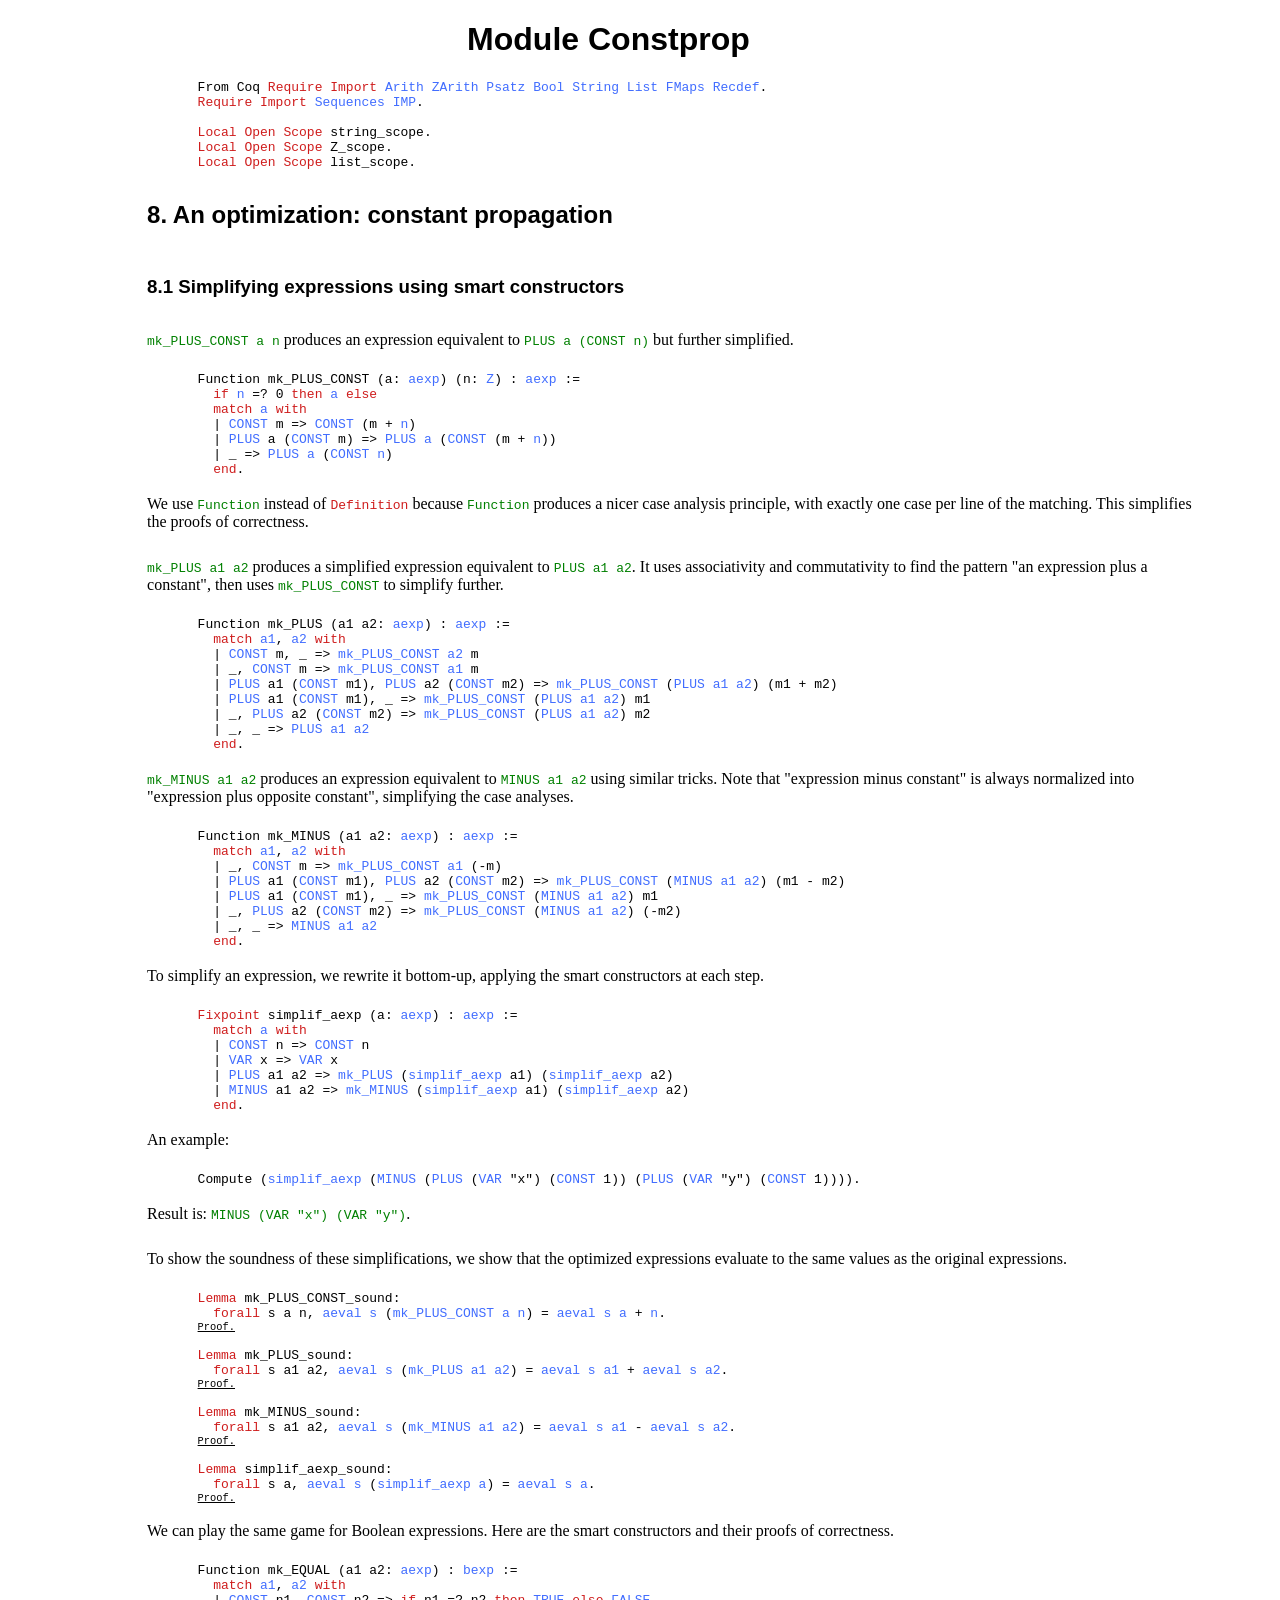
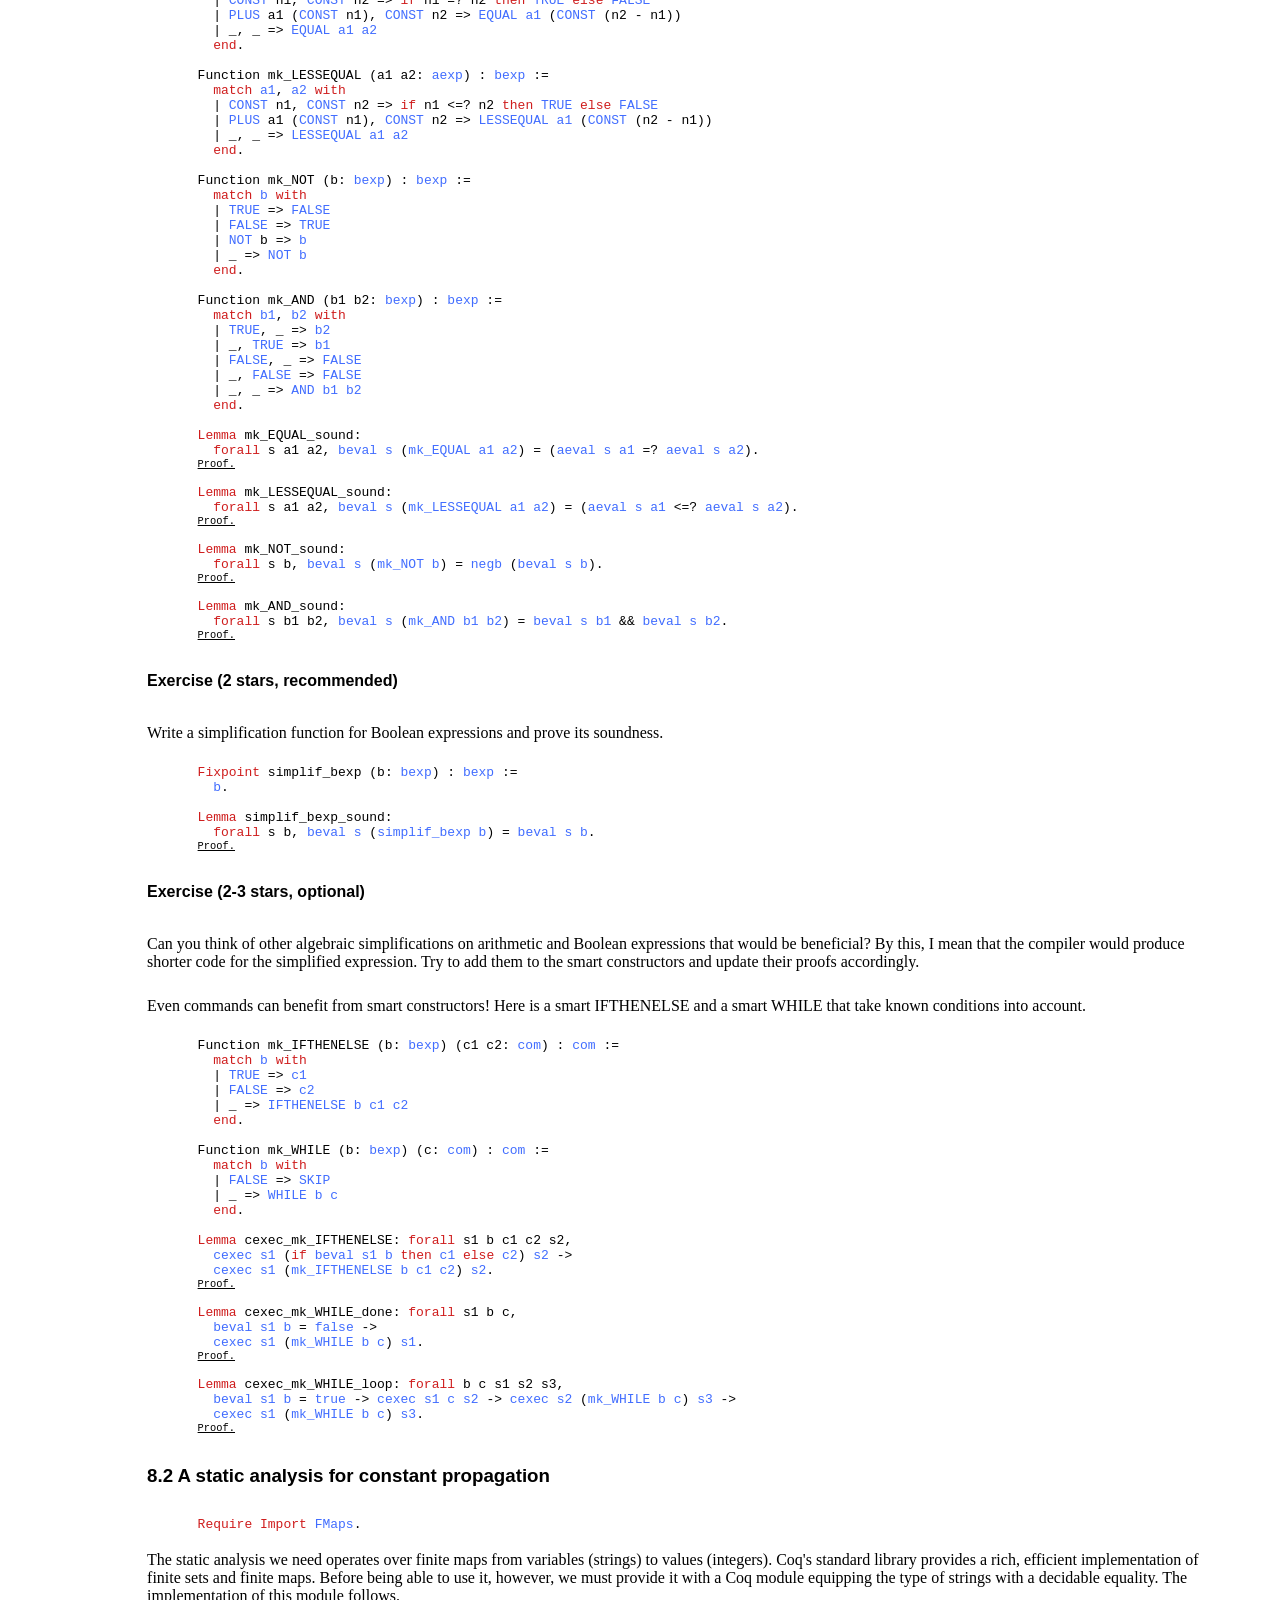
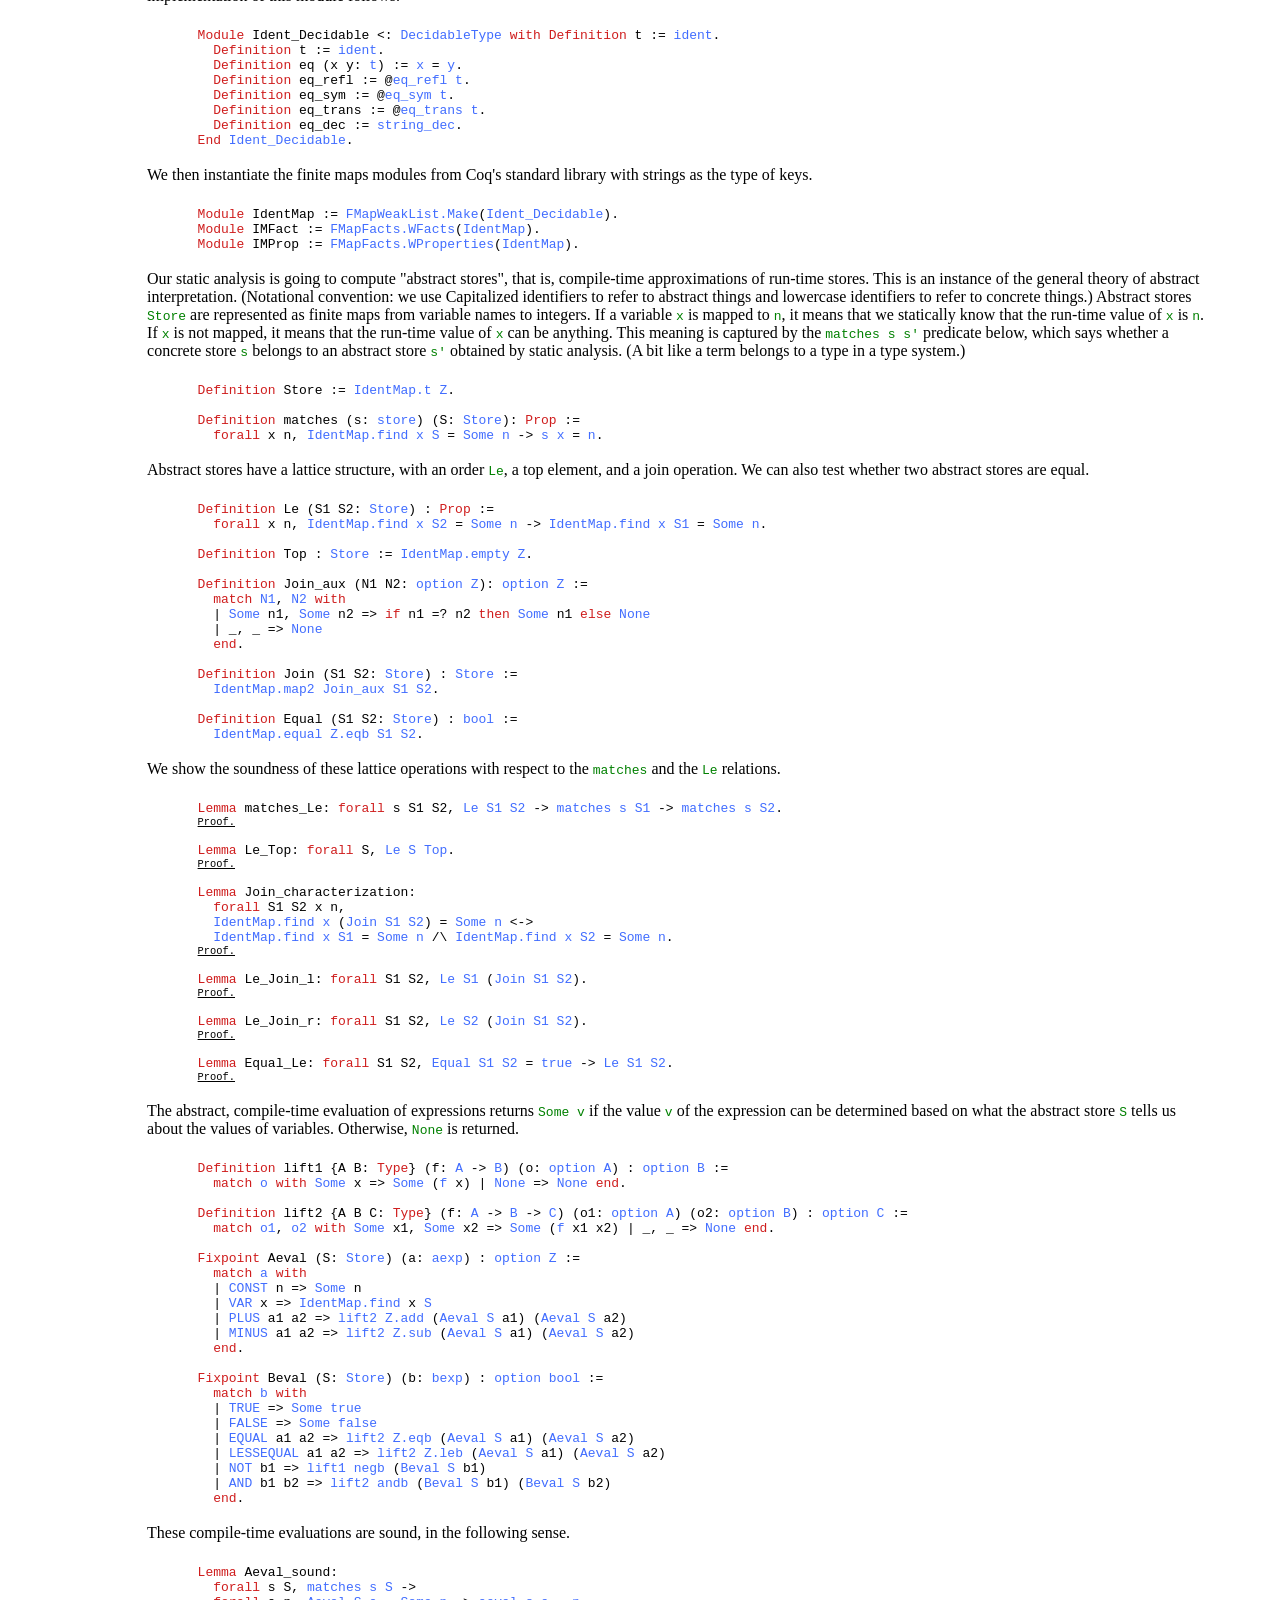
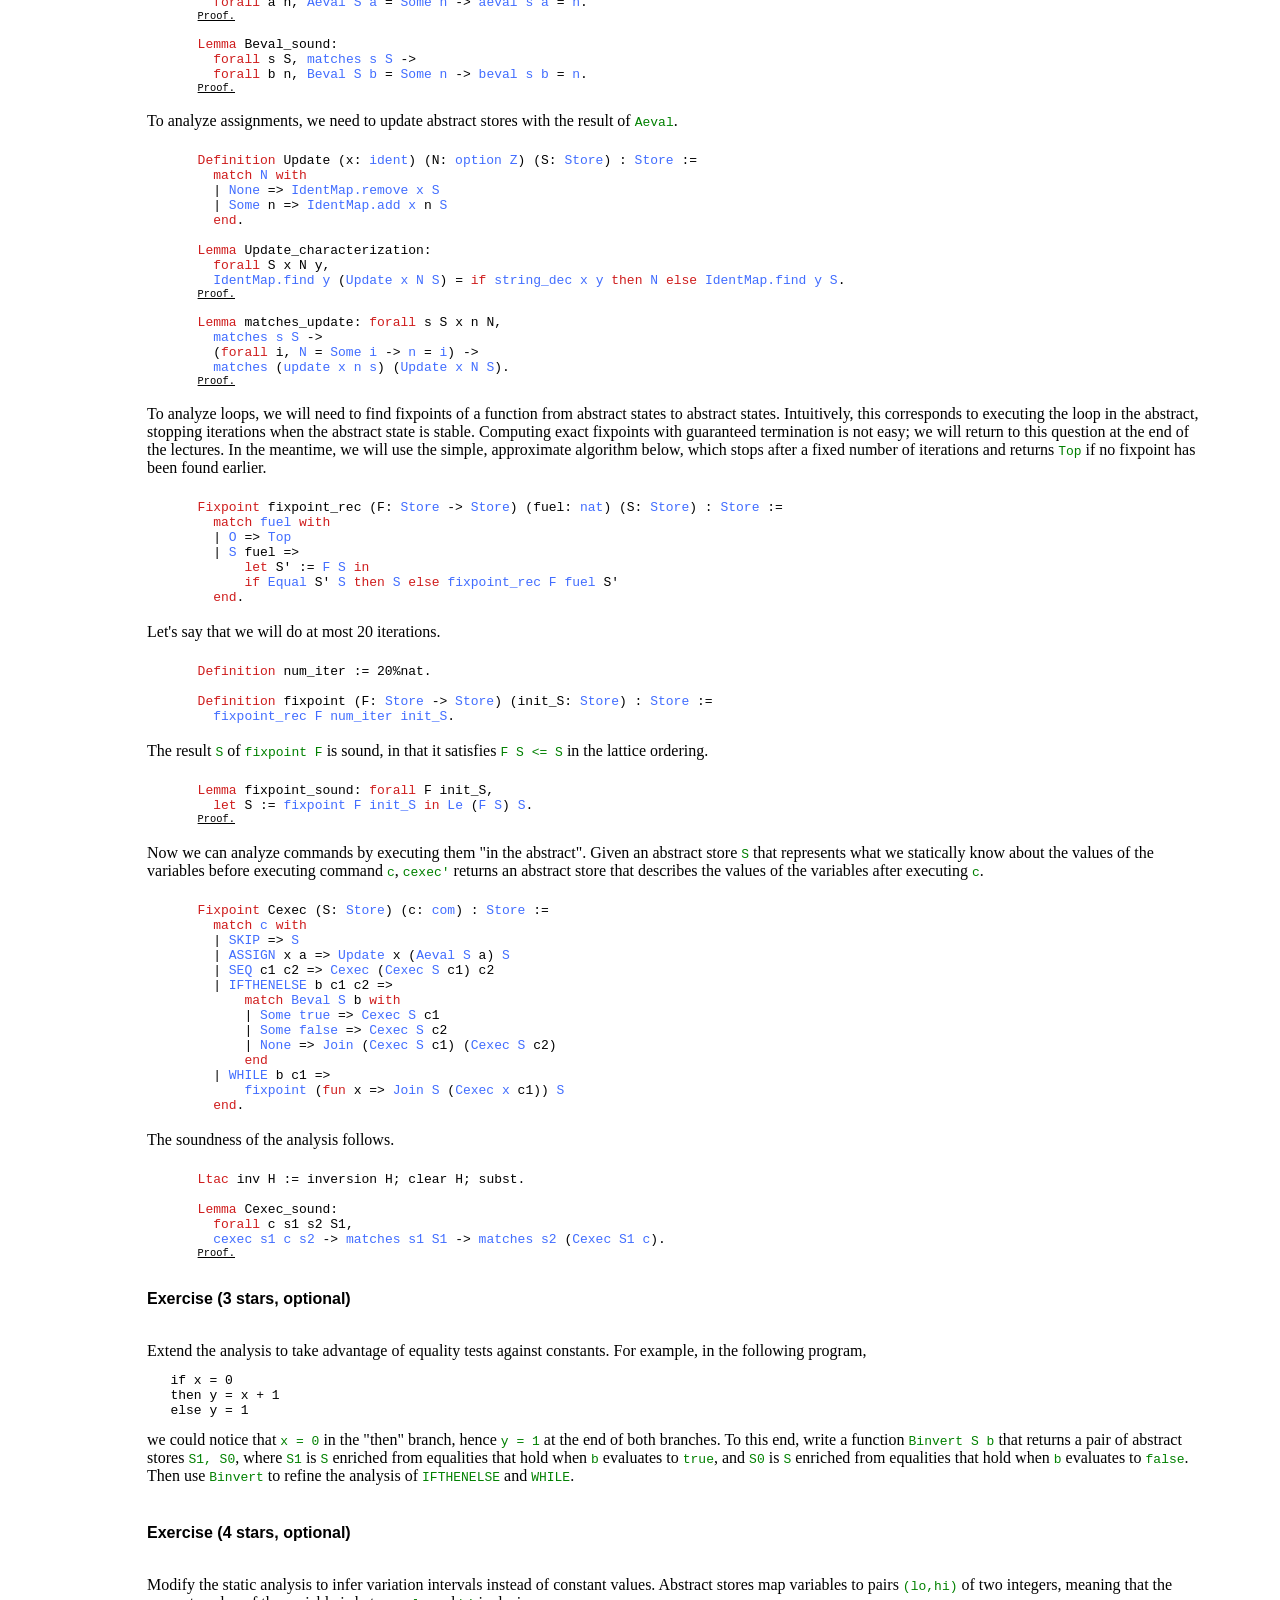
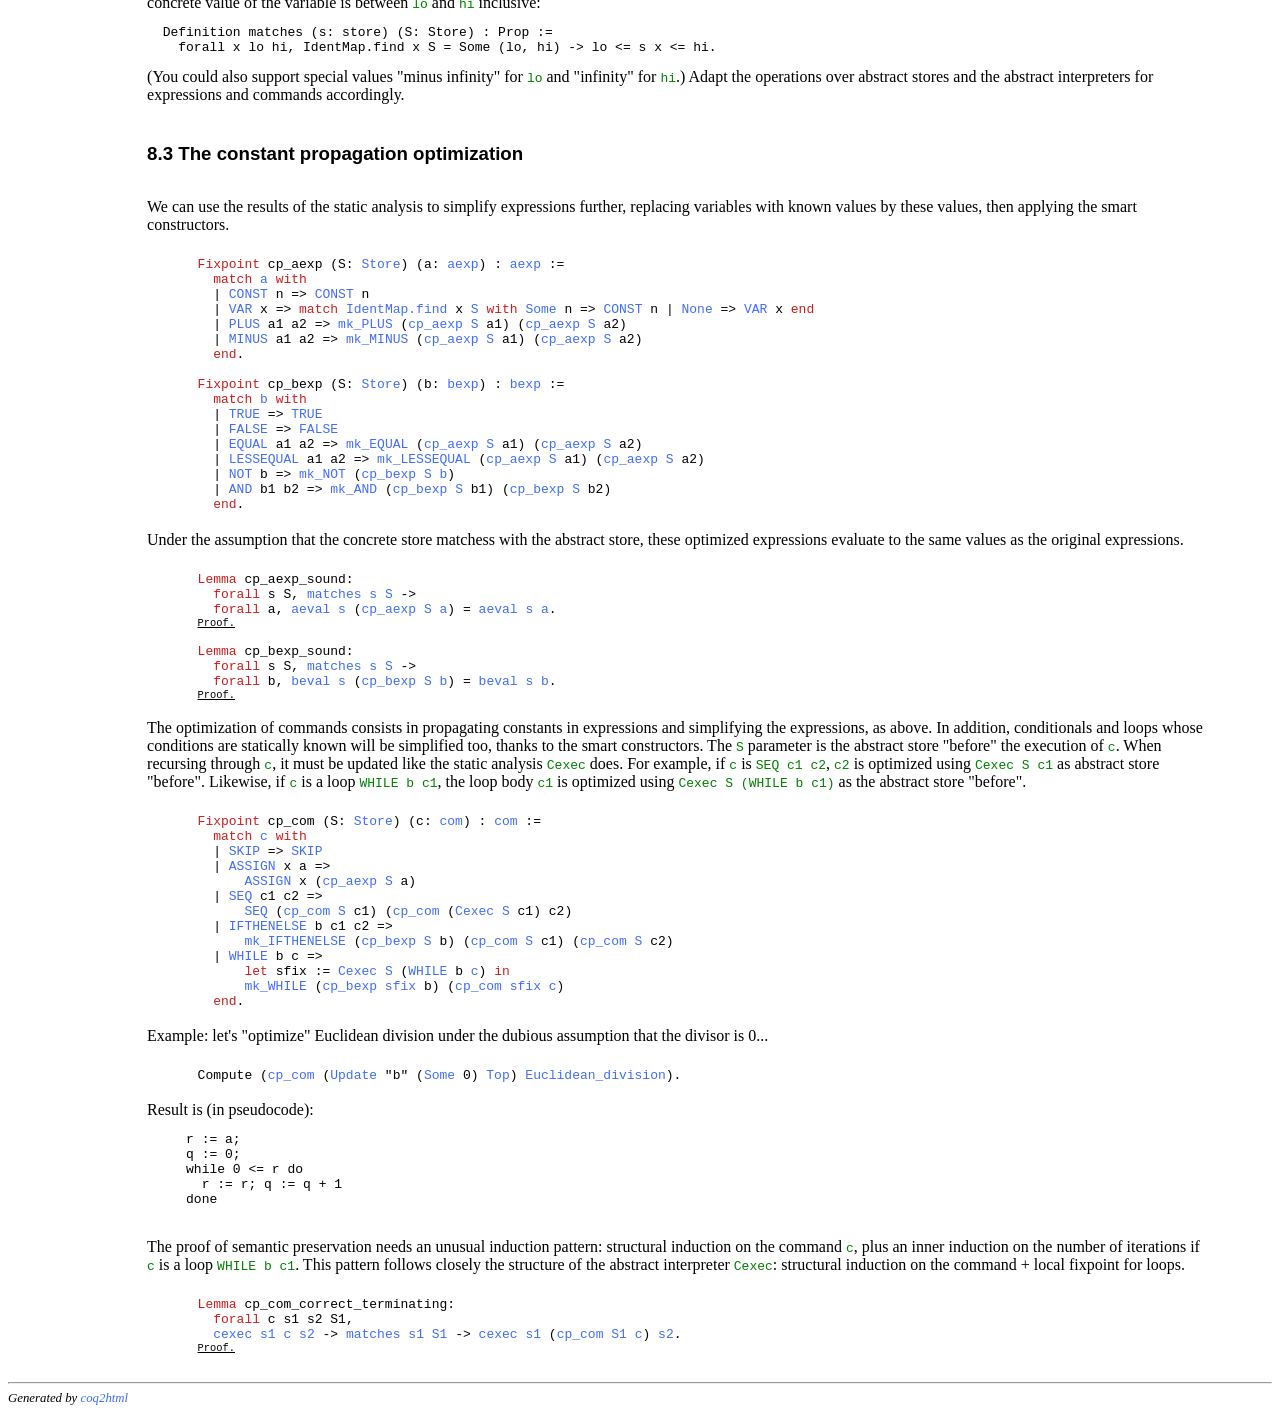
<file: orig/html/EUTypes2019.CompilerVerification.Constprop.html>
<!DOCTYPE html PUBLIC "-//W3C//DTD XHTML 1.0 Transitional//EN" "http://www.w3.org/TR/xhtml1/DTD/xhtml1-transitional.dtd">
<html xmlns="http://www.w3.org/1999/xhtml">

<head>
<meta http-equiv="Content-Type" content="text/html; charset=utf-8" />
<title>Module Constprop</title>
<meta name="description" content="Documentation of Coq module Constprop" />
<link href="coq2html.css" rel="stylesheet" type="text/css" />
<script type="text/javascript" src="coq2html.js"> </script>
</head>

<body onload="hideAll('proofscript')">
<h1 class="title">Module Constprop</h1>
<div class="coq">
<span class="id">From</span> <span class="id">Coq</span> <span class="kwd">Require</span> <span class="kwd">Import</span> <span class="id"><a href="http://coq.inria.fr/library/Coq.Arith.Arith.html">Arith</a></span> <span class="id"><a href="http://coq.inria.fr/library/Coq.ZArith.ZArith.html">ZArith</a></span> <span class="id"><a href="http://coq.inria.fr/library/Coq.micromega.Psatz.html">Psatz</a></span> <span class="id"><a href="http://coq.inria.fr/library/Coq.Bool.Bool.html">Bool</a></span> <span class="id"><a href="http://coq.inria.fr/library/Coq.Strings.String.html">String</a></span> <span class="id"><a href="http://coq.inria.fr/library/Coq.Lists.List.html">List</a></span> <span class="id"><a href="http://coq.inria.fr/library/Coq.FSets.FMaps.html">FMaps</a></span> <span class="id"><a href="http://coq.inria.fr/library/Coq.funind.Recdef.html">Recdef</a></span>.<br/>
<span class="kwd">Require</span> <span class="kwd">Import</span> <span class="id"><a href="EUTypes2019.CompilerVerification.Sequences.html">Sequences</a></span> <span class="id"><a href="EUTypes2019.CompilerVerification.IMP.html">IMP</a></span>.<br/>
<br/>
<span class="kwd">Local</span> <span class="kwd">Open</span> <span class="kwd">Scope</span> <span class="id">string_scope</span>.<br/>
<span class="kwd">Local</span> <span class="kwd">Open</span> <span class="kwd">Scope</span> <span class="id">Z_scope</span>.<br/>
<span class="kwd">Local</span> <span class="kwd">Open</span> <span class="kwd">Scope</span> <span class="id">list_scope</span>.<br/>
<br/>
<h1> 8. An optimization: constant propagation </h1>
<br/>
<h2> 8.1 Simplifying expressions using smart constructors </h2>
<br/>
<div class="doc"><span class="bracket"><span class="id">mk_PLUS_CONST</span> <span class="id">a</span> <span class="id">n</span></span> produces an expression equivalent to <span class="bracket"><span class="id">PLUS</span> <span class="id">a</span> (<span class="id">CONST</span> <span class="id">n</span>)</span>
  but further simplified.  </div>
<br/>
<span class="id">Function</span> <span class="id">mk_PLUS_CONST</span> (<span class="id">a</span>: <span class="id"><a href="EUTypes2019.CompilerVerification.IMP.html#aexp">aexp</a></span>) (<span class="id">n</span>: <span class="id"><a href="http://coq.inria.fr/library/Coq.Numbers.BinNums.html#Z">Z</a></span>) : <span class="id"><a href="EUTypes2019.CompilerVerification.IMP.html#aexp">aexp</a></span> :=<br/>
&nbsp;&nbsp;<span class="kwd">if</span> <span class="id"><a href="EUTypes2019.CompilerVerification.Constprop.html#n">n</a></span> =? 0 <span class="kwd">then</span> <span class="id"><a href="EUTypes2019.CompilerVerification.Constprop.html#a">a</a></span> <span class="kwd">else</span><br/>
&nbsp;&nbsp;<span class="kwd">match</span> <span class="id"><a href="EUTypes2019.CompilerVerification.Constprop.html#a">a</a></span> <span class="kwd">with</span><br/>
&nbsp;&nbsp;| <span class="id"><a href="EUTypes2019.CompilerVerification.IMP.html#CONST">CONST</a></span> <span class="id">m</span> =&gt; <span class="id"><a href="EUTypes2019.CompilerVerification.IMP.html#CONST">CONST</a></span> (<span class="id">m</span> + <span class="id"><a href="EUTypes2019.CompilerVerification.Constprop.html#n">n</a></span>)<br/>
&nbsp;&nbsp;| <span class="id"><a href="EUTypes2019.CompilerVerification.IMP.html#PLUS">PLUS</a></span> <span class="id">a</span> (<span class="id"><a href="EUTypes2019.CompilerVerification.IMP.html#CONST">CONST</a></span> <span class="id">m</span>) =&gt; <span class="id"><a href="EUTypes2019.CompilerVerification.IMP.html#PLUS">PLUS</a></span> <span class="id"><a href="EUTypes2019.CompilerVerification.Constprop.html#a">a</a></span> (<span class="id"><a href="EUTypes2019.CompilerVerification.IMP.html#CONST">CONST</a></span> (<span class="id">m</span> + <span class="id"><a href="EUTypes2019.CompilerVerification.Constprop.html#n">n</a></span>))<br/>
&nbsp;&nbsp;| <span class="id">_</span> =&gt; <span class="id"><a href="EUTypes2019.CompilerVerification.IMP.html#PLUS">PLUS</a></span> <span class="id"><a href="EUTypes2019.CompilerVerification.Constprop.html#a">a</a></span> (<span class="id"><a href="EUTypes2019.CompilerVerification.IMP.html#CONST">CONST</a></span> <span class="id"><a href="EUTypes2019.CompilerVerification.Constprop.html#n">n</a></span>)<br/>
&nbsp;&nbsp;<span class="kwd">end</span>.<br/>
<br/>
<div class="doc">We use <span class="bracket"><span class="id">Function</span></span> instead of <span class="bracket"><span class="kwd">Definition</span></span> because <span class="bracket"><span class="id">Function</span></span> produces
  a nicer case analysis principle, with exactly one case per line
  of the matching.  This simplifies the proofs of correctness. </div>
<br/>
<div class="doc"><span class="bracket"><span class="id">mk_PLUS</span> <span class="id">a1</span> <span class="id">a2</span></span> produces a simplified expression equivalent to <span class="bracket"><span class="id">PLUS</span> <span class="id">a1</span> <span class="id">a2</span></span>.
  It uses associativity and commutativity to find the pattern
  "an expression plus a constant", then uses <span class="bracket"><span class="id">mk_PLUS_CONST</span></span> to simplify
  further. </div>
<br/>
<span class="id">Function</span> <span class="id">mk_PLUS</span> (<span class="id">a1</span> <span class="id">a2</span>: <span class="id"><a href="EUTypes2019.CompilerVerification.IMP.html#aexp">aexp</a></span>) : <span class="id"><a href="EUTypes2019.CompilerVerification.IMP.html#aexp">aexp</a></span> :=<br/>
&nbsp;&nbsp;<span class="kwd">match</span> <span class="id"><a href="EUTypes2019.CompilerVerification.Constprop.html#a1">a1</a></span>, <span class="id"><a href="EUTypes2019.CompilerVerification.Constprop.html#a2">a2</a></span> <span class="kwd">with</span><br/>
&nbsp;&nbsp;| <span class="id"><a href="EUTypes2019.CompilerVerification.IMP.html#CONST">CONST</a></span> <span class="id">m</span>, <span class="id">_</span> =&gt; <span class="id"><a href="EUTypes2019.CompilerVerification.Constprop.html#mk_PLUS_CONST">mk_PLUS_CONST</a></span> <span class="id"><a href="EUTypes2019.CompilerVerification.Constprop.html#a2">a2</a></span> <span class="id">m</span><br/>
&nbsp;&nbsp;| <span class="id">_</span>, <span class="id"><a href="EUTypes2019.CompilerVerification.IMP.html#CONST">CONST</a></span> <span class="id">m</span> =&gt; <span class="id"><a href="EUTypes2019.CompilerVerification.Constprop.html#mk_PLUS_CONST">mk_PLUS_CONST</a></span> <span class="id"><a href="EUTypes2019.CompilerVerification.Constprop.html#a1">a1</a></span> <span class="id">m</span><br/>
&nbsp;&nbsp;| <span class="id"><a href="EUTypes2019.CompilerVerification.IMP.html#PLUS">PLUS</a></span> <span class="id">a1</span> (<span class="id"><a href="EUTypes2019.CompilerVerification.IMP.html#CONST">CONST</a></span> <span class="id">m1</span>), <span class="id"><a href="EUTypes2019.CompilerVerification.IMP.html#PLUS">PLUS</a></span> <span class="id">a2</span> (<span class="id"><a href="EUTypes2019.CompilerVerification.IMP.html#CONST">CONST</a></span> <span class="id">m2</span>) =&gt; <span class="id"><a href="EUTypes2019.CompilerVerification.Constprop.html#mk_PLUS_CONST">mk_PLUS_CONST</a></span> (<span class="id"><a href="EUTypes2019.CompilerVerification.IMP.html#PLUS">PLUS</a></span> <span class="id"><a href="EUTypes2019.CompilerVerification.Constprop.html#a1">a1</a></span> <span class="id"><a href="EUTypes2019.CompilerVerification.Constprop.html#a2">a2</a></span>) (<span class="id">m1</span> + <span class="id">m2</span>)<br/>
&nbsp;&nbsp;| <span class="id"><a href="EUTypes2019.CompilerVerification.IMP.html#PLUS">PLUS</a></span> <span class="id">a1</span> (<span class="id"><a href="EUTypes2019.CompilerVerification.IMP.html#CONST">CONST</a></span> <span class="id">m1</span>), <span class="id">_</span> =&gt; <span class="id"><a href="EUTypes2019.CompilerVerification.Constprop.html#mk_PLUS_CONST">mk_PLUS_CONST</a></span> (<span class="id"><a href="EUTypes2019.CompilerVerification.IMP.html#PLUS">PLUS</a></span> <span class="id"><a href="EUTypes2019.CompilerVerification.Constprop.html#a1">a1</a></span> <span class="id"><a href="EUTypes2019.CompilerVerification.Constprop.html#a2">a2</a></span>) <span class="id">m1</span><br/>
&nbsp;&nbsp;| <span class="id">_</span>, <span class="id"><a href="EUTypes2019.CompilerVerification.IMP.html#PLUS">PLUS</a></span> <span class="id">a2</span> (<span class="id"><a href="EUTypes2019.CompilerVerification.IMP.html#CONST">CONST</a></span> <span class="id">m2</span>) =&gt; <span class="id"><a href="EUTypes2019.CompilerVerification.Constprop.html#mk_PLUS_CONST">mk_PLUS_CONST</a></span> (<span class="id"><a href="EUTypes2019.CompilerVerification.IMP.html#PLUS">PLUS</a></span> <span class="id"><a href="EUTypes2019.CompilerVerification.Constprop.html#a1">a1</a></span> <span class="id"><a href="EUTypes2019.CompilerVerification.Constprop.html#a2">a2</a></span>) <span class="id">m2</span><br/>
&nbsp;&nbsp;| <span class="id">_</span>, <span class="id">_</span> =&gt; <span class="id"><a href="EUTypes2019.CompilerVerification.IMP.html#PLUS">PLUS</a></span> <span class="id"><a href="EUTypes2019.CompilerVerification.Constprop.html#a1">a1</a></span> <span class="id"><a href="EUTypes2019.CompilerVerification.Constprop.html#a2">a2</a></span><br/>
&nbsp;&nbsp;<span class="kwd">end</span>.<br/>
<br/>
<div class="doc"><span class="bracket"><span class="id">mk_MINUS</span> <span class="id">a1</span> <span class="id">a2</span></span> produces an expression equivalent to <span class="bracket"><span class="id">MINUS</span> <span class="id">a1</span> <span class="id">a2</span></span>
  using similar tricks.  Note that "expression minus constant" is
  always normalized into "expression plus opposite constant",
  simplifying the case analyses. </div>
<br/>
<span class="id">Function</span> <span class="id">mk_MINUS</span> (<span class="id">a1</span> <span class="id">a2</span>: <span class="id"><a href="EUTypes2019.CompilerVerification.IMP.html#aexp">aexp</a></span>) : <span class="id"><a href="EUTypes2019.CompilerVerification.IMP.html#aexp">aexp</a></span> :=<br/>
&nbsp;&nbsp;<span class="kwd">match</span> <span class="id"><a href="EUTypes2019.CompilerVerification.Constprop.html#a1">a1</a></span>, <span class="id"><a href="EUTypes2019.CompilerVerification.Constprop.html#a2">a2</a></span> <span class="kwd">with</span><br/>
&nbsp;&nbsp;| <span class="id">_</span>, <span class="id"><a href="EUTypes2019.CompilerVerification.IMP.html#CONST">CONST</a></span> <span class="id">m</span> =&gt; <span class="id"><a href="EUTypes2019.CompilerVerification.Constprop.html#mk_PLUS_CONST">mk_PLUS_CONST</a></span> <span class="id"><a href="EUTypes2019.CompilerVerification.Constprop.html#a1">a1</a></span> (-<span class="id">m</span>)<br/>
&nbsp;&nbsp;| <span class="id"><a href="EUTypes2019.CompilerVerification.IMP.html#PLUS">PLUS</a></span> <span class="id">a1</span> (<span class="id"><a href="EUTypes2019.CompilerVerification.IMP.html#CONST">CONST</a></span> <span class="id">m1</span>), <span class="id"><a href="EUTypes2019.CompilerVerification.IMP.html#PLUS">PLUS</a></span> <span class="id">a2</span> (<span class="id"><a href="EUTypes2019.CompilerVerification.IMP.html#CONST">CONST</a></span> <span class="id">m2</span>) =&gt; <span class="id"><a href="EUTypes2019.CompilerVerification.Constprop.html#mk_PLUS_CONST">mk_PLUS_CONST</a></span> (<span class="id"><a href="EUTypes2019.CompilerVerification.IMP.html#MINUS">MINUS</a></span> <span class="id"><a href="EUTypes2019.CompilerVerification.Constprop.html#a1">a1</a></span> <span class="id"><a href="EUTypes2019.CompilerVerification.Constprop.html#a2">a2</a></span>) (<span class="id">m1</span> - <span class="id">m2</span>)<br/>
&nbsp;&nbsp;| <span class="id"><a href="EUTypes2019.CompilerVerification.IMP.html#PLUS">PLUS</a></span> <span class="id">a1</span> (<span class="id"><a href="EUTypes2019.CompilerVerification.IMP.html#CONST">CONST</a></span> <span class="id">m1</span>), <span class="id">_</span> =&gt; <span class="id"><a href="EUTypes2019.CompilerVerification.Constprop.html#mk_PLUS_CONST">mk_PLUS_CONST</a></span> (<span class="id"><a href="EUTypes2019.CompilerVerification.IMP.html#MINUS">MINUS</a></span> <span class="id"><a href="EUTypes2019.CompilerVerification.Constprop.html#a1">a1</a></span> <span class="id"><a href="EUTypes2019.CompilerVerification.Constprop.html#a2">a2</a></span>) <span class="id">m1</span><br/>
&nbsp;&nbsp;| <span class="id">_</span>, <span class="id"><a href="EUTypes2019.CompilerVerification.IMP.html#PLUS">PLUS</a></span> <span class="id">a2</span> (<span class="id"><a href="EUTypes2019.CompilerVerification.IMP.html#CONST">CONST</a></span> <span class="id">m2</span>) =&gt; <span class="id"><a href="EUTypes2019.CompilerVerification.Constprop.html#mk_PLUS_CONST">mk_PLUS_CONST</a></span> (<span class="id"><a href="EUTypes2019.CompilerVerification.IMP.html#MINUS">MINUS</a></span> <span class="id"><a href="EUTypes2019.CompilerVerification.Constprop.html#a1">a1</a></span> <span class="id"><a href="EUTypes2019.CompilerVerification.Constprop.html#a2">a2</a></span>) (-<span class="id">m2</span>)<br/>
&nbsp;&nbsp;| <span class="id">_</span>, <span class="id">_</span> =&gt; <span class="id"><a href="EUTypes2019.CompilerVerification.IMP.html#MINUS">MINUS</a></span> <span class="id"><a href="EUTypes2019.CompilerVerification.Constprop.html#a1">a1</a></span> <span class="id"><a href="EUTypes2019.CompilerVerification.Constprop.html#a2">a2</a></span><br/>
&nbsp;&nbsp;<span class="kwd">end</span>.<br/>
<br/>
<div class="doc">To simplify an expression, we rewrite it bottom-up, applying the smart
  constructors at each step. </div>
<br/>
<span class="kwd">Fixpoint</span> <span class="id"><a name="simplif_aexp">simplif_aexp</a></span> (<span class="id">a</span>: <span class="id"><a href="EUTypes2019.CompilerVerification.IMP.html#aexp">aexp</a></span>) : <span class="id"><a href="EUTypes2019.CompilerVerification.IMP.html#aexp">aexp</a></span> :=<br/>
&nbsp;&nbsp;<span class="kwd">match</span> <span class="id"><a href="EUTypes2019.CompilerVerification.Constprop.html#a">a</a></span> <span class="kwd">with</span><br/>
&nbsp;&nbsp;| <span class="id"><a href="EUTypes2019.CompilerVerification.IMP.html#CONST">CONST</a></span> <span class="id">n</span> =&gt; <span class="id"><a href="EUTypes2019.CompilerVerification.IMP.html#CONST">CONST</a></span> <span class="id">n</span><br/>
&nbsp;&nbsp;| <span class="id"><a href="EUTypes2019.CompilerVerification.IMP.html#VAR">VAR</a></span> <span class="id">x</span> =&gt; <span class="id"><a href="EUTypes2019.CompilerVerification.IMP.html#VAR">VAR</a></span> <span class="id">x</span><br/>
&nbsp;&nbsp;| <span class="id"><a href="EUTypes2019.CompilerVerification.IMP.html#PLUS">PLUS</a></span> <span class="id">a1</span> <span class="id">a2</span> =&gt; <span class="id"><a href="EUTypes2019.CompilerVerification.Constprop.html#mk_PLUS">mk_PLUS</a></span> (<span class="id"><a href="EUTypes2019.CompilerVerification.Constprop.html#simplif_aexp">simplif_aexp</a></span> <span class="id">a1</span>) (<span class="id"><a href="EUTypes2019.CompilerVerification.Constprop.html#simplif_aexp">simplif_aexp</a></span> <span class="id">a2</span>)<br/>
&nbsp;&nbsp;| <span class="id"><a href="EUTypes2019.CompilerVerification.IMP.html#MINUS">MINUS</a></span> <span class="id">a1</span> <span class="id">a2</span> =&gt; <span class="id"><a href="EUTypes2019.CompilerVerification.Constprop.html#mk_MINUS">mk_MINUS</a></span> (<span class="id"><a href="EUTypes2019.CompilerVerification.Constprop.html#simplif_aexp">simplif_aexp</a></span> <span class="id">a1</span>) (<span class="id"><a href="EUTypes2019.CompilerVerification.Constprop.html#simplif_aexp">simplif_aexp</a></span> <span class="id">a2</span>)<br/>
&nbsp;&nbsp;<span class="kwd">end</span>.<br/>
<br/>
<div class="doc">An example: </div>
<br/>
<span class="id">Compute</span> (<span class="id"><a href="EUTypes2019.CompilerVerification.Constprop.html#simplif_aexp">simplif_aexp</a></span> (<span class="id"><a href="EUTypes2019.CompilerVerification.IMP.html#MINUS">MINUS</a></span> (<span class="id"><a href="EUTypes2019.CompilerVerification.IMP.html#PLUS">PLUS</a></span> (<span class="id"><a href="EUTypes2019.CompilerVerification.IMP.html#VAR">VAR</a></span> "<span class="id">x</span>") (<span class="id"><a href="EUTypes2019.CompilerVerification.IMP.html#CONST">CONST</a></span> 1)) (<span class="id"><a href="EUTypes2019.CompilerVerification.IMP.html#PLUS">PLUS</a></span> (<span class="id"><a href="EUTypes2019.CompilerVerification.IMP.html#VAR">VAR</a></span> "<span class="id">y</span>") (<span class="id"><a href="EUTypes2019.CompilerVerification.IMP.html#CONST">CONST</a></span> 1)))).<br/>
<br/>
<div class="doc">Result is: <span class="bracket"><span class="id">MINUS</span> (<span class="id">VAR</span> "<span class="id">x</span>") (<span class="id">VAR</span> "<span class="id">y</span>")</span>. </div>
<br/>
<div class="doc">To show the soundness of these simplifications, we show that the
  optimized expressions evaluate to the same values as the original expressions. </div>
<br/>
<span class="kwd">Lemma</span> <span class="id"><a name="mk_PLUS_CONST_sound">mk_PLUS_CONST_sound</a></span>:<br/>
&nbsp;&nbsp;<span class="kwd">forall</span> <span class="id">s</span> <span class="id">a</span> <span class="id">n</span>, <span class="id"><a href="EUTypes2019.CompilerVerification.IMP.html#aeval">aeval</a></span> <span class="id"><a href="EUTypes2019.CompilerVerification.Constprop.html#s">s</a></span> (<span class="id"><a href="EUTypes2019.CompilerVerification.Constprop.html#mk_PLUS_CONST">mk_PLUS_CONST</a></span> <span class="id"><a href="EUTypes2019.CompilerVerification.Constprop.html#a">a</a></span> <span class="id"><a href="EUTypes2019.CompilerVerification.Constprop.html#n">n</a></span>) = <span class="id"><a href="EUTypes2019.CompilerVerification.IMP.html#aeval">aeval</a></span> <span class="id"><a href="EUTypes2019.CompilerVerification.Constprop.html#s">s</a></span> <span class="id"><a href="EUTypes2019.CompilerVerification.Constprop.html#a">a</a></span> + <span class="id"><a href="EUTypes2019.CompilerVerification.Constprop.html#n">n</a></span>.<br/>
<div class="toggleproof" onclick="toggleDisplay('proof27')">Proof.</div>
<div class="proofscript" id="proof27">
&nbsp;&nbsp;<span class="tactic">intros</span>. <span class="id">functional</span> <span class="tactic">induction</span> (<span class="id"><a href="EUTypes2019.CompilerVerification.Constprop.html#mk_PLUS_CONST">mk_PLUS_CONST</a></span> <span class="id">a</span> <span class="id">n</span>).<br/>
- <span class="tactic">assert</span> (<span class="id">n</span> = 0) <span class="tactic">by</span> (<span class="tactic">apply</span> <span class="id"><a href="http://coq.inria.fr/library/Coq.ZArith.BinInt.html#Z.eqb_eq">Z.eqb_eq</a></span>; <span class="tactic">auto</span>). <br/>
&nbsp;&nbsp;<span class="id">lia</span>.<br/>
- <span class="tactic">auto</span>.<br/>
- <span class="id">cbn</span>. <span class="id">lia</span>.<br/>
- <span class="tactic">auto</span>.<br/>
Qed.</div>
<br/>
<span class="kwd">Lemma</span> <span class="id"><a name="mk_PLUS_sound">mk_PLUS_sound</a></span>:<br/>
&nbsp;&nbsp;<span class="kwd">forall</span> <span class="id">s</span> <span class="id">a1</span> <span class="id">a2</span>, <span class="id"><a href="EUTypes2019.CompilerVerification.IMP.html#aeval">aeval</a></span> <span class="id"><a href="EUTypes2019.CompilerVerification.Constprop.html#s">s</a></span> (<span class="id"><a href="EUTypes2019.CompilerVerification.Constprop.html#mk_PLUS">mk_PLUS</a></span> <span class="id"><a href="EUTypes2019.CompilerVerification.Constprop.html#a1">a1</a></span> <span class="id"><a href="EUTypes2019.CompilerVerification.Constprop.html#a2">a2</a></span>) = <span class="id"><a href="EUTypes2019.CompilerVerification.IMP.html#aeval">aeval</a></span> <span class="id"><a href="EUTypes2019.CompilerVerification.Constprop.html#s">s</a></span> <span class="id"><a href="EUTypes2019.CompilerVerification.Constprop.html#a1">a1</a></span> + <span class="id"><a href="EUTypes2019.CompilerVerification.IMP.html#aeval">aeval</a></span> <span class="id"><a href="EUTypes2019.CompilerVerification.Constprop.html#s">s</a></span> <span class="id"><a href="EUTypes2019.CompilerVerification.Constprop.html#a2">a2</a></span>.<br/>
<div class="toggleproof" onclick="toggleDisplay('proof28')">Proof.</div>
<div class="proofscript" id="proof28">
&nbsp;&nbsp;<span class="tactic">intros</span>. <span class="id">functional</span> <span class="tactic">induction</span> (<span class="id"><a href="EUTypes2019.CompilerVerification.Constprop.html#mk_PLUS">mk_PLUS</a></span> <span class="id">a1</span> <span class="id">a2</span>); <span class="tactic">rewrite</span> ? <span class="id"><a href="EUTypes2019.CompilerVerification.Constprop.html#mk_PLUS_CONST_sound">mk_PLUS_CONST_sound</a></span>; <span class="id">cbn</span>; <span class="id">lia</span>.<br/>
Qed.</div>
<br/>
<span class="kwd">Lemma</span> <span class="id"><a name="mk_MINUS_sound">mk_MINUS_sound</a></span>:<br/>
&nbsp;&nbsp;<span class="kwd">forall</span> <span class="id">s</span> <span class="id">a1</span> <span class="id">a2</span>, <span class="id"><a href="EUTypes2019.CompilerVerification.IMP.html#aeval">aeval</a></span> <span class="id"><a href="EUTypes2019.CompilerVerification.Constprop.html#s">s</a></span> (<span class="id"><a href="EUTypes2019.CompilerVerification.Constprop.html#mk_MINUS">mk_MINUS</a></span> <span class="id"><a href="EUTypes2019.CompilerVerification.Constprop.html#a1">a1</a></span> <span class="id"><a href="EUTypes2019.CompilerVerification.Constprop.html#a2">a2</a></span>) = <span class="id"><a href="EUTypes2019.CompilerVerification.IMP.html#aeval">aeval</a></span> <span class="id"><a href="EUTypes2019.CompilerVerification.Constprop.html#s">s</a></span> <span class="id"><a href="EUTypes2019.CompilerVerification.Constprop.html#a1">a1</a></span> - <span class="id"><a href="EUTypes2019.CompilerVerification.IMP.html#aeval">aeval</a></span> <span class="id"><a href="EUTypes2019.CompilerVerification.Constprop.html#s">s</a></span> <span class="id"><a href="EUTypes2019.CompilerVerification.Constprop.html#a2">a2</a></span>.<br/>
<div class="toggleproof" onclick="toggleDisplay('proof29')">Proof.</div>
<div class="proofscript" id="proof29">
&nbsp;&nbsp;<span class="tactic">intros</span>. <span class="id">functional</span> <span class="tactic">induction</span> (<span class="id"><a href="EUTypes2019.CompilerVerification.Constprop.html#mk_MINUS">mk_MINUS</a></span> <span class="id">a1</span> <span class="id">a2</span>); <span class="tactic">rewrite</span> ? <span class="id"><a href="EUTypes2019.CompilerVerification.Constprop.html#mk_PLUS_CONST_sound">mk_PLUS_CONST_sound</a></span>; <span class="id">cbn</span>; <span class="id">lia</span>.<br/>
Qed.</div>
<br/>
<span class="kwd">Lemma</span> <span class="id"><a name="simplif_aexp_sound">simplif_aexp_sound</a></span>:<br/>
&nbsp;&nbsp;<span class="kwd">forall</span> <span class="id">s</span> <span class="id">a</span>, <span class="id"><a href="EUTypes2019.CompilerVerification.IMP.html#aeval">aeval</a></span> <span class="id"><a href="EUTypes2019.CompilerVerification.Constprop.html#s">s</a></span> (<span class="id"><a href="EUTypes2019.CompilerVerification.Constprop.html#simplif_aexp">simplif_aexp</a></span> <span class="id"><a href="EUTypes2019.CompilerVerification.Constprop.html#a">a</a></span>) = <span class="id"><a href="EUTypes2019.CompilerVerification.IMP.html#aeval">aeval</a></span> <span class="id"><a href="EUTypes2019.CompilerVerification.Constprop.html#s">s</a></span> <span class="id"><a href="EUTypes2019.CompilerVerification.Constprop.html#a">a</a></span>.<br/>
<div class="toggleproof" onclick="toggleDisplay('proof30')">Proof.</div>
<div class="proofscript" id="proof30">
&nbsp;&nbsp;<span class="tactic">induction</span> <span class="id">a</span>; <span class="id">cbn</span>. <br/>
- <span class="tactic">auto</span>.<br/>
- <span class="tactic">auto</span>.<br/>
- <span class="tactic">rewrite</span> <span class="id"><a href="EUTypes2019.CompilerVerification.Constprop.html#mk_PLUS_sound">mk_PLUS_sound</a></span>, <span class="id">IHa1</span>, <span class="id">IHa2</span>. <span class="tactic">auto</span>.<br/>
- <span class="tactic">rewrite</span> <span class="id"><a href="EUTypes2019.CompilerVerification.Constprop.html#mk_MINUS_sound">mk_MINUS_sound</a></span>, <span class="id">IHa1</span>, <span class="id">IHa2</span>. <span class="tactic">auto</span>.<br/>
Qed.</div>
<br/>
<div class="doc">We can play the same game for Boolean expressions.
  Here are the smart constructors and their proofs of correctness. </div>
<br/>
<span class="id">Function</span> <span class="id">mk_EQUAL</span> (<span class="id">a1</span> <span class="id">a2</span>: <span class="id"><a href="EUTypes2019.CompilerVerification.IMP.html#aexp">aexp</a></span>) : <span class="id"><a href="EUTypes2019.CompilerVerification.IMP.html#bexp">bexp</a></span> :=<br/>
&nbsp;&nbsp;<span class="kwd">match</span> <span class="id"><a href="EUTypes2019.CompilerVerification.Constprop.html#a1">a1</a></span>, <span class="id"><a href="EUTypes2019.CompilerVerification.Constprop.html#a2">a2</a></span> <span class="kwd">with</span><br/>
&nbsp;&nbsp;| <span class="id"><a href="EUTypes2019.CompilerVerification.IMP.html#CONST">CONST</a></span> <span class="id">n1</span>, <span class="id"><a href="EUTypes2019.CompilerVerification.IMP.html#CONST">CONST</a></span> <span class="id">n2</span> =&gt; <span class="kwd">if</span> <span class="id">n1</span> =? <span class="id">n2</span> <span class="kwd">then</span> <span class="id"><a href="EUTypes2019.CompilerVerification.IMP.html#TRUE">TRUE</a></span> <span class="kwd">else</span> <span class="id"><a href="EUTypes2019.CompilerVerification.IMP.html#FALSE">FALSE</a></span><br/>
&nbsp;&nbsp;| <span class="id"><a href="EUTypes2019.CompilerVerification.IMP.html#PLUS">PLUS</a></span> <span class="id">a1</span> (<span class="id"><a href="EUTypes2019.CompilerVerification.IMP.html#CONST">CONST</a></span> <span class="id">n1</span>), <span class="id"><a href="EUTypes2019.CompilerVerification.IMP.html#CONST">CONST</a></span> <span class="id">n2</span> =&gt; <span class="id"><a href="EUTypes2019.CompilerVerification.IMP.html#EQUAL">EQUAL</a></span> <span class="id"><a href="EUTypes2019.CompilerVerification.Constprop.html#a1">a1</a></span> (<span class="id"><a href="EUTypes2019.CompilerVerification.IMP.html#CONST">CONST</a></span> (<span class="id">n2</span> - <span class="id">n1</span>))<br/>
&nbsp;&nbsp;| <span class="id">_</span>, <span class="id">_</span> =&gt; <span class="id"><a href="EUTypes2019.CompilerVerification.IMP.html#EQUAL">EQUAL</a></span> <span class="id"><a href="EUTypes2019.CompilerVerification.Constprop.html#a1">a1</a></span> <span class="id"><a href="EUTypes2019.CompilerVerification.Constprop.html#a2">a2</a></span><br/>
&nbsp;&nbsp;<span class="kwd">end</span>.<br/>
<br/>
<span class="id">Function</span> <span class="id">mk_LESSEQUAL</span> (<span class="id">a1</span> <span class="id">a2</span>: <span class="id"><a href="EUTypes2019.CompilerVerification.IMP.html#aexp">aexp</a></span>) : <span class="id"><a href="EUTypes2019.CompilerVerification.IMP.html#bexp">bexp</a></span> :=<br/>
&nbsp;&nbsp;<span class="kwd">match</span> <span class="id"><a href="EUTypes2019.CompilerVerification.Constprop.html#a1">a1</a></span>, <span class="id"><a href="EUTypes2019.CompilerVerification.Constprop.html#a2">a2</a></span> <span class="kwd">with</span><br/>
&nbsp;&nbsp;| <span class="id"><a href="EUTypes2019.CompilerVerification.IMP.html#CONST">CONST</a></span> <span class="id">n1</span>, <span class="id"><a href="EUTypes2019.CompilerVerification.IMP.html#CONST">CONST</a></span> <span class="id">n2</span> =&gt; <span class="kwd">if</span> <span class="id">n1</span> &lt;=? <span class="id">n2</span> <span class="kwd">then</span> <span class="id"><a href="EUTypes2019.CompilerVerification.IMP.html#TRUE">TRUE</a></span> <span class="kwd">else</span> <span class="id"><a href="EUTypes2019.CompilerVerification.IMP.html#FALSE">FALSE</a></span><br/>
&nbsp;&nbsp;| <span class="id"><a href="EUTypes2019.CompilerVerification.IMP.html#PLUS">PLUS</a></span> <span class="id">a1</span> (<span class="id"><a href="EUTypes2019.CompilerVerification.IMP.html#CONST">CONST</a></span> <span class="id">n1</span>), <span class="id"><a href="EUTypes2019.CompilerVerification.IMP.html#CONST">CONST</a></span> <span class="id">n2</span> =&gt; <span class="id"><a href="EUTypes2019.CompilerVerification.IMP.html#LESSEQUAL">LESSEQUAL</a></span> <span class="id"><a href="EUTypes2019.CompilerVerification.Constprop.html#a1">a1</a></span> (<span class="id"><a href="EUTypes2019.CompilerVerification.IMP.html#CONST">CONST</a></span> (<span class="id">n2</span> - <span class="id">n1</span>))<br/>
&nbsp;&nbsp;| <span class="id">_</span>, <span class="id">_</span> =&gt; <span class="id"><a href="EUTypes2019.CompilerVerification.IMP.html#LESSEQUAL">LESSEQUAL</a></span> <span class="id"><a href="EUTypes2019.CompilerVerification.Constprop.html#a1">a1</a></span> <span class="id"><a href="EUTypes2019.CompilerVerification.Constprop.html#a2">a2</a></span><br/>
&nbsp;&nbsp;<span class="kwd">end</span>.<br/>
<br/>
<span class="id">Function</span> <span class="id">mk_NOT</span> (<span class="id">b</span>: <span class="id"><a href="EUTypes2019.CompilerVerification.IMP.html#bexp">bexp</a></span>) : <span class="id"><a href="EUTypes2019.CompilerVerification.IMP.html#bexp">bexp</a></span> :=<br/>
&nbsp;&nbsp;<span class="kwd">match</span> <span class="id"><a href="EUTypes2019.CompilerVerification.Constprop.html#b">b</a></span> <span class="kwd">with</span><br/>
&nbsp;&nbsp;| <span class="id"><a href="EUTypes2019.CompilerVerification.IMP.html#TRUE">TRUE</a></span> =&gt; <span class="id"><a href="EUTypes2019.CompilerVerification.IMP.html#FALSE">FALSE</a></span><br/>
&nbsp;&nbsp;| <span class="id"><a href="EUTypes2019.CompilerVerification.IMP.html#FALSE">FALSE</a></span> =&gt; <span class="id"><a href="EUTypes2019.CompilerVerification.IMP.html#TRUE">TRUE</a></span><br/>
&nbsp;&nbsp;| <span class="id"><a href="EUTypes2019.CompilerVerification.IMP.html#NOT">NOT</a></span> <span class="id">b</span> =&gt; <span class="id"><a href="EUTypes2019.CompilerVerification.Constprop.html#b">b</a></span><br/>
&nbsp;&nbsp;| <span class="id">_</span> =&gt; <span class="id"><a href="EUTypes2019.CompilerVerification.IMP.html#NOT">NOT</a></span> <span class="id"><a href="EUTypes2019.CompilerVerification.Constprop.html#b">b</a></span><br/>
&nbsp;&nbsp;<span class="kwd">end</span>.<br/>
<br/>
<span class="id">Function</span> <span class="id">mk_AND</span> (<span class="id">b1</span> <span class="id">b2</span>: <span class="id"><a href="EUTypes2019.CompilerVerification.IMP.html#bexp">bexp</a></span>) : <span class="id"><a href="EUTypes2019.CompilerVerification.IMP.html#bexp">bexp</a></span> :=<br/>
&nbsp;&nbsp;<span class="kwd">match</span> <span class="id"><a href="EUTypes2019.CompilerVerification.Constprop.html#b1">b1</a></span>, <span class="id"><a href="EUTypes2019.CompilerVerification.Constprop.html#b2">b2</a></span> <span class="kwd">with</span><br/>
&nbsp;&nbsp;| <span class="id"><a href="EUTypes2019.CompilerVerification.IMP.html#TRUE">TRUE</a></span>, <span class="id">_</span> =&gt; <span class="id"><a href="EUTypes2019.CompilerVerification.Constprop.html#b2">b2</a></span><br/>
&nbsp;&nbsp;| <span class="id">_</span>, <span class="id"><a href="EUTypes2019.CompilerVerification.IMP.html#TRUE">TRUE</a></span> =&gt; <span class="id"><a href="EUTypes2019.CompilerVerification.Constprop.html#b1">b1</a></span><br/>
&nbsp;&nbsp;| <span class="id"><a href="EUTypes2019.CompilerVerification.IMP.html#FALSE">FALSE</a></span>, <span class="id">_</span> =&gt; <span class="id"><a href="EUTypes2019.CompilerVerification.IMP.html#FALSE">FALSE</a></span><br/>
&nbsp;&nbsp;| <span class="id">_</span>, <span class="id"><a href="EUTypes2019.CompilerVerification.IMP.html#FALSE">FALSE</a></span> =&gt; <span class="id"><a href="EUTypes2019.CompilerVerification.IMP.html#FALSE">FALSE</a></span><br/>
&nbsp;&nbsp;| <span class="id">_</span>, <span class="id">_</span> =&gt; <span class="id"><a href="EUTypes2019.CompilerVerification.IMP.html#AND">AND</a></span> <span class="id"><a href="EUTypes2019.CompilerVerification.Constprop.html#b1">b1</a></span> <span class="id"><a href="EUTypes2019.CompilerVerification.Constprop.html#b2">b2</a></span><br/>
&nbsp;&nbsp;<span class="kwd">end</span>.<br/>
<br/>
<span class="kwd">Lemma</span> <span class="id"><a name="mk_EQUAL_sound">mk_EQUAL_sound</a></span>:<br/>
&nbsp;&nbsp;<span class="kwd">forall</span> <span class="id">s</span> <span class="id">a1</span> <span class="id">a2</span>, <span class="id"><a href="EUTypes2019.CompilerVerification.IMP.html#beval">beval</a></span> <span class="id"><a href="EUTypes2019.CompilerVerification.Constprop.html#s">s</a></span> (<span class="id"><a href="EUTypes2019.CompilerVerification.Constprop.html#mk_EQUAL">mk_EQUAL</a></span> <span class="id"><a href="EUTypes2019.CompilerVerification.Constprop.html#a1">a1</a></span> <span class="id"><a href="EUTypes2019.CompilerVerification.Constprop.html#a2">a2</a></span>) = (<span class="id"><a href="EUTypes2019.CompilerVerification.IMP.html#aeval">aeval</a></span> <span class="id"><a href="EUTypes2019.CompilerVerification.Constprop.html#s">s</a></span> <span class="id"><a href="EUTypes2019.CompilerVerification.Constprop.html#a1">a1</a></span> =? <span class="id"><a href="EUTypes2019.CompilerVerification.IMP.html#aeval">aeval</a></span> <span class="id"><a href="EUTypes2019.CompilerVerification.Constprop.html#s">s</a></span> <span class="id"><a href="EUTypes2019.CompilerVerification.Constprop.html#a2">a2</a></span>).<br/>
<div class="toggleproof" onclick="toggleDisplay('proof31')">Proof.</div>
<div class="proofscript" id="proof31">
&nbsp;&nbsp;<span class="tactic">intros</span>. <span class="id">functional</span> <span class="tactic">induction</span> (<span class="id"><a href="EUTypes2019.CompilerVerification.Constprop.html#mk_EQUAL">mk_EQUAL</a></span> <span class="id">a1</span> <span class="id">a2</span>); <span class="id">cbn</span>.<br/>
- <span class="tactic">auto</span>.<br/>
- <span class="tactic">auto</span>.<br/>
- <span class="tactic">destruct</span> (<span class="id"><a href="http://coq.inria.fr/library/Coq.ZArith.BinInt.html#Z.eqb_spec">Z.eqb_spec</a></span> (<span class="id"><a href="EUTypes2019.CompilerVerification.IMP.html#aeval">aeval</a></span> <span class="id">s</span> <span class="id">a0</span>) (<span class="id">n2</span> - <span class="id">n1</span>));<br/>
&nbsp;&nbsp;<span class="tactic">destruct</span> (<span class="id"><a href="http://coq.inria.fr/library/Coq.ZArith.BinInt.html#Z.eqb_spec">Z.eqb_spec</a></span> (<span class="id"><a href="EUTypes2019.CompilerVerification.IMP.html#aeval">aeval</a></span> <span class="id">s</span> <span class="id">a0</span> + <span class="id">n1</span>) <span class="id">n2</span>);<br/>
&nbsp;&nbsp;<span class="tactic">auto</span>; <span class="id">lia</span>.<br/>
- <span class="tactic">auto</span>.<br/>
Qed.</div>
<br/>
<span class="kwd">Lemma</span> <span class="id"><a name="mk_LESSEQUAL_sound">mk_LESSEQUAL_sound</a></span>:<br/>
&nbsp;&nbsp;<span class="kwd">forall</span> <span class="id">s</span> <span class="id">a1</span> <span class="id">a2</span>, <span class="id"><a href="EUTypes2019.CompilerVerification.IMP.html#beval">beval</a></span> <span class="id"><a href="EUTypes2019.CompilerVerification.Constprop.html#s">s</a></span> (<span class="id"><a href="EUTypes2019.CompilerVerification.Constprop.html#mk_LESSEQUAL">mk_LESSEQUAL</a></span> <span class="id"><a href="EUTypes2019.CompilerVerification.Constprop.html#a1">a1</a></span> <span class="id"><a href="EUTypes2019.CompilerVerification.Constprop.html#a2">a2</a></span>) = (<span class="id"><a href="EUTypes2019.CompilerVerification.IMP.html#aeval">aeval</a></span> <span class="id"><a href="EUTypes2019.CompilerVerification.Constprop.html#s">s</a></span> <span class="id"><a href="EUTypes2019.CompilerVerification.Constprop.html#a1">a1</a></span> &lt;=? <span class="id"><a href="EUTypes2019.CompilerVerification.IMP.html#aeval">aeval</a></span> <span class="id"><a href="EUTypes2019.CompilerVerification.Constprop.html#s">s</a></span> <span class="id"><a href="EUTypes2019.CompilerVerification.Constprop.html#a2">a2</a></span>).<br/>
<div class="toggleproof" onclick="toggleDisplay('proof32')">Proof.</div>
<div class="proofscript" id="proof32">
&nbsp;&nbsp;<span class="tactic">intros</span>. <span class="id">functional</span> <span class="tactic">induction</span> (<span class="id"><a href="EUTypes2019.CompilerVerification.Constprop.html#mk_LESSEQUAL">mk_LESSEQUAL</a></span> <span class="id">a1</span> <span class="id">a2</span>); <span class="id">cbn</span>.<br/>
- <span class="tactic">auto</span>.<br/>
- <span class="tactic">auto</span>.<br/>
- <span class="tactic">destruct</span> (<span class="id"><a href="http://coq.inria.fr/library/Coq.ZArith.BinInt.html#Z.leb_spec">Z.leb_spec</a></span> (<span class="id"><a href="EUTypes2019.CompilerVerification.IMP.html#aeval">aeval</a></span> <span class="id">s</span> <span class="id">a0</span>) (<span class="id">n2</span> - <span class="id">n1</span>));<br/>
&nbsp;&nbsp;<span class="tactic">destruct</span> (<span class="id"><a href="http://coq.inria.fr/library/Coq.ZArith.BinInt.html#Z.leb_spec">Z.leb_spec</a></span> (<span class="id"><a href="EUTypes2019.CompilerVerification.IMP.html#aeval">aeval</a></span> <span class="id">s</span> <span class="id">a0</span> + <span class="id">n1</span>) <span class="id">n2</span>);<br/>
&nbsp;&nbsp;<span class="tactic">auto</span>; <span class="id">lia</span>.<br/>
- <span class="tactic">auto</span>.<br/>
Qed.</div>
<br/>
<span class="kwd">Lemma</span> <span class="id"><a name="mk_NOT_sound">mk_NOT_sound</a></span>:<br/>
&nbsp;&nbsp;<span class="kwd">forall</span> <span class="id">s</span> <span class="id">b</span>, <span class="id"><a href="EUTypes2019.CompilerVerification.IMP.html#beval">beval</a></span> <span class="id"><a href="EUTypes2019.CompilerVerification.Constprop.html#s">s</a></span> (<span class="id"><a href="EUTypes2019.CompilerVerification.Constprop.html#mk_NOT">mk_NOT</a></span> <span class="id"><a href="EUTypes2019.CompilerVerification.Constprop.html#b">b</a></span>) = <span class="id"><a href="http://coq.inria.fr/library/Coq.Init.Datatypes.html#negb">negb</a></span> (<span class="id"><a href="EUTypes2019.CompilerVerification.IMP.html#beval">beval</a></span> <span class="id"><a href="EUTypes2019.CompilerVerification.Constprop.html#s">s</a></span> <span class="id"><a href="EUTypes2019.CompilerVerification.Constprop.html#b">b</a></span>).<br/>
<div class="toggleproof" onclick="toggleDisplay('proof33')">Proof.</div>
<div class="proofscript" id="proof33">
&nbsp;&nbsp;<span class="tactic">intros</span>. <span class="id">functional</span> <span class="tactic">induction</span> (<span class="id"><a href="EUTypes2019.CompilerVerification.Constprop.html#mk_NOT">mk_NOT</a></span> <span class="id">b</span>); <span class="id">cbn</span>.<br/>
- <span class="tactic">auto</span>.<br/>
- <span class="tactic">auto</span>.<br/>
- <span class="tactic">rewrite</span> <span class="id"><a href="http://coq.inria.fr/library/Coq.Bool.Bool.html#negb_involutive">negb_involutive</a></span>. <span class="tactic">auto</span>.<br/>
- <span class="tactic">auto</span>.<br/>
Qed.</div>
<br/>
<span class="kwd">Lemma</span> <span class="id"><a name="mk_AND_sound">mk_AND_sound</a></span>:<br/>
&nbsp;&nbsp;<span class="kwd">forall</span> <span class="id">s</span> <span class="id">b1</span> <span class="id">b2</span>, <span class="id"><a href="EUTypes2019.CompilerVerification.IMP.html#beval">beval</a></span> <span class="id"><a href="EUTypes2019.CompilerVerification.Constprop.html#s">s</a></span> (<span class="id"><a href="EUTypes2019.CompilerVerification.Constprop.html#mk_AND">mk_AND</a></span> <span class="id"><a href="EUTypes2019.CompilerVerification.Constprop.html#b1">b1</a></span> <span class="id"><a href="EUTypes2019.CompilerVerification.Constprop.html#b2">b2</a></span>) = <span class="id"><a href="EUTypes2019.CompilerVerification.IMP.html#beval">beval</a></span> <span class="id"><a href="EUTypes2019.CompilerVerification.Constprop.html#s">s</a></span> <span class="id"><a href="EUTypes2019.CompilerVerification.Constprop.html#b1">b1</a></span> &amp;&amp; <span class="id"><a href="EUTypes2019.CompilerVerification.IMP.html#beval">beval</a></span> <span class="id"><a href="EUTypes2019.CompilerVerification.Constprop.html#s">s</a></span> <span class="id"><a href="EUTypes2019.CompilerVerification.Constprop.html#b2">b2</a></span>.<br/>
<div class="toggleproof" onclick="toggleDisplay('proof34')">Proof.</div>
<div class="proofscript" id="proof34">
&nbsp;&nbsp;<span class="tactic">intros</span>. <span class="id">functional</span> <span class="tactic">induction</span> (<span class="id"><a href="EUTypes2019.CompilerVerification.Constprop.html#mk_AND">mk_AND</a></span> <span class="id">b1</span> <span class="id">b2</span>); <span class="id">cbn</span>.<br/>
- <span class="tactic">auto</span>.<br/>
- <span class="tactic">rewrite</span> <span class="id"><a href="http://coq.inria.fr/library/Coq.Bool.Bool.html#andb_true_r">andb_true_r</a></span>; <span class="tactic">auto</span>.<br/>
- <span class="tactic">auto</span>.<br/>
- <span class="tactic">rewrite</span> <span class="id"><a href="http://coq.inria.fr/library/Coq.Bool.Bool.html#andb_false_r">andb_false_r</a></span>; <span class="tactic">auto</span>.<br/>
- <span class="tactic">auto</span>.<br/>
Qed.</div>
<br/>
<h3> Exercise (2 stars, recommended) </h3>
<br/>
<div class="doc">Write a simplification function for Boolean expressions and prove its soundness. </div>
<br/>
<span class="kwd">Fixpoint</span> <span class="id"><a name="simplif_bexp">simplif_bexp</a></span> (<span class="id">b</span>: <span class="id"><a href="EUTypes2019.CompilerVerification.IMP.html#bexp">bexp</a></span>) : <span class="id"><a href="EUTypes2019.CompilerVerification.IMP.html#bexp">bexp</a></span> :=<br/>
&nbsp;&nbsp;<span class="id"><a href="EUTypes2019.CompilerVerification.Constprop.html#b">b</a></span>.<br/>
<br/>
<span class="kwd">Lemma</span> <span class="id"><a name="simplif_bexp_sound">simplif_bexp_sound</a></span>:<br/>
&nbsp;&nbsp;<span class="kwd">forall</span> <span class="id">s</span> <span class="id">b</span>, <span class="id"><a href="EUTypes2019.CompilerVerification.IMP.html#beval">beval</a></span> <span class="id"><a href="EUTypes2019.CompilerVerification.Constprop.html#s">s</a></span> (<span class="id"><a href="EUTypes2019.CompilerVerification.Constprop.html#simplif_bexp">simplif_bexp</a></span> <span class="id"><a href="EUTypes2019.CompilerVerification.Constprop.html#b">b</a></span>) = <span class="id"><a href="EUTypes2019.CompilerVerification.IMP.html#beval">beval</a></span> <span class="id"><a href="EUTypes2019.CompilerVerification.Constprop.html#s">s</a></span> <span class="id"><a href="EUTypes2019.CompilerVerification.Constprop.html#b">b</a></span>.<br/>
<div class="toggleproof" onclick="toggleDisplay('proof35')">Proof.</div>
<div class="proofscript" id="proof35">
&nbsp;&nbsp;<span class="comment">(*&nbsp;FILL&nbsp;IN&nbsp;HERE&nbsp;*)</span><br/>
Abort.</div>
<br/>
<h3> Exercise (2-3 stars, optional) </h3>
<br/>
<div class="doc">Can you think of other algebraic simplifications on arithmetic and
  Boolean expressions that would be beneficial?  By this, I mean that
  the compiler would produce shorter code for the simplified expression.
  Try to add them to the smart constructors and update their proofs
  accordingly. </div>
<br/>
<div class="doc">Even commands can benefit from smart constructors!  Here is a smart
   IFTHENELSE and a smart WHILE that take known conditions into account. </div>
<br/>
<span class="id">Function</span> <span class="id">mk_IFTHENELSE</span> (<span class="id">b</span>: <span class="id"><a href="EUTypes2019.CompilerVerification.IMP.html#bexp">bexp</a></span>) (<span class="id">c1</span> <span class="id">c2</span>: <span class="id"><a href="EUTypes2019.CompilerVerification.IMP.html#com">com</a></span>) : <span class="id"><a href="EUTypes2019.CompilerVerification.IMP.html#com">com</a></span> :=<br/>
&nbsp;&nbsp;<span class="kwd">match</span> <span class="id"><a href="EUTypes2019.CompilerVerification.Constprop.html#b">b</a></span> <span class="kwd">with</span><br/>
&nbsp;&nbsp;| <span class="id"><a href="EUTypes2019.CompilerVerification.IMP.html#TRUE">TRUE</a></span> =&gt; <span class="id"><a href="EUTypes2019.CompilerVerification.Constprop.html#c1">c1</a></span><br/>
&nbsp;&nbsp;| <span class="id"><a href="EUTypes2019.CompilerVerification.IMP.html#FALSE">FALSE</a></span> =&gt; <span class="id"><a href="EUTypes2019.CompilerVerification.Constprop.html#c2">c2</a></span><br/>
&nbsp;&nbsp;| <span class="id">_</span> =&gt; <span class="id"><a href="EUTypes2019.CompilerVerification.IMP.html#IFTHENELSE">IFTHENELSE</a></span> <span class="id"><a href="EUTypes2019.CompilerVerification.Constprop.html#b">b</a></span> <span class="id"><a href="EUTypes2019.CompilerVerification.Constprop.html#c1">c1</a></span> <span class="id"><a href="EUTypes2019.CompilerVerification.Constprop.html#c2">c2</a></span><br/>
&nbsp;&nbsp;<span class="kwd">end</span>.<br/>
<br/>
<span class="id">Function</span> <span class="id">mk_WHILE</span> (<span class="id">b</span>: <span class="id"><a href="EUTypes2019.CompilerVerification.IMP.html#bexp">bexp</a></span>) (<span class="id">c</span>: <span class="id"><a href="EUTypes2019.CompilerVerification.IMP.html#com">com</a></span>) : <span class="id"><a href="EUTypes2019.CompilerVerification.IMP.html#com">com</a></span> :=<br/>
&nbsp;&nbsp;<span class="kwd">match</span> <span class="id"><a href="EUTypes2019.CompilerVerification.Constprop.html#b">b</a></span> <span class="kwd">with</span><br/>
&nbsp;&nbsp;| <span class="id"><a href="EUTypes2019.CompilerVerification.IMP.html#FALSE">FALSE</a></span> =&gt; <span class="id"><a href="EUTypes2019.CompilerVerification.IMP.html#SKIP">SKIP</a></span><br/>
&nbsp;&nbsp;| <span class="id">_</span> =&gt; <span class="id"><a href="EUTypes2019.CompilerVerification.IMP.html#WHILE">WHILE</a></span> <span class="id"><a href="EUTypes2019.CompilerVerification.Constprop.html#b">b</a></span> <span class="id"><a href="EUTypes2019.CompilerVerification.Constprop.html#c">c</a></span><br/>
&nbsp;&nbsp;<span class="kwd">end</span>.<br/>
<br/>
<span class="kwd">Lemma</span> <span class="id"><a name="cexec_mk_IFTHENELSE">cexec_mk_IFTHENELSE</a></span>: <span class="kwd">forall</span> <span class="id">s1</span> <span class="id">b</span> <span class="id">c1</span> <span class="id">c2</span> <span class="id">s2</span>,<br/>
&nbsp;&nbsp;<span class="id"><a href="EUTypes2019.CompilerVerification.IMP.html#cexec">cexec</a></span> <span class="id"><a href="EUTypes2019.CompilerVerification.Constprop.html#s1">s1</a></span> (<span class="kwd">if</span> <span class="id"><a href="EUTypes2019.CompilerVerification.IMP.html#beval">beval</a></span> <span class="id"><a href="EUTypes2019.CompilerVerification.Constprop.html#s1">s1</a></span> <span class="id"><a href="EUTypes2019.CompilerVerification.Constprop.html#b">b</a></span> <span class="kwd">then</span> <span class="id"><a href="EUTypes2019.CompilerVerification.Constprop.html#c1">c1</a></span> <span class="kwd">else</span> <span class="id"><a href="EUTypes2019.CompilerVerification.Constprop.html#c2">c2</a></span>) <span class="id"><a href="EUTypes2019.CompilerVerification.Constprop.html#s2">s2</a></span> -&gt;<br/>
&nbsp;&nbsp;<span class="id"><a href="EUTypes2019.CompilerVerification.IMP.html#cexec">cexec</a></span> <span class="id"><a href="EUTypes2019.CompilerVerification.Constprop.html#s1">s1</a></span> (<span class="id"><a href="EUTypes2019.CompilerVerification.Constprop.html#mk_IFTHENELSE">mk_IFTHENELSE</a></span> <span class="id"><a href="EUTypes2019.CompilerVerification.Constprop.html#b">b</a></span> <span class="id"><a href="EUTypes2019.CompilerVerification.Constprop.html#c1">c1</a></span> <span class="id"><a href="EUTypes2019.CompilerVerification.Constprop.html#c2">c2</a></span>) <span class="id"><a href="EUTypes2019.CompilerVerification.Constprop.html#s2">s2</a></span>.<br/>
<div class="toggleproof" onclick="toggleDisplay('proof36')">Proof.</div>
<div class="proofscript" id="proof36">
&nbsp;&nbsp;<span class="tactic">intros</span>. <span class="id">functional</span> <span class="tactic">induction</span> (<span class="id"><a href="EUTypes2019.CompilerVerification.Constprop.html#mk_IFTHENELSE">mk_IFTHENELSE</a></span> <span class="id">b</span> <span class="id">c1</span> <span class="id">c2</span>).<br/>
- <span class="tactic">auto</span>.<br/>
- <span class="tactic">auto</span>.<br/>
- <span class="tactic">apply</span> <span class="id"><a href="EUTypes2019.CompilerVerification.IMP.html#cexec_ifthenelse">cexec_ifthenelse</a></span>; <span class="tactic">auto</span>.<br/>
Qed.</div>
<br/>
<span class="kwd">Lemma</span> <span class="id"><a name="cexec_mk_WHILE_done">cexec_mk_WHILE_done</a></span>: <span class="kwd">forall</span> <span class="id">s1</span> <span class="id">b</span> <span class="id">c</span>,<br/>
&nbsp;&nbsp;<span class="id"><a href="EUTypes2019.CompilerVerification.IMP.html#beval">beval</a></span> <span class="id"><a href="EUTypes2019.CompilerVerification.Constprop.html#s1">s1</a></span> <span class="id"><a href="EUTypes2019.CompilerVerification.Constprop.html#b">b</a></span> = <span class="id"><a href="http://coq.inria.fr/library/Coq.Init.Datatypes.html#false">false</a></span> -&gt;<br/>
&nbsp;&nbsp;<span class="id"><a href="EUTypes2019.CompilerVerification.IMP.html#cexec">cexec</a></span> <span class="id"><a href="EUTypes2019.CompilerVerification.Constprop.html#s1">s1</a></span> (<span class="id"><a href="EUTypes2019.CompilerVerification.Constprop.html#mk_WHILE">mk_WHILE</a></span> <span class="id"><a href="EUTypes2019.CompilerVerification.Constprop.html#b">b</a></span> <span class="id"><a href="EUTypes2019.CompilerVerification.Constprop.html#c">c</a></span>) <span class="id"><a href="EUTypes2019.CompilerVerification.Constprop.html#s1">s1</a></span>.<br/>
<div class="toggleproof" onclick="toggleDisplay('proof37')">Proof.</div>
<div class="proofscript" id="proof37">
&nbsp;&nbsp;<span class="tactic">intros</span>. <span class="id">functional</span> <span class="tactic">induction</span> (<span class="id"><a href="EUTypes2019.CompilerVerification.Constprop.html#mk_WHILE">mk_WHILE</a></span> <span class="id">b</span> <span class="id">c</span>). <br/>
- <span class="tactic">apply</span> <span class="id"><a href="EUTypes2019.CompilerVerification.IMP.html#cexec_skip">cexec_skip</a></span>.<br/>
- <span class="tactic">apply</span> <span class="id"><a href="EUTypes2019.CompilerVerification.IMP.html#cexec_while_done">cexec_while_done</a></span>. <span class="tactic">auto</span>.<br/>
Qed.</div>
<br/>
<span class="kwd">Lemma</span> <span class="id"><a name="cexec_mk_WHILE_loop">cexec_mk_WHILE_loop</a></span>: <span class="kwd">forall</span> <span class="id">b</span> <span class="id">c</span> <span class="id">s1</span> <span class="id">s2</span> <span class="id">s3</span>,<br/>
&nbsp;&nbsp;<span class="id"><a href="EUTypes2019.CompilerVerification.IMP.html#beval">beval</a></span> <span class="id"><a href="EUTypes2019.CompilerVerification.Constprop.html#s1">s1</a></span> <span class="id"><a href="EUTypes2019.CompilerVerification.Constprop.html#b">b</a></span> = <span class="id"><a href="http://coq.inria.fr/library/Coq.Init.Datatypes.html#true">true</a></span> -&gt; <span class="id"><a href="EUTypes2019.CompilerVerification.IMP.html#cexec">cexec</a></span> <span class="id"><a href="EUTypes2019.CompilerVerification.Constprop.html#s1">s1</a></span> <span class="id"><a href="EUTypes2019.CompilerVerification.Constprop.html#c">c</a></span> <span class="id"><a href="EUTypes2019.CompilerVerification.Constprop.html#s2">s2</a></span> -&gt; <span class="id"><a href="EUTypes2019.CompilerVerification.IMP.html#cexec">cexec</a></span> <span class="id"><a href="EUTypes2019.CompilerVerification.Constprop.html#s2">s2</a></span> (<span class="id"><a href="EUTypes2019.CompilerVerification.Constprop.html#mk_WHILE">mk_WHILE</a></span> <span class="id"><a href="EUTypes2019.CompilerVerification.Constprop.html#b">b</a></span> <span class="id"><a href="EUTypes2019.CompilerVerification.Constprop.html#c">c</a></span>) <span class="id"><a href="EUTypes2019.CompilerVerification.Constprop.html#s3">s3</a></span> -&gt;<br/>
&nbsp;&nbsp;<span class="id"><a href="EUTypes2019.CompilerVerification.IMP.html#cexec">cexec</a></span> <span class="id"><a href="EUTypes2019.CompilerVerification.Constprop.html#s1">s1</a></span> (<span class="id"><a href="EUTypes2019.CompilerVerification.Constprop.html#mk_WHILE">mk_WHILE</a></span> <span class="id"><a href="EUTypes2019.CompilerVerification.Constprop.html#b">b</a></span> <span class="id"><a href="EUTypes2019.CompilerVerification.Constprop.html#c">c</a></span>) <span class="id"><a href="EUTypes2019.CompilerVerification.Constprop.html#s3">s3</a></span>.<br/>
<div class="toggleproof" onclick="toggleDisplay('proof38')">Proof.</div>
<div class="proofscript" id="proof38">
&nbsp;&nbsp;<span class="tactic">intros</span>. <span class="id">functional</span> <span class="tactic">induction</span> (<span class="id"><a href="EUTypes2019.CompilerVerification.Constprop.html#mk_WHILE">mk_WHILE</a></span> <span class="id">b</span> <span class="id">c</span>).<br/>
- <span class="tactic">discriminate</span>.<br/>
- <span class="tactic">apply</span> <span class="id"><a href="EUTypes2019.CompilerVerification.IMP.html#cexec_while_loop">cexec_while_loop</a></span> <span class="kwd">with</span> <span class="id">s2</span>; <span class="tactic">auto</span>.<br/>
Qed.</div>
<br/>
<h2> 8.2 A static analysis for constant propagation </h2>
<br/>
<span class="kwd">Require</span> <span class="kwd">Import</span> <span class="id"><a href="http://coq.inria.fr/library/Coq.FSets.FMaps.html">FMaps</a></span>.<br/>
<br/>
<div class="doc">The static analysis we need operates over finite maps from variables (strings)
  to values (integers).  Coq's standard library provides a rich, efficient
  implementation of finite sets and finite maps.  Before being able to use it, however,
  we must provide it with a Coq module equipping the type of strings
  with a decidable equality.  The implementation of this module follows. </div>
<br/>
<span class="kwd">Module</span> <span class="id"><a name="Ident_Decidable">Ident_Decidable</a></span> &lt;: <span class="id"><a href="http://coq.inria.fr/library/Coq.Structures.DecidableType.html#DecidableType">DecidableType</a></span> <span class="kwd">with</span> <span class="kwd">Definition</span> <span class="id">t</span> := <span class="id"><a href="EUTypes2019.CompilerVerification.IMP.html#ident">ident</a></span>.<br/>
&nbsp;&nbsp;<span class="kwd">Definition</span> <span class="id"><a name="Ident_Decidable.t">t</a></span> := <span class="id"><a href="EUTypes2019.CompilerVerification.IMP.html#ident">ident</a></span>.<br/>
&nbsp;&nbsp;<span class="kwd">Definition</span> <span class="id"><a name="Ident_Decidable.eq">eq</a></span> (<span class="id">x</span> <span class="id">y</span>: <span class="id"><a href="EUTypes2019.CompilerVerification.Constprop.html#Ident_Decidable.t">t</a></span>) := <span class="id"><a href="EUTypes2019.CompilerVerification.Constprop.html#x">x</a></span> = <span class="id"><a href="EUTypes2019.CompilerVerification.Constprop.html#y">y</a></span>.<br/>
&nbsp;&nbsp;<span class="kwd">Definition</span> <span class="id"><a name="Ident_Decidable.eq_refl">eq_refl</a></span> := @<span class="id"><a href="http://coq.inria.fr/library/Coq.Init.Logic.html#eq_refl">eq_refl</a></span> <span class="id"><a href="EUTypes2019.CompilerVerification.Constprop.html#Ident_Decidable.t">t</a></span>.<br/>
&nbsp;&nbsp;<span class="kwd">Definition</span> <span class="id"><a name="Ident_Decidable.eq_sym">eq_sym</a></span> := @<span class="id"><a href="http://coq.inria.fr/library/Coq.Init.Logic.html#eq_sym">eq_sym</a></span> <span class="id"><a href="EUTypes2019.CompilerVerification.Constprop.html#Ident_Decidable.t">t</a></span>.<br/>
&nbsp;&nbsp;<span class="kwd">Definition</span> <span class="id"><a name="Ident_Decidable.eq_trans">eq_trans</a></span> := @<span class="id"><a href="http://coq.inria.fr/library/Coq.Init.Logic.html#eq_trans">eq_trans</a></span> <span class="id"><a href="EUTypes2019.CompilerVerification.Constprop.html#Ident_Decidable.t">t</a></span>.<br/>
&nbsp;&nbsp;<span class="kwd">Definition</span> <span class="id"><a name="Ident_Decidable.eq_dec">eq_dec</a></span> := <span class="id"><a href="http://coq.inria.fr/library/Coq.Strings.String.html#string_dec">string_dec</a></span>.<br/>
<span class="kwd">End</span> <span class="id"><a href="EUTypes2019.CompilerVerification.Constprop.html#Ident_Decidable">Ident_Decidable</a></span>.<br/>
<br/>
<div class="doc">We then instantiate the finite maps modules from Coq's standard library
  with strings as the type of keys. </div>
<br/>
<span class="kwd">Module</span> <span class="id"><a name="IdentMap">IdentMap</a></span> := <span class="id"><a href="http://coq.inria.fr/library/Coq.FSets.FMapWeakList.html#Make">FMapWeakList.Make</a></span>(<span class="id"><a href="EUTypes2019.CompilerVerification.Constprop.html#Ident_Decidable">Ident_Decidable</a></span>).<br/>
<span class="kwd">Module</span> <span class="id"><a name="IMFact">IMFact</a></span> := <span class="id"><a href="http://coq.inria.fr/library/Coq.FSets.FMapFacts.html#WFacts">FMapFacts.WFacts</a></span>(<span class="id"><a href="EUTypes2019.CompilerVerification.Constprop.html#IdentMap">IdentMap</a></span>).<br/>
<span class="kwd">Module</span> <span class="id"><a name="IMProp">IMProp</a></span> := <span class="id"><a href="http://coq.inria.fr/library/Coq.FSets.FMapFacts.html#WProperties">FMapFacts.WProperties</a></span>(<span class="id"><a href="EUTypes2019.CompilerVerification.Constprop.html#IdentMap">IdentMap</a></span>).<br/>
<br/>
<div class="doc">Our static analysis is going to compute "abstract stores", that is,
  compile-time approximations of run-time stores.  This is an instance
  of the general theory of abstract interpretation.
  (Notational convention: we use Capitalized identifiers to refer to
  abstract things and lowercase identifiers to refer to concrete things.)
  Abstract stores <span class="bracket"><span class="id">Store</span></span> are represented as finite maps from variable names
  to integers.  If a variable <span class="bracket"><span class="id">x</span></span> is mapped to <span class="bracket"><span class="id">n</span></span>, it means that
  we statically know that the run-time value of <span class="bracket"><span class="id">x</span></span> is <span class="bracket"><span class="id">n</span></span>.  If <span class="bracket"><span class="id">x</span></span> is not mapped,
  it means that the run-time value of <span class="bracket"><span class="id">x</span></span> can be anything.
  This meaning is captured by the <span class="bracket"><span class="id">matches</span> <span class="id">s</span> <span class="id">s</span>'</span> predicate below,
  which says whether a concrete store <span class="bracket"><span class="id">s</span></span> belongs to an
  abstract store <span class="bracket"><span class="id">s</span>'</span> obtained by static analysis.
  (A bit like a term belongs to a type in a type system.)
</div>
<br/>
<span class="kwd">Definition</span> <span class="id"><a name="Store">Store</a></span> := <span class="id"><a href="EUTypes2019.CompilerVerification.Constprop.html#t">IdentMap.t</a></span> <span class="id"><a href="http://coq.inria.fr/library/Coq.Numbers.BinNums.html#Z">Z</a></span>.<br/>
<br/>
<span class="kwd">Definition</span> <span class="id"><a name="matches">matches</a></span> (<span class="id">s</span>: <span class="id"><a href="EUTypes2019.CompilerVerification.IMP.html#store">store</a></span>) (<span class="id">S</span>: <span class="id"><a href="EUTypes2019.CompilerVerification.Constprop.html#Store">Store</a></span>): <span class="kwd">Prop</span> :=<br/>
&nbsp;&nbsp;<span class="kwd">forall</span> <span class="id">x</span> <span class="id">n</span>, <span class="id"><a href="EUTypes2019.CompilerVerification.Constprop.html#find">IdentMap.find</a></span> <span class="id"><a href="EUTypes2019.CompilerVerification.Constprop.html#x">x</a></span> <span class="id"><a href="EUTypes2019.CompilerVerification.Constprop.html#S">S</a></span> = <span class="id"><a href="http://coq.inria.fr/library/Coq.Init.Datatypes.html#Some">Some</a></span> <span class="id"><a href="EUTypes2019.CompilerVerification.Constprop.html#n">n</a></span> -&gt; <span class="id"><a href="EUTypes2019.CompilerVerification.Constprop.html#s">s</a></span> <span class="id"><a href="EUTypes2019.CompilerVerification.Constprop.html#x">x</a></span> = <span class="id"><a href="EUTypes2019.CompilerVerification.Constprop.html#n">n</a></span>.<br/>
<br/>
<div class="doc">Abstract stores have a lattice structure, with an order <span class="bracket"><span class="id">Le</span></span>, a top element,
  and a join operation.  We can also test whether two abstract stores are equal. </div>
<br/>
<span class="kwd">Definition</span> <span class="id"><a name="Le">Le</a></span> (<span class="id">S1</span> <span class="id">S2</span>: <span class="id"><a href="EUTypes2019.CompilerVerification.Constprop.html#Store">Store</a></span>) : <span class="kwd">Prop</span> :=<br/>
&nbsp;&nbsp;<span class="kwd">forall</span> <span class="id">x</span> <span class="id">n</span>, <span class="id"><a href="EUTypes2019.CompilerVerification.Constprop.html#find">IdentMap.find</a></span> <span class="id"><a href="EUTypes2019.CompilerVerification.Constprop.html#x">x</a></span> <span class="id"><a href="EUTypes2019.CompilerVerification.Constprop.html#S2">S2</a></span> = <span class="id"><a href="http://coq.inria.fr/library/Coq.Init.Datatypes.html#Some">Some</a></span> <span class="id"><a href="EUTypes2019.CompilerVerification.Constprop.html#n">n</a></span> -&gt; <span class="id"><a href="EUTypes2019.CompilerVerification.Constprop.html#find">IdentMap.find</a></span> <span class="id"><a href="EUTypes2019.CompilerVerification.Constprop.html#x">x</a></span> <span class="id"><a href="EUTypes2019.CompilerVerification.Constprop.html#S1">S1</a></span> = <span class="id"><a href="http://coq.inria.fr/library/Coq.Init.Datatypes.html#Some">Some</a></span> <span class="id"><a href="EUTypes2019.CompilerVerification.Constprop.html#n">n</a></span>.<br/>
&nbsp;&nbsp;<br/>
<span class="kwd">Definition</span> <span class="id"><a name="Top">Top</a></span> : <span class="id"><a href="EUTypes2019.CompilerVerification.Constprop.html#Store">Store</a></span> := <span class="id"><a href="EUTypes2019.CompilerVerification.Constprop.html#empty">IdentMap.empty</a></span> <span class="id"><a href="http://coq.inria.fr/library/Coq.Numbers.BinNums.html#Z">Z</a></span>.<br/>
<br/>
<span class="kwd">Definition</span> <span class="id"><a name="Join_aux">Join_aux</a></span> (<span class="id">N1</span> <span class="id">N2</span>: <span class="id"><a href="http://coq.inria.fr/library/Coq.Init.Datatypes.html#option">option</a></span> <span class="id"><a href="http://coq.inria.fr/library/Coq.Numbers.BinNums.html#Z">Z</a></span>): <span class="id"><a href="http://coq.inria.fr/library/Coq.Init.Datatypes.html#option">option</a></span> <span class="id"><a href="http://coq.inria.fr/library/Coq.Numbers.BinNums.html#Z">Z</a></span> :=<br/>
&nbsp;&nbsp;<span class="kwd">match</span> <span class="id"><a href="EUTypes2019.CompilerVerification.Constprop.html#N1">N1</a></span>, <span class="id"><a href="EUTypes2019.CompilerVerification.Constprop.html#N2">N2</a></span> <span class="kwd">with</span><br/>
&nbsp;&nbsp;| <span class="id"><a href="http://coq.inria.fr/library/Coq.Init.Datatypes.html#Some">Some</a></span> <span class="id">n1</span>, <span class="id"><a href="http://coq.inria.fr/library/Coq.Init.Datatypes.html#Some">Some</a></span> <span class="id">n2</span> =&gt; <span class="kwd">if</span> <span class="id">n1</span> =? <span class="id">n2</span> <span class="kwd">then</span> <span class="id"><a href="http://coq.inria.fr/library/Coq.Init.Datatypes.html#Some">Some</a></span> <span class="id">n1</span> <span class="kwd">else</span> <span class="id"><a href="http://coq.inria.fr/library/Coq.Init.Datatypes.html#None">None</a></span><br/>
&nbsp;&nbsp;| <span class="id">_</span>, <span class="id">_</span> =&gt; <span class="id"><a href="http://coq.inria.fr/library/Coq.Init.Datatypes.html#None">None</a></span><br/>
&nbsp;&nbsp;<span class="kwd">end</span>.<br/>
<br/>
<span class="kwd">Definition</span> <span class="id"><a name="Join">Join</a></span> (<span class="id">S1</span> <span class="id">S2</span>: <span class="id"><a href="EUTypes2019.CompilerVerification.Constprop.html#Store">Store</a></span>) : <span class="id"><a href="EUTypes2019.CompilerVerification.Constprop.html#Store">Store</a></span> :=<br/>
&nbsp;&nbsp;<span class="id"><a href="EUTypes2019.CompilerVerification.Constprop.html#map2">IdentMap.map2</a></span> <span class="id"><a href="EUTypes2019.CompilerVerification.Constprop.html#Join_aux">Join_aux</a></span> <span class="id"><a href="EUTypes2019.CompilerVerification.Constprop.html#S1">S1</a></span> <span class="id"><a href="EUTypes2019.CompilerVerification.Constprop.html#S2">S2</a></span>.<br/>
<br/>
<span class="kwd">Definition</span> <span class="id"><a name="Equal">Equal</a></span> (<span class="id">S1</span> <span class="id">S2</span>: <span class="id"><a href="EUTypes2019.CompilerVerification.Constprop.html#Store">Store</a></span>) : <span class="id"><a href="http://coq.inria.fr/library/Coq.Init.Datatypes.html#bool">bool</a></span> :=<br/>
&nbsp;&nbsp;<span class="id"><a href="EUTypes2019.CompilerVerification.Constprop.html#equal">IdentMap.equal</a></span> <span class="id"><a href="http://coq.inria.fr/library/Coq.ZArith.BinInt.html#Z.eqb">Z.eqb</a></span> <span class="id"><a href="EUTypes2019.CompilerVerification.Constprop.html#S1">S1</a></span> <span class="id"><a href="EUTypes2019.CompilerVerification.Constprop.html#S2">S2</a></span>.<br/>
<br/>
<div class="doc">We show the soundness of these lattice operations with respect to
  the <span class="bracket"><span class="id">matches</span></span> and the <span class="bracket"><span class="id">Le</span></span> relations. </div>
<br/>
<span class="kwd">Lemma</span> <span class="id"><a name="matches_Le">matches_Le</a></span>: <span class="kwd">forall</span> <span class="id">s</span> <span class="id">S1</span> <span class="id">S2</span>, <span class="id"><a href="EUTypes2019.CompilerVerification.Constprop.html#Le">Le</a></span> <span class="id"><a href="EUTypes2019.CompilerVerification.Constprop.html#S1">S1</a></span> <span class="id"><a href="EUTypes2019.CompilerVerification.Constprop.html#S2">S2</a></span> -&gt; <span class="id"><a href="EUTypes2019.CompilerVerification.Constprop.html#matches">matches</a></span> <span class="id"><a href="EUTypes2019.CompilerVerification.Constprop.html#s">s</a></span> <span class="id"><a href="EUTypes2019.CompilerVerification.Constprop.html#S1">S1</a></span> -&gt; <span class="id"><a href="EUTypes2019.CompilerVerification.Constprop.html#matches">matches</a></span> <span class="id"><a href="EUTypes2019.CompilerVerification.Constprop.html#s">s</a></span> <span class="id"><a href="EUTypes2019.CompilerVerification.Constprop.html#S2">S2</a></span>.<br/>
<div class="toggleproof" onclick="toggleDisplay('proof39')">Proof.</div>
<div class="proofscript" id="proof39">
&nbsp;&nbsp;<span class="tactic">unfold</span> <span class="id"><a href="EUTypes2019.CompilerVerification.Constprop.html#matches">matches</a></span>, <span class="id"><a href="EUTypes2019.CompilerVerification.Constprop.html#Le">Le</a></span>; <span class="tactic">intros</span>; <span class="tactic">auto</span>.<br/>
Qed.</div>
<br/>
<span class="kwd">Lemma</span> <span class="id"><a name="Le_Top">Le_Top</a></span>: <span class="kwd">forall</span> <span class="id">S</span>, <span class="id"><a href="EUTypes2019.CompilerVerification.Constprop.html#Le">Le</a></span> <span class="id"><a href="EUTypes2019.CompilerVerification.Constprop.html#S">S</a></span> <span class="id"><a href="EUTypes2019.CompilerVerification.Constprop.html#Top">Top</a></span>.<br/>
<div class="toggleproof" onclick="toggleDisplay('proof40')">Proof.</div>
<div class="proofscript" id="proof40">
&nbsp;&nbsp;<span class="tactic">unfold</span> <span class="id"><a href="EUTypes2019.CompilerVerification.Constprop.html#Le">Le</a></span>, <span class="id"><a href="EUTypes2019.CompilerVerification.Constprop.html#Top">Top</a></span>; <span class="tactic">intros</span>. <span class="tactic">rewrite</span> <span class="id"><a href="EUTypes2019.CompilerVerification.Constprop.html#empty_o">IMFact.empty_o</a></span> <span class="kwd">in</span> <span class="id">H</span>. <span class="tactic">discriminate</span>.<br/>
Qed.</div>
<br/>
<span class="kwd">Lemma</span> <span class="id"><a name="Join_characterization">Join_characterization</a></span>:<br/>
&nbsp;&nbsp;<span class="kwd">forall</span> <span class="id">S1</span> <span class="id">S2</span> <span class="id">x</span> <span class="id">n</span>,<br/>
&nbsp;&nbsp;<span class="id"><a href="EUTypes2019.CompilerVerification.Constprop.html#find">IdentMap.find</a></span> <span class="id"><a href="EUTypes2019.CompilerVerification.Constprop.html#x">x</a></span> (<span class="id"><a href="EUTypes2019.CompilerVerification.Constprop.html#Join">Join</a></span> <span class="id"><a href="EUTypes2019.CompilerVerification.Constprop.html#S1">S1</a></span> <span class="id"><a href="EUTypes2019.CompilerVerification.Constprop.html#S2">S2</a></span>) = <span class="id"><a href="http://coq.inria.fr/library/Coq.Init.Datatypes.html#Some">Some</a></span> <span class="id"><a href="EUTypes2019.CompilerVerification.Constprop.html#n">n</a></span> &lt;-&gt;<br/>
&nbsp;&nbsp;<span class="id"><a href="EUTypes2019.CompilerVerification.Constprop.html#find">IdentMap.find</a></span> <span class="id"><a href="EUTypes2019.CompilerVerification.Constprop.html#x">x</a></span> <span class="id"><a href="EUTypes2019.CompilerVerification.Constprop.html#S1">S1</a></span> = <span class="id"><a href="http://coq.inria.fr/library/Coq.Init.Datatypes.html#Some">Some</a></span> <span class="id"><a href="EUTypes2019.CompilerVerification.Constprop.html#n">n</a></span> /\ <span class="id"><a href="EUTypes2019.CompilerVerification.Constprop.html#find">IdentMap.find</a></span> <span class="id"><a href="EUTypes2019.CompilerVerification.Constprop.html#x">x</a></span> <span class="id"><a href="EUTypes2019.CompilerVerification.Constprop.html#S2">S2</a></span> = <span class="id"><a href="http://coq.inria.fr/library/Coq.Init.Datatypes.html#Some">Some</a></span> <span class="id"><a href="EUTypes2019.CompilerVerification.Constprop.html#n">n</a></span>.<br/>
<div class="toggleproof" onclick="toggleDisplay('proof41')">Proof.</div>
<div class="proofscript" id="proof41">
&nbsp;&nbsp;<span class="tactic">unfold</span> <span class="id"><a href="EUTypes2019.CompilerVerification.Constprop.html#Join">Join</a></span>; <span class="tactic">intros</span>. <span class="tactic">rewrite</span> <span class="id"><a href="EUTypes2019.CompilerVerification.Constprop.html#map2_1bis">IMFact.map2_1bis</a></span> <span class="tactic">by</span> <span class="tactic">auto</span>. <br/>
&nbsp;&nbsp;<span class="tactic">unfold</span> <span class="id"><a href="EUTypes2019.CompilerVerification.Constprop.html#Join_aux">Join_aux</a></span>. <span class="tactic">split</span>.<br/>
- <span class="tactic">intros</span>.<br/>
&nbsp;&nbsp;<span class="tactic">destruct</span> (<span class="id"><a href="EUTypes2019.CompilerVerification.Constprop.html#find">IdentMap.find</a></span> <span class="id">x</span> <span class="id">S1</span>) <span class="kwd">as</span> [<span class="id">n1</span>|]; <span class="tactic">try</span> <span class="tactic">discriminate</span>.<br/>
&nbsp;&nbsp;<span class="tactic">destruct</span> (<span class="id"><a href="EUTypes2019.CompilerVerification.Constprop.html#find">IdentMap.find</a></span> <span class="id">x</span> <span class="id">S2</span>) <span class="kwd">as</span> [<span class="id">n2</span>|]; <span class="tactic">try</span> <span class="tactic">discriminate</span>.<br/>
&nbsp;&nbsp;<span class="tactic">destruct</span> (<span class="id">n1</span> =? <span class="id">n2</span>) <span class="id">eqn</span>:<span class="id">E</span>; <span class="tactic">try</span> <span class="tactic">discriminate</span>.<br/>
&nbsp;&nbsp;<span class="tactic">assert</span> (<span class="id">n1</span> = <span class="id">n2</span>) <span class="tactic">by</span> (<span class="tactic">apply</span> <span class="id"><a href="http://coq.inria.fr/library/Coq.ZArith.BinInt.html#Z.eqb_eq">Z.eqb_eq</a></span>; <span class="tactic">auto</span>).<br/>
&nbsp;&nbsp;<span class="tactic">split</span>; <span class="tactic">congruence</span>.<br/>
- <span class="tactic">intros</span> [<span class="id">FIND1</span> <span class="id">FIND2</span>]. <span class="tactic">rewrite</span> <span class="id">FIND1</span>, <span class="id">FIND2</span>. <span class="tactic">rewrite</span> <span class="id"><a href="http://coq.inria.fr/library/Coq.ZArith.BinInt.html#Z.eqb_refl">Z.eqb_refl</a></span>. <span class="tactic">auto</span>.<br/>
Qed.</div>
<br/>
<span class="kwd">Lemma</span> <span class="id"><a name="Le_Join_l">Le_Join_l</a></span>: <span class="kwd">forall</span> <span class="id">S1</span> <span class="id">S2</span>, <span class="id"><a href="EUTypes2019.CompilerVerification.Constprop.html#Le">Le</a></span> <span class="id"><a href="EUTypes2019.CompilerVerification.Constprop.html#S1">S1</a></span> (<span class="id"><a href="EUTypes2019.CompilerVerification.Constprop.html#Join">Join</a></span> <span class="id"><a href="EUTypes2019.CompilerVerification.Constprop.html#S1">S1</a></span> <span class="id"><a href="EUTypes2019.CompilerVerification.Constprop.html#S2">S2</a></span>).<br/>
<div class="toggleproof" onclick="toggleDisplay('proof42')">Proof.</div>
<div class="proofscript" id="proof42">
&nbsp;&nbsp;<span class="tactic">unfold</span> <span class="id"><a href="EUTypes2019.CompilerVerification.Constprop.html#Le">Le</a></span>; <span class="tactic">intros</span>. <span class="tactic">rewrite</span> <span class="id"><a href="EUTypes2019.CompilerVerification.Constprop.html#Join_characterization">Join_characterization</a></span> <span class="kwd">in</span> <span class="id">H</span>. <span class="tactic">tauto</span>.<br/>
Qed.</div>
<br/>
<span class="kwd">Lemma</span> <span class="id"><a name="Le_Join_r">Le_Join_r</a></span>: <span class="kwd">forall</span> <span class="id">S1</span> <span class="id">S2</span>, <span class="id"><a href="EUTypes2019.CompilerVerification.Constprop.html#Le">Le</a></span> <span class="id"><a href="EUTypes2019.CompilerVerification.Constprop.html#S2">S2</a></span> (<span class="id"><a href="EUTypes2019.CompilerVerification.Constprop.html#Join">Join</a></span> <span class="id"><a href="EUTypes2019.CompilerVerification.Constprop.html#S1">S1</a></span> <span class="id"><a href="EUTypes2019.CompilerVerification.Constprop.html#S2">S2</a></span>).<br/>
<div class="toggleproof" onclick="toggleDisplay('proof43')">Proof.</div>
<div class="proofscript" id="proof43">
&nbsp;&nbsp;<span class="tactic">unfold</span> <span class="id"><a href="EUTypes2019.CompilerVerification.Constprop.html#Le">Le</a></span>; <span class="tactic">intros</span>. <span class="tactic">rewrite</span> <span class="id"><a href="EUTypes2019.CompilerVerification.Constprop.html#Join_characterization">Join_characterization</a></span> <span class="kwd">in</span> <span class="id">H</span>. <span class="tactic">tauto</span>.<br/>
Qed.</div>
<br/>
<span class="kwd">Lemma</span> <span class="id"><a name="Equal_Le">Equal_Le</a></span>: <span class="kwd">forall</span> <span class="id">S1</span> <span class="id">S2</span>, <span class="id"><a href="EUTypes2019.CompilerVerification.Constprop.html#Equal">Equal</a></span> <span class="id"><a href="EUTypes2019.CompilerVerification.Constprop.html#S1">S1</a></span> <span class="id"><a href="EUTypes2019.CompilerVerification.Constprop.html#S2">S2</a></span> = <span class="id"><a href="http://coq.inria.fr/library/Coq.Init.Datatypes.html#true">true</a></span> -&gt; <span class="id"><a href="EUTypes2019.CompilerVerification.Constprop.html#Le">Le</a></span> <span class="id"><a href="EUTypes2019.CompilerVerification.Constprop.html#S1">S1</a></span> <span class="id"><a href="EUTypes2019.CompilerVerification.Constprop.html#S2">S2</a></span>.<br/>
<div class="toggleproof" onclick="toggleDisplay('proof44')">Proof.</div>
<div class="proofscript" id="proof44">
&nbsp;&nbsp;<span class="tactic">unfold</span> <span class="id"><a href="EUTypes2019.CompilerVerification.Constprop.html#Le">Le</a></span>, <span class="id"><a href="EUTypes2019.CompilerVerification.Constprop.html#Equal">Equal</a></span>; <span class="tactic">intros</span>.<br/>
&nbsp;&nbsp;<span class="tactic">assert</span> (<span class="id">E</span>: <span class="id"><a href="EUTypes2019.CompilerVerification.Constprop.html#Equal">IdentMap.Equal</a></span> <span class="id">S1</span> <span class="id">S2</span>).<br/>
&nbsp;&nbsp;{ <span class="tactic">apply</span> &lt;- <span class="id"><a href="EUTypes2019.CompilerVerification.Constprop.html#Equal_Equivb">IMFact.Equal_Equivb</a></span>. <span class="tactic">apply</span> <span class="id"><a href="EUTypes2019.CompilerVerification.Constprop.html#equal_2">IdentMap.equal_2</a></span>. <span class="tactic">eauto</span>. <span class="tactic">apply</span> <span class="id"><a href="http://coq.inria.fr/library/Coq.ZArith.BinInt.html#Z.eqb_eq">Z.eqb_eq</a></span>. }<br/>
&nbsp;&nbsp;<span class="tactic">rewrite</span> <span class="id">E</span>. <span class="tactic">auto</span>.<br/>
Qed.</div>
<br/>
<div class="doc">The abstract, compile-time evaluation of expressions returns <span class="bracket"><span class="id">Some</span> <span class="id">v</span></span>
  if the value <span class="bracket"><span class="id">v</span></span> of the expression can be determined based on what
  the abstract store <span class="bracket"><span class="id">S</span></span> tells us about the values of variables.
  Otherwise, <span class="bracket"><span class="id">None</span></span> is returned. </div>
<br/>
<span class="kwd">Definition</span> <span class="id"><a name="lift1">lift1</a></span> {<span class="id">A</span> <span class="id">B</span>: <span class="kwd">Type</span>} (<span class="id">f</span>: <span class="id"><a href="EUTypes2019.CompilerVerification.Constprop.html#A">A</a></span> -&gt; <span class="id"><a href="EUTypes2019.CompilerVerification.Constprop.html#B">B</a></span>) (<span class="id">o</span>: <span class="id"><a href="http://coq.inria.fr/library/Coq.Init.Datatypes.html#option">option</a></span> <span class="id"><a href="EUTypes2019.CompilerVerification.Constprop.html#A">A</a></span>) : <span class="id"><a href="http://coq.inria.fr/library/Coq.Init.Datatypes.html#option">option</a></span> <span class="id"><a href="EUTypes2019.CompilerVerification.Constprop.html#B">B</a></span> :=<br/>
&nbsp;&nbsp;<span class="kwd">match</span> <span class="id"><a href="EUTypes2019.CompilerVerification.Constprop.html#o">o</a></span> <span class="kwd">with</span> <span class="id"><a href="http://coq.inria.fr/library/Coq.Init.Datatypes.html#Some">Some</a></span> <span class="id">x</span> =&gt; <span class="id"><a href="http://coq.inria.fr/library/Coq.Init.Datatypes.html#Some">Some</a></span> (<span class="id"><a href="EUTypes2019.CompilerVerification.Constprop.html#f">f</a></span> <span class="id">x</span>) | <span class="id"><a href="http://coq.inria.fr/library/Coq.Init.Datatypes.html#None">None</a></span> =&gt; <span class="id"><a href="http://coq.inria.fr/library/Coq.Init.Datatypes.html#None">None</a></span> <span class="kwd">end</span>.<br/>
<br/>
<span class="kwd">Definition</span> <span class="id"><a name="lift2">lift2</a></span> {<span class="id">A</span> <span class="id">B</span> <span class="id">C</span>: <span class="kwd">Type</span>} (<span class="id">f</span>: <span class="id"><a href="EUTypes2019.CompilerVerification.Constprop.html#A">A</a></span> -&gt; <span class="id"><a href="EUTypes2019.CompilerVerification.Constprop.html#B">B</a></span> -&gt; <span class="id"><a href="EUTypes2019.CompilerVerification.Constprop.html#C">C</a></span>) (<span class="id">o1</span>: <span class="id"><a href="http://coq.inria.fr/library/Coq.Init.Datatypes.html#option">option</a></span> <span class="id"><a href="EUTypes2019.CompilerVerification.Constprop.html#A">A</a></span>) (<span class="id">o2</span>: <span class="id"><a href="http://coq.inria.fr/library/Coq.Init.Datatypes.html#option">option</a></span> <span class="id"><a href="EUTypes2019.CompilerVerification.Constprop.html#B">B</a></span>) : <span class="id"><a href="http://coq.inria.fr/library/Coq.Init.Datatypes.html#option">option</a></span> <span class="id"><a href="EUTypes2019.CompilerVerification.Constprop.html#C">C</a></span> :=<br/>
&nbsp;&nbsp;<span class="kwd">match</span> <span class="id"><a href="EUTypes2019.CompilerVerification.Constprop.html#o1">o1</a></span>, <span class="id"><a href="EUTypes2019.CompilerVerification.Constprop.html#o2">o2</a></span> <span class="kwd">with</span> <span class="id"><a href="http://coq.inria.fr/library/Coq.Init.Datatypes.html#Some">Some</a></span> <span class="id">x1</span>, <span class="id"><a href="http://coq.inria.fr/library/Coq.Init.Datatypes.html#Some">Some</a></span> <span class="id">x2</span> =&gt; <span class="id"><a href="http://coq.inria.fr/library/Coq.Init.Datatypes.html#Some">Some</a></span> (<span class="id"><a href="EUTypes2019.CompilerVerification.Constprop.html#f">f</a></span> <span class="id">x1</span> <span class="id">x2</span>) | <span class="id">_</span>, <span class="id">_</span> =&gt; <span class="id"><a href="http://coq.inria.fr/library/Coq.Init.Datatypes.html#None">None</a></span> <span class="kwd">end</span>.<br/>
<br/>
<span class="kwd">Fixpoint</span> <span class="id"><a name="Aeval">Aeval</a></span> (<span class="id">S</span>: <span class="id"><a href="EUTypes2019.CompilerVerification.Constprop.html#Store">Store</a></span>) (<span class="id">a</span>: <span class="id"><a href="EUTypes2019.CompilerVerification.IMP.html#aexp">aexp</a></span>) : <span class="id"><a href="http://coq.inria.fr/library/Coq.Init.Datatypes.html#option">option</a></span> <span class="id"><a href="http://coq.inria.fr/library/Coq.Numbers.BinNums.html#Z">Z</a></span> :=<br/>
&nbsp;&nbsp;<span class="kwd">match</span> <span class="id"><a href="EUTypes2019.CompilerVerification.Constprop.html#a">a</a></span> <span class="kwd">with</span><br/>
&nbsp;&nbsp;| <span class="id"><a href="EUTypes2019.CompilerVerification.IMP.html#CONST">CONST</a></span> <span class="id">n</span> =&gt; <span class="id"><a href="http://coq.inria.fr/library/Coq.Init.Datatypes.html#Some">Some</a></span> <span class="id">n</span><br/>
&nbsp;&nbsp;| <span class="id"><a href="EUTypes2019.CompilerVerification.IMP.html#VAR">VAR</a></span> <span class="id">x</span> =&gt; <span class="id"><a href="EUTypes2019.CompilerVerification.Constprop.html#find">IdentMap.find</a></span> <span class="id">x</span> <span class="id"><a href="EUTypes2019.CompilerVerification.Constprop.html#S">S</a></span><br/>
&nbsp;&nbsp;| <span class="id"><a href="EUTypes2019.CompilerVerification.IMP.html#PLUS">PLUS</a></span> <span class="id">a1</span> <span class="id">a2</span> =&gt; <span class="id"><a href="EUTypes2019.CompilerVerification.Constprop.html#lift2">lift2</a></span> <span class="id"><a href="http://coq.inria.fr/library/Coq.ZArith.BinInt.html#Z.add">Z.add</a></span> (<span class="id"><a href="EUTypes2019.CompilerVerification.Constprop.html#Aeval">Aeval</a></span> <span class="id"><a href="EUTypes2019.CompilerVerification.Constprop.html#S">S</a></span> <span class="id">a1</span>) (<span class="id"><a href="EUTypes2019.CompilerVerification.Constprop.html#Aeval">Aeval</a></span> <span class="id"><a href="EUTypes2019.CompilerVerification.Constprop.html#S">S</a></span> <span class="id">a2</span>)<br/>
&nbsp;&nbsp;| <span class="id"><a href="EUTypes2019.CompilerVerification.IMP.html#MINUS">MINUS</a></span> <span class="id">a1</span> <span class="id">a2</span> =&gt; <span class="id"><a href="EUTypes2019.CompilerVerification.Constprop.html#lift2">lift2</a></span> <span class="id"><a href="http://coq.inria.fr/library/Coq.ZArith.BinInt.html#Z.sub">Z.sub</a></span> (<span class="id"><a href="EUTypes2019.CompilerVerification.Constprop.html#Aeval">Aeval</a></span> <span class="id"><a href="EUTypes2019.CompilerVerification.Constprop.html#S">S</a></span> <span class="id">a1</span>) (<span class="id"><a href="EUTypes2019.CompilerVerification.Constprop.html#Aeval">Aeval</a></span> <span class="id"><a href="EUTypes2019.CompilerVerification.Constprop.html#S">S</a></span> <span class="id">a2</span>)<br/>
&nbsp;&nbsp;<span class="kwd">end</span>.<br/>
<br/>
<span class="kwd">Fixpoint</span> <span class="id"><a name="Beval">Beval</a></span> (<span class="id">S</span>: <span class="id"><a href="EUTypes2019.CompilerVerification.Constprop.html#Store">Store</a></span>) (<span class="id">b</span>: <span class="id"><a href="EUTypes2019.CompilerVerification.IMP.html#bexp">bexp</a></span>) : <span class="id"><a href="http://coq.inria.fr/library/Coq.Init.Datatypes.html#option">option</a></span> <span class="id"><a href="http://coq.inria.fr/library/Coq.Init.Datatypes.html#bool">bool</a></span> :=<br/>
&nbsp;&nbsp;<span class="kwd">match</span> <span class="id"><a href="EUTypes2019.CompilerVerification.Constprop.html#b">b</a></span> <span class="kwd">with</span><br/>
&nbsp;&nbsp;| <span class="id"><a href="EUTypes2019.CompilerVerification.IMP.html#TRUE">TRUE</a></span> =&gt; <span class="id"><a href="http://coq.inria.fr/library/Coq.Init.Datatypes.html#Some">Some</a></span> <span class="id"><a href="http://coq.inria.fr/library/Coq.Init.Datatypes.html#true">true</a></span><br/>
&nbsp;&nbsp;| <span class="id"><a href="EUTypes2019.CompilerVerification.IMP.html#FALSE">FALSE</a></span> =&gt; <span class="id"><a href="http://coq.inria.fr/library/Coq.Init.Datatypes.html#Some">Some</a></span> <span class="id"><a href="http://coq.inria.fr/library/Coq.Init.Datatypes.html#false">false</a></span><br/>
&nbsp;&nbsp;| <span class="id"><a href="EUTypes2019.CompilerVerification.IMP.html#EQUAL">EQUAL</a></span> <span class="id">a1</span> <span class="id">a2</span> =&gt; <span class="id"><a href="EUTypes2019.CompilerVerification.Constprop.html#lift2">lift2</a></span> <span class="id"><a href="http://coq.inria.fr/library/Coq.ZArith.BinInt.html#Z.eqb">Z.eqb</a></span> (<span class="id"><a href="EUTypes2019.CompilerVerification.Constprop.html#Aeval">Aeval</a></span> <span class="id"><a href="EUTypes2019.CompilerVerification.Constprop.html#S">S</a></span> <span class="id">a1</span>) (<span class="id"><a href="EUTypes2019.CompilerVerification.Constprop.html#Aeval">Aeval</a></span> <span class="id"><a href="EUTypes2019.CompilerVerification.Constprop.html#S">S</a></span> <span class="id">a2</span>)<br/>
&nbsp;&nbsp;| <span class="id"><a href="EUTypes2019.CompilerVerification.IMP.html#LESSEQUAL">LESSEQUAL</a></span> <span class="id">a1</span> <span class="id">a2</span> =&gt; <span class="id"><a href="EUTypes2019.CompilerVerification.Constprop.html#lift2">lift2</a></span> <span class="id"><a href="http://coq.inria.fr/library/Coq.ZArith.BinInt.html#Z.leb">Z.leb</a></span> (<span class="id"><a href="EUTypes2019.CompilerVerification.Constprop.html#Aeval">Aeval</a></span> <span class="id"><a href="EUTypes2019.CompilerVerification.Constprop.html#S">S</a></span> <span class="id">a1</span>) (<span class="id"><a href="EUTypes2019.CompilerVerification.Constprop.html#Aeval">Aeval</a></span> <span class="id"><a href="EUTypes2019.CompilerVerification.Constprop.html#S">S</a></span> <span class="id">a2</span>)<br/>
&nbsp;&nbsp;| <span class="id"><a href="EUTypes2019.CompilerVerification.IMP.html#NOT">NOT</a></span> <span class="id">b1</span> =&gt; <span class="id"><a href="EUTypes2019.CompilerVerification.Constprop.html#lift1">lift1</a></span> <span class="id"><a href="http://coq.inria.fr/library/Coq.Init.Datatypes.html#negb">negb</a></span> (<span class="id"><a href="EUTypes2019.CompilerVerification.Constprop.html#Beval">Beval</a></span> <span class="id"><a href="EUTypes2019.CompilerVerification.Constprop.html#S">S</a></span> <span class="id">b1</span>)<br/>
&nbsp;&nbsp;| <span class="id"><a href="EUTypes2019.CompilerVerification.IMP.html#AND">AND</a></span> <span class="id">b1</span> <span class="id">b2</span> =&gt; <span class="id"><a href="EUTypes2019.CompilerVerification.Constprop.html#lift2">lift2</a></span> <span class="id"><a href="http://coq.inria.fr/library/Coq.Init.Datatypes.html#andb">andb</a></span> (<span class="id"><a href="EUTypes2019.CompilerVerification.Constprop.html#Beval">Beval</a></span> <span class="id"><a href="EUTypes2019.CompilerVerification.Constprop.html#S">S</a></span> <span class="id">b1</span>) (<span class="id"><a href="EUTypes2019.CompilerVerification.Constprop.html#Beval">Beval</a></span> <span class="id"><a href="EUTypes2019.CompilerVerification.Constprop.html#S">S</a></span> <span class="id">b2</span>)<br/>
&nbsp;&nbsp;<span class="kwd">end</span>.<br/>
<br/>
<div class="doc">These compile-time evaluations are sound, in the following sense. </div>
<br/>
<span class="kwd">Lemma</span> <span class="id"><a name="Aeval_sound">Aeval_sound</a></span>:<br/>
&nbsp;&nbsp;<span class="kwd">forall</span> <span class="id">s</span> <span class="id">S</span>, <span class="id"><a href="EUTypes2019.CompilerVerification.Constprop.html#matches">matches</a></span> <span class="id"><a href="EUTypes2019.CompilerVerification.Constprop.html#s">s</a></span> <span class="id"><a href="EUTypes2019.CompilerVerification.Constprop.html#S">S</a></span> -&gt;<br/>
&nbsp;&nbsp;<span class="kwd">forall</span> <span class="id">a</span> <span class="id">n</span>, <span class="id"><a href="EUTypes2019.CompilerVerification.Constprop.html#Aeval">Aeval</a></span> <span class="id"><a href="EUTypes2019.CompilerVerification.Constprop.html#S">S</a></span> <span class="id"><a href="EUTypes2019.CompilerVerification.Constprop.html#a">a</a></span> = <span class="id"><a href="http://coq.inria.fr/library/Coq.Init.Datatypes.html#Some">Some</a></span> <span class="id"><a href="EUTypes2019.CompilerVerification.Constprop.html#n">n</a></span> -&gt; <span class="id"><a href="EUTypes2019.CompilerVerification.IMP.html#aeval">aeval</a></span> <span class="id"><a href="EUTypes2019.CompilerVerification.Constprop.html#s">s</a></span> <span class="id"><a href="EUTypes2019.CompilerVerification.Constprop.html#a">a</a></span> = <span class="id"><a href="EUTypes2019.CompilerVerification.Constprop.html#n">n</a></span>.<br/>
<div class="toggleproof" onclick="toggleDisplay('proof45')">Proof.</div>
<div class="proofscript" id="proof45">
&nbsp;&nbsp;<span class="tactic">intros</span> <span class="id">s</span> <span class="id">S</span> <span class="id">AG</span>; <span class="tactic">induction</span> <span class="id">a</span>; <span class="id">cbn</span>; <span class="tactic">intros</span>.<br/>
- <span class="tactic">congruence</span>.<br/>
- <span class="tactic">apply</span> <span class="id">AG</span>; <span class="tactic">auto</span>.<br/>
- <span class="tactic">destruct</span> (<span class="id"><a href="EUTypes2019.CompilerVerification.Constprop.html#Aeval">Aeval</a></span> <span class="id">S</span> <span class="id">a1</span>) <span class="kwd">as</span> [<span class="id">n1</span>|]; <span class="tactic">destruct</span> (<span class="id"><a href="EUTypes2019.CompilerVerification.Constprop.html#Aeval">Aeval</a></span> <span class="id">S</span> <span class="id">a2</span>) <span class="kwd">as</span> [<span class="id">n2</span>|]; <span class="tactic">try</span> <span class="tactic">discriminate</span>.<br/>
&nbsp;&nbsp;<span class="id">cbn</span> <span class="kwd">in</span> <span class="id">H</span>; <span class="tactic">inversion</span> <span class="id">H</span>. <span class="tactic">f_equal</span>; <span class="tactic">auto</span>.<br/>
- <span class="tactic">destruct</span> (<span class="id"><a href="EUTypes2019.CompilerVerification.Constprop.html#Aeval">Aeval</a></span> <span class="id">S</span> <span class="id">a1</span>) <span class="kwd">as</span> [<span class="id">n1</span>|]; <span class="tactic">destruct</span> (<span class="id"><a href="EUTypes2019.CompilerVerification.Constprop.html#Aeval">Aeval</a></span> <span class="id">S</span> <span class="id">a2</span>) <span class="kwd">as</span> [<span class="id">n2</span>|]; <span class="tactic">try</span> <span class="tactic">discriminate</span>.<br/>
&nbsp;&nbsp;<span class="id">cbn</span> <span class="kwd">in</span> <span class="id">H</span>; <span class="tactic">inversion</span> <span class="id">H</span>. <span class="tactic">f_equal</span>; <span class="tactic">auto</span>.<br/>
Qed.</div>
<br/>
<span class="kwd">Lemma</span> <span class="id"><a name="Beval_sound">Beval_sound</a></span>:<br/>
&nbsp;&nbsp;<span class="kwd">forall</span> <span class="id">s</span> <span class="id">S</span>, <span class="id"><a href="EUTypes2019.CompilerVerification.Constprop.html#matches">matches</a></span> <span class="id"><a href="EUTypes2019.CompilerVerification.Constprop.html#s">s</a></span> <span class="id"><a href="EUTypes2019.CompilerVerification.Constprop.html#S">S</a></span> -&gt;<br/>
&nbsp;&nbsp;<span class="kwd">forall</span> <span class="id">b</span> <span class="id">n</span>, <span class="id"><a href="EUTypes2019.CompilerVerification.Constprop.html#Beval">Beval</a></span> <span class="id"><a href="EUTypes2019.CompilerVerification.Constprop.html#S">S</a></span> <span class="id"><a href="EUTypes2019.CompilerVerification.Constprop.html#b">b</a></span> = <span class="id"><a href="http://coq.inria.fr/library/Coq.Init.Datatypes.html#Some">Some</a></span> <span class="id"><a href="EUTypes2019.CompilerVerification.Constprop.html#n">n</a></span> -&gt; <span class="id"><a href="EUTypes2019.CompilerVerification.IMP.html#beval">beval</a></span> <span class="id"><a href="EUTypes2019.CompilerVerification.Constprop.html#s">s</a></span> <span class="id"><a href="EUTypes2019.CompilerVerification.Constprop.html#b">b</a></span> = <span class="id"><a href="EUTypes2019.CompilerVerification.Constprop.html#n">n</a></span>.<br/>
<div class="toggleproof" onclick="toggleDisplay('proof46')">Proof.</div>
<div class="proofscript" id="proof46">
&nbsp;&nbsp;<span class="tactic">intros</span> <span class="id">s</span> <span class="id">S</span> <span class="id">AG</span>; <span class="tactic">induction</span> <span class="id">b</span>; <span class="id">cbn</span>; <span class="tactic">intros</span>.<br/>
- <span class="tactic">congruence</span>.<br/>
- <span class="tactic">congruence</span>.<br/>
- <span class="tactic">destruct</span> (<span class="id"><a href="EUTypes2019.CompilerVerification.Constprop.html#Aeval">Aeval</a></span> <span class="id">S</span> <span class="id">a1</span>) <span class="kwd">as</span> [<span class="id">n1</span>|] <span class="id">eqn</span>:<span class="id">A1</span>;<br/>
&nbsp;&nbsp;<span class="tactic">destruct</span> (<span class="id"><a href="EUTypes2019.CompilerVerification.Constprop.html#Aeval">Aeval</a></span> <span class="id">S</span> <span class="id">a2</span>) <span class="kwd">as</span> [<span class="id">n2</span>|] <span class="id">eqn</span>:<span class="id">A2</span>; <span class="tactic">try</span> <span class="tactic">discriminate</span>.<br/>
&nbsp;&nbsp;<span class="id">cbn</span> <span class="kwd">in</span> <span class="id">H</span>; <span class="tactic">inversion</span> <span class="id">H</span>. <span class="id">erewrite</span> ! <span class="id"><a href="EUTypes2019.CompilerVerification.Constprop.html#Aeval_sound">Aeval_sound</a></span> <span class="tactic">by</span> <span class="tactic">eauto</span>. <span class="tactic">auto</span>.<br/>
- <span class="tactic">destruct</span> (<span class="id"><a href="EUTypes2019.CompilerVerification.Constprop.html#Aeval">Aeval</a></span> <span class="id">S</span> <span class="id">a1</span>) <span class="kwd">as</span> [<span class="id">n1</span>|] <span class="id">eqn</span>:<span class="id">A1</span>;<br/>
&nbsp;&nbsp;<span class="tactic">destruct</span> (<span class="id"><a href="EUTypes2019.CompilerVerification.Constprop.html#Aeval">Aeval</a></span> <span class="id">S</span> <span class="id">a2</span>) <span class="kwd">as</span> [<span class="id">n2</span>|] <span class="id">eqn</span>:<span class="id">A2</span>; <span class="tactic">try</span> <span class="tactic">discriminate</span>.<br/>
&nbsp;&nbsp;<span class="id">cbn</span> <span class="kwd">in</span> <span class="id">H</span>; <span class="tactic">inversion</span> <span class="id">H</span>. <span class="id">erewrite</span> ! <span class="id"><a href="EUTypes2019.CompilerVerification.Constprop.html#Aeval_sound">Aeval_sound</a></span> <span class="tactic">by</span> <span class="tactic">eauto</span>. <span class="tactic">auto</span>.<br/>
- <span class="tactic">destruct</span> (<span class="id"><a href="EUTypes2019.CompilerVerification.Constprop.html#Beval">Beval</a></span> <span class="id">S</span> <span class="id">b</span>) <span class="kwd">as</span> [<span class="id">n1</span>|]; <span class="id">cbn</span> <span class="kwd">in</span> <span class="id">H</span>; <span class="tactic">inversion</span> <span class="id">H</span>.<br/>
&nbsp;&nbsp;<span class="tactic">f_equal</span>; <span class="tactic">auto</span>.<br/>
- <span class="tactic">destruct</span> (<span class="id"><a href="EUTypes2019.CompilerVerification.Constprop.html#Beval">Beval</a></span> <span class="id">S</span> <span class="id">b1</span>) <span class="kwd">as</span> [<span class="id">n1</span>|]; <span class="tactic">destruct</span> (<span class="id"><a href="EUTypes2019.CompilerVerification.Constprop.html#Beval">Beval</a></span> <span class="id">S</span> <span class="id">b2</span>) <span class="kwd">as</span> [<span class="id">n2</span>|]; <span class="tactic">try</span> <span class="tactic">discriminate</span>.<br/>
&nbsp;&nbsp;<span class="id">cbn</span> <span class="kwd">in</span> <span class="id">H</span>; <span class="tactic">inversion</span> <span class="id">H</span>. <span class="tactic">f_equal</span>; <span class="tactic">auto</span>.<br/>
Qed.</div>
<br/>
<div class="doc">To analyze assignments, we need to update abstract stores with the result
  of <span class="bracket"><span class="id">Aeval</span></span>. </div>
<br/>
<span class="kwd">Definition</span> <span class="id"><a name="Update">Update</a></span> (<span class="id">x</span>: <span class="id"><a href="EUTypes2019.CompilerVerification.IMP.html#ident">ident</a></span>) (<span class="id">N</span>: <span class="id"><a href="http://coq.inria.fr/library/Coq.Init.Datatypes.html#option">option</a></span> <span class="id"><a href="http://coq.inria.fr/library/Coq.Numbers.BinNums.html#Z">Z</a></span>) (<span class="id">S</span>: <span class="id"><a href="EUTypes2019.CompilerVerification.Constprop.html#Store">Store</a></span>) : <span class="id"><a href="EUTypes2019.CompilerVerification.Constprop.html#Store">Store</a></span> :=<br/>
&nbsp;&nbsp;<span class="kwd">match</span> <span class="id"><a href="EUTypes2019.CompilerVerification.Constprop.html#N">N</a></span> <span class="kwd">with</span><br/>
&nbsp;&nbsp;| <span class="id"><a href="http://coq.inria.fr/library/Coq.Init.Datatypes.html#None">None</a></span> =&gt; <span class="id"><a href="EUTypes2019.CompilerVerification.Constprop.html#remove">IdentMap.remove</a></span> <span class="id"><a href="EUTypes2019.CompilerVerification.Constprop.html#x">x</a></span> <span class="id"><a href="EUTypes2019.CompilerVerification.Constprop.html#S">S</a></span><br/>
&nbsp;&nbsp;| <span class="id"><a href="http://coq.inria.fr/library/Coq.Init.Datatypes.html#Some">Some</a></span> <span class="id">n</span> =&gt; <span class="id"><a href="EUTypes2019.CompilerVerification.Constprop.html#add">IdentMap.add</a></span> <span class="id"><a href="EUTypes2019.CompilerVerification.Constprop.html#x">x</a></span> <span class="id">n</span> <span class="id"><a href="EUTypes2019.CompilerVerification.Constprop.html#S">S</a></span><br/>
&nbsp;&nbsp;<span class="kwd">end</span>.<br/>
<br/>
<span class="kwd">Lemma</span> <span class="id"><a name="Update_characterization">Update_characterization</a></span>:<br/>
&nbsp;&nbsp;<span class="kwd">forall</span> <span class="id">S</span> <span class="id">x</span> <span class="id">N</span> <span class="id">y</span>,<br/>
&nbsp;&nbsp;<span class="id"><a href="EUTypes2019.CompilerVerification.Constprop.html#find">IdentMap.find</a></span> <span class="id"><a href="EUTypes2019.CompilerVerification.Constprop.html#y">y</a></span> (<span class="id"><a href="EUTypes2019.CompilerVerification.Constprop.html#Update">Update</a></span> <span class="id"><a href="EUTypes2019.CompilerVerification.Constprop.html#x">x</a></span> <span class="id"><a href="EUTypes2019.CompilerVerification.Constprop.html#N">N</a></span> <span class="id"><a href="EUTypes2019.CompilerVerification.Constprop.html#S">S</a></span>) = <span class="kwd">if</span> <span class="id"><a href="http://coq.inria.fr/library/Coq.Strings.String.html#string_dec">string_dec</a></span> <span class="id"><a href="EUTypes2019.CompilerVerification.Constprop.html#x">x</a></span> <span class="id"><a href="EUTypes2019.CompilerVerification.Constprop.html#y">y</a></span> <span class="kwd">then</span> <span class="id"><a href="EUTypes2019.CompilerVerification.Constprop.html#N">N</a></span> <span class="kwd">else</span> <span class="id"><a href="EUTypes2019.CompilerVerification.Constprop.html#find">IdentMap.find</a></span> <span class="id"><a href="EUTypes2019.CompilerVerification.Constprop.html#y">y</a></span> <span class="id"><a href="EUTypes2019.CompilerVerification.Constprop.html#S">S</a></span>.<br/>
<div class="toggleproof" onclick="toggleDisplay('proof47')">Proof.</div>
<div class="proofscript" id="proof47">
&nbsp;&nbsp;<span class="tactic">intros</span>. <span class="tactic">unfold</span> <span class="id"><a href="EUTypes2019.CompilerVerification.Constprop.html#Update">Update</a></span>. <span class="tactic">destruct</span> <span class="id">N</span> <span class="kwd">as</span> [<span class="id">n</span>|].<br/>
- <span class="tactic">apply</span> <span class="id"><a href="EUTypes2019.CompilerVerification.Constprop.html#add_o">IMFact.add_o</a></span>.<br/>
- <span class="tactic">apply</span> <span class="id"><a href="EUTypes2019.CompilerVerification.Constprop.html#remove_o">IMFact.remove_o</a></span>.<br/>
Qed.</div>
&nbsp;<br/>
<span class="kwd">Lemma</span> <span class="id"><a name="matches_update">matches_update</a></span>: <span class="kwd">forall</span> <span class="id">s</span> <span class="id">S</span> <span class="id">x</span> <span class="id">n</span> <span class="id">N</span>,<br/>
&nbsp;&nbsp;<span class="id"><a href="EUTypes2019.CompilerVerification.Constprop.html#matches">matches</a></span> <span class="id"><a href="EUTypes2019.CompilerVerification.Constprop.html#s">s</a></span> <span class="id"><a href="EUTypes2019.CompilerVerification.Constprop.html#S">S</a></span> -&gt; <br/>
&nbsp;&nbsp;(<span class="kwd">forall</span> <span class="id">i</span>, <span class="id"><a href="EUTypes2019.CompilerVerification.Constprop.html#N">N</a></span> = <span class="id"><a href="http://coq.inria.fr/library/Coq.Init.Datatypes.html#Some">Some</a></span> <span class="id"><a href="EUTypes2019.CompilerVerification.Constprop.html#i">i</a></span> -&gt; <span class="id"><a href="EUTypes2019.CompilerVerification.Constprop.html#n">n</a></span> = <span class="id"><a href="EUTypes2019.CompilerVerification.Constprop.html#i">i</a></span>) -&gt;<br/>
&nbsp;&nbsp;<span class="id"><a href="EUTypes2019.CompilerVerification.Constprop.html#matches">matches</a></span> (<span class="id"><a href="EUTypes2019.CompilerVerification.IMP.html#update">update</a></span> <span class="id"><a href="EUTypes2019.CompilerVerification.Constprop.html#x">x</a></span> <span class="id"><a href="EUTypes2019.CompilerVerification.Constprop.html#n">n</a></span> <span class="id"><a href="EUTypes2019.CompilerVerification.Constprop.html#s">s</a></span>) (<span class="id"><a href="EUTypes2019.CompilerVerification.Constprop.html#Update">Update</a></span> <span class="id"><a href="EUTypes2019.CompilerVerification.Constprop.html#x">x</a></span> <span class="id"><a href="EUTypes2019.CompilerVerification.Constprop.html#N">N</a></span> <span class="id"><a href="EUTypes2019.CompilerVerification.Constprop.html#S">S</a></span>).<br/>
<div class="toggleproof" onclick="toggleDisplay('proof48')">Proof.</div>
<div class="proofscript" id="proof48">
&nbsp;&nbsp;<span class="tactic">intros</span>. <span class="tactic">unfold</span> <span class="id"><a href="EUTypes2019.CompilerVerification.IMP.html#update">update</a></span>, <span class="id"><a href="EUTypes2019.CompilerVerification.Constprop.html#matches">matches</a></span>. <span class="tactic">intros</span> <span class="id">x1</span> <span class="id">n1</span> <span class="id">FIND1</span>.<br/>
&nbsp;&nbsp;<span class="tactic">rewrite</span> <span class="id"><a href="EUTypes2019.CompilerVerification.Constprop.html#Update_characterization">Update_characterization</a></span> <span class="kwd">in</span> <span class="id">FIND1</span>. <br/>
&nbsp;&nbsp;<span class="tactic">destruct</span> (<span class="id"><a href="http://coq.inria.fr/library/Coq.Strings.String.html#string_dec">string_dec</a></span> <span class="id">x</span> <span class="id">x1</span>); <span class="tactic">auto</span>.<br/>
Qed.</div>
<br/>
<div class="doc">To analyze loops, we will need to find fixpoints of a function from
  abstract states to abstract states.  Intuitively, this corresponds
  to executing the loop in the abstract, stopping iterations when the
  abstract state is stable.
  Computing exact fixpoints with guaranteed termination is not easy;
  we will return to this question at the end of the lectures.
  In the meantime, we will use the simple, approximate algorithm below,
  which stops after a fixed number of iterations and returns <span class="bracket"><span class="id">Top</span></span>
  if no fixpoint has been found earlier. </div>
<br/>
<span class="kwd">Fixpoint</span> <span class="id"><a name="fixpoint_rec">fixpoint_rec</a></span> (<span class="id">F</span>: <span class="id"><a href="EUTypes2019.CompilerVerification.Constprop.html#Store">Store</a></span> -&gt; <span class="id"><a href="EUTypes2019.CompilerVerification.Constprop.html#Store">Store</a></span>) (<span class="id">fuel</span>: <span class="id"><a href="http://coq.inria.fr/library/Coq.Init.Datatypes.html#nat">nat</a></span>) (<span class="id">S</span>: <span class="id"><a href="EUTypes2019.CompilerVerification.Constprop.html#Store">Store</a></span>) : <span class="id"><a href="EUTypes2019.CompilerVerification.Constprop.html#Store">Store</a></span> :=<br/>
&nbsp;&nbsp;<span class="kwd">match</span> <span class="id"><a href="EUTypes2019.CompilerVerification.Constprop.html#fuel">fuel</a></span> <span class="kwd">with</span><br/>
&nbsp;&nbsp;| <span class="id"><a href="http://coq.inria.fr/library/Coq.Init.Datatypes.html#O">O</a></span> =&gt; <span class="id"><a href="EUTypes2019.CompilerVerification.Constprop.html#Top">Top</a></span><br/>
&nbsp;&nbsp;| <span class="id"><a href="http://coq.inria.fr/library/Coq.Init.Datatypes.html#S">S</a></span> <span class="id">fuel</span> =&gt;<br/>
&nbsp;&nbsp;&nbsp;&nbsp;&nbsp;&nbsp;<span class="kwd">let</span> <span class="id">S</span>' := <span class="id"><a href="EUTypes2019.CompilerVerification.Constprop.html#F">F</a></span> <span class="id"><a href="EUTypes2019.CompilerVerification.Constprop.html#S">S</a></span> <span class="kwd">in</span><br/>
&nbsp;&nbsp;&nbsp;&nbsp;&nbsp;&nbsp;<span class="kwd">if</span> <span class="id"><a href="EUTypes2019.CompilerVerification.Constprop.html#Equal">Equal</a></span> <span class="id">S</span>' <span class="id"><a href="EUTypes2019.CompilerVerification.Constprop.html#S">S</a></span> <span class="kwd">then</span> <span class="id"><a href="EUTypes2019.CompilerVerification.Constprop.html#S">S</a></span> <span class="kwd">else</span> <span class="id"><a href="EUTypes2019.CompilerVerification.Constprop.html#fixpoint_rec">fixpoint_rec</a></span> <span class="id"><a href="EUTypes2019.CompilerVerification.Constprop.html#F">F</a></span> <span class="id"><a href="EUTypes2019.CompilerVerification.Constprop.html#fuel">fuel</a></span> <span class="id">S</span>'<br/>
&nbsp;&nbsp;<span class="kwd">end</span>.<br/>
<br/>
<div class="doc">Let's say that we will do at most 20 iterations. </div>
<br/>
<span class="kwd">Definition</span> <span class="id"><a name="num_iter">num_iter</a></span> := 20%<span class="id">nat</span>.<br/>
<br/>
<span class="kwd">Definition</span> <span class="id"><a name="fixpoint">fixpoint</a></span> (<span class="id">F</span>: <span class="id"><a href="EUTypes2019.CompilerVerification.Constprop.html#Store">Store</a></span> -&gt; <span class="id"><a href="EUTypes2019.CompilerVerification.Constprop.html#Store">Store</a></span>) (<span class="id">init_S</span>: <span class="id"><a href="EUTypes2019.CompilerVerification.Constprop.html#Store">Store</a></span>) : <span class="id"><a href="EUTypes2019.CompilerVerification.Constprop.html#Store">Store</a></span> :=<br/>
&nbsp;&nbsp;<span class="id"><a href="EUTypes2019.CompilerVerification.Constprop.html#fixpoint_rec">fixpoint_rec</a></span> <span class="id"><a href="EUTypes2019.CompilerVerification.Constprop.html#F">F</a></span> <span class="id"><a href="EUTypes2019.CompilerVerification.Constprop.html#num_iter">num_iter</a></span> <span class="id"><a href="EUTypes2019.CompilerVerification.Constprop.html#init_S">init_S</a></span>.<br/>
<br/>
<div class="doc">The result <span class="bracket"><span class="id">S</span></span> of <span class="bracket"><span class="id">fixpoint</span> <span class="id">F</span></span> is sound, in that it satisfies
    <span class="bracket"><span class="id">F</span> <span class="id">S</span> &lt;= <span class="id">S</span></span> in the lattice ordering. </div>
<br/>
<span class="kwd">Lemma</span> <span class="id"><a name="fixpoint_sound">fixpoint_sound</a></span>: <span class="kwd">forall</span> <span class="id">F</span> <span class="id">init_S</span>,<br/>
&nbsp;&nbsp;<span class="kwd">let</span> <span class="id">S</span> := <span class="id"><a href="EUTypes2019.CompilerVerification.Constprop.html#fixpoint">fixpoint</a></span> <span class="id"><a href="EUTypes2019.CompilerVerification.Constprop.html#F">F</a></span> <span class="id"><a href="EUTypes2019.CompilerVerification.Constprop.html#init_S">init_S</a></span> <span class="kwd">in</span> <span class="id"><a href="EUTypes2019.CompilerVerification.Constprop.html#Le">Le</a></span> (<span class="id"><a href="EUTypes2019.CompilerVerification.Constprop.html#F">F</a></span> <span class="id"><a href="EUTypes2019.CompilerVerification.Constprop.html#S">S</a></span>) <span class="id"><a href="EUTypes2019.CompilerVerification.Constprop.html#S">S</a></span>.<br/>
<div class="toggleproof" onclick="toggleDisplay('proof49')">Proof.</div>
<div class="proofscript" id="proof49">
&nbsp;&nbsp;<span class="tactic">intros</span> <span class="id">F</span>.<br/>
&nbsp;&nbsp;<span class="tactic">assert</span> (<span class="id">A</span>: <span class="kwd">forall</span> <span class="id">fuel</span> <span class="id">S</span>,<br/>
&nbsp;&nbsp;&nbsp;&nbsp;&nbsp;&nbsp;&nbsp;&nbsp;&nbsp;&nbsp;&nbsp;&nbsp;&nbsp;<span class="id"><a href="EUTypes2019.CompilerVerification.Constprop.html#fixpoint_rec">fixpoint_rec</a></span> <span class="id">F</span> <span class="id"><a href="EUTypes2019.CompilerVerification.Constprop.html#fuel">fuel</a></span> <span class="id"><a href="EUTypes2019.CompilerVerification.Constprop.html#S">S</a></span> = <span class="id"><a href="EUTypes2019.CompilerVerification.Constprop.html#Top">Top</a></span><br/>
&nbsp;&nbsp;&nbsp;&nbsp;&nbsp;&nbsp;&nbsp;&nbsp;&nbsp;&nbsp;&nbsp;&nbsp;&nbsp;\/ <span class="id"><a href="EUTypes2019.CompilerVerification.Constprop.html#Equal">Equal</a></span> (<span class="id">F</span> (<span class="id"><a href="EUTypes2019.CompilerVerification.Constprop.html#fixpoint_rec">fixpoint_rec</a></span> <span class="id">F</span> <span class="id"><a href="EUTypes2019.CompilerVerification.Constprop.html#fuel">fuel</a></span> <span class="id"><a href="EUTypes2019.CompilerVerification.Constprop.html#S">S</a></span>)) (<span class="id"><a href="EUTypes2019.CompilerVerification.Constprop.html#fixpoint_rec">fixpoint_rec</a></span> <span class="id">F</span> <span class="id"><a href="EUTypes2019.CompilerVerification.Constprop.html#fuel">fuel</a></span> <span class="id"><a href="EUTypes2019.CompilerVerification.Constprop.html#S">S</a></span>) = <span class="id"><a href="http://coq.inria.fr/library/Coq.Init.Datatypes.html#true">true</a></span>).<br/>
&nbsp;&nbsp;{ <span class="tactic">induction</span> <span class="id">fuel</span> <span class="kwd">as</span> [ | <span class="id">fuel</span>]; <span class="id">cbn</span>; <span class="tactic">intros</span>.<br/>
&nbsp;&nbsp;- <span class="tactic">auto</span>.<br/>
&nbsp;&nbsp;- <span class="tactic">destruct</span> (<span class="id"><a href="EUTypes2019.CompilerVerification.Constprop.html#Equal">Equal</a></span> (<span class="id">F</span> <span class="id">S</span>) <span class="id">S</span>) <span class="id">eqn</span>:<span class="id">E</span>. <br/>
&nbsp;&nbsp;&nbsp;&nbsp;+ <span class="tactic">auto</span>.<br/>
&nbsp;&nbsp;&nbsp;&nbsp;+ <span class="tactic">apply</span> <span class="id">IHfuel</span>.<br/>
&nbsp;&nbsp;}<br/>
&nbsp;&nbsp;<span class="tactic">intros</span>. <br/>
&nbsp;&nbsp;<span class="tactic">assert</span> (<span class="id">E</span>: <span class="id">S</span> = <span class="id"><a href="EUTypes2019.CompilerVerification.Constprop.html#Top">Top</a></span> \/ <span class="id"><a href="EUTypes2019.CompilerVerification.Constprop.html#Equal">Equal</a></span> (<span class="id">F</span> <span class="id">S</span>) <span class="id">S</span> = <span class="id"><a href="http://coq.inria.fr/library/Coq.Init.Datatypes.html#true">true</a></span>) <span class="tactic">by</span> <span class="tactic">apply</span> <span class="id">A</span>.<br/>
&nbsp;&nbsp;<span class="tactic">destruct</span> <span class="id">E</span> <span class="kwd">as</span> [<span class="id">E</span> | <span class="id">E</span>].<br/>
&nbsp;&nbsp;- <span class="tactic">rewrite</span> <span class="id">E</span>.  <span class="tactic">apply</span> <span class="id"><a href="EUTypes2019.CompilerVerification.Constprop.html#Le_Top">Le_Top</a></span>.<br/>
&nbsp;&nbsp;- <span class="tactic">apply</span> <span class="id"><a href="EUTypes2019.CompilerVerification.Constprop.html#Equal_Le">Equal_Le</a></span>; <span class="tactic">auto</span>.<br/>
Qed.</div>
<br/>
<div class="doc">Now we can analyze commands by executing them "in the abstract".
  Given an abstract store <span class="bracket"><span class="id">S</span></span> that represents what we statically know
  about the values of the variables before executing command <span class="bracket"><span class="id">c</span></span>,
  <span class="bracket"><span class="id">cexec</span>'</span> returns an abstract store that describes the values of
  the variables after executing <span class="bracket"><span class="id">c</span></span>. </div>
<br/>
<span class="kwd">Fixpoint</span> <span class="id"><a name="Cexec">Cexec</a></span> (<span class="id">S</span>: <span class="id"><a href="EUTypes2019.CompilerVerification.Constprop.html#Store">Store</a></span>) (<span class="id">c</span>: <span class="id"><a href="EUTypes2019.CompilerVerification.IMP.html#com">com</a></span>) : <span class="id"><a href="EUTypes2019.CompilerVerification.Constprop.html#Store">Store</a></span> :=<br/>
&nbsp;&nbsp;<span class="kwd">match</span> <span class="id"><a href="EUTypes2019.CompilerVerification.Constprop.html#c">c</a></span> <span class="kwd">with</span><br/>
&nbsp;&nbsp;| <span class="id"><a href="EUTypes2019.CompilerVerification.IMP.html#SKIP">SKIP</a></span> =&gt; <span class="id"><a href="EUTypes2019.CompilerVerification.Constprop.html#S">S</a></span><br/>
&nbsp;&nbsp;| <span class="id"><a href="EUTypes2019.CompilerVerification.IMP.html#ASSIGN">ASSIGN</a></span> <span class="id">x</span> <span class="id">a</span> =&gt; <span class="id"><a href="EUTypes2019.CompilerVerification.Constprop.html#Update">Update</a></span> <span class="id">x</span> (<span class="id"><a href="EUTypes2019.CompilerVerification.Constprop.html#Aeval">Aeval</a></span> <span class="id"><a href="EUTypes2019.CompilerVerification.Constprop.html#S">S</a></span> <span class="id">a</span>) <span class="id"><a href="EUTypes2019.CompilerVerification.Constprop.html#S">S</a></span><br/>
&nbsp;&nbsp;| <span class="id"><a href="EUTypes2019.CompilerVerification.IMP.html#SEQ">SEQ</a></span> <span class="id">c1</span> <span class="id">c2</span> =&gt; <span class="id"><a href="EUTypes2019.CompilerVerification.Constprop.html#Cexec">Cexec</a></span> (<span class="id"><a href="EUTypes2019.CompilerVerification.Constprop.html#Cexec">Cexec</a></span> <span class="id"><a href="EUTypes2019.CompilerVerification.Constprop.html#S">S</a></span> <span class="id">c1</span>) <span class="id">c2</span><br/>
&nbsp;&nbsp;| <span class="id"><a href="EUTypes2019.CompilerVerification.IMP.html#IFTHENELSE">IFTHENELSE</a></span> <span class="id">b</span> <span class="id">c1</span> <span class="id">c2</span> =&gt;<br/>
&nbsp;&nbsp;&nbsp;&nbsp;&nbsp;&nbsp;<span class="kwd">match</span> <span class="id"><a href="EUTypes2019.CompilerVerification.Constprop.html#Beval">Beval</a></span> <span class="id"><a href="EUTypes2019.CompilerVerification.Constprop.html#S">S</a></span> <span class="id">b</span> <span class="kwd">with</span><br/>
&nbsp;&nbsp;&nbsp;&nbsp;&nbsp;&nbsp;| <span class="id"><a href="http://coq.inria.fr/library/Coq.Init.Datatypes.html#Some">Some</a></span> <span class="id"><a href="http://coq.inria.fr/library/Coq.Init.Datatypes.html#true">true</a></span> =&gt; <span class="id"><a href="EUTypes2019.CompilerVerification.Constprop.html#Cexec">Cexec</a></span> <span class="id"><a href="EUTypes2019.CompilerVerification.Constprop.html#S">S</a></span> <span class="id">c1</span><br/>
&nbsp;&nbsp;&nbsp;&nbsp;&nbsp;&nbsp;| <span class="id"><a href="http://coq.inria.fr/library/Coq.Init.Datatypes.html#Some">Some</a></span> <span class="id"><a href="http://coq.inria.fr/library/Coq.Init.Datatypes.html#false">false</a></span> =&gt; <span class="id"><a href="EUTypes2019.CompilerVerification.Constprop.html#Cexec">Cexec</a></span> <span class="id"><a href="EUTypes2019.CompilerVerification.Constprop.html#S">S</a></span> <span class="id">c2</span><br/>
&nbsp;&nbsp;&nbsp;&nbsp;&nbsp;&nbsp;| <span class="id"><a href="http://coq.inria.fr/library/Coq.Init.Datatypes.html#None">None</a></span> =&gt; <span class="id"><a href="EUTypes2019.CompilerVerification.Constprop.html#Join">Join</a></span> (<span class="id"><a href="EUTypes2019.CompilerVerification.Constprop.html#Cexec">Cexec</a></span> <span class="id"><a href="EUTypes2019.CompilerVerification.Constprop.html#S">S</a></span> <span class="id">c1</span>) (<span class="id"><a href="EUTypes2019.CompilerVerification.Constprop.html#Cexec">Cexec</a></span> <span class="id"><a href="EUTypes2019.CompilerVerification.Constprop.html#S">S</a></span> <span class="id">c2</span>)<br/>
&nbsp;&nbsp;&nbsp;&nbsp;&nbsp;&nbsp;<span class="kwd">end</span><br/>
&nbsp;&nbsp;| <span class="id"><a href="EUTypes2019.CompilerVerification.IMP.html#WHILE">WHILE</a></span> <span class="id">b</span> <span class="id">c1</span> =&gt;<br/>
&nbsp;&nbsp;&nbsp;&nbsp;&nbsp;&nbsp;<span class="id"><a href="EUTypes2019.CompilerVerification.Constprop.html#fixpoint">fixpoint</a></span> (<span class="kwd">fun</span> <span class="id">x</span> =&gt; <span class="id"><a href="EUTypes2019.CompilerVerification.Constprop.html#Join">Join</a></span> <span class="id"><a href="EUTypes2019.CompilerVerification.Constprop.html#S">S</a></span> (<span class="id"><a href="EUTypes2019.CompilerVerification.Constprop.html#Cexec">Cexec</a></span> <span class="id"><a href="EUTypes2019.CompilerVerification.Constprop.html#x">x</a></span> <span class="id">c1</span>)) <span class="id"><a href="EUTypes2019.CompilerVerification.Constprop.html#S">S</a></span><br/>
&nbsp;&nbsp;<span class="kwd">end</span>.<br/>
<br/>
<div class="doc">The soundness of the analysis follows. </div>
<br/>
<span class="kwd">Ltac</span> <span class="id">inv</span> <span class="id">H</span> := <span class="tactic">inversion</span> <span class="id">H</span>; <span class="tactic">clear</span> <span class="id">H</span>; <span class="tactic">subst</span>.<br/>
<br/>
<span class="kwd">Lemma</span> <span class="id"><a name="Cexec_sound">Cexec_sound</a></span>:<br/>
&nbsp;&nbsp;<span class="kwd">forall</span> <span class="id">c</span> <span class="id">s1</span> <span class="id">s2</span> <span class="id">S1</span>,<br/>
&nbsp;&nbsp;<span class="id"><a href="EUTypes2019.CompilerVerification.IMP.html#cexec">cexec</a></span> <span class="id"><a href="EUTypes2019.CompilerVerification.Constprop.html#s1">s1</a></span> <span class="id"><a href="EUTypes2019.CompilerVerification.Constprop.html#c">c</a></span> <span class="id"><a href="EUTypes2019.CompilerVerification.Constprop.html#s2">s2</a></span> -&gt; <span class="id"><a href="EUTypes2019.CompilerVerification.Constprop.html#matches">matches</a></span> <span class="id"><a href="EUTypes2019.CompilerVerification.Constprop.html#s1">s1</a></span> <span class="id"><a href="EUTypes2019.CompilerVerification.Constprop.html#S1">S1</a></span> -&gt; <span class="id"><a href="EUTypes2019.CompilerVerification.Constprop.html#matches">matches</a></span> <span class="id"><a href="EUTypes2019.CompilerVerification.Constprop.html#s2">s2</a></span> (<span class="id"><a href="EUTypes2019.CompilerVerification.Constprop.html#Cexec">Cexec</a></span> <span class="id"><a href="EUTypes2019.CompilerVerification.Constprop.html#S1">S1</a></span> <span class="id"><a href="EUTypes2019.CompilerVerification.Constprop.html#c">c</a></span>).<br/>
<div class="toggleproof" onclick="toggleDisplay('proof50')">Proof.</div>
<div class="proofscript" id="proof50">
&nbsp;&nbsp;<span class="tactic">induction</span> <span class="id">c</span>; <span class="tactic">intros</span> <span class="id">s1</span> <span class="id">s2</span> <span class="id">S1</span> <span class="id">EXEC</span> <span class="id">AG</span>; <span class="id">cbn</span> [<span class="id">Cexec</span>].<br/>
- <span class="comment">(*&nbsp;SKIP&nbsp;*)</span><br/>
&nbsp;&nbsp;<span class="id">inv</span> <span class="id">EXEC</span>. <span class="tactic">auto</span>.<br/>
- <span class="comment">(*&nbsp;ASSIGN&nbsp;*)</span><br/>
&nbsp;&nbsp;<span class="id">inv</span> <span class="id">EXEC</span>. <span class="tactic">apply</span> <span class="id"><a href="EUTypes2019.CompilerVerification.Constprop.html#matches_update">matches_update</a></span>. <span class="tactic">auto</span>. <span class="tactic">apply</span> <span class="id"><a href="EUTypes2019.CompilerVerification.Constprop.html#Aeval_sound">Aeval_sound</a></span>. <span class="tactic">auto</span>.<br/>
- <span class="comment">(*&nbsp;SEQ&nbsp;*)</span><br/>
&nbsp;&nbsp;<span class="id">inv</span> <span class="id">EXEC</span>. <span class="tactic">apply</span> <span class="id">IHc2</span> <span class="kwd">with</span> <span class="id">s</span>'; <span class="tactic">auto</span>. <span class="tactic">apply</span> <span class="id">IHc1</span> <span class="kwd">with</span> <span class="id">s1</span>; <span class="tactic">auto</span>.<br/>
- <span class="comment">(*&nbsp;IFTHENELSE&nbsp;*)</span><br/>
&nbsp;&nbsp;<span class="id">inv</span> <span class="id">EXEC</span>.<br/>
&nbsp;&nbsp;<span class="tactic">destruct</span> (<span class="id"><a href="EUTypes2019.CompilerVerification.Constprop.html#Beval">Beval</a></span> <span class="id">S1</span> <span class="id">b</span>) <span class="kwd">as</span> [[]|] <span class="id">eqn</span>:<span class="id">BE</span>.<br/>
&nbsp;&nbsp;+ <span class="id">erewrite</span> <span class="id"><a href="EUTypes2019.CompilerVerification.Constprop.html#Beval_sound">Beval_sound</a></span> <span class="kwd">in</span> <span class="id">H4</span> <span class="tactic">by</span> <span class="tactic">eauto</span>. <span class="tactic">apply</span> <span class="id">IHc1</span> <span class="kwd">with</span> <span class="id">s1</span>; <span class="tactic">auto</span>.<br/>
&nbsp;&nbsp;+ <span class="id">erewrite</span> <span class="id"><a href="EUTypes2019.CompilerVerification.Constprop.html#Beval_sound">Beval_sound</a></span> <span class="kwd">in</span> <span class="id">H4</span> <span class="tactic">by</span> <span class="tactic">eauto</span>. <span class="tactic">apply</span> <span class="id">IHc2</span> <span class="kwd">with</span> <span class="id">s1</span>; <span class="tactic">auto</span>.<br/>
&nbsp;&nbsp;+ <span class="tactic">destruct</span> (<span class="id"><a href="EUTypes2019.CompilerVerification.IMP.html#beval">beval</a></span> <span class="id">s1</span> <span class="id">b</span>).<br/>
&nbsp;&nbsp;&nbsp;&nbsp;* <span class="tactic">eapply</span> <span class="id"><a href="EUTypes2019.CompilerVerification.Constprop.html#matches_Le">matches_Le</a></span>. <span class="tactic">apply</span> <span class="id"><a href="EUTypes2019.CompilerVerification.Constprop.html#Le_Join_l">Le_Join_l</a></span>. <span class="tactic">eapply</span> <span class="id">IHc1</span>; <span class="tactic">eauto</span>.<br/>
&nbsp;&nbsp;&nbsp;&nbsp;* <span class="tactic">eapply</span> <span class="id"><a href="EUTypes2019.CompilerVerification.Constprop.html#matches_Le">matches_Le</a></span>. <span class="tactic">apply</span> <span class="id"><a href="EUTypes2019.CompilerVerification.Constprop.html#Le_Join_r">Le_Join_r</a></span>. <span class="tactic">eapply</span> <span class="id">IHc2</span>; <span class="tactic">eauto</span>.<br/>
- <span class="comment">(*&nbsp;WHILE&nbsp;*)</span><br/>
&nbsp;&nbsp;<span class="tactic">set</span> (<span class="id">F</span> := <span class="kwd">fun</span> <span class="id">x</span> =&gt; <span class="id"><a href="EUTypes2019.CompilerVerification.Constprop.html#Join">Join</a></span> <span class="id">S1</span> (<span class="id"><a href="EUTypes2019.CompilerVerification.Constprop.html#Cexec">Cexec</a></span> <span class="id"><a href="EUTypes2019.CompilerVerification.Constprop.html#x">x</a></span> <span class="id">c</span>)).<br/>
&nbsp;&nbsp;<span class="tactic">set</span> (<span class="id">X</span> := <span class="id"><a href="EUTypes2019.CompilerVerification.Constprop.html#fixpoint">fixpoint</a></span> <span class="id">F</span> <span class="id">S1</span>).<br/>
&nbsp;&nbsp;<span class="tactic">assert</span> (<span class="id">INNER</span>: <span class="kwd">forall</span> <span class="id">s1</span> <span class="id">c1</span> <span class="id">s2</span>, <br/>
&nbsp;&nbsp;&nbsp;&nbsp;&nbsp;&nbsp;&nbsp;&nbsp;&nbsp;&nbsp;&nbsp;&nbsp;&nbsp;&nbsp;&nbsp;&nbsp;&nbsp;<span class="id"><a href="EUTypes2019.CompilerVerification.IMP.html#cexec">cexec</a></span> <span class="id"><a href="EUTypes2019.CompilerVerification.Constprop.html#s1">s1</a></span> <span class="id"><a href="EUTypes2019.CompilerVerification.Constprop.html#c1">c1</a></span> <span class="id"><a href="EUTypes2019.CompilerVerification.Constprop.html#s2">s2</a></span> -&gt;<br/>
&nbsp;&nbsp;&nbsp;&nbsp;&nbsp;&nbsp;&nbsp;&nbsp;&nbsp;&nbsp;&nbsp;&nbsp;&nbsp;&nbsp;&nbsp;&nbsp;&nbsp;<span class="id"><a href="EUTypes2019.CompilerVerification.Constprop.html#c1">c1</a></span> = <span class="id"><a href="EUTypes2019.CompilerVerification.IMP.html#WHILE">WHILE</a></span> <span class="id">b</span> <span class="id">c</span> -&gt;<br/>
&nbsp;&nbsp;&nbsp;&nbsp;&nbsp;&nbsp;&nbsp;&nbsp;&nbsp;&nbsp;&nbsp;&nbsp;&nbsp;&nbsp;&nbsp;&nbsp;&nbsp;<span class="id"><a href="EUTypes2019.CompilerVerification.Constprop.html#matches">matches</a></span> <span class="id"><a href="EUTypes2019.CompilerVerification.Constprop.html#s1">s1</a></span> <span class="id">X</span> -&gt;<br/>
&nbsp;&nbsp;&nbsp;&nbsp;&nbsp;&nbsp;&nbsp;&nbsp;&nbsp;&nbsp;&nbsp;&nbsp;&nbsp;&nbsp;&nbsp;&nbsp;&nbsp;<span class="id"><a href="EUTypes2019.CompilerVerification.Constprop.html#matches">matches</a></span> <span class="id"><a href="EUTypes2019.CompilerVerification.Constprop.html#s2">s2</a></span> <span class="id">X</span>).<br/>
&nbsp;&nbsp;{ <span class="tactic">induction</span> 1; <span class="tactic">intros</span> <span class="id">EQ</span> <span class="id">AG1</span>; <span class="id">inv</span> <span class="id">EQ</span>.<br/>
&nbsp;&nbsp;- <span class="comment">(*&nbsp;WHILE&nbsp;stop&nbsp;*)</span><br/>
&nbsp;&nbsp;&nbsp;&nbsp;<span class="tactic">auto</span>.<br/>
&nbsp;&nbsp;- <span class="comment">(*&nbsp;WHILE&nbsp;loop&nbsp;*)</span><br/>
&nbsp;&nbsp;&nbsp;&nbsp;<span class="tactic">apply</span> <span class="id">IHcexec2</span>; <span class="tactic">auto</span>. <br/>
&nbsp;&nbsp;&nbsp;&nbsp;<span class="tactic">unfold</span> <span class="id">X</span>. <span class="tactic">eapply</span> <span class="id"><a href="EUTypes2019.CompilerVerification.Constprop.html#matches_Le">matches_Le</a></span>. <span class="tactic">apply</span> <span class="id"><a href="EUTypes2019.CompilerVerification.Constprop.html#fixpoint_sound">fixpoint_sound</a></span>. <br/>
&nbsp;&nbsp;&nbsp;&nbsp;<span class="tactic">unfold</span> <span class="id">F</span>. <span class="tactic">eapply</span> <span class="id"><a href="EUTypes2019.CompilerVerification.Constprop.html#matches_Le">matches_Le</a></span>. <span class="tactic">apply</span> <span class="id"><a href="EUTypes2019.CompilerVerification.Constprop.html#Le_Join_r">Le_Join_r</a></span>.<br/>
&nbsp;&nbsp;&nbsp;&nbsp;<span class="tactic">apply</span> <span class="id">IHc</span> <span class="kwd">with</span> <span class="id">s</span>. <span class="tactic">auto</span>. <span class="id">fold</span> <span class="id">F</span>. <span class="id">fold</span> <span class="id">X</span>. <span class="tactic">auto</span>.<br/>
&nbsp;&nbsp;}<br/>
&nbsp;&nbsp;<span class="tactic">eapply</span> <span class="id">INNER</span>; <span class="tactic">eauto</span>. <br/>
&nbsp;&nbsp;<span class="tactic">unfold</span> <span class="id">X</span>. <span class="tactic">eapply</span> <span class="id"><a href="EUTypes2019.CompilerVerification.Constprop.html#matches_Le">matches_Le</a></span>. <span class="tactic">apply</span> <span class="id"><a href="EUTypes2019.CompilerVerification.Constprop.html#fixpoint_sound">fixpoint_sound</a></span>. <br/>
&nbsp;&nbsp;<span class="tactic">unfold</span> <span class="id">F</span>. <span class="tactic">eapply</span> <span class="id"><a href="EUTypes2019.CompilerVerification.Constprop.html#matches_Le">matches_Le</a></span>. <span class="tactic">apply</span> <span class="id"><a href="EUTypes2019.CompilerVerification.Constprop.html#Le_Join_l">Le_Join_l</a></span>.<br/>
&nbsp;&nbsp;<span class="tactic">auto</span>.<br/>
Qed.</div>
<br/>
<h3> Exercise (3 stars, optional) </h3>
<br/>
<div class="doc">Extend the analysis to take advantage of equality tests against constants.
  For example, in the following program,
<pre>
   if x = 0
   then y = x + 1
   else y = 1</pre>
  we could notice that <span class="bracket"><span class="id">x</span> = 0</span> in the "then" branch, hence <span class="bracket"><span class="id">y</span> = 1</span> at
  the end of both branches.  To this end, write a function
  <span class="bracket"><span class="id">Binvert</span> <span class="id">S</span> <span class="id">b</span></span> that returns a pair of abstract stores <span class="bracket"><span class="id">S1</span>, <span class="id">S0</span></span>,
  where <span class="bracket"><span class="id">S1</span></span> is <span class="bracket"><span class="id">S</span></span> enriched from equalities that hold when <span class="bracket"><span class="id">b</span></span>
  evaluates to <span class="bracket"><span class="id">true</span></span>, and <span class="bracket"><span class="id">S0</span></span> is <span class="bracket"><span class="id">S</span></span> enriched from equalities that
  hold when <span class="bracket"><span class="id">b</span></span> evaluates to <span class="bracket"><span class="id">false</span></span>.  Then use <span class="bracket"><span class="id">Binvert</span></span> to refine
  the analysis of <span class="bracket"><span class="id">IFTHENELSE</span></span> and <span class="bracket"><span class="id">WHILE</span></span>.
</div>
<br/>
<h3> Exercise (4 stars, optional) </h3>
<br/>
<div class="doc">Modify the static analysis to infer variation intervals instead of
  constant values.  Abstract stores map variables to pairs <span class="bracket">(<span class="id">lo</span>,<span class="id">hi</span>)</span>
  of two integers, meaning that the concrete value of the variable is
  between <span class="bracket"><span class="id">lo</span></span> and <span class="bracket"><span class="id">hi</span></span> inclusive:
<pre>
  Definition matches (s: store) (S: Store) : Prop :=
    forall x lo hi, IdentMap.find x S = Some (lo, hi) -&gt; lo &lt;= s x &lt;= hi.</pre>
  (You could also support special values "minus infinity" for <span class="bracket"><span class="id">lo</span></span>
   and "infinity" for <span class="bracket"><span class="id">hi</span></span>.)
   Adapt the operations over abstract stores and the abstract interpreters
   for expressions and commands accordingly.
</div>
<br/>
<h2> 8.3 The constant propagation optimization </h2>
<br/>
<div class="doc">We can use the results of the static analysis to simplify expressions
  further, replacing variables with known values by these values, then
  applying the smart constructors. </div>
<br/>
<span class="kwd">Fixpoint</span> <span class="id"><a name="cp_aexp">cp_aexp</a></span> (<span class="id">S</span>: <span class="id"><a href="EUTypes2019.CompilerVerification.Constprop.html#Store">Store</a></span>) (<span class="id">a</span>: <span class="id"><a href="EUTypes2019.CompilerVerification.IMP.html#aexp">aexp</a></span>) : <span class="id"><a href="EUTypes2019.CompilerVerification.IMP.html#aexp">aexp</a></span> :=<br/>
&nbsp;&nbsp;<span class="kwd">match</span> <span class="id"><a href="EUTypes2019.CompilerVerification.Constprop.html#a">a</a></span> <span class="kwd">with</span><br/>
&nbsp;&nbsp;| <span class="id"><a href="EUTypes2019.CompilerVerification.IMP.html#CONST">CONST</a></span> <span class="id">n</span> =&gt; <span class="id"><a href="EUTypes2019.CompilerVerification.IMP.html#CONST">CONST</a></span> <span class="id">n</span><br/>
&nbsp;&nbsp;| <span class="id"><a href="EUTypes2019.CompilerVerification.IMP.html#VAR">VAR</a></span> <span class="id">x</span> =&gt; <span class="kwd">match</span> <span class="id"><a href="EUTypes2019.CompilerVerification.Constprop.html#find">IdentMap.find</a></span> <span class="id">x</span> <span class="id"><a href="EUTypes2019.CompilerVerification.Constprop.html#S">S</a></span> <span class="kwd">with</span> <span class="id"><a href="http://coq.inria.fr/library/Coq.Init.Datatypes.html#Some">Some</a></span> <span class="id">n</span> =&gt; <span class="id"><a href="EUTypes2019.CompilerVerification.IMP.html#CONST">CONST</a></span> <span class="id">n</span> | <span class="id"><a href="http://coq.inria.fr/library/Coq.Init.Datatypes.html#None">None</a></span> =&gt; <span class="id"><a href="EUTypes2019.CompilerVerification.IMP.html#VAR">VAR</a></span> <span class="id">x</span> <span class="kwd">end</span><br/>
&nbsp;&nbsp;| <span class="id"><a href="EUTypes2019.CompilerVerification.IMP.html#PLUS">PLUS</a></span> <span class="id">a1</span> <span class="id">a2</span> =&gt; <span class="id"><a href="EUTypes2019.CompilerVerification.Constprop.html#mk_PLUS">mk_PLUS</a></span> (<span class="id"><a href="EUTypes2019.CompilerVerification.Constprop.html#cp_aexp">cp_aexp</a></span> <span class="id"><a href="EUTypes2019.CompilerVerification.Constprop.html#S">S</a></span> <span class="id">a1</span>) (<span class="id"><a href="EUTypes2019.CompilerVerification.Constprop.html#cp_aexp">cp_aexp</a></span> <span class="id"><a href="EUTypes2019.CompilerVerification.Constprop.html#S">S</a></span> <span class="id">a2</span>)<br/>
&nbsp;&nbsp;| <span class="id"><a href="EUTypes2019.CompilerVerification.IMP.html#MINUS">MINUS</a></span> <span class="id">a1</span> <span class="id">a2</span> =&gt; <span class="id"><a href="EUTypes2019.CompilerVerification.Constprop.html#mk_MINUS">mk_MINUS</a></span> (<span class="id"><a href="EUTypes2019.CompilerVerification.Constprop.html#cp_aexp">cp_aexp</a></span> <span class="id"><a href="EUTypes2019.CompilerVerification.Constprop.html#S">S</a></span> <span class="id">a1</span>) (<span class="id"><a href="EUTypes2019.CompilerVerification.Constprop.html#cp_aexp">cp_aexp</a></span> <span class="id"><a href="EUTypes2019.CompilerVerification.Constprop.html#S">S</a></span> <span class="id">a2</span>)<br/>
&nbsp;&nbsp;<span class="kwd">end</span>.<br/>
<br/>
<span class="kwd">Fixpoint</span> <span class="id"><a name="cp_bexp">cp_bexp</a></span> (<span class="id">S</span>: <span class="id"><a href="EUTypes2019.CompilerVerification.Constprop.html#Store">Store</a></span>) (<span class="id">b</span>: <span class="id"><a href="EUTypes2019.CompilerVerification.IMP.html#bexp">bexp</a></span>) : <span class="id"><a href="EUTypes2019.CompilerVerification.IMP.html#bexp">bexp</a></span> :=<br/>
&nbsp;&nbsp;<span class="kwd">match</span> <span class="id"><a href="EUTypes2019.CompilerVerification.Constprop.html#b">b</a></span> <span class="kwd">with</span><br/>
&nbsp;&nbsp;| <span class="id"><a href="EUTypes2019.CompilerVerification.IMP.html#TRUE">TRUE</a></span> =&gt; <span class="id"><a href="EUTypes2019.CompilerVerification.IMP.html#TRUE">TRUE</a></span><br/>
&nbsp;&nbsp;| <span class="id"><a href="EUTypes2019.CompilerVerification.IMP.html#FALSE">FALSE</a></span> =&gt; <span class="id"><a href="EUTypes2019.CompilerVerification.IMP.html#FALSE">FALSE</a></span><br/>
&nbsp;&nbsp;| <span class="id"><a href="EUTypes2019.CompilerVerification.IMP.html#EQUAL">EQUAL</a></span> <span class="id">a1</span> <span class="id">a2</span> =&gt; <span class="id"><a href="EUTypes2019.CompilerVerification.Constprop.html#mk_EQUAL">mk_EQUAL</a></span> (<span class="id"><a href="EUTypes2019.CompilerVerification.Constprop.html#cp_aexp">cp_aexp</a></span> <span class="id"><a href="EUTypes2019.CompilerVerification.Constprop.html#S">S</a></span> <span class="id">a1</span>) (<span class="id"><a href="EUTypes2019.CompilerVerification.Constprop.html#cp_aexp">cp_aexp</a></span> <span class="id"><a href="EUTypes2019.CompilerVerification.Constprop.html#S">S</a></span> <span class="id">a2</span>)<br/>
&nbsp;&nbsp;| <span class="id"><a href="EUTypes2019.CompilerVerification.IMP.html#LESSEQUAL">LESSEQUAL</a></span> <span class="id">a1</span> <span class="id">a2</span> =&gt; <span class="id"><a href="EUTypes2019.CompilerVerification.Constprop.html#mk_LESSEQUAL">mk_LESSEQUAL</a></span> (<span class="id"><a href="EUTypes2019.CompilerVerification.Constprop.html#cp_aexp">cp_aexp</a></span> <span class="id"><a href="EUTypes2019.CompilerVerification.Constprop.html#S">S</a></span> <span class="id">a1</span>) (<span class="id"><a href="EUTypes2019.CompilerVerification.Constprop.html#cp_aexp">cp_aexp</a></span> <span class="id"><a href="EUTypes2019.CompilerVerification.Constprop.html#S">S</a></span> <span class="id">a2</span>)<br/>
&nbsp;&nbsp;| <span class="id"><a href="EUTypes2019.CompilerVerification.IMP.html#NOT">NOT</a></span> <span class="id">b</span> =&gt; <span class="id"><a href="EUTypes2019.CompilerVerification.Constprop.html#mk_NOT">mk_NOT</a></span> (<span class="id"><a href="EUTypes2019.CompilerVerification.Constprop.html#cp_bexp">cp_bexp</a></span> <span class="id"><a href="EUTypes2019.CompilerVerification.Constprop.html#S">S</a></span> <span class="id"><a href="EUTypes2019.CompilerVerification.Constprop.html#b">b</a></span>)<br/>
&nbsp;&nbsp;| <span class="id"><a href="EUTypes2019.CompilerVerification.IMP.html#AND">AND</a></span> <span class="id">b1</span> <span class="id">b2</span> =&gt; <span class="id"><a href="EUTypes2019.CompilerVerification.Constprop.html#mk_AND">mk_AND</a></span> (<span class="id"><a href="EUTypes2019.CompilerVerification.Constprop.html#cp_bexp">cp_bexp</a></span> <span class="id"><a href="EUTypes2019.CompilerVerification.Constprop.html#S">S</a></span> <span class="id">b1</span>) (<span class="id"><a href="EUTypes2019.CompilerVerification.Constprop.html#cp_bexp">cp_bexp</a></span> <span class="id"><a href="EUTypes2019.CompilerVerification.Constprop.html#S">S</a></span> <span class="id">b2</span>)<br/>
&nbsp;&nbsp;<span class="kwd">end</span>.<br/>
<br/>
<div class="doc">Under the assumption that the concrete store matchess with the abstract store,
  these optimized expressions evaluate to the same values as the original
  expressions. </div>
<br/>
<span class="kwd">Lemma</span> <span class="id"><a name="cp_aexp_sound">cp_aexp_sound</a></span>:<br/>
&nbsp;&nbsp;<span class="kwd">forall</span> <span class="id">s</span> <span class="id">S</span>, <span class="id"><a href="EUTypes2019.CompilerVerification.Constprop.html#matches">matches</a></span> <span class="id"><a href="EUTypes2019.CompilerVerification.Constprop.html#s">s</a></span> <span class="id"><a href="EUTypes2019.CompilerVerification.Constprop.html#S">S</a></span> -&gt;<br/>
&nbsp;&nbsp;<span class="kwd">forall</span> <span class="id">a</span>, <span class="id"><a href="EUTypes2019.CompilerVerification.IMP.html#aeval">aeval</a></span> <span class="id"><a href="EUTypes2019.CompilerVerification.Constprop.html#s">s</a></span> (<span class="id"><a href="EUTypes2019.CompilerVerification.Constprop.html#cp_aexp">cp_aexp</a></span> <span class="id"><a href="EUTypes2019.CompilerVerification.Constprop.html#S">S</a></span> <span class="id"><a href="EUTypes2019.CompilerVerification.Constprop.html#a">a</a></span>) = <span class="id"><a href="EUTypes2019.CompilerVerification.IMP.html#aeval">aeval</a></span> <span class="id"><a href="EUTypes2019.CompilerVerification.Constprop.html#s">s</a></span> <span class="id"><a href="EUTypes2019.CompilerVerification.Constprop.html#a">a</a></span>.<br/>
<div class="toggleproof" onclick="toggleDisplay('proof51')">Proof.</div>
<div class="proofscript" id="proof51">
&nbsp;&nbsp;<span class="tactic">intros</span> <span class="id">s</span> <span class="id">S</span> <span class="id">AG</span>; <span class="tactic">induction</span> <span class="id">a</span>; <span class="id">cbn</span>.<br/>
- <span class="tactic">auto</span>.<br/>
- <span class="tactic">destruct</span> (<span class="id"><a href="EUTypes2019.CompilerVerification.Constprop.html#find">IdentMap.find</a></span> <span class="id">x</span> <span class="id">S</span>) <span class="kwd">as</span> [<span class="id">n</span>|] <span class="id">eqn</span>:<span class="id">FIND</span>.<br/>
&nbsp;&nbsp;+ <span class="tactic">symmetry</span>. <span class="tactic">apply</span> <span class="id">AG</span>. <span class="tactic">auto</span>.<br/>
&nbsp;&nbsp;+ <span class="tactic">auto</span>.<br/>
- <span class="tactic">rewrite</span> <span class="id"><a href="EUTypes2019.CompilerVerification.Constprop.html#mk_PLUS_sound">mk_PLUS_sound</a></span>, <span class="id">IHa1</span>, <span class="id">IHa2</span>. <span class="tactic">auto</span>.<br/>
- <span class="tactic">rewrite</span> <span class="id"><a href="EUTypes2019.CompilerVerification.Constprop.html#mk_MINUS_sound">mk_MINUS_sound</a></span>, <span class="id">IHa1</span>, <span class="id">IHa2</span>. <span class="tactic">auto</span>.<br/>
Qed.</div>
<br/>
<span class="kwd">Lemma</span> <span class="id"><a name="cp_bexp_sound">cp_bexp_sound</a></span>:<br/>
&nbsp;&nbsp;<span class="kwd">forall</span> <span class="id">s</span> <span class="id">S</span>, <span class="id"><a href="EUTypes2019.CompilerVerification.Constprop.html#matches">matches</a></span> <span class="id"><a href="EUTypes2019.CompilerVerification.Constprop.html#s">s</a></span> <span class="id"><a href="EUTypes2019.CompilerVerification.Constprop.html#S">S</a></span> -&gt;<br/>
&nbsp;&nbsp;<span class="kwd">forall</span> <span class="id">b</span>, <span class="id"><a href="EUTypes2019.CompilerVerification.IMP.html#beval">beval</a></span> <span class="id"><a href="EUTypes2019.CompilerVerification.Constprop.html#s">s</a></span> (<span class="id"><a href="EUTypes2019.CompilerVerification.Constprop.html#cp_bexp">cp_bexp</a></span> <span class="id"><a href="EUTypes2019.CompilerVerification.Constprop.html#S">S</a></span> <span class="id"><a href="EUTypes2019.CompilerVerification.Constprop.html#b">b</a></span>) = <span class="id"><a href="EUTypes2019.CompilerVerification.IMP.html#beval">beval</a></span> <span class="id"><a href="EUTypes2019.CompilerVerification.Constprop.html#s">s</a></span> <span class="id"><a href="EUTypes2019.CompilerVerification.Constprop.html#b">b</a></span>.<br/>
<div class="toggleproof" onclick="toggleDisplay('proof52')">Proof.</div>
<div class="proofscript" id="proof52">
&nbsp;&nbsp;<span class="tactic">intros</span> <span class="id">s</span> <span class="id">S</span> <span class="id">AG</span>; <span class="tactic">induction</span> <span class="id">b</span>; <span class="id">cbn</span>.<br/>
- <span class="tactic">auto</span>.<br/>
- <span class="tactic">auto</span>.<br/>
- <span class="tactic">rewrite</span> <span class="id"><a href="EUTypes2019.CompilerVerification.Constprop.html#mk_EQUAL_sound">mk_EQUAL_sound</a></span>, ! <span class="id"><a href="EUTypes2019.CompilerVerification.Constprop.html#cp_aexp_sound">cp_aexp_sound</a></span> <span class="tactic">by</span> <span class="tactic">auto</span>. <span class="tactic">auto</span>.<br/>
- <span class="tactic">rewrite</span> <span class="id"><a href="EUTypes2019.CompilerVerification.Constprop.html#mk_LESSEQUAL_sound">mk_LESSEQUAL_sound</a></span>, ! <span class="id"><a href="EUTypes2019.CompilerVerification.Constprop.html#cp_aexp_sound">cp_aexp_sound</a></span> <span class="tactic">by</span> <span class="tactic">auto</span>. <span class="tactic">auto</span>.<br/>
- <span class="tactic">rewrite</span> <span class="id"><a href="EUTypes2019.CompilerVerification.Constprop.html#mk_NOT_sound">mk_NOT_sound</a></span>, <span class="id">IHb</span>. <span class="tactic">auto</span>.<br/>
- <span class="tactic">rewrite</span> <span class="id"><a href="EUTypes2019.CompilerVerification.Constprop.html#mk_AND_sound">mk_AND_sound</a></span>, <span class="id">IHb1</span>, <span class="id">IHb2</span>. <span class="tactic">auto</span>.<br/>
Qed.</div>
<br/>
<div class="doc">The optimization of commands consists in propagating constants
  in expressions and simplifying the expressions, as above.
  In addition, conditionals and loops whose conditions are statically
  known will be simplified too, thanks to the smart constructors.
  The <span class="bracket"><span class="id">S</span></span> parameter is the abstract store "before" the execution of <span class="bracket"><span class="id">c</span></span>.
  When recursing through <span class="bracket"><span class="id">c</span></span>, it must be updated like the static analysis
  <span class="bracket"><span class="id">Cexec</span></span> does.  For example, if <span class="bracket"><span class="id">c</span></span> is <span class="bracket"><span class="id">SEQ</span> <span class="id">c1</span> <span class="id">c2</span></span>, <span class="bracket"><span class="id">c2</span></span> is optimized
  using <span class="bracket"><span class="id">Cexec</span> <span class="id">S</span> <span class="id">c1</span></span> as abstract store "before".  Likewise, if
  <span class="bracket"><span class="id">c</span></span> is a loop <span class="bracket"><span class="id">WHILE</span> <span class="id">b</span> <span class="id">c1</span></span>, the loop body <span class="bracket"><span class="id">c1</span></span> is optimized using
  <span class="bracket"><span class="id">Cexec</span> <span class="id">S</span> (<span class="id">WHILE</span> <span class="id">b</span> <span class="id">c1</span>)</span> as the abstract store "before".
</div>
<br/>
<span class="kwd">Fixpoint</span> <span class="id"><a name="cp_com">cp_com</a></span> (<span class="id">S</span>: <span class="id"><a href="EUTypes2019.CompilerVerification.Constprop.html#Store">Store</a></span>) (<span class="id">c</span>: <span class="id"><a href="EUTypes2019.CompilerVerification.IMP.html#com">com</a></span>) : <span class="id"><a href="EUTypes2019.CompilerVerification.IMP.html#com">com</a></span> :=<br/>
&nbsp;&nbsp;<span class="kwd">match</span> <span class="id"><a href="EUTypes2019.CompilerVerification.Constprop.html#c">c</a></span> <span class="kwd">with</span><br/>
&nbsp;&nbsp;| <span class="id"><a href="EUTypes2019.CompilerVerification.IMP.html#SKIP">SKIP</a></span> =&gt; <span class="id"><a href="EUTypes2019.CompilerVerification.IMP.html#SKIP">SKIP</a></span><br/>
&nbsp;&nbsp;| <span class="id"><a href="EUTypes2019.CompilerVerification.IMP.html#ASSIGN">ASSIGN</a></span> <span class="id">x</span> <span class="id">a</span> =&gt;<br/>
&nbsp;&nbsp;&nbsp;&nbsp;&nbsp;&nbsp;<span class="id"><a href="EUTypes2019.CompilerVerification.IMP.html#ASSIGN">ASSIGN</a></span> <span class="id">x</span> (<span class="id"><a href="EUTypes2019.CompilerVerification.Constprop.html#cp_aexp">cp_aexp</a></span> <span class="id"><a href="EUTypes2019.CompilerVerification.Constprop.html#S">S</a></span> <span class="id">a</span>)<br/>
&nbsp;&nbsp;| <span class="id"><a href="EUTypes2019.CompilerVerification.IMP.html#SEQ">SEQ</a></span> <span class="id">c1</span> <span class="id">c2</span> =&gt;<br/>
&nbsp;&nbsp;&nbsp;&nbsp;&nbsp;&nbsp;<span class="id"><a href="EUTypes2019.CompilerVerification.IMP.html#SEQ">SEQ</a></span> (<span class="id"><a href="EUTypes2019.CompilerVerification.Constprop.html#cp_com">cp_com</a></span> <span class="id"><a href="EUTypes2019.CompilerVerification.Constprop.html#S">S</a></span> <span class="id">c1</span>) (<span class="id"><a href="EUTypes2019.CompilerVerification.Constprop.html#cp_com">cp_com</a></span> (<span class="id"><a href="EUTypes2019.CompilerVerification.Constprop.html#Cexec">Cexec</a></span> <span class="id"><a href="EUTypes2019.CompilerVerification.Constprop.html#S">S</a></span> <span class="id">c1</span>) <span class="id">c2</span>)<br/>
&nbsp;&nbsp;| <span class="id"><a href="EUTypes2019.CompilerVerification.IMP.html#IFTHENELSE">IFTHENELSE</a></span> <span class="id">b</span> <span class="id">c1</span> <span class="id">c2</span> =&gt;<br/>
&nbsp;&nbsp;&nbsp;&nbsp;&nbsp;&nbsp;<span class="id"><a href="EUTypes2019.CompilerVerification.Constprop.html#mk_IFTHENELSE">mk_IFTHENELSE</a></span> (<span class="id"><a href="EUTypes2019.CompilerVerification.Constprop.html#cp_bexp">cp_bexp</a></span> <span class="id"><a href="EUTypes2019.CompilerVerification.Constprop.html#S">S</a></span> <span class="id">b</span>) (<span class="id"><a href="EUTypes2019.CompilerVerification.Constprop.html#cp_com">cp_com</a></span> <span class="id"><a href="EUTypes2019.CompilerVerification.Constprop.html#S">S</a></span> <span class="id">c1</span>) (<span class="id"><a href="EUTypes2019.CompilerVerification.Constprop.html#cp_com">cp_com</a></span> <span class="id"><a href="EUTypes2019.CompilerVerification.Constprop.html#S">S</a></span> <span class="id">c2</span>)<br/>
&nbsp;&nbsp;| <span class="id"><a href="EUTypes2019.CompilerVerification.IMP.html#WHILE">WHILE</a></span> <span class="id">b</span> <span class="id">c</span> =&gt;<br/>
&nbsp;&nbsp;&nbsp;&nbsp;&nbsp;&nbsp;<span class="kwd">let</span> <span class="id">sfix</span> := <span class="id"><a href="EUTypes2019.CompilerVerification.Constprop.html#Cexec">Cexec</a></span> <span class="id"><a href="EUTypes2019.CompilerVerification.Constprop.html#S">S</a></span> (<span class="id"><a href="EUTypes2019.CompilerVerification.IMP.html#WHILE">WHILE</a></span> <span class="id">b</span> <span class="id"><a href="EUTypes2019.CompilerVerification.Constprop.html#c">c</a></span>) <span class="kwd">in</span><br/>
&nbsp;&nbsp;&nbsp;&nbsp;&nbsp;&nbsp;<span class="id"><a href="EUTypes2019.CompilerVerification.Constprop.html#mk_WHILE">mk_WHILE</a></span> (<span class="id"><a href="EUTypes2019.CompilerVerification.Constprop.html#cp_bexp">cp_bexp</a></span> <span class="id"><a href="EUTypes2019.CompilerVerification.Constprop.html#sfix">sfix</a></span> <span class="id">b</span>) (<span class="id"><a href="EUTypes2019.CompilerVerification.Constprop.html#cp_com">cp_com</a></span> <span class="id"><a href="EUTypes2019.CompilerVerification.Constprop.html#sfix">sfix</a></span> <span class="id"><a href="EUTypes2019.CompilerVerification.Constprop.html#c">c</a></span>)<br/>
&nbsp;&nbsp;<span class="kwd">end</span>.<br/>
<br/>
<div class="doc">Example: let's "optimize" Euclidean division under the dubious assumption
  that the divisor is 0... </div>
<br/>
<span class="id">Compute</span> (<span class="id"><a href="EUTypes2019.CompilerVerification.Constprop.html#cp_com">cp_com</a></span> (<span class="id"><a href="EUTypes2019.CompilerVerification.Constprop.html#Update">Update</a></span> "<span class="id">b</span>" (<span class="id"><a href="http://coq.inria.fr/library/Coq.Init.Datatypes.html#Some">Some</a></span> 0) <span class="id"><a href="EUTypes2019.CompilerVerification.Constprop.html#Top">Top</a></span>) <span class="id"><a href="EUTypes2019.CompilerVerification.IMP.html#Euclidean_division">Euclidean_division</a></span>).<br/>
<br/>
<div class="doc">Result is (in pseudocode):         
<pre>
     r := a;
     q := 0;
     while 0 &lt;= r do
       r := r; q := q + 1
     done</pre>
</div>
<br/>
<div class="doc">The proof of semantic preservation needs an unusual induction pattern:
  structural induction on the command <span class="bracket"><span class="id">c</span></span>, plus an inner induction
  on the number of iterations if <span class="bracket"><span class="id">c</span></span> is a loop <span class="bracket"><span class="id">WHILE</span> <span class="id">b</span> <span class="id">c1</span></span>.
  This pattern follows closely the structure of the abstract interpreter
  <span class="bracket"><span class="id">Cexec</span></span>: structural induction on the command + local fixpoint for loops. </div>
<br/>
<span class="kwd">Lemma</span> <span class="id"><a name="cp_com_correct_terminating">cp_com_correct_terminating</a></span>:<br/>
&nbsp;&nbsp;<span class="kwd">forall</span> <span class="id">c</span> <span class="id">s1</span> <span class="id">s2</span> <span class="id">S1</span>, <br/>
&nbsp;&nbsp;<span class="id"><a href="EUTypes2019.CompilerVerification.IMP.html#cexec">cexec</a></span> <span class="id"><a href="EUTypes2019.CompilerVerification.Constprop.html#s1">s1</a></span> <span class="id"><a href="EUTypes2019.CompilerVerification.Constprop.html#c">c</a></span> <span class="id"><a href="EUTypes2019.CompilerVerification.Constprop.html#s2">s2</a></span> -&gt; <span class="id"><a href="EUTypes2019.CompilerVerification.Constprop.html#matches">matches</a></span> <span class="id"><a href="EUTypes2019.CompilerVerification.Constprop.html#s1">s1</a></span> <span class="id"><a href="EUTypes2019.CompilerVerification.Constprop.html#S1">S1</a></span> -&gt; <span class="id"><a href="EUTypes2019.CompilerVerification.IMP.html#cexec">cexec</a></span> <span class="id"><a href="EUTypes2019.CompilerVerification.Constprop.html#s1">s1</a></span> (<span class="id"><a href="EUTypes2019.CompilerVerification.Constprop.html#cp_com">cp_com</a></span> <span class="id"><a href="EUTypes2019.CompilerVerification.Constprop.html#S1">S1</a></span> <span class="id"><a href="EUTypes2019.CompilerVerification.Constprop.html#c">c</a></span>) <span class="id"><a href="EUTypes2019.CompilerVerification.Constprop.html#s2">s2</a></span>.<br/>
<div class="toggleproof" onclick="toggleDisplay('proof53')">Proof.</div>
<div class="proofscript" id="proof53">
&nbsp;&nbsp;<span class="tactic">induction</span> <span class="id">c</span>; <span class="tactic">intros</span> <span class="id">s1</span> <span class="id">s2</span> <span class="id">S1</span> <span class="id">EXEC</span> <span class="id">AG</span>; <span class="id">cbn</span> [<span class="id">cp_com</span>].<br/>
- <span class="comment">(*&nbsp;SKIP&nbsp;*)</span><br/>
&nbsp;&nbsp;<span class="tactic">auto</span>.<br/>
- <span class="comment">(*&nbsp;ASSIGN&nbsp;*)</span><br/>
&nbsp;&nbsp;<span class="id">inv</span> <span class="id">EXEC</span>. <span class="tactic">replace</span> (<span class="id"><a href="EUTypes2019.CompilerVerification.IMP.html#aeval">aeval</a></span> <span class="id">s1</span> <span class="id">a</span>) <span class="kwd">with</span> (<span class="id"><a href="EUTypes2019.CompilerVerification.IMP.html#aeval">aeval</a></span> <span class="id">s1</span> (<span class="id"><a href="EUTypes2019.CompilerVerification.Constprop.html#cp_aexp">cp_aexp</a></span> <span class="id">S1</span> <span class="id">a</span>)).<br/>
&nbsp;&nbsp;<span class="tactic">apply</span> <span class="id"><a href="EUTypes2019.CompilerVerification.IMP.html#cexec_assign">cexec_assign</a></span>.<br/>
&nbsp;&nbsp;<span class="tactic">apply</span> <span class="id"><a href="EUTypes2019.CompilerVerification.Constprop.html#cp_aexp_sound">cp_aexp_sound</a></span>; <span class="tactic">auto</span>.<br/>
- <span class="comment">(*&nbsp;SEQ&nbsp;*)</span><br/>
&nbsp;&nbsp;<span class="id">inv</span> <span class="id">EXEC</span>. <span class="tactic">apply</span> <span class="id"><a href="EUTypes2019.CompilerVerification.IMP.html#cexec_seq">cexec_seq</a></span> <span class="kwd">with</span> <span class="id">s</span>'.<br/>
&nbsp;&nbsp;<span class="tactic">apply</span> <span class="id">IHc1</span>; <span class="tactic">auto</span>.<br/>
&nbsp;&nbsp;<span class="tactic">apply</span> <span class="id">IHc2</span>; <span class="tactic">auto</span>. <span class="tactic">apply</span> <span class="id"><a href="EUTypes2019.CompilerVerification.Constprop.html#Cexec_sound">Cexec_sound</a></span> <span class="kwd">with</span> <span class="id">s1</span>; <span class="tactic">auto</span>.<br/>
- <span class="comment">(*&nbsp;IFTHENELSE&nbsp;*)</span><br/>
&nbsp;&nbsp;<span class="id">inv</span> <span class="id">EXEC</span>.<br/>
&nbsp;&nbsp;<span class="tactic">apply</span> <span class="id"><a href="EUTypes2019.CompilerVerification.Constprop.html#cexec_mk_IFTHENELSE">cexec_mk_IFTHENELSE</a></span>.<br/>
&nbsp;&nbsp;<span class="tactic">rewrite</span> <span class="id"><a href="EUTypes2019.CompilerVerification.Constprop.html#cp_bexp_sound">cp_bexp_sound</a></span> <span class="tactic">by</span> <span class="tactic">auto</span>.<br/>
&nbsp;&nbsp;<span class="tactic">destruct</span> (<span class="id"><a href="EUTypes2019.CompilerVerification.IMP.html#beval">beval</a></span> <span class="id">s1</span> <span class="id">b</span>); <span class="tactic">auto</span>.<br/>
- <span class="comment">(*&nbsp;WHILE&nbsp;*)</span><br/>
&nbsp;&nbsp;<span class="tactic">set</span> (<span class="id">X</span> := <span class="id"><a href="EUTypes2019.CompilerVerification.Constprop.html#Cexec">Cexec</a></span> <span class="id">S1</span> (<span class="id"><a href="EUTypes2019.CompilerVerification.IMP.html#WHILE">WHILE</a></span> <span class="id">b</span> <span class="id">c</span>)).<br/>
&nbsp;&nbsp;<span class="tactic">assert</span> (<span class="id">INNER</span>: <span class="kwd">forall</span> <span class="id">s1</span> <span class="id">c1</span> <span class="id">s2</span>, <br/>
&nbsp;&nbsp;&nbsp;&nbsp;&nbsp;&nbsp;&nbsp;&nbsp;&nbsp;&nbsp;&nbsp;&nbsp;&nbsp;&nbsp;&nbsp;&nbsp;&nbsp;<span class="id"><a href="EUTypes2019.CompilerVerification.IMP.html#cexec">cexec</a></span> <span class="id"><a href="EUTypes2019.CompilerVerification.Constprop.html#s1">s1</a></span> <span class="id"><a href="EUTypes2019.CompilerVerification.Constprop.html#c1">c1</a></span> <span class="id"><a href="EUTypes2019.CompilerVerification.Constprop.html#s2">s2</a></span> -&gt;<br/>
&nbsp;&nbsp;&nbsp;&nbsp;&nbsp;&nbsp;&nbsp;&nbsp;&nbsp;&nbsp;&nbsp;&nbsp;&nbsp;&nbsp;&nbsp;&nbsp;&nbsp;<span class="id"><a href="EUTypes2019.CompilerVerification.Constprop.html#c1">c1</a></span> = <span class="id"><a href="EUTypes2019.CompilerVerification.IMP.html#WHILE">WHILE</a></span> <span class="id">b</span> <span class="id">c</span> -&gt;<br/>
&nbsp;&nbsp;&nbsp;&nbsp;&nbsp;&nbsp;&nbsp;&nbsp;&nbsp;&nbsp;&nbsp;&nbsp;&nbsp;&nbsp;&nbsp;&nbsp;&nbsp;<span class="id"><a href="EUTypes2019.CompilerVerification.Constprop.html#matches">matches</a></span> <span class="id"><a href="EUTypes2019.CompilerVerification.Constprop.html#s1">s1</a></span> <span class="id">X</span> -&gt;<br/>
&nbsp;&nbsp;&nbsp;&nbsp;&nbsp;&nbsp;&nbsp;&nbsp;&nbsp;&nbsp;&nbsp;&nbsp;&nbsp;&nbsp;&nbsp;&nbsp;&nbsp;<span class="id"><a href="EUTypes2019.CompilerVerification.IMP.html#cexec">cexec</a></span> <span class="id"><a href="EUTypes2019.CompilerVerification.Constprop.html#s1">s1</a></span> (<span class="id"><a href="EUTypes2019.CompilerVerification.Constprop.html#mk_WHILE">mk_WHILE</a></span> (<span class="id"><a href="EUTypes2019.CompilerVerification.Constprop.html#cp_bexp">cp_bexp</a></span> <span class="id">X</span> <span class="id">b</span>) (<span class="id"><a href="EUTypes2019.CompilerVerification.Constprop.html#cp_com">cp_com</a></span> <span class="id">X</span> <span class="id">c</span>)) <span class="id"><a href="EUTypes2019.CompilerVerification.Constprop.html#s2">s2</a></span>).<br/>
&nbsp;&nbsp;{ <span class="tactic">induction</span> 1; <span class="tactic">intros</span> <span class="id">EQ</span> <span class="id">AG1</span>; <span class="id">inv</span> <span class="id">EQ</span>.<br/>
&nbsp;&nbsp;- <span class="comment">(*&nbsp;WHILE&nbsp;stop&nbsp;*)</span><br/>
&nbsp;&nbsp;&nbsp;&nbsp;<span class="tactic">apply</span> <span class="id"><a href="EUTypes2019.CompilerVerification.Constprop.html#cexec_mk_WHILE_done">cexec_mk_WHILE_done</a></span>. <span class="tactic">rewrite</span> <span class="id"><a href="EUTypes2019.CompilerVerification.Constprop.html#cp_bexp_sound">cp_bexp_sound</a></span> <span class="tactic">by</span> <span class="tactic">auto</span>. <span class="tactic">auto</span>.<br/>
&nbsp;&nbsp;- <span class="comment">(*&nbsp;WHILE&nbsp;loop&nbsp;*)</span><br/>
&nbsp;&nbsp;&nbsp;&nbsp;<span class="tactic">apply</span> <span class="id"><a href="EUTypes2019.CompilerVerification.Constprop.html#cexec_mk_WHILE_loop">cexec_mk_WHILE_loop</a></span> <span class="kwd">with</span> <span class="id">s</span>'. <span class="tactic">rewrite</span> <span class="id"><a href="EUTypes2019.CompilerVerification.Constprop.html#cp_bexp_sound">cp_bexp_sound</a></span> <span class="tactic">by</span> <span class="tactic">auto</span>. <span class="tactic">auto</span>.<br/>
&nbsp;&nbsp;&nbsp;&nbsp;<span class="tactic">apply</span> <span class="id">IHc</span>; <span class="tactic">auto</span>.<br/>
&nbsp;&nbsp;&nbsp;&nbsp;<span class="tactic">apply</span> <span class="id">IHcexec2</span>; <span class="tactic">auto</span>.<br/>
&nbsp;&nbsp;&nbsp;&nbsp;<span class="tactic">unfold</span> <span class="id">X</span>. <span class="id">cbn</span> [<span class="id">Cexec</span>]. <br/>
&nbsp;&nbsp;&nbsp;&nbsp;<span class="tactic">eapply</span> <span class="id"><a href="EUTypes2019.CompilerVerification.Constprop.html#matches_Le">matches_Le</a></span>. <span class="tactic">apply</span> <span class="id"><a href="EUTypes2019.CompilerVerification.Constprop.html#fixpoint_sound">fixpoint_sound</a></span>.<br/>
&nbsp;&nbsp;&nbsp;&nbsp;<span class="tactic">eapply</span> <span class="id"><a href="EUTypes2019.CompilerVerification.Constprop.html#matches_Le">matches_Le</a></span>. <span class="tactic">apply</span> <span class="id"><a href="EUTypes2019.CompilerVerification.Constprop.html#Le_Join_r">Le_Join_r</a></span>. <br/>
&nbsp;&nbsp;&nbsp;&nbsp;<span class="tactic">apply</span> <span class="id"><a href="EUTypes2019.CompilerVerification.Constprop.html#Cexec_sound">Cexec_sound</a></span> <span class="kwd">with</span> <span class="id">s</span>; <span class="tactic">auto</span>.<br/>
&nbsp;&nbsp;}<br/>
&nbsp;&nbsp;<span class="tactic">eapply</span> <span class="id">INNER</span>; <span class="tactic">eauto</span>.<br/>
&nbsp;&nbsp;<span class="tactic">unfold</span> <span class="id">X</span>. <span class="id">cbn</span> [<span class="id">Cexec</span>].<br/>
&nbsp;&nbsp;<span class="tactic">eapply</span> <span class="id"><a href="EUTypes2019.CompilerVerification.Constprop.html#matches_Le">matches_Le</a></span>. <span class="tactic">apply</span> <span class="id"><a href="EUTypes2019.CompilerVerification.Constprop.html#fixpoint_sound">fixpoint_sound</a></span>.<br/>
&nbsp;&nbsp;<span class="tactic">eapply</span> <span class="id"><a href="EUTypes2019.CompilerVerification.Constprop.html#matches_Le">matches_Le</a></span>. <span class="tactic">apply</span> <span class="id"><a href="EUTypes2019.CompilerVerification.Constprop.html#Le_Join_l">Le_Join_l</a></span>. <span class="tactic">auto</span>.<br/>
Qed.</div>
<br/>

</div>
<div class="footer"><hr/>Generated by <a href="https://github.com/xavierleroy/coq2html/">coq2html</div>
</body>
</html>
</file>
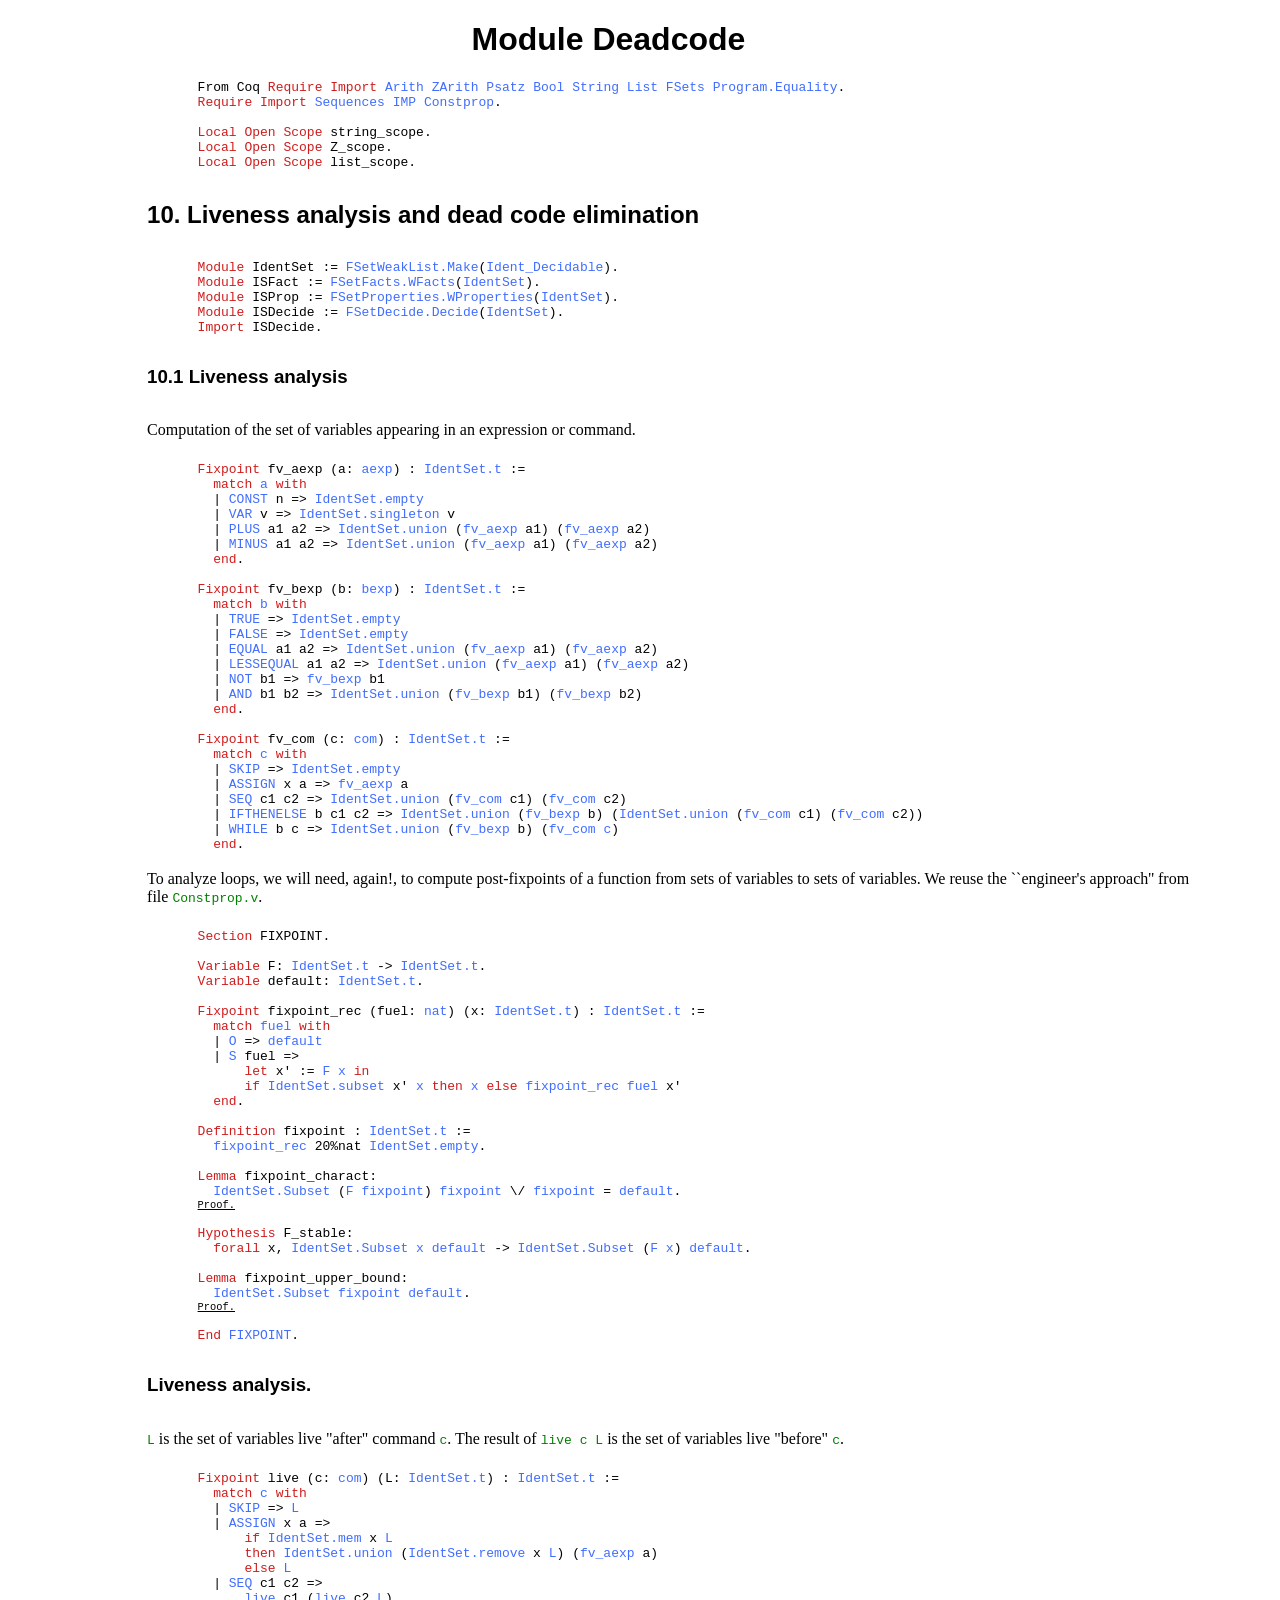
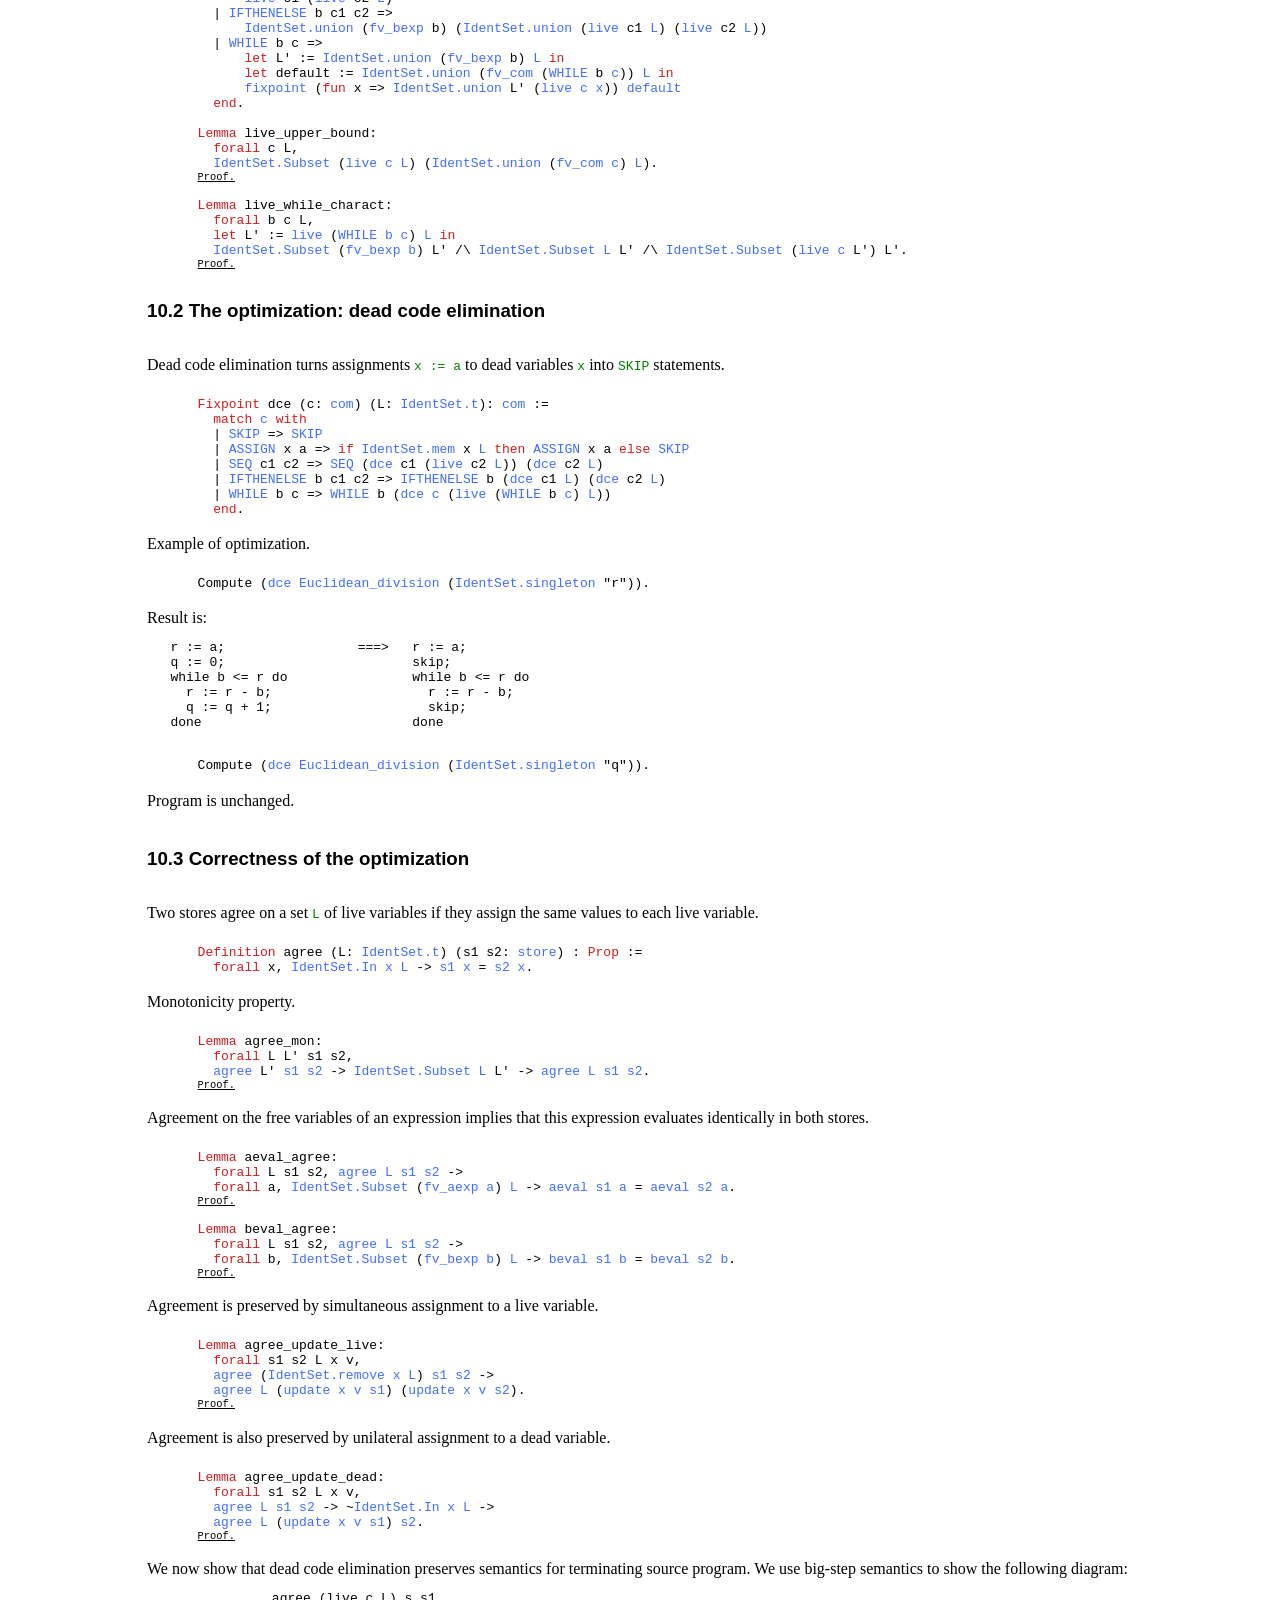
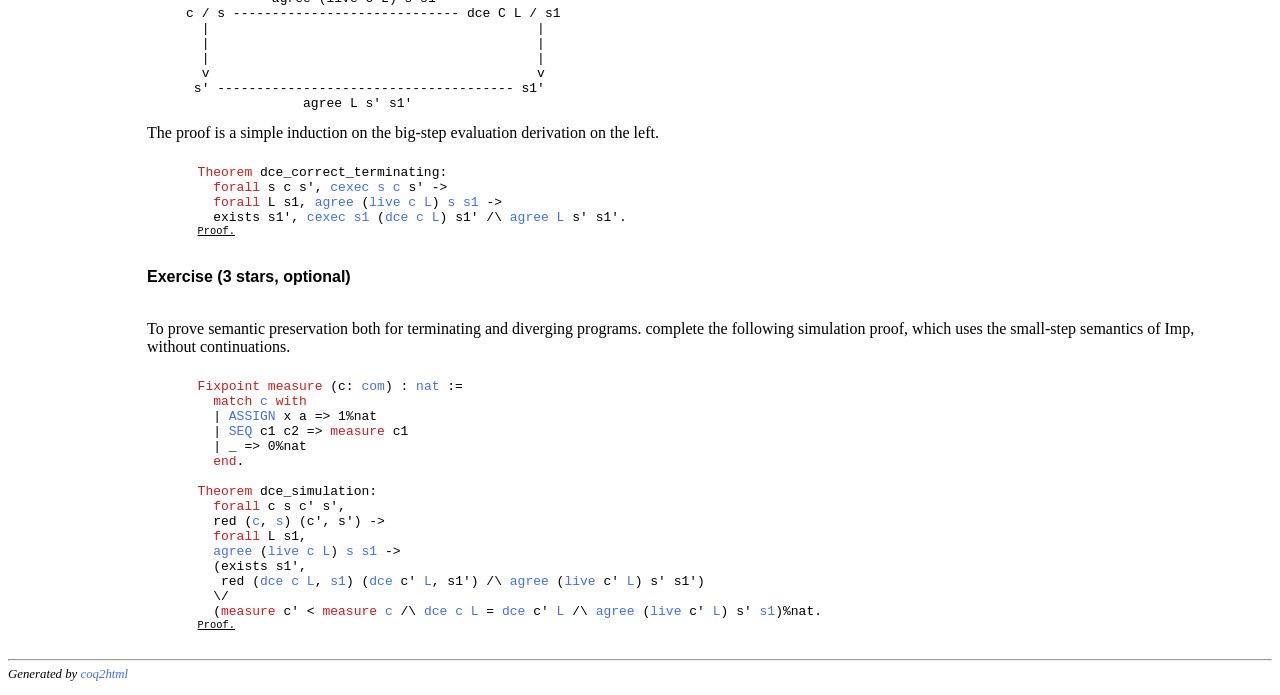
<file: orig/html/EUTypes2019.CompilerVerification.Deadcode.html>
<!DOCTYPE html PUBLIC "-//W3C//DTD XHTML 1.0 Transitional//EN" "http://www.w3.org/TR/xhtml1/DTD/xhtml1-transitional.dtd">
<html xmlns="http://www.w3.org/1999/xhtml">

<head>
<meta http-equiv="Content-Type" content="text/html; charset=utf-8" />
<title>Module Deadcode</title>
<meta name="description" content="Documentation of Coq module Deadcode" />
<link href="coq2html.css" rel="stylesheet" type="text/css" />
<script type="text/javascript" src="coq2html.js"> </script>
</head>

<body onload="hideAll('proofscript')">
<h1 class="title">Module Deadcode</h1>
<div class="coq">
<span class="id">From</span> <span class="id">Coq</span> <span class="kwd">Require</span> <span class="kwd">Import</span> <span class="id"><a href="http://coq.inria.fr/library/Coq.Arith.Arith.html">Arith</a></span> <span class="id"><a href="http://coq.inria.fr/library/Coq.ZArith.ZArith.html">ZArith</a></span> <span class="id"><a href="http://coq.inria.fr/library/Coq.micromega.Psatz.html">Psatz</a></span> <span class="id"><a href="http://coq.inria.fr/library/Coq.Bool.Bool.html">Bool</a></span> <span class="id"><a href="http://coq.inria.fr/library/Coq.Strings.String.html">String</a></span> <span class="id"><a href="http://coq.inria.fr/library/Coq.Lists.List.html">List</a></span> <span class="id"><a href="http://coq.inria.fr/library/Coq.FSets.FSets.html">FSets</a></span> <span class="id"><a href="http://coq.inria.fr/library/Coq.Program.Equality.html">Program.Equality</a></span>.<br/>
<span class="kwd">Require</span> <span class="kwd">Import</span> <span class="id"><a href="EUTypes2019.CompilerVerification.Sequences.html">Sequences</a></span> <span class="id"><a href="EUTypes2019.CompilerVerification.IMP.html">IMP</a></span> <span class="id"><a href="EUTypes2019.CompilerVerification.Constprop.html">Constprop</a></span>.<br/>
<br/>
<span class="kwd">Local</span> <span class="kwd">Open</span> <span class="kwd">Scope</span> <span class="id">string_scope</span>.<br/>
<span class="kwd">Local</span> <span class="kwd">Open</span> <span class="kwd">Scope</span> <span class="id">Z_scope</span>.<br/>
<span class="kwd">Local</span> <span class="kwd">Open</span> <span class="kwd">Scope</span> <span class="id">list_scope</span>.<br/>
<br/>
<h1> 10.  Liveness analysis and dead code elimination </h1>
<br/>
<span class="kwd">Module</span> <span class="id"><a name="IdentSet">IdentSet</a></span> := <span class="id"><a href="http://coq.inria.fr/library/Coq.FSets.FSetWeakList.html#Make">FSetWeakList.Make</a></span>(<span class="id"><a href="EUTypes2019.CompilerVerification.Constprop.html#Ident_Decidable">Ident_Decidable</a></span>).<br/>
<span class="kwd">Module</span> <span class="id"><a name="ISFact">ISFact</a></span> := <span class="id"><a href="http://coq.inria.fr/library/Coq.FSets.FSetFacts.html#WFacts">FSetFacts.WFacts</a></span>(<span class="id"><a href="EUTypes2019.CompilerVerification.Deadcode.html#IdentSet">IdentSet</a></span>).<br/>
<span class="kwd">Module</span> <span class="id"><a name="ISProp">ISProp</a></span> := <span class="id"><a href="http://coq.inria.fr/library/Coq.FSets.FSetProperties.html#WProperties">FSetProperties.WProperties</a></span>(<span class="id"><a href="EUTypes2019.CompilerVerification.Deadcode.html#IdentSet">IdentSet</a></span>).<br/>
<span class="kwd">Module</span> <span class="id"><a name="ISDecide">ISDecide</a></span> := <span class="id"><a href="http://coq.inria.fr/library/Coq.FSets.FSetDecide.html#Decide">FSetDecide.Decide</a></span>(<span class="id"><a href="EUTypes2019.CompilerVerification.Deadcode.html#IdentSet">IdentSet</a></span>).<br/>
<span class="kwd">Import</span> <span class="id">ISDecide</span>.<br/>
<br/>
<h2> 10.1 Liveness analysis </h2>
<br/>
<div class="doc">Computation of the set of variables appearing in an expression or command. </div>
<br/>
<span class="kwd">Fixpoint</span> <span class="id"><a name="fv_aexp">fv_aexp</a></span> (<span class="id">a</span>: <span class="id"><a href="EUTypes2019.CompilerVerification.IMP.html#aexp">aexp</a></span>) : <span class="id"><a href="EUTypes2019.CompilerVerification.Deadcode.html#t">IdentSet.t</a></span> :=<br/>
&nbsp;&nbsp;<span class="kwd">match</span> <span class="id"><a href="EUTypes2019.CompilerVerification.Deadcode.html#a">a</a></span> <span class="kwd">with</span><br/>
&nbsp;&nbsp;| <span class="id"><a href="EUTypes2019.CompilerVerification.IMP.html#CONST">CONST</a></span> <span class="id">n</span> =&gt; <span class="id"><a href="EUTypes2019.CompilerVerification.Deadcode.html#empty">IdentSet.empty</a></span><br/>
&nbsp;&nbsp;| <span class="id"><a href="EUTypes2019.CompilerVerification.IMP.html#VAR">VAR</a></span> <span class="id">v</span> =&gt; <span class="id"><a href="EUTypes2019.CompilerVerification.Deadcode.html#singleton">IdentSet.singleton</a></span> <span class="id">v</span><br/>
&nbsp;&nbsp;| <span class="id"><a href="EUTypes2019.CompilerVerification.IMP.html#PLUS">PLUS</a></span> <span class="id">a1</span> <span class="id">a2</span> =&gt; <span class="id"><a href="EUTypes2019.CompilerVerification.Deadcode.html#union">IdentSet.union</a></span> (<span class="id"><a href="EUTypes2019.CompilerVerification.Deadcode.html#fv_aexp">fv_aexp</a></span> <span class="id">a1</span>) (<span class="id"><a href="EUTypes2019.CompilerVerification.Deadcode.html#fv_aexp">fv_aexp</a></span> <span class="id">a2</span>)<br/>
&nbsp;&nbsp;| <span class="id"><a href="EUTypes2019.CompilerVerification.IMP.html#MINUS">MINUS</a></span> <span class="id">a1</span> <span class="id">a2</span> =&gt; <span class="id"><a href="EUTypes2019.CompilerVerification.Deadcode.html#union">IdentSet.union</a></span> (<span class="id"><a href="EUTypes2019.CompilerVerification.Deadcode.html#fv_aexp">fv_aexp</a></span> <span class="id">a1</span>) (<span class="id"><a href="EUTypes2019.CompilerVerification.Deadcode.html#fv_aexp">fv_aexp</a></span> <span class="id">a2</span>)<br/>
&nbsp;&nbsp;<span class="kwd">end</span>.<br/>
<br/>
<span class="kwd">Fixpoint</span> <span class="id"><a name="fv_bexp">fv_bexp</a></span> (<span class="id">b</span>: <span class="id"><a href="EUTypes2019.CompilerVerification.IMP.html#bexp">bexp</a></span>) : <span class="id"><a href="EUTypes2019.CompilerVerification.Deadcode.html#t">IdentSet.t</a></span> :=<br/>
&nbsp;&nbsp;<span class="kwd">match</span> <span class="id"><a href="EUTypes2019.CompilerVerification.Deadcode.html#b">b</a></span> <span class="kwd">with</span><br/>
&nbsp;&nbsp;| <span class="id"><a href="EUTypes2019.CompilerVerification.IMP.html#TRUE">TRUE</a></span> =&gt; <span class="id"><a href="EUTypes2019.CompilerVerification.Deadcode.html#empty">IdentSet.empty</a></span><br/>
&nbsp;&nbsp;| <span class="id"><a href="EUTypes2019.CompilerVerification.IMP.html#FALSE">FALSE</a></span> =&gt; <span class="id"><a href="EUTypes2019.CompilerVerification.Deadcode.html#empty">IdentSet.empty</a></span><br/>
&nbsp;&nbsp;| <span class="id"><a href="EUTypes2019.CompilerVerification.IMP.html#EQUAL">EQUAL</a></span> <span class="id">a1</span> <span class="id">a2</span> =&gt; <span class="id"><a href="EUTypes2019.CompilerVerification.Deadcode.html#union">IdentSet.union</a></span> (<span class="id"><a href="EUTypes2019.CompilerVerification.Deadcode.html#fv_aexp">fv_aexp</a></span> <span class="id">a1</span>) (<span class="id"><a href="EUTypes2019.CompilerVerification.Deadcode.html#fv_aexp">fv_aexp</a></span> <span class="id">a2</span>)<br/>
&nbsp;&nbsp;| <span class="id"><a href="EUTypes2019.CompilerVerification.IMP.html#LESSEQUAL">LESSEQUAL</a></span> <span class="id">a1</span> <span class="id">a2</span> =&gt; <span class="id"><a href="EUTypes2019.CompilerVerification.Deadcode.html#union">IdentSet.union</a></span> (<span class="id"><a href="EUTypes2019.CompilerVerification.Deadcode.html#fv_aexp">fv_aexp</a></span> <span class="id">a1</span>) (<span class="id"><a href="EUTypes2019.CompilerVerification.Deadcode.html#fv_aexp">fv_aexp</a></span> <span class="id">a2</span>)<br/>
&nbsp;&nbsp;| <span class="id"><a href="EUTypes2019.CompilerVerification.IMP.html#NOT">NOT</a></span> <span class="id">b1</span> =&gt; <span class="id"><a href="EUTypes2019.CompilerVerification.Deadcode.html#fv_bexp">fv_bexp</a></span> <span class="id">b1</span><br/>
&nbsp;&nbsp;| <span class="id"><a href="EUTypes2019.CompilerVerification.IMP.html#AND">AND</a></span> <span class="id">b1</span> <span class="id">b2</span> =&gt; <span class="id"><a href="EUTypes2019.CompilerVerification.Deadcode.html#union">IdentSet.union</a></span> (<span class="id"><a href="EUTypes2019.CompilerVerification.Deadcode.html#fv_bexp">fv_bexp</a></span> <span class="id">b1</span>) (<span class="id"><a href="EUTypes2019.CompilerVerification.Deadcode.html#fv_bexp">fv_bexp</a></span> <span class="id">b2</span>)<br/>
&nbsp;&nbsp;<span class="kwd">end</span>.<br/>
<br/>
<span class="kwd">Fixpoint</span> <span class="id"><a name="fv_com">fv_com</a></span> (<span class="id">c</span>: <span class="id"><a href="EUTypes2019.CompilerVerification.IMP.html#com">com</a></span>) : <span class="id"><a href="EUTypes2019.CompilerVerification.Deadcode.html#t">IdentSet.t</a></span> :=<br/>
&nbsp;&nbsp;<span class="kwd">match</span> <span class="id"><a href="EUTypes2019.CompilerVerification.Deadcode.html#c">c</a></span> <span class="kwd">with</span><br/>
&nbsp;&nbsp;| <span class="id"><a href="EUTypes2019.CompilerVerification.IMP.html#SKIP">SKIP</a></span> =&gt; <span class="id"><a href="EUTypes2019.CompilerVerification.Deadcode.html#empty">IdentSet.empty</a></span><br/>
&nbsp;&nbsp;| <span class="id"><a href="EUTypes2019.CompilerVerification.IMP.html#ASSIGN">ASSIGN</a></span> <span class="id">x</span> <span class="id">a</span> =&gt; <span class="id"><a href="EUTypes2019.CompilerVerification.Deadcode.html#fv_aexp">fv_aexp</a></span> <span class="id">a</span><br/>
&nbsp;&nbsp;| <span class="id"><a href="EUTypes2019.CompilerVerification.IMP.html#SEQ">SEQ</a></span> <span class="id">c1</span> <span class="id">c2</span> =&gt; <span class="id"><a href="EUTypes2019.CompilerVerification.Deadcode.html#union">IdentSet.union</a></span> (<span class="id"><a href="EUTypes2019.CompilerVerification.Deadcode.html#fv_com">fv_com</a></span> <span class="id">c1</span>) (<span class="id"><a href="EUTypes2019.CompilerVerification.Deadcode.html#fv_com">fv_com</a></span> <span class="id">c2</span>)<br/>
&nbsp;&nbsp;| <span class="id"><a href="EUTypes2019.CompilerVerification.IMP.html#IFTHENELSE">IFTHENELSE</a></span> <span class="id">b</span> <span class="id">c1</span> <span class="id">c2</span> =&gt; <span class="id"><a href="EUTypes2019.CompilerVerification.Deadcode.html#union">IdentSet.union</a></span> (<span class="id"><a href="EUTypes2019.CompilerVerification.Deadcode.html#fv_bexp">fv_bexp</a></span> <span class="id">b</span>) (<span class="id"><a href="EUTypes2019.CompilerVerification.Deadcode.html#union">IdentSet.union</a></span> (<span class="id"><a href="EUTypes2019.CompilerVerification.Deadcode.html#fv_com">fv_com</a></span> <span class="id">c1</span>) (<span class="id"><a href="EUTypes2019.CompilerVerification.Deadcode.html#fv_com">fv_com</a></span> <span class="id">c2</span>))<br/>
&nbsp;&nbsp;| <span class="id"><a href="EUTypes2019.CompilerVerification.IMP.html#WHILE">WHILE</a></span> <span class="id">b</span> <span class="id">c</span> =&gt; <span class="id"><a href="EUTypes2019.CompilerVerification.Deadcode.html#union">IdentSet.union</a></span> (<span class="id"><a href="EUTypes2019.CompilerVerification.Deadcode.html#fv_bexp">fv_bexp</a></span> <span class="id">b</span>) (<span class="id"><a href="EUTypes2019.CompilerVerification.Deadcode.html#fv_com">fv_com</a></span> <span class="id"><a href="EUTypes2019.CompilerVerification.Deadcode.html#c">c</a></span>)<br/>
&nbsp;&nbsp;<span class="kwd">end</span>.<br/>
<br/>
<div class="doc">To analyze loops, we will need, again!, to compute post-fixpoints
  of a function from sets of variables to sets of variables.
  We reuse the ``engineer's approach'' from file <span class="bracket"><span class="id">Constprop.v</span></span>. </div>
<br/>
<span class="kwd">Section</span> <span class="id"><a name="FIXPOINT">FIXPOINT</a></span>.<br/>
<br/>
<span class="kwd">Variable</span> <span class="id"><a name="FIXPOINT.F">F</a></span>: <span class="id"><a href="EUTypes2019.CompilerVerification.Deadcode.html#t">IdentSet.t</a></span> -&gt; <span class="id"><a href="EUTypes2019.CompilerVerification.Deadcode.html#t">IdentSet.t</a></span>.<br/>
<span class="kwd">Variable</span> <span class="id"><a name="FIXPOINT.default">default</a></span>: <span class="id"><a href="EUTypes2019.CompilerVerification.Deadcode.html#t">IdentSet.t</a></span>.<br/>
<br/>
<span class="kwd">Fixpoint</span> <span class="id"><a name="fixpoint_rec">fixpoint_rec</a></span> (<span class="id">fuel</span>: <span class="id"><a href="http://coq.inria.fr/library/Coq.Init.Datatypes.html#nat">nat</a></span>) (<span class="id">x</span>: <span class="id"><a href="EUTypes2019.CompilerVerification.Deadcode.html#t">IdentSet.t</a></span>) : <span class="id"><a href="EUTypes2019.CompilerVerification.Deadcode.html#t">IdentSet.t</a></span> :=<br/>
&nbsp;&nbsp;<span class="kwd">match</span> <span class="id"><a href="EUTypes2019.CompilerVerification.Deadcode.html#fuel">fuel</a></span> <span class="kwd">with</span><br/>
&nbsp;&nbsp;| <span class="id"><a href="http://coq.inria.fr/library/Coq.Init.Datatypes.html#O">O</a></span> =&gt; <span class="id"><a href="EUTypes2019.CompilerVerification.Deadcode.html#FIXPOINT.default">default</a></span><br/>
&nbsp;&nbsp;| <span class="id"><a href="http://coq.inria.fr/library/Coq.Init.Datatypes.html#S">S</a></span> <span class="id">fuel</span> =&gt;<br/>
&nbsp;&nbsp;&nbsp;&nbsp;&nbsp;&nbsp;<span class="kwd">let</span> <span class="id">x</span>' := <span class="id"><a href="EUTypes2019.CompilerVerification.Deadcode.html#FIXPOINT.F">F</a></span> <span class="id"><a href="EUTypes2019.CompilerVerification.Deadcode.html#x">x</a></span> <span class="kwd">in</span><br/>
&nbsp;&nbsp;&nbsp;&nbsp;&nbsp;&nbsp;<span class="kwd">if</span> <span class="id"><a href="EUTypes2019.CompilerVerification.Deadcode.html#subset">IdentSet.subset</a></span> <span class="id">x</span>' <span class="id"><a href="EUTypes2019.CompilerVerification.Deadcode.html#x">x</a></span> <span class="kwd">then</span> <span class="id"><a href="EUTypes2019.CompilerVerification.Deadcode.html#x">x</a></span> <span class="kwd">else</span> <span class="id"><a href="EUTypes2019.CompilerVerification.Deadcode.html#fixpoint_rec">fixpoint_rec</a></span> <span class="id"><a href="EUTypes2019.CompilerVerification.Deadcode.html#fuel">fuel</a></span> <span class="id">x</span>'<br/>
&nbsp;&nbsp;<span class="kwd">end</span>.<br/>
<br/>
<span class="kwd">Definition</span> <span class="id"><a name="fixpoint">fixpoint</a></span> : <span class="id"><a href="EUTypes2019.CompilerVerification.Deadcode.html#t">IdentSet.t</a></span> :=<br/>
&nbsp;&nbsp;<span class="id"><a href="EUTypes2019.CompilerVerification.Deadcode.html#fixpoint_rec">fixpoint_rec</a></span> 20%<span class="id">nat</span> <span class="id"><a href="EUTypes2019.CompilerVerification.Deadcode.html#empty">IdentSet.empty</a></span>.<br/>
<br/>
<span class="kwd">Lemma</span> <span class="id"><a name="fixpoint_charact">fixpoint_charact</a></span>:<br/>
&nbsp;&nbsp;<span class="id"><a href="EUTypes2019.CompilerVerification.Deadcode.html#Subset">IdentSet.Subset</a></span> (<span class="id"><a href="EUTypes2019.CompilerVerification.Deadcode.html#FIXPOINT.F">F</a></span> <span class="id"><a href="EUTypes2019.CompilerVerification.Deadcode.html#fixpoint">fixpoint</a></span>) <span class="id"><a href="EUTypes2019.CompilerVerification.Deadcode.html#fixpoint">fixpoint</a></span> \/ <span class="id"><a href="EUTypes2019.CompilerVerification.Deadcode.html#fixpoint">fixpoint</a></span> = <span class="id"><a href="EUTypes2019.CompilerVerification.Deadcode.html#FIXPOINT.default">default</a></span>.<br/>
<div class="toggleproof" onclick="toggleDisplay('proof54')">Proof.</div>
<div class="proofscript" id="proof54">
&nbsp;&nbsp;<span class="tactic">unfold</span> <span class="id"><a href="EUTypes2019.CompilerVerification.Deadcode.html#fixpoint">fixpoint</a></span>. <span class="tactic">generalize</span> 20%<span class="id">nat</span>, <span class="id"><a href="EUTypes2019.CompilerVerification.Deadcode.html#empty">IdentSet.empty</a></span>. <span class="tactic">induction</span> <span class="id">n</span>; <span class="tactic">intros</span>; <span class="id">cbn</span>.<br/>
- <span class="tactic">auto</span>.<br/>
- <span class="tactic">destruct</span> (<span class="id"><a href="EUTypes2019.CompilerVerification.Deadcode.html#subset">IdentSet.subset</a></span> (<span class="id"><a href="EUTypes2019.CompilerVerification.Deadcode.html#FIXPOINT.F">F</a></span> <span class="id">t</span>) <span class="id">t</span>) <span class="id">eqn</span>:<span class="id">SUBSET</span>.<br/>
+ <span class="id">left</span>. <span class="tactic">apply</span> <span class="id"><a href="EUTypes2019.CompilerVerification.Deadcode.html#subset_2">IdentSet.subset_2</a></span>; <span class="tactic">auto</span>.<br/>
+ <span class="tactic">apply</span> <span class="id">IHn</span>. <br/>
Qed.</div>
<br/>
<span class="kwd">Hypothesis</span> <span class="id"><a name="FIXPOINT.F_stable">F_stable</a></span>:<br/>
&nbsp;&nbsp;<span class="kwd">forall</span> <span class="id">x</span>, <span class="id"><a href="EUTypes2019.CompilerVerification.Deadcode.html#Subset">IdentSet.Subset</a></span> <span class="id"><a href="EUTypes2019.CompilerVerification.Deadcode.html#x">x</a></span> <span class="id"><a href="EUTypes2019.CompilerVerification.Deadcode.html#FIXPOINT.default">default</a></span> -&gt; <span class="id"><a href="EUTypes2019.CompilerVerification.Deadcode.html#Subset">IdentSet.Subset</a></span> (<span class="id"><a href="EUTypes2019.CompilerVerification.Deadcode.html#FIXPOINT.F">F</a></span> <span class="id"><a href="EUTypes2019.CompilerVerification.Deadcode.html#x">x</a></span>) <span class="id"><a href="EUTypes2019.CompilerVerification.Deadcode.html#FIXPOINT.default">default</a></span>.<br/>
<br/>
<span class="kwd">Lemma</span> <span class="id"><a name="fixpoint_upper_bound">fixpoint_upper_bound</a></span>:<br/>
&nbsp;&nbsp;<span class="id"><a href="EUTypes2019.CompilerVerification.Deadcode.html#Subset">IdentSet.Subset</a></span> <span class="id"><a href="EUTypes2019.CompilerVerification.Deadcode.html#fixpoint">fixpoint</a></span> <span class="id"><a href="EUTypes2019.CompilerVerification.Deadcode.html#FIXPOINT.default">default</a></span>.<br/>
<div class="toggleproof" onclick="toggleDisplay('proof55')">Proof.</div>
<div class="proofscript" id="proof55">
&nbsp;&nbsp;<span class="tactic">assert</span> (<span class="kwd">forall</span> <span class="id">n</span> <span class="id">x</span>, <span class="id"><a href="EUTypes2019.CompilerVerification.Deadcode.html#Subset">IdentSet.Subset</a></span> <span class="id"><a href="EUTypes2019.CompilerVerification.Deadcode.html#x">x</a></span> <span class="id"><a href="EUTypes2019.CompilerVerification.Deadcode.html#FIXPOINT.default">default</a></span> -&gt; <span class="id"><a href="EUTypes2019.CompilerVerification.Deadcode.html#Subset">IdentSet.Subset</a></span> (<span class="id"><a href="EUTypes2019.CompilerVerification.Deadcode.html#fixpoint_rec">fixpoint_rec</a></span> <span class="id"><a href="EUTypes2019.CompilerVerification.Deadcode.html#n">n</a></span> <span class="id"><a href="EUTypes2019.CompilerVerification.Deadcode.html#x">x</a></span>) <span class="id"><a href="EUTypes2019.CompilerVerification.Deadcode.html#FIXPOINT.default">default</a></span>).<br/>
&nbsp;&nbsp;{ <span class="tactic">induction</span> <span class="id">n</span>; <span class="tactic">intros</span>; <span class="id">cbn</span>.<br/>
&nbsp;&nbsp;- <span class="tactic">red</span>; <span class="tactic">auto</span>.<br/>
&nbsp;&nbsp;- <span class="tactic">destruct</span> (<span class="id"><a href="EUTypes2019.CompilerVerification.Deadcode.html#subset">IdentSet.subset</a></span> (<span class="id"><a href="EUTypes2019.CompilerVerification.Deadcode.html#FIXPOINT.F">F</a></span> <span class="id">x</span>) <span class="id">x</span>) <span class="id">eqn</span>:<span class="id">SUBSET</span>. <br/>
&nbsp;&nbsp;&nbsp;&nbsp;+ <span class="tactic">auto</span>.<br/>
&nbsp;&nbsp;&nbsp;&nbsp;+ <span class="tactic">apply</span> <span class="id">IHn</span>; <span class="tactic">auto</span>.<br/>
&nbsp;&nbsp;} <br/>
&nbsp;&nbsp;<span class="tactic">unfold</span> <span class="id"><a href="EUTypes2019.CompilerVerification.Deadcode.html#fixpoint">fixpoint</a></span>. <span class="tactic">apply</span> <span class="id">H</span>. <span class="tactic">apply</span> <span class="id"><a href="EUTypes2019.CompilerVerification.Deadcode.html#subset_empty">ISProp.subset_empty</a></span>. <br/>
Qed.</div>
<br/>
<span class="kwd">End</span> <span class="id"><a href="EUTypes2019.CompilerVerification.Deadcode.html#FIXPOINT">FIXPOINT</a></span>.<br/>
<br/>
<h2> Liveness analysis. </h2>
<br/>
<div class="doc"><span class="bracket"><span class="id">L</span></span> is the set of variables live "after" command <span class="bracket"><span class="id">c</span></span>.
  The result of <span class="bracket"><span class="id">live</span> <span class="id">c</span> <span class="id">L</span></span> is the set of variables live "before" <span class="bracket"><span class="id">c</span></span>. </div>
<br/>
<span class="kwd">Fixpoint</span> <span class="id"><a name="live">live</a></span> (<span class="id">c</span>: <span class="id"><a href="EUTypes2019.CompilerVerification.IMP.html#com">com</a></span>) (<span class="id">L</span>: <span class="id"><a href="EUTypes2019.CompilerVerification.Deadcode.html#t">IdentSet.t</a></span>) : <span class="id"><a href="EUTypes2019.CompilerVerification.Deadcode.html#t">IdentSet.t</a></span> :=<br/>
&nbsp;&nbsp;<span class="kwd">match</span> <span class="id"><a href="EUTypes2019.CompilerVerification.Deadcode.html#c">c</a></span> <span class="kwd">with</span><br/>
&nbsp;&nbsp;| <span class="id"><a href="EUTypes2019.CompilerVerification.IMP.html#SKIP">SKIP</a></span> =&gt; <span class="id"><a href="EUTypes2019.CompilerVerification.Deadcode.html#L">L</a></span><br/>
&nbsp;&nbsp;| <span class="id"><a href="EUTypes2019.CompilerVerification.IMP.html#ASSIGN">ASSIGN</a></span> <span class="id">x</span> <span class="id">a</span> =&gt;<br/>
&nbsp;&nbsp;&nbsp;&nbsp;&nbsp;&nbsp;<span class="kwd">if</span> <span class="id"><a href="EUTypes2019.CompilerVerification.Deadcode.html#mem">IdentSet.mem</a></span> <span class="id">x</span> <span class="id"><a href="EUTypes2019.CompilerVerification.Deadcode.html#L">L</a></span><br/>
&nbsp;&nbsp;&nbsp;&nbsp;&nbsp;&nbsp;<span class="kwd">then</span> <span class="id"><a href="EUTypes2019.CompilerVerification.Deadcode.html#union">IdentSet.union</a></span> (<span class="id"><a href="EUTypes2019.CompilerVerification.Deadcode.html#remove">IdentSet.remove</a></span> <span class="id">x</span> <span class="id"><a href="EUTypes2019.CompilerVerification.Deadcode.html#L">L</a></span>) (<span class="id"><a href="EUTypes2019.CompilerVerification.Deadcode.html#fv_aexp">fv_aexp</a></span> <span class="id">a</span>)<br/>
&nbsp;&nbsp;&nbsp;&nbsp;&nbsp;&nbsp;<span class="kwd">else</span> <span class="id"><a href="EUTypes2019.CompilerVerification.Deadcode.html#L">L</a></span><br/>
&nbsp;&nbsp;| <span class="id"><a href="EUTypes2019.CompilerVerification.IMP.html#SEQ">SEQ</a></span> <span class="id">c1</span> <span class="id">c2</span> =&gt;<br/>
&nbsp;&nbsp;&nbsp;&nbsp;&nbsp;&nbsp;<span class="id"><a href="EUTypes2019.CompilerVerification.Deadcode.html#live">live</a></span> <span class="id">c1</span> (<span class="id"><a href="EUTypes2019.CompilerVerification.Deadcode.html#live">live</a></span> <span class="id">c2</span> <span class="id"><a href="EUTypes2019.CompilerVerification.Deadcode.html#L">L</a></span>)<br/>
&nbsp;&nbsp;| <span class="id"><a href="EUTypes2019.CompilerVerification.IMP.html#IFTHENELSE">IFTHENELSE</a></span> <span class="id">b</span> <span class="id">c1</span> <span class="id">c2</span> =&gt;<br/>
&nbsp;&nbsp;&nbsp;&nbsp;&nbsp;&nbsp;<span class="id"><a href="EUTypes2019.CompilerVerification.Deadcode.html#union">IdentSet.union</a></span> (<span class="id"><a href="EUTypes2019.CompilerVerification.Deadcode.html#fv_bexp">fv_bexp</a></span> <span class="id">b</span>) (<span class="id"><a href="EUTypes2019.CompilerVerification.Deadcode.html#union">IdentSet.union</a></span> (<span class="id"><a href="EUTypes2019.CompilerVerification.Deadcode.html#live">live</a></span> <span class="id">c1</span> <span class="id"><a href="EUTypes2019.CompilerVerification.Deadcode.html#L">L</a></span>) (<span class="id"><a href="EUTypes2019.CompilerVerification.Deadcode.html#live">live</a></span> <span class="id">c2</span> <span class="id"><a href="EUTypes2019.CompilerVerification.Deadcode.html#L">L</a></span>))<br/>
&nbsp;&nbsp;| <span class="id"><a href="EUTypes2019.CompilerVerification.IMP.html#WHILE">WHILE</a></span> <span class="id">b</span> <span class="id">c</span> =&gt;<br/>
&nbsp;&nbsp;&nbsp;&nbsp;&nbsp;&nbsp;<span class="kwd">let</span> <span class="id">L</span>' := <span class="id"><a href="EUTypes2019.CompilerVerification.Deadcode.html#union">IdentSet.union</a></span> (<span class="id"><a href="EUTypes2019.CompilerVerification.Deadcode.html#fv_bexp">fv_bexp</a></span> <span class="id">b</span>) <span class="id"><a href="EUTypes2019.CompilerVerification.Deadcode.html#L">L</a></span> <span class="kwd">in</span><br/>
&nbsp;&nbsp;&nbsp;&nbsp;&nbsp;&nbsp;<span class="kwd">let</span> <span class="id">default</span> := <span class="id"><a href="EUTypes2019.CompilerVerification.Deadcode.html#union">IdentSet.union</a></span> (<span class="id"><a href="EUTypes2019.CompilerVerification.Deadcode.html#fv_com">fv_com</a></span> (<span class="id"><a href="EUTypes2019.CompilerVerification.IMP.html#WHILE">WHILE</a></span> <span class="id">b</span> <span class="id"><a href="EUTypes2019.CompilerVerification.Deadcode.html#c">c</a></span>)) <span class="id"><a href="EUTypes2019.CompilerVerification.Deadcode.html#L">L</a></span> <span class="kwd">in</span><br/>
&nbsp;&nbsp;&nbsp;&nbsp;&nbsp;&nbsp;<span class="id"><a href="EUTypes2019.CompilerVerification.Deadcode.html#fixpoint">fixpoint</a></span> (<span class="kwd">fun</span> <span class="id">x</span> =&gt; <span class="id"><a href="EUTypes2019.CompilerVerification.Deadcode.html#union">IdentSet.union</a></span> <span class="id">L</span>' (<span class="id"><a href="EUTypes2019.CompilerVerification.Deadcode.html#live">live</a></span> <span class="id"><a href="EUTypes2019.CompilerVerification.Deadcode.html#c">c</a></span> <span class="id"><a href="EUTypes2019.CompilerVerification.Deadcode.html#x">x</a></span>)) <span class="id"><a href="EUTypes2019.CompilerVerification.Deadcode.html#default">default</a></span><br/>
&nbsp;&nbsp;<span class="kwd">end</span>.<br/>
<br/>
<span class="kwd">Lemma</span> <span class="id"><a name="live_upper_bound">live_upper_bound</a></span>:<br/>
&nbsp;&nbsp;<span class="kwd">forall</span> <span class="id">c</span> <span class="id">L</span>,<br/>
&nbsp;&nbsp;<span class="id"><a href="EUTypes2019.CompilerVerification.Deadcode.html#Subset">IdentSet.Subset</a></span> (<span class="id"><a href="EUTypes2019.CompilerVerification.Deadcode.html#live">live</a></span> <span class="id"><a href="EUTypes2019.CompilerVerification.Deadcode.html#c">c</a></span> <span class="id"><a href="EUTypes2019.CompilerVerification.Deadcode.html#L">L</a></span>) (<span class="id"><a href="EUTypes2019.CompilerVerification.Deadcode.html#union">IdentSet.union</a></span> (<span class="id"><a href="EUTypes2019.CompilerVerification.Deadcode.html#fv_com">fv_com</a></span> <span class="id"><a href="EUTypes2019.CompilerVerification.Deadcode.html#c">c</a></span>) <span class="id"><a href="EUTypes2019.CompilerVerification.Deadcode.html#L">L</a></span>).<br/>
<div class="toggleproof" onclick="toggleDisplay('proof56')">Proof.</div>
<div class="proofscript" id="proof56">
&nbsp;&nbsp;<span class="tactic">induction</span> <span class="id">c</span>; <span class="tactic">intros</span>; <span class="tactic">simpl</span>.<br/>
- <span class="id">fsetdec</span>.<br/>
- <span class="tactic">destruct</span> (<span class="id"><a href="EUTypes2019.CompilerVerification.Deadcode.html#mem">IdentSet.mem</a></span> <span class="id">x</span> <span class="id">L</span>) <span class="id">eqn</span>:<span class="id">MEM</span>. <span class="id">fsetdec</span>. <span class="id">fsetdec</span>.<br/>
- <span class="id">specialize</span> (<span class="id">IHc1</span> (<span class="id"><a href="EUTypes2019.CompilerVerification.Deadcode.html#live">live</a></span> <span class="id">c2</span> <span class="id">L</span>)). <span class="id">specialize</span> (<span class="id">IHc2</span> <span class="id">L</span>). <span class="id">fsetdec</span>.<br/>
- <span class="id">specialize</span> (<span class="id">IHc1</span> <span class="id">L</span>). <span class="id">specialize</span> (<span class="id">IHc2</span> <span class="id">L</span>). <span class="id">fsetdec</span>.<br/>
- <span class="tactic">apply</span> <span class="id"><a href="EUTypes2019.CompilerVerification.Deadcode.html#fixpoint_upper_bound">fixpoint_upper_bound</a></span>. <span class="tactic">intro</span> <span class="id">x</span>. <span class="id">specialize</span> (<span class="id">IHc</span> <span class="id">x</span>). <span class="id">fsetdec</span>.<br/>
Qed.</div>
<br/>
<span class="kwd">Lemma</span> <span class="id"><a name="live_while_charact">live_while_charact</a></span>:<br/>
&nbsp;&nbsp;<span class="kwd">forall</span> <span class="id">b</span> <span class="id">c</span> <span class="id">L</span>,<br/>
&nbsp;&nbsp;<span class="kwd">let</span> <span class="id">L</span>' := <span class="id"><a href="EUTypes2019.CompilerVerification.Deadcode.html#live">live</a></span> (<span class="id"><a href="EUTypes2019.CompilerVerification.IMP.html#WHILE">WHILE</a></span> <span class="id"><a href="EUTypes2019.CompilerVerification.Deadcode.html#b">b</a></span> <span class="id"><a href="EUTypes2019.CompilerVerification.Deadcode.html#c">c</a></span>) <span class="id"><a href="EUTypes2019.CompilerVerification.Deadcode.html#L">L</a></span> <span class="kwd">in</span><br/>
&nbsp;&nbsp;<span class="id"><a href="EUTypes2019.CompilerVerification.Deadcode.html#Subset">IdentSet.Subset</a></span> (<span class="id"><a href="EUTypes2019.CompilerVerification.Deadcode.html#fv_bexp">fv_bexp</a></span> <span class="id"><a href="EUTypes2019.CompilerVerification.Deadcode.html#b">b</a></span>) <span class="id">L</span>' /\ <span class="id"><a href="EUTypes2019.CompilerVerification.Deadcode.html#Subset">IdentSet.Subset</a></span> <span class="id"><a href="EUTypes2019.CompilerVerification.Deadcode.html#L">L</a></span> <span class="id">L</span>' /\ <span class="id"><a href="EUTypes2019.CompilerVerification.Deadcode.html#Subset">IdentSet.Subset</a></span> (<span class="id"><a href="EUTypes2019.CompilerVerification.Deadcode.html#live">live</a></span> <span class="id"><a href="EUTypes2019.CompilerVerification.Deadcode.html#c">c</a></span> <span class="id">L</span>') <span class="id">L</span>'.<br/>
<div class="toggleproof" onclick="toggleDisplay('proof57')">Proof.</div>
<div class="proofscript" id="proof57">
&nbsp;&nbsp;<span class="tactic">intros</span>.<br/>
&nbsp;&nbsp;<span class="id">specialize</span> (<span class="id"><a href="EUTypes2019.CompilerVerification.Deadcode.html#fixpoint_charact">fixpoint_charact</a></span><br/>
&nbsp;&nbsp;&nbsp;&nbsp;(<span class="kwd">fun</span> <span class="id">x</span> : <span class="id"><a href="EUTypes2019.CompilerVerification.Deadcode.html#t">IdentSet.t</a></span> =&gt; <span class="id"><a href="EUTypes2019.CompilerVerification.Deadcode.html#union">IdentSet.union</a></span> (<span class="id"><a href="EUTypes2019.CompilerVerification.Deadcode.html#union">IdentSet.union</a></span> (<span class="id"><a href="EUTypes2019.CompilerVerification.Deadcode.html#fv_bexp">fv_bexp</a></span> <span class="id">b</span>) <span class="id">L</span>) (<span class="id"><a href="EUTypes2019.CompilerVerification.Deadcode.html#live">live</a></span> <span class="id">c</span> <span class="id"><a href="EUTypes2019.CompilerVerification.Deadcode.html#x">x</a></span>))<br/>
&nbsp;&nbsp;&nbsp;&nbsp;&nbsp;&nbsp;&nbsp;&nbsp;&nbsp;&nbsp;(<span class="id"><a href="EUTypes2019.CompilerVerification.Deadcode.html#union">IdentSet.union</a></span> (<span class="id"><a href="EUTypes2019.CompilerVerification.Deadcode.html#union">IdentSet.union</a></span> (<span class="id"><a href="EUTypes2019.CompilerVerification.Deadcode.html#fv_bexp">fv_bexp</a></span> <span class="id">b</span>) (<span class="id"><a href="EUTypes2019.CompilerVerification.Deadcode.html#fv_com">fv_com</a></span> <span class="id">c</span>)) <span class="id">L</span>)).<br/>
&nbsp;&nbsp;<span class="tactic">simpl</span> <span class="kwd">in</span> <span class="id">L</span>'. <span class="id">fold</span> <span class="id">L</span>'. <span class="tactic">intros</span> [<span class="id">A</span>|<span class="id">A</span>].<br/>
- <span class="tactic">split</span>. <span class="id">fsetdec</span>. <span class="tactic">split</span>; <span class="id">fsetdec</span>. <br/>
- <span class="tactic">split</span>. <span class="tactic">rewrite</span> <span class="id">A</span>. <span class="id">fsetdec</span>. <br/>
&nbsp;&nbsp;<span class="tactic">split</span>. <span class="tactic">rewrite</span> <span class="id">A</span>. <span class="id">fsetdec</span>.<br/>
&nbsp;&nbsp;<span class="tactic">eapply</span> <span class="id"><a href="EUTypes2019.CompilerVerification.Deadcode.html#subset_trans">ISProp.subset_trans</a></span>. <span class="tactic">apply</span> <span class="id"><a href="EUTypes2019.CompilerVerification.Deadcode.html#live_upper_bound">live_upper_bound</a></span>. <span class="tactic">rewrite</span> <span class="id">A</span>. <span class="id">fsetdec</span>.<br/>
Qed.</div>
<br/>
<h2> 10.2 The optimization: dead code elimination </h2>
<br/>
<div class="doc">Dead code elimination turns assignments <span class="bracket"><span class="id">x</span> := <span class="id">a</span></span> to dead variables <span class="bracket"><span class="id">x</span></span>
  into <span class="bracket"><span class="id">SKIP</span></span> statements. </div>
<br/>
<span class="kwd">Fixpoint</span> <span class="id"><a name="dce">dce</a></span> (<span class="id">c</span>: <span class="id"><a href="EUTypes2019.CompilerVerification.IMP.html#com">com</a></span>) (<span class="id">L</span>: <span class="id"><a href="EUTypes2019.CompilerVerification.Deadcode.html#t">IdentSet.t</a></span>): <span class="id"><a href="EUTypes2019.CompilerVerification.IMP.html#com">com</a></span> :=<br/>
&nbsp;&nbsp;<span class="kwd">match</span> <span class="id"><a href="EUTypes2019.CompilerVerification.Deadcode.html#c">c</a></span> <span class="kwd">with</span><br/>
&nbsp;&nbsp;| <span class="id"><a href="EUTypes2019.CompilerVerification.IMP.html#SKIP">SKIP</a></span> =&gt; <span class="id"><a href="EUTypes2019.CompilerVerification.IMP.html#SKIP">SKIP</a></span><br/>
&nbsp;&nbsp;| <span class="id"><a href="EUTypes2019.CompilerVerification.IMP.html#ASSIGN">ASSIGN</a></span> <span class="id">x</span> <span class="id">a</span> =&gt; <span class="kwd">if</span> <span class="id"><a href="EUTypes2019.CompilerVerification.Deadcode.html#mem">IdentSet.mem</a></span> <span class="id">x</span> <span class="id"><a href="EUTypes2019.CompilerVerification.Deadcode.html#L">L</a></span> <span class="kwd">then</span> <span class="id"><a href="EUTypes2019.CompilerVerification.IMP.html#ASSIGN">ASSIGN</a></span> <span class="id">x</span> <span class="id">a</span> <span class="kwd">else</span> <span class="id"><a href="EUTypes2019.CompilerVerification.IMP.html#SKIP">SKIP</a></span><br/>
&nbsp;&nbsp;| <span class="id"><a href="EUTypes2019.CompilerVerification.IMP.html#SEQ">SEQ</a></span> <span class="id">c1</span> <span class="id">c2</span> =&gt; <span class="id"><a href="EUTypes2019.CompilerVerification.IMP.html#SEQ">SEQ</a></span> (<span class="id"><a href="EUTypes2019.CompilerVerification.Deadcode.html#dce">dce</a></span> <span class="id">c1</span> (<span class="id"><a href="EUTypes2019.CompilerVerification.Deadcode.html#live">live</a></span> <span class="id">c2</span> <span class="id"><a href="EUTypes2019.CompilerVerification.Deadcode.html#L">L</a></span>)) (<span class="id"><a href="EUTypes2019.CompilerVerification.Deadcode.html#dce">dce</a></span> <span class="id">c2</span> <span class="id"><a href="EUTypes2019.CompilerVerification.Deadcode.html#L">L</a></span>)<br/>
&nbsp;&nbsp;| <span class="id"><a href="EUTypes2019.CompilerVerification.IMP.html#IFTHENELSE">IFTHENELSE</a></span> <span class="id">b</span> <span class="id">c1</span> <span class="id">c2</span> =&gt; <span class="id"><a href="EUTypes2019.CompilerVerification.IMP.html#IFTHENELSE">IFTHENELSE</a></span> <span class="id">b</span> (<span class="id"><a href="EUTypes2019.CompilerVerification.Deadcode.html#dce">dce</a></span> <span class="id">c1</span> <span class="id"><a href="EUTypes2019.CompilerVerification.Deadcode.html#L">L</a></span>) (<span class="id"><a href="EUTypes2019.CompilerVerification.Deadcode.html#dce">dce</a></span> <span class="id">c2</span> <span class="id"><a href="EUTypes2019.CompilerVerification.Deadcode.html#L">L</a></span>)<br/>
&nbsp;&nbsp;| <span class="id"><a href="EUTypes2019.CompilerVerification.IMP.html#WHILE">WHILE</a></span> <span class="id">b</span> <span class="id">c</span> =&gt; <span class="id"><a href="EUTypes2019.CompilerVerification.IMP.html#WHILE">WHILE</a></span> <span class="id">b</span> (<span class="id"><a href="EUTypes2019.CompilerVerification.Deadcode.html#dce">dce</a></span> <span class="id"><a href="EUTypes2019.CompilerVerification.Deadcode.html#c">c</a></span> (<span class="id"><a href="EUTypes2019.CompilerVerification.Deadcode.html#live">live</a></span> (<span class="id"><a href="EUTypes2019.CompilerVerification.IMP.html#WHILE">WHILE</a></span> <span class="id">b</span> <span class="id"><a href="EUTypes2019.CompilerVerification.Deadcode.html#c">c</a></span>) <span class="id"><a href="EUTypes2019.CompilerVerification.Deadcode.html#L">L</a></span>))<br/>
&nbsp;&nbsp;<span class="kwd">end</span>.<br/>
<br/>
<div class="doc">Example of optimization. </div>
<br/>
<span class="id">Compute</span> (<span class="id"><a href="EUTypes2019.CompilerVerification.Deadcode.html#dce">dce</a></span> <span class="id"><a href="EUTypes2019.CompilerVerification.IMP.html#Euclidean_division">Euclidean_division</a></span> (<span class="id"><a href="EUTypes2019.CompilerVerification.Deadcode.html#singleton">IdentSet.singleton</a></span> "<span class="id">r</span>")).<br/>
<br/>
<div class="doc">Result is:
<pre>
   r := a;                 ===&gt;   r := a;
   q := 0;                        skip;
   while b &lt;= r do                while b &lt;= r do
     r := r - b;                    r := r - b;
     q := q + 1;                    skip;
   done                           done</pre>
</div>
<br/>
<span class="id">Compute</span> (<span class="id"><a href="EUTypes2019.CompilerVerification.Deadcode.html#dce">dce</a></span> <span class="id"><a href="EUTypes2019.CompilerVerification.IMP.html#Euclidean_division">Euclidean_division</a></span> (<span class="id"><a href="EUTypes2019.CompilerVerification.Deadcode.html#singleton">IdentSet.singleton</a></span> "<span class="id">q</span>")).<br/>
<br/>
<div class="doc">Program is unchanged. </div>
<br/>
<h2> 10.3  Correctness of the optimization </h2>
<br/>
<div class="doc">Two stores agree on a set <span class="bracket"><span class="id">L</span></span> of live variables if they assign
  the same values to each live variable. </div>
<br/>
<span class="kwd">Definition</span> <span class="id"><a name="agree">agree</a></span> (<span class="id">L</span>: <span class="id"><a href="EUTypes2019.CompilerVerification.Deadcode.html#t">IdentSet.t</a></span>) (<span class="id">s1</span> <span class="id">s2</span>: <span class="id"><a href="EUTypes2019.CompilerVerification.IMP.html#store">store</a></span>) : <span class="kwd">Prop</span> :=<br/>
&nbsp;&nbsp;<span class="kwd">forall</span> <span class="id">x</span>, <span class="id"><a href="EUTypes2019.CompilerVerification.Deadcode.html#In">IdentSet.In</a></span> <span class="id"><a href="EUTypes2019.CompilerVerification.Deadcode.html#x">x</a></span> <span class="id"><a href="EUTypes2019.CompilerVerification.Deadcode.html#L">L</a></span> -&gt; <span class="id"><a href="EUTypes2019.CompilerVerification.Deadcode.html#s1">s1</a></span> <span class="id"><a href="EUTypes2019.CompilerVerification.Deadcode.html#x">x</a></span> = <span class="id"><a href="EUTypes2019.CompilerVerification.Deadcode.html#s2">s2</a></span> <span class="id"><a href="EUTypes2019.CompilerVerification.Deadcode.html#x">x</a></span>.<br/>
<br/>
<div class="doc">Monotonicity property. </div>
<br/>
<span class="kwd">Lemma</span> <span class="id"><a name="agree_mon">agree_mon</a></span>:<br/>
&nbsp;&nbsp;<span class="kwd">forall</span> <span class="id">L</span> <span class="id">L</span>' <span class="id">s1</span> <span class="id">s2</span>,<br/>
&nbsp;&nbsp;<span class="id"><a href="EUTypes2019.CompilerVerification.Deadcode.html#agree">agree</a></span> <span class="id">L</span>' <span class="id"><a href="EUTypes2019.CompilerVerification.Deadcode.html#s1">s1</a></span> <span class="id"><a href="EUTypes2019.CompilerVerification.Deadcode.html#s2">s2</a></span> -&gt; <span class="id"><a href="EUTypes2019.CompilerVerification.Deadcode.html#Subset">IdentSet.Subset</a></span> <span class="id"><a href="EUTypes2019.CompilerVerification.Deadcode.html#L">L</a></span> <span class="id">L</span>' -&gt; <span class="id"><a href="EUTypes2019.CompilerVerification.Deadcode.html#agree">agree</a></span> <span class="id"><a href="EUTypes2019.CompilerVerification.Deadcode.html#L">L</a></span> <span class="id"><a href="EUTypes2019.CompilerVerification.Deadcode.html#s1">s1</a></span> <span class="id"><a href="EUTypes2019.CompilerVerification.Deadcode.html#s2">s2</a></span>.<br/>
<div class="toggleproof" onclick="toggleDisplay('proof58')">Proof.</div>
<div class="proofscript" id="proof58">
&nbsp;&nbsp;<span class="tactic">unfold</span> <span class="id"><a href="EUTypes2019.CompilerVerification.Deadcode.html#Subset">IdentSet.Subset</a></span>, <span class="id"><a href="EUTypes2019.CompilerVerification.Deadcode.html#agree">agree</a></span>; <span class="tactic">intros</span>. <span class="tactic">auto</span>.<br/>
Qed.</div>
<br/>
<div class="doc">Agreement on the free variables of an expression implies that this
    expression evaluates identically in both stores. </div>
<br/>
<span class="kwd">Lemma</span> <span class="id"><a name="aeval_agree">aeval_agree</a></span>:<br/>
&nbsp;&nbsp;<span class="kwd">forall</span> <span class="id">L</span> <span class="id">s1</span> <span class="id">s2</span>, <span class="id"><a href="EUTypes2019.CompilerVerification.Deadcode.html#agree">agree</a></span> <span class="id"><a href="EUTypes2019.CompilerVerification.Deadcode.html#L">L</a></span> <span class="id"><a href="EUTypes2019.CompilerVerification.Deadcode.html#s1">s1</a></span> <span class="id"><a href="EUTypes2019.CompilerVerification.Deadcode.html#s2">s2</a></span> -&gt;<br/>
&nbsp;&nbsp;<span class="kwd">forall</span> <span class="id">a</span>, <span class="id"><a href="EUTypes2019.CompilerVerification.Deadcode.html#Subset">IdentSet.Subset</a></span> (<span class="id"><a href="EUTypes2019.CompilerVerification.Deadcode.html#fv_aexp">fv_aexp</a></span> <span class="id"><a href="EUTypes2019.CompilerVerification.Deadcode.html#a">a</a></span>) <span class="id"><a href="EUTypes2019.CompilerVerification.Deadcode.html#L">L</a></span> -&gt; <span class="id"><a href="EUTypes2019.CompilerVerification.IMP.html#aeval">aeval</a></span> <span class="id"><a href="EUTypes2019.CompilerVerification.Deadcode.html#s1">s1</a></span> <span class="id"><a href="EUTypes2019.CompilerVerification.Deadcode.html#a">a</a></span> = <span class="id"><a href="EUTypes2019.CompilerVerification.IMP.html#aeval">aeval</a></span> <span class="id"><a href="EUTypes2019.CompilerVerification.Deadcode.html#s2">s2</a></span> <span class="id"><a href="EUTypes2019.CompilerVerification.Deadcode.html#a">a</a></span>.<br/>
<div class="toggleproof" onclick="toggleDisplay('proof59')">Proof.</div>
<div class="proofscript" id="proof59">
&nbsp;&nbsp;<span class="tactic">induction</span> <span class="id">a</span>; <span class="tactic">simpl</span>; <span class="tactic">intros</span>.<br/>
- <span class="tactic">auto</span>.<br/>
- <span class="tactic">apply</span> <span class="id">H</span>. <span class="id">fsetdec</span>. <br/>
- <span class="tactic">f_equal</span>. <span class="tactic">apply</span> <span class="id">IHa1</span>. <span class="id">fsetdec</span>. <span class="tactic">apply</span> <span class="id">IHa2</span>. <span class="id">fsetdec</span>. <br/>
- <span class="tactic">f_equal</span>. <span class="tactic">apply</span> <span class="id">IHa1</span>. <span class="id">fsetdec</span>. <span class="tactic">apply</span> <span class="id">IHa2</span>. <span class="id">fsetdec</span>.<br/>
Qed.</div>
<br/>
<span class="kwd">Lemma</span> <span class="id"><a name="beval_agree">beval_agree</a></span>:<br/>
&nbsp;&nbsp;<span class="kwd">forall</span> <span class="id">L</span> <span class="id">s1</span> <span class="id">s2</span>, <span class="id"><a href="EUTypes2019.CompilerVerification.Deadcode.html#agree">agree</a></span> <span class="id"><a href="EUTypes2019.CompilerVerification.Deadcode.html#L">L</a></span> <span class="id"><a href="EUTypes2019.CompilerVerification.Deadcode.html#s1">s1</a></span> <span class="id"><a href="EUTypes2019.CompilerVerification.Deadcode.html#s2">s2</a></span> -&gt;<br/>
&nbsp;&nbsp;<span class="kwd">forall</span> <span class="id">b</span>, <span class="id"><a href="EUTypes2019.CompilerVerification.Deadcode.html#Subset">IdentSet.Subset</a></span> (<span class="id"><a href="EUTypes2019.CompilerVerification.Deadcode.html#fv_bexp">fv_bexp</a></span> <span class="id"><a href="EUTypes2019.CompilerVerification.Deadcode.html#b">b</a></span>) <span class="id"><a href="EUTypes2019.CompilerVerification.Deadcode.html#L">L</a></span> -&gt; <span class="id"><a href="EUTypes2019.CompilerVerification.IMP.html#beval">beval</a></span> <span class="id"><a href="EUTypes2019.CompilerVerification.Deadcode.html#s1">s1</a></span> <span class="id"><a href="EUTypes2019.CompilerVerification.Deadcode.html#b">b</a></span> = <span class="id"><a href="EUTypes2019.CompilerVerification.IMP.html#beval">beval</a></span> <span class="id"><a href="EUTypes2019.CompilerVerification.Deadcode.html#s2">s2</a></span> <span class="id"><a href="EUTypes2019.CompilerVerification.Deadcode.html#b">b</a></span>.<br/>
<div class="toggleproof" onclick="toggleDisplay('proof60')">Proof.</div>
<div class="proofscript" id="proof60">
&nbsp;&nbsp;<span class="tactic">induction</span> <span class="id">b</span>; <span class="tactic">simpl</span>; <span class="tactic">intros</span>.<br/>
- <span class="tactic">auto</span>.<br/>
- <span class="tactic">auto</span>.<br/>
- <span class="tactic">rewrite</span> ! (<span class="id"><a href="EUTypes2019.CompilerVerification.Deadcode.html#aeval_agree">aeval_agree</a></span> <span class="id">L</span> <span class="id">s1</span> <span class="id">s2</span>); <span class="tactic">auto</span>; <span class="id">fsetdec</span>.<br/>
- <span class="tactic">rewrite</span> ! (<span class="id"><a href="EUTypes2019.CompilerVerification.Deadcode.html#aeval_agree">aeval_agree</a></span> <span class="id">L</span> <span class="id">s1</span> <span class="id">s2</span>); <span class="tactic">auto</span>; <span class="id">fsetdec</span>.<br/>
- <span class="tactic">f_equal</span>; <span class="tactic">apply</span> <span class="id">IHb</span>; <span class="tactic">auto</span>.<br/>
- <span class="tactic">f_equal</span>. <span class="tactic">apply</span> <span class="id">IHb1</span>; <span class="id">fsetdec</span>. <span class="tactic">apply</span> <span class="id">IHb2</span>; <span class="id">fsetdec</span>.<br/>
Qed.</div>
<br/>
<div class="doc">Agreement is preserved by simultaneous assignment to a live variable. </div>
<br/>
<span class="kwd">Lemma</span> <span class="id"><a name="agree_update_live">agree_update_live</a></span>:<br/>
&nbsp;&nbsp;<span class="kwd">forall</span> <span class="id">s1</span> <span class="id">s2</span> <span class="id">L</span> <span class="id">x</span> <span class="id">v</span>,<br/>
&nbsp;&nbsp;<span class="id"><a href="EUTypes2019.CompilerVerification.Deadcode.html#agree">agree</a></span> (<span class="id"><a href="EUTypes2019.CompilerVerification.Deadcode.html#remove">IdentSet.remove</a></span> <span class="id"><a href="EUTypes2019.CompilerVerification.Deadcode.html#x">x</a></span> <span class="id"><a href="EUTypes2019.CompilerVerification.Deadcode.html#L">L</a></span>) <span class="id"><a href="EUTypes2019.CompilerVerification.Deadcode.html#s1">s1</a></span> <span class="id"><a href="EUTypes2019.CompilerVerification.Deadcode.html#s2">s2</a></span> -&gt;<br/>
&nbsp;&nbsp;<span class="id"><a href="EUTypes2019.CompilerVerification.Deadcode.html#agree">agree</a></span> <span class="id"><a href="EUTypes2019.CompilerVerification.Deadcode.html#L">L</a></span> (<span class="id"><a href="EUTypes2019.CompilerVerification.IMP.html#update">update</a></span> <span class="id"><a href="EUTypes2019.CompilerVerification.Deadcode.html#x">x</a></span> <span class="id"><a href="EUTypes2019.CompilerVerification.Deadcode.html#v">v</a></span> <span class="id"><a href="EUTypes2019.CompilerVerification.Deadcode.html#s1">s1</a></span>) (<span class="id"><a href="EUTypes2019.CompilerVerification.IMP.html#update">update</a></span> <span class="id"><a href="EUTypes2019.CompilerVerification.Deadcode.html#x">x</a></span> <span class="id"><a href="EUTypes2019.CompilerVerification.Deadcode.html#v">v</a></span> <span class="id"><a href="EUTypes2019.CompilerVerification.Deadcode.html#s2">s2</a></span>).<br/>
<div class="toggleproof" onclick="toggleDisplay('proof61')">Proof.</div>
<div class="proofscript" id="proof61">
&nbsp;&nbsp;<span class="tactic">intros</span>; <span class="tactic">red</span>; <span class="tactic">intros</span>. <span class="tactic">unfold</span> <span class="id"><a href="EUTypes2019.CompilerVerification.IMP.html#update">update</a></span>. <span class="tactic">destruct</span> (<span class="id"><a href="http://coq.inria.fr/library/Coq.Strings.String.html#string_dec">string_dec</a></span> <span class="id">x</span> <span class="id">x0</span>).<br/>
- <span class="tactic">auto</span>.<br/>
- <span class="tactic">apply</span> <span class="id">H</span>. <span class="tactic">apply</span> <span class="id"><a href="EUTypes2019.CompilerVerification.Deadcode.html#remove_2">IdentSet.remove_2</a></span>. <span class="tactic">auto</span>. <span class="tactic">auto</span>.<br/>
Qed.</div>
<br/>
<div class="doc">Agreement is also preserved by unilateral assignment to a dead variable. </div>
<br/>
<span class="kwd">Lemma</span> <span class="id"><a name="agree_update_dead">agree_update_dead</a></span>:<br/>
&nbsp;&nbsp;<span class="kwd">forall</span> <span class="id">s1</span> <span class="id">s2</span> <span class="id">L</span> <span class="id">x</span> <span class="id">v</span>,<br/>
&nbsp;&nbsp;<span class="id"><a href="EUTypes2019.CompilerVerification.Deadcode.html#agree">agree</a></span> <span class="id"><a href="EUTypes2019.CompilerVerification.Deadcode.html#L">L</a></span> <span class="id"><a href="EUTypes2019.CompilerVerification.Deadcode.html#s1">s1</a></span> <span class="id"><a href="EUTypes2019.CompilerVerification.Deadcode.html#s2">s2</a></span> -&gt; ~<span class="id"><a href="EUTypes2019.CompilerVerification.Deadcode.html#In">IdentSet.In</a></span> <span class="id"><a href="EUTypes2019.CompilerVerification.Deadcode.html#x">x</a></span> <span class="id"><a href="EUTypes2019.CompilerVerification.Deadcode.html#L">L</a></span> -&gt;<br/>
&nbsp;&nbsp;<span class="id"><a href="EUTypes2019.CompilerVerification.Deadcode.html#agree">agree</a></span> <span class="id"><a href="EUTypes2019.CompilerVerification.Deadcode.html#L">L</a></span> (<span class="id"><a href="EUTypes2019.CompilerVerification.IMP.html#update">update</a></span> <span class="id"><a href="EUTypes2019.CompilerVerification.Deadcode.html#x">x</a></span> <span class="id"><a href="EUTypes2019.CompilerVerification.Deadcode.html#v">v</a></span> <span class="id"><a href="EUTypes2019.CompilerVerification.Deadcode.html#s1">s1</a></span>) <span class="id"><a href="EUTypes2019.CompilerVerification.Deadcode.html#s2">s2</a></span>.<br/>
<div class="toggleproof" onclick="toggleDisplay('proof62')">Proof.</div>
<div class="proofscript" id="proof62">
&nbsp;&nbsp;<span class="tactic">intros</span>; <span class="tactic">red</span>; <span class="tactic">intros</span>. <span class="tactic">unfold</span> <span class="id"><a href="EUTypes2019.CompilerVerification.IMP.html#update">update</a></span>. <span class="tactic">destruct</span> (<span class="id"><a href="http://coq.inria.fr/library/Coq.Strings.String.html#string_dec">string_dec</a></span> <span class="id">x</span> <span class="id">x0</span>).<br/>
- <span class="tactic">subst</span> <span class="id">x0</span>. <span class="id">contradiction</span>.<br/>
- <span class="tactic">apply</span> <span class="id">H</span>; <span class="tactic">auto</span>.<br/>
Qed.</div>
<br/>
<div class="doc">We now show that dead code elimination preserves semantics for terminating
  source program.  We use big-step semantics to show the following diagram:
<pre>
                agree (live c L) s s1
     c / s ----------------------------- dce C L / s1
       |                                          |
       |                                          |
       |                                          |
       v                                          v
      s' -------------------------------------- s1'
                    agree L s' s1'</pre>
  The proof is a simple induction on the big-step evaluation derivation on the left. </div>
<br/>
<span class="kwd">Theorem</span> <span class="id"><a name="dce_correct_terminating">dce_correct_terminating</a></span>:<br/>
&nbsp;&nbsp;<span class="kwd">forall</span> <span class="id">s</span> <span class="id">c</span> <span class="id">s</span>', <span class="id"><a href="EUTypes2019.CompilerVerification.IMP.html#cexec">cexec</a></span> <span class="id"><a href="EUTypes2019.CompilerVerification.Deadcode.html#s">s</a></span> <span class="id"><a href="EUTypes2019.CompilerVerification.Deadcode.html#c">c</a></span> <span class="id">s</span>' -&gt;<br/>
&nbsp;&nbsp;<span class="kwd">forall</span> <span class="id">L</span> <span class="id">s1</span>, <span class="id"><a href="EUTypes2019.CompilerVerification.Deadcode.html#agree">agree</a></span> (<span class="id"><a href="EUTypes2019.CompilerVerification.Deadcode.html#live">live</a></span> <span class="id"><a href="EUTypes2019.CompilerVerification.Deadcode.html#c">c</a></span> <span class="id"><a href="EUTypes2019.CompilerVerification.Deadcode.html#L">L</a></span>) <span class="id"><a href="EUTypes2019.CompilerVerification.Deadcode.html#s">s</a></span> <span class="id"><a href="EUTypes2019.CompilerVerification.Deadcode.html#s1">s1</a></span> -&gt;<br/>
&nbsp;&nbsp;<span class="id">exists</span> <span class="id">s1</span>', <span class="id"><a href="EUTypes2019.CompilerVerification.IMP.html#cexec">cexec</a></span> <span class="id"><a href="EUTypes2019.CompilerVerification.Deadcode.html#s1">s1</a></span> (<span class="id"><a href="EUTypes2019.CompilerVerification.Deadcode.html#dce">dce</a></span> <span class="id"><a href="EUTypes2019.CompilerVerification.Deadcode.html#c">c</a></span> <span class="id"><a href="EUTypes2019.CompilerVerification.Deadcode.html#L">L</a></span>) <span class="id">s1</span>' /\ <span class="id"><a href="EUTypes2019.CompilerVerification.Deadcode.html#agree">agree</a></span> <span class="id"><a href="EUTypes2019.CompilerVerification.Deadcode.html#L">L</a></span> <span class="id">s</span>' <span class="id">s1</span>'.<br/>
<div class="toggleproof" onclick="toggleDisplay('proof63')">Proof.</div>
<div class="proofscript" id="proof63">
&nbsp;&nbsp;<span class="tactic">induction</span> 1; <span class="tactic">intros</span>; <span class="id">cbn</span> [<span class="id">dce</span>].<br/>
<br/>
- <span class="comment">(*&nbsp;skip&nbsp;*)</span><br/>
&nbsp;&nbsp;<span class="id">exists</span> <span class="id">s1</span>; <span class="tactic">split</span>. <span class="tactic">apply</span> <span class="id"><a href="EUTypes2019.CompilerVerification.IMP.html#cexec_skip">cexec_skip</a></span>. <span class="tactic">auto</span>.<br/>
<br/>
- <span class="comment">(*&nbsp;assign&nbsp;*)</span><br/>
&nbsp;&nbsp;<span class="id">cbn</span> <span class="kwd">in</span> <span class="id">H</span>. <span class="tactic">destruct</span> (<span class="id"><a href="EUTypes2019.CompilerVerification.Deadcode.html#mem">IdentSet.mem</a></span> <span class="id">x</span> <span class="id">L</span>) <span class="id">eqn</span>:<span class="id">LIVE_AFTER</span>. <br/>
&nbsp;&nbsp;+ <span class="comment">(*&nbsp;x&nbsp;is&nbsp;live&nbsp;after&nbsp;*)</span><br/>
&nbsp;&nbsp;&nbsp;&nbsp;<span class="tactic">assert</span> (<span class="id">EQ</span>: <span class="id"><a href="EUTypes2019.CompilerVerification.IMP.html#aeval">aeval</a></span> <span class="id">s</span> <span class="id">a</span> = <span class="id"><a href="EUTypes2019.CompilerVerification.IMP.html#aeval">aeval</a></span> <span class="id">s1</span> <span class="id">a</span>).<br/>
&nbsp;&nbsp;&nbsp;&nbsp;{ <span class="tactic">eapply</span> <span class="id"><a href="EUTypes2019.CompilerVerification.Deadcode.html#aeval_agree">aeval_agree</a></span>. <span class="tactic">eauto</span>. <span class="id">fsetdec</span>. }<br/>
&nbsp;&nbsp;&nbsp;&nbsp;<span class="id">exists</span> (<span class="id"><a href="EUTypes2019.CompilerVerification.IMP.html#update">update</a></span> <span class="id">x</span> (<span class="id"><a href="EUTypes2019.CompilerVerification.IMP.html#aeval">aeval</a></span> <span class="id">s1</span> <span class="id">a</span>) <span class="id">s1</span>); <span class="tactic">split</span>.<br/>
&nbsp;&nbsp;&nbsp;&nbsp;<span class="tactic">apply</span> <span class="id"><a href="EUTypes2019.CompilerVerification.IMP.html#cexec_assign">cexec_assign</a></span>.<br/>
&nbsp;&nbsp;&nbsp;&nbsp;<span class="tactic">rewrite</span> <span class="id">EQ</span>. <span class="tactic">apply</span> <span class="id"><a href="EUTypes2019.CompilerVerification.Deadcode.html#agree_update_live">agree_update_live</a></span>. <span class="tactic">eapply</span> <span class="id"><a href="EUTypes2019.CompilerVerification.Deadcode.html#agree_mon">agree_mon</a></span>. <span class="tactic">eauto</span>. <span class="id">fsetdec</span>.<br/>
&nbsp;&nbsp;+ <span class="comment">(*&nbsp;x&nbsp;is&nbsp;dead&nbsp;after&nbsp;*)</span><br/>
&nbsp;&nbsp;&nbsp;&nbsp;<span class="id">exists</span> <span class="id">s1</span>; <span class="tactic">split</span>.<br/>
&nbsp;&nbsp;&nbsp;&nbsp;<span class="tactic">apply</span> <span class="id"><a href="EUTypes2019.CompilerVerification.IMP.html#cexec_skip">cexec_skip</a></span>.<br/>
&nbsp;&nbsp;&nbsp;&nbsp;<span class="tactic">apply</span> <span class="id"><a href="EUTypes2019.CompilerVerification.Deadcode.html#agree_update_dead">agree_update_dead</a></span>. <span class="tactic">auto</span>.<br/>
&nbsp;&nbsp;&nbsp;&nbsp;<span class="tactic">rewrite</span> <span class="id"><a href="EUTypes2019.CompilerVerification.Deadcode.html#mem_iff">ISFact.mem_iff</a></span>. <span class="tactic">congruence</span>.<br/>
<br/>
- <span class="comment">(*&nbsp;seq&nbsp;*)</span><br/>
&nbsp;&nbsp;<span class="id">cbn</span> <span class="kwd">in</span> <span class="id">H1</span>.<br/>
&nbsp;&nbsp;<span class="tactic">destruct</span> (<span class="id">IHcexec1</span> <span class="id">_</span> <span class="id">_</span> <span class="id">H1</span>) <span class="kwd">as</span> [<span class="id">s1</span>' [<span class="id">E1</span> <span class="id">A1</span>]].<br/>
&nbsp;&nbsp;<span class="tactic">destruct</span> (<span class="id">IHcexec2</span> <span class="id">_</span> <span class="id">_</span> <span class="id">A1</span>) <span class="kwd">as</span> [<span class="id">s2</span>' [<span class="id">E2</span> <span class="id">A2</span>]].<br/>
&nbsp;&nbsp;<span class="id">exists</span> <span class="id">s2</span>'; <span class="tactic">split</span>.<br/>
&nbsp;&nbsp;<span class="tactic">apply</span> <span class="id"><a href="EUTypes2019.CompilerVerification.IMP.html#cexec_seq">cexec_seq</a></span> <span class="kwd">with</span> <span class="id">s1</span>'; <span class="tactic">auto</span>.<br/>
&nbsp;&nbsp;<span class="tactic">auto</span>.<br/>
<br/>
- <span class="comment">(*&nbsp;ifthenelse&nbsp;*)</span><br/>
&nbsp;&nbsp;<span class="id">cbn</span> <span class="kwd">in</span> <span class="id">H0</span>.<br/>
&nbsp;&nbsp;<span class="tactic">assert</span> (<span class="id">EQ</span>: <span class="id"><a href="EUTypes2019.CompilerVerification.IMP.html#beval">beval</a></span> <span class="id">s</span> <span class="id">b</span> = <span class="id"><a href="EUTypes2019.CompilerVerification.IMP.html#beval">beval</a></span> <span class="id">s1</span> <span class="id">b</span>).<br/>
&nbsp;&nbsp;{ <span class="tactic">eapply</span> <span class="id"><a href="EUTypes2019.CompilerVerification.Deadcode.html#beval_agree">beval_agree</a></span>. <span class="tactic">eauto</span>. <span class="id">fsetdec</span>. }<br/>
&nbsp;&nbsp;<span class="tactic">destruct</span> (<span class="id">IHcexec</span> <span class="id">L</span> <span class="id">s1</span>) <span class="kwd">as</span> [<span class="id">s1</span>' [<span class="id">E</span> <span class="id">A</span>]].<br/>
&nbsp;&nbsp;&nbsp;&nbsp;<span class="tactic">eapply</span> <span class="id"><a href="EUTypes2019.CompilerVerification.Deadcode.html#agree_mon">agree_mon</a></span>; <span class="tactic">eauto</span>. <span class="tactic">destruct</span> (<span class="id"><a href="EUTypes2019.CompilerVerification.IMP.html#beval">beval</a></span> <span class="id">s</span> <span class="id">b</span>); <span class="id">fsetdec</span>.<br/>
&nbsp;&nbsp;<span class="id">exists</span> <span class="id">s1</span>'; <span class="tactic">split</span>.<br/>
&nbsp;&nbsp;<span class="tactic">apply</span> <span class="id"><a href="EUTypes2019.CompilerVerification.IMP.html#cexec_ifthenelse">cexec_ifthenelse</a></span>. <span class="tactic">rewrite</span> &lt;- <span class="id">EQ</span>. <span class="tactic">destruct</span> (<span class="id"><a href="EUTypes2019.CompilerVerification.IMP.html#beval">beval</a></span> <span class="id">s</span> <span class="id">b</span>); <span class="tactic">auto</span>.<br/>
&nbsp;&nbsp;<span class="tactic">auto</span>.<br/>
<br/>
- <span class="comment">(*&nbsp;while&nbsp;done&nbsp;*)</span><br/>
&nbsp;&nbsp;<span class="tactic">destruct</span> (<span class="id"><a href="EUTypes2019.CompilerVerification.Deadcode.html#live_while_charact">live_while_charact</a></span> <span class="id">b</span> <span class="id">c</span> <span class="id">L</span>) <span class="kwd">as</span> [<span class="id">P</span> [<span class="id">Q</span> <span class="id">R</span>]].<br/>
&nbsp;&nbsp;<span class="tactic">assert</span> (<span class="id"><a href="EUTypes2019.CompilerVerification.IMP.html#beval">beval</a></span> <span class="id">s1</span> <span class="id">b</span> = <span class="id"><a href="http://coq.inria.fr/library/Coq.Init.Datatypes.html#false">false</a></span>).<br/>
&nbsp;&nbsp;{ <span class="tactic">rewrite</span> &lt;- <span class="id">H</span>. <span class="tactic">symmetry</span>. <span class="tactic">eapply</span> <span class="id"><a href="EUTypes2019.CompilerVerification.Deadcode.html#beval_agree">beval_agree</a></span>; <span class="tactic">eauto</span>. }<br/>
&nbsp;&nbsp;<span class="id">exists</span> <span class="id">s1</span>; <span class="tactic">split</span>.<br/>
&nbsp;&nbsp;<span class="tactic">apply</span> <span class="id"><a href="EUTypes2019.CompilerVerification.IMP.html#cexec_while_done">cexec_while_done</a></span>. <span class="tactic">auto</span>. <br/>
&nbsp;&nbsp;<span class="tactic">eapply</span> <span class="id"><a href="EUTypes2019.CompilerVerification.Deadcode.html#agree_mon">agree_mon</a></span>; <span class="tactic">eauto</span>. <br/>
<br/>
- <span class="comment">(*&nbsp;while&nbsp;loop&nbsp;*)</span><br/>
&nbsp;&nbsp;<span class="tactic">destruct</span> (<span class="id"><a href="EUTypes2019.CompilerVerification.Deadcode.html#live_while_charact">live_while_charact</a></span> <span class="id">b</span> <span class="id">c</span> <span class="id">L</span>) <span class="kwd">as</span> [<span class="id">P</span> [<span class="id">Q</span> <span class="id">R</span>]].<br/>
&nbsp;&nbsp;<span class="tactic">assert</span> (<span class="id"><a href="EUTypes2019.CompilerVerification.IMP.html#beval">beval</a></span> <span class="id">s1</span> <span class="id">b</span> = <span class="id"><a href="http://coq.inria.fr/library/Coq.Init.Datatypes.html#true">true</a></span>).<br/>
&nbsp;&nbsp;{ <span class="tactic">rewrite</span> &lt;- <span class="id">H</span>. <span class="tactic">symmetry</span>. <span class="tactic">eapply</span> <span class="id"><a href="EUTypes2019.CompilerVerification.Deadcode.html#beval_agree">beval_agree</a></span>; <span class="tactic">eauto</span>. }<br/>
&nbsp;&nbsp;<span class="tactic">destruct</span> (<span class="id">IHcexec1</span> (<span class="id"><a href="EUTypes2019.CompilerVerification.Deadcode.html#live">live</a></span> (<span class="id"><a href="EUTypes2019.CompilerVerification.IMP.html#WHILE">WHILE</a></span> <span class="id">b</span> <span class="id">c</span>) <span class="id">L</span>) <span class="id">s1</span>) <span class="kwd">as</span> [<span class="id">s2</span> [<span class="id">E1</span> <span class="id">A1</span>]].<br/>
&nbsp;&nbsp;&nbsp;&nbsp;<span class="tactic">eapply</span> <span class="id"><a href="EUTypes2019.CompilerVerification.Deadcode.html#agree_mon">agree_mon</a></span>; <span class="tactic">eauto</span>.<br/>
&nbsp;&nbsp;<span class="tactic">destruct</span> (<span class="id">IHcexec2</span> <span class="id">L</span> <span class="id">s2</span>) <span class="kwd">as</span> [<span class="id">s3</span> [<span class="id">E2</span> <span class="id">A2</span>]].<br/>
&nbsp;&nbsp;&nbsp;&nbsp;<span class="tactic">auto</span>. <br/>
&nbsp;&nbsp;<span class="id">exists</span> <span class="id">s3</span>; <span class="tactic">split</span>.<br/>
&nbsp;&nbsp;<span class="tactic">apply</span> <span class="id"><a href="EUTypes2019.CompilerVerification.IMP.html#cexec_while_loop">cexec_while_loop</a></span> <span class="kwd">with</span> <span class="id">s2</span>; <span class="tactic">auto</span>. <br/>
&nbsp;&nbsp;<span class="tactic">auto</span>.<br/>
Qed.</div>
<br/>
<h3> Exercise (3 stars, optional) </h3>
<br/>
<div class="doc">To prove semantic preservation both for terminating and diverging programs.
  complete the following simulation proof, which uses the small-step semantics
  of Imp, without continuations. </div>
<br/>
<span class="kwd">Fixpoint</span> <span class="kwd">measure</span> (<span class="id">c</span>: <span class="id"><a href="EUTypes2019.CompilerVerification.IMP.html#com">com</a></span>) : <span class="id"><a href="http://coq.inria.fr/library/Coq.Init.Datatypes.html#nat">nat</a></span> :=<br/>
&nbsp;&nbsp;<span class="kwd">match</span> <span class="id"><a href="EUTypes2019.CompilerVerification.Deadcode.html#c">c</a></span> <span class="kwd">with</span><br/>
&nbsp;&nbsp;| <span class="id"><a href="EUTypes2019.CompilerVerification.IMP.html#ASSIGN">ASSIGN</a></span> <span class="id">x</span> <span class="id">a</span> =&gt; 1%<span class="id">nat</span><br/>
&nbsp;&nbsp;| <span class="id"><a href="EUTypes2019.CompilerVerification.IMP.html#SEQ">SEQ</a></span> <span class="id">c1</span> <span class="id">c2</span> =&gt; <span class="kwd">measure</span> <span class="id">c1</span><br/>
&nbsp;&nbsp;| <span class="id">_</span> =&gt; 0%<span class="id">nat</span><br/>
&nbsp;&nbsp;<span class="kwd">end</span>.<br/>
<br/>
<span class="kwd">Theorem</span> <span class="id"><a name="dce_simulation">dce_simulation</a></span>:<br/>
&nbsp;&nbsp;<span class="kwd">forall</span> <span class="id">c</span> <span class="id">s</span> <span class="id">c</span>' <span class="id">s</span>',<br/>
&nbsp;&nbsp;<span class="tactic">red</span> (<span class="id"><a href="EUTypes2019.CompilerVerification.Deadcode.html#c">c</a></span>, <span class="id"><a href="EUTypes2019.CompilerVerification.Deadcode.html#s">s</a></span>) (<span class="id">c</span>', <span class="id">s</span>') -&gt;<br/>
&nbsp;&nbsp;<span class="kwd">forall</span> <span class="id">L</span> <span class="id">s1</span>,<br/>
&nbsp;&nbsp;<span class="id"><a href="EUTypes2019.CompilerVerification.Deadcode.html#agree">agree</a></span> (<span class="id"><a href="EUTypes2019.CompilerVerification.Deadcode.html#live">live</a></span> <span class="id"><a href="EUTypes2019.CompilerVerification.Deadcode.html#c">c</a></span> <span class="id"><a href="EUTypes2019.CompilerVerification.Deadcode.html#L">L</a></span>) <span class="id"><a href="EUTypes2019.CompilerVerification.Deadcode.html#s">s</a></span> <span class="id"><a href="EUTypes2019.CompilerVerification.Deadcode.html#s1">s1</a></span> -&gt;<br/>
&nbsp;&nbsp;(<span class="id">exists</span> <span class="id">s1</span>',<br/>
&nbsp;&nbsp;&nbsp;<span class="tactic">red</span> (<span class="id"><a href="EUTypes2019.CompilerVerification.Deadcode.html#dce">dce</a></span> <span class="id"><a href="EUTypes2019.CompilerVerification.Deadcode.html#c">c</a></span> <span class="id"><a href="EUTypes2019.CompilerVerification.Deadcode.html#L">L</a></span>, <span class="id"><a href="EUTypes2019.CompilerVerification.Deadcode.html#s1">s1</a></span>) (<span class="id"><a href="EUTypes2019.CompilerVerification.Deadcode.html#dce">dce</a></span> <span class="id">c</span>' <span class="id"><a href="EUTypes2019.CompilerVerification.Deadcode.html#L">L</a></span>, <span class="id">s1</span>') /\ <span class="id"><a href="EUTypes2019.CompilerVerification.Deadcode.html#agree">agree</a></span> (<span class="id"><a href="EUTypes2019.CompilerVerification.Deadcode.html#live">live</a></span> <span class="id">c</span>' <span class="id"><a href="EUTypes2019.CompilerVerification.Deadcode.html#L">L</a></span>) <span class="id">s</span>' <span class="id">s1</span>')<br/>
&nbsp;&nbsp;\/<br/>
&nbsp;&nbsp;(<span class="kwd">measure</span> <span class="id">c</span>' &lt; <span class="kwd">measure</span> <span class="id"><a href="EUTypes2019.CompilerVerification.Deadcode.html#c">c</a></span> /\ <span class="id"><a href="EUTypes2019.CompilerVerification.Deadcode.html#dce">dce</a></span> <span class="id"><a href="EUTypes2019.CompilerVerification.Deadcode.html#c">c</a></span> <span class="id"><a href="EUTypes2019.CompilerVerification.Deadcode.html#L">L</a></span> = <span class="id"><a href="EUTypes2019.CompilerVerification.Deadcode.html#dce">dce</a></span> <span class="id">c</span>' <span class="id"><a href="EUTypes2019.CompilerVerification.Deadcode.html#L">L</a></span> /\ <span class="id"><a href="EUTypes2019.CompilerVerification.Deadcode.html#agree">agree</a></span> (<span class="id"><a href="EUTypes2019.CompilerVerification.Deadcode.html#live">live</a></span> <span class="id">c</span>' <span class="id"><a href="EUTypes2019.CompilerVerification.Deadcode.html#L">L</a></span>) <span class="id">s</span>' <span class="id"><a href="EUTypes2019.CompilerVerification.Deadcode.html#s1">s1</a></span>)%<span class="id">nat</span>.<br/>
<div class="toggleproof" onclick="toggleDisplay('proof64')">Proof.</div>
<div class="proofscript" id="proof64">
&nbsp;&nbsp;&nbsp;<span class="tactic">intros</span> <span class="id">until</span> <span class="id">s</span>'. <span class="tactic">intro</span> <span class="id">STEP</span>. <span class="tactic">dependent</span> <span class="tactic">induction</span> <span class="id">STEP</span>; <span class="tactic">intros</span>; <span class="id">cbn</span> [<span class="id">dce</span>].<br/>
&nbsp;&nbsp;<span class="comment">(*&nbsp;FILL&nbsp;IN&nbsp;HERE&nbsp;*)</span><br/>
Abort.</div>
<br/>

</div>
<div class="footer"><hr/>Generated by <a href="https://github.com/xavierleroy/coq2html/">coq2html</div>
</body>
</html>
</file>
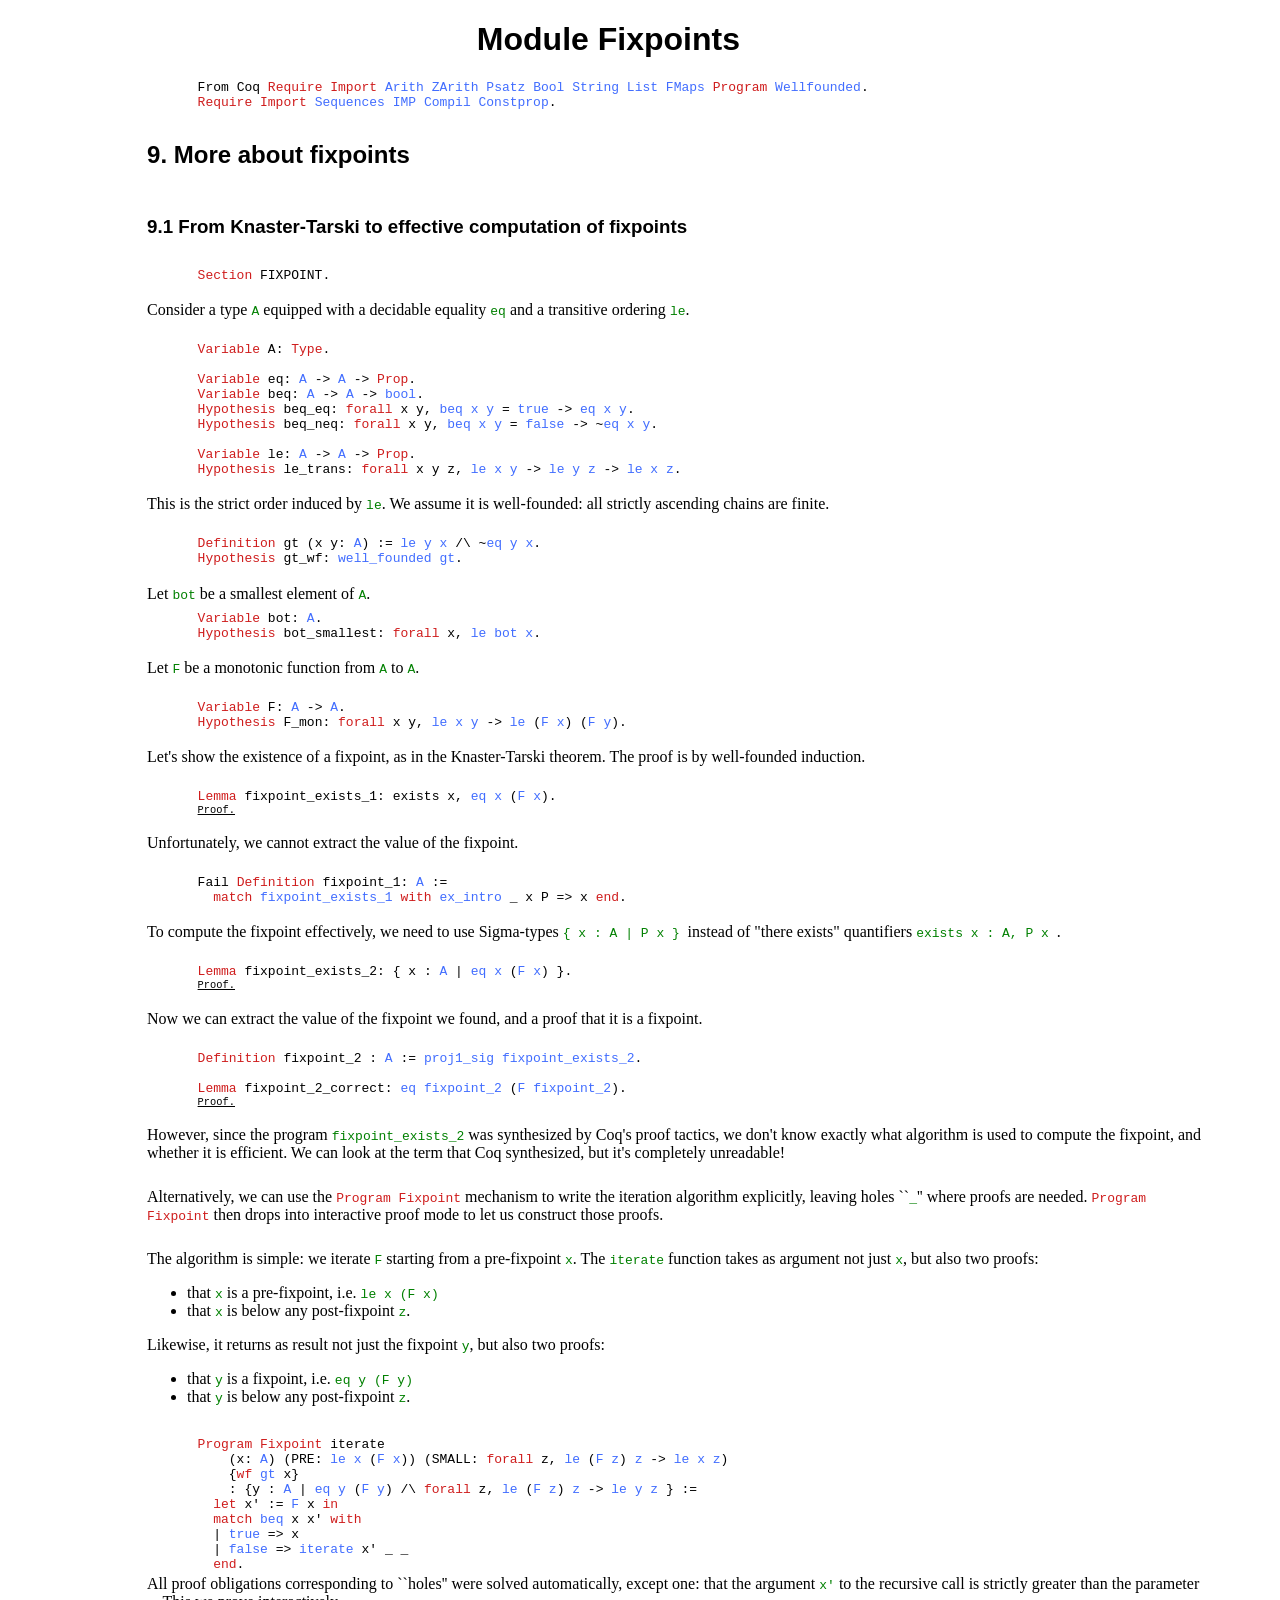
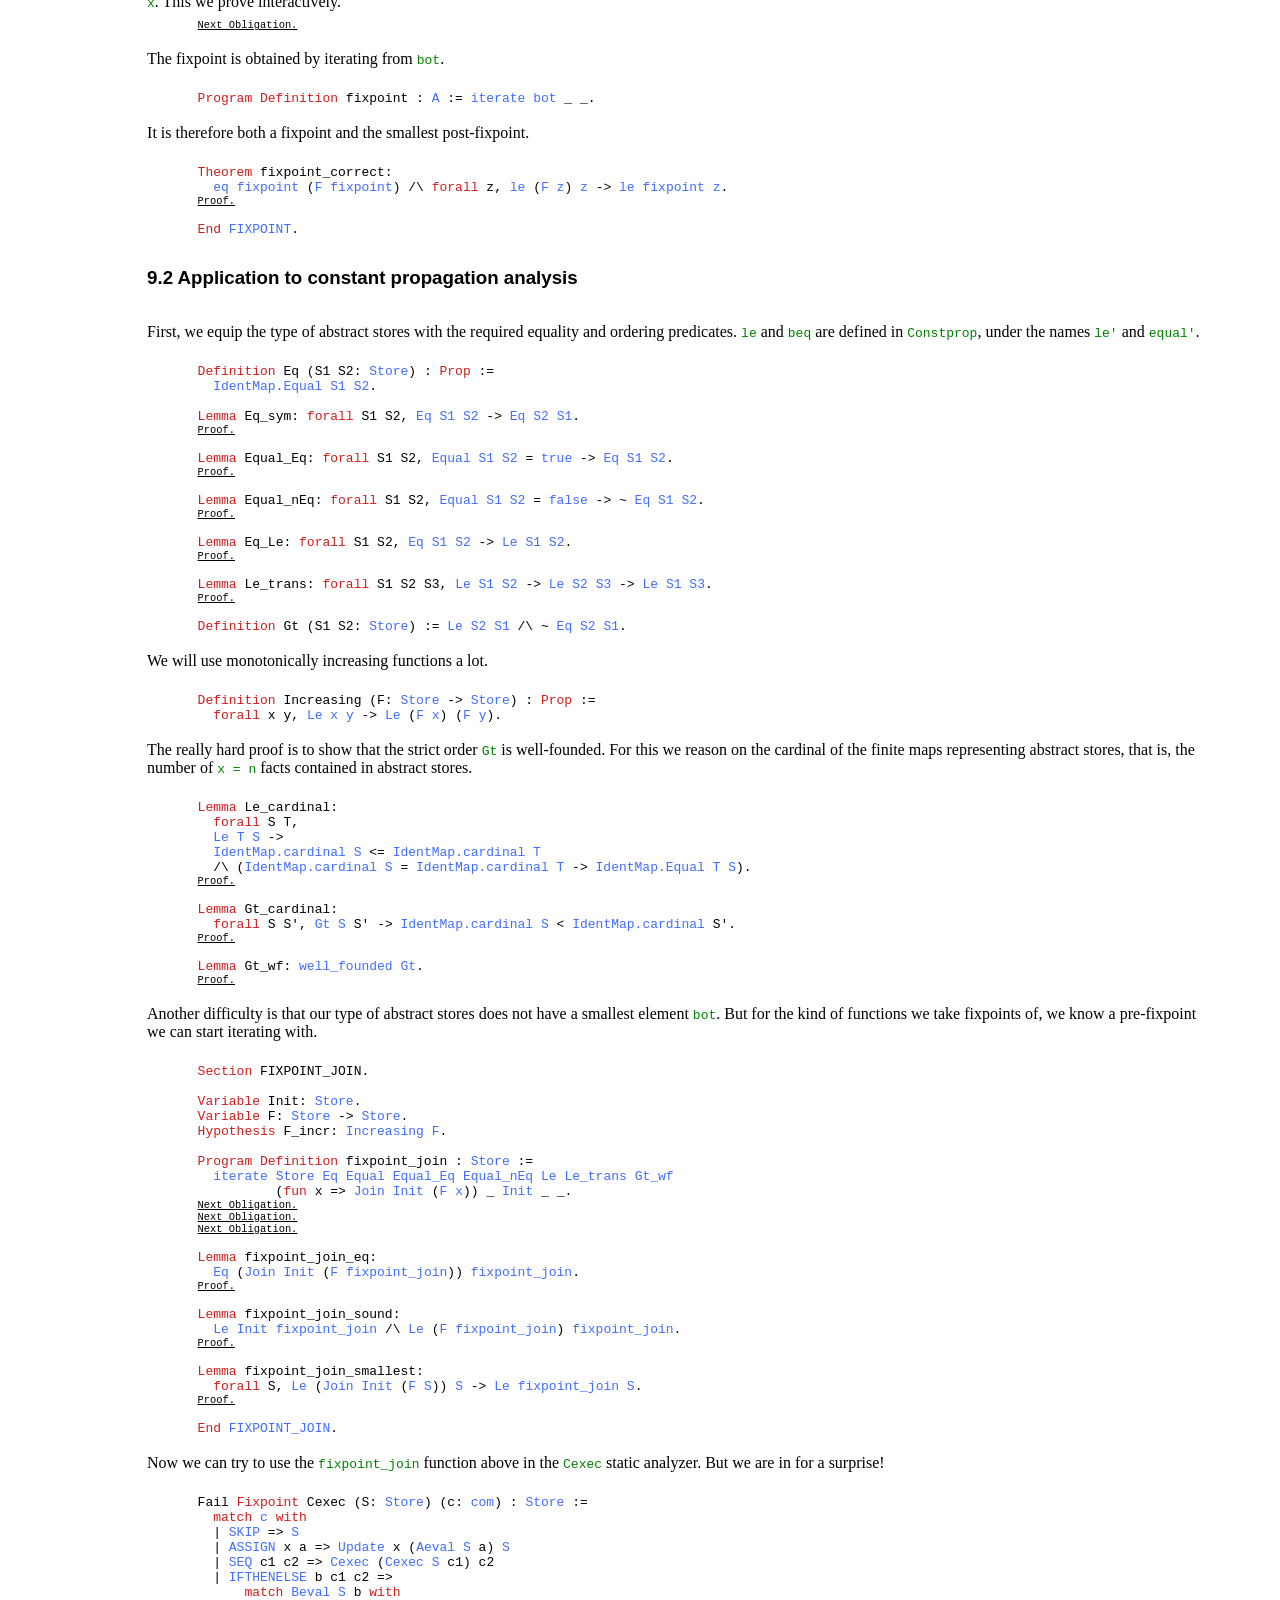
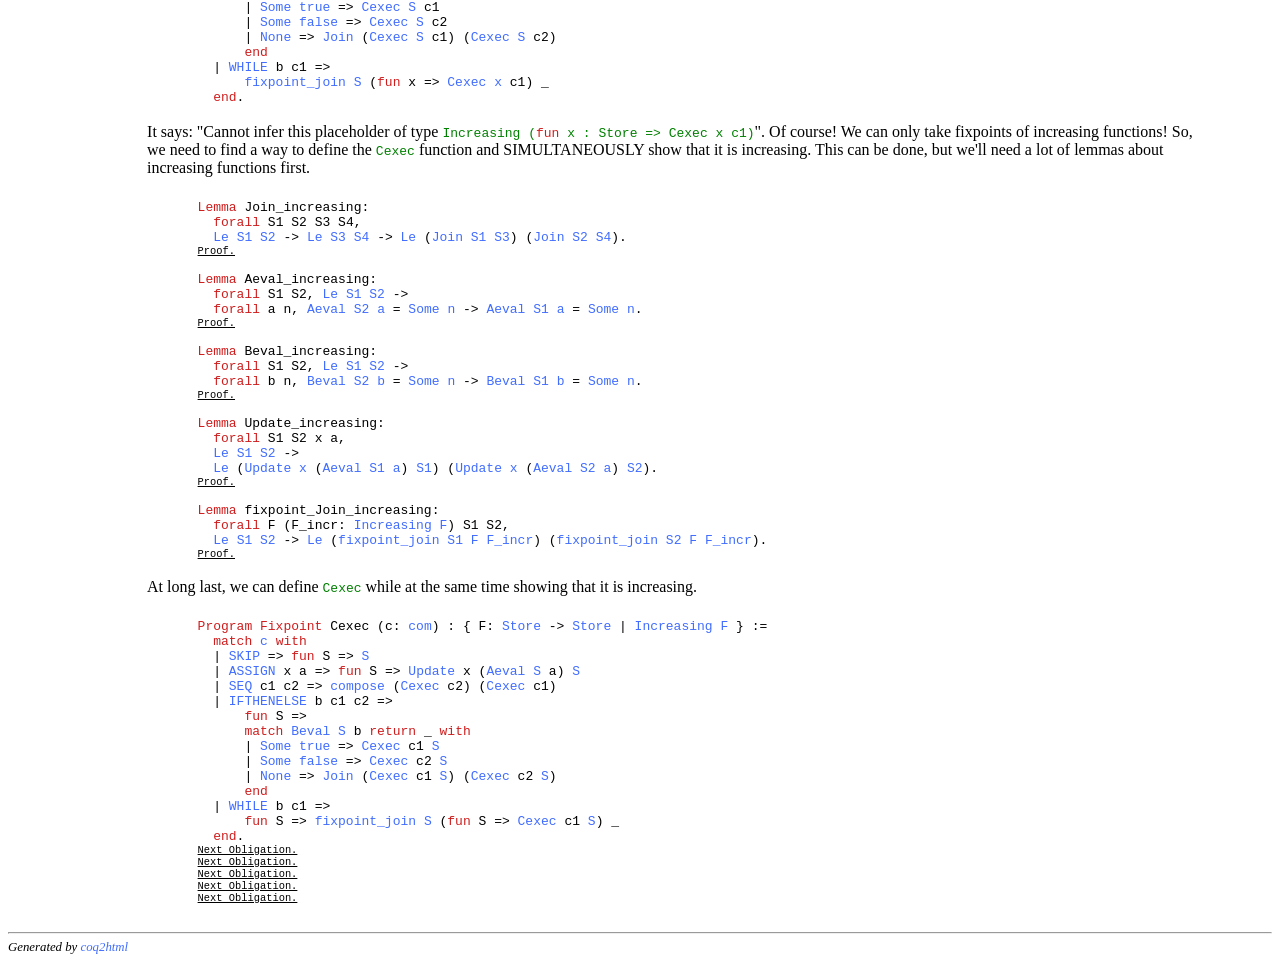
<file: orig/html/EUTypes2019.CompilerVerification.Fixpoints.html>
<!DOCTYPE html PUBLIC "-//W3C//DTD XHTML 1.0 Transitional//EN" "http://www.w3.org/TR/xhtml1/DTD/xhtml1-transitional.dtd">
<html xmlns="http://www.w3.org/1999/xhtml">

<head>
<meta http-equiv="Content-Type" content="text/html; charset=utf-8" />
<title>Module Fixpoints</title>
<meta name="description" content="Documentation of Coq module Fixpoints" />
<link href="coq2html.css" rel="stylesheet" type="text/css" />
<script type="text/javascript" src="coq2html.js"> </script>
</head>

<body onload="hideAll('proofscript')">
<h1 class="title">Module Fixpoints</h1>
<div class="coq">
<span class="id">From</span> <span class="id">Coq</span> <span class="kwd">Require</span> <span class="kwd">Import</span> <span class="id"><a href="http://coq.inria.fr/library/Coq.Arith.Arith.html">Arith</a></span> <span class="id"><a href="http://coq.inria.fr/library/Coq.ZArith.ZArith.html">ZArith</a></span> <span class="id"><a href="http://coq.inria.fr/library/Coq.micromega.Psatz.html">Psatz</a></span> <span class="id"><a href="http://coq.inria.fr/library/Coq.Bool.Bool.html">Bool</a></span> <span class="id"><a href="http://coq.inria.fr/library/Coq.Strings.String.html">String</a></span> <span class="id"><a href="http://coq.inria.fr/library/Coq.Lists.List.html">List</a></span> <span class="id"><a href="http://coq.inria.fr/library/Coq.FSets.FMaps.html">FMaps</a></span> <span class="kwd">Program</span> <span class="id"><a href="http://coq.inria.fr/library/Coq.Wellfounded.Wellfounded.html">Wellfounded</a></span>.<br/>
<span class="kwd">Require</span> <span class="kwd">Import</span> <span class="id"><a href="EUTypes2019.CompilerVerification.Sequences.html">Sequences</a></span> <span class="id"><a href="EUTypes2019.CompilerVerification.IMP.html">IMP</a></span> <span class="id"><a href="EUTypes2019.CompilerVerification.Compil.html">Compil</a></span> <span class="id"><a href="EUTypes2019.CompilerVerification.Constprop.html">Constprop</a></span>.<br/>
<br/>
<h1> 9. More about fixpoints </h1>
<br/>
<h2> 9.1 From Knaster-Tarski to effective computation of fixpoints </h2>
<br/>
<span class="kwd">Section</span> <span class="id"><a name="FIXPOINT">FIXPOINT</a></span>.<br/>
<br/>
<div class="doc">Consider a type <span class="bracket"><span class="id">A</span></span> equipped with a decidable equality <span class="bracket"><span class="id">eq</span></span> and a
    transitive ordering <span class="bracket"><span class="id">le</span></span>. </div>
<br/>
<span class="kwd">Variable</span> <span class="id"><a name="FIXPOINT.A">A</a></span>: <span class="kwd">Type</span>.<br/>
<br/>
<span class="kwd">Variable</span> <span class="id"><a name="FIXPOINT.eq">eq</a></span>: <span class="id"><a href="EUTypes2019.CompilerVerification.Fixpoints.html#FIXPOINT.A">A</a></span> -&gt; <span class="id"><a href="EUTypes2019.CompilerVerification.Fixpoints.html#FIXPOINT.A">A</a></span> -&gt; <span class="kwd">Prop</span>.<br/>
<span class="kwd">Variable</span> <span class="id"><a name="FIXPOINT.beq">beq</a></span>: <span class="id"><a href="EUTypes2019.CompilerVerification.Fixpoints.html#FIXPOINT.A">A</a></span> -&gt; <span class="id"><a href="EUTypes2019.CompilerVerification.Fixpoints.html#FIXPOINT.A">A</a></span> -&gt; <span class="id"><a href="http://coq.inria.fr/library/Coq.Init.Datatypes.html#bool">bool</a></span>.<br/>
<span class="kwd">Hypothesis</span> <span class="id"><a name="FIXPOINT.beq_eq">beq_eq</a></span>: <span class="kwd">forall</span> <span class="id">x</span> <span class="id">y</span>, <span class="id"><a href="EUTypes2019.CompilerVerification.Fixpoints.html#FIXPOINT.beq">beq</a></span> <span class="id"><a href="EUTypes2019.CompilerVerification.Fixpoints.html#x">x</a></span> <span class="id"><a href="EUTypes2019.CompilerVerification.Fixpoints.html#y">y</a></span> = <span class="id"><a href="http://coq.inria.fr/library/Coq.Init.Datatypes.html#true">true</a></span> -&gt; <span class="id"><a href="EUTypes2019.CompilerVerification.Fixpoints.html#FIXPOINT.eq">eq</a></span> <span class="id"><a href="EUTypes2019.CompilerVerification.Fixpoints.html#x">x</a></span> <span class="id"><a href="EUTypes2019.CompilerVerification.Fixpoints.html#y">y</a></span>.<br/>
<span class="kwd">Hypothesis</span> <span class="id"><a name="FIXPOINT.beq_neq">beq_neq</a></span>: <span class="kwd">forall</span> <span class="id">x</span> <span class="id">y</span>, <span class="id"><a href="EUTypes2019.CompilerVerification.Fixpoints.html#FIXPOINT.beq">beq</a></span> <span class="id"><a href="EUTypes2019.CompilerVerification.Fixpoints.html#x">x</a></span> <span class="id"><a href="EUTypes2019.CompilerVerification.Fixpoints.html#y">y</a></span> = <span class="id"><a href="http://coq.inria.fr/library/Coq.Init.Datatypes.html#false">false</a></span> -&gt; ~<span class="id"><a href="EUTypes2019.CompilerVerification.Fixpoints.html#FIXPOINT.eq">eq</a></span> <span class="id"><a href="EUTypes2019.CompilerVerification.Fixpoints.html#x">x</a></span> <span class="id"><a href="EUTypes2019.CompilerVerification.Fixpoints.html#y">y</a></span>.<br/>
<br/>
<span class="kwd">Variable</span> <span class="id"><a name="FIXPOINT.le">le</a></span>: <span class="id"><a href="EUTypes2019.CompilerVerification.Fixpoints.html#FIXPOINT.A">A</a></span> -&gt; <span class="id"><a href="EUTypes2019.CompilerVerification.Fixpoints.html#FIXPOINT.A">A</a></span> -&gt; <span class="kwd">Prop</span>.<br/>
<span class="kwd">Hypothesis</span> <span class="id"><a name="FIXPOINT.le_trans">le_trans</a></span>: <span class="kwd">forall</span> <span class="id">x</span> <span class="id">y</span> <span class="id">z</span>, <span class="id"><a href="EUTypes2019.CompilerVerification.Fixpoints.html#FIXPOINT.le">le</a></span> <span class="id"><a href="EUTypes2019.CompilerVerification.Fixpoints.html#x">x</a></span> <span class="id"><a href="EUTypes2019.CompilerVerification.Fixpoints.html#y">y</a></span> -&gt; <span class="id"><a href="EUTypes2019.CompilerVerification.Fixpoints.html#FIXPOINT.le">le</a></span> <span class="id"><a href="EUTypes2019.CompilerVerification.Fixpoints.html#y">y</a></span> <span class="id"><a href="EUTypes2019.CompilerVerification.Fixpoints.html#z">z</a></span> -&gt; <span class="id"><a href="EUTypes2019.CompilerVerification.Fixpoints.html#FIXPOINT.le">le</a></span> <span class="id"><a href="EUTypes2019.CompilerVerification.Fixpoints.html#x">x</a></span> <span class="id"><a href="EUTypes2019.CompilerVerification.Fixpoints.html#z">z</a></span>.<br/>
<br/>
<div class="doc">This is the strict order induced by <span class="bracket"><span class="id">le</span></span>.  We assume it is well-founded:
  all strictly ascending chains are finite. </div>
<br/>
<span class="kwd">Definition</span> <span class="id"><a name="gt">gt</a></span> (<span class="id">x</span> <span class="id">y</span>: <span class="id"><a href="EUTypes2019.CompilerVerification.Fixpoints.html#FIXPOINT.A">A</a></span>) := <span class="id"><a href="EUTypes2019.CompilerVerification.Fixpoints.html#FIXPOINT.le">le</a></span> <span class="id"><a href="EUTypes2019.CompilerVerification.Fixpoints.html#y">y</a></span> <span class="id"><a href="EUTypes2019.CompilerVerification.Fixpoints.html#x">x</a></span> /\ ~<span class="id"><a href="EUTypes2019.CompilerVerification.Fixpoints.html#FIXPOINT.eq">eq</a></span> <span class="id"><a href="EUTypes2019.CompilerVerification.Fixpoints.html#y">y</a></span> <span class="id"><a href="EUTypes2019.CompilerVerification.Fixpoints.html#x">x</a></span>.<br/>
<span class="kwd">Hypothesis</span> <span class="id"><a name="FIXPOINT.gt_wf">gt_wf</a></span>: <span class="id"><a href="http://coq.inria.fr/library/Coq.Init.Wf.html#well_founded">well_founded</a></span> <span class="id"><a href="EUTypes2019.CompilerVerification.Fixpoints.html#gt">gt</a></span>.<br/>
<br/>
<div class="doc">Let <span class="bracket"><span class="id">bot</span></span> be a smallest element of <span class="bracket"><span class="id">A</span></span>. </div>
<span class="kwd">Variable</span> <span class="id"><a name="FIXPOINT.bot">bot</a></span>: <span class="id"><a href="EUTypes2019.CompilerVerification.Fixpoints.html#FIXPOINT.A">A</a></span>.<br/>
<span class="kwd">Hypothesis</span> <span class="id"><a name="FIXPOINT.bot_smallest">bot_smallest</a></span>: <span class="kwd">forall</span> <span class="id">x</span>, <span class="id"><a href="EUTypes2019.CompilerVerification.Fixpoints.html#FIXPOINT.le">le</a></span> <span class="id"><a href="EUTypes2019.CompilerVerification.Fixpoints.html#FIXPOINT.bot">bot</a></span> <span class="id"><a href="EUTypes2019.CompilerVerification.Fixpoints.html#x">x</a></span>.<br/>
<br/>
<div class="doc">Let <span class="bracket"><span class="id">F</span></span> be a monotonic function from <span class="bracket"><span class="id">A</span></span> to <span class="bracket"><span class="id">A</span></span>. </div>
<br/>
<span class="kwd">Variable</span> <span class="id"><a name="FIXPOINT.F">F</a></span>: <span class="id"><a href="EUTypes2019.CompilerVerification.Fixpoints.html#FIXPOINT.A">A</a></span> -&gt; <span class="id"><a href="EUTypes2019.CompilerVerification.Fixpoints.html#FIXPOINT.A">A</a></span>.<br/>
<span class="kwd">Hypothesis</span> <span class="id"><a name="FIXPOINT.F_mon">F_mon</a></span>: <span class="kwd">forall</span> <span class="id">x</span> <span class="id">y</span>, <span class="id"><a href="EUTypes2019.CompilerVerification.Fixpoints.html#FIXPOINT.le">le</a></span> <span class="id"><a href="EUTypes2019.CompilerVerification.Fixpoints.html#x">x</a></span> <span class="id"><a href="EUTypes2019.CompilerVerification.Fixpoints.html#y">y</a></span> -&gt; <span class="id"><a href="EUTypes2019.CompilerVerification.Fixpoints.html#FIXPOINT.le">le</a></span> (<span class="id"><a href="EUTypes2019.CompilerVerification.Fixpoints.html#FIXPOINT.F">F</a></span> <span class="id"><a href="EUTypes2019.CompilerVerification.Fixpoints.html#x">x</a></span>) (<span class="id"><a href="EUTypes2019.CompilerVerification.Fixpoints.html#FIXPOINT.F">F</a></span> <span class="id"><a href="EUTypes2019.CompilerVerification.Fixpoints.html#y">y</a></span>).<br/>
<br/>
<div class="doc">Let's show the existence of a fixpoint, as in the Knaster-Tarski theorem.
  The proof is by well-founded induction. </div>
<br/>
<span class="kwd">Lemma</span> <span class="id"><a name="fixpoint_exists_1">fixpoint_exists_1</a></span>: <span class="id">exists</span> <span class="id">x</span>, <span class="id"><a href="EUTypes2019.CompilerVerification.Fixpoints.html#FIXPOINT.eq">eq</a></span> <span class="id"><a href="EUTypes2019.CompilerVerification.Fixpoints.html#x">x</a></span> (<span class="id"><a href="EUTypes2019.CompilerVerification.Fixpoints.html#FIXPOINT.F">F</a></span> <span class="id"><a href="EUTypes2019.CompilerVerification.Fixpoints.html#x">x</a></span>).<br/>
<div class="toggleproof" onclick="toggleDisplay('proof65')">Proof.</div>
<div class="proofscript" id="proof65">
&nbsp;&nbsp;<span class="tactic">assert</span>(<span class="id">REC</span>: <span class="kwd">forall</span> <span class="id">x</span>, <span class="id"><a href="EUTypes2019.CompilerVerification.Fixpoints.html#FIXPOINT.le">le</a></span> <span class="id"><a href="EUTypes2019.CompilerVerification.Fixpoints.html#x">x</a></span> (<span class="id"><a href="EUTypes2019.CompilerVerification.Fixpoints.html#FIXPOINT.F">F</a></span> <span class="id"><a href="EUTypes2019.CompilerVerification.Fixpoints.html#x">x</a></span>) -&gt; <span class="id">exists</span> <span class="id">y</span>, <span class="id"><a href="EUTypes2019.CompilerVerification.Fixpoints.html#FIXPOINT.eq">eq</a></span> <span class="id"><a href="EUTypes2019.CompilerVerification.Fixpoints.html#y">y</a></span> (<span class="id"><a href="EUTypes2019.CompilerVerification.Fixpoints.html#FIXPOINT.F">F</a></span> <span class="id"><a href="EUTypes2019.CompilerVerification.Fixpoints.html#y">y</a></span>)).<br/>
&nbsp;&nbsp;{<br/>
&nbsp;&nbsp;&nbsp;&nbsp;<span class="tactic">induction</span> <span class="id">x</span> <span class="kwd">using</span> (<span class="id"><a href="http://coq.inria.fr/library/Coq.Init.Wf.html#well_founded_ind">well_founded_ind</a></span> <span class="id"><a href="EUTypes2019.CompilerVerification.Fixpoints.html#FIXPOINT.gt_wf">gt_wf</a></span>).<br/>
&nbsp;&nbsp;&nbsp;&nbsp;<span class="tactic">intros</span> <span class="id">LE</span>.<br/>
&nbsp;&nbsp;&nbsp;&nbsp;<span class="tactic">set</span> (<span class="id">x</span>' := <span class="id"><a href="EUTypes2019.CompilerVerification.Fixpoints.html#FIXPOINT.F">F</a></span> <span class="id">x</span>).<br/>
&nbsp;&nbsp;&nbsp;&nbsp;<span class="tactic">destruct</span> (<span class="id"><a href="EUTypes2019.CompilerVerification.Fixpoints.html#FIXPOINT.beq">beq</a></span> <span class="id">x</span> <span class="id">x</span>') <span class="id">eqn</span>:<span class="id">EQ</span>.<br/>
&nbsp;&nbsp;&nbsp;&nbsp;- <span class="id">exists</span> <span class="id">x</span>. <span class="tactic">apply</span> <span class="id"><a href="EUTypes2019.CompilerVerification.Fixpoints.html#FIXPOINT.beq_eq">beq_eq</a></span>. <span class="tactic">auto</span>.<br/>
&nbsp;&nbsp;&nbsp;&nbsp;- <span class="tactic">apply</span> <span class="id">H</span> <span class="kwd">with</span> <span class="id">x</span>'. <br/>
&nbsp;&nbsp;&nbsp;&nbsp;&nbsp;&nbsp;+ <span class="tactic">split</span>. <span class="tactic">apply</span> <span class="id">LE</span>. <span class="tactic">apply</span> <span class="id"><a href="EUTypes2019.CompilerVerification.Fixpoints.html#FIXPOINT.beq_neq">beq_neq</a></span>. <span class="tactic">auto</span>.<br/>
&nbsp;&nbsp;&nbsp;&nbsp;&nbsp;&nbsp;+ <span class="tactic">apply</span> <span class="id"><a href="EUTypes2019.CompilerVerification.Fixpoints.html#FIXPOINT.F_mon">F_mon</a></span>. <span class="tactic">apply</span> <span class="id">LE</span>.<br/>
&nbsp;&nbsp;}<br/>
&nbsp;&nbsp;<span class="tactic">apply</span> <span class="id">REC</span> <span class="kwd">with</span> (<span class="id">x</span> := <span class="id"><a href="EUTypes2019.CompilerVerification.Fixpoints.html#FIXPOINT.bot">bot</a></span>). <span class="tactic">apply</span> <span class="id"><a href="EUTypes2019.CompilerVerification.Fixpoints.html#FIXPOINT.bot_smallest">bot_smallest</a></span>.<br/>
Qed.</div>
<br/>
<div class="doc">Unfortunately, we cannot extract the value of the fixpoint. </div>
<br/>
<span class="id">Fail</span> <span class="kwd">Definition</span> <span class="id"><a name="fixpoint_1">fixpoint_1</a></span>: <span class="id"><a href="EUTypes2019.CompilerVerification.Fixpoints.html#FIXPOINT.A">A</a></span> :=<br/>
&nbsp;&nbsp;<span class="kwd">match</span> <span class="id"><a href="EUTypes2019.CompilerVerification.Fixpoints.html#fixpoint_exists_1">fixpoint_exists_1</a></span> <span class="kwd">with</span> <span class="id"><a href="http://coq.inria.fr/library/Coq.Init.Logic.html#ex_intro">ex_intro</a></span> <span class="id">_</span> <span class="id">x</span> <span class="id">P</span> =&gt; <span class="id">x</span> <span class="kwd">end</span>.<br/>
<br/>
<div class="doc">To compute the fixpoint effectively, 
  we need to use Sigma-types <span class="bracket"> { <span class="id">x</span> : <span class="id">A</span> | <span class="id">P</span> <span class="id">x</span> } </span>
  instead of "there exists" quantifiers <span class="bracket"> <span class="id">exists</span> <span class="id">x</span> : <span class="id">A</span>, <span class="id">P</span> <span class="id">x</span> </span>. </div>
<br/>
<span class="kwd">Lemma</span> <span class="id"><a name="fixpoint_exists_2">fixpoint_exists_2</a></span>: { <span class="id">x</span> : <span class="id"><a href="EUTypes2019.CompilerVerification.Fixpoints.html#FIXPOINT.A">A</a></span> | <span class="id"><a href="EUTypes2019.CompilerVerification.Fixpoints.html#FIXPOINT.eq">eq</a></span> <span class="id"><a href="EUTypes2019.CompilerVerification.Fixpoints.html#x">x</a></span> (<span class="id"><a href="EUTypes2019.CompilerVerification.Fixpoints.html#FIXPOINT.F">F</a></span> <span class="id"><a href="EUTypes2019.CompilerVerification.Fixpoints.html#x">x</a></span>) }.<br/>
<div class="toggleproof" onclick="toggleDisplay('proof66')">Proof.</div>
<div class="proofscript" id="proof66">
&nbsp;&nbsp;<span class="tactic">assert</span>(<span class="id">REC</span>: <span class="kwd">forall</span> <span class="id">x</span>, <span class="id"><a href="EUTypes2019.CompilerVerification.Fixpoints.html#FIXPOINT.le">le</a></span> <span class="id"><a href="EUTypes2019.CompilerVerification.Fixpoints.html#x">x</a></span> (<span class="id"><a href="EUTypes2019.CompilerVerification.Fixpoints.html#FIXPOINT.F">F</a></span> <span class="id"><a href="EUTypes2019.CompilerVerification.Fixpoints.html#x">x</a></span>) -&gt; { <span class="id">y</span> : <span class="id"><a href="EUTypes2019.CompilerVerification.Fixpoints.html#FIXPOINT.A">A</a></span> | <span class="id"><a href="EUTypes2019.CompilerVerification.Fixpoints.html#FIXPOINT.eq">eq</a></span> <span class="id"><a href="EUTypes2019.CompilerVerification.Fixpoints.html#y">y</a></span> (<span class="id"><a href="EUTypes2019.CompilerVerification.Fixpoints.html#FIXPOINT.F">F</a></span> <span class="id"><a href="EUTypes2019.CompilerVerification.Fixpoints.html#y">y</a></span>) } ).<br/>
&nbsp;&nbsp;{<br/>
&nbsp;&nbsp;&nbsp;&nbsp;<span class="tactic">induction</span> <span class="id">x</span> <span class="kwd">using</span> (<span class="kwd">Fix</span> <span class="id"><a href="EUTypes2019.CompilerVerification.Fixpoints.html#FIXPOINT.gt_wf">gt_wf</a></span>).<br/>
&nbsp;&nbsp;&nbsp;&nbsp;<span class="tactic">intros</span> <span class="id">LE</span>.<br/>
&nbsp;&nbsp;&nbsp;&nbsp;<span class="tactic">set</span> (<span class="id">x</span>' := <span class="id"><a href="EUTypes2019.CompilerVerification.Fixpoints.html#FIXPOINT.F">F</a></span> <span class="id">x</span>).<br/>
&nbsp;&nbsp;&nbsp;&nbsp;<span class="tactic">destruct</span> (<span class="id"><a href="EUTypes2019.CompilerVerification.Fixpoints.html#FIXPOINT.beq">beq</a></span> <span class="id">x</span> <span class="id">x</span>') <span class="id">eqn</span>:<span class="id">EQ</span>.<br/>
&nbsp;&nbsp;&nbsp;&nbsp;- <span class="id">exists</span> <span class="id">x</span>. <span class="tactic">apply</span> <span class="id"><a href="EUTypes2019.CompilerVerification.Fixpoints.html#FIXPOINT.beq_eq">beq_eq</a></span>. <span class="tactic">auto</span>.<br/>
&nbsp;&nbsp;&nbsp;&nbsp;- <span class="tactic">apply</span> <span class="id">X</span> <span class="kwd">with</span> <span class="id">x</span>'. <br/>
&nbsp;&nbsp;&nbsp;&nbsp;&nbsp;&nbsp;+ <span class="tactic">split</span>. <span class="tactic">apply</span> <span class="id">LE</span>. <span class="tactic">apply</span> <span class="id"><a href="EUTypes2019.CompilerVerification.Fixpoints.html#FIXPOINT.beq_neq">beq_neq</a></span>. <span class="tactic">auto</span>.<br/>
&nbsp;&nbsp;&nbsp;&nbsp;&nbsp;&nbsp;+ <span class="tactic">apply</span> <span class="id"><a href="EUTypes2019.CompilerVerification.Fixpoints.html#FIXPOINT.F_mon">F_mon</a></span>. <span class="tactic">apply</span> <span class="id">LE</span>.<br/>
&nbsp;&nbsp;}<br/>
&nbsp;&nbsp;<span class="tactic">apply</span> <span class="id">REC</span> <span class="kwd">with</span> (<span class="id">x</span> := <span class="id"><a href="EUTypes2019.CompilerVerification.Fixpoints.html#FIXPOINT.bot">bot</a></span>). <span class="tactic">apply</span> <span class="id"><a href="EUTypes2019.CompilerVerification.Fixpoints.html#FIXPOINT.bot_smallest">bot_smallest</a></span>.<br/>
Defined.</div>
<br/>
<div class="doc">Now we can extract the value of the fixpoint we found,
  and a proof that it is a fixpoint. </div>
<br/>
<span class="kwd">Definition</span> <span class="id"><a name="fixpoint_2">fixpoint_2</a></span> : <span class="id"><a href="EUTypes2019.CompilerVerification.Fixpoints.html#FIXPOINT.A">A</a></span> := <span class="id"><a href="http://coq.inria.fr/library/Coq.Init.Specif.html#proj1_sig">proj1_sig</a></span> <span class="id"><a href="EUTypes2019.CompilerVerification.Fixpoints.html#fixpoint_exists_2">fixpoint_exists_2</a></span>.<br/>
<br/>
<span class="kwd">Lemma</span> <span class="id"><a name="fixpoint_2_correct">fixpoint_2_correct</a></span>: <span class="id"><a href="EUTypes2019.CompilerVerification.Fixpoints.html#FIXPOINT.eq">eq</a></span> <span class="id"><a href="EUTypes2019.CompilerVerification.Fixpoints.html#fixpoint_2">fixpoint_2</a></span> (<span class="id"><a href="EUTypes2019.CompilerVerification.Fixpoints.html#FIXPOINT.F">F</a></span> <span class="id"><a href="EUTypes2019.CompilerVerification.Fixpoints.html#fixpoint_2">fixpoint_2</a></span>).<br/>
<div class="toggleproof" onclick="toggleDisplay('proof67')">Proof.</div>
<div class="proofscript" id="proof67">
&nbsp;&nbsp;<span class="tactic">unfold</span> <span class="id"><a href="EUTypes2019.CompilerVerification.Fixpoints.html#fixpoint_2">fixpoint_2</a></span>. <span class="tactic">apply</span> <span class="id"><a href="http://coq.inria.fr/library/Coq.Init.Specif.html#proj2_sig">proj2_sig</a></span>.<br/>
Qed.</div>
<br/>
<div class="doc">However, since the program <span class="bracket"><span class="id">fixpoint_exists_2</span></span> was synthesized by
  Coq's proof tactics, we don't know exactly what algorithm is used to
  compute the fixpoint, and whether it is efficient.  We can look at
  the term that Coq synthesized, but it's completely unreadable! </div>
<br/>
<div class="doc">Alternatively, we can use the <span class="bracket"><span class="kwd">Program</span> <span class="kwd">Fixpoint</span></span> mechanism to
  write the iteration algorithm explicitly, leaving holes ``<span class="bracket"><span class="id">_</span></span>''
  where proofs are needed.  <span class="bracket"><span class="kwd">Program</span> <span class="kwd">Fixpoint</span></span> then drops into
  interactive proof mode to let us construct those proofs.  </div>
<br/>
<div class="doc">The algorithm is simple: we iterate <span class="bracket"><span class="id">F</span></span> starting from a pre-fixpoint <span class="bracket"><span class="id">x</span></span>. 
The <span class="bracket"><span class="id">iterate</span></span> function takes as argument not just <span class="bracket"><span class="id">x</span></span>, but also two proofs:
<ul>
<li>
 that <span class="bracket"><span class="id">x</span></span> is a pre-fixpoint, i.e. <span class="bracket"><span class="id">le</span> <span class="id">x</span> (<span class="id">F</span> <span class="id">x</span>)</span>
</li>
<li>
 that <span class="bracket"><span class="id">x</span></span> is below any post-fixpoint <span class="bracket"><span class="id">z</span></span>.
</li>
</ul>
Likewise, it returns as result not just the fixpoint <span class="bracket"><span class="id">y</span></span>, but also two proofs:
<ul>
<li>
 that <span class="bracket"><span class="id">y</span></span> is a fixpoint, i.e. <span class="bracket"><span class="id">eq</span> <span class="id">y</span> (<span class="id">F</span> <span class="id">y</span>)</span>
</li>
<li>
 that <span class="bracket"><span class="id">y</span></span> is below any post-fixpoint <span class="bracket"><span class="id">z</span></span>.
</li>
</ul>
</div>
<br/>
<span class="kwd">Program</span> <span class="kwd">Fixpoint</span> <span class="id"><a name="iterate">iterate</a></span> <br/>
&nbsp;&nbsp;&nbsp;&nbsp;(<span class="id">x</span>: <span class="id"><a href="EUTypes2019.CompilerVerification.Fixpoints.html#FIXPOINT.A">A</a></span>) (<span class="id">PRE</span>: <span class="id"><a href="EUTypes2019.CompilerVerification.Fixpoints.html#FIXPOINT.le">le</a></span> <span class="id"><a href="EUTypes2019.CompilerVerification.Fixpoints.html#x">x</a></span> (<span class="id"><a href="EUTypes2019.CompilerVerification.Fixpoints.html#FIXPOINT.F">F</a></span> <span class="id"><a href="EUTypes2019.CompilerVerification.Fixpoints.html#x">x</a></span>)) (<span class="id">SMALL</span>: <span class="kwd">forall</span> <span class="id">z</span>, <span class="id"><a href="EUTypes2019.CompilerVerification.Fixpoints.html#FIXPOINT.le">le</a></span> (<span class="id"><a href="EUTypes2019.CompilerVerification.Fixpoints.html#FIXPOINT.F">F</a></span> <span class="id"><a href="EUTypes2019.CompilerVerification.Fixpoints.html#z">z</a></span>) <span class="id"><a href="EUTypes2019.CompilerVerification.Fixpoints.html#z">z</a></span> -&gt; <span class="id"><a href="EUTypes2019.CompilerVerification.Fixpoints.html#FIXPOINT.le">le</a></span> <span class="id"><a href="EUTypes2019.CompilerVerification.Fixpoints.html#x">x</a></span> <span class="id"><a href="EUTypes2019.CompilerVerification.Fixpoints.html#z">z</a></span>)<br/>
&nbsp;&nbsp;&nbsp;&nbsp;{<span class="kwd">wf</span> <span class="id"><a href="EUTypes2019.CompilerVerification.Fixpoints.html#gt">gt</a></span> <span class="id">x</span>} <br/>
&nbsp;&nbsp;&nbsp;&nbsp;: {<span class="id">y</span> : <span class="id"><a href="EUTypes2019.CompilerVerification.Fixpoints.html#FIXPOINT.A">A</a></span> | <span class="id"><a href="EUTypes2019.CompilerVerification.Fixpoints.html#FIXPOINT.eq">eq</a></span> <span class="id"><a href="EUTypes2019.CompilerVerification.Fixpoints.html#y">y</a></span> (<span class="id"><a href="EUTypes2019.CompilerVerification.Fixpoints.html#FIXPOINT.F">F</a></span> <span class="id"><a href="EUTypes2019.CompilerVerification.Fixpoints.html#y">y</a></span>) /\ <span class="kwd">forall</span> <span class="id">z</span>, <span class="id"><a href="EUTypes2019.CompilerVerification.Fixpoints.html#FIXPOINT.le">le</a></span> (<span class="id"><a href="EUTypes2019.CompilerVerification.Fixpoints.html#FIXPOINT.F">F</a></span> <span class="id"><a href="EUTypes2019.CompilerVerification.Fixpoints.html#z">z</a></span>) <span class="id"><a href="EUTypes2019.CompilerVerification.Fixpoints.html#z">z</a></span> -&gt; <span class="id"><a href="EUTypes2019.CompilerVerification.Fixpoints.html#FIXPOINT.le">le</a></span> <span class="id"><a href="EUTypes2019.CompilerVerification.Fixpoints.html#y">y</a></span> <span class="id"><a href="EUTypes2019.CompilerVerification.Fixpoints.html#z">z</a></span> } :=<br/>
&nbsp;&nbsp;<span class="kwd">let</span> <span class="id">x</span>' := <span class="id"><a href="EUTypes2019.CompilerVerification.Fixpoints.html#FIXPOINT.F">F</a></span> <span class="id">x</span> <span class="kwd">in</span><br/>
&nbsp;&nbsp;<span class="kwd">match</span> <span class="id"><a href="EUTypes2019.CompilerVerification.Fixpoints.html#FIXPOINT.beq">beq</a></span> <span class="id">x</span> <span class="id">x</span>' <span class="kwd">with</span><br/>
&nbsp;&nbsp;| <span class="id"><a href="http://coq.inria.fr/library/Coq.Init.Datatypes.html#true">true</a></span>  =&gt; <span class="id">x</span><br/>
&nbsp;&nbsp;| <span class="id"><a href="http://coq.inria.fr/library/Coq.Init.Datatypes.html#false">false</a></span> =&gt; <span class="id"><a href="EUTypes2019.CompilerVerification.Fixpoints.html#iterate">iterate</a></span> <span class="id">x</span>' <span class="id">_</span> <span class="id">_</span><br/>
&nbsp;&nbsp;<span class="kwd">end</span>.<br/>
<div class="doc">All proof obligations corresponding to ``holes'' were solved automatically,
  except one: that the argument <span class="bracket"><span class="id">x</span>'</span> to the recursive call is strictly
  greater than the parameter <span class="bracket"><span class="id">x</span></span>.  This we prove interactively.
</div>
<div class="toggleproof" onclick="toggleDisplay('proof68')">Next Obligation.</div>
<div class="proofscript" id="proof68">
&nbsp;&nbsp;<span class="tactic">split</span>.<br/>
- <span class="tactic">auto</span>.<br/>
- <span class="tactic">apply</span> <span class="id"><a href="EUTypes2019.CompilerVerification.Fixpoints.html#FIXPOINT.beq_neq">beq_neq</a></span>. <span class="tactic">auto</span>.<br/>
Qed.</div>
<br/>
<div class="doc">The fixpoint is obtained by iterating from <span class="bracket"><span class="id">bot</span></span>. </div>
<br/>
<span class="kwd">Program</span> <span class="kwd">Definition</span> <span class="id"><a name="fixpoint">fixpoint</a></span> : <span class="id"><a href="EUTypes2019.CompilerVerification.Fixpoints.html#FIXPOINT.A">A</a></span> := <span class="id"><a href="EUTypes2019.CompilerVerification.Fixpoints.html#iterate">iterate</a></span> <span class="id"><a href="EUTypes2019.CompilerVerification.Fixpoints.html#FIXPOINT.bot">bot</a></span> <span class="id">_</span> <span class="id">_</span>.<br/>
<br/>
<div class="doc">It is therefore both a fixpoint and the smallest post-fixpoint. </div>
<br/>
<span class="kwd">Theorem</span> <span class="id"><a name="fixpoint_correct">fixpoint_correct</a></span>:<br/>
&nbsp;&nbsp;<span class="id"><a href="EUTypes2019.CompilerVerification.Fixpoints.html#FIXPOINT.eq">eq</a></span> <span class="id"><a href="EUTypes2019.CompilerVerification.Fixpoints.html#fixpoint">fixpoint</a></span> (<span class="id"><a href="EUTypes2019.CompilerVerification.Fixpoints.html#FIXPOINT.F">F</a></span> <span class="id"><a href="EUTypes2019.CompilerVerification.Fixpoints.html#fixpoint">fixpoint</a></span>) /\ <span class="kwd">forall</span> <span class="id">z</span>, <span class="id"><a href="EUTypes2019.CompilerVerification.Fixpoints.html#FIXPOINT.le">le</a></span> (<span class="id"><a href="EUTypes2019.CompilerVerification.Fixpoints.html#FIXPOINT.F">F</a></span> <span class="id"><a href="EUTypes2019.CompilerVerification.Fixpoints.html#z">z</a></span>) <span class="id"><a href="EUTypes2019.CompilerVerification.Fixpoints.html#z">z</a></span> -&gt; <span class="id"><a href="EUTypes2019.CompilerVerification.Fixpoints.html#FIXPOINT.le">le</a></span> <span class="id"><a href="EUTypes2019.CompilerVerification.Fixpoints.html#fixpoint">fixpoint</a></span> <span class="id"><a href="EUTypes2019.CompilerVerification.Fixpoints.html#z">z</a></span>.<br/>
<div class="toggleproof" onclick="toggleDisplay('proof69')">Proof.</div>
<div class="proofscript" id="proof69">
&nbsp;&nbsp;<span class="tactic">unfold</span> <span class="id"><a href="EUTypes2019.CompilerVerification.Fixpoints.html#fixpoint">fixpoint</a></span>. <span class="tactic">apply</span> <span class="id"><a href="http://coq.inria.fr/library/Coq.Init.Specif.html#proj2_sig">proj2_sig</a></span>. <br/>
Qed.</div>
<br/>
<span class="kwd">End</span> <span class="id"><a href="EUTypes2019.CompilerVerification.Fixpoints.html#FIXPOINT">FIXPOINT</a></span>.<br/>
<br/>
<h2> 9.2 Application to constant propagation analysis </h2>
<br/>
<div class="doc">First, we equip the type of abstract stores with the required equality
  and ordering predicates.  <span class="bracket"><span class="id">le</span></span> and <span class="bracket"><span class="id">beq</span></span> are defined in <span class="bracket"><span class="id">Constprop</span></span>,
  under the names <span class="bracket"><span class="id">le</span>'</span> and <span class="bracket"><span class="id">equal</span>'</span>. </div>
<br/>
<span class="kwd">Definition</span> <span class="id"><a name="Eq">Eq</a></span> (<span class="id">S1</span> <span class="id">S2</span>: <span class="id"><a href="EUTypes2019.CompilerVerification.Constprop.html#Store">Store</a></span>) : <span class="kwd">Prop</span> :=<br/>
&nbsp;&nbsp;<span class="id"><a href="EUTypes2019.CompilerVerification.Constprop.html#IdentMap.Equal">IdentMap.Equal</a></span> <span class="id"><a href="EUTypes2019.CompilerVerification.Fixpoints.html#S1">S1</a></span> <span class="id"><a href="EUTypes2019.CompilerVerification.Fixpoints.html#S2">S2</a></span>.<br/>
<br/>
<span class="kwd">Lemma</span> <span class="id"><a name="Eq_sym">Eq_sym</a></span>: <span class="kwd">forall</span> <span class="id">S1</span> <span class="id">S2</span>, <span class="id"><a href="EUTypes2019.CompilerVerification.Fixpoints.html#Eq">Eq</a></span> <span class="id"><a href="EUTypes2019.CompilerVerification.Fixpoints.html#S1">S1</a></span> <span class="id"><a href="EUTypes2019.CompilerVerification.Fixpoints.html#S2">S2</a></span> -&gt; <span class="id"><a href="EUTypes2019.CompilerVerification.Fixpoints.html#Eq">Eq</a></span> <span class="id"><a href="EUTypes2019.CompilerVerification.Fixpoints.html#S2">S2</a></span> <span class="id"><a href="EUTypes2019.CompilerVerification.Fixpoints.html#S1">S1</a></span>.<br/>
<div class="toggleproof" onclick="toggleDisplay('proof70')">Proof.</div>
<div class="proofscript" id="proof70">
&nbsp;&nbsp;<span class="tactic">intros</span>. <span class="tactic">apply</span> <span class="id"><a href="EUTypes2019.CompilerVerification.Constprop.html#IMFact.Equal_sym">IMFact.Equal_sym</a></span>. <span class="tactic">auto</span>.<br/>
Qed.</div>
<br/>
<span class="kwd">Lemma</span> <span class="id"><a name="Equal_Eq">Equal_Eq</a></span>: <span class="kwd">forall</span> <span class="id">S1</span> <span class="id">S2</span>, <span class="id"><a href="EUTypes2019.CompilerVerification.Constprop.html#Equal">Equal</a></span> <span class="id"><a href="EUTypes2019.CompilerVerification.Fixpoints.html#S1">S1</a></span> <span class="id"><a href="EUTypes2019.CompilerVerification.Fixpoints.html#S2">S2</a></span> = <span class="id"><a href="http://coq.inria.fr/library/Coq.Init.Datatypes.html#true">true</a></span> -&gt; <span class="id"><a href="EUTypes2019.CompilerVerification.Fixpoints.html#Eq">Eq</a></span> <span class="id"><a href="EUTypes2019.CompilerVerification.Fixpoints.html#S1">S1</a></span> <span class="id"><a href="EUTypes2019.CompilerVerification.Fixpoints.html#S2">S2</a></span>.<br/>
<div class="toggleproof" onclick="toggleDisplay('proof71')">Proof.</div>
<div class="proofscript" id="proof71">
&nbsp;&nbsp;<span class="tactic">intros</span>. <span class="tactic">unfold</span> <span class="id"><a href="EUTypes2019.CompilerVerification.Fixpoints.html#Eq">Eq</a></span>. <span class="tactic">apply</span> &lt;- <span class="id"><a href="EUTypes2019.CompilerVerification.Constprop.html#IMFact.Equal_Equivb">IMFact.Equal_Equivb</a></span>.<br/>
&nbsp;&nbsp;<span class="tactic">apply</span> <span class="id"><a href="EUTypes2019.CompilerVerification.Constprop.html#IdentMap.equal_2">IdentMap.equal_2</a></span>. <span class="tactic">eauto</span>. <span class="tactic">apply</span> <span class="id"><a href="http://coq.inria.fr/library/Coq.ZArith.BinInt.html#Z.eqb_eq">Z.eqb_eq</a></span>.<br/>
Qed.</div>
<br/>
<span class="kwd">Lemma</span> <span class="id"><a name="Equal_nEq">Equal_nEq</a></span>: <span class="kwd">forall</span> <span class="id">S1</span> <span class="id">S2</span>, <span class="id"><a href="EUTypes2019.CompilerVerification.Constprop.html#Equal">Equal</a></span> <span class="id"><a href="EUTypes2019.CompilerVerification.Fixpoints.html#S1">S1</a></span> <span class="id"><a href="EUTypes2019.CompilerVerification.Fixpoints.html#S2">S2</a></span> = <span class="id"><a href="http://coq.inria.fr/library/Coq.Init.Datatypes.html#false">false</a></span> -&gt; ~ <span class="id"><a href="EUTypes2019.CompilerVerification.Fixpoints.html#Eq">Eq</a></span> <span class="id"><a href="EUTypes2019.CompilerVerification.Fixpoints.html#S1">S1</a></span> <span class="id"><a href="EUTypes2019.CompilerVerification.Fixpoints.html#S2">S2</a></span>.<br/>
<div class="toggleproof" onclick="toggleDisplay('proof72')">Proof.</div>
<div class="proofscript" id="proof72">
&nbsp;&nbsp;<span class="tactic">intros</span>. <span class="tactic">unfold</span> <span class="id"><a href="EUTypes2019.CompilerVerification.Fixpoints.html#Eq">Eq</a></span>. <span class="tactic">intros</span> <span class="id">IE</span>. <br/>
&nbsp;&nbsp;<span class="tactic">assert</span> (<span class="id"><a href="EUTypes2019.CompilerVerification.Constprop.html#Equal">Equal</a></span> <span class="id">S1</span> <span class="id">S2</span> = <span class="id"><a href="http://coq.inria.fr/library/Coq.Init.Datatypes.html#true">true</a></span>).<br/>
&nbsp;&nbsp;{ <span class="tactic">apply</span> <span class="id"><a href="EUTypes2019.CompilerVerification.Constprop.html#IdentMap.equal_1">IdentMap.equal_1</a></span>. <span class="tactic">apply</span> <span class="id"><a href="EUTypes2019.CompilerVerification.Constprop.html#IMFact.Equal_Equivb">IMFact.Equal_Equivb</a></span>. <span class="tactic">apply</span> <span class="id"><a href="http://coq.inria.fr/library/Coq.ZArith.BinInt.html#Z.eqb_eq">Z.eqb_eq</a></span>. <span class="tactic">auto</span>. }<br/>
&nbsp;&nbsp;<span class="tactic">congruence</span>.<br/>
Qed.</div>
<br/>
<span class="kwd">Lemma</span> <span class="id"><a name="Eq_Le">Eq_Le</a></span>: <span class="kwd">forall</span> <span class="id">S1</span> <span class="id">S2</span>, <span class="id"><a href="EUTypes2019.CompilerVerification.Fixpoints.html#Eq">Eq</a></span> <span class="id"><a href="EUTypes2019.CompilerVerification.Fixpoints.html#S1">S1</a></span> <span class="id"><a href="EUTypes2019.CompilerVerification.Fixpoints.html#S2">S2</a></span> -&gt; <span class="id"><a href="EUTypes2019.CompilerVerification.Constprop.html#Le">Le</a></span> <span class="id"><a href="EUTypes2019.CompilerVerification.Fixpoints.html#S1">S1</a></span> <span class="id"><a href="EUTypes2019.CompilerVerification.Fixpoints.html#S2">S2</a></span>.<br/>
<div class="toggleproof" onclick="toggleDisplay('proof73')">Proof.</div>
<div class="proofscript" id="proof73">
&nbsp;&nbsp;<span class="tactic">unfold</span> <span class="id"><a href="EUTypes2019.CompilerVerification.Fixpoints.html#Eq">Eq</a></span>, <span class="id"><a href="EUTypes2019.CompilerVerification.Constprop.html#Le">Le</a></span>; <span class="tactic">intros</span>. <span class="tactic">rewrite</span> <span class="id">H</span>; <span class="tactic">auto</span>.<br/>
Qed.</div>
<br/>
<span class="kwd">Lemma</span> <span class="id"><a name="Le_trans">Le_trans</a></span>: <span class="kwd">forall</span> <span class="id">S1</span> <span class="id">S2</span> <span class="id">S3</span>, <span class="id"><a href="EUTypes2019.CompilerVerification.Constprop.html#Le">Le</a></span> <span class="id"><a href="EUTypes2019.CompilerVerification.Fixpoints.html#S1">S1</a></span> <span class="id"><a href="EUTypes2019.CompilerVerification.Fixpoints.html#S2">S2</a></span> -&gt; <span class="id"><a href="EUTypes2019.CompilerVerification.Constprop.html#Le">Le</a></span> <span class="id"><a href="EUTypes2019.CompilerVerification.Fixpoints.html#S2">S2</a></span> <span class="id"><a href="EUTypes2019.CompilerVerification.Fixpoints.html#S3">S3</a></span> -&gt; <span class="id"><a href="EUTypes2019.CompilerVerification.Constprop.html#Le">Le</a></span> <span class="id"><a href="EUTypes2019.CompilerVerification.Fixpoints.html#S1">S1</a></span> <span class="id"><a href="EUTypes2019.CompilerVerification.Fixpoints.html#S3">S3</a></span>.<br/>
<div class="toggleproof" onclick="toggleDisplay('proof74')">Proof.</div>
<div class="proofscript" id="proof74">
&nbsp;&nbsp;<span class="tactic">unfold</span> <span class="id"><a href="EUTypes2019.CompilerVerification.Constprop.html#Le">Le</a></span>; <span class="tactic">auto</span>.<br/>
Qed.</div>
<br/>
<span class="kwd">Definition</span> <span class="id"><a name="Gt">Gt</a></span> (<span class="id">S1</span> <span class="id">S2</span>: <span class="id"><a href="EUTypes2019.CompilerVerification.Constprop.html#Store">Store</a></span>) := <span class="id"><a href="EUTypes2019.CompilerVerification.Constprop.html#Le">Le</a></span> <span class="id"><a href="EUTypes2019.CompilerVerification.Fixpoints.html#S2">S2</a></span> <span class="id"><a href="EUTypes2019.CompilerVerification.Fixpoints.html#S1">S1</a></span> /\ ~ <span class="id"><a href="EUTypes2019.CompilerVerification.Fixpoints.html#Eq">Eq</a></span> <span class="id"><a href="EUTypes2019.CompilerVerification.Fixpoints.html#S2">S2</a></span> <span class="id"><a href="EUTypes2019.CompilerVerification.Fixpoints.html#S1">S1</a></span>.<br/>
<br/>
<div class="doc">We will use monotonically increasing functions a lot. </div>
<br/>
<span class="kwd">Definition</span> <span class="id"><a name="Increasing">Increasing</a></span> (<span class="id">F</span>: <span class="id"><a href="EUTypes2019.CompilerVerification.Constprop.html#Store">Store</a></span> -&gt; <span class="id"><a href="EUTypes2019.CompilerVerification.Constprop.html#Store">Store</a></span>) : <span class="kwd">Prop</span> :=<br/>
&nbsp;&nbsp;<span class="kwd">forall</span> <span class="id">x</span> <span class="id">y</span>, <span class="id"><a href="EUTypes2019.CompilerVerification.Constprop.html#Le">Le</a></span> <span class="id"><a href="EUTypes2019.CompilerVerification.Fixpoints.html#x">x</a></span> <span class="id"><a href="EUTypes2019.CompilerVerification.Fixpoints.html#y">y</a></span> -&gt; <span class="id"><a href="EUTypes2019.CompilerVerification.Constprop.html#Le">Le</a></span> (<span class="id"><a href="EUTypes2019.CompilerVerification.Fixpoints.html#F">F</a></span> <span class="id"><a href="EUTypes2019.CompilerVerification.Fixpoints.html#x">x</a></span>) (<span class="id"><a href="EUTypes2019.CompilerVerification.Fixpoints.html#F">F</a></span> <span class="id"><a href="EUTypes2019.CompilerVerification.Fixpoints.html#y">y</a></span>).<br/>
<br/>
<div class="doc">The really hard proof is to show that the strict order <span class="bracket"><span class="id">Gt</span></span> is
  well-founded.  For this we reason on the cardinal of the finite maps
  representing abstract stores, that is, the number of <span class="bracket"><span class="id">x</span> = <span class="id">n</span></span> facts
  contained in abstract stores. </div>
<br/>
<span class="kwd">Lemma</span> <span class="id"><a name="Le_cardinal">Le_cardinal</a></span>:<br/>
&nbsp;&nbsp;<span class="kwd">forall</span> <span class="id">S</span> <span class="id">T</span>,<br/>
&nbsp;&nbsp;<span class="id"><a href="EUTypes2019.CompilerVerification.Constprop.html#Le">Le</a></span> <span class="id"><a href="EUTypes2019.CompilerVerification.Fixpoints.html#T">T</a></span> <span class="id"><a href="EUTypes2019.CompilerVerification.Fixpoints.html#S">S</a></span> -&gt;<br/>
&nbsp;&nbsp;<span class="id"><a href="EUTypes2019.CompilerVerification.Constprop.html#IdentMap.cardinal">IdentMap.cardinal</a></span> <span class="id"><a href="EUTypes2019.CompilerVerification.Fixpoints.html#S">S</a></span> &lt;= <span class="id"><a href="EUTypes2019.CompilerVerification.Constprop.html#IdentMap.cardinal">IdentMap.cardinal</a></span> <span class="id"><a href="EUTypes2019.CompilerVerification.Fixpoints.html#T">T</a></span><br/>
&nbsp;&nbsp;/\ (<span class="id"><a href="EUTypes2019.CompilerVerification.Constprop.html#IdentMap.cardinal">IdentMap.cardinal</a></span> <span class="id"><a href="EUTypes2019.CompilerVerification.Fixpoints.html#S">S</a></span> = <span class="id"><a href="EUTypes2019.CompilerVerification.Constprop.html#IdentMap.cardinal">IdentMap.cardinal</a></span> <span class="id"><a href="EUTypes2019.CompilerVerification.Fixpoints.html#T">T</a></span> -&gt; <span class="id"><a href="EUTypes2019.CompilerVerification.Constprop.html#IdentMap.Equal">IdentMap.Equal</a></span> <span class="id"><a href="EUTypes2019.CompilerVerification.Fixpoints.html#T">T</a></span> <span class="id"><a href="EUTypes2019.CompilerVerification.Fixpoints.html#S">S</a></span>).<br/>
<div class="toggleproof" onclick="toggleDisplay('proof75')">Proof.</div>
<div class="proofscript" id="proof75">
&nbsp;&nbsp;<span class="tactic">induction</span> <span class="id">S</span> <span class="kwd">using</span> <span class="id"><a href="EUTypes2019.CompilerVerification.Constprop.html#IMProp.map_induction">IMProp.map_induction</a></span>.<br/>
&nbsp;&nbsp;- <span class="tactic">intros</span>. <span class="tactic">rewrite</span> <span class="id"><a href="EUTypes2019.CompilerVerification.Constprop.html#IMProp.cardinal_1">IMProp.cardinal_1</a></span> <span class="tactic">by</span> <span class="tactic">auto</span>. <span class="tactic">split</span>.<br/>
&nbsp;&nbsp;&nbsp;&nbsp;+ <span class="id">lia</span>.<br/>
&nbsp;&nbsp;&nbsp;&nbsp;+ <span class="tactic">intros</span>.<br/>
&nbsp;&nbsp;&nbsp;&nbsp;&nbsp;&nbsp;<span class="tactic">assert</span> (<span class="id"><a href="EUTypes2019.CompilerVerification.Constprop.html#IdentMap.Empty">IdentMap.Empty</a></span> <span class="id">T</span>) <span class="tactic">by</span> (<span class="tactic">apply</span> <span class="id"><a href="EUTypes2019.CompilerVerification.Constprop.html#IMProp.cardinal_inv_1">IMProp.cardinal_inv_1</a></span>; <span class="tactic">auto</span>).<br/>
&nbsp;&nbsp;&nbsp;&nbsp;&nbsp;&nbsp;<span class="tactic">apply</span> <span class="id"><a href="EUTypes2019.CompilerVerification.Constprop.html#IMFact.Equal_mapsto_iff">IMFact.Equal_mapsto_iff</a></span>. <span class="tactic">intros</span>.<br/>
&nbsp;&nbsp;&nbsp;&nbsp;&nbsp;&nbsp;<span class="id">specialize</span> (<span class="id">H</span> <span class="id">k</span> <span class="id">e</span>); <span class="id">specialize</span> (<span class="id">H2</span> <span class="id">k</span> <span class="id">e</span>). <span class="tactic">tauto</span>.<br/>
&nbsp;&nbsp;- <span class="tactic">intros</span> <span class="id">T2</span> <span class="id">LE</span>. <br/>
&nbsp;&nbsp;&nbsp;&nbsp;<span class="tactic">set</span> (<span class="id">T1</span> := <span class="id"><a href="EUTypes2019.CompilerVerification.Constprop.html#IdentMap.remove">IdentMap.remove</a></span> <span class="id">x</span> <span class="id">T2</span>).<br/>
&nbsp;&nbsp;&nbsp;&nbsp;<span class="tactic">assert</span> (~ <span class="id"><a href="EUTypes2019.CompilerVerification.Constprop.html#IdentMap.In">IdentMap.In</a></span> <span class="id">x</span> <span class="id">T1</span>).<br/>
&nbsp;&nbsp;&nbsp;&nbsp;{ <span class="tactic">apply</span> <span class="id"><a href="EUTypes2019.CompilerVerification.Constprop.html#IdentMap.remove_1">IdentMap.remove_1</a></span>; <span class="tactic">auto</span>. }<br/>
&nbsp;&nbsp;&nbsp;&nbsp;<span class="tactic">assert</span> (<span class="id"><a href="EUTypes2019.CompilerVerification.Constprop.html#IMProp.Add">IMProp.Add</a></span> <span class="id">x</span> <span class="id">e</span> <span class="id">T1</span> <span class="id">T2</span>).<br/>
&nbsp;&nbsp;&nbsp;&nbsp;{ <span class="tactic">intros</span> <span class="id">y</span>. <span class="tactic">unfold</span> <span class="id">T1</span>. <span class="tactic">rewrite</span> <span class="id"><a href="EUTypes2019.CompilerVerification.Constprop.html#IMFact.add_o">IMFact.add_o</a></span>, <span class="id"><a href="EUTypes2019.CompilerVerification.Constprop.html#IMFact.remove_o">IMFact.remove_o</a></span>.<br/>
&nbsp;&nbsp;&nbsp;&nbsp;&nbsp;&nbsp;<span class="tactic">destruct</span> (<span class="id"><a href="EUTypes2019.CompilerVerification.Constprop.html#IMProp.F.eq_dec">IMProp.F.eq_dec</a></span> <span class="id">x</span> <span class="id">y</span>); <span class="tactic">auto</span>. <br/>
&nbsp;&nbsp;&nbsp;&nbsp;&nbsp;&nbsp;<span class="tactic">subst</span> <span class="id">x</span>. <span class="tactic">apply</span> <span class="id">LE</span>. <span class="tactic">rewrite</span> <span class="id">H0</span>. <span class="tactic">apply</span> <span class="id"><a href="EUTypes2019.CompilerVerification.Constprop.html#IMFact.add_eq_o">IMFact.add_eq_o</a></span>. <span class="tactic">auto</span>. }<br/>
&nbsp;&nbsp;&nbsp;&nbsp;<span class="tactic">assert</span> (<span class="id"><a href="EUTypes2019.CompilerVerification.Constprop.html#Le">Le</a></span> <span class="id">T1</span> <span class="id">S1</span>).<br/>
&nbsp;&nbsp;&nbsp;&nbsp;{ <span class="tactic">red</span>; <span class="tactic">intros</span>. <span class="tactic">unfold</span> <span class="id">T1</span>; <span class="tactic">rewrite</span> <span class="id"><a href="EUTypes2019.CompilerVerification.Constprop.html#IMFact.remove_o">IMFact.remove_o</a></span>.<br/>
&nbsp;&nbsp;&nbsp;&nbsp;&nbsp;&nbsp;<span class="tactic">destruct</span> (<span class="id"><a href="EUTypes2019.CompilerVerification.Constprop.html#IMProp.F.eq_dec">IMProp.F.eq_dec</a></span> <span class="id">x</span> <span class="id">x0</span>).<br/>
&nbsp;&nbsp;&nbsp;&nbsp;&nbsp;&nbsp;<span class="tactic">subst</span> <span class="id">x0</span>. <span class="id">exfalso</span>; <span class="tactic">apply</span> <span class="id">H</span>. <span class="tactic">apply</span> <span class="id"><a href="EUTypes2019.CompilerVerification.Constprop.html#IMFact.in_find_iff">IMFact.in_find_iff</a></span>. <span class="tactic">congruence</span>.<br/>
&nbsp;&nbsp;&nbsp;&nbsp;&nbsp;&nbsp;<span class="tactic">apply</span> <span class="id">LE</span>. <span class="tactic">rewrite</span> <span class="id">H0</span>. <span class="tactic">rewrite</span> <span class="id"><a href="EUTypes2019.CompilerVerification.Constprop.html#IMFact.add_neq_o">IMFact.add_neq_o</a></span>; <span class="tactic">auto</span>.<br/>
&nbsp;&nbsp;&nbsp;&nbsp;}<br/>
&nbsp;&nbsp;&nbsp;&nbsp;<span class="tactic">rewrite</span> (@<span class="id"><a href="EUTypes2019.CompilerVerification.Constprop.html#IMProp.cardinal_2">IMProp.cardinal_2</a></span> <span class="id">_</span> <span class="id">S1</span> <span class="id">S2</span> <span class="id">x</span> <span class="id">e</span>) <span class="tactic">by</span> <span class="tactic">auto</span>.<br/>
&nbsp;&nbsp;&nbsp;&nbsp;<span class="tactic">rewrite</span> (@<span class="id"><a href="EUTypes2019.CompilerVerification.Constprop.html#IMProp.cardinal_2">IMProp.cardinal_2</a></span> <span class="id">_</span> <span class="id">T1</span> <span class="id">T2</span> <span class="id">x</span> <span class="id">e</span>) <span class="tactic">by</span> <span class="tactic">auto</span>.<br/>
&nbsp;&nbsp;&nbsp;&nbsp;<span class="tactic">destruct</span> (<span class="id">IHS1</span> <span class="id">T1</span>) <span class="kwd">as</span> [<span class="id">A</span> <span class="id">B</span>]; <span class="tactic">auto</span>.<br/>
&nbsp;&nbsp;&nbsp;&nbsp;<span class="tactic">split</span>.<br/>
&nbsp;&nbsp;&nbsp;&nbsp;+ <span class="id">lia</span>.<br/>
&nbsp;&nbsp;&nbsp;&nbsp;+ <span class="tactic">intros</span>.<br/>
&nbsp;&nbsp;&nbsp;&nbsp;&nbsp;&nbsp;<span class="tactic">assert</span> (<span class="id"><a href="EUTypes2019.CompilerVerification.Constprop.html#IdentMap.Equal">IdentMap.Equal</a></span> <span class="id">T1</span> <span class="id">S1</span>) <span class="tactic">by</span> (<span class="tactic">apply</span> <span class="id">B</span>; <span class="id">lia</span>).<br/>
&nbsp;&nbsp;&nbsp;&nbsp;&nbsp;&nbsp;<span class="tactic">intros</span> <span class="id">y</span>. <span class="tactic">rewrite</span> <span class="id">H0</span>, <span class="id">H2</span>. <span class="tactic">rewrite</span> ! <span class="id"><a href="EUTypes2019.CompilerVerification.Constprop.html#IMFact.add_o">IMFact.add_o</a></span>. <br/>
&nbsp;&nbsp;&nbsp;&nbsp;&nbsp;&nbsp;<span class="tactic">destruct</span> (<span class="id"><a href="EUTypes2019.CompilerVerification.Constprop.html#IMProp.F.eq_dec">IMProp.F.eq_dec</a></span> <span class="id">x</span> <span class="id">y</span>); <span class="tactic">auto</span>.<br/>
Qed.</div>
<br/>
<span class="kwd">Lemma</span> <span class="id"><a name="Gt_cardinal">Gt_cardinal</a></span>:<br/>
&nbsp;&nbsp;<span class="kwd">forall</span> <span class="id">S</span> <span class="id">S</span>', <span class="id"><a href="EUTypes2019.CompilerVerification.Fixpoints.html#Gt">Gt</a></span> <span class="id"><a href="EUTypes2019.CompilerVerification.Fixpoints.html#S">S</a></span> <span class="id">S</span>' -&gt; <span class="id"><a href="EUTypes2019.CompilerVerification.Constprop.html#IdentMap.cardinal">IdentMap.cardinal</a></span> <span class="id"><a href="EUTypes2019.CompilerVerification.Fixpoints.html#S">S</a></span> &lt; <span class="id"><a href="EUTypes2019.CompilerVerification.Constprop.html#IdentMap.cardinal">IdentMap.cardinal</a></span> <span class="id">S</span>'.<br/>
<div class="toggleproof" onclick="toggleDisplay('proof76')">Proof.</div>
<div class="proofscript" id="proof76">
&nbsp;&nbsp;<span class="tactic">intros</span> <span class="id">S</span> <span class="id">S</span>' [<span class="id">LE</span> <span class="id">NEQ</span>].   <br/>
&nbsp;&nbsp;<span class="id">edestruct</span> <span class="id"><a href="EUTypes2019.CompilerVerification.Fixpoints.html#Le_cardinal">Le_cardinal</a></span> <span class="kwd">as</span> [<span class="id">A</span> <span class="id">B</span>]. <span class="tactic">eauto</span>. <br/>
&nbsp;&nbsp;<span class="tactic">assert</span> (<span class="id"><a href="EUTypes2019.CompilerVerification.Constprop.html#IdentMap.cardinal">IdentMap.cardinal</a></span> <span class="id">S</span> &lt;&gt; <span class="id"><a href="EUTypes2019.CompilerVerification.Constprop.html#IdentMap.cardinal">IdentMap.cardinal</a></span> <span class="id">S</span>').<br/>
&nbsp;&nbsp;{ <span class="tactic">intros</span> <span class="id">EQ</span>; <span class="tactic">apply</span> <span class="id">NEQ</span>; <span class="tactic">apply</span> <span class="id">B</span>; <span class="tactic">auto</span>. }<br/>
&nbsp;&nbsp;<span class="id">lia</span>.<br/>
Qed.</div>
<br/>
<span class="kwd">Lemma</span> <span class="id"><a name="Gt_wf">Gt_wf</a></span>: <span class="id"><a href="http://coq.inria.fr/library/Coq.Init.Wf.html#well_founded">well_founded</a></span> <span class="id"><a href="EUTypes2019.CompilerVerification.Fixpoints.html#Gt">Gt</a></span>.<br/>
<div class="toggleproof" onclick="toggleDisplay('proof77')">Proof.</div>
<div class="proofscript" id="proof77">
&nbsp;&nbsp;<span class="tactic">apply</span> <span class="id"><a href="http://coq.inria.fr/library/Coq.Wellfounded.Inclusion.html#wf_incl">wf_incl</a></span> <span class="kwd">with</span> (<span class="id"><a href="http://coq.inria.fr/library/Coq.Arith.Wf_nat.html#ltof">ltof</a></span> <span class="id"><a href="EUTypes2019.CompilerVerification.Constprop.html#Store">Store</a></span> (@<span class="id"><a href="EUTypes2019.CompilerVerification.Constprop.html#IdentMap.cardinal">IdentMap.cardinal</a></span> <span class="id"><a href="http://coq.inria.fr/library/Coq.Numbers.BinNums.html#Z">Z</a></span>)).<br/>
&nbsp;&nbsp;- <span class="tactic">intros</span> <span class="id">S</span> <span class="id">S</span>' <span class="id">GT</span>. <span class="tactic">apply</span> <span class="id"><a href="EUTypes2019.CompilerVerification.Fixpoints.html#Gt_cardinal">Gt_cardinal</a></span>; <span class="tactic">auto</span>.<br/>
&nbsp;&nbsp;- <span class="tactic">apply</span> <span class="id"><a href="http://coq.inria.fr/library/Coq.Arith.Wf_nat.html#well_founded_ltof">well_founded_ltof</a></span>.<br/>
Qed.</div>
<br/>
<div class="doc">Another difficulty is that our type of abstract stores does not have
  a smallest element <span class="bracket"><span class="id">bot</span></span>.  But for the kind of functions we take fixpoints of,
  we know a pre-fixpoint we can start iterating with. </div>
<br/>
<span class="kwd">Section</span> <span class="id"><a name="FIXPOINT_JOIN">FIXPOINT_JOIN</a></span>.<br/>
<br/>
<span class="kwd">Variable</span> <span class="id"><a name="FIXPOINT_JOIN.Init">Init</a></span>: <span class="id"><a href="EUTypes2019.CompilerVerification.Constprop.html#Store">Store</a></span>.<br/>
<span class="kwd">Variable</span> <span class="id"><a name="FIXPOINT_JOIN.F">F</a></span>: <span class="id"><a href="EUTypes2019.CompilerVerification.Constprop.html#Store">Store</a></span> -&gt; <span class="id"><a href="EUTypes2019.CompilerVerification.Constprop.html#Store">Store</a></span>.<br/>
<span class="kwd">Hypothesis</span> <span class="id"><a name="FIXPOINT_JOIN.F_incr">F_incr</a></span>: <span class="id"><a href="EUTypes2019.CompilerVerification.Fixpoints.html#Increasing">Increasing</a></span> <span class="id"><a href="EUTypes2019.CompilerVerification.Fixpoints.html#FIXPOINT_JOIN.F">F</a></span>.<br/>
<br/>
<span class="kwd">Program</span> <span class="kwd">Definition</span> <span class="id"><a name="fixpoint_join">fixpoint_join</a></span> : <span class="id"><a href="EUTypes2019.CompilerVerification.Constprop.html#Store">Store</a></span> :=<br/>
&nbsp;&nbsp;<span class="id"><a href="EUTypes2019.CompilerVerification.Fixpoints.html#iterate">iterate</a></span> <span class="id"><a href="EUTypes2019.CompilerVerification.Constprop.html#Store">Store</a></span> <span class="id"><a href="EUTypes2019.CompilerVerification.Fixpoints.html#Eq">Eq</a></span> <span class="id"><a href="EUTypes2019.CompilerVerification.Constprop.html#Equal">Equal</a></span> <span class="id"><a href="EUTypes2019.CompilerVerification.Fixpoints.html#Equal_Eq">Equal_Eq</a></span> <span class="id"><a href="EUTypes2019.CompilerVerification.Fixpoints.html#Equal_nEq">Equal_nEq</a></span> <span class="id"><a href="EUTypes2019.CompilerVerification.Constprop.html#Le">Le</a></span> <span class="id"><a href="EUTypes2019.CompilerVerification.Fixpoints.html#Le_trans">Le_trans</a></span> <span class="id"><a href="EUTypes2019.CompilerVerification.Fixpoints.html#Gt_wf">Gt_wf</a></span><br/>
&nbsp;&nbsp;&nbsp;&nbsp;&nbsp;&nbsp;&nbsp;&nbsp;&nbsp;&nbsp;(<span class="kwd">fun</span> <span class="id">x</span> =&gt; <span class="id"><a href="EUTypes2019.CompilerVerification.Constprop.html#Join">Join</a></span> <span class="id"><a href="EUTypes2019.CompilerVerification.Fixpoints.html#FIXPOINT_JOIN.Init">Init</a></span> (<span class="id"><a href="EUTypes2019.CompilerVerification.Fixpoints.html#FIXPOINT_JOIN.F">F</a></span> <span class="id"><a href="EUTypes2019.CompilerVerification.Fixpoints.html#x">x</a></span>)) <span class="id">_</span> <span class="id"><a href="EUTypes2019.CompilerVerification.Fixpoints.html#FIXPOINT_JOIN.Init">Init</a></span> <span class="id">_</span> <span class="id">_</span>.<br/>
<div class="toggleproof" onclick="toggleDisplay('proof78')">Next Obligation.</div>
<div class="proofscript" id="proof78">
&nbsp;&nbsp;<span class="tactic">unfold</span> <span class="id"><a href="EUTypes2019.CompilerVerification.Constprop.html#Le">Le</a></span>; <span class="tactic">intros</span>.<br/>
&nbsp;&nbsp;<span class="tactic">apply</span> <span class="id"><a href="EUTypes2019.CompilerVerification.Constprop.html#Join_characterization">Join_characterization</a></span> <span class="kwd">in</span> <span class="id">H0</span>. <span class="tactic">destruct</span> <span class="id">H0</span> <span class="kwd">as</span> [<span class="id">FIND1</span> <span class="id">FIND2</span>].<br/>
&nbsp;&nbsp;<span class="tactic">apply</span> <span class="id"><a href="EUTypes2019.CompilerVerification.Constprop.html#Join_characterization">Join_characterization</a></span>. <span class="tactic">split</span>; <span class="tactic">auto</span>. <span class="tactic">apply</span> (<span class="id"><a href="EUTypes2019.CompilerVerification.Fixpoints.html#FIXPOINT_JOIN.F_incr">F_incr</a></span> <span class="id">_</span> <span class="id">_</span> <span class="id">H</span>). <span class="tactic">auto</span>.<br/>
Qed.</div>
<div class="toggleproof" onclick="toggleDisplay('proof79')">Next Obligation.</div>
<div class="proofscript" id="proof79">
&nbsp;&nbsp;<span class="tactic">apply</span> <span class="id"><a href="EUTypes2019.CompilerVerification.Constprop.html#Le_Join_l">Le_Join_l</a></span>.<br/>
Qed.</div>
<div class="toggleproof" onclick="toggleDisplay('proof80')">Next Obligation.</div>
<div class="proofscript" id="proof80">
&nbsp;&nbsp;<span class="tactic">eapply</span> <span class="id"><a href="EUTypes2019.CompilerVerification.Fixpoints.html#Le_trans">Le_trans</a></span>. <span class="tactic">apply</span> <span class="id"><a href="EUTypes2019.CompilerVerification.Constprop.html#Le_Join_l">Le_Join_l</a></span>. <span class="tactic">eauto</span>.<br/>
Qed.</div>
<br/>
<span class="kwd">Lemma</span> <span class="id"><a name="fixpoint_join_eq">fixpoint_join_eq</a></span>:<br/>
&nbsp;&nbsp;<span class="id"><a href="EUTypes2019.CompilerVerification.Fixpoints.html#Eq">Eq</a></span> (<span class="id"><a href="EUTypes2019.CompilerVerification.Constprop.html#Join">Join</a></span> <span class="id"><a href="EUTypes2019.CompilerVerification.Fixpoints.html#FIXPOINT_JOIN.Init">Init</a></span> (<span class="id"><a href="EUTypes2019.CompilerVerification.Fixpoints.html#FIXPOINT_JOIN.F">F</a></span> <span class="id"><a href="EUTypes2019.CompilerVerification.Fixpoints.html#fixpoint_join">fixpoint_join</a></span>)) <span class="id"><a href="EUTypes2019.CompilerVerification.Fixpoints.html#fixpoint_join">fixpoint_join</a></span>.<br/>
<div class="toggleproof" onclick="toggleDisplay('proof81')">Proof.</div>
<div class="proofscript" id="proof81">
&nbsp;&nbsp;<span class="tactic">apply</span> <span class="id"><a href="EUTypes2019.CompilerVerification.Fixpoints.html#Eq_sym">Eq_sym</a></span>. <span class="tactic">unfold</span> <span class="id"><a href="EUTypes2019.CompilerVerification.Fixpoints.html#fixpoint_join">fixpoint_join</a></span>.<br/>
&nbsp;&nbsp;<span class="tactic">destruct</span> <span class="id"><a href="EUTypes2019.CompilerVerification.Fixpoints.html#iterate">iterate</a></span> <span class="kwd">as</span> (<span class="id">X</span> &amp; <span class="id">EQ</span> &amp; <span class="id">SMALL</span>). <span class="tactic">auto</span>.<br/>
Qed.</div>
<br/>
<span class="kwd">Lemma</span> <span class="id"><a name="fixpoint_join_sound">fixpoint_join_sound</a></span>:<br/>
&nbsp;&nbsp;<span class="id"><a href="EUTypes2019.CompilerVerification.Constprop.html#Le">Le</a></span> <span class="id"><a href="EUTypes2019.CompilerVerification.Fixpoints.html#FIXPOINT_JOIN.Init">Init</a></span> <span class="id"><a href="EUTypes2019.CompilerVerification.Fixpoints.html#fixpoint_join">fixpoint_join</a></span> /\ <span class="id"><a href="EUTypes2019.CompilerVerification.Constprop.html#Le">Le</a></span> (<span class="id"><a href="EUTypes2019.CompilerVerification.Fixpoints.html#FIXPOINT_JOIN.F">F</a></span> <span class="id"><a href="EUTypes2019.CompilerVerification.Fixpoints.html#fixpoint_join">fixpoint_join</a></span>) <span class="id"><a href="EUTypes2019.CompilerVerification.Fixpoints.html#fixpoint_join">fixpoint_join</a></span>.<br/>
<div class="toggleproof" onclick="toggleDisplay('proof82')">Proof.</div>
<div class="proofscript" id="proof82">
&nbsp;&nbsp;<span class="tactic">assert</span> (<span class="id">LE</span>: <span class="id"><a href="EUTypes2019.CompilerVerification.Constprop.html#Le">Le</a></span> (<span class="id"><a href="EUTypes2019.CompilerVerification.Constprop.html#Join">Join</a></span> <span class="id"><a href="EUTypes2019.CompilerVerification.Fixpoints.html#FIXPOINT_JOIN.Init">Init</a></span> (<span class="id"><a href="EUTypes2019.CompilerVerification.Fixpoints.html#FIXPOINT_JOIN.F">F</a></span> <span class="id"><a href="EUTypes2019.CompilerVerification.Fixpoints.html#fixpoint_join">fixpoint_join</a></span>)) <span class="id"><a href="EUTypes2019.CompilerVerification.Fixpoints.html#fixpoint_join">fixpoint_join</a></span>).<br/>
&nbsp;&nbsp;{ <span class="tactic">apply</span> <span class="id"><a href="EUTypes2019.CompilerVerification.Fixpoints.html#Eq_Le">Eq_Le</a></span>. <span class="tactic">apply</span> <span class="id"><a href="EUTypes2019.CompilerVerification.Fixpoints.html#fixpoint_join_eq">fixpoint_join_eq</a></span>. }<br/>
&nbsp;&nbsp;<span class="tactic">split</span>.<br/>
- <span class="tactic">eapply</span> <span class="id"><a href="EUTypes2019.CompilerVerification.Fixpoints.html#Le_trans">Le_trans</a></span>. <span class="tactic">apply</span> <span class="id"><a href="EUTypes2019.CompilerVerification.Constprop.html#Le_Join_l">Le_Join_l</a></span>. <span class="tactic">eauto</span>.<br/>
- <span class="tactic">eapply</span> <span class="id"><a href="EUTypes2019.CompilerVerification.Fixpoints.html#Le_trans">Le_trans</a></span>. <span class="tactic">apply</span> <span class="id"><a href="EUTypes2019.CompilerVerification.Constprop.html#Le_Join_r">Le_Join_r</a></span>. <span class="tactic">eauto</span>.<br/>
Qed.</div>
<br/>
<span class="kwd">Lemma</span> <span class="id"><a name="fixpoint_join_smallest">fixpoint_join_smallest</a></span>:<br/>
&nbsp;&nbsp;<span class="kwd">forall</span> <span class="id">S</span>, <span class="id"><a href="EUTypes2019.CompilerVerification.Constprop.html#Le">Le</a></span> (<span class="id"><a href="EUTypes2019.CompilerVerification.Constprop.html#Join">Join</a></span> <span class="id"><a href="EUTypes2019.CompilerVerification.Fixpoints.html#FIXPOINT_JOIN.Init">Init</a></span> (<span class="id"><a href="EUTypes2019.CompilerVerification.Fixpoints.html#FIXPOINT_JOIN.F">F</a></span> <span class="id"><a href="EUTypes2019.CompilerVerification.Fixpoints.html#S">S</a></span>)) <span class="id"><a href="EUTypes2019.CompilerVerification.Fixpoints.html#S">S</a></span> -&gt; <span class="id"><a href="EUTypes2019.CompilerVerification.Constprop.html#Le">Le</a></span> <span class="id"><a href="EUTypes2019.CompilerVerification.Fixpoints.html#fixpoint_join">fixpoint_join</a></span> <span class="id"><a href="EUTypes2019.CompilerVerification.Fixpoints.html#S">S</a></span>.<br/>
<div class="toggleproof" onclick="toggleDisplay('proof83')">Proof.</div>
<div class="proofscript" id="proof83">
&nbsp;&nbsp;<span class="tactic">unfold</span> <span class="id"><a href="EUTypes2019.CompilerVerification.Fixpoints.html#fixpoint_join">fixpoint_join</a></span>. <span class="tactic">destruct</span> <span class="id"><a href="EUTypes2019.CompilerVerification.Fixpoints.html#iterate">iterate</a></span> <span class="kwd">as</span> (<span class="id">X</span> &amp; <span class="id">EQ</span> &amp; <span class="id">SMALL</span>).<br/>
&nbsp;&nbsp;<span class="tactic">auto</span>.<br/>
Qed.</div>
<br/>
<span class="kwd">End</span> <span class="id"><a href="EUTypes2019.CompilerVerification.Fixpoints.html#FIXPOINT_JOIN">FIXPOINT_JOIN</a></span>.<br/>
<br/>
<div class="doc">Now we can try to use the <span class="bracket"><span class="id">fixpoint_join</span></span> function above in the <span class="bracket"><span class="id">Cexec</span></span>
  static analyzer.  But we are in for a surprise!
</div>
<br/>
<span class="id">Fail</span> <span class="kwd">Fixpoint</span> <span class="id"><a name="Cexec">Cexec</a></span> (<span class="id">S</span>: <span class="id"><a href="EUTypes2019.CompilerVerification.Constprop.html#Store">Store</a></span>) (<span class="id">c</span>: <span class="id"><a href="EUTypes2019.CompilerVerification.IMP.html#com">com</a></span>) : <span class="id"><a href="EUTypes2019.CompilerVerification.Constprop.html#Store">Store</a></span> :=<br/>
&nbsp;&nbsp;<span class="kwd">match</span> <span class="id"><a href="EUTypes2019.CompilerVerification.Fixpoints.html#c">c</a></span> <span class="kwd">with</span><br/>
&nbsp;&nbsp;| <span class="id"><a href="EUTypes2019.CompilerVerification.IMP.html#SKIP">SKIP</a></span> =&gt; <span class="id"><a href="EUTypes2019.CompilerVerification.Fixpoints.html#S">S</a></span><br/>
&nbsp;&nbsp;| <span class="id"><a href="EUTypes2019.CompilerVerification.IMP.html#ASSIGN">ASSIGN</a></span> <span class="id">x</span> <span class="id">a</span> =&gt; <span class="id"><a href="EUTypes2019.CompilerVerification.Constprop.html#Update">Update</a></span> <span class="id">x</span> (<span class="id"><a href="EUTypes2019.CompilerVerification.Constprop.html#Aeval">Aeval</a></span> <span class="id"><a href="EUTypes2019.CompilerVerification.Fixpoints.html#S">S</a></span> <span class="id">a</span>) <span class="id"><a href="EUTypes2019.CompilerVerification.Fixpoints.html#S">S</a></span><br/>
&nbsp;&nbsp;| <span class="id"><a href="EUTypes2019.CompilerVerification.IMP.html#SEQ">SEQ</a></span> <span class="id">c1</span> <span class="id">c2</span> =&gt; <span class="id"><a href="EUTypes2019.CompilerVerification.Fixpoints.html#Cexec">Cexec</a></span> (<span class="id"><a href="EUTypes2019.CompilerVerification.Fixpoints.html#Cexec">Cexec</a></span> <span class="id"><a href="EUTypes2019.CompilerVerification.Fixpoints.html#S">S</a></span> <span class="id">c1</span>) <span class="id">c2</span><br/>
&nbsp;&nbsp;| <span class="id"><a href="EUTypes2019.CompilerVerification.IMP.html#IFTHENELSE">IFTHENELSE</a></span> <span class="id">b</span> <span class="id">c1</span> <span class="id">c2</span> =&gt;<br/>
&nbsp;&nbsp;&nbsp;&nbsp;&nbsp;&nbsp;<span class="kwd">match</span> <span class="id"><a href="EUTypes2019.CompilerVerification.Constprop.html#Beval">Beval</a></span> <span class="id"><a href="EUTypes2019.CompilerVerification.Fixpoints.html#S">S</a></span> <span class="id">b</span> <span class="kwd">with</span><br/>
&nbsp;&nbsp;&nbsp;&nbsp;&nbsp;&nbsp;| <span class="id"><a href="http://coq.inria.fr/library/Coq.Init.Datatypes.html#Some">Some</a></span> <span class="id"><a href="http://coq.inria.fr/library/Coq.Init.Datatypes.html#true">true</a></span> =&gt; <span class="id"><a href="EUTypes2019.CompilerVerification.Fixpoints.html#Cexec">Cexec</a></span> <span class="id"><a href="EUTypes2019.CompilerVerification.Fixpoints.html#S">S</a></span> <span class="id">c1</span><br/>
&nbsp;&nbsp;&nbsp;&nbsp;&nbsp;&nbsp;| <span class="id"><a href="http://coq.inria.fr/library/Coq.Init.Datatypes.html#Some">Some</a></span> <span class="id"><a href="http://coq.inria.fr/library/Coq.Init.Datatypes.html#false">false</a></span> =&gt; <span class="id"><a href="EUTypes2019.CompilerVerification.Fixpoints.html#Cexec">Cexec</a></span> <span class="id"><a href="EUTypes2019.CompilerVerification.Fixpoints.html#S">S</a></span> <span class="id">c2</span><br/>
&nbsp;&nbsp;&nbsp;&nbsp;&nbsp;&nbsp;| <span class="id"><a href="http://coq.inria.fr/library/Coq.Init.Datatypes.html#None">None</a></span> =&gt; <span class="id"><a href="EUTypes2019.CompilerVerification.Constprop.html#Join">Join</a></span> (<span class="id"><a href="EUTypes2019.CompilerVerification.Fixpoints.html#Cexec">Cexec</a></span> <span class="id"><a href="EUTypes2019.CompilerVerification.Fixpoints.html#S">S</a></span> <span class="id">c1</span>) (<span class="id"><a href="EUTypes2019.CompilerVerification.Fixpoints.html#Cexec">Cexec</a></span> <span class="id"><a href="EUTypes2019.CompilerVerification.Fixpoints.html#S">S</a></span> <span class="id">c2</span>)<br/>
&nbsp;&nbsp;&nbsp;&nbsp;&nbsp;&nbsp;<span class="kwd">end</span><br/>
&nbsp;&nbsp;| <span class="id"><a href="EUTypes2019.CompilerVerification.IMP.html#WHILE">WHILE</a></span> <span class="id">b</span> <span class="id">c1</span> =&gt;<br/>
&nbsp;&nbsp;&nbsp;&nbsp;&nbsp;&nbsp;<span class="id"><a href="EUTypes2019.CompilerVerification.Fixpoints.html#fixpoint_join">fixpoint_join</a></span> <span class="id"><a href="EUTypes2019.CompilerVerification.Fixpoints.html#S">S</a></span> (<span class="kwd">fun</span> <span class="id">x</span> =&gt; <span class="id"><a href="EUTypes2019.CompilerVerification.Fixpoints.html#Cexec">Cexec</a></span> <span class="id"><a href="EUTypes2019.CompilerVerification.Fixpoints.html#x">x</a></span> <span class="id">c1</span>) <span class="id">_</span><br/>
&nbsp;&nbsp;<span class="kwd">end</span>.<br/>
<br/>
<div class="doc">It says:
  "Cannot infer this placeholder of type <span class="bracket"><span class="id">Increasing</span> (<span class="kwd">fun</span> <span class="id">x</span> : <span class="id">Store</span> =&gt; <span class="id">Cexec</span> <span class="id">x</span> <span class="id">c1</span>)</span>".
  Of course!  We can only take fixpoints of increasing functions!  
  So, we need to find a way to define the <span class="bracket"><span class="id">Cexec</span></span> function and SIMULTANEOUSLY
  show that it is increasing.
  This can be done, but we'll need a lot of lemmas about increasing
  functions first.
</div>
<br/>
<span class="kwd">Lemma</span> <span class="id"><a name="Join_increasing">Join_increasing</a></span>:<br/>
&nbsp;&nbsp;<span class="kwd">forall</span> <span class="id">S1</span> <span class="id">S2</span> <span class="id">S3</span> <span class="id">S4</span>,<br/>
&nbsp;&nbsp;<span class="id"><a href="EUTypes2019.CompilerVerification.Constprop.html#Le">Le</a></span> <span class="id"><a href="EUTypes2019.CompilerVerification.Fixpoints.html#S1">S1</a></span> <span class="id"><a href="EUTypes2019.CompilerVerification.Fixpoints.html#S2">S2</a></span> -&gt; <span class="id"><a href="EUTypes2019.CompilerVerification.Constprop.html#Le">Le</a></span> <span class="id"><a href="EUTypes2019.CompilerVerification.Fixpoints.html#S3">S3</a></span> <span class="id"><a href="EUTypes2019.CompilerVerification.Fixpoints.html#S4">S4</a></span> -&gt; <span class="id"><a href="EUTypes2019.CompilerVerification.Constprop.html#Le">Le</a></span> (<span class="id"><a href="EUTypes2019.CompilerVerification.Constprop.html#Join">Join</a></span> <span class="id"><a href="EUTypes2019.CompilerVerification.Fixpoints.html#S1">S1</a></span> <span class="id"><a href="EUTypes2019.CompilerVerification.Fixpoints.html#S3">S3</a></span>) (<span class="id"><a href="EUTypes2019.CompilerVerification.Constprop.html#Join">Join</a></span> <span class="id"><a href="EUTypes2019.CompilerVerification.Fixpoints.html#S2">S2</a></span> <span class="id"><a href="EUTypes2019.CompilerVerification.Fixpoints.html#S4">S4</a></span>).<br/>
<div class="toggleproof" onclick="toggleDisplay('proof84')">Proof.</div>
<div class="proofscript" id="proof84">
&nbsp;&nbsp;<span class="tactic">unfold</span> <span class="id"><a href="EUTypes2019.CompilerVerification.Constprop.html#Le">Le</a></span>; <span class="tactic">intros</span>. <span class="tactic">rewrite</span> <span class="id"><a href="EUTypes2019.CompilerVerification.Constprop.html#Join_characterization">Join_characterization</a></span> <span class="kwd">in</span> *. <span class="tactic">destruct</span> <span class="id">H1</span>; <span class="tactic">split</span>; <span class="tactic">auto</span>.<br/>
Qed.</div>
<br/>
<span class="kwd">Lemma</span> <span class="id"><a name="Aeval_increasing">Aeval_increasing</a></span>:<br/>
&nbsp;&nbsp;<span class="kwd">forall</span> <span class="id">S1</span> <span class="id">S2</span>, <span class="id"><a href="EUTypes2019.CompilerVerification.Constprop.html#Le">Le</a></span> <span class="id"><a href="EUTypes2019.CompilerVerification.Fixpoints.html#S1">S1</a></span> <span class="id"><a href="EUTypes2019.CompilerVerification.Fixpoints.html#S2">S2</a></span> -&gt; <br/>
&nbsp;&nbsp;<span class="kwd">forall</span> <span class="id">a</span> <span class="id">n</span>, <span class="id"><a href="EUTypes2019.CompilerVerification.Constprop.html#Aeval">Aeval</a></span> <span class="id"><a href="EUTypes2019.CompilerVerification.Fixpoints.html#S2">S2</a></span> <span class="id"><a href="EUTypes2019.CompilerVerification.Fixpoints.html#a">a</a></span> = <span class="id"><a href="http://coq.inria.fr/library/Coq.Init.Datatypes.html#Some">Some</a></span> <span class="id"><a href="EUTypes2019.CompilerVerification.Fixpoints.html#n">n</a></span> -&gt; <span class="id"><a href="EUTypes2019.CompilerVerification.Constprop.html#Aeval">Aeval</a></span> <span class="id"><a href="EUTypes2019.CompilerVerification.Fixpoints.html#S1">S1</a></span> <span class="id"><a href="EUTypes2019.CompilerVerification.Fixpoints.html#a">a</a></span> = <span class="id"><a href="http://coq.inria.fr/library/Coq.Init.Datatypes.html#Some">Some</a></span> <span class="id"><a href="EUTypes2019.CompilerVerification.Fixpoints.html#n">n</a></span>.<br/>
<div class="toggleproof" onclick="toggleDisplay('proof85')">Proof.</div>
<div class="proofscript" id="proof85">
&nbsp;&nbsp;<span class="tactic">intros</span> <span class="id">S1</span> <span class="id">S2</span> <span class="id">LE</span>; <span class="tactic">induction</span> <span class="id">a</span>; <span class="id">cbn</span>; <span class="tactic">intros</span>.<br/>
- <span class="tactic">auto</span>.<br/>
- <span class="tactic">apply</span> <span class="id">LE</span>; <span class="tactic">auto</span>.<br/>
- <span class="tactic">destruct</span> (<span class="id"><a href="EUTypes2019.CompilerVerification.Constprop.html#Aeval">Aeval</a></span> <span class="id">S2</span> <span class="id">a1</span>), (<span class="id"><a href="EUTypes2019.CompilerVerification.Constprop.html#Aeval">Aeval</a></span> <span class="id">S2</span> <span class="id">a2</span>); <span class="id">cbn</span> <span class="kwd">in</span> <span class="id">H</span>; <span class="id">inv</span> <span class="id">H</span>.<br/>
&nbsp;&nbsp;<span class="id">erewrite</span> <span class="id">IHa1</span>, <span class="id">IHa2</span> <span class="tactic">by</span> <span class="tactic">eauto</span>. <span class="tactic">auto</span>.<br/>
- <span class="tactic">destruct</span> (<span class="id"><a href="EUTypes2019.CompilerVerification.Constprop.html#Aeval">Aeval</a></span> <span class="id">S2</span> <span class="id">a1</span>), (<span class="id"><a href="EUTypes2019.CompilerVerification.Constprop.html#Aeval">Aeval</a></span> <span class="id">S2</span> <span class="id">a2</span>); <span class="id">cbn</span> <span class="kwd">in</span> <span class="id">H</span>; <span class="id">inv</span> <span class="id">H</span>.<br/>
&nbsp;&nbsp;<span class="id">erewrite</span> <span class="id">IHa1</span>, <span class="id">IHa2</span> <span class="tactic">by</span> <span class="tactic">eauto</span>. <span class="tactic">auto</span>.<br/>
Qed.</div>
<br/>
<span class="kwd">Lemma</span> <span class="id"><a name="Beval_increasing">Beval_increasing</a></span>:<br/>
&nbsp;&nbsp;<span class="kwd">forall</span> <span class="id">S1</span> <span class="id">S2</span>, <span class="id"><a href="EUTypes2019.CompilerVerification.Constprop.html#Le">Le</a></span> <span class="id"><a href="EUTypes2019.CompilerVerification.Fixpoints.html#S1">S1</a></span> <span class="id"><a href="EUTypes2019.CompilerVerification.Fixpoints.html#S2">S2</a></span> -&gt; <br/>
&nbsp;&nbsp;<span class="kwd">forall</span> <span class="id">b</span> <span class="id">n</span>, <span class="id"><a href="EUTypes2019.CompilerVerification.Constprop.html#Beval">Beval</a></span> <span class="id"><a href="EUTypes2019.CompilerVerification.Fixpoints.html#S2">S2</a></span> <span class="id"><a href="EUTypes2019.CompilerVerification.Fixpoints.html#b">b</a></span> = <span class="id"><a href="http://coq.inria.fr/library/Coq.Init.Datatypes.html#Some">Some</a></span> <span class="id"><a href="EUTypes2019.CompilerVerification.Fixpoints.html#n">n</a></span> -&gt; <span class="id"><a href="EUTypes2019.CompilerVerification.Constprop.html#Beval">Beval</a></span> <span class="id"><a href="EUTypes2019.CompilerVerification.Fixpoints.html#S1">S1</a></span> <span class="id"><a href="EUTypes2019.CompilerVerification.Fixpoints.html#b">b</a></span> = <span class="id"><a href="http://coq.inria.fr/library/Coq.Init.Datatypes.html#Some">Some</a></span> <span class="id"><a href="EUTypes2019.CompilerVerification.Fixpoints.html#n">n</a></span>.<br/>
<div class="toggleproof" onclick="toggleDisplay('proof86')">Proof.</div>
<div class="proofscript" id="proof86">
&nbsp;&nbsp;<span class="tactic">intros</span> <span class="id">S1</span> <span class="id">S2</span> <span class="id">LE</span>; <span class="tactic">induction</span> <span class="id">b</span>; <span class="id">cbn</span>; <span class="tactic">intros</span>.<br/>
- <span class="tactic">auto</span>.<br/>
- <span class="tactic">auto</span>.<br/>
- <span class="tactic">destruct</span> (<span class="id"><a href="EUTypes2019.CompilerVerification.Constprop.html#Aeval">Aeval</a></span> <span class="id">S2</span> <span class="id">a1</span>) <span class="id">eqn</span>:<span class="id">A1</span>, (<span class="id"><a href="EUTypes2019.CompilerVerification.Constprop.html#Aeval">Aeval</a></span> <span class="id">S2</span> <span class="id">a2</span>) <span class="id">eqn</span>:<span class="id">A2</span>; <span class="id">cbn</span> <span class="kwd">in</span> <span class="id">H</span>; <span class="id">inv</span> <span class="id">H</span>.<br/>
&nbsp;&nbsp;<span class="id">erewrite</span> ! <span class="id"><a href="EUTypes2019.CompilerVerification.Fixpoints.html#Aeval_increasing">Aeval_increasing</a></span> <span class="tactic">by</span> <span class="tactic">eauto</span>. <span class="tactic">auto</span>.<br/>
- <span class="tactic">destruct</span> (<span class="id"><a href="EUTypes2019.CompilerVerification.Constprop.html#Aeval">Aeval</a></span> <span class="id">S2</span> <span class="id">a1</span>) <span class="id">eqn</span>:<span class="id">A1</span>, (<span class="id"><a href="EUTypes2019.CompilerVerification.Constprop.html#Aeval">Aeval</a></span> <span class="id">S2</span> <span class="id">a2</span>) <span class="id">eqn</span>:<span class="id">A2</span>; <span class="id">cbn</span> <span class="kwd">in</span> <span class="id">H</span>; <span class="id">inv</span> <span class="id">H</span>.<br/>
&nbsp;&nbsp;<span class="id">erewrite</span> ! <span class="id"><a href="EUTypes2019.CompilerVerification.Fixpoints.html#Aeval_increasing">Aeval_increasing</a></span> <span class="tactic">by</span> <span class="tactic">eauto</span>. <span class="tactic">auto</span>.<br/>
- <span class="tactic">destruct</span> (<span class="id"><a href="EUTypes2019.CompilerVerification.Constprop.html#Beval">Beval</a></span> <span class="id">S2</span> <span class="id">b</span>); <span class="id">cbn</span> <span class="kwd">in</span> <span class="id">H</span>; <span class="id">inv</span> <span class="id">H</span>.<br/>
&nbsp;&nbsp;<span class="id">erewrite</span> <span class="id">IHb</span> <span class="tactic">by</span> <span class="tactic">eauto</span>. <span class="tactic">auto</span>.<br/>
- <span class="tactic">destruct</span> (<span class="id"><a href="EUTypes2019.CompilerVerification.Constprop.html#Beval">Beval</a></span> <span class="id">S2</span> <span class="id">b1</span>), (<span class="id"><a href="EUTypes2019.CompilerVerification.Constprop.html#Beval">Beval</a></span> <span class="id">S2</span> <span class="id">b2</span>); <span class="id">cbn</span> <span class="kwd">in</span> <span class="id">H</span>; <span class="id">inv</span> <span class="id">H</span>.<br/>
&nbsp;&nbsp;<span class="id">erewrite</span> <span class="id">IHb1</span>, <span class="id">IHb2</span> <span class="tactic">by</span> <span class="tactic">eauto</span>. <span class="tactic">auto</span>.<br/>
Qed.</div>
<br/>
<span class="kwd">Lemma</span> <span class="id"><a name="Update_increasing">Update_increasing</a></span>:<br/>
&nbsp;&nbsp;<span class="kwd">forall</span> <span class="id">S1</span> <span class="id">S2</span> <span class="id">x</span> <span class="id">a</span>,<br/>
&nbsp;&nbsp;<span class="id"><a href="EUTypes2019.CompilerVerification.Constprop.html#Le">Le</a></span> <span class="id"><a href="EUTypes2019.CompilerVerification.Fixpoints.html#S1">S1</a></span> <span class="id"><a href="EUTypes2019.CompilerVerification.Fixpoints.html#S2">S2</a></span> -&gt;<br/>
&nbsp;&nbsp;<span class="id"><a href="EUTypes2019.CompilerVerification.Constprop.html#Le">Le</a></span> (<span class="id"><a href="EUTypes2019.CompilerVerification.Constprop.html#Update">Update</a></span> <span class="id"><a href="EUTypes2019.CompilerVerification.Fixpoints.html#x">x</a></span> (<span class="id"><a href="EUTypes2019.CompilerVerification.Constprop.html#Aeval">Aeval</a></span> <span class="id"><a href="EUTypes2019.CompilerVerification.Fixpoints.html#S1">S1</a></span> <span class="id"><a href="EUTypes2019.CompilerVerification.Fixpoints.html#a">a</a></span>) <span class="id"><a href="EUTypes2019.CompilerVerification.Fixpoints.html#S1">S1</a></span>) (<span class="id"><a href="EUTypes2019.CompilerVerification.Constprop.html#Update">Update</a></span> <span class="id"><a href="EUTypes2019.CompilerVerification.Fixpoints.html#x">x</a></span> (<span class="id"><a href="EUTypes2019.CompilerVerification.Constprop.html#Aeval">Aeval</a></span> <span class="id"><a href="EUTypes2019.CompilerVerification.Fixpoints.html#S2">S2</a></span> <span class="id"><a href="EUTypes2019.CompilerVerification.Fixpoints.html#a">a</a></span>) <span class="id"><a href="EUTypes2019.CompilerVerification.Fixpoints.html#S2">S2</a></span>).<br/>
<div class="toggleproof" onclick="toggleDisplay('proof87')">Proof.</div>
<div class="proofscript" id="proof87">
&nbsp;&nbsp;<span class="tactic">intros</span>; <span class="tactic">unfold</span> <span class="id"><a href="EUTypes2019.CompilerVerification.Constprop.html#Le">Le</a></span>; <span class="tactic">intros</span>.<br/>
&nbsp;&nbsp;<span class="tactic">rewrite</span> <span class="id"><a href="EUTypes2019.CompilerVerification.Constprop.html#Update_characterization">Update_characterization</a></span> <span class="kwd">in</span> *.<br/>
&nbsp;&nbsp;<span class="tactic">destruct</span> (<span class="id"><a href="http://coq.inria.fr/library/Coq.Strings.String.html#string_dec">string_dec</a></span> <span class="id">x</span> <span class="id">x0</span>); <span class="tactic">auto</span>.<br/>
&nbsp;&nbsp;<span class="tactic">subst</span> <span class="id">x0</span>. <span class="tactic">apply</span> <span class="id"><a href="EUTypes2019.CompilerVerification.Fixpoints.html#Aeval_increasing">Aeval_increasing</a></span> <span class="kwd">with</span> <span class="id">S2</span>; <span class="tactic">auto</span>.<br/>
Qed.</div>
<br/>
<span class="kwd">Lemma</span> <span class="id"><a name="fixpoint_Join_increasing">fixpoint_Join_increasing</a></span>:<br/>
&nbsp;&nbsp;<span class="kwd">forall</span> <span class="id">F</span> (<span class="id">F_incr</span>: <span class="id"><a href="EUTypes2019.CompilerVerification.Fixpoints.html#Increasing">Increasing</a></span> <span class="id"><a href="EUTypes2019.CompilerVerification.Fixpoints.html#F">F</a></span>) <span class="id">S1</span> <span class="id">S2</span>,<br/>
&nbsp;&nbsp;<span class="id"><a href="EUTypes2019.CompilerVerification.Constprop.html#Le">Le</a></span> <span class="id"><a href="EUTypes2019.CompilerVerification.Fixpoints.html#S1">S1</a></span> <span class="id"><a href="EUTypes2019.CompilerVerification.Fixpoints.html#S2">S2</a></span> -&gt; <span class="id"><a href="EUTypes2019.CompilerVerification.Constprop.html#Le">Le</a></span> (<span class="id"><a href="EUTypes2019.CompilerVerification.Fixpoints.html#fixpoint_join">fixpoint_join</a></span> <span class="id"><a href="EUTypes2019.CompilerVerification.Fixpoints.html#S1">S1</a></span> <span class="id"><a href="EUTypes2019.CompilerVerification.Fixpoints.html#F">F</a></span> <span class="id"><a href="EUTypes2019.CompilerVerification.Fixpoints.html#F_incr">F_incr</a></span>) (<span class="id"><a href="EUTypes2019.CompilerVerification.Fixpoints.html#fixpoint_join">fixpoint_join</a></span> <span class="id"><a href="EUTypes2019.CompilerVerification.Fixpoints.html#S2">S2</a></span> <span class="id"><a href="EUTypes2019.CompilerVerification.Fixpoints.html#F">F</a></span> <span class="id"><a href="EUTypes2019.CompilerVerification.Fixpoints.html#F_incr">F_incr</a></span>).<br/>
<div class="toggleproof" onclick="toggleDisplay('proof88')">Proof.</div>
<div class="proofscript" id="proof88">
&nbsp;&nbsp;<span class="tactic">intros</span>. <span class="tactic">apply</span> <span class="id"><a href="EUTypes2019.CompilerVerification.Fixpoints.html#fixpoint_join_smallest">fixpoint_join_smallest</a></span>.<br/>
&nbsp;&nbsp;<span class="tactic">set</span> (<span class="id">fix2</span> := <span class="id"><a href="EUTypes2019.CompilerVerification.Fixpoints.html#fixpoint_join">fixpoint_join</a></span> <span class="id">S2</span> <span class="id">F</span> <span class="id">F_incr</span>).<br/>
&nbsp;&nbsp;<span class="tactic">assert</span> (<span class="id"><a href="EUTypes2019.CompilerVerification.Constprop.html#Le">Le</a></span> (<span class="id"><a href="EUTypes2019.CompilerVerification.Constprop.html#Join">Join</a></span> <span class="id">S2</span> (<span class="id">F</span> <span class="id">fix2</span>)) <span class="id">fix2</span>) <span class="tactic">by</span> (<span class="tactic">apply</span> <span class="id"><a href="EUTypes2019.CompilerVerification.Fixpoints.html#Eq_Le">Eq_Le</a></span>; <span class="tactic">apply</span> <span class="id"><a href="EUTypes2019.CompilerVerification.Fixpoints.html#fixpoint_join_eq">fixpoint_join_eq</a></span>).<br/>
&nbsp;&nbsp;<span class="tactic">eapply</span> <span class="id"><a href="EUTypes2019.CompilerVerification.Fixpoints.html#Le_trans">Le_trans</a></span>; <span class="tactic">eauto</span>.<br/>
&nbsp;&nbsp;<span class="tactic">apply</span> <span class="id"><a href="EUTypes2019.CompilerVerification.Fixpoints.html#Join_increasing">Join_increasing</a></span>; <span class="tactic">auto</span>. <span class="tactic">unfold</span> <span class="id"><a href="EUTypes2019.CompilerVerification.Constprop.html#Le">Le</a></span>; <span class="tactic">auto</span>.<br/>
Qed.</div>
<br/>
<div class="doc">At long last, we can define <span class="bracket"><span class="id">Cexec</span></span> while at the same time showing that
  it is increasing. </div>
<br/>
<span class="kwd">Program</span> <span class="kwd">Fixpoint</span> <span class="id"><a name="Cexec">Cexec</a></span> (<span class="id">c</span>: <span class="id"><a href="EUTypes2019.CompilerVerification.IMP.html#com">com</a></span>) : { <span class="id">F</span>: <span class="id"><a href="EUTypes2019.CompilerVerification.Constprop.html#Store">Store</a></span> -&gt; <span class="id"><a href="EUTypes2019.CompilerVerification.Constprop.html#Store">Store</a></span> | <span class="id"><a href="EUTypes2019.CompilerVerification.Fixpoints.html#Increasing">Increasing</a></span> <span class="id"><a href="EUTypes2019.CompilerVerification.Fixpoints.html#F">F</a></span> } :=<br/>
&nbsp;&nbsp;<span class="kwd">match</span> <span class="id"><a href="EUTypes2019.CompilerVerification.Fixpoints.html#c">c</a></span> <span class="kwd">with</span><br/>
&nbsp;&nbsp;| <span class="id"><a href="EUTypes2019.CompilerVerification.IMP.html#SKIP">SKIP</a></span> =&gt; <span class="kwd">fun</span> <span class="id">S</span> =&gt; <span class="id"><a href="EUTypes2019.CompilerVerification.Fixpoints.html#S">S</a></span><br/>
&nbsp;&nbsp;| <span class="id"><a href="EUTypes2019.CompilerVerification.IMP.html#ASSIGN">ASSIGN</a></span> <span class="id">x</span> <span class="id">a</span> =&gt; <span class="kwd">fun</span> <span class="id">S</span> =&gt; <span class="id"><a href="EUTypes2019.CompilerVerification.Constprop.html#Update">Update</a></span> <span class="id">x</span> (<span class="id"><a href="EUTypes2019.CompilerVerification.Constprop.html#Aeval">Aeval</a></span> <span class="id"><a href="EUTypes2019.CompilerVerification.Fixpoints.html#S">S</a></span> <span class="id">a</span>) <span class="id"><a href="EUTypes2019.CompilerVerification.Fixpoints.html#S">S</a></span><br/>
&nbsp;&nbsp;| <span class="id"><a href="EUTypes2019.CompilerVerification.IMP.html#SEQ">SEQ</a></span> <span class="id">c1</span> <span class="id">c2</span> =&gt; <span class="id"><a href="http://coq.inria.fr/library/Coq.Program.Basics.html#compose">compose</a></span> (<span class="id"><a href="EUTypes2019.CompilerVerification.Fixpoints.html#Cexec">Cexec</a></span> <span class="id">c2</span>) (<span class="id"><a href="EUTypes2019.CompilerVerification.Fixpoints.html#Cexec">Cexec</a></span> <span class="id">c1</span>)<br/>
&nbsp;&nbsp;| <span class="id"><a href="EUTypes2019.CompilerVerification.IMP.html#IFTHENELSE">IFTHENELSE</a></span> <span class="id">b</span> <span class="id">c1</span> <span class="id">c2</span> =&gt;<br/>
&nbsp;&nbsp;&nbsp;&nbsp;&nbsp;&nbsp;<span class="kwd">fun</span> <span class="id">S</span> =&gt;<br/>
&nbsp;&nbsp;&nbsp;&nbsp;&nbsp;&nbsp;<span class="kwd">match</span> <span class="id"><a href="EUTypes2019.CompilerVerification.Constprop.html#Beval">Beval</a></span> <span class="id"><a href="EUTypes2019.CompilerVerification.Fixpoints.html#S">S</a></span> <span class="id">b</span> <span class="kwd">return</span> <span class="id">_</span> <span class="kwd">with</span><br/>
&nbsp;&nbsp;&nbsp;&nbsp;&nbsp;&nbsp;| <span class="id"><a href="http://coq.inria.fr/library/Coq.Init.Datatypes.html#Some">Some</a></span> <span class="id"><a href="http://coq.inria.fr/library/Coq.Init.Datatypes.html#true">true</a></span> =&gt; <span class="id"><a href="EUTypes2019.CompilerVerification.Fixpoints.html#Cexec">Cexec</a></span> <span class="id">c1</span> <span class="id"><a href="EUTypes2019.CompilerVerification.Fixpoints.html#S">S</a></span><br/>
&nbsp;&nbsp;&nbsp;&nbsp;&nbsp;&nbsp;| <span class="id"><a href="http://coq.inria.fr/library/Coq.Init.Datatypes.html#Some">Some</a></span> <span class="id"><a href="http://coq.inria.fr/library/Coq.Init.Datatypes.html#false">false</a></span> =&gt; <span class="id"><a href="EUTypes2019.CompilerVerification.Fixpoints.html#Cexec">Cexec</a></span> <span class="id">c2</span> <span class="id"><a href="EUTypes2019.CompilerVerification.Fixpoints.html#S">S</a></span><br/>
&nbsp;&nbsp;&nbsp;&nbsp;&nbsp;&nbsp;| <span class="id"><a href="http://coq.inria.fr/library/Coq.Init.Datatypes.html#None">None</a></span> =&gt; <span class="id"><a href="EUTypes2019.CompilerVerification.Constprop.html#Join">Join</a></span> (<span class="id"><a href="EUTypes2019.CompilerVerification.Fixpoints.html#Cexec">Cexec</a></span> <span class="id">c1</span> <span class="id"><a href="EUTypes2019.CompilerVerification.Fixpoints.html#S">S</a></span>) (<span class="id"><a href="EUTypes2019.CompilerVerification.Fixpoints.html#Cexec">Cexec</a></span> <span class="id">c2</span> <span class="id"><a href="EUTypes2019.CompilerVerification.Fixpoints.html#S">S</a></span>)<br/>
&nbsp;&nbsp;&nbsp;&nbsp;&nbsp;&nbsp;<span class="kwd">end</span><br/>
&nbsp;&nbsp;| <span class="id"><a href="EUTypes2019.CompilerVerification.IMP.html#WHILE">WHILE</a></span> <span class="id">b</span> <span class="id">c1</span> =&gt;<br/>
&nbsp;&nbsp;&nbsp;&nbsp;&nbsp;&nbsp;<span class="kwd">fun</span> <span class="id">S</span> =&gt; <span class="id"><a href="EUTypes2019.CompilerVerification.Fixpoints.html#fixpoint_join">fixpoint_join</a></span> <span class="id"><a href="EUTypes2019.CompilerVerification.Fixpoints.html#S">S</a></span> (<span class="kwd">fun</span> <span class="id">S</span> =&gt; <span class="id"><a href="EUTypes2019.CompilerVerification.Fixpoints.html#Cexec">Cexec</a></span> <span class="id">c1</span> <span class="id"><a href="EUTypes2019.CompilerVerification.Fixpoints.html#S">S</a></span>) <span class="id">_</span><br/>
&nbsp;&nbsp;<span class="kwd">end</span>.<br/>
<div class="toggleproof" onclick="toggleDisplay('proof89')">Next Obligation.</div>
<div class="proofscript" id="proof89">
&nbsp;&nbsp;<span class="tactic">unfold</span> <span class="id"><a href="EUTypes2019.CompilerVerification.Fixpoints.html#Increasing">Increasing</a></span>. <span class="tactic">auto</span>.<br/>
Defined.</div>
<div class="toggleproof" onclick="toggleDisplay('proof90')">Next Obligation.</div>
<div class="proofscript" id="proof90">
&nbsp;&nbsp;<span class="tactic">intros</span> <span class="id">y</span> <span class="id">z</span> <span class="id">LE</span>. <span class="tactic">apply</span> <span class="id"><a href="EUTypes2019.CompilerVerification.Fixpoints.html#Update_increasing">Update_increasing</a></span>; <span class="tactic">auto</span>.<br/>
Defined.</div>
<div class="toggleproof" onclick="toggleDisplay('proof91')">Next Obligation.</div>
<div class="proofscript" id="proof91">
&nbsp;&nbsp;<span class="tactic">intros</span> <span class="id">y</span> <span class="id">z</span> <span class="id">LE</span>. <span class="tactic">unfold</span> <span class="id"><a href="http://coq.inria.fr/library/Coq.Program.Basics.html#compose">compose</a></span>. <span class="tactic">auto</span>.<br/>
Defined.</div>
<div class="toggleproof" onclick="toggleDisplay('proof92')">Next Obligation.</div>
<div class="proofscript" id="proof92">
&nbsp;&nbsp;<span class="tactic">intros</span> <span class="id">y</span> <span class="id">z</span> <span class="id">LE</span>. <span class="tactic">destruct</span> (<span class="id"><a href="EUTypes2019.CompilerVerification.Constprop.html#Beval">Beval</a></span> <span class="id">z</span> <span class="id">b</span>) <span class="kwd">as</span> [<span class="id">bz</span>|] <span class="id">eqn</span>:<span class="id">BEV</span>.<br/>
&nbsp;&nbsp;<span class="id">erewrite</span> <span class="id"><a href="EUTypes2019.CompilerVerification.Fixpoints.html#Beval_increasing">Beval_increasing</a></span> <span class="tactic">by</span> <span class="tactic">eauto</span>. <span class="tactic">destruct</span> <span class="id">bz</span>; <span class="tactic">auto</span>.<br/>
&nbsp;&nbsp;<span class="tactic">destruct</span> (<span class="id"><a href="EUTypes2019.CompilerVerification.Constprop.html#Beval">Beval</a></span> <span class="id">y</span> <span class="id">b</span>) <span class="kwd">as</span> [[]|].<br/>
&nbsp;&nbsp;<span class="tactic">apply</span> <span class="id"><a href="EUTypes2019.CompilerVerification.Fixpoints.html#Le_trans">Le_trans</a></span> <span class="kwd">with</span> (<span class="id">x</span> <span class="id">z</span>). <span class="tactic">auto</span>. <span class="tactic">apply</span> <span class="id"><a href="EUTypes2019.CompilerVerification.Constprop.html#Le_Join_l">Le_Join_l</a></span>.<br/>
&nbsp;&nbsp;<span class="tactic">apply</span> <span class="id"><a href="EUTypes2019.CompilerVerification.Fixpoints.html#Le_trans">Le_trans</a></span> <span class="kwd">with</span> (<span class="id">x0</span> <span class="id">z</span>). <span class="tactic">auto</span>. <span class="tactic">apply</span> <span class="id"><a href="EUTypes2019.CompilerVerification.Constprop.html#Le_Join_r">Le_Join_r</a></span>.<br/>
&nbsp;&nbsp;<span class="tactic">apply</span> <span class="id"><a href="EUTypes2019.CompilerVerification.Fixpoints.html#Join_increasing">Join_increasing</a></span>; <span class="tactic">auto</span>.<br/>
Defined.</div>
<div class="toggleproof" onclick="toggleDisplay('proof93')">Next Obligation.</div>
<div class="proofscript" id="proof93">
&nbsp;&nbsp;<span class="tactic">intros</span> <span class="id">y</span> <span class="id">z</span> <span class="id">LE</span>. <span class="tactic">apply</span> <span class="id"><a href="EUTypes2019.CompilerVerification.Fixpoints.html#fixpoint_Join_increasing">fixpoint_Join_increasing</a></span>. <span class="tactic">auto</span>.<br/>
Defined.</div>
<br/>

</div>
<div class="footer"><hr/>Generated by <a href="https://github.com/xavierleroy/coq2html/">coq2html</div>
</body>
</html>
</file>
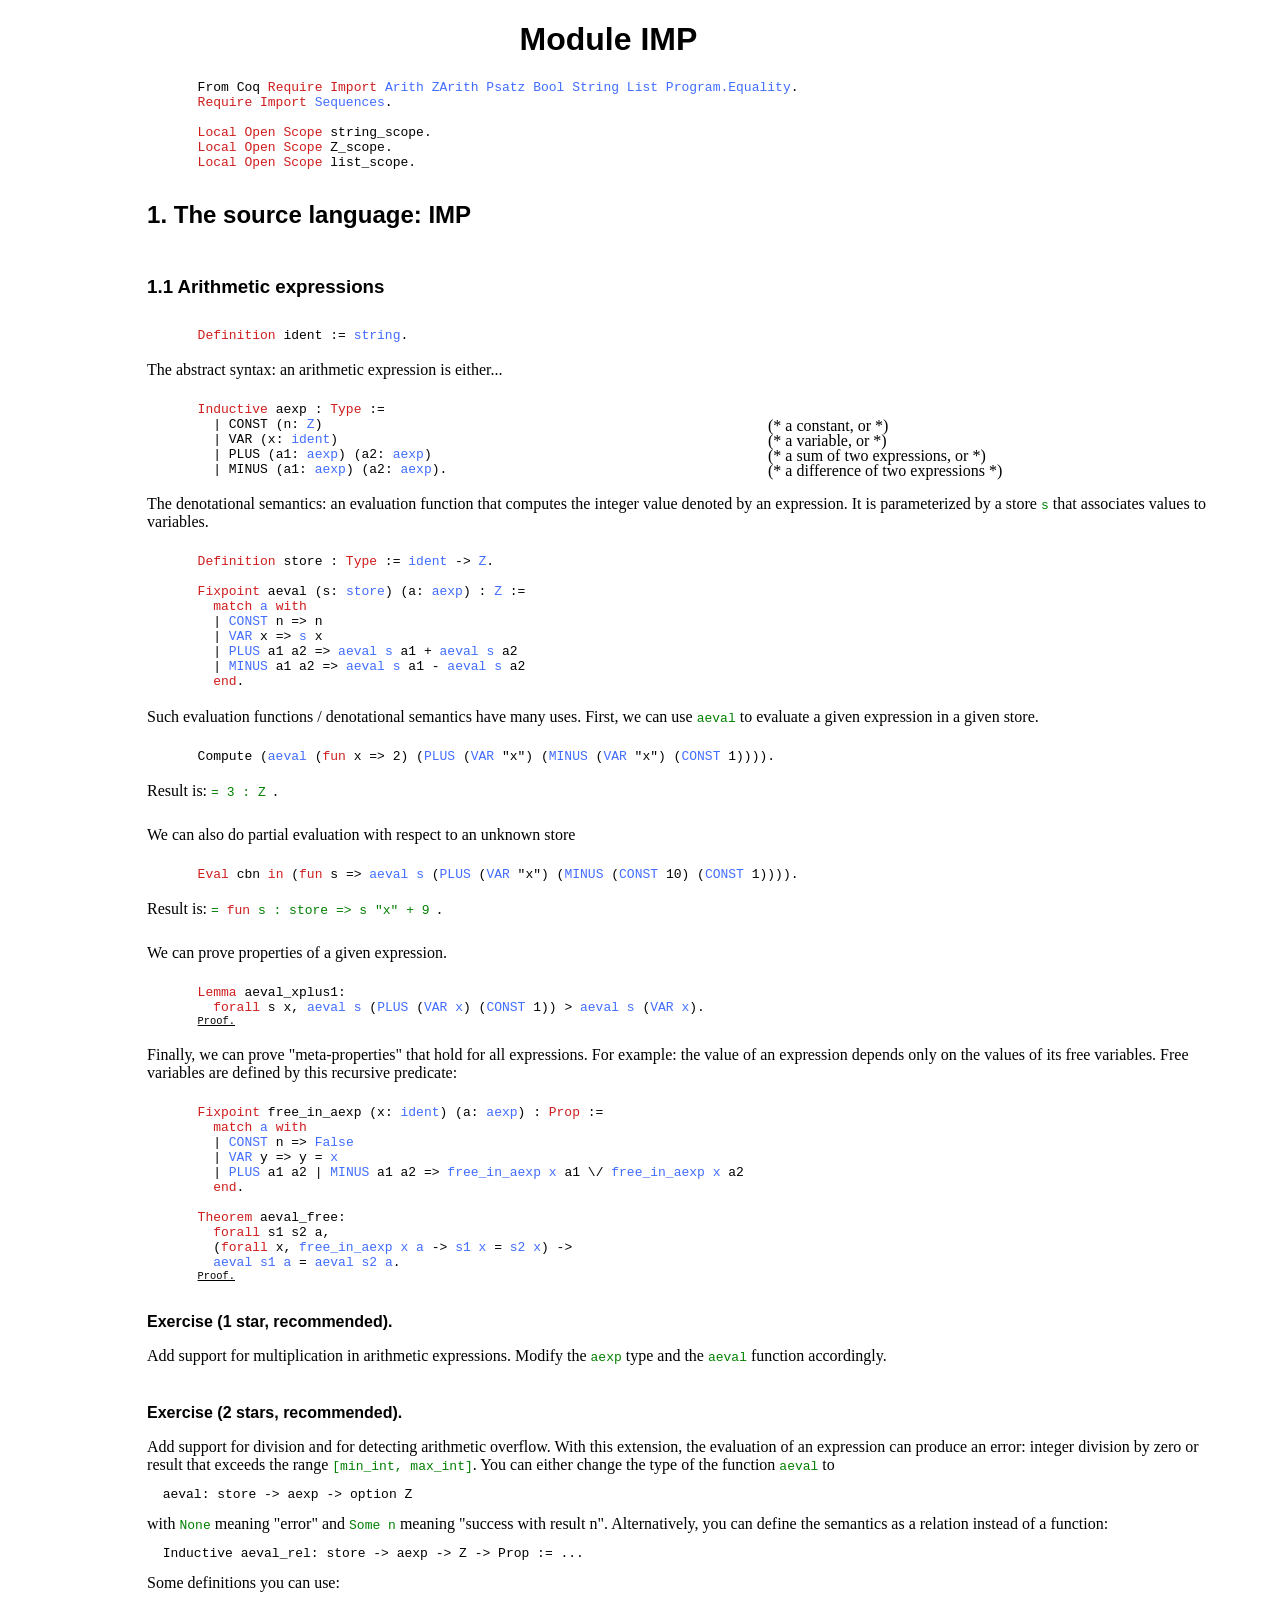
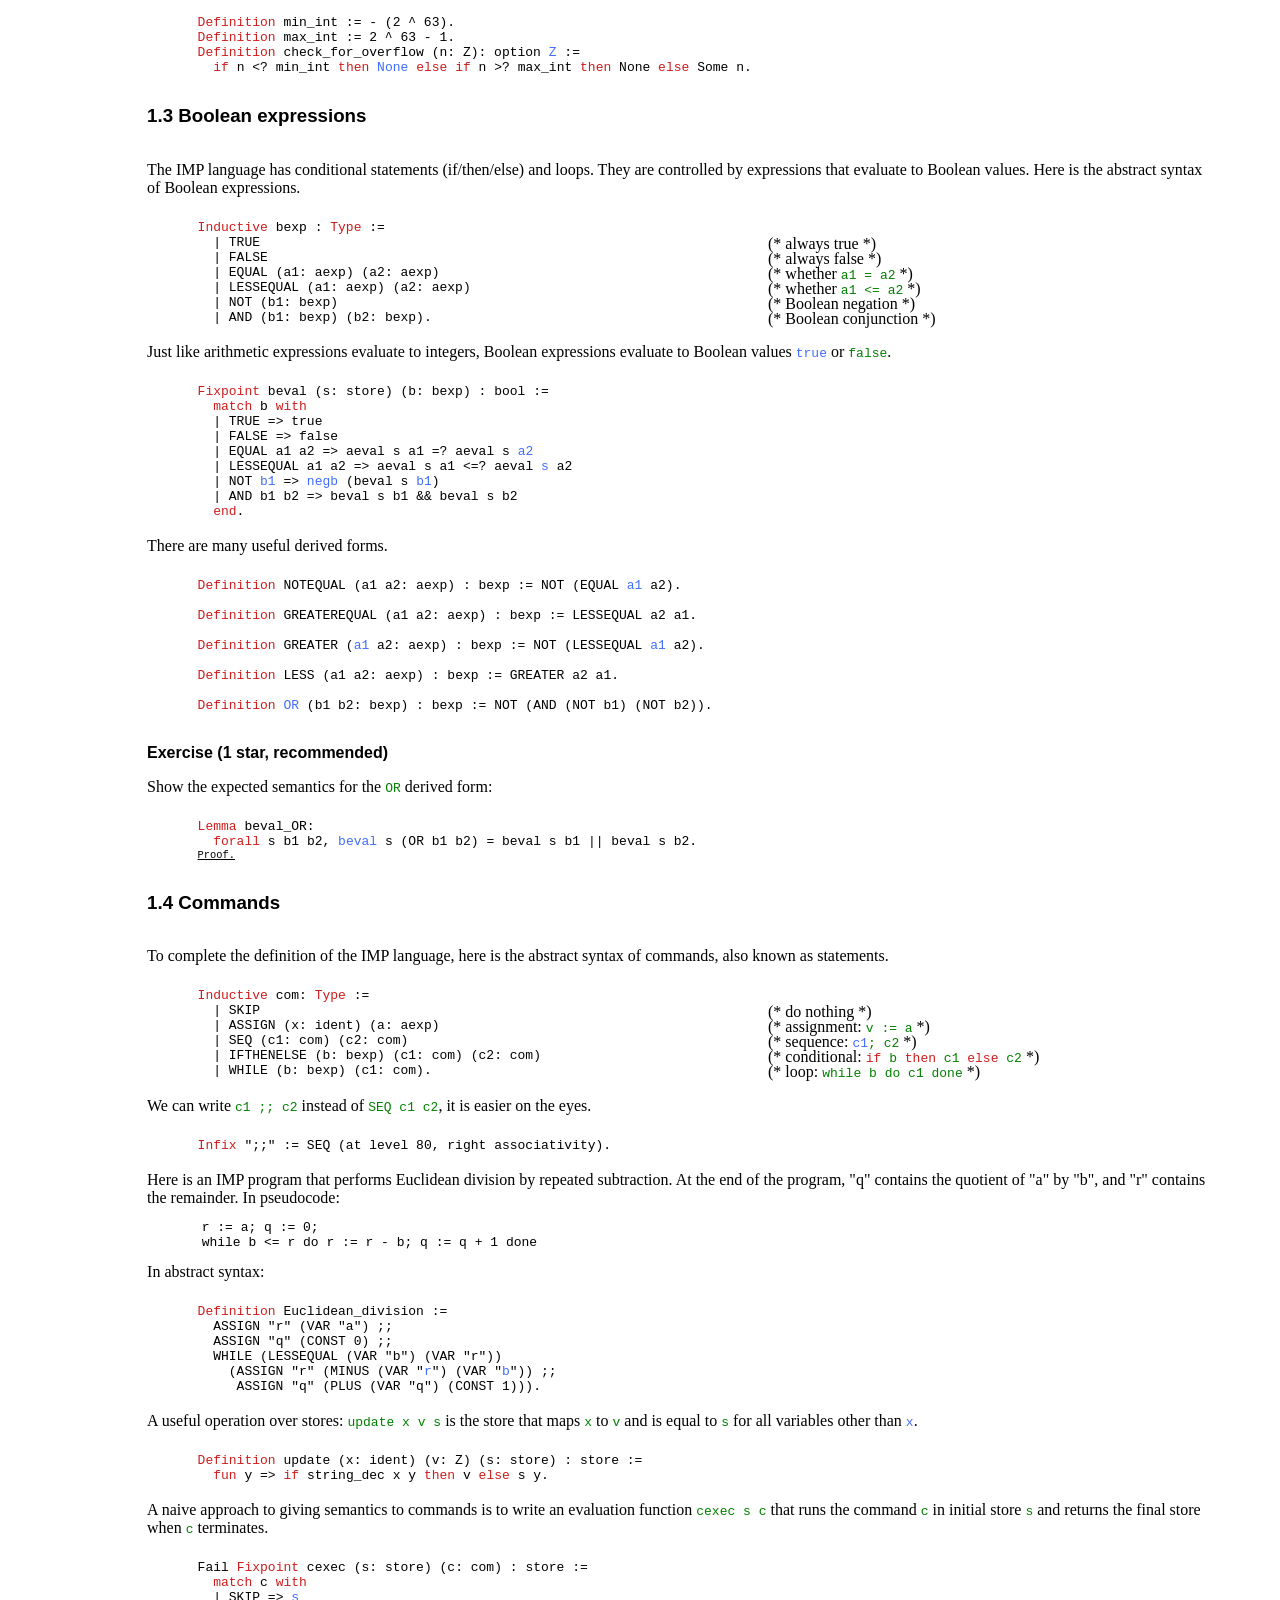
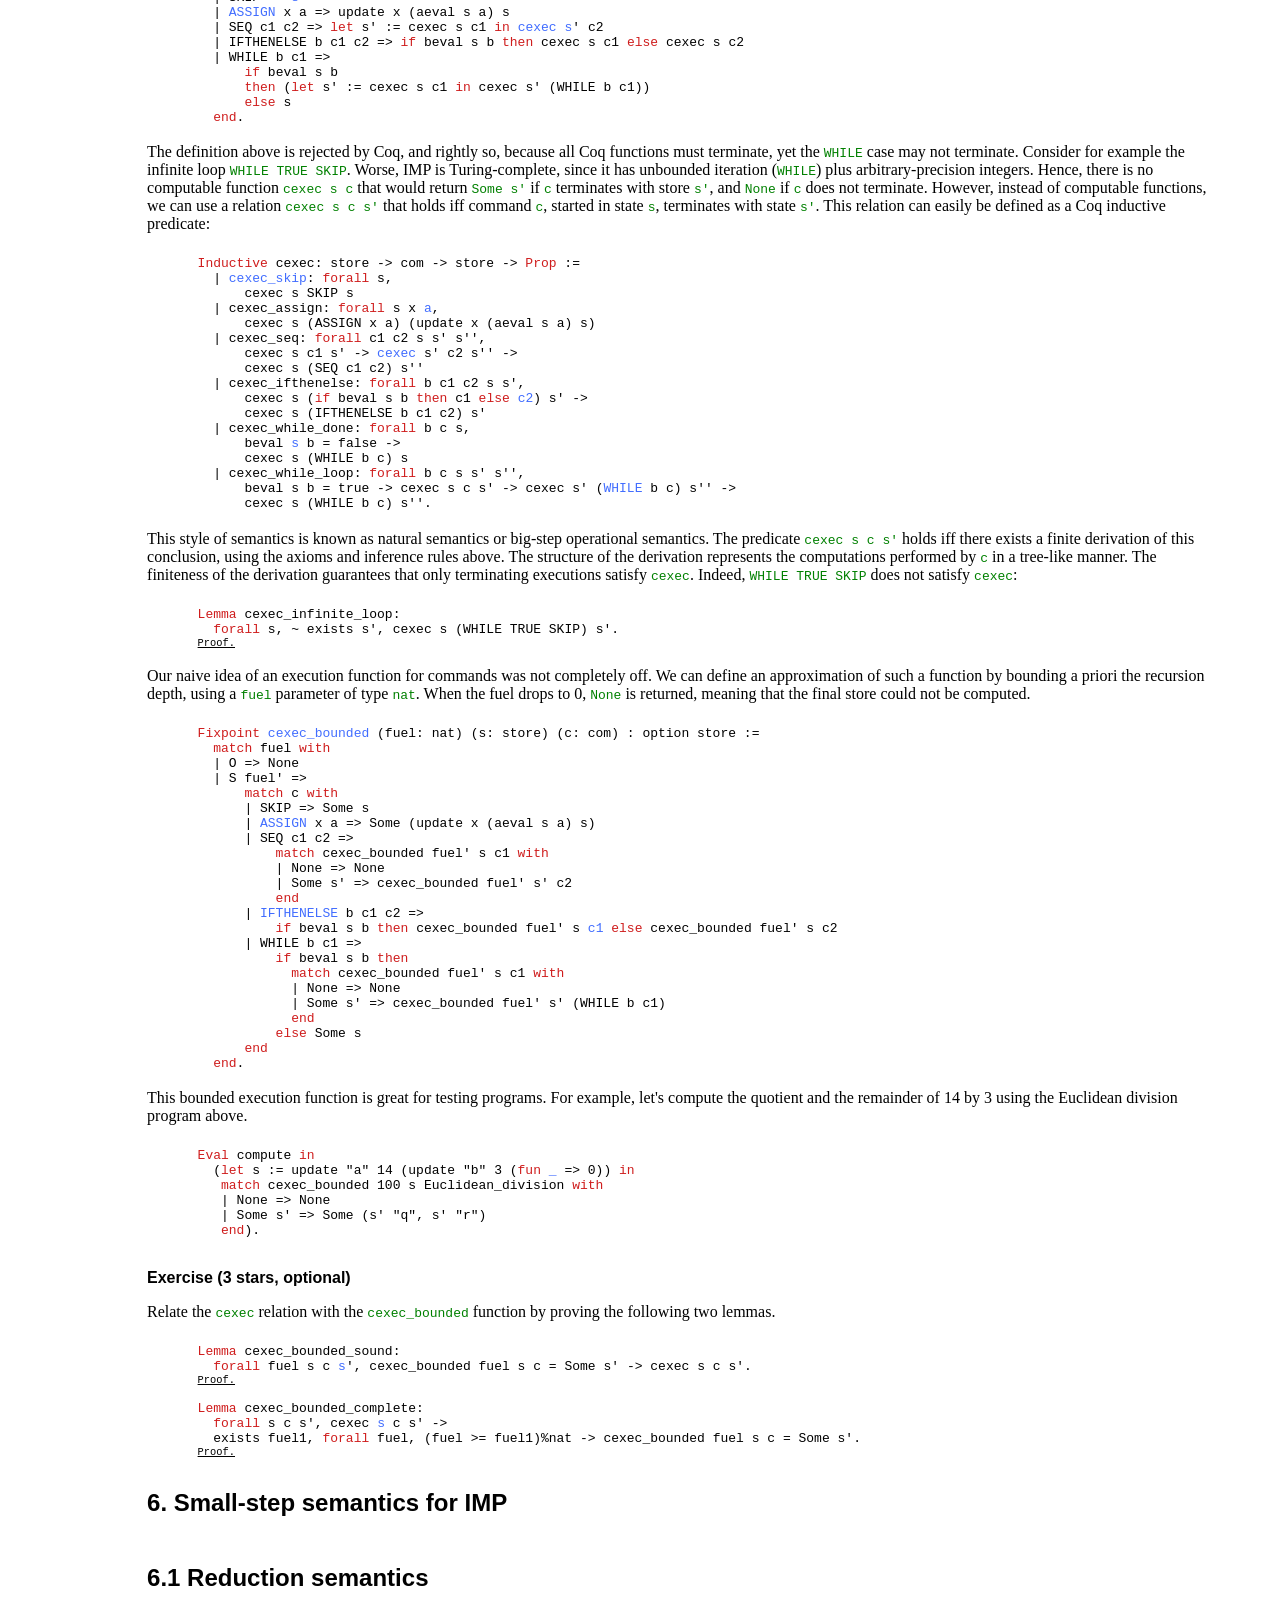
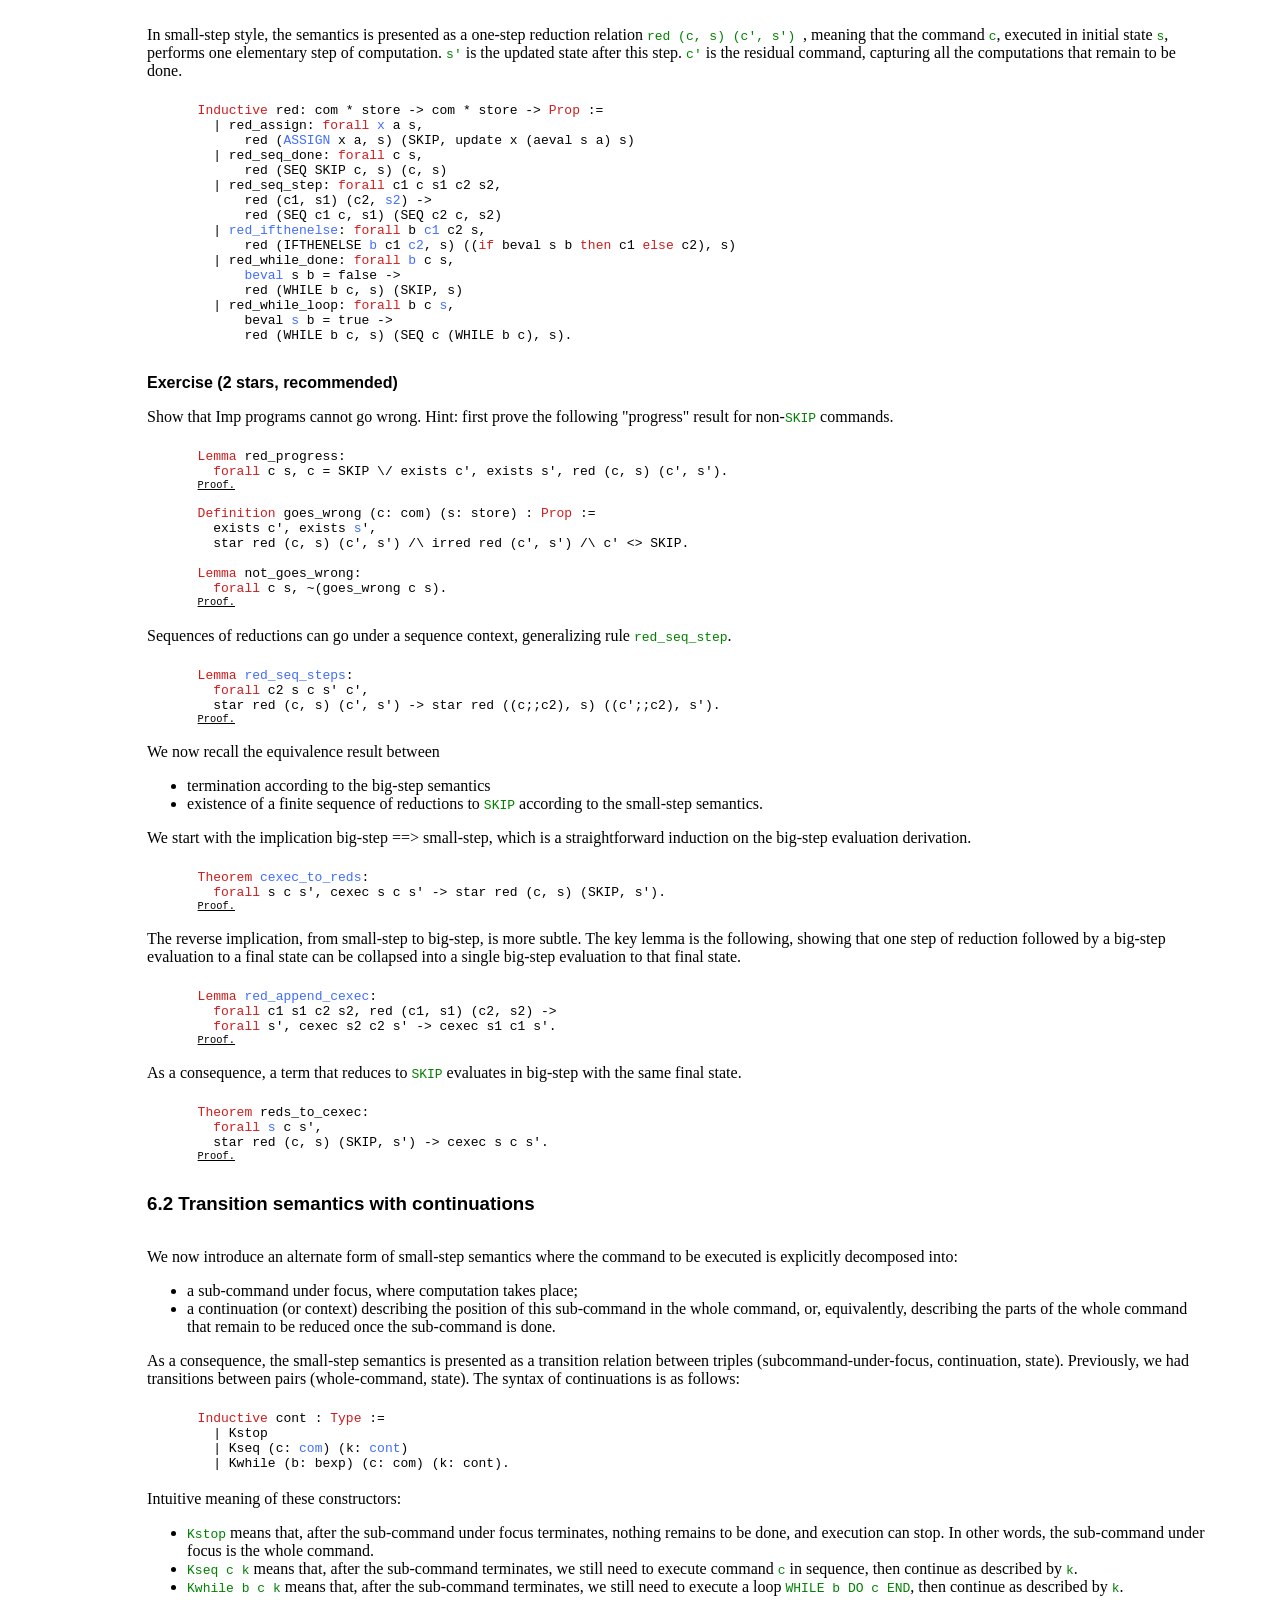
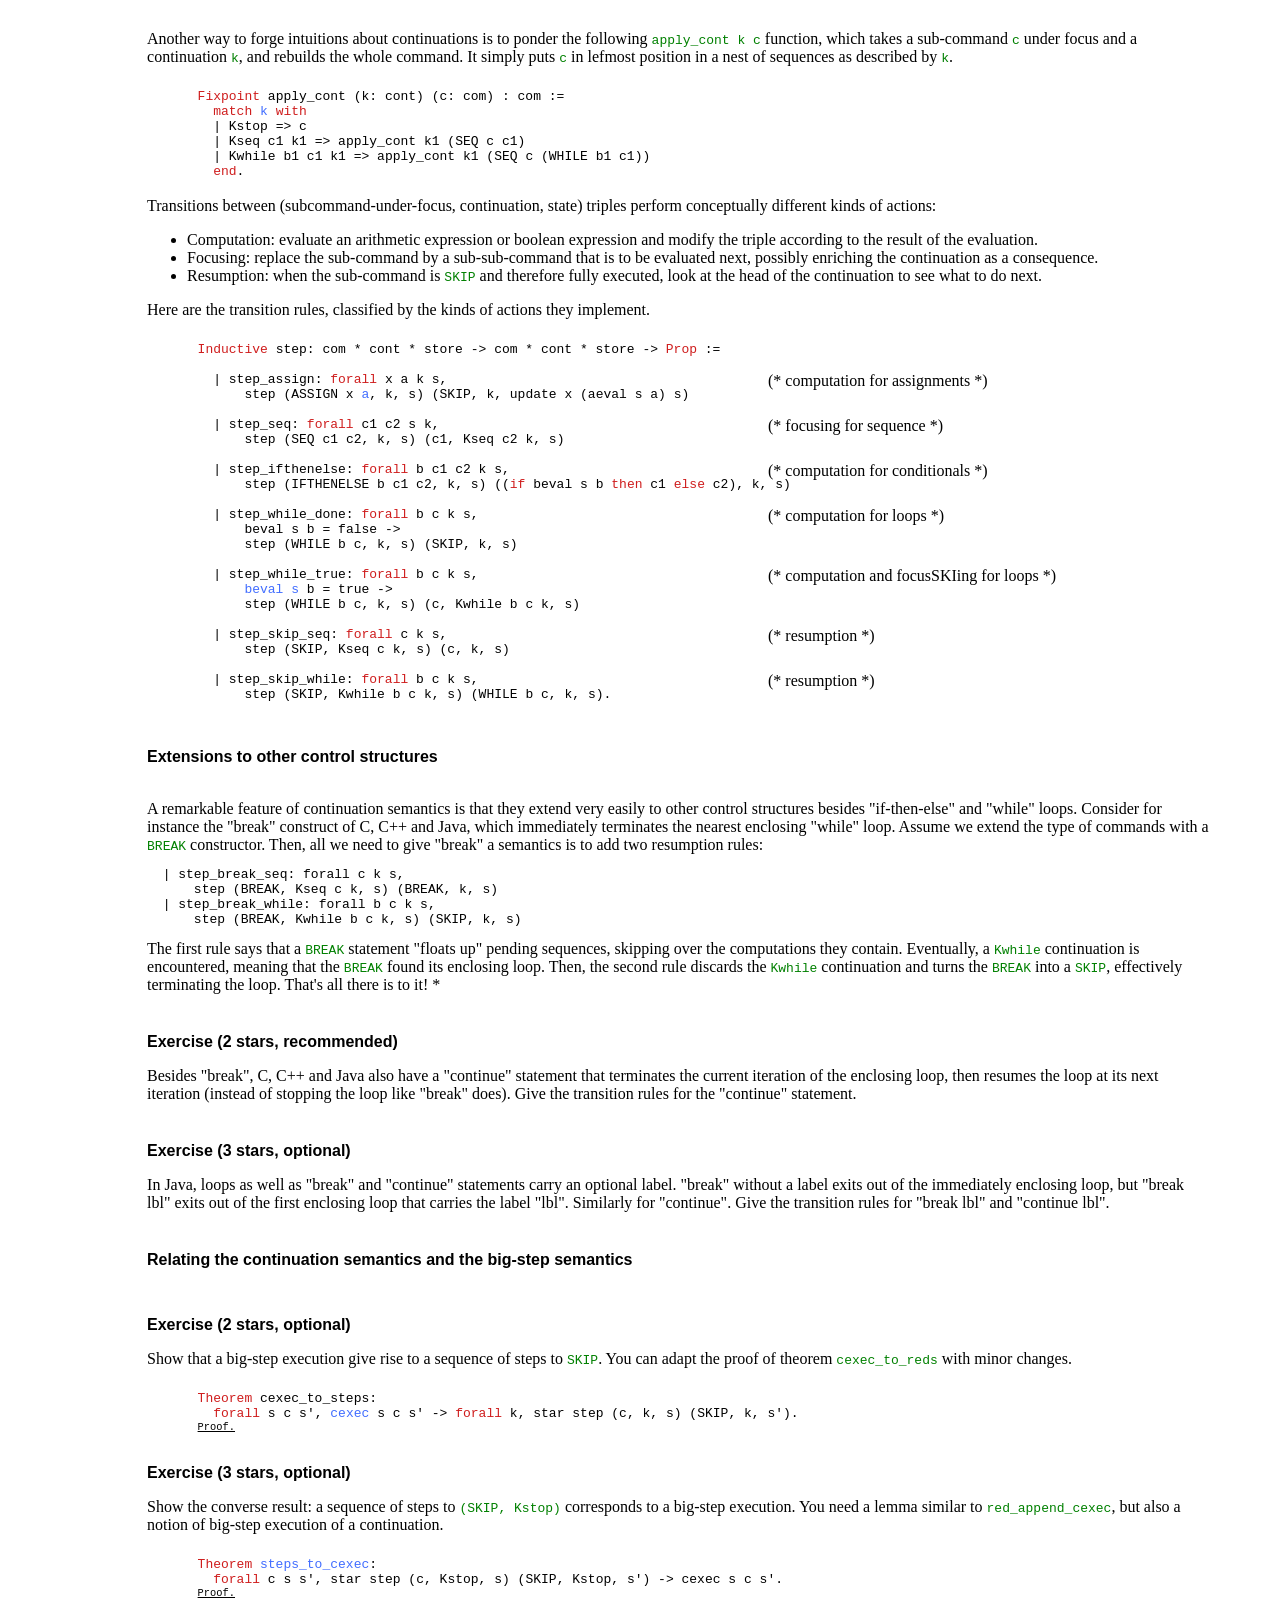
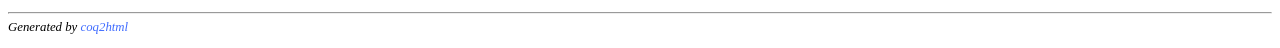
<file: orig/html/EUTypes2019.CompilerVerification.IMP.html>
<!DOCTYPE html PUBLIC "-//W3C//DTD XHTML 1.0 Transitional//EN" "http://www.w3.org/TR/xhtml1/DTD/xhtml1-transitional.dtd">
<html xmlns="http://www.w3.org/1999/xhtml">

<head>
<meta http-equiv="Content-Type" content="text/html; charset=utf-8" />
<title>Module IMP</title>
<meta name="description" content="Documentation of Coq module IMP" />
<link href="coq2html.css" rel="stylesheet" type="text/css" />
<script type="text/javascript" src="coq2html.js"> </script>
</head>

<body onload="hideAll('proofscript')">
<h1 class="title">Module IMP</h1>
<div class="coq">
<span class="id">From</span> <span class="id">Coq</span> <span class="kwd">Require</span> <span class="kwd">Import</span> <span class="id"><a href="http://coq.inria.fr/library/Coq.Arith.Arith.html">Arith</a></span> <span class="id"><a href="http://coq.inria.fr/library/Coq.ZArith.ZArith.html">ZArith</a></span> <span class="id"><a href="http://coq.inria.fr/library/Coq.micromega.Psatz.html">Psatz</a></span> <span class="id"><a href="http://coq.inria.fr/library/Coq.Bool.Bool.html">Bool</a></span> <span class="id"><a href="http://coq.inria.fr/library/Coq.Strings.String.html">String</a></span> <span class="id"><a href="http://coq.inria.fr/library/Coq.Lists.List.html">List</a></span> <span class="id"><a href="http://coq.inria.fr/library/Coq.Program.Equality.html">Program.Equality</a></span>.<br/>
<span class="kwd">Require</span> <span class="kwd">Import</span> <span class="id"><a href="EUTypes2019.CompilerVerification.Sequences.html">Sequences</a></span>.<br/>
<br/>
<span class="kwd">Local</span> <span class="kwd">Open</span> <span class="kwd">Scope</span> <span class="id">string_scope</span>.<br/>
<span class="kwd">Local</span> <span class="kwd">Open</span> <span class="kwd">Scope</span> <span class="id">Z_scope</span>.<br/>
<span class="kwd">Local</span> <span class="kwd">Open</span> <span class="kwd">Scope</span> <span class="id">list_scope</span>.<br/>
<br/>
<h1> 1. The source language: IMP </h1>
<br/>
<h2> 1.1 Arithmetic expressions </h2>
<br/>
<span class="kwd">Definition</span> <span class="id"><a name="ident">ident</a></span> := <span class="id"><a href="http://coq.inria.fr/library/Coq.Strings.String.html#string">string</a></span>.<br/>
<br/>
<div class="doc">The abstract syntax: an arithmetic expression is either... </div>
<br/>
<span class="kwd">Inductive</span> <span class="id"><a name="aexp">aexp</a></span> : <span class="kwd">Type</span> :=<br/>
&nbsp;&nbsp;| <span class="id"><a name="CONST">CONST</a></span> (<span class="id">n</span>: <span class="id"><a href="http://coq.inria.fr/library/Coq.Numbers.BinNums.html#Z">Z</a></span>)                       <span class="docright">(* a constant, or  *)</span><br/>
&nbsp;&nbsp;| <span class="id"><a name="VAR">VAR</a></span> (<span class="id">x</span>: <span class="id"><a href="EUTypes2019.CompilerVerification.IMP.html#ident">ident</a></span>)                    <span class="docright">(* a variable, or  *)</span><br/>
&nbsp;&nbsp;| <span class="id"><a name="PLUS">PLUS</a></span> (<span class="id">a1</span>: <span class="id"><a href="EUTypes2019.CompilerVerification.IMP.html#aexp">aexp</a></span>) (<span class="id">a2</span>: <span class="id"><a href="EUTypes2019.CompilerVerification.IMP.html#aexp">aexp</a></span>)         <span class="docright">(* a sum of two expressions, or  *)</span><br/>
&nbsp;&nbsp;| <span class="id"><a name="MINUS">MINUS</a></span> (<span class="id">a1</span>: <span class="id"><a href="EUTypes2019.CompilerVerification.IMP.html#aexp">aexp</a></span>) (<span class="id">a2</span>: <span class="id"><a href="EUTypes2019.CompilerVerification.IMP.html#aexp">aexp</a></span>).       <span class="docright">(* a difference of two expressions  *)</span><br/>
<br/>
<div class="doc">The denotational semantics: an evaluation function that computes
  the integer value denoted by an expression.  It is parameterized by
  a store <span class="bracket"><span class="id">s</span></span> that associates values to variables. </div>
<br/>
<span class="kwd">Definition</span> <span class="id"><a name="store">store</a></span> : <span class="kwd">Type</span> := <span class="id"><a href="EUTypes2019.CompilerVerification.IMP.html#ident">ident</a></span> -&gt; <span class="id"><a href="http://coq.inria.fr/library/Coq.Numbers.BinNums.html#Z">Z</a></span>.<br/>
<br/>
<span class="kwd">Fixpoint</span> <span class="id"><a name="aeval">aeval</a></span> (<span class="id">s</span>: <span class="id"><a href="EUTypes2019.CompilerVerification.IMP.html#store">store</a></span>) (<span class="id">a</span>: <span class="id"><a href="EUTypes2019.CompilerVerification.IMP.html#aexp">aexp</a></span>) : <span class="id"><a href="http://coq.inria.fr/library/Coq.Numbers.BinNums.html#Z">Z</a></span> :=<br/>
&nbsp;&nbsp;<span class="kwd">match</span> <span class="id"><a href="EUTypes2019.CompilerVerification.IMP.html#a">a</a></span> <span class="kwd">with</span><br/>
&nbsp;&nbsp;| <span class="id"><a href="EUTypes2019.CompilerVerification.IMP.html#CONST">CONST</a></span> <span class="id">n</span> =&gt; <span class="id">n</span><br/>
&nbsp;&nbsp;| <span class="id"><a href="EUTypes2019.CompilerVerification.IMP.html#VAR">VAR</a></span> <span class="id">x</span> =&gt; <span class="id"><a href="EUTypes2019.CompilerVerification.IMP.html#s">s</a></span> <span class="id">x</span><br/>
&nbsp;&nbsp;| <span class="id"><a href="EUTypes2019.CompilerVerification.IMP.html#PLUS">PLUS</a></span> <span class="id">a1</span> <span class="id">a2</span> =&gt; <span class="id"><a href="EUTypes2019.CompilerVerification.IMP.html#aeval">aeval</a></span> <span class="id"><a href="EUTypes2019.CompilerVerification.IMP.html#s">s</a></span> <span class="id">a1</span> + <span class="id"><a href="EUTypes2019.CompilerVerification.IMP.html#aeval">aeval</a></span> <span class="id"><a href="EUTypes2019.CompilerVerification.IMP.html#s">s</a></span> <span class="id">a2</span><br/>
&nbsp;&nbsp;| <span class="id"><a href="EUTypes2019.CompilerVerification.IMP.html#MINUS">MINUS</a></span> <span class="id">a1</span> <span class="id">a2</span> =&gt; <span class="id"><a href="EUTypes2019.CompilerVerification.IMP.html#aeval">aeval</a></span> <span class="id"><a href="EUTypes2019.CompilerVerification.IMP.html#s">s</a></span> <span class="id">a1</span> - <span class="id"><a href="EUTypes2019.CompilerVerification.IMP.html#aeval">aeval</a></span> <span class="id"><a href="EUTypes2019.CompilerVerification.IMP.html#s">s</a></span> <span class="id">a2</span><br/>
&nbsp;&nbsp;<span class="kwd">end</span>.<br/>
<br/>
<div class="doc">Such evaluation functions / denotational semantics have many uses.
    First, we can use <span class="bracket"><span class="id">aeval</span></span> to evaluate a given expression in a given store. </div>
<br/>
<span class="id">Compute</span> (<span class="id"><a href="EUTypes2019.CompilerVerification.IMP.html#aeval">aeval</a></span> (<span class="kwd">fun</span> <span class="id">x</span> =&gt; 2) (<span class="id"><a href="EUTypes2019.CompilerVerification.IMP.html#PLUS">PLUS</a></span> (<span class="id"><a href="EUTypes2019.CompilerVerification.IMP.html#VAR">VAR</a></span> "<span class="id">x</span>") (<span class="id"><a href="EUTypes2019.CompilerVerification.IMP.html#MINUS">MINUS</a></span> (<span class="id"><a href="EUTypes2019.CompilerVerification.IMP.html#VAR">VAR</a></span> "<span class="id">x</span>") (<span class="id"><a href="EUTypes2019.CompilerVerification.IMP.html#CONST">CONST</a></span> 1)))).<br/>
<br/>
<div class="doc">Result is: <span class="bracket"> = 3 : <span class="id">Z</span> </span>. </div>
<br/>
<div class="doc">We can also do partial evaluation with respect to an unknown store </div>
<br/>
<span class="kwd">Eval</span> <span class="id">cbn</span> <span class="kwd">in</span> (<span class="kwd">fun</span> <span class="id">s</span> =&gt; <span class="id"><a href="EUTypes2019.CompilerVerification.IMP.html#aeval">aeval</a></span> <span class="id"><a href="EUTypes2019.CompilerVerification.IMP.html#s">s</a></span> (<span class="id"><a href="EUTypes2019.CompilerVerification.IMP.html#PLUS">PLUS</a></span> (<span class="id"><a href="EUTypes2019.CompilerVerification.IMP.html#VAR">VAR</a></span> "<span class="id">x</span>") (<span class="id"><a href="EUTypes2019.CompilerVerification.IMP.html#MINUS">MINUS</a></span> (<span class="id"><a href="EUTypes2019.CompilerVerification.IMP.html#CONST">CONST</a></span> 10) (<span class="id"><a href="EUTypes2019.CompilerVerification.IMP.html#CONST">CONST</a></span> 1)))).<br/>
<br/>
<div class="doc">Result is: <span class="bracket"> = <span class="kwd">fun</span> <span class="id">s</span> : <span class="id">store</span> =&gt; <span class="id">s</span> "<span class="id">x</span>" + 9 </span>. </div>
<br/>
<div class="doc">We can prove properties of a given expression. </div>
<br/>
<span class="kwd">Lemma</span> <span class="id"><a name="aeval_xplus1">aeval_xplus1</a></span>:<br/>
&nbsp;&nbsp;<span class="kwd">forall</span> <span class="id">s</span> <span class="id">x</span>, <span class="id"><a href="EUTypes2019.CompilerVerification.IMP.html#aeval">aeval</a></span> <span class="id"><a href="EUTypes2019.CompilerVerification.IMP.html#s">s</a></span> (<span class="id"><a href="EUTypes2019.CompilerVerification.IMP.html#PLUS">PLUS</a></span> (<span class="id"><a href="EUTypes2019.CompilerVerification.IMP.html#VAR">VAR</a></span> <span class="id"><a href="EUTypes2019.CompilerVerification.IMP.html#x">x</a></span>) (<span class="id"><a href="EUTypes2019.CompilerVerification.IMP.html#CONST">CONST</a></span> 1)) &gt; <span class="id"><a href="EUTypes2019.CompilerVerification.IMP.html#aeval">aeval</a></span> <span class="id"><a href="EUTypes2019.CompilerVerification.IMP.html#s">s</a></span> (<span class="id"><a href="EUTypes2019.CompilerVerification.IMP.html#VAR">VAR</a></span> <span class="id"><a href="EUTypes2019.CompilerVerification.IMP.html#x">x</a></span>).<br/>
<div class="toggleproof" onclick="toggleDisplay('proof94')">Proof.</div>
<div class="proofscript" id="proof94">
&nbsp;&nbsp;<span class="tactic">intros</span>. <span class="id">cbn</span>. <span class="id">lia</span>.<br/>
Qed.</div>
<br/>
<div class="doc">Finally, we can prove "meta-properties" that hold for all expressions.
  For example: the value of an expression depends only on the values of its
  free variables.
  Free variables are defined by this recursive predicate:
</div>
<br/>
<span class="kwd">Fixpoint</span> <span class="id"><a name="free_in_aexp">free_in_aexp</a></span> (<span class="id">x</span>: <span class="id"><a href="EUTypes2019.CompilerVerification.IMP.html#ident">ident</a></span>) (<span class="id">a</span>: <span class="id"><a href="EUTypes2019.CompilerVerification.IMP.html#aexp">aexp</a></span>) : <span class="kwd">Prop</span> :=<br/>
&nbsp;&nbsp;<span class="kwd">match</span> <span class="id"><a href="EUTypes2019.CompilerVerification.IMP.html#a">a</a></span> <span class="kwd">with</span><br/>
&nbsp;&nbsp;| <span class="id"><a href="EUTypes2019.CompilerVerification.IMP.html#CONST">CONST</a></span> <span class="id">n</span> =&gt; <span class="id"><a href="http://coq.inria.fr/library/Coq.Init.Logic.html#False">False</a></span><br/>
&nbsp;&nbsp;| <span class="id"><a href="EUTypes2019.CompilerVerification.IMP.html#VAR">VAR</a></span> <span class="id">y</span> =&gt; <span class="id">y</span> = <span class="id"><a href="EUTypes2019.CompilerVerification.IMP.html#x">x</a></span><br/>
&nbsp;&nbsp;| <span class="id"><a href="EUTypes2019.CompilerVerification.IMP.html#PLUS">PLUS</a></span> <span class="id">a1</span> <span class="id">a2</span> | <span class="id"><a href="EUTypes2019.CompilerVerification.IMP.html#MINUS">MINUS</a></span> <span class="id">a1</span> <span class="id">a2</span> =&gt; <span class="id"><a href="EUTypes2019.CompilerVerification.IMP.html#free_in_aexp">free_in_aexp</a></span> <span class="id"><a href="EUTypes2019.CompilerVerification.IMP.html#x">x</a></span> <span class="id">a1</span> \/ <span class="id"><a href="EUTypes2019.CompilerVerification.IMP.html#free_in_aexp">free_in_aexp</a></span> <span class="id"><a href="EUTypes2019.CompilerVerification.IMP.html#x">x</a></span> <span class="id">a2</span><br/>
&nbsp;&nbsp;<span class="kwd">end</span>.<br/>
<br/>
<span class="kwd">Theorem</span> <span class="id"><a name="aeval_free">aeval_free</a></span>:<br/>
&nbsp;&nbsp;<span class="kwd">forall</span> <span class="id">s1</span> <span class="id">s2</span> <span class="id">a</span>,<br/>
&nbsp;&nbsp;(<span class="kwd">forall</span> <span class="id">x</span>, <span class="id"><a href="EUTypes2019.CompilerVerification.IMP.html#free_in_aexp">free_in_aexp</a></span> <span class="id"><a href="EUTypes2019.CompilerVerification.IMP.html#x">x</a></span> <span class="id"><a href="EUTypes2019.CompilerVerification.IMP.html#a">a</a></span> -&gt; <span class="id"><a href="EUTypes2019.CompilerVerification.IMP.html#s1">s1</a></span> <span class="id"><a href="EUTypes2019.CompilerVerification.IMP.html#x">x</a></span> = <span class="id"><a href="EUTypes2019.CompilerVerification.IMP.html#s2">s2</a></span> <span class="id"><a href="EUTypes2019.CompilerVerification.IMP.html#x">x</a></span>) -&gt;<br/>
&nbsp;&nbsp;<span class="id"><a href="EUTypes2019.CompilerVerification.IMP.html#aeval">aeval</a></span> <span class="id"><a href="EUTypes2019.CompilerVerification.IMP.html#s1">s1</a></span> <span class="id"><a href="EUTypes2019.CompilerVerification.IMP.html#a">a</a></span> = <span class="id"><a href="EUTypes2019.CompilerVerification.IMP.html#aeval">aeval</a></span> <span class="id"><a href="EUTypes2019.CompilerVerification.IMP.html#s2">s2</a></span> <span class="id"><a href="EUTypes2019.CompilerVerification.IMP.html#a">a</a></span>.<br/>
<div class="toggleproof" onclick="toggleDisplay('proof95')">Proof.</div>
<div class="proofscript" id="proof95">
&nbsp;&nbsp;<span class="tactic">induction</span> <span class="id">a</span>; <span class="id">cbn</span>; <span class="tactic">intros</span> <span class="id">SAMEFREE</span>.<br/>
- <span class="comment">(*&nbsp;Case&nbsp;a&nbsp;=&nbsp;CONST&nbsp;n&nbsp;*)</span><br/>
&nbsp;&nbsp;<span class="tactic">auto</span>.<br/>
- <span class="comment">(*&nbsp;Case&nbsp;a&nbsp;=&nbsp;VAR&nbsp;x&nbsp;*)</span><br/>
&nbsp;&nbsp;<span class="tactic">apply</span> <span class="id">SAMEFREE</span>. <span class="tactic">auto</span>.<br/>
- <span class="comment">(*&nbsp;Case&nbsp;a&nbsp;=&nbsp;PLUS&nbsp;a1&nbsp;a2&nbsp;*)</span><br/>
&nbsp;&nbsp;<span class="tactic">rewrite</span> <span class="id">IHa1</span>, <span class="id">IHa2</span>. <span class="tactic">auto</span>. <span class="tactic">auto</span>. <span class="tactic">auto</span>.<br/>
- <span class="comment">(*&nbsp;Case&nbsp;a&nbsp;=&nbsp;MINUS&nbsp;a1&nbsp;a2&nbsp;*)</span><br/>
&nbsp;&nbsp;<span class="tactic">rewrite</span> <span class="id">IHa1</span>, <span class="id">IHa2</span>; <span class="tactic">auto</span>.<br/>
Qed.</div>
<br/>
<h3> Exercise (1 star, recommended). </h3>
<div class="doc">Add support for multiplication in arithmetic expressions.
  Modify the <span class="bracket"><span class="id">aexp</span></span> type and the <span class="bracket"><span class="id">aeval</span></span> function accordingly. </div>
<br/>
<h3> Exercise (2 stars, recommended). </h3>
<div class="doc">Add support for division and for detecting arithmetic overflow.
  With this extension, the evaluation of an expression can produce an
  error: integer division by zero or result that exceeds the range
  <span class="bracket">[<span class="id">min_int</span>, <span class="id">max_int</span>]</span>.  You can either change the type of the
  function <span class="bracket"><span class="id">aeval</span></span> to
<pre>
  aeval: store -&gt; aexp -&gt; option Z</pre>
  with <span class="bracket"><span class="id">None</span></span> meaning "error" and <span class="bracket"><span class="id">Some</span> <span class="id">n</span></span> meaning "success with
  result n".  Alternatively, you can define the semantics as a
  relation instead of a function:
<pre>
  Inductive aeval_rel: store -&gt; aexp -&gt; Z -&gt; Prop := ...</pre>
  Some definitions you can use:
</div>
<br/>
<span class="kwd">Definition</span> <span class="id">min_int</span> := - (2 ^ 63).<br/>
<span class="kwd">Definition</span> <span class="id">max_int</span> := 2 ^ 63 - 1.<br/>
<span class="kwd">Definition</span> <span class="id">check_for_overflow</span> (<span class="id">n</span>: <span class="id">Z</span>): <span class="id">option</span> <span class="id"><a href="EUTypes2019.CompilerVerification.IMP.html#n">Z</a></span> :=<br/>
&nbsp;&nbsp;<span class="kwd">if</span> <span class="id">n</span> &lt;? <span class="id">min_int</span> <span class="kwd">then</span> <span class="id"><a href="http://coq.inria.fr/library/Coq.Init.Datatypes.html#Some">None</a></span> <span class="kwd">else</span> <span class="kwd">if</span> <span class="id">n</span> &gt;? <span class="id">max_int</span> <span class="kwd">then</span> <span class="id">None</span> <span class="kwd">else</span> <span class="id">Some</span> <span class="id">n</span>.<br/>
<br/>
<h2> 1.3 Boolean expressions </h2>
<br/>
<div class="doc">The IMP language has conditional statements (if/then/else) and
  loops.  They are controlled by expressions that evaluate to Boolean
  values.  Here is the abstract syntax of Boolean expressions. </div>
<br/>
<span class="kwd">Inductive</span> <span class="id">bexp</span> : <span class="kwd">Type</span> :=<br/>
&nbsp;&nbsp;| <span class="id">TRUE</span>                              <span class="docright">(* always true  *)</span><br/>
&nbsp;&nbsp;| <span class="id">FALSE</span>                             <span class="docright">(* always false  *)</span><br/>
&nbsp;&nbsp;| <span class="id">EQUAL</span> (<span class="id">a1</span>: <span class="id">aexp</span>) (<span class="id">a2</span>: <span class="id">aexp</span>)       <span class="docright">(* whether <span class="bracket"><span class="id">a1</span> = <span class="id">a2</span></span>  *)</span><br/>
&nbsp;&nbsp;| <span class="id">LESSEQUAL</span> (<span class="id">a1</span>: <span class="id">aexp</span>) (<span class="id">a2</span>: <span class="id">aexp</span>)   <span class="docright">(* whether <span class="bracket"><span class="id">a1</span> &lt;= <span class="id">a2</span></span>  *)</span><br/>
&nbsp;&nbsp;| <span class="id">NOT</span> (<span class="id">b1</span>: <span class="id">bexp</span>)                    <span class="docright">(* Boolean negation  *)</span><br/>
&nbsp;&nbsp;| <span class="id">AND</span> (<span class="id">b1</span>: <span class="id">bexp</span>) (<span class="id">b2</span>: <span class="id">bexp</span>).        <span class="docright">(* Boolean conjunction  *)</span><br/>
<br/>
<div class="doc">Just like arithmetic expressions evaluate to integers,
  Boolean expressions evaluate to Boolean values <span class="bracket"><span class="id"><a href="EUTypes2019.CompilerVerification.IMP.html#store">true</a></span></span> or <span class="bracket"><span class="id">false</span></span>. </div>
<br/>
<span class="kwd">Fixpoint</span> <span class="id">beval</span> (<span class="id">s</span>: <span class="id">store</span>) (<span class="id">b</span>: <span class="id">bexp</span>) : <span class="id">bool</span> :=<br/>
&nbsp;&nbsp;<span class="kwd">match</span> <span class="id">b</span> <span class="kwd">with</span><br/>
&nbsp;&nbsp;| <span class="id">TRUE</span> =&gt; <span class="id">true</span><br/>
&nbsp;&nbsp;| <span class="id">FALSE</span> =&gt; <span class="id">false</span><br/>
&nbsp;&nbsp;| <span class="id">EQUAL</span> <span class="id">a1</span> <span class="id">a2</span> =&gt; <span class="id">aeval</span> <span class="id">s</span> <span class="id">a1</span> =? <span class="id">aeval</span> <span class="id">s</span> <span class="id"><a href="EUTypes2019.CompilerVerification.IMP.html#aeval">a2</a></span><br/>
&nbsp;&nbsp;| <span class="id">LESSEQUAL</span> <span class="id">a1</span> <span class="id">a2</span> =&gt; <span class="id">aeval</span> <span class="id">s</span> <span class="id">a1</span> &lt;=? <span class="id">aeval</span> <span class="id"><a href="EUTypes2019.CompilerVerification.IMP.html#AND">s</a></span> <span class="id">a2</span><br/>
&nbsp;&nbsp;| <span class="id">NOT</span> <span class="id"><a href="EUTypes2019.CompilerVerification.IMP.html#beval">b1</a></span> =&gt; <span class="id"><a href="EUTypes2019.CompilerVerification.IMP.html#s">negb</a></span> (<span class="id">beval</span> <span class="id">s</span> <span class="id"><a href="EUTypes2019.CompilerVerification.IMP.html#s">b1</a></span>)<br/>
&nbsp;&nbsp;| <span class="id">AND</span> <span class="id">b1</span> <span class="id">b2</span> =&gt; <span class="id">beval</span> <span class="id">s</span> <span class="id">b1</span> &amp;&amp; <span class="id">beval</span> <span class="id">s</span> <span class="id">b2</span><br/>
&nbsp;&nbsp;<span class="kwd">end</span>.<br/>
<br/>
<div class="doc">There are many useful derived forms. </div>
<br/>
<span class="kwd">Definition</span> <span class="id">NOTEQUAL</span> (<span class="id">a1</span> <span class="id">a2</span>: <span class="id">aexp</span>) : <span class="id">bexp</span> := <span class="id">NOT</span> (<span class="id">EQUAL</span> <span class="id"><a href="EUTypes2019.CompilerVerification.IMP.html#aexp">a1</a></span> <span class="id">a2</span>).<br/>
<br/>
<span class="kwd">Definition</span> <span class="id">GREATEREQUAL</span> (<span class="id">a1</span> <span class="id">a2</span>: <span class="id">aexp</span>) : <span class="id">bexp</span> := <span class="id">LESSEQUAL</span> <span class="id">a2</span> <span class="id">a1</span>.<br/>
<br/>
<span class="kwd">Definition</span> <span class="id">GREATER</span> (<span class="id"><a href="EUTypes2019.CompilerVerification.IMP.html#a2">a1</a></span> <span class="id">a2</span>: <span class="id">aexp</span>) : <span class="id">bexp</span> := <span class="id">NOT</span> (<span class="id">LESSEQUAL</span> <span class="id"><a href="EUTypes2019.CompilerVerification.IMP.html#bexp">a1</a></span> <span class="id">a2</span>).<br/>
<br/>
<span class="kwd">Definition</span> <span class="id">LESS</span> (<span class="id">a1</span> <span class="id">a2</span>: <span class="id">aexp</span>) : <span class="id">bexp</span> := <span class="id">GREATER</span> <span class="id">a2</span> <span class="id">a1</span>.<br/>
<br/>
<span class="kwd">Definition</span> <span class="id"><a href="EUTypes2019.CompilerVerification.IMP.html#b1">OR</a></span> (<span class="id">b1</span> <span class="id">b2</span>: <span class="id">bexp</span>) : <span class="id">bexp</span> := <span class="id">NOT</span> (<span class="id">AND</span> (<span class="id">NOT</span> <span class="id">b1</span>) (<span class="id">NOT</span> <span class="id">b2</span>)).<br/>
<br/>
<h3> Exercise (1 star, recommended) </h3>
<div class="doc">Show the expected semantics for the <span class="bracket"><span class="id">OR</span></span> derived form: </div>
<br/>
<span class="kwd">Lemma</span> <span class="id">beval_OR</span>:<br/>
&nbsp;&nbsp;<span class="kwd">forall</span> <span class="id">s</span> <span class="id">b1</span> <span class="id">b2</span>, <span class="id"><a href="EUTypes2019.CompilerVerification.IMP.html#s">beval</a></span> <span class="id">s</span> (<span class="id">OR</span> <span class="id">b1</span> <span class="id">b2</span>) = <span class="id">beval</span> <span class="id">s</span> <span class="id">b1</span> || <span class="id">beval</span> <span class="id">s</span> <span class="id">b2</span>.<br/>
<div class="toggleproof" onclick="toggleDisplay('proof96')">Proof.</div>
<div class="proofscript" id="proof96">
&nbsp;&nbsp;<span class="tactic">intros</span>; <span class="id">cbn</span>.<br/>
&nbsp;&nbsp;<span class="comment">(*&nbsp;Hint:&nbsp;do&nbsp;"SearchAbout&nbsp;negb"&nbsp;to&nbsp;see&nbsp;the&nbsp;available&nbsp;lemmas&nbsp;about&nbsp;Boolean&nbsp;negation.&nbsp;*)</span><br/>
&nbsp;&nbsp;<span class="comment">(*&nbsp;Hint:&nbsp;or&nbsp;just&nbsp;do&nbsp;a&nbsp;case&nbsp;analysis&nbsp;on&nbsp;[beval&nbsp;s&nbsp;b1]&nbsp;and&nbsp;[beval&nbsp;s&nbsp;b2],&nbsp;there&nbsp;are<br/>
&nbsp;&nbsp;&nbsp;&nbsp;&nbsp;only&nbsp;4&nbsp;cases&nbsp;to&nbsp;consider.&nbsp;*)</span><br/>
&nbsp;&nbsp;<span class="comment">(*&nbsp;FILL&nbsp;IN&nbsp;HERE&nbsp;*)</span><br/>
Abort.</div>
<br/>
<h2> 1.4 Commands </h2>
<br/>
<div class="doc">To complete the definition of the IMP language, here is the
  abstract syntax of commands, also known as statements. </div>
<br/>
<span class="kwd">Inductive</span> <span class="id">com</span>: <span class="kwd">Type</span> :=<br/>
&nbsp;&nbsp;| <span class="id">SKIP</span>                                     <span class="docright">(* do nothing  *)</span><br/>
&nbsp;&nbsp;| <span class="id">ASSIGN</span> (<span class="id">x</span>: <span class="id">ident</span>) (<span class="id">a</span>: <span class="id">aexp</span>)              <span class="docright">(* assignment: <span class="bracket"><span class="id">v</span> := <span class="id">a</span></span>  *)</span><br/>
&nbsp;&nbsp;| <span class="id">SEQ</span> (<span class="id">c1</span>: <span class="id">com</span>) (<span class="id">c2</span>: <span class="id">com</span>)                  <span class="docright">(* sequence: <span class="bracket"><span class="id"><a href="EUTypes2019.CompilerVerification.IMP.html#com">c1</a></span>; <span class="id">c2</span></span>  *)</span><br/>
&nbsp;&nbsp;| <span class="id">IFTHENELSE</span> (<span class="id">b</span>: <span class="id">bexp</span>) (<span class="id">c1</span>: <span class="id">com</span>) (<span class="id">c2</span>: <span class="id">com</span>) <span class="docright">(* conditional: <span class="bracket"><span class="kwd">if</span> <span class="id">b</span> <span class="kwd">then</span> <span class="id">c1</span> <span class="kwd">else</span> <span class="id">c2</span></span>  *)</span><br/>
&nbsp;&nbsp;| <span class="id">WHILE</span> (<span class="id">b</span>: <span class="id">bexp</span>) (<span class="id">c1</span>: <span class="id">com</span>).               <span class="docright">(* loop: <span class="bracket"><span class="id">while</span> <span class="id">b</span> <span class="tactic">do</span> <span class="id">c1</span> <span class="id">done</span></span>  *)</span><br/>
<br/>
<div class="doc">We can write <span class="bracket"><span class="id">c1</span> ;; <span class="id">c2</span></span> instead of <span class="bracket"><span class="id">SEQ</span> <span class="id">c1</span> <span class="id">c2</span></span>, it is easier on the eyes. </div>
<br/>
<span class="kwd">Infix</span> ";;" := <span class="id">SEQ</span> (<span class="tactic">at</span> <span class="id">level</span> 80, <span class="id">right</span> <span class="id">associativity</span>).<br/>
<br/>
<div class="doc">Here is an IMP program that performs Euclidean division by
  repeated subtraction.  At the end of the program, "q" contains
  the quotient of "a" by "b", and "r" contains the remainder.
  In pseudocode:
<pre>
       r := a; q := 0;
       while b &lt;= r do r := r - b; q := q + 1 done</pre>
  In abstract syntax:
</div>
<br/>
<span class="kwd">Definition</span> <span class="id">Euclidean_division</span> :=<br/>
&nbsp;&nbsp;<span class="id">ASSIGN</span> "<span class="id">r</span>" (<span class="id">VAR</span> "<span class="id">a</span>") ;;<br/>
&nbsp;&nbsp;<span class="id">ASSIGN</span> "<span class="id">q</span>" (<span class="id">CONST</span> 0) ;;<br/>
&nbsp;&nbsp;<span class="id">WHILE</span> (<span class="id">LESSEQUAL</span> (<span class="id">VAR</span> "<span class="id">b</span>") (<span class="id">VAR</span> "<span class="id">r</span>"))<br/>
&nbsp;&nbsp;&nbsp;&nbsp;(<span class="id">ASSIGN</span> "<span class="id">r</span>" (<span class="id">MINUS</span> (<span class="id">VAR</span> "<span class="id"><a href="EUTypes2019.CompilerVerification.IMP.html#VAR">r</a></span>") (<span class="id">VAR</span> "<span class="id"><a href="EUTypes2019.CompilerVerification.IMP.html#CONST">b</a></span>")) ;;<br/>
&nbsp;&nbsp;&nbsp;&nbsp;&nbsp;<span class="id">ASSIGN</span> "<span class="id">q</span>" (<span class="id">PLUS</span> (<span class="id">VAR</span> "<span class="id">q</span>") (<span class="id">CONST</span> 1))).<br/>
<br/>
<div class="doc">A useful operation over stores:
    <span class="bracket"><span class="id">update</span> <span class="id">x</span> <span class="id">v</span> <span class="id">s</span></span> is the store that maps <span class="bracket"><span class="id">x</span></span> to <span class="bracket"><span class="id">v</span></span> and is equal to <span class="bracket"><span class="id">s</span></span> for
    all variables other than <span class="bracket"><span class="id"><a href="http://coq.inria.fr/library/Coq.Numbers.BinNums.html#Z">x</a></span></span>. </div>
<br/>
<span class="kwd">Definition</span> <span class="id">update</span> (<span class="id">x</span>: <span class="id">ident</span>) (<span class="id">v</span>: <span class="id">Z</span>) (<span class="id">s</span>: <span class="id">store</span>) : <span class="id">store</span> :=<br/>
&nbsp;&nbsp;<span class="kwd">fun</span> <span class="id">y</span> =&gt; <span class="kwd">if</span> <span class="id">string_dec</span> <span class="id">x</span> <span class="id">y</span> <span class="kwd">then</span> <span class="id">v</span> <span class="kwd">else</span> <span class="id">s</span> <span class="id">y</span>.<br/>
<br/>
<div class="doc">A naive approach to giving semantics to commands is to write an
  evaluation function <span class="bracket"><span class="id">cexec</span> <span class="id">s</span> <span class="id">c</span></span> that runs the command <span class="bracket"><span class="id">c</span></span> in initial
  store <span class="bracket"><span class="id">s</span></span> and returns the final store when <span class="bracket"><span class="id">c</span></span> terminates. </div>
<br/>
<span class="id">Fail</span> <span class="kwd">Fixpoint</span> <span class="id">cexec</span> (<span class="id">s</span>: <span class="id">store</span>) (<span class="id">c</span>: <span class="id">com</span>) : <span class="id">store</span> :=<br/>
&nbsp;&nbsp;<span class="kwd">match</span> <span class="id">c</span> <span class="kwd">with</span><br/>
&nbsp;&nbsp;| <span class="id">SKIP</span> =&gt; <span class="id"><a href="EUTypes2019.CompilerVerification.IMP.html#s">s</a></span><br/>
&nbsp;&nbsp;| <span class="id"><a href="EUTypes2019.CompilerVerification.IMP.html#SEQ">ASSIGN</a></span> <span class="id">x</span> <span class="id">a</span> =&gt; <span class="id">update</span> <span class="id">x</span> (<span class="id">aeval</span> <span class="id">s</span> <span class="id">a</span>) <span class="id">s</span><br/>
&nbsp;&nbsp;| <span class="id">SEQ</span> <span class="id">c1</span> <span class="id">c2</span> =&gt; <span class="kwd">let</span> <span class="id">s</span>' := <span class="id">cexec</span> <span class="id">s</span> <span class="id">c1</span> <span class="kwd">in</span> <span class="id"><a href="EUTypes2019.CompilerVerification.IMP.html#beval">cexec</a></span> <span class="id"><a href="EUTypes2019.CompilerVerification.IMP.html#s">s</a></span>' <span class="id">c2</span><br/>
&nbsp;&nbsp;| <span class="id">IFTHENELSE</span> <span class="id">b</span> <span class="id">c1</span> <span class="id">c2</span> =&gt; <span class="kwd">if</span> <span class="id">beval</span> <span class="id">s</span> <span class="id">b</span> <span class="kwd">then</span> <span class="id">cexec</span> <span class="id">s</span> <span class="id">c1</span> <span class="kwd">else</span> <span class="id">cexec</span> <span class="id">s</span> <span class="id">c2</span><br/>
&nbsp;&nbsp;| <span class="id">WHILE</span> <span class="id">b</span> <span class="id">c1</span> =&gt;<br/>
&nbsp;&nbsp;&nbsp;&nbsp;&nbsp;&nbsp;<span class="kwd">if</span> <span class="id">beval</span> <span class="id">s</span> <span class="id">b</span><br/>
&nbsp;&nbsp;&nbsp;&nbsp;&nbsp;&nbsp;<span class="kwd">then</span> (<span class="kwd">let</span> <span class="id">s</span>' := <span class="id">cexec</span> <span class="id">s</span> <span class="id">c1</span> <span class="kwd">in</span> <span class="id">cexec</span> <span class="id">s</span>' (<span class="id">WHILE</span> <span class="id">b</span> <span class="id">c1</span>))<br/>
&nbsp;&nbsp;&nbsp;&nbsp;&nbsp;&nbsp;<span class="kwd">else</span> <span class="id">s</span><br/>
&nbsp;&nbsp;<span class="kwd">end</span>.<br/>
<br/>
<div class="doc">The definition above is rejected by Coq, and rightly so, because
  all Coq functions must terminate, yet the <span class="bracket"><span class="id">WHILE</span></span> case may not
  terminate.  Consider for example the infinite loop <span class="bracket"><span class="id">WHILE</span> <span class="id">TRUE</span>
  <span class="id">SKIP</span></span>.
  Worse, IMP is Turing-complete, since it has unbounded iteration
  (<span class="bracket"><span class="id">WHILE</span></span>) plus arbitrary-precision integers.  Hence, there is no
  computable function <span class="bracket"><span class="id">cexec</span> <span class="id">s</span> <span class="id">c</span></span> that would return <span class="bracket"><span class="id">Some</span> <span class="id">s</span>'</span> if <span class="bracket"><span class="id">c</span></span>
  terminates with store <span class="bracket"><span class="id">s</span>'</span>, and <span class="bracket"><span class="id">None</span></span> if <span class="bracket"><span class="id">c</span></span> does not terminate.
  However, instead of computable functions, we can use a relation
  <span class="bracket"><span class="id">cexec</span> <span class="id">s</span> <span class="id">c</span> <span class="id">s</span>'</span> that holds iff command <span class="bracket"><span class="id">c</span></span>, started in state <span class="bracket"><span class="id">s</span></span>,
  terminates with state <span class="bracket"><span class="id">s</span>'</span>.  This relation can easily be defined as
  a Coq inductive predicate:
</div>
<br/>
<span class="kwd">Inductive</span> <span class="id">cexec</span>: <span class="id">store</span> -&gt; <span class="id">com</span> -&gt; <span class="id">store</span> -&gt; <span class="kwd">Prop</span> :=<br/>
&nbsp;&nbsp;| <span class="id"><a href="EUTypes2019.CompilerVerification.IMP.html#s">cexec_skip</a></span>: <span class="kwd">forall</span> <span class="id">s</span>,<br/>
&nbsp;&nbsp;&nbsp;&nbsp;&nbsp;&nbsp;<span class="id">cexec</span> <span class="id">s</span> <span class="id">SKIP</span> <span class="id">s</span><br/>
&nbsp;&nbsp;| <span class="id">cexec_assign</span>: <span class="kwd">forall</span> <span class="id">s</span> <span class="id">x</span> <span class="id"><a href="EUTypes2019.CompilerVerification.IMP.html#aeval">a</a></span>,<br/>
&nbsp;&nbsp;&nbsp;&nbsp;&nbsp;&nbsp;<span class="id">cexec</span> <span class="id">s</span> (<span class="id"><a name="cexec_seq">ASSIGN</a></span> <span class="id">x</span> <span class="id">a</span>) (<span class="id">update</span> <span class="id">x</span> (<span class="id">aeval</span> <span class="id">s</span> <span class="id">a</span>) <span class="id">s</span>)<br/>
&nbsp;&nbsp;| <span class="id">cexec_seq</span>: <span class="kwd">forall</span> <span class="id">c1</span> <span class="id">c2</span> <span class="id">s</span> <span class="id">s</span>' <span class="id">s</span>'',<br/>
&nbsp;&nbsp;&nbsp;&nbsp;&nbsp;&nbsp;<span class="id">cexec</span> <span class="id">s</span> <span class="id">c1</span> <span class="id">s</span>' -&gt; <span class="id"><a href="EUTypes2019.CompilerVerification.IMP.html#c2">cexec</a></span> <span class="id">s</span>' <span class="id">c2</span> <span class="id"><a name="cexec_ifthenelse">s</a></span>'' -&gt;<br/>
&nbsp;&nbsp;&nbsp;&nbsp;&nbsp;&nbsp;<span class="id">cexec</span> <span class="id">s</span> (<span class="id">SEQ</span> <span class="id">c1</span> <span class="id">c2</span>) <span class="id">s</span>''<br/>
&nbsp;&nbsp;| <span class="id">cexec_ifthenelse</span>: <span class="kwd">forall</span> <span class="id">b</span> <span class="id">c1</span> <span class="id">c2</span> <span class="id">s</span> <span class="id">s</span>',<br/>
&nbsp;&nbsp;&nbsp;&nbsp;&nbsp;&nbsp;<span class="id">cexec</span> <span class="id">s</span> (<span class="kwd">if</span> <span class="id">beval</span> <span class="id">s</span> <span class="id">b</span> <span class="kwd">then</span> <span class="id">c1</span> <span class="kwd">else</span> <span class="id"><a href="EUTypes2019.CompilerVerification.IMP.html#c2">c2</a></span>) <span class="id">s</span>' -&gt;<br/>
&nbsp;&nbsp;&nbsp;&nbsp;&nbsp;&nbsp;<span class="id">cexec</span> <span class="id">s</span> (<span class="id">IFTHENELSE</span> <span class="id">b</span> <span class="id">c1</span> <span class="id">c2</span>) <span class="id">s</span>'<br/>
&nbsp;&nbsp;| <span class="id">cexec_while_done</span>: <span class="kwd">forall</span> <span class="id">b</span> <span class="id">c</span> <span class="id">s</span>,<br/>
&nbsp;&nbsp;&nbsp;&nbsp;&nbsp;&nbsp;<span class="id">beval</span> <span class="id"><a href="EUTypes2019.CompilerVerification.IMP.html#s">s</a></span> <span class="id">b</span> = <span class="id"><a name="cexec_while_loop">false</a></span> -&gt;<br/>
&nbsp;&nbsp;&nbsp;&nbsp;&nbsp;&nbsp;<span class="id">cexec</span> <span class="id">s</span> (<span class="id">WHILE</span> <span class="id">b</span> <span class="id">c</span>) <span class="id">s</span><br/>
&nbsp;&nbsp;| <span class="id">cexec_while_loop</span>: <span class="kwd">forall</span> <span class="id">b</span> <span class="id">c</span> <span class="id">s</span> <span class="id">s</span>' <span class="id">s</span>'',<br/>
&nbsp;&nbsp;&nbsp;&nbsp;&nbsp;&nbsp;<span class="id">beval</span> <span class="id">s</span> <span class="id">b</span> = <span class="id">true</span> -&gt; <span class="id">cexec</span> <span class="id">s</span> <span class="id">c</span> <span class="id">s</span>' -&gt; <span class="id">cexec</span> <span class="id">s</span>' (<span class="id"><a href="EUTypes2019.CompilerVerification.IMP.html#c">WHILE</a></span> <span class="id">b</span> <span class="id">c</span>) <span class="id">s</span>'' -&gt;<br/>
&nbsp;&nbsp;&nbsp;&nbsp;&nbsp;&nbsp;<span class="id">cexec</span> <span class="id">s</span> (<span class="id">WHILE</span> <span class="id">b</span> <span class="id">c</span>) <span class="id">s</span>''.<br/>
<br/>
<div class="doc">This style of semantics is known as natural semantics or big-step
  operational semantics.  The predicate <span class="bracket"><span class="id">cexec</span> <span class="id">s</span> <span class="id">c</span> <span class="id">s</span>'</span> holds iff there
  exists a finite derivation of this conclusion, using the axioms and
  inference rules above.  The structure of the derivation represents
  the computations performed by <span class="bracket"><span class="id">c</span></span> in a tree-like manner.  The
  finiteness of the derivation guarantees that only terminating
  executions satisfy <span class="bracket"><span class="id">cexec</span></span>.  Indeed, <span class="bracket"><span class="id">WHILE</span> <span class="id">TRUE</span> <span class="id">SKIP</span></span> does not
  satisfy <span class="bracket"><span class="id">cexec</span></span>: </div>
<br/>
<span class="kwd">Lemma</span> <span class="id">cexec_infinite_loop</span>:<br/>
&nbsp;&nbsp;<span class="kwd">forall</span> <span class="id">s</span>, ~ <span class="id">exists</span> <span class="id">s</span>', <span class="id">cexec</span> <span class="id">s</span> (<span class="id">WHILE</span> <span class="id">TRUE</span> <span class="id">SKIP</span>) <span class="id">s</span>'.<br/>
<div class="toggleproof" onclick="toggleDisplay('proof97')">Proof.</div>
<div class="proofscript" id="proof97">
&nbsp;&nbsp;<span class="tactic">assert</span> (<span class="id">A</span>: <span class="kwd">forall</span> <span class="id">s</span> <span class="id">c</span> <span class="id">s</span>', <span class="id">cexec</span> <span class="id">s</span> <span class="id">c</span> <span class="id">s</span>' -&gt; <span class="id">c</span> = <span class="id">WHILE</span> <span class="id">TRUE</span> <span class="id">SKIP</span> -&gt; <span class="id">False</span>).<br/>
&nbsp;&nbsp;{ <span class="tactic">induction</span> 1; <span class="tactic">intros</span> <span class="id">EQ</span>; <span class="tactic">inversion</span> <span class="id">EQ</span>.<br/>
&nbsp;&nbsp;- <span class="tactic">subst</span> <span class="id">b</span> <span class="id">c</span>. <span class="id">cbn</span> <span class="kwd">in</span> <span class="id">H</span>. <span class="tactic">discriminate</span>.<br/>
&nbsp;&nbsp;- <span class="tactic">subst</span> <span class="id">b</span> <span class="id">c</span>. <span class="tactic">apply</span> <span class="id">IHcexec2</span>. <span class="tactic">auto</span>.<br/>
&nbsp;&nbsp;}<br/>
&nbsp;&nbsp;<span class="tactic">intros</span> <span class="id">s</span> (<span class="id">s</span>' &amp; <span class="id"><a href="EUTypes2019.CompilerVerification.IMP.html#TRUE">EXEC</a></span>). <span class="tactic">apply</span> <span class="id">A</span> <span class="kwd">with</span> (<span class="id">s</span> := <span class="id">s</span>) (<span class="id">c</span> := <span class="id">WHILE</span> <span class="id">TRUE</span> <span class="id">SKIP</span>) (<span class="id">s</span>' := <span class="id">s</span>'); <span class="tactic">auto</span>.<br/>
Qed.</div>
<br/>
<div class="doc">Our naive idea of an execution function for commands was not
  completely off.  We can define an approximation of such a function
  by bounding a priori the recursion depth, using a <span class="bracket"><span class="id">fuel</span></span> parameter
  of type <span class="bracket"><span class="id">nat</span></span>.  When the fuel drops to 0, <span class="bracket"><span class="id">None</span></span> is returned,
  meaning that the final store could not be computed. </div>
<br/>
<span class="kwd">Fixpoint</span> <span class="id"><a href="EUTypes2019.CompilerVerification.IMP.html#com">cexec_bounded</a></span> (<span class="id">fuel</span>: <span class="id">nat</span>) (<span class="id">s</span>: <span class="id">store</span>) (<span class="id">c</span>: <span class="id">com</span>) : <span class="id">option</span> <span class="id">store</span> :=<br/>
&nbsp;&nbsp;<span class="kwd">match</span> <span class="id">fuel</span> <span class="kwd">with</span><br/>
&nbsp;&nbsp;| <span class="id">O</span> =&gt; <span class="id">None</span><br/>
&nbsp;&nbsp;| <span class="id">S</span> <span class="id">fuel</span>' =&gt;<br/>
&nbsp;&nbsp;&nbsp;&nbsp;&nbsp;&nbsp;<span class="kwd">match</span> <span class="id">c</span> <span class="kwd">with</span><br/>
&nbsp;&nbsp;&nbsp;&nbsp;&nbsp;&nbsp;| <span class="id">SKIP</span> =&gt; <span class="id">Some</span> <span class="id">s</span><br/>
&nbsp;&nbsp;&nbsp;&nbsp;&nbsp;&nbsp;| <span class="id"><a href="EUTypes2019.CompilerVerification.IMP.html#s">ASSIGN</a></span> <span class="id">x</span> <span class="id">a</span> =&gt; <span class="id">Some</span> (<span class="id">update</span> <span class="id">x</span> (<span class="id">aeval</span> <span class="id">s</span> <span class="id">a</span>) <span class="id">s</span>)<br/>
&nbsp;&nbsp;&nbsp;&nbsp;&nbsp;&nbsp;| <span class="id">SEQ</span> <span class="id">c1</span> <span class="id">c2</span> =&gt;<br/>
&nbsp;&nbsp;&nbsp;&nbsp;&nbsp;&nbsp;&nbsp;&nbsp;&nbsp;&nbsp;<span class="kwd">match</span> <span class="id">cexec_bounded</span> <span class="id">fuel</span>' <span class="id">s</span> <span class="id">c1</span> <span class="kwd">with</span><br/>
&nbsp;&nbsp;&nbsp;&nbsp;&nbsp;&nbsp;&nbsp;&nbsp;&nbsp;&nbsp;| <span class="id">None</span>  =&gt; <span class="id">None</span><br/>
&nbsp;&nbsp;&nbsp;&nbsp;&nbsp;&nbsp;&nbsp;&nbsp;&nbsp;&nbsp;| <span class="id">Some</span> <span class="id">s</span>' =&gt; <span class="id">cexec_bounded</span> <span class="id">fuel</span>' <span class="id">s</span>' <span class="id">c2</span><br/>
&nbsp;&nbsp;&nbsp;&nbsp;&nbsp;&nbsp;&nbsp;&nbsp;&nbsp;&nbsp;<span class="kwd">end</span><br/>
&nbsp;&nbsp;&nbsp;&nbsp;&nbsp;&nbsp;| <span class="id"><a href="EUTypes2019.CompilerVerification.IMP.html#s">IFTHENELSE</a></span> <span class="id">b</span> <span class="id">c1</span> <span class="id">c2</span> =&gt;<br/>
&nbsp;&nbsp;&nbsp;&nbsp;&nbsp;&nbsp;&nbsp;&nbsp;&nbsp;&nbsp;<span class="kwd">if</span> <span class="id">beval</span> <span class="id">s</span> <span class="id">b</span> <span class="kwd">then</span> <span class="id">cexec_bounded</span> <span class="id">fuel</span>' <span class="id">s</span> <span class="id"><a href="EUTypes2019.CompilerVerification.IMP.html#WHILE">c1</a></span> <span class="kwd">else</span> <span class="id">cexec_bounded</span> <span class="id">fuel</span>' <span class="id">s</span> <span class="id">c2</span><br/>
&nbsp;&nbsp;&nbsp;&nbsp;&nbsp;&nbsp;| <span class="id">WHILE</span> <span class="id">b</span> <span class="id">c1</span> =&gt;<br/>
&nbsp;&nbsp;&nbsp;&nbsp;&nbsp;&nbsp;&nbsp;&nbsp;&nbsp;&nbsp;<span class="kwd">if</span> <span class="id">beval</span> <span class="id">s</span> <span class="id">b</span> <span class="kwd">then</span><br/>
&nbsp;&nbsp;&nbsp;&nbsp;&nbsp;&nbsp;&nbsp;&nbsp;&nbsp;&nbsp;&nbsp;&nbsp;<span class="kwd">match</span> <span class="id">cexec_bounded</span> <span class="id">fuel</span>' <span class="id">s</span> <span class="id">c1</span> <span class="kwd">with</span><br/>
&nbsp;&nbsp;&nbsp;&nbsp;&nbsp;&nbsp;&nbsp;&nbsp;&nbsp;&nbsp;&nbsp;&nbsp;| <span class="id">None</span>  =&gt; <span class="id">None</span><br/>
&nbsp;&nbsp;&nbsp;&nbsp;&nbsp;&nbsp;&nbsp;&nbsp;&nbsp;&nbsp;&nbsp;&nbsp;| <span class="id">Some</span> <span class="id">s</span>' =&gt; <span class="id">cexec_bounded</span> <span class="id">fuel</span>' <span class="id">s</span>' (<span class="id">WHILE</span> <span class="id">b</span> <span class="id">c1</span>)<br/>
&nbsp;&nbsp;&nbsp;&nbsp;&nbsp;&nbsp;&nbsp;&nbsp;&nbsp;&nbsp;&nbsp;&nbsp;<span class="kwd">end</span><br/>
&nbsp;&nbsp;&nbsp;&nbsp;&nbsp;&nbsp;&nbsp;&nbsp;&nbsp;&nbsp;<span class="kwd">else</span> <span class="id">Some</span> <span class="id">s</span><br/>
&nbsp;&nbsp;&nbsp;&nbsp;&nbsp;&nbsp;<span class="kwd">end</span><br/>
&nbsp;&nbsp;<span class="kwd">end</span>.<br/>
<br/>
<div class="doc">This bounded execution function is great for testing programs.
    For example, let's compute the quotient and the remainder of 14 by
    3 using the Euclidean division program above. </div>
<br/>
<span class="kwd">Eval</span> <span class="tactic">compute</span> <span class="kwd">in</span><br/>
&nbsp;&nbsp;(<span class="kwd">let</span> <span class="id">s</span> := <span class="id">update</span> "<span class="id">a</span>" 14 (<span class="id">update</span> "<span class="id">b</span>" 3 (<span class="kwd">fun</span> <span class="id"><a href="EUTypes2019.CompilerVerification.IMP.html#Euclidean_division">_</a></span> =&gt; 0)) <span class="kwd">in</span><br/>
&nbsp;&nbsp;&nbsp;<span class="kwd">match</span> <span class="id">cexec_bounded</span> 100 <span class="id">s</span> <span class="id">Euclidean_division</span> <span class="kwd">with</span><br/>
&nbsp;&nbsp;&nbsp;| <span class="id">None</span> =&gt; <span class="id">None</span><br/>
&nbsp;&nbsp;&nbsp;| <span class="id">Some</span> <span class="id">s</span>' =&gt; <span class="id">Some</span> (<span class="id">s</span>' "<span class="id">q</span>", <span class="id">s</span>' "<span class="id">r</span>")<br/>
&nbsp;&nbsp;&nbsp;<span class="kwd">end</span>).<br/>
<br/>
<h3> Exercise (3 stars, optional) </h3>
<div class="doc">Relate the <span class="bracket"><span class="id">cexec</span></span> relation with the <span class="bracket"><span class="id">cexec_bounded</span></span> function by
  proving the following two lemmas. </div>
<br/>
<span class="kwd">Lemma</span> <span class="id">cexec_bounded_sound</span>:<br/>
&nbsp;&nbsp;<span class="kwd">forall</span> <span class="id">fuel</span> <span class="id">s</span> <span class="id">c</span> <span class="id"><a href="EUTypes2019.CompilerVerification.IMP.html#cexec">s</a></span>', <span class="id">cexec_bounded</span> <span class="id">fuel</span> <span class="id">s</span> <span class="id">c</span> = <span class="id">Some</span> <span class="id">s</span>' -&gt; <span class="id">cexec</span> <span class="id">s</span> <span class="id">c</span> <span class="id">s</span>'.<br/>
<div class="toggleproof" onclick="toggleDisplay('proof98')">Proof.</div>
<div class="proofscript" id="proof98">
&nbsp;&nbsp;<span class="tactic">induction</span> <span class="id">fuel</span> <span class="kwd">as</span> [ | <span class="id">fuel</span> ]; <span class="id">cbn</span>; <span class="tactic">intros</span>.<br/>
- <span class="tactic">discriminate</span>.<br/>
- <span class="tactic">destruct</span> <span class="id">c</span>.<br/>
&nbsp;&nbsp;<span class="comment">(*&nbsp;FILL&nbsp;IN&nbsp;HERE&nbsp;*)</span><br/>
Abort.</div>
<br/>
<span class="kwd">Lemma</span> <span class="id">cexec_bounded_complete</span>:<br/>
&nbsp;&nbsp;<span class="kwd">forall</span> <span class="id">s</span> <span class="id">c</span> <span class="id">s</span>', <span class="id">cexec</span> <span class="id"><a href="EUTypes2019.CompilerVerification.IMP.html#fuel">s</a></span> <span class="id">c</span> <span class="id">s</span>' -&gt;<br/>
&nbsp;&nbsp;<span class="id">exists</span> <span class="id">fuel1</span>, <span class="kwd">forall</span> <span class="id">fuel</span>, (<span class="id">fuel</span> &gt;= <span class="id">fuel1</span>)%<span class="id">nat</span> -&gt; <span class="id">cexec_bounded</span> <span class="id">fuel</span> <span class="id">s</span> <span class="id">c</span> = <span class="id">Some</span> <span class="id">s</span>'.<br/>
<div class="toggleproof" onclick="toggleDisplay('proof99')">Proof.</div>
<div class="proofscript" id="proof99">
&nbsp;&nbsp;<span class="tactic">induction</span> 1.<br/>
&nbsp;&nbsp;<span class="comment">(*&nbsp;FILL&nbsp;IN&nbsp;HERE&nbsp;*)</span><br/>
Abort.</div>
<br/>
<h1> 6. Small-step semantics for IMP </h1>
<br/>
<h1> 6.1 Reduction semantics </h1>
<br/>
<div class="doc">In small-step style, the semantics is presented as a one-step
  reduction relation <span class="bracket"> <span class="tactic">red</span> (<span class="id">c</span>, <span class="id">s</span>) (<span class="id">c</span>', <span class="id">s</span>') </span>, meaning that the command
  <span class="bracket"><span class="id">c</span></span>, executed in initial state <span class="bracket"><span class="id">s</span></span>, performs one elementary step of
  computation.  <span class="bracket"><span class="id">s</span>'</span> is the updated state after this step.  <span class="bracket"><span class="id">c</span>'</span> is
  the residual command, capturing all the computations that remain to
  be done.  </div>
<br/>
<span class="kwd">Inductive</span> <span class="tactic">red</span>: <span class="id">com</span> * <span class="id">store</span> -&gt; <span class="id">com</span> * <span class="id">store</span> -&gt; <span class="kwd">Prop</span> :=<br/>
&nbsp;&nbsp;| <span class="id">red_assign</span>: <span class="kwd">forall</span> <span class="id"><a href="EUTypes2019.CompilerVerification.IMP.html#update">x</a></span> <span class="id">a</span> <span class="id">s</span>,<br/>
&nbsp;&nbsp;&nbsp;&nbsp;&nbsp;&nbsp;<span class="tactic">red</span> (<span class="id"><a href="EUTypes2019.CompilerVerification.IMP.html#a">ASSIGN</a></span> <span class="id">x</span> <span class="id">a</span>, <span class="id">s</span>) (<span class="id">SKIP</span>, <span class="id">update</span> <span class="id">x</span> (<span class="id">aeval</span> <span class="id">s</span> <span class="id">a</span>) <span class="id">s</span>)<br/>
&nbsp;&nbsp;| <span class="id">red_seq_done</span>: <span class="kwd">forall</span> <span class="id">c</span> <span class="id"><a name="red_seq_step">s</a></span>,<br/>
&nbsp;&nbsp;&nbsp;&nbsp;&nbsp;&nbsp;<span class="tactic">red</span> (<span class="id">SEQ</span> <span class="id">SKIP</span> <span class="id">c</span>, <span class="id">s</span>) (<span class="id">c</span>, <span class="id">s</span>)<br/>
&nbsp;&nbsp;| <span class="id">red_seq_step</span>: <span class="kwd">forall</span> <span class="id">c1</span> <span class="id">c</span> <span class="id">s1</span> <span class="id">c2</span> <span class="id">s2</span>,<br/>
&nbsp;&nbsp;&nbsp;&nbsp;&nbsp;&nbsp;<span class="tactic">red</span> (<span class="id">c1</span>, <span class="id">s1</span>) (<span class="id">c2</span>, <span class="id"><a href="EUTypes2019.CompilerVerification.IMP.html#c">s2</a></span>) -&gt;<br/>
&nbsp;&nbsp;&nbsp;&nbsp;&nbsp;&nbsp;<span class="tactic">red</span> (<span class="id">SEQ</span> <span class="id">c1</span> <span class="id">c</span>, <span class="id">s1</span>) (<span class="id">SEQ</span> <span class="id">c2</span> <span class="id">c</span>, <span class="id">s2</span>)<br/>
&nbsp;&nbsp;| <span class="id"><a href="EUTypes2019.CompilerVerification.IMP.html#red">red_ifthenelse</a></span>: <span class="kwd">forall</span> <span class="id">b</span> <span class="id"><a href="EUTypes2019.CompilerVerification.IMP.html#s">c1</a></span> <span class="id">c2</span> <span class="id">s</span>,<br/>
&nbsp;&nbsp;&nbsp;&nbsp;&nbsp;&nbsp;<span class="tactic">red</span> (<span class="id">IFTHENELSE</span> <span class="id"><a href="EUTypes2019.CompilerVerification.IMP.html#c2">b</a></span> <span class="id">c1</span> <span class="id"><a href="EUTypes2019.CompilerVerification.IMP.html#s">c2</a></span>, <span class="id">s</span>) ((<span class="kwd">if</span> <span class="id">beval</span> <span class="id">s</span> <span class="id">b</span> <span class="kwd">then</span> <span class="id">c1</span> <span class="kwd">else</span> <span class="id">c2</span>), <span class="id">s</span>)<br/>
&nbsp;&nbsp;| <span class="id">red_while_done</span>: <span class="kwd">forall</span> <span class="id"><a href="EUTypes2019.CompilerVerification.IMP.html#red">b</a></span> <span class="id">c</span> <span class="id">s</span>,<br/>
&nbsp;&nbsp;&nbsp;&nbsp;&nbsp;&nbsp;<span class="id"><a href="EUTypes2019.CompilerVerification.IMP.html#c">beval</a></span> <span class="id">s</span> <span class="id">b</span> = <span class="id">false</span> -&gt;<br/>
&nbsp;&nbsp;&nbsp;&nbsp;&nbsp;&nbsp;<span class="tactic">red</span> (<span class="id">WHILE</span> <span class="id">b</span> <span class="id">c</span>, <span class="id">s</span>) (<span class="id">SKIP</span>, <span class="id">s</span>)<br/>
&nbsp;&nbsp;| <span class="id">red_while_loop</span>: <span class="kwd">forall</span> <span class="id">b</span> <span class="id">c</span> <span class="id"><a href="EUTypes2019.CompilerVerification.IMP.html#WHILE">s</a></span>,<br/>
&nbsp;&nbsp;&nbsp;&nbsp;&nbsp;&nbsp;<span class="id">beval</span> <span class="id"><a href="EUTypes2019.CompilerVerification.IMP.html#SEQ">s</a></span> <span class="id">b</span> = <span class="id">true</span> -&gt;<br/>
&nbsp;&nbsp;&nbsp;&nbsp;&nbsp;&nbsp;<span class="tactic">red</span> (<span class="id">WHILE</span> <span class="id">b</span> <span class="id">c</span>, <span class="id">s</span>) (<span class="id">SEQ</span> <span class="id">c</span> (<span class="id">WHILE</span> <span class="id">b</span> <span class="id">c</span>), <span class="id">s</span>).<br/>
<br/>
<h3> Exercise (2 stars, recommended) </h3>
<div class="doc">Show that Imp programs cannot go wrong.  Hint: first prove the following
  "progress" result for non-<span class="bracket"><span class="id">SKIP</span></span> commands. </div>
<br/>
<span class="kwd">Lemma</span> <span class="id">red_progress</span>:<br/>
&nbsp;&nbsp;<span class="kwd">forall</span> <span class="id">c</span> <span class="id">s</span>, <span class="id">c</span> = <span class="id">SKIP</span> \/ <span class="id">exists</span> <span class="id">c</span>', <span class="id">exists</span> <span class="id">s</span>', <span class="tactic">red</span> (<span class="id">c</span>, <span class="id">s</span>) (<span class="id">c</span>', <span class="id">s</span>').<br/>
<div class="toggleproof" onclick="toggleDisplay('proof100')">Proof.</div>
<div class="proofscript" id="proof100">
&nbsp;&nbsp;<span class="tactic">induction</span> <span class="id">c</span>; <span class="tactic">intros</span>.<br/>
&nbsp;&nbsp;<span class="comment">(*&nbsp;FILL&nbsp;IN&nbsp;HERE&nbsp;*)</span><br/>
Abort.</div>
<br/>
<span class="kwd">Definition</span> <span class="id">goes_wrong</span> (<span class="id">c</span>: <span class="id">com</span>) (<span class="id">s</span>: <span class="id">store</span>) : <span class="kwd">Prop</span> :=<br/>
&nbsp;&nbsp;<span class="id">exists</span> <span class="id">c</span>', <span class="id">exists</span> <span class="id"><a href="EUTypes2019.CompilerVerification.IMP.html#red">s</a></span>',<br/>
&nbsp;&nbsp;<span class="id">star</span> <span class="tactic">red</span> (<span class="id">c</span>, <span class="id">s</span>) (<span class="id">c</span>', <span class="id">s</span>') /\ <span class="id">irred</span> <span class="tactic">red</span> (<span class="id">c</span>', <span class="id">s</span>') /\ <span class="id">c</span>' &lt;&gt; <span class="id">SKIP</span>.<br/>
<br/>
<span class="kwd">Lemma</span> <span class="id">not_goes_wrong</span>:<br/>
&nbsp;&nbsp;<span class="kwd">forall</span> <span class="id">c</span> <span class="id">s</span>, ~(<span class="id">goes_wrong</span> <span class="id">c</span> <span class="id">s</span>).<br/>
<div class="toggleproof" onclick="toggleDisplay('proof101')">Proof.</div>
<div class="proofscript" id="proof101">
&nbsp;&nbsp;<span class="tactic">intros</span> <span class="id">c</span> <span class="id">s</span> (<span class="id">c</span>' &amp; <span class="id">s</span>' &amp; <span class="id">STAR</span> &amp; <span class="id">IRRED</span> &amp; <span class="id">NOTSKIP</span>).<br/>
&nbsp;&nbsp;<span class="comment">(*&nbsp;FILL&nbsp;IN&nbsp;HERE&nbsp;*)</span><br/>
Abort.</div>
<br/>
<div class="doc">Sequences of reductions can go under a sequence context, generalizing
  rule <span class="bracket"><span class="id">red_seq_step</span></span>. </div>
<br/>
<span class="kwd">Lemma</span> <span class="id"><a href="EUTypes2019.CompilerVerification.Sequences.html#star">red_seq_steps</a></span>:<br/>
&nbsp;&nbsp;<span class="kwd">forall</span> <span class="id">c2</span> <span class="id">s</span> <span class="id">c</span> <span class="id">s</span>' <span class="id">c</span>',<br/>
&nbsp;&nbsp;<span class="id">star</span> <span class="tactic">red</span> (<span class="id">c</span>, <span class="id">s</span>) (<span class="id">c</span>', <span class="id">s</span>') -&gt; <span class="id">star</span> <span class="tactic">red</span> ((<span class="id">c</span>;;<span class="id">c2</span>), <span class="id">s</span>) ((<span class="id">c</span>';;<span class="id">c2</span>), <span class="id">s</span>').<br/>
<div class="toggleproof" onclick="toggleDisplay('proof102')">Proof.</div>
<div class="proofscript" id="proof102">
&nbsp;&nbsp;<span class="tactic">intros</span>. <span class="tactic">dependent</span> <span class="tactic">induction</span> <span class="id">H</span>.<br/>
- <span class="tactic">apply</span> <span class="id">star_refl</span>.<br/>
- <span class="tactic">destruct</span> <span class="id">b</span> <span class="kwd">as</span> [<span class="id">c1</span> <span class="id">st1</span>].<br/>
&nbsp;&nbsp;<span class="tactic">apply</span> <span class="id">star_step</span> <span class="kwd">with</span> (<span class="id">c1</span>;;<span class="id">c2</span>, <span class="id">st1</span>). <span class="tactic">apply</span> <span class="id">red_seq_step</span>. <span class="tactic">auto</span>. <span class="tactic">auto</span>.  <br/>
Qed.</div>
<br/>
<div class="doc">We now recall the equivalence result between 
<ul>
<li>
 termination according to the big-step semantics
</li>
<li>
 existence of a finite sequence of reductions to <span class="bracket"><span class="id">SKIP</span></span>
  according to the small-step semantics.
</li>
</ul>
We start with the implication big-step ==&gt; small-step, which is
a straightforward induction on the big-step evaluation derivation. </div>
<br/>
<span class="kwd">Theorem</span> <span class="id"><a href="EUTypes2019.CompilerVerification.IMP.html#c">cexec_to_reds</a></span>:<br/>
&nbsp;&nbsp;<span class="kwd">forall</span> <span class="id">s</span> <span class="id">c</span> <span class="id">s</span>', <span class="id">cexec</span> <span class="id">s</span> <span class="id">c</span> <span class="id">s</span>' -&gt; <span class="id">star</span> <span class="tactic">red</span> (<span class="id">c</span>, <span class="id">s</span>) (<span class="id">SKIP</span>, <span class="id">s</span>').<br/>
<div class="toggleproof" onclick="toggleDisplay('proof103')">Proof.</div>
<div class="proofscript" id="proof103">
&nbsp;&nbsp;<span class="tactic">induction</span> 1.<br/>
- <span class="comment">(*&nbsp;SKIP&nbsp;*)</span><br/>
&nbsp;&nbsp;<span class="tactic">apply</span> <span class="id">star_refl</span>.<br/>
- <span class="comment">(*&nbsp;ASSIGN&nbsp;*)</span><br/>
&nbsp;&nbsp;<span class="tactic">apply</span> <span class="id">star_one</span>. <span class="tactic">apply</span> <span class="id">red_assign</span>. <br/>
- <span class="comment">(*&nbsp;SEQ&nbsp;*)</span><br/>
&nbsp;&nbsp;<span class="tactic">eapply</span> <span class="id">star_trans</span>. <span class="tactic">apply</span> <span class="id"><a href="EUTypes2019.CompilerVerification.Sequences.html#star_step">red_seq_steps</a></span>. <span class="tactic">apply</span> <span class="id">IHcexec1</span>.<br/>
&nbsp;&nbsp;<span class="tactic">eapply</span> <span class="id">star_step</span>.  <span class="tactic">apply</span> <span class="id">red_seq_done</span>.  <span class="tactic">apply</span> <span class="id">IHcexec2</span>.<br/>
- <span class="comment">(*&nbsp;IFTHENELSE&nbsp;*)</span><br/>
&nbsp;&nbsp;<span class="tactic">eapply</span> <span class="id">star_step</span>. <span class="tactic">apply</span> <span class="id">red_ifthenelse</span>. <span class="tactic">auto</span>.<br/>
- <span class="comment">(*&nbsp;WHILE&nbsp;stop&nbsp;*)</span><br/>
&nbsp;&nbsp;<span class="tactic">apply</span> <span class="id">star_one</span>. <span class="tactic">apply</span> <span class="id">red_while_done</span>. <span class="tactic">auto</span>.<br/>
- <span class="comment">(*&nbsp;WHILE&nbsp;loop&nbsp;*)</span><br/>
&nbsp;&nbsp;<span class="tactic">eapply</span> <span class="id">star_step</span>. <span class="tactic">apply</span> <span class="id">red_while_loop</span>. <span class="tactic">auto</span>.<br/>
&nbsp;&nbsp;<span class="tactic">eapply</span> <span class="id">star_trans</span>. <span class="tactic">apply</span> <span class="id"><a href="EUTypes2019.CompilerVerification.Sequences.html#star_step">red_seq_steps</a></span>. <span class="tactic">apply</span> <span class="id">IHcexec1</span>.<br/>
&nbsp;&nbsp;<span class="tactic">eapply</span> <span class="id">star_step</span>. <span class="tactic">apply</span> <span class="id">red_seq_done</span>. <span class="tactic">apply</span> <span class="id">IHcexec2</span>.<br/>
Qed.</div>
<br/>
<div class="doc">The reverse implication, from small-step to big-step, is more subtle.
The key lemma is the following, showing that one step of reduction
followed by a big-step evaluation to a final state can be collapsed
into a single big-step evaluation to that final state. </div>
<br/>
<span class="kwd">Lemma</span> <span class="id"><a href="EUTypes2019.CompilerVerification.IMP.html#red">red_append_cexec</a></span>:<br/>
&nbsp;&nbsp;<span class="kwd">forall</span> <span class="id">c1</span> <span class="id">s1</span> <span class="id">c2</span> <span class="id">s2</span>, <span class="tactic">red</span> (<span class="id">c1</span>, <span class="id">s1</span>) (<span class="id">c2</span>, <span class="id">s2</span>) -&gt;<br/>
&nbsp;&nbsp;<span class="kwd">forall</span> <span class="id">s</span>', <span class="id">cexec</span> <span class="id">s2</span> <span class="id">c2</span> <span class="id">s</span>' -&gt; <span class="id">cexec</span> <span class="id">s1</span> <span class="id">c1</span> <span class="id">s</span>'.<br/>
<div class="toggleproof" onclick="toggleDisplay('proof104')">Proof.</div>
<div class="proofscript" id="proof104">
&nbsp;&nbsp;<span class="tactic">intros</span> <span class="id">until</span> <span class="id">s2</span>; <span class="tactic">intros</span> <span class="id">STEP</span>. <span class="tactic">dependent</span> <span class="tactic">induction</span> <span class="id">STEP</span>; <span class="tactic">intros</span>.<br/>
- <span class="comment">(*&nbsp;red_assign&nbsp;*)</span><br/>
&nbsp;&nbsp;<span class="tactic">inversion</span> <span class="id">H</span>; <span class="tactic">subst</span>. <span class="tactic">apply</span> <span class="id">cexec_assign</span>. <br/>
- <span class="comment">(*&nbsp;red_seq_done&nbsp;*)</span><br/>
&nbsp;&nbsp;<span class="tactic">apply</span> <span class="id">cexec_seq</span> <span class="kwd">with</span> <span class="id">s2</span>. <span class="tactic">apply</span> <span class="id">cexec_skip</span>. <span class="tactic">auto</span>.<br/>
- <span class="comment">(*&nbsp;red&nbsp;seq&nbsp;step&nbsp;*)</span><br/>
&nbsp;&nbsp;<span class="tactic">inversion</span> <span class="id">H</span>; <span class="tactic">subst</span>. <span class="tactic">apply</span> <span class="id">cexec_seq</span> <span class="kwd">with</span> <span class="id">s</span>'0.<br/>
&nbsp;&nbsp;<span class="tactic">eapply</span> <span class="id">IHSTEP</span>; <span class="tactic">eauto</span>.<br/>
&nbsp;&nbsp;<span class="tactic">auto</span>.<br/>
- <span class="comment">(*&nbsp;red_ifthenelse&nbsp;*)</span><br/>
&nbsp;&nbsp;<span class="tactic">apply</span> <span class="id">cexec_ifthenelse</span>. <span class="tactic">auto</span>.<br/>
- <span class="comment">(*&nbsp;red_while_done&nbsp;*)</span><br/>
&nbsp;&nbsp;<span class="tactic">inversion</span> <span class="id">H0</span>; <span class="tactic">subst</span>. <span class="tactic">apply</span> <span class="id">cexec_while_done</span>. <span class="tactic">auto</span>.<br/>
- <span class="comment">(*&nbsp;red&nbsp;while&nbsp;loop&nbsp;*)</span><br/>
&nbsp;&nbsp;<span class="tactic">inversion</span> <span class="id">H0</span>; <span class="tactic">subst</span>. <span class="tactic">apply</span> <span class="id">cexec_while_loop</span> <span class="kwd">with</span> <span class="id">s</span>'0; <span class="tactic">auto</span>.<br/>
Qed.</div>
<br/>
<div class="doc">As a consequence, a term that reduces to <span class="bracket"><span class="id">SKIP</span></span> evaluates in big-step
  with the same final state. </div>
<br/>
<span class="kwd">Theorem</span> <span class="id">reds_to_cexec</span>:<br/>
&nbsp;&nbsp;<span class="kwd">forall</span> <span class="id"><a href="EUTypes2019.CompilerVerification.IMP.html#cexec">s</a></span> <span class="id">c</span> <span class="id">s</span>',<br/>
&nbsp;&nbsp;<span class="id">star</span> <span class="tactic">red</span> (<span class="id">c</span>, <span class="id">s</span>) (<span class="id">SKIP</span>, <span class="id">s</span>') -&gt; <span class="id">cexec</span> <span class="id">s</span> <span class="id">c</span> <span class="id">s</span>'.<br/>
<div class="toggleproof" onclick="toggleDisplay('proof105')">Proof.</div>
<div class="proofscript" id="proof105">
&nbsp;&nbsp;<span class="tactic">intros</span>. <span class="tactic">dependent</span> <span class="tactic">induction</span> <span class="id">H</span>.<br/>
- <span class="tactic">apply</span> <span class="id">cexec_skip</span>.<br/>
- <span class="tactic">destruct</span> <span class="id">b</span> <span class="kwd">as</span> [<span class="id">c1</span> <span class="id">s1</span>]. <span class="tactic">apply</span> <span class="id">red_append_cexec</span> <span class="kwd">with</span> <span class="id">c1</span> <span class="id">s1</span>; <span class="tactic">auto</span>.<br/>
Qed.</div>
<br/>
<h2> 6.2 Transition semantics with continuations </h2>
<br/>
<div class="doc">We now introduce an alternate form of small-step semantics
  where the command to be executed is explicitly decomposed into:
<ul>
<li>
 a sub-command under focus, where computation takes place;
</li>
<li>
 a continuation (or context) describing the position of this sub-command
  in the whole command, or, equivalently, describing the parts of the
  whole command that remain to be reduced once the sub-command is done.
</li>
</ul>
As a consequence, the small-step semantics is presented as a
transition relation between triples (subcommand-under-focus,
continuation, state).  Previously, we had transitions between pairs
(whole-command, state).
The syntax of continuations is as follows:
</div>
<br/>
<span class="kwd">Inductive</span> <span class="id">cont</span> : <span class="kwd">Type</span> :=<br/>
&nbsp;&nbsp;| <span class="id">Kstop</span><br/>
&nbsp;&nbsp;| <span class="id">Kseq</span> (<span class="id">c</span>: <span class="id"><a href="EUTypes2019.CompilerVerification.IMP.html#com">com</a></span>) (<span class="id">k</span>: <span class="id"><a href="EUTypes2019.CompilerVerification.IMP.html#cont">cont</a></span>)<br/>
&nbsp;&nbsp;| <span class="id">Kwhile</span> (<span class="id">b</span>: <span class="id">bexp</span>) (<span class="id">c</span>: <span class="id">com</span>) (<span class="id">k</span>: <span class="id">cont</span>).<br/>
<br/>
<div class="doc">Intuitive meaning of these constructors:
<ul>
<li>
 <span class="bracket"><span class="id">Kstop</span></span> means that, after the sub-command under focus terminates,
  nothing remains to be done, and execution can stop.  In other words,
  the sub-command under focus is the whole command.
</li>
<li>
 <span class="bracket"><span class="id">Kseq</span> <span class="id">c</span> <span class="id">k</span></span> means that, after the sub-command terminates, we still need
  to execute command <span class="bracket"><span class="id">c</span></span> in sequence, then continue as described by <span class="bracket"><span class="id">k</span></span>.
</li>
<li>
 <span class="bracket"><span class="id">Kwhile</span> <span class="id">b</span> <span class="id">c</span> <span class="id">k</span></span> means that, after the sub-command terminates, we still need
  to execute a loop <span class="bracket"><span class="id">WHILE</span> <span class="id">b</span> <span class="id">DO</span> <span class="id">c</span> <span class="id">END</span></span>, then continue as described by <span class="bracket"><span class="id">k</span></span>.
</li>
</ul>
</div>
<br/>
<div class="doc">Another way to forge intuitions about continuations is to ponder the following
  <span class="bracket"><span class="id">apply_cont</span> <span class="id">k</span> <span class="id">c</span></span> function, which takes a sub-command <span class="bracket"><span class="id">c</span></span> under focus
  and a continuation <span class="bracket"><span class="id">k</span></span>, and rebuilds the whole command.  It simply
  puts <span class="bracket"><span class="id">c</span></span> in lefmost position in a nest of sequences as described by <span class="bracket"><span class="id">k</span></span>.
</div>
<br/>
<span class="kwd">Fixpoint</span> <span class="id">apply_cont</span> (<span class="id">k</span>: <span class="id">cont</span>) (<span class="id">c</span>: <span class="id">com</span>) : <span class="id">com</span> :=<br/>
&nbsp;&nbsp;<span class="kwd">match</span> <span class="id"><a href="EUTypes2019.CompilerVerification.IMP.html#apply_cont">k</a></span> <span class="kwd">with</span><br/>
&nbsp;&nbsp;| <span class="id">Kstop</span> =&gt; <span class="id">c</span><br/>
&nbsp;&nbsp;| <span class="id">Kseq</span> <span class="id">c1</span> <span class="id">k1</span> =&gt; <span class="id">apply_cont</span> <span class="id">k1</span> (<span class="id">SEQ</span> <span class="id">c</span> <span class="id">c1</span>)<br/>
&nbsp;&nbsp;| <span class="id">Kwhile</span> <span class="id">b1</span> <span class="id">c1</span> <span class="id">k1</span> =&gt; <span class="id">apply_cont</span> <span class="id">k1</span> (<span class="id">SEQ</span> <span class="id">c</span> (<span class="id">WHILE</span> <span class="id">b1</span> <span class="id">c1</span>))<br/>
&nbsp;&nbsp;<span class="kwd">end</span>.<br/>
<br/>
<div class="doc">Transitions between (subcommand-under-focus, continuation, state)
  triples perform conceptually different kinds of actions:
<ul>
<li>
 Computation: evaluate an arithmetic expression or boolean expression
  and modify the triple according to the result of the evaluation.
</li>
<li>
 Focusing: replace the sub-command by a sub-sub-command that is to be
  evaluated next, possibly enriching the continuation as a consequence.
</li>
<li>
 Resumption: when the sub-command is <span class="bracket"><span class="id">SKIP</span></span> and therefore fully executed,
  look at the head of the continuation to see what to do next.
</li>
</ul>
Here are the transition rules, classified by the kinds of actions they implement.
</div>
<br/>
<span class="kwd">Inductive</span> <span class="id">step</span>: <span class="id">com</span> * <span class="id">cont</span> * <span class="id">store</span> -&gt; <span class="id">com</span> * <span class="id">cont</span> * <span class="id">store</span> -&gt; <span class="kwd">Prop</span> :=<br/>
<br/>
&nbsp;&nbsp;| <span class="id">step_assign</span>: <span class="kwd">forall</span> <span class="id">x</span> <span class="id">a</span> <span class="id">k</span> <span class="id">s</span>,              <span class="docright">(* computation for assignments  *)</span><br/>
&nbsp;&nbsp;&nbsp;&nbsp;&nbsp;&nbsp;<span class="id">step</span> (<span class="id">ASSIGN</span> <span class="id">x</span> <span class="id"><a href="EUTypes2019.CompilerVerification.IMP.html#s">a</a></span>, <span class="id">k</span>, <span class="id">s</span>) (<span class="id">SKIP</span>, <span class="id">k</span>, <span class="id">update</span> <span class="id">x</span> (<span class="id">aeval</span> <span class="id">s</span> <span class="id">a</span>) <span class="id">s</span>)<br/>
<br/>
&nbsp;&nbsp;| <span class="id">step_seq</span>: <span class="kwd">forall</span> <span class="id">c1</span> <span class="id">c2</span> <span class="id">s</span> <span class="id">k</span>,               <span class="docright">(* focusing for sequence  *)</span><br/>
&nbsp;&nbsp;&nbsp;&nbsp;&nbsp;&nbsp;<span class="id">step</span> (<span class="id">SEQ</span> <span class="id">c1</span> <span class="id">c2</span>, <span class="id">k</span>, <span class="id">s</span>) (<span class="id">c1</span>, <span class="id">Kseq</span> <span class="id">c2</span> <span class="id">k</span>, <span class="id">s</span>)<br/>
<br/>
&nbsp;&nbsp;| <span class="id">step_ifthenelse</span>: <span class="kwd">forall</span> <span class="id">b</span> <span class="id">c1</span> <span class="id">c2</span> <span class="id">k</span> <span class="id">s</span>,      <span class="docright">(* computation for conditionals  *)</span><br/>
&nbsp;&nbsp;&nbsp;&nbsp;&nbsp;&nbsp;<span class="id">step</span> (<span class="id">IFTHENELSE</span> <span class="id">b</span> <span class="id">c1</span> <span class="id">c2</span>, <span class="id">k</span>, <span class="id">s</span>) ((<span class="kwd">if</span> <span class="id">beval</span> <span class="id">s</span> <span class="id">b</span> <span class="kwd">then</span> <span class="id">c1</span> <span class="kwd">else</span> <span class="id">c2</span>), <span class="id">k</span>, <span class="id">s</span>)<br/>
<br/>
&nbsp;&nbsp;| <span class="id">step_while_done</span>: <span class="kwd">forall</span> <span class="id">b</span> <span class="id">c</span> <span class="id">k</span> <span class="id">s</span>,          <span class="docright">(* computation for loops  *)</span><br/>
&nbsp;&nbsp;&nbsp;&nbsp;&nbsp;&nbsp;<span class="id">beval</span> <span class="id">s</span> <span class="id">b</span> = <span class="id">false</span> -&gt;<br/>
&nbsp;&nbsp;&nbsp;&nbsp;&nbsp;&nbsp;<span class="id">step</span> (<span class="id">WHILE</span> <span class="id">b</span> <span class="id">c</span>, <span class="id">k</span>, <span class="id">s</span>) (<span class="id">SKIP</span>, <span class="id">k</span>, <span class="id">s</span>)<br/>
<br/>
&nbsp;&nbsp;| <span class="id">step_while_true</span>: <span class="kwd">forall</span> <span class="id">b</span> <span class="id">c</span> <span class="id">k</span> <span class="id">s</span>,          <span class="docright">(* computation and focusSKIing for loops  *)</span><br/>
&nbsp;&nbsp;&nbsp;&nbsp;&nbsp;&nbsp;<span class="id"><a href="EUTypes2019.CompilerVerification.IMP.html#c">beval</a></span> <span class="id"><a href="EUTypes2019.CompilerVerification.IMP.html#s">s</a></span> <span class="id">b</span> = <span class="id">true</span> -&gt;<br/>
&nbsp;&nbsp;&nbsp;&nbsp;&nbsp;&nbsp;<span class="id">step</span> (<span class="id">WHILE</span> <span class="id">b</span> <span class="id">c</span>, <span class="id">k</span>, <span class="id">s</span>) (<span class="id">c</span>, <span class="id">Kwhile</span> <span class="id">b</span> <span class="id">c</span> <span class="id">k</span>, <span class="id">s</span>)<br/>
<br/>
&nbsp;&nbsp;| <span class="id">step_skip_seq</span>: <span class="kwd">forall</span> <span class="id">c</span> <span class="id">k</span> <span class="id">s</span>,              <span class="docright">(* resumption  *)</span><br/>
&nbsp;&nbsp;&nbsp;&nbsp;&nbsp;&nbsp;<span class="id"><a name="step_skip_while">step</a></span> (<span class="id">SKIP</span>, <span class="id">Kseq</span> <span class="id">c</span> <span class="id">k</span>, <span class="id">s</span>) (<span class="id">c</span>, <span class="id">k</span>, <span class="id">s</span>)<br/>
<br/>
&nbsp;&nbsp;| <span class="id">step_skip_while</span>: <span class="kwd">forall</span> <span class="id">b</span> <span class="id">c</span> <span class="id">k</span> <span class="id">s</span>,          <span class="docright">(* resumption  *)</span><br/>
&nbsp;&nbsp;&nbsp;&nbsp;&nbsp;&nbsp;<span class="id">step</span> (<span class="id">SKIP</span>, <span class="id">Kwhile</span> <span class="id">b</span> <span class="id">c</span> <span class="id">k</span>, <span class="id">s</span>) (<span class="id">WHILE</span> <span class="id">b</span> <span class="id">c</span>, <span class="id">k</span>, <span class="id">s</span>).<br/>
<br/>
<br/>
<h3> Extensions to other control structures </h3>
<br/>
<div class="doc">A remarkable feature of continuation semantics is that they extend very easily
  to other control structures besides "if-then-else" and "while" loops.
  Consider for instance the "break" construct of C, C++ and Java, which
  immediately terminates the nearest enclosing "while" loop.  Assume we
  extend the type of commands with a <span class="bracket"><span class="id">BREAK</span></span> constructor.  Then, all we need
  to give "break" a semantics is to add two resumption rules:
<pre>
  | step_break_seq: forall c k s,
      step (BREAK, Kseq c k, s) (BREAK, k, s)
  | step_break_while: forall b c k s,
      step (BREAK, Kwhile b c k, s) (SKIP, k, s)</pre>
  The first rule says that a <span class="bracket"><span class="id">BREAK</span></span> statement "floats up" pending sequences,
  skipping over the computations they contain.  Eventually, a <span class="bracket"><span class="id">Kwhile</span></span>
  continuation is encountered, meaning that the <span class="bracket"><span class="id">BREAK</span></span> found its enclosing
  loop.  Then, the second rule discards the <span class="bracket"><span class="id">Kwhile</span></span> continuation and
  turns the <span class="bracket"><span class="id">BREAK</span></span> into a <span class="bracket"><span class="id">SKIP</span></span>, effectively terminating the loop.
  That's all there is to it!
*</div>
<br/>
<h3> Exercise (2 stars, recommended) </h3>
<div class="doc">Besides "break", C, C++ and Java also have a "continue" statement
  that terminates the current iteration of the enclosing loop,
  then resumes the loop at its next iteration (instead of stopping
  the loop like "break" does). Give the transition rules
  for the "continue" statement. </div>
<br/>
<h3> Exercise (3 stars, optional) </h3>
<div class="doc">In Java, loops as well as "break" and "continue" statements carry
  an optional label.  "break" without a label exits out of the immediately
  enclosing loop, but "break lbl" exits out of the first enclosing loop
  that carries the label "lbl".  Similarly for "continue".
  Give the transition rules for "break lbl" and "continue lbl". </div>
<br/>
<h3> Relating the continuation semantics and the big-step semantics </h3>
<br/>
<h3> Exercise (2 stars, optional) </h3>
<div class="doc">Show that a big-step execution give rise to a sequence of steps to <span class="bracket"><span class="id">SKIP</span></span>.
  You can adapt the proof of theorem <span class="bracket"><span class="id">cexec_to_reds</span></span> with minor changes. </div>
<br/>
<span class="kwd">Theorem</span> <span class="id">cexec_to_steps</span>:<br/>
&nbsp;&nbsp;<span class="kwd">forall</span> <span class="id">s</span> <span class="id">c</span> <span class="id">s</span>', <span class="id"><a href="EUTypes2019.CompilerVerification.IMP.html#k">cexec</a></span> <span class="id">s</span> <span class="id">c</span> <span class="id">s</span>' -&gt; <span class="kwd">forall</span> <span class="id">k</span>, <span class="id">star</span> <span class="id">step</span> (<span class="id">c</span>, <span class="id">k</span>, <span class="id">s</span>) (<span class="id">SKIP</span>, <span class="id">k</span>, <span class="id">s</span>').<br/>
<div class="toggleproof" onclick="toggleDisplay('proof106')">Proof.</div>
<div class="proofscript" id="proof106">
&nbsp;&nbsp;<span class="tactic">induction</span> 1; <span class="tactic">intros</span> <span class="id">k</span>.<br/>
&nbsp;&nbsp;<span class="comment">(*&nbsp;FILL&nbsp;IN&nbsp;HERE&nbsp;*)</span><br/>
Abort.</div>
<br/>
<h3> Exercise (3 stars, optional) </h3>
<div class="doc">Show the converse result: a sequence of steps to <span class="bracket">(<span class="id">SKIP</span>, <span class="id">Kstop</span>)</span> corresponds
  to a big-step execution.  You need a lemma similar to <span class="bracket"><span class="id">red_append_cexec</span></span>,
  but also a notion of big-step execution of a continuation. </div>
<br/>
<span class="kwd">Theorem</span> <span class="id"><a href="EUTypes2019.CompilerVerification.IMP.html#step">steps_to_cexec</a></span>:<br/>
&nbsp;&nbsp;<span class="kwd">forall</span> <span class="id">c</span> <span class="id">s</span> <span class="id">s</span>', <span class="id">star</span> <span class="id">step</span> (<span class="id">c</span>, <span class="id">Kstop</span>, <span class="id">s</span>) (<span class="id">SKIP</span>, <span class="id">Kstop</span>, <span class="id">s</span>') -&gt; <span class="id">cexec</span> <span class="id">s</span> <span class="id">c</span> <span class="id">s</span>'.<br/>
<div class="toggleproof" onclick="toggleDisplay('proof107')">Proof.</div>
<div class="proofscript" id="proof107">
&nbsp;&nbsp;<span class="comment">(*&nbsp;FILL&nbsp;IN&nbsp;HERE&nbsp;*)</span><br/>
Abort.</div>

</div>
<div class="footer"><hr/>Generated by <a href="https://github.com/xavierleroy/coq2html/">coq2html</div>
</body>
</html>
</file>
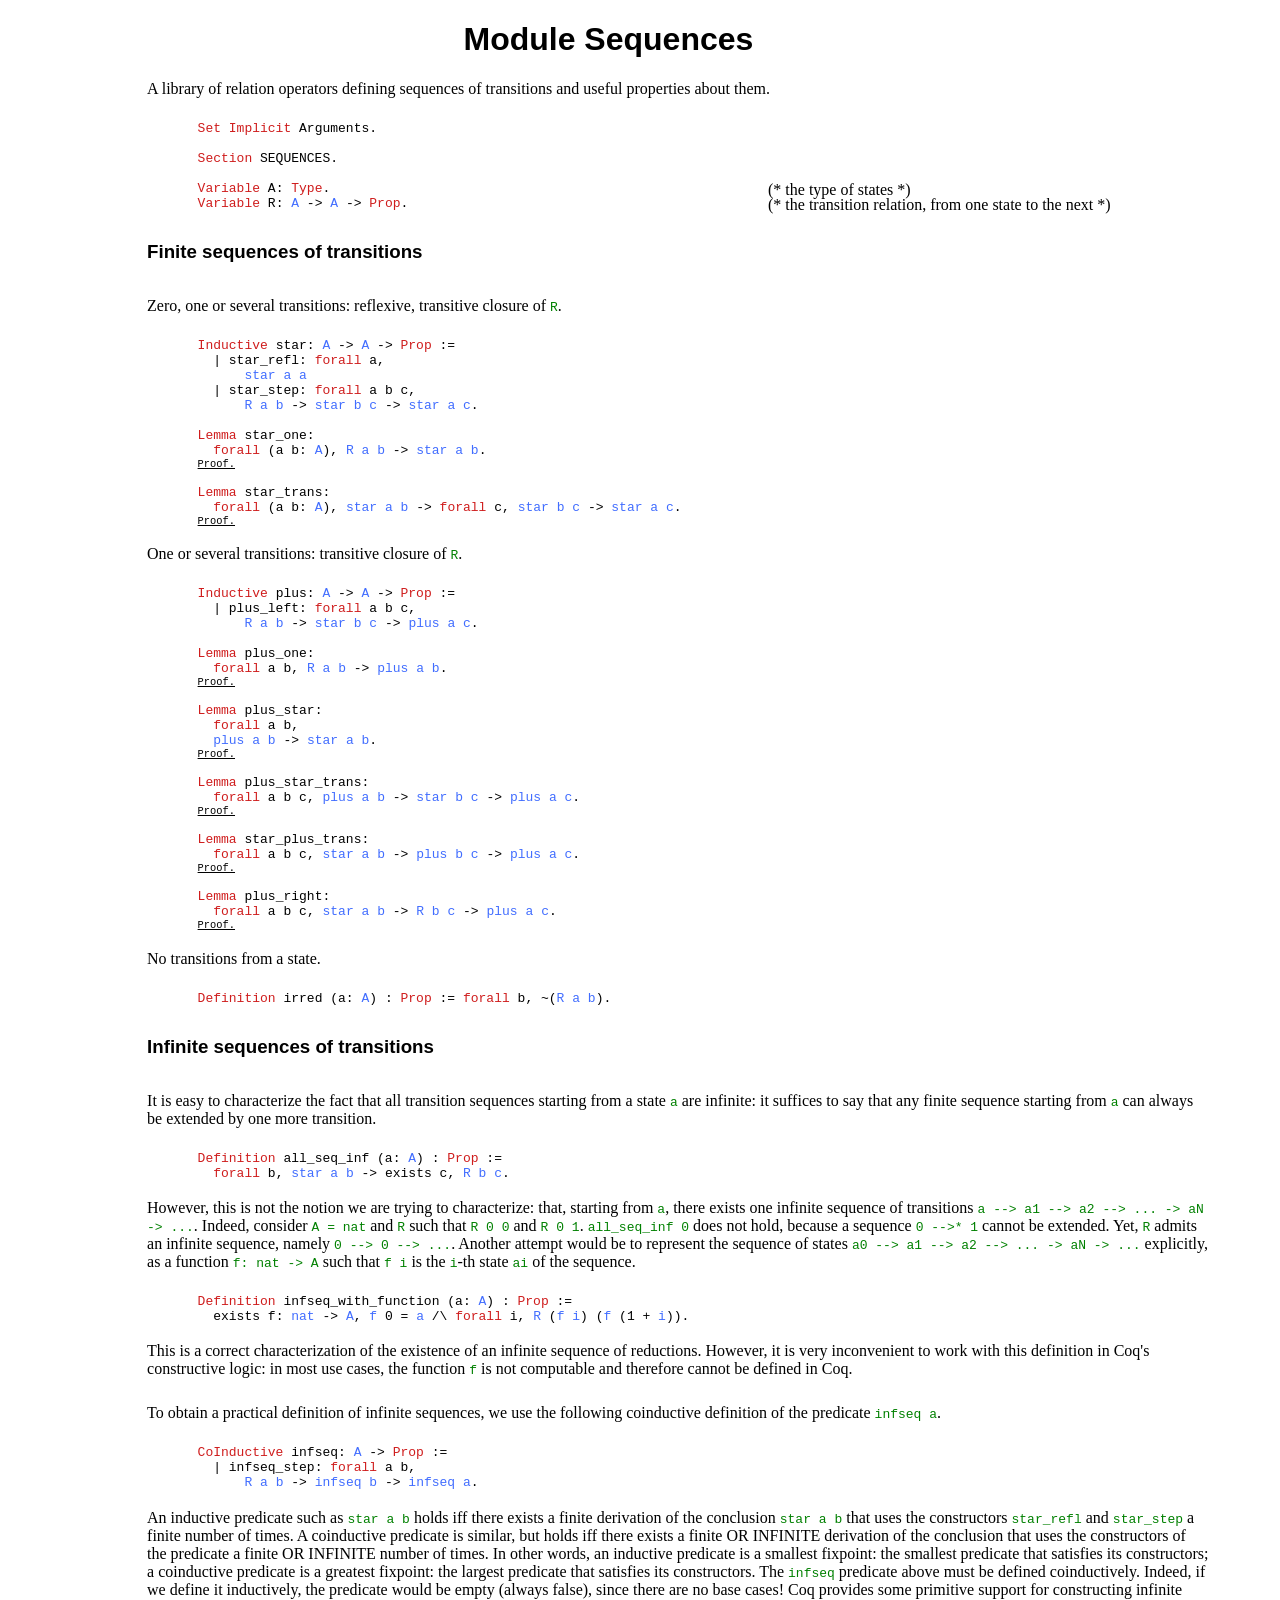
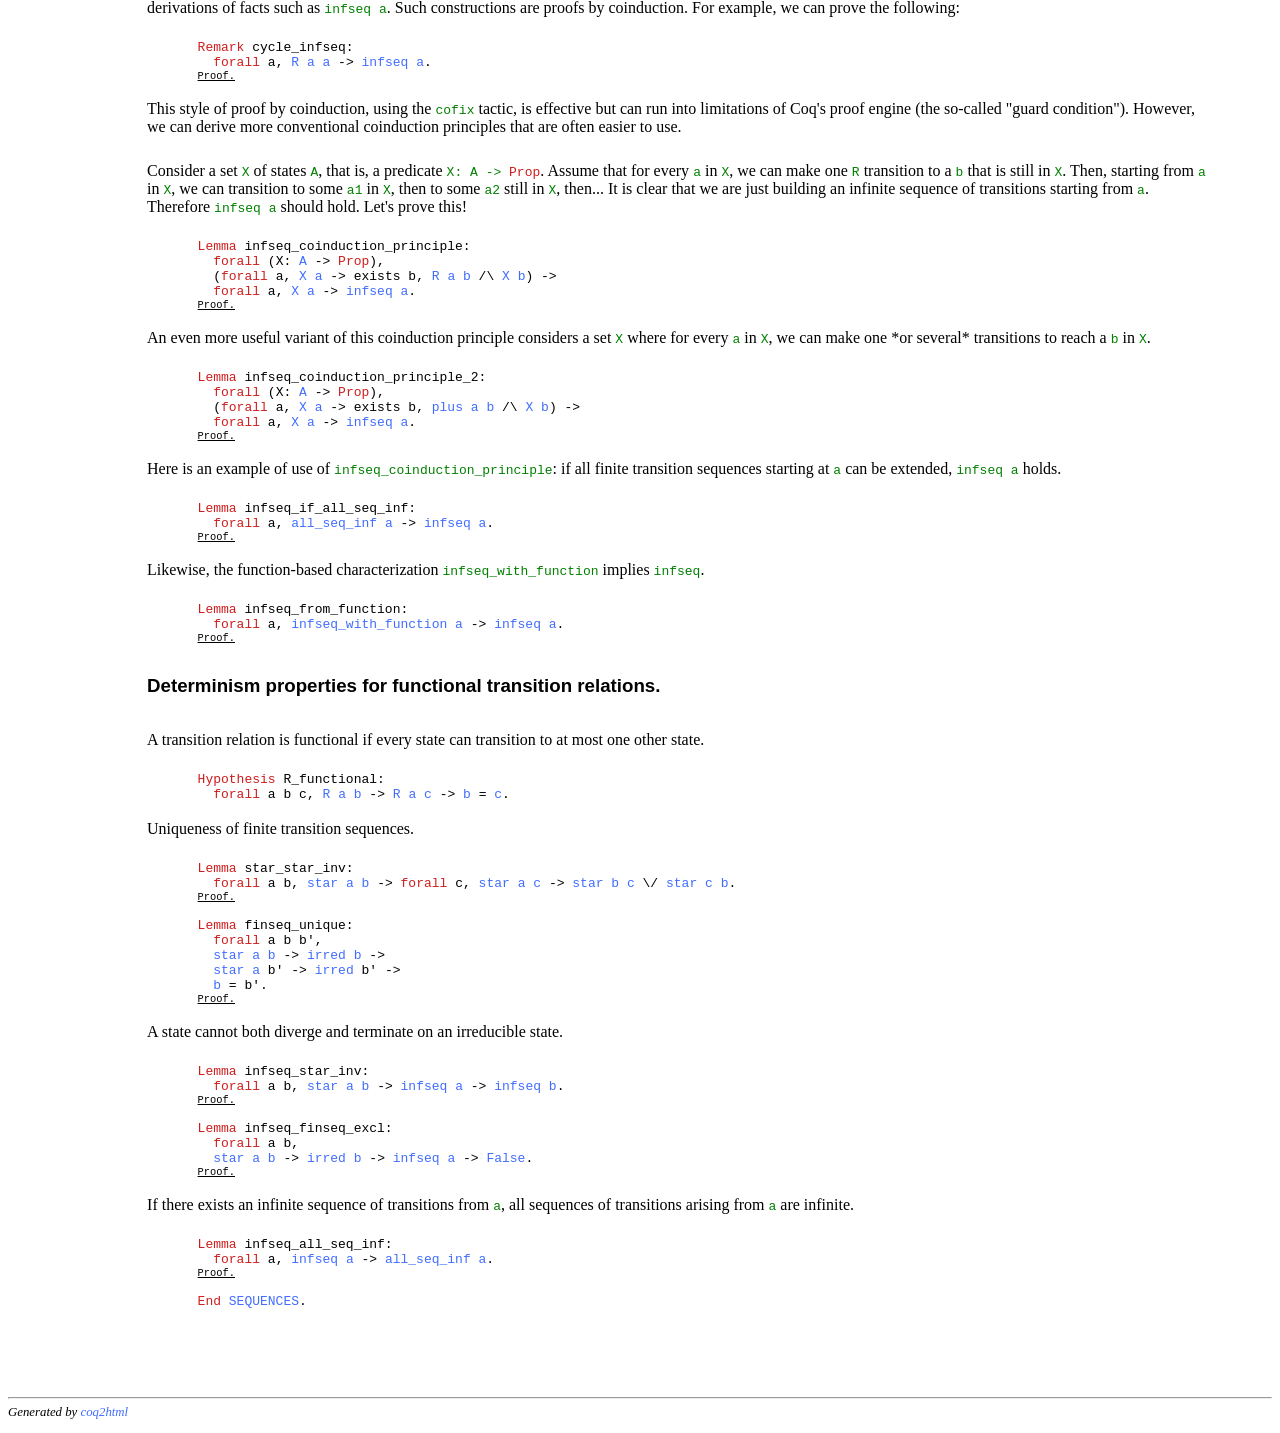
<file: orig/html/EUTypes2019.CompilerVerification.Sequences.html>
<!DOCTYPE html PUBLIC "-//W3C//DTD XHTML 1.0 Transitional//EN" "http://www.w3.org/TR/xhtml1/DTD/xhtml1-transitional.dtd">
<html xmlns="http://www.w3.org/1999/xhtml">

<head>
<meta http-equiv="Content-Type" content="text/html; charset=utf-8" />
<title>Module Sequences</title>
<meta name="description" content="Documentation of Coq module Sequences" />
<link href="coq2html.css" rel="stylesheet" type="text/css" />
<script type="text/javascript" src="coq2html.js"> </script>
</head>

<body onload="hideAll('proofscript')">
<h1 class="title">Module Sequences</h1>
<div class="coq">
<div class="doc">A library of relation operators defining sequences of transitions
  and useful properties about them. </div>
<br/>
<span class="kwd">Set</span> <span class="kwd">Implicit</span> <span class="id">Arguments</span>.<br/>
<br/>
<span class="kwd">Section</span> <span class="id"><a name="SEQUENCES">SEQUENCES</a></span>.<br/>
<br/>
<span class="kwd">Variable</span> <span class="id"><a name="SEQUENCES.A">A</a></span>: <span class="kwd">Type</span>.                 <span class="docright">(* the type of states  *)</span><br/>
<span class="kwd">Variable</span> <span class="id"><a name="SEQUENCES.R">R</a></span>: <span class="id"><a href="EUTypes2019.CompilerVerification.Sequences.html#SEQUENCES.A">A</a></span> -&gt; <span class="id"><a href="EUTypes2019.CompilerVerification.Sequences.html#SEQUENCES.A">A</a></span> -&gt; <span class="kwd">Prop</span>.       <span class="docright">(* the transition relation, from one state to the next  *)</span><br/>
<br/>
<h2> Finite sequences of transitions </h2>
<br/>
<div class="doc">Zero, one or several transitions: reflexive, transitive closure of <span class="bracket"><span class="id">R</span></span>. </div>
<br/>
<span class="kwd">Inductive</span> <span class="id"><a name="star">star</a></span>: <span class="id"><a href="EUTypes2019.CompilerVerification.Sequences.html#SEQUENCES.A">A</a></span> -&gt; <span class="id"><a href="EUTypes2019.CompilerVerification.Sequences.html#SEQUENCES.A">A</a></span> -&gt; <span class="kwd">Prop</span> :=<br/>
&nbsp;&nbsp;| <span class="id"><a name="star_refl">star_refl</a></span>: <span class="kwd">forall</span> <span class="id">a</span>,<br/>
&nbsp;&nbsp;&nbsp;&nbsp;&nbsp;&nbsp;<span class="id"><a href="EUTypes2019.CompilerVerification.Sequences.html#star">star</a></span> <span class="id"><a href="EUTypes2019.CompilerVerification.Sequences.html#a">a</a></span> <span class="id"><a href="EUTypes2019.CompilerVerification.Sequences.html#a">a</a></span><br/>
&nbsp;&nbsp;| <span class="id"><a name="star_step">star_step</a></span>: <span class="kwd">forall</span> <span class="id">a</span> <span class="id">b</span> <span class="id">c</span>,<br/>
&nbsp;&nbsp;&nbsp;&nbsp;&nbsp;&nbsp;<span class="id"><a href="EUTypes2019.CompilerVerification.Sequences.html#SEQUENCES.R">R</a></span> <span class="id"><a href="EUTypes2019.CompilerVerification.Sequences.html#a">a</a></span> <span class="id"><a href="EUTypes2019.CompilerVerification.Sequences.html#b">b</a></span> -&gt; <span class="id"><a href="EUTypes2019.CompilerVerification.Sequences.html#star">star</a></span> <span class="id"><a href="EUTypes2019.CompilerVerification.Sequences.html#b">b</a></span> <span class="id"><a href="EUTypes2019.CompilerVerification.Sequences.html#c">c</a></span> -&gt; <span class="id"><a href="EUTypes2019.CompilerVerification.Sequences.html#star">star</a></span> <span class="id"><a href="EUTypes2019.CompilerVerification.Sequences.html#a">a</a></span> <span class="id"><a href="EUTypes2019.CompilerVerification.Sequences.html#c">c</a></span>.<br/>
<br/>
<span class="kwd">Lemma</span> <span class="id"><a name="star_one">star_one</a></span>:<br/>
&nbsp;&nbsp;<span class="kwd">forall</span> (<span class="id">a</span> <span class="id">b</span>: <span class="id"><a href="EUTypes2019.CompilerVerification.Sequences.html#SEQUENCES.A">A</a></span>), <span class="id"><a href="EUTypes2019.CompilerVerification.Sequences.html#SEQUENCES.R">R</a></span> <span class="id"><a href="EUTypes2019.CompilerVerification.Sequences.html#a">a</a></span> <span class="id"><a href="EUTypes2019.CompilerVerification.Sequences.html#b">b</a></span> -&gt; <span class="id"><a href="EUTypes2019.CompilerVerification.Sequences.html#star">star</a></span> <span class="id"><a href="EUTypes2019.CompilerVerification.Sequences.html#a">a</a></span> <span class="id"><a href="EUTypes2019.CompilerVerification.Sequences.html#b">b</a></span>.<br/>
<div class="toggleproof" onclick="toggleDisplay('proof108')">Proof.</div>
<div class="proofscript" id="proof108">
&nbsp;&nbsp;<span class="tactic">eauto</span> <span class="kwd">using</span> <span class="id"><a href="EUTypes2019.CompilerVerification.Sequences.html#star">star</a></span>.<br/>
Qed.</div>
<br/>
<span class="kwd">Lemma</span> <span class="id"><a name="star_trans">star_trans</a></span>:<br/>
&nbsp;&nbsp;<span class="kwd">forall</span> (<span class="id">a</span> <span class="id">b</span>: <span class="id"><a href="EUTypes2019.CompilerVerification.Sequences.html#SEQUENCES.A">A</a></span>), <span class="id"><a href="EUTypes2019.CompilerVerification.Sequences.html#star">star</a></span> <span class="id"><a href="EUTypes2019.CompilerVerification.Sequences.html#a">a</a></span> <span class="id"><a href="EUTypes2019.CompilerVerification.Sequences.html#b">b</a></span> -&gt; <span class="kwd">forall</span> <span class="id">c</span>, <span class="id"><a href="EUTypes2019.CompilerVerification.Sequences.html#star">star</a></span> <span class="id"><a href="EUTypes2019.CompilerVerification.Sequences.html#b">b</a></span> <span class="id"><a href="EUTypes2019.CompilerVerification.Sequences.html#c">c</a></span> -&gt; <span class="id"><a href="EUTypes2019.CompilerVerification.Sequences.html#star">star</a></span> <span class="id"><a href="EUTypes2019.CompilerVerification.Sequences.html#a">a</a></span> <span class="id"><a href="EUTypes2019.CompilerVerification.Sequences.html#c">c</a></span>.<br/>
<div class="toggleproof" onclick="toggleDisplay('proof109')">Proof.</div>
<div class="proofscript" id="proof109">
&nbsp;&nbsp;<span class="tactic">induction</span> 1; <span class="tactic">eauto</span> <span class="kwd">using</span> <span class="id"><a href="EUTypes2019.CompilerVerification.Sequences.html#star">star</a></span>. <br/>
Qed.</div>
<br/>
<div class="doc">One or several transitions: transitive closure of <span class="bracket"><span class="id">R</span></span>. </div>
<br/>
<span class="kwd">Inductive</span> <span class="id"><a name="plus">plus</a></span>: <span class="id"><a href="EUTypes2019.CompilerVerification.Sequences.html#SEQUENCES.A">A</a></span> -&gt; <span class="id"><a href="EUTypes2019.CompilerVerification.Sequences.html#SEQUENCES.A">A</a></span> -&gt; <span class="kwd">Prop</span> :=<br/>
&nbsp;&nbsp;| <span class="id"><a name="plus_left">plus_left</a></span>: <span class="kwd">forall</span> <span class="id">a</span> <span class="id">b</span> <span class="id">c</span>,<br/>
&nbsp;&nbsp;&nbsp;&nbsp;&nbsp;&nbsp;<span class="id"><a href="EUTypes2019.CompilerVerification.Sequences.html#SEQUENCES.R">R</a></span> <span class="id"><a href="EUTypes2019.CompilerVerification.Sequences.html#a">a</a></span> <span class="id"><a href="EUTypes2019.CompilerVerification.Sequences.html#b">b</a></span> -&gt; <span class="id"><a href="EUTypes2019.CompilerVerification.Sequences.html#star">star</a></span> <span class="id"><a href="EUTypes2019.CompilerVerification.Sequences.html#b">b</a></span> <span class="id"><a href="EUTypes2019.CompilerVerification.Sequences.html#c">c</a></span> -&gt; <span class="id"><a href="EUTypes2019.CompilerVerification.Sequences.html#plus">plus</a></span> <span class="id"><a href="EUTypes2019.CompilerVerification.Sequences.html#a">a</a></span> <span class="id"><a href="EUTypes2019.CompilerVerification.Sequences.html#c">c</a></span>.<br/>
<br/>
<span class="kwd">Lemma</span> <span class="id"><a name="plus_one">plus_one</a></span>:<br/>
&nbsp;&nbsp;<span class="kwd">forall</span> <span class="id">a</span> <span class="id">b</span>, <span class="id"><a href="EUTypes2019.CompilerVerification.Sequences.html#SEQUENCES.R">R</a></span> <span class="id"><a href="EUTypes2019.CompilerVerification.Sequences.html#a">a</a></span> <span class="id"><a href="EUTypes2019.CompilerVerification.Sequences.html#b">b</a></span> -&gt; <span class="id"><a href="EUTypes2019.CompilerVerification.Sequences.html#plus">plus</a></span> <span class="id"><a href="EUTypes2019.CompilerVerification.Sequences.html#a">a</a></span> <span class="id"><a href="EUTypes2019.CompilerVerification.Sequences.html#b">b</a></span>.<br/>
<div class="toggleproof" onclick="toggleDisplay('proof110')">Proof.</div>
<div class="proofscript" id="proof110">
&nbsp;&nbsp;<span class="tactic">eauto</span> <span class="kwd">using</span> <span class="id"><a href="EUTypes2019.CompilerVerification.Sequences.html#star">star</a></span>, <span class="id"><a href="EUTypes2019.CompilerVerification.Sequences.html#plus">plus</a></span>. <br/>
Qed.</div>
<br/>
<span class="kwd">Lemma</span> <span class="id"><a name="plus_star">plus_star</a></span>:<br/>
&nbsp;&nbsp;<span class="kwd">forall</span> <span class="id">a</span> <span class="id">b</span>,<br/>
&nbsp;&nbsp;<span class="id"><a href="EUTypes2019.CompilerVerification.Sequences.html#plus">plus</a></span> <span class="id"><a href="EUTypes2019.CompilerVerification.Sequences.html#a">a</a></span> <span class="id"><a href="EUTypes2019.CompilerVerification.Sequences.html#b">b</a></span> -&gt; <span class="id"><a href="EUTypes2019.CompilerVerification.Sequences.html#star">star</a></span> <span class="id"><a href="EUTypes2019.CompilerVerification.Sequences.html#a">a</a></span> <span class="id"><a href="EUTypes2019.CompilerVerification.Sequences.html#b">b</a></span>.<br/>
<div class="toggleproof" onclick="toggleDisplay('proof111')">Proof.</div>
<div class="proofscript" id="proof111">
&nbsp;&nbsp;<span class="tactic">intros</span>. <span class="tactic">inversion</span> <span class="id">H</span>. <span class="tactic">eauto</span> <span class="kwd">using</span> <span class="id"><a href="EUTypes2019.CompilerVerification.Sequences.html#star">star</a></span>.  <br/>
Qed.</div>
<br/>
<span class="kwd">Lemma</span> <span class="id"><a name="plus_star_trans">plus_star_trans</a></span>:<br/>
&nbsp;&nbsp;<span class="kwd">forall</span> <span class="id">a</span> <span class="id">b</span> <span class="id">c</span>, <span class="id"><a href="EUTypes2019.CompilerVerification.Sequences.html#plus">plus</a></span> <span class="id"><a href="EUTypes2019.CompilerVerification.Sequences.html#a">a</a></span> <span class="id"><a href="EUTypes2019.CompilerVerification.Sequences.html#b">b</a></span> -&gt; <span class="id"><a href="EUTypes2019.CompilerVerification.Sequences.html#star">star</a></span> <span class="id"><a href="EUTypes2019.CompilerVerification.Sequences.html#b">b</a></span> <span class="id"><a href="EUTypes2019.CompilerVerification.Sequences.html#c">c</a></span> -&gt; <span class="id"><a href="EUTypes2019.CompilerVerification.Sequences.html#plus">plus</a></span> <span class="id"><a href="EUTypes2019.CompilerVerification.Sequences.html#a">a</a></span> <span class="id"><a href="EUTypes2019.CompilerVerification.Sequences.html#c">c</a></span>.<br/>
<div class="toggleproof" onclick="toggleDisplay('proof112')">Proof.</div>
<div class="proofscript" id="proof112">
&nbsp;&nbsp;<span class="tactic">intros</span>. <span class="tactic">inversion</span> <span class="id">H</span>. <span class="tactic">eauto</span> <span class="kwd">using</span> <span class="id"><a href="EUTypes2019.CompilerVerification.Sequences.html#plus">plus</a></span>, <span class="id"><a href="EUTypes2019.CompilerVerification.Sequences.html#star_trans">star_trans</a></span>.<br/>
Qed.</div>
<br/>
<span class="kwd">Lemma</span> <span class="id"><a name="star_plus_trans">star_plus_trans</a></span>:<br/>
&nbsp;&nbsp;<span class="kwd">forall</span> <span class="id">a</span> <span class="id">b</span> <span class="id">c</span>, <span class="id"><a href="EUTypes2019.CompilerVerification.Sequences.html#star">star</a></span> <span class="id"><a href="EUTypes2019.CompilerVerification.Sequences.html#a">a</a></span> <span class="id"><a href="EUTypes2019.CompilerVerification.Sequences.html#b">b</a></span> -&gt; <span class="id"><a href="EUTypes2019.CompilerVerification.Sequences.html#plus">plus</a></span> <span class="id"><a href="EUTypes2019.CompilerVerification.Sequences.html#b">b</a></span> <span class="id"><a href="EUTypes2019.CompilerVerification.Sequences.html#c">c</a></span> -&gt; <span class="id"><a href="EUTypes2019.CompilerVerification.Sequences.html#plus">plus</a></span> <span class="id"><a href="EUTypes2019.CompilerVerification.Sequences.html#a">a</a></span> <span class="id"><a href="EUTypes2019.CompilerVerification.Sequences.html#c">c</a></span>.<br/>
<div class="toggleproof" onclick="toggleDisplay('proof113')">Proof.</div>
<div class="proofscript" id="proof113">
&nbsp;&nbsp;<span class="tactic">intros</span>. <span class="tactic">inversion</span> <span class="id">H0</span>. <span class="tactic">inversion</span> <span class="id">H</span>; <span class="tactic">eauto</span> <span class="kwd">using</span> <span class="id"><a href="EUTypes2019.CompilerVerification.Sequences.html#plus">plus</a></span>, <span class="id"><a href="EUTypes2019.CompilerVerification.Sequences.html#star">star</a></span>, <span class="id"><a href="EUTypes2019.CompilerVerification.Sequences.html#star_trans">star_trans</a></span>.<br/>
Qed.</div>
<br/>
<span class="kwd">Lemma</span> <span class="id"><a name="plus_right">plus_right</a></span>:<br/>
&nbsp;&nbsp;<span class="kwd">forall</span> <span class="id">a</span> <span class="id">b</span> <span class="id">c</span>, <span class="id"><a href="EUTypes2019.CompilerVerification.Sequences.html#star">star</a></span> <span class="id"><a href="EUTypes2019.CompilerVerification.Sequences.html#a">a</a></span> <span class="id"><a href="EUTypes2019.CompilerVerification.Sequences.html#b">b</a></span> -&gt; <span class="id"><a href="EUTypes2019.CompilerVerification.Sequences.html#SEQUENCES.R">R</a></span> <span class="id"><a href="EUTypes2019.CompilerVerification.Sequences.html#b">b</a></span> <span class="id"><a href="EUTypes2019.CompilerVerification.Sequences.html#c">c</a></span> -&gt; <span class="id"><a href="EUTypes2019.CompilerVerification.Sequences.html#plus">plus</a></span> <span class="id"><a href="EUTypes2019.CompilerVerification.Sequences.html#a">a</a></span> <span class="id"><a href="EUTypes2019.CompilerVerification.Sequences.html#c">c</a></span>.<br/>
<div class="toggleproof" onclick="toggleDisplay('proof114')">Proof.</div>
<div class="proofscript" id="proof114">
&nbsp;&nbsp;<span class="tactic">eauto</span> <span class="kwd">using</span> <span class="id"><a href="EUTypes2019.CompilerVerification.Sequences.html#star_plus_trans">star_plus_trans</a></span>, <span class="id"><a href="EUTypes2019.CompilerVerification.Sequences.html#plus_one">plus_one</a></span>.<br/>
Qed.</div>
<br/>
<div class="doc">No transitions from a state. </div>
<br/>
<span class="kwd">Definition</span> <span class="id"><a name="irred">irred</a></span> (<span class="id">a</span>: <span class="id"><a href="EUTypes2019.CompilerVerification.Sequences.html#SEQUENCES.A">A</a></span>) : <span class="kwd">Prop</span> := <span class="kwd">forall</span> <span class="id">b</span>, ~(<span class="id"><a href="EUTypes2019.CompilerVerification.Sequences.html#SEQUENCES.R">R</a></span> <span class="id"><a href="EUTypes2019.CompilerVerification.Sequences.html#a">a</a></span> <span class="id"><a href="EUTypes2019.CompilerVerification.Sequences.html#b">b</a></span>).<br/>
<br/>
<h2> Infinite sequences of transitions </h2>
<br/>
<div class="doc">It is easy to characterize the fact that all transition sequences starting
  from a state <span class="bracket"><span class="id">a</span></span> are infinite: it suffices to say that any finite sequence
  starting from <span class="bracket"><span class="id">a</span></span> can always be extended by one more transition. </div>
<br/>
<span class="kwd">Definition</span> <span class="id"><a name="all_seq_inf">all_seq_inf</a></span> (<span class="id">a</span>: <span class="id"><a href="EUTypes2019.CompilerVerification.Sequences.html#SEQUENCES.A">A</a></span>) : <span class="kwd">Prop</span> :=<br/>
&nbsp;&nbsp;<span class="kwd">forall</span> <span class="id">b</span>, <span class="id"><a href="EUTypes2019.CompilerVerification.Sequences.html#star">star</a></span> <span class="id"><a href="EUTypes2019.CompilerVerification.Sequences.html#a">a</a></span> <span class="id"><a href="EUTypes2019.CompilerVerification.Sequences.html#b">b</a></span> -&gt; <span class="id">exists</span> <span class="id">c</span>, <span class="id"><a href="EUTypes2019.CompilerVerification.Sequences.html#SEQUENCES.R">R</a></span> <span class="id"><a href="EUTypes2019.CompilerVerification.Sequences.html#b">b</a></span> <span class="id"><a href="EUTypes2019.CompilerVerification.Sequences.html#c">c</a></span>.<br/>
<br/>
<div class="doc">However, this is not the notion we are trying to characterize: that, starting
  from <span class="bracket"><span class="id">a</span></span>, there exists one infinite sequence of transitions
  <span class="bracket"><span class="id">a</span> --&gt; <span class="id">a1</span> --&gt; <span class="id">a2</span> --&gt; ... -&gt; <span class="id">aN</span> -&gt; ...</span>.
  Indeed, consider <span class="bracket"><span class="id">A</span> = <span class="id">nat</span></span> and <span class="bracket"><span class="id">R</span></span> such that <span class="bracket"><span class="id">R</span> 0 0</span> and <span class="bracket"><span class="id">R</span> 0 1</span>.  
  <span class="bracket"><span class="id">all_seq_inf</span> 0</span> does not hold, because a sequence <span class="bracket">0 --&gt;* 1</span> cannot be extended.
  Yet, <span class="bracket"><span class="id">R</span></span> admits an infinite sequence, namely <span class="bracket">0 --&gt; 0 --&gt; ...</span>.  
  Another attempt would be to represent the sequence of states 
  <span class="bracket"><span class="id">a0</span> --&gt; <span class="id">a1</span> --&gt; <span class="id">a2</span> --&gt; ... -&gt; <span class="id">aN</span> -&gt; ...</span> explicitly, as a function 
  <span class="bracket"><span class="id">f</span>: <span class="id">nat</span> -&gt; <span class="id">A</span></span> such that <span class="bracket"><span class="id">f</span> <span class="id">i</span></span> is the <span class="bracket"><span class="id">i</span></span>-th state <span class="bracket"><span class="id">ai</span></span> of the sequence. </div>
<br/>
<span class="kwd">Definition</span> <span class="id"><a name="infseq_with_function">infseq_with_function</a></span> (<span class="id">a</span>: <span class="id"><a href="EUTypes2019.CompilerVerification.Sequences.html#SEQUENCES.A">A</a></span>) : <span class="kwd">Prop</span> :=<br/>
&nbsp;&nbsp;<span class="id">exists</span> <span class="id">f</span>: <span class="id"><a href="http://coq.inria.fr/library/Coq.Init.Datatypes.html#nat">nat</a></span> -&gt; <span class="id"><a href="EUTypes2019.CompilerVerification.Sequences.html#SEQUENCES.A">A</a></span>, <span class="id"><a href="EUTypes2019.CompilerVerification.Sequences.html#f">f</a></span> 0 = <span class="id"><a href="EUTypes2019.CompilerVerification.Sequences.html#a">a</a></span> /\ <span class="kwd">forall</span> <span class="id">i</span>, <span class="id"><a href="EUTypes2019.CompilerVerification.Sequences.html#SEQUENCES.R">R</a></span> (<span class="id"><a href="EUTypes2019.CompilerVerification.Sequences.html#f">f</a></span> <span class="id"><a href="EUTypes2019.CompilerVerification.Sequences.html#i">i</a></span>) (<span class="id"><a href="EUTypes2019.CompilerVerification.Sequences.html#f">f</a></span> (1 + <span class="id"><a href="EUTypes2019.CompilerVerification.Sequences.html#i">i</a></span>)).<br/>
<br/>
<div class="doc">This is a correct characterization of the existence of an infinite sequence
  of reductions.  However, it is very inconvenient to work with this definition
  in Coq's constructive logic: in most use cases, the function <span class="bracket"><span class="id">f</span></span> is not
  computable and therefore cannot be defined in Coq.  </div>
<br/>
<div class="doc">To obtain a practical definition of infinite sequences, we use the following
  coinductive definition of the predicate <span class="bracket"><span class="id">infseq</span> <span class="id">a</span></span>. </div>
<br/>
<span class="kwd">CoInductive</span> <span class="id"><a name="infseq">infseq</a></span>: <span class="id"><a href="EUTypes2019.CompilerVerification.Sequences.html#SEQUENCES.A">A</a></span> -&gt; <span class="kwd">Prop</span> :=<br/>
&nbsp;&nbsp;| <span class="id"><a name="infseq_step">infseq_step</a></span>: <span class="kwd">forall</span> <span class="id">a</span> <span class="id">b</span>,<br/>
&nbsp;&nbsp;&nbsp;&nbsp;&nbsp;&nbsp;<span class="id"><a href="EUTypes2019.CompilerVerification.Sequences.html#SEQUENCES.R">R</a></span> <span class="id"><a href="EUTypes2019.CompilerVerification.Sequences.html#a">a</a></span> <span class="id"><a href="EUTypes2019.CompilerVerification.Sequences.html#b">b</a></span> -&gt; <span class="id"><a href="EUTypes2019.CompilerVerification.Sequences.html#infseq">infseq</a></span> <span class="id"><a href="EUTypes2019.CompilerVerification.Sequences.html#b">b</a></span> -&gt; <span class="id"><a href="EUTypes2019.CompilerVerification.Sequences.html#infseq">infseq</a></span> <span class="id"><a href="EUTypes2019.CompilerVerification.Sequences.html#a">a</a></span>.<br/>
<br/>
<div class="doc">An inductive predicate such as <span class="bracket"><span class="id">star</span> <span class="id">a</span> <span class="id">b</span></span> holds iff there exists a finite
  derivation of the conclusion <span class="bracket"><span class="id">star</span> <span class="id">a</span> <span class="id">b</span></span> that uses the constructors
  <span class="bracket"><span class="id">star_refl</span></span> and <span class="bracket"><span class="id">star_step</span></span> a finite number of times.
  A coinductive predicate is similar, but holds iff there exists a finite
  OR INFINITE derivation of the conclusion that uses the constructors
  of the predicate a finite OR INFINITE number of times.
  In other words, an inductive predicate is a smallest fixpoint: the smallest predicate
  that satisfies its constructors; a coinductive predicate is a greatest fixpoint:
  the largest predicate that satisfies its constructors.
  The <span class="bracket"><span class="id">infseq</span></span> predicate above must be defined coinductively.  Indeed, if
  we define it inductively, the predicate would be empty (always false),
  since there are no base cases!  
  Coq provides some primitive support for constructing infinite derivations
  of facts such as <span class="bracket"><span class="id">infseq</span> <span class="id">a</span></span>.  Such constructions are proofs by coinduction.
  For example, we can prove the following: </div>
<br/>
<span class="kwd">Remark</span> <span class="id"><a name="cycle_infseq">cycle_infseq</a></span>:<br/>
&nbsp;&nbsp;<span class="kwd">forall</span> <span class="id">a</span>, <span class="id"><a href="EUTypes2019.CompilerVerification.Sequences.html#SEQUENCES.R">R</a></span> <span class="id"><a href="EUTypes2019.CompilerVerification.Sequences.html#a">a</a></span> <span class="id"><a href="EUTypes2019.CompilerVerification.Sequences.html#a">a</a></span> -&gt; <span class="id"><a href="EUTypes2019.CompilerVerification.Sequences.html#infseq">infseq</a></span> <span class="id"><a href="EUTypes2019.CompilerVerification.Sequences.html#a">a</a></span>.<br/>
<div class="toggleproof" onclick="toggleDisplay('proof115')">Proof.</div>
<div class="proofscript" id="proof115">
&nbsp;&nbsp;<span class="tactic">intros</span>. <span class="id">cofix</span> <span class="id">COINDHYP</span>. <span class="tactic">apply</span> <span class="id"><a href="EUTypes2019.CompilerVerification.Sequences.html#infseq_step">infseq_step</a></span> <span class="kwd">with</span> <span class="id">a</span>. <span class="tactic">auto</span>. <span class="tactic">apply</span> <span class="id">COINDHYP</span>.<br/>
Qed.</div>
<br/>
<div class="doc">This style of proof by coinduction, using the <span class="bracket"><span class="id">cofix</span></span> tactic, is effective
  but can run into limitations of Coq's proof engine (the so-called 
  "guard condition").  However, we can derive more conventional
  coinduction principles that are often easier to use. </div>
<br/>
<div class="doc">Consider a set <span class="bracket"><span class="id">X</span></span> of states <span class="bracket"><span class="id">A</span></span>, that is, a predicate <span class="bracket"><span class="id">X</span>: <span class="id">A</span> -&gt; <span class="kwd">Prop</span></span>.
  Assume that for every <span class="bracket"><span class="id">a</span></span> in <span class="bracket"><span class="id">X</span></span>, we can make one <span class="bracket"><span class="id">R</span></span> transition to a <span class="bracket"><span class="id">b</span></span>
  that is still in <span class="bracket"><span class="id">X</span></span>.  Then, starting from <span class="bracket"><span class="id">a</span></span> in <span class="bracket"><span class="id">X</span></span>, we can transition
  to some <span class="bracket"><span class="id">a1</span></span> in <span class="bracket"><span class="id">X</span></span>, then to some <span class="bracket"><span class="id">a2</span></span> still in <span class="bracket"><span class="id">X</span></span>, then... It is clear
  that we are just building an infinite sequence of transitions starting from
  <span class="bracket"><span class="id">a</span></span>. Therefore <span class="bracket"><span class="id">infseq</span> <span class="id">a</span></span> should hold.  Let's prove this! </div>
<br/>
<span class="kwd">Lemma</span> <span class="id"><a name="infseq_coinduction_principle">infseq_coinduction_principle</a></span>:<br/>
&nbsp;&nbsp;<span class="kwd">forall</span> (<span class="id">X</span>: <span class="id"><a href="EUTypes2019.CompilerVerification.Sequences.html#SEQUENCES.A">A</a></span> -&gt; <span class="kwd">Prop</span>),<br/>
&nbsp;&nbsp;(<span class="kwd">forall</span> <span class="id">a</span>, <span class="id"><a href="EUTypes2019.CompilerVerification.Sequences.html#X">X</a></span> <span class="id"><a href="EUTypes2019.CompilerVerification.Sequences.html#a">a</a></span> -&gt; <span class="id">exists</span> <span class="id">b</span>, <span class="id"><a href="EUTypes2019.CompilerVerification.Sequences.html#SEQUENCES.R">R</a></span> <span class="id"><a href="EUTypes2019.CompilerVerification.Sequences.html#a">a</a></span> <span class="id"><a href="EUTypes2019.CompilerVerification.Sequences.html#b">b</a></span> /\ <span class="id"><a href="EUTypes2019.CompilerVerification.Sequences.html#X">X</a></span> <span class="id"><a href="EUTypes2019.CompilerVerification.Sequences.html#b">b</a></span>) -&gt;<br/>
&nbsp;&nbsp;<span class="kwd">forall</span> <span class="id">a</span>, <span class="id"><a href="EUTypes2019.CompilerVerification.Sequences.html#X">X</a></span> <span class="id"><a href="EUTypes2019.CompilerVerification.Sequences.html#a">a</a></span> -&gt; <span class="id"><a href="EUTypes2019.CompilerVerification.Sequences.html#infseq">infseq</a></span> <span class="id"><a href="EUTypes2019.CompilerVerification.Sequences.html#a">a</a></span>.<br/>
<div class="toggleproof" onclick="toggleDisplay('proof116')">Proof.</div>
<div class="proofscript" id="proof116">
&nbsp;&nbsp;<span class="tactic">intros</span> <span class="id">X</span> <span class="id">P</span>. <span class="id">cofix</span> <span class="id">COINDHYP</span>; <span class="tactic">intros</span>.<br/>
&nbsp;&nbsp;<span class="tactic">destruct</span> (<span class="id">P</span> <span class="id">a</span> <span class="id">H</span>) <span class="kwd">as</span> [<span class="id">b</span> [<span class="id">U</span> <span class="id">V</span>]]. <span class="tactic">apply</span> <span class="id"><a href="EUTypes2019.CompilerVerification.Sequences.html#infseq_step">infseq_step</a></span> <span class="kwd">with</span> <span class="id">b</span>; <span class="tactic">auto</span>. <br/>
Qed.</div>
<br/>
<div class="doc">An even more useful variant of this coinduction principle considers a
  set <span class="bracket"><span class="id">X</span></span> where for every <span class="bracket"><span class="id">a</span></span> in <span class="bracket"><span class="id">X</span></span>, we can make one *or several* transitions
  to reach a <span class="bracket"><span class="id">b</span></span> in <span class="bracket"><span class="id">X</span></span>.  </div>
<br/>
<span class="kwd">Lemma</span> <span class="id"><a name="infseq_coinduction_principle_2">infseq_coinduction_principle_2</a></span>:<br/>
&nbsp;&nbsp;<span class="kwd">forall</span> (<span class="id">X</span>: <span class="id"><a href="EUTypes2019.CompilerVerification.Sequences.html#SEQUENCES.A">A</a></span> -&gt; <span class="kwd">Prop</span>),<br/>
&nbsp;&nbsp;(<span class="kwd">forall</span> <span class="id">a</span>, <span class="id"><a href="EUTypes2019.CompilerVerification.Sequences.html#X">X</a></span> <span class="id"><a href="EUTypes2019.CompilerVerification.Sequences.html#a">a</a></span> -&gt; <span class="id">exists</span> <span class="id">b</span>, <span class="id"><a href="EUTypes2019.CompilerVerification.Sequences.html#plus">plus</a></span> <span class="id"><a href="EUTypes2019.CompilerVerification.Sequences.html#a">a</a></span> <span class="id"><a href="EUTypes2019.CompilerVerification.Sequences.html#b">b</a></span> /\ <span class="id"><a href="EUTypes2019.CompilerVerification.Sequences.html#X">X</a></span> <span class="id"><a href="EUTypes2019.CompilerVerification.Sequences.html#b">b</a></span>) -&gt;<br/>
&nbsp;&nbsp;<span class="kwd">forall</span> <span class="id">a</span>, <span class="id"><a href="EUTypes2019.CompilerVerification.Sequences.html#X">X</a></span> <span class="id"><a href="EUTypes2019.CompilerVerification.Sequences.html#a">a</a></span> -&gt; <span class="id"><a href="EUTypes2019.CompilerVerification.Sequences.html#infseq">infseq</a></span> <span class="id"><a href="EUTypes2019.CompilerVerification.Sequences.html#a">a</a></span>.<br/>
<div class="toggleproof" onclick="toggleDisplay('proof117')">Proof.</div>
<div class="proofscript" id="proof117">
&nbsp;&nbsp;<span class="tactic">intros</span>.<br/>
&nbsp;&nbsp;<span class="tactic">apply</span> <span class="id"><a href="EUTypes2019.CompilerVerification.Sequences.html#infseq_coinduction_principle">infseq_coinduction_principle</a></span> <span class="kwd">with</span><br/>
&nbsp;&nbsp;&nbsp;&nbsp;(<span class="id">X</span> := <span class="kwd">fun</span> <span class="id">a</span> =&gt; <span class="id">exists</span> <span class="id">b</span>, <span class="id"><a href="EUTypes2019.CompilerVerification.Sequences.html#star">star</a></span> <span class="id"><a href="EUTypes2019.CompilerVerification.Sequences.html#a">a</a></span> <span class="id"><a href="EUTypes2019.CompilerVerification.Sequences.html#b">b</a></span> /\ <span class="id">X</span> <span class="id"><a href="EUTypes2019.CompilerVerification.Sequences.html#b">b</a></span>).<br/>
- <span class="tactic">intros</span>. <br/>
&nbsp;&nbsp;<span class="tactic">destruct</span> <span class="id">H1</span> <span class="kwd">as</span> [<span class="id">b</span> [<span class="id">STAR</span> <span class="id">Xb</span>]]. <span class="tactic">inversion</span> <span class="id">STAR</span>; <span class="tactic">subst</span>.<br/>
+ <span class="tactic">destruct</span> (<span class="id">H</span> <span class="id">b</span> <span class="id">Xb</span>) <span class="kwd">as</span> [<span class="id">c</span> [<span class="id">PLUS</span> <span class="id">Xc</span>]]. <span class="tactic">inversion</span> <span class="id">PLUS</span>; <span class="tactic">subst</span>.<br/>
&nbsp;&nbsp;<span class="id">exists</span> <span class="id">b0</span>; <span class="tactic">split</span>. <span class="tactic">auto</span>. <span class="id">exists</span> <span class="id">c</span>; <span class="tactic">auto</span>. <br/>
+ <span class="id">exists</span> <span class="id">b0</span>; <span class="tactic">split</span>. <span class="tactic">auto</span>. <span class="id">exists</span> <span class="id">b</span>; <span class="tactic">auto</span>.<br/>
- <span class="id">exists</span> <span class="id">a</span>; <span class="tactic">split</span>. <span class="tactic">apply</span> <span class="id"><a href="EUTypes2019.CompilerVerification.Sequences.html#star_refl">star_refl</a></span>. <span class="tactic">auto</span>.<br/>
Qed.</div>
<br/>
<div class="doc">Here is an example of use of <span class="bracket"><span class="id">infseq_coinduction_principle</span></span>:
  if all finite transition sequences starting at <span class="bracket"><span class="id">a</span></span> can be extended,
  <span class="bracket"><span class="id">infseq</span> <span class="id">a</span></span> holds. </div>
<br/>
<span class="kwd">Lemma</span> <span class="id"><a name="infseq_if_all_seq_inf">infseq_if_all_seq_inf</a></span>:<br/>
&nbsp;&nbsp;<span class="kwd">forall</span> <span class="id">a</span>, <span class="id"><a href="EUTypes2019.CompilerVerification.Sequences.html#all_seq_inf">all_seq_inf</a></span> <span class="id"><a href="EUTypes2019.CompilerVerification.Sequences.html#a">a</a></span> -&gt; <span class="id"><a href="EUTypes2019.CompilerVerification.Sequences.html#infseq">infseq</a></span> <span class="id"><a href="EUTypes2019.CompilerVerification.Sequences.html#a">a</a></span>.<br/>
<div class="toggleproof" onclick="toggleDisplay('proof118')">Proof.</div>
<div class="proofscript" id="proof118">
&nbsp;&nbsp;<span class="tactic">apply</span> <span class="id"><a href="EUTypes2019.CompilerVerification.Sequences.html#infseq_coinduction_principle">infseq_coinduction_principle</a></span>.<br/>
&nbsp;&nbsp;<span class="tactic">intros</span>. <span class="tactic">destruct</span> (<span class="id">H</span> <span class="id">a</span>) <span class="kwd">as</span> [<span class="id">b</span> <span class="id">Rb</span>]. <span class="id">constructor</span>. <br/>
&nbsp;&nbsp;<span class="id">exists</span> <span class="id">b</span>; <span class="tactic">split</span>; <span class="tactic">auto</span>. <br/>
&nbsp;&nbsp;<span class="tactic">unfold</span> <span class="id"><a href="EUTypes2019.CompilerVerification.Sequences.html#all_seq_inf">all_seq_inf</a></span>; <span class="tactic">intros</span>. <span class="tactic">apply</span> <span class="id">H</span>. <span class="tactic">apply</span> <span class="id"><a href="EUTypes2019.CompilerVerification.Sequences.html#star_step">star_step</a></span> <span class="kwd">with</span> <span class="id">b</span>; <span class="tactic">auto</span>.<br/>
Qed.</div>
<br/>
<div class="doc">Likewise, the function-based characterization <span class="bracket"><span class="id">infseq_with_function</span></span>
  implies <span class="bracket"><span class="id">infseq</span></span>. </div>
<br/>
<span class="kwd">Lemma</span> <span class="id"><a name="infseq_from_function">infseq_from_function</a></span>:<br/>
&nbsp;&nbsp;<span class="kwd">forall</span> <span class="id">a</span>, <span class="id"><a href="EUTypes2019.CompilerVerification.Sequences.html#infseq_with_function">infseq_with_function</a></span> <span class="id"><a href="EUTypes2019.CompilerVerification.Sequences.html#a">a</a></span> -&gt; <span class="id"><a href="EUTypes2019.CompilerVerification.Sequences.html#infseq">infseq</a></span> <span class="id"><a href="EUTypes2019.CompilerVerification.Sequences.html#a">a</a></span>.<br/>
<div class="toggleproof" onclick="toggleDisplay('proof119')">Proof.</div>
<div class="proofscript" id="proof119">
&nbsp;&nbsp;<span class="tactic">apply</span> <span class="id"><a href="EUTypes2019.CompilerVerification.Sequences.html#infseq_coinduction_principle">infseq_coinduction_principle</a></span>.<br/>
&nbsp;&nbsp;<span class="tactic">intros</span>. <span class="tactic">destruct</span> <span class="id">H</span> <span class="kwd">as</span> [<span class="id">f</span> [<span class="id">P</span> <span class="id">Q</span>]].<br/>
&nbsp;&nbsp;<span class="id">exists</span> (<span class="id">f</span> 1); <span class="tactic">split</span>.<br/>
&nbsp;&nbsp;<span class="tactic">subst</span> <span class="id">a</span>. <span class="tactic">apply</span> <span class="id">Q</span>. <br/>
&nbsp;&nbsp;<span class="id">exists</span> (<span class="kwd">fun</span> <span class="id">n</span> =&gt; <span class="id">f</span> (1 + <span class="id"><a href="EUTypes2019.CompilerVerification.Sequences.html#n">n</a></span>)); <span class="tactic">split</span>. <span class="tactic">auto</span>. <span class="tactic">intros</span>. <span class="tactic">apply</span> <span class="id">Q</span>.<br/>
Qed.</div>
&nbsp;<br/>
<h2> Determinism properties for functional transition relations. </h2>
<br/>
<div class="doc">A transition relation is functional if every state can transition to at most
  one other state. </div>
<br/>
<span class="kwd">Hypothesis</span> <span class="id"><a name="SEQUENCES.R_functional">R_functional</a></span>:<br/>
&nbsp;&nbsp;<span class="kwd">forall</span> <span class="id">a</span> <span class="id">b</span> <span class="id">c</span>, <span class="id"><a href="EUTypes2019.CompilerVerification.Sequences.html#SEQUENCES.R">R</a></span> <span class="id"><a href="EUTypes2019.CompilerVerification.Sequences.html#a">a</a></span> <span class="id"><a href="EUTypes2019.CompilerVerification.Sequences.html#b">b</a></span> -&gt; <span class="id"><a href="EUTypes2019.CompilerVerification.Sequences.html#SEQUENCES.R">R</a></span> <span class="id"><a href="EUTypes2019.CompilerVerification.Sequences.html#a">a</a></span> <span class="id"><a href="EUTypes2019.CompilerVerification.Sequences.html#c">c</a></span> -&gt; <span class="id"><a href="EUTypes2019.CompilerVerification.Sequences.html#b">b</a></span> = <span class="id"><a href="EUTypes2019.CompilerVerification.Sequences.html#c">c</a></span>.<br/>
<br/>
<div class="doc">Uniqueness of finite transition sequences. </div>
<br/>
<span class="kwd">Lemma</span> <span class="id"><a name="star_star_inv">star_star_inv</a></span>:<br/>
&nbsp;&nbsp;<span class="kwd">forall</span> <span class="id">a</span> <span class="id">b</span>, <span class="id"><a href="EUTypes2019.CompilerVerification.Sequences.html#star">star</a></span> <span class="id"><a href="EUTypes2019.CompilerVerification.Sequences.html#a">a</a></span> <span class="id"><a href="EUTypes2019.CompilerVerification.Sequences.html#b">b</a></span> -&gt; <span class="kwd">forall</span> <span class="id">c</span>, <span class="id"><a href="EUTypes2019.CompilerVerification.Sequences.html#star">star</a></span> <span class="id"><a href="EUTypes2019.CompilerVerification.Sequences.html#a">a</a></span> <span class="id"><a href="EUTypes2019.CompilerVerification.Sequences.html#c">c</a></span> -&gt; <span class="id"><a href="EUTypes2019.CompilerVerification.Sequences.html#star">star</a></span> <span class="id"><a href="EUTypes2019.CompilerVerification.Sequences.html#b">b</a></span> <span class="id"><a href="EUTypes2019.CompilerVerification.Sequences.html#c">c</a></span> \/ <span class="id"><a href="EUTypes2019.CompilerVerification.Sequences.html#star">star</a></span> <span class="id"><a href="EUTypes2019.CompilerVerification.Sequences.html#c">c</a></span> <span class="id"><a href="EUTypes2019.CompilerVerification.Sequences.html#b">b</a></span>.<br/>
<div class="toggleproof" onclick="toggleDisplay('proof120')">Proof.</div>
<div class="proofscript" id="proof120">
&nbsp;&nbsp;<span class="tactic">induction</span> 1; <span class="tactic">intros</span>.<br/>
- <span class="tactic">auto</span>.<br/>
- <span class="tactic">inversion</span> <span class="id">H1</span>; <span class="tactic">subst</span>.<br/>
+ <span class="id">right</span>. <span class="tactic">eauto</span> <span class="kwd">using</span> <span class="id"><a href="EUTypes2019.CompilerVerification.Sequences.html#star">star</a></span>. <br/>
+ <span class="tactic">assert</span> (<span class="id">b</span> = <span class="id">b0</span>) <span class="tactic">by</span> (<span class="tactic">eapply</span> <span class="id"><a href="EUTypes2019.CompilerVerification.Sequences.html#SEQUENCES.R_functional">R_functional</a></span>; <span class="tactic">eauto</span>). <span class="tactic">subst</span> <span class="id">b0</span>. <br/>
&nbsp;&nbsp;<span class="tactic">apply</span> <span class="id">IHstar</span>; <span class="tactic">auto</span>.<br/>
Qed.</div>
<br/>
<span class="kwd">Lemma</span> <span class="id"><a name="finseq_unique">finseq_unique</a></span>:<br/>
&nbsp;&nbsp;<span class="kwd">forall</span> <span class="id">a</span> <span class="id">b</span> <span class="id">b</span>',<br/>
&nbsp;&nbsp;<span class="id"><a href="EUTypes2019.CompilerVerification.Sequences.html#star">star</a></span> <span class="id"><a href="EUTypes2019.CompilerVerification.Sequences.html#a">a</a></span> <span class="id"><a href="EUTypes2019.CompilerVerification.Sequences.html#b">b</a></span> -&gt; <span class="id"><a href="EUTypes2019.CompilerVerification.Sequences.html#irred">irred</a></span> <span class="id"><a href="EUTypes2019.CompilerVerification.Sequences.html#b">b</a></span> -&gt;<br/>
&nbsp;&nbsp;<span class="id"><a href="EUTypes2019.CompilerVerification.Sequences.html#star">star</a></span> <span class="id"><a href="EUTypes2019.CompilerVerification.Sequences.html#a">a</a></span> <span class="id">b</span>' -&gt; <span class="id"><a href="EUTypes2019.CompilerVerification.Sequences.html#irred">irred</a></span> <span class="id">b</span>' -&gt;<br/>
&nbsp;&nbsp;<span class="id"><a href="EUTypes2019.CompilerVerification.Sequences.html#b">b</a></span> = <span class="id">b</span>'.<br/>
<div class="toggleproof" onclick="toggleDisplay('proof121')">Proof.</div>
<div class="proofscript" id="proof121">
&nbsp;&nbsp;<span class="tactic">intros</span>. <span class="tactic">destruct</span> (<span class="id"><a href="EUTypes2019.CompilerVerification.Sequences.html#star_star_inv">star_star_inv</a></span> <span class="id">H</span> <span class="id">H1</span>).<br/>
- <span class="tactic">inversion</span> <span class="id">H3</span>; <span class="tactic">subst</span>. <span class="tactic">auto</span>. <span class="tactic">elim</span> (<span class="id">H0</span> <span class="id">_</span> <span class="id">H4</span>).<br/>
- <span class="tactic">inversion</span> <span class="id">H3</span>; <span class="tactic">subst</span>. <span class="tactic">auto</span>. <span class="tactic">elim</span> (<span class="id">H2</span> <span class="id">_</span> <span class="id">H4</span>).<br/>
Qed.</div>
<br/>
<div class="doc">A state cannot both diverge and terminate on an irreducible state. </div>
<br/>
<span class="kwd">Lemma</span> <span class="id"><a name="infseq_star_inv">infseq_star_inv</a></span>:<br/>
&nbsp;&nbsp;<span class="kwd">forall</span> <span class="id">a</span> <span class="id">b</span>, <span class="id"><a href="EUTypes2019.CompilerVerification.Sequences.html#star">star</a></span> <span class="id"><a href="EUTypes2019.CompilerVerification.Sequences.html#a">a</a></span> <span class="id"><a href="EUTypes2019.CompilerVerification.Sequences.html#b">b</a></span> -&gt; <span class="id"><a href="EUTypes2019.CompilerVerification.Sequences.html#infseq">infseq</a></span> <span class="id"><a href="EUTypes2019.CompilerVerification.Sequences.html#a">a</a></span> -&gt; <span class="id"><a href="EUTypes2019.CompilerVerification.Sequences.html#infseq">infseq</a></span> <span class="id"><a href="EUTypes2019.CompilerVerification.Sequences.html#b">b</a></span>.<br/>
<div class="toggleproof" onclick="toggleDisplay('proof122')">Proof.</div>
<div class="proofscript" id="proof122">
&nbsp;&nbsp;<span class="tactic">induction</span> 1; <span class="tactic">intros</span>.<br/>
- <span class="tactic">auto</span>. <br/>
- <span class="tactic">inversion</span> <span class="id">H1</span>; <span class="tactic">subst</span>.<br/>
&nbsp;&nbsp;<span class="tactic">assert</span> (<span class="id">b</span> = <span class="id">b0</span>) <span class="tactic">by</span> (<span class="tactic">eapply</span> <span class="id"><a href="EUTypes2019.CompilerVerification.Sequences.html#SEQUENCES.R_functional">R_functional</a></span>; <span class="tactic">eauto</span>). <span class="tactic">subst</span> <span class="id">b0</span>.<br/>
&nbsp;&nbsp;<span class="tactic">apply</span> <span class="id">IHstar</span>; <span class="tactic">auto</span>.<br/>
Qed.</div>
<br/>
<span class="kwd">Lemma</span> <span class="id"><a name="infseq_finseq_excl">infseq_finseq_excl</a></span>:<br/>
&nbsp;&nbsp;<span class="kwd">forall</span> <span class="id">a</span> <span class="id">b</span>,<br/>
&nbsp;&nbsp;<span class="id"><a href="EUTypes2019.CompilerVerification.Sequences.html#star">star</a></span> <span class="id"><a href="EUTypes2019.CompilerVerification.Sequences.html#a">a</a></span> <span class="id"><a href="EUTypes2019.CompilerVerification.Sequences.html#b">b</a></span> -&gt; <span class="id"><a href="EUTypes2019.CompilerVerification.Sequences.html#irred">irred</a></span> <span class="id"><a href="EUTypes2019.CompilerVerification.Sequences.html#b">b</a></span> -&gt; <span class="id"><a href="EUTypes2019.CompilerVerification.Sequences.html#infseq">infseq</a></span> <span class="id"><a href="EUTypes2019.CompilerVerification.Sequences.html#a">a</a></span> -&gt; <span class="id"><a href="http://coq.inria.fr/library/Coq.Init.Logic.html#False">False</a></span>.<br/>
<div class="toggleproof" onclick="toggleDisplay('proof123')">Proof.</div>
<div class="proofscript" id="proof123">
&nbsp;&nbsp;<span class="tactic">intros</span>. <br/>
&nbsp;&nbsp;<span class="tactic">assert</span> (<span class="id"><a href="EUTypes2019.CompilerVerification.Sequences.html#infseq">infseq</a></span> <span class="id">b</span>) <span class="tactic">by</span> (<span class="tactic">eapply</span> <span class="id"><a href="EUTypes2019.CompilerVerification.Sequences.html#infseq_star_inv">infseq_star_inv</a></span>; <span class="tactic">eauto</span>). <br/>
&nbsp;&nbsp;<span class="tactic">inversion</span> <span class="id">H2</span>. <span class="tactic">elim</span> (<span class="id">H0</span> <span class="id">b0</span>); <span class="tactic">auto</span>. <br/>
Qed.</div>
<br/>
<div class="doc">If there exists an infinite sequence of transitions from <span class="bracket"><span class="id">a</span></span>,
  all sequences of transitions arising from <span class="bracket"><span class="id">a</span></span> are infinite. </div>
<br/>
<span class="kwd">Lemma</span> <span class="id"><a name="infseq_all_seq_inf">infseq_all_seq_inf</a></span>:<br/>
&nbsp;&nbsp;<span class="kwd">forall</span> <span class="id">a</span>, <span class="id"><a href="EUTypes2019.CompilerVerification.Sequences.html#infseq">infseq</a></span> <span class="id"><a href="EUTypes2019.CompilerVerification.Sequences.html#a">a</a></span> -&gt; <span class="id"><a href="EUTypes2019.CompilerVerification.Sequences.html#all_seq_inf">all_seq_inf</a></span> <span class="id"><a href="EUTypes2019.CompilerVerification.Sequences.html#a">a</a></span>.<br/>
<div class="toggleproof" onclick="toggleDisplay('proof124')">Proof.</div>
<div class="proofscript" id="proof124">
&nbsp;&nbsp;<span class="tactic">intros</span>. <span class="tactic">unfold</span> <span class="id"><a href="EUTypes2019.CompilerVerification.Sequences.html#all_seq_inf">all_seq_inf</a></span>. <span class="tactic">intros</span>. <br/>
&nbsp;&nbsp;<span class="tactic">assert</span> (<span class="id"><a href="EUTypes2019.CompilerVerification.Sequences.html#infseq">infseq</a></span> <span class="id">b</span>) <span class="tactic">by</span> (<span class="tactic">eapply</span> <span class="id"><a href="EUTypes2019.CompilerVerification.Sequences.html#infseq_star_inv">infseq_star_inv</a></span>; <span class="tactic">eauto</span>). <br/>
&nbsp;&nbsp;<span class="tactic">inversion</span> <span class="id">H1</span>. <span class="tactic">subst</span>. <span class="id">exists</span> <span class="id">b0</span>; <span class="tactic">auto</span>.<br/>
Qed.</div>
<br/>
<span class="kwd">End</span> <span class="id"><a href="EUTypes2019.CompilerVerification.Sequences.html#SEQUENCES">SEQUENCES</a></span>.<br/>
<br/>
<br/>
&nbsp;&nbsp;<br/>
<br/>
<br/>

</div>
<div class="footer"><hr/>Generated by <a href="https://github.com/xavierleroy/coq2html/">coq2html</div>
</body>
</html>
</file>
<file: style.css>
:root { --fg:#1b1b1b; --muted:#666; --rule:#dcdcdc; --bg:#fff;
        --codebg:#f7f7f4; --link:#0b5fa5; }
* { box-sizing: border-box; }
body { margin:0 auto; max-width:50em; padding:2em 1.5em 4em;
       background:var(--bg); color:var(--fg);
       font:16px/1.6 Georgia, "Times New Roman", serif; }
a { color:var(--link); }
h1 { text-align:center; font:600 30px/1.25 -apple-system,"Helvetica Neue",Arial,sans-serif;
     margin:.1em 0 .35em; }
h2.school { text-align:center; font:400 16px/1.4 -apple-system,"Helvetica Neue",Arial,sans-serif;
            color:var(--muted); margin:0 0 1.2em; }
h3.author { text-align:center; font:500 17px/1.3 -apple-system,"Helvetica Neue",Arial,sans-serif;
            margin:.2em 0; }
h4.affil { text-align:center; font:400 14px/1.3 -apple-system,"Helvetica Neue",Arial,sans-serif;
           color:var(--muted); margin:.1em 0 2.4em; font-weight:400; }
h3 { font:600 20px/1.3 -apple-system,"Helvetica Neue",Arial,sans-serif;
     margin:2.2em 0 .6em; padding-top:.4em; border-top:1px solid var(--rule); }
h3.author, h3:first-of-type { border-top:none; }
p { margin:.7em 0; }
p.note { background:#fafaf8; border:1px solid var(--rule); border-radius:4px;
         padding:.8em 1.1em; font-size:15px; }
p.licence { color:var(--muted); font-size:13.5px; line-height:1.5; }
ul { padding-left:1.5em; }
li { margin:.35em 0; }
code { background:var(--codebg); border-radius:3px; padding:.08em .3em;
       font:.86em/1.4 "DejaVu Sans Mono", Menlo, Consolas, monospace; }
pre.code { background:var(--codebg); border:1px solid var(--rule); border-radius:4px;
           padding:.8em 1em; overflow-x:auto;
           font:13.5px/1.5 "DejaVu Sans Mono", Menlo, Consolas, monospace; }
hr { border:none; border-top:1px solid var(--rule); margin:3em 0 1.2em; }
@media (prefers-color-scheme: dark) {
  :root { --fg:#e6e6e6; --muted:#9a9a9a; --rule:#3a3a3a; --bg:#191919;
          --codebg:#212121; --link:#78b7f0; }
  p.note { background:#1f1f1f; }
}
</file>
<file: html/lean2html.css>
:root { --fg:#1b1b1b; --muted:#666; --rule:#dcdcdc; --bg:#fff;
        --codebg:#f7f7f4; --kw:#0059a0; --cmt:#6e6e6e; --str:#a03c14;
        --decl:#7a2f8f; --link:#0b5fa5; }
* { box-sizing: border-box; }
body { margin:0 auto; max-width:52em; padding:1.5em 1.5em 4em;
       background:var(--bg); color:var(--fg);
       font:16px/1.55 Georgia, "Times New Roman", serif; }
a { color:var(--link); }
.nav { font:13px/1.4 -apple-system, "Helvetica Neue", Arial, sans-serif;
       padding-bottom:.6em; border-bottom:1px solid var(--rule);
       margin-bottom:1.4em; display:flex; justify-content:space-between; }
.prevnext a { margin-left:1em; }
h1.modname { font:600 26px/1.2 -apple-system,"Helvetica Neue",Arial,sans-serif;
             margin:.2em 0 1em; }
.doc h2 { font:600 21px/1.3 -apple-system,"Helvetica Neue",Arial,sans-serif;
          margin:1.8em 0 .5em; padding-top:.3em; border-top:1px solid var(--rule); }
.doc h3 { font:600 17px/1.3 -apple-system,"Helvetica Neue",Arial,sans-serif;
          margin:1.4em 0 .4em; }
.doc h4 { font:600 15px/1.3 -apple-system,"Helvetica Neue",Arial,sans-serif;
          margin:1.2em 0 .3em; }
.doc p { margin:.65em 0; }
.doc.decl { margin-top:1.6em; color:#2a2a2a; }
.doc.decl p:first-child { margin-top:0; }
.toc { background:#fafaf8; border:1px solid var(--rule); border-radius:4px;
       padding:.8em 1.2em; margin-bottom:2em;
       font:14px/1.5 -apple-system,"Helvetica Neue",Arial,sans-serif; }
.toc ul { list-style:none; padding-left:0; margin:.4em 0 0; }
.toc li.l2 { margin-left:0; } .toc li.l3 { margin-left:1.2em; }
.toc li.l4 { margin-left:2.4em; font-size:.95em; }
pre { overflow-x:auto; }
pre.code { background:var(--codebg); border:1px solid var(--rule);
           border-radius:4px; padding:.7em .9em; margin:.7em 0 1.1em;
           font:13.5px/1.5 "DejaVu Sans Mono", Menlo, Consolas, monospace; }
pre.doccode { background:#f2f2ef; border-left:3px solid #ccc; padding:.5em .8em;
              margin:.7em 0; font:13px/1.45 "DejaVu Sans Mono",Menlo,monospace; }
code { background:var(--codebg); border-radius:3px; padding:.08em .3em;
       font:.88em/1.4 "DejaVu Sans Mono", Menlo, Consolas, monospace; }
pre code { background:none; padding:0; }
.k { color:var(--kw); font-weight:600; }
.c { color:var(--cmt); font-style:italic; }
.s { color:var(--str); }
.d { color:var(--decl); font-weight:600; }
.d a.anchor { color:inherit; text-decoration:none; }
.d a.anchor:hover { text-decoration:underline; }
.license { color:var(--muted); font-size:12.5px; line-height:1.45;
           border-left:3px solid var(--rule); padding:.5em .9em; margin-bottom:2em;
           font-family:-apple-system,"Helvetica Neue",Arial,sans-serif; }
.footer { margin-top:3em; padding-top:.8em; border-top:1px solid var(--rule);
          color:var(--muted); font-size:12.5px;
          font-family:-apple-system,"Helvetica Neue",Arial,sans-serif; }
ul { padding-left:1.4em; }
@media (prefers-color-scheme: dark) {
  :root { --fg:#e6e6e6; --muted:#9a9a9a; --rule:#3a3a3a; --bg:#191919;
          --codebg:#212121; --kw:#6fb3ee; --cmt:#9a9a9a; --str:#e0916a;
          --decl:#cf9ae0; --link:#78b7f0; }
  .toc { background:#1f1f1f; }
  pre.doccode { background:#202020; border-left-color:#444; }
}
</file>
<file: orig/html/coq2html.css>
/* Classes:
     h1.title     the title of the page
     div.coq      encloses all generated body
     div.doc      contents of (** *) comments
     div.footer   footer
     div.togglescript   "Proof." line
     div.proofscript  contents of proof script
     span.docright contents of (**r *) comments
     span.bracket contents of [ ] within comments
     span.comment contents of (* *) comments
     span.kwd     Coq keyword
     span.tactic  Coq tactic
     span.id      any other identifier
*/

body {
  color: black;
  background: white;
}

h1.title {
  font-size: 2em;
  text-align: center
}

h1 {
  font-size: 1.5em;
}
h2 {
  font-size: 1.17em;
}
h3 {
  font-size: 1em;
}

h1, h2, h3 {
  font-family: sans-serif;
  margin-left: -5%;
}

div.coq {
  margin-left: 15%;
  margin-right: 5%;
  font-family: monospace;
}

div.doc {
  margin-left: -5%;
  margin-top: 0.2em;
  margin-bottom: 0.5em;
  font-family: serif;
}

div.toggleproof {
  font-size: 0.8em;
  text-decoration: underline;
}

div.toggleproof:hover {
  cursor: pointer;
}

div.proofscript {
  font-size: 0.8em;
}

div.footer {
  margin-top: 1em;
  margin-bottom: 1em;
  font-size: 0.8em;
  font-style: italic;
}  

span.docright {
  position: absolute;
  left: 60%;
  width: 40%;
  font-family: serif;
}

span.bracket {
  font-family: monospace;
  color: #008000;
}

span.kwd {
  color:  #cf1d1d;
}

span.comment {
  color:  #008000;
}

a:visited {color : #416DFF; text-decoration : none; }
a:link {color : #416DFF; text-decoration : none; }
a:hover {text-decoration : none; }
a:active {text-decoration : none; }
</file>
